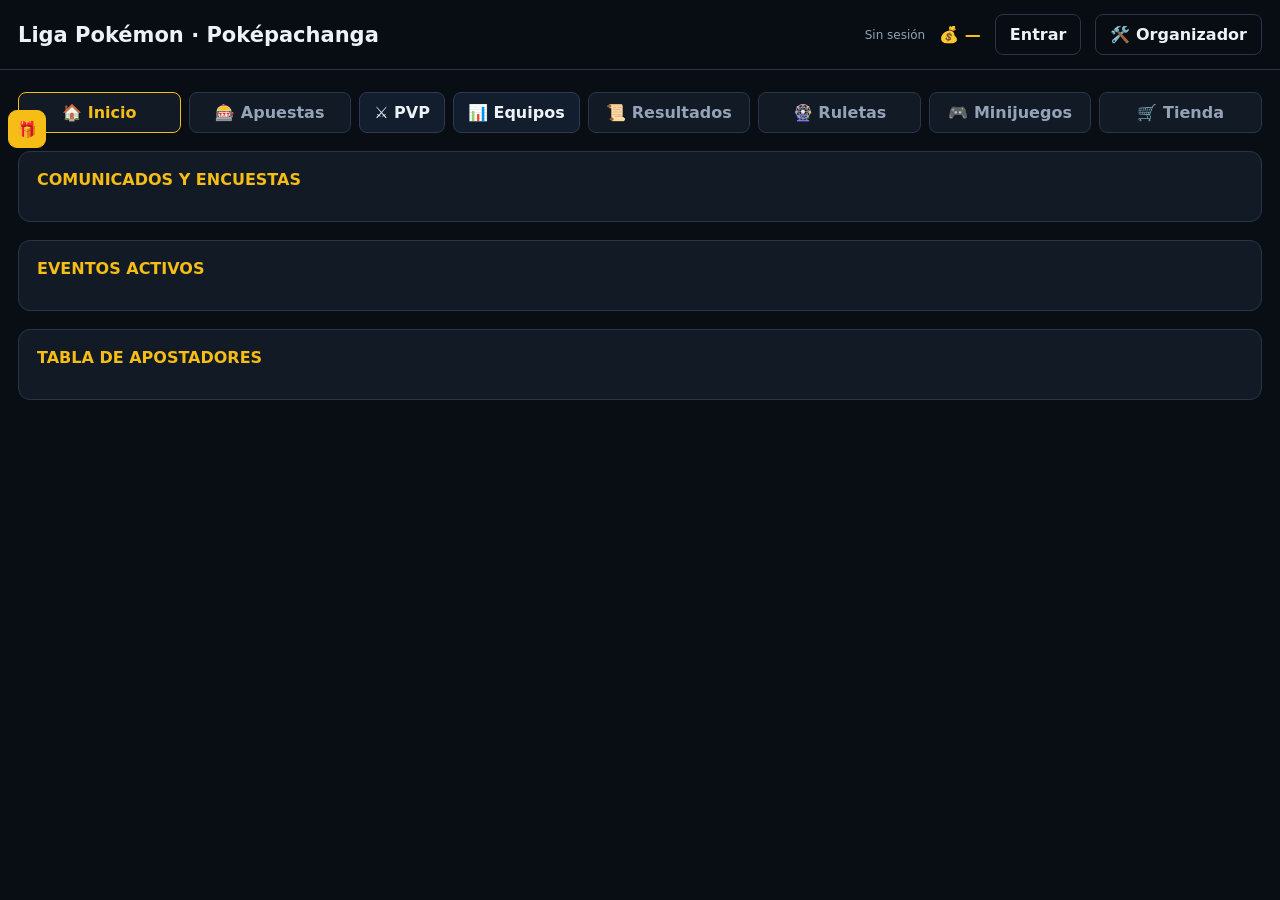
<file: index.html>
<!doctype html>
<html lang="es">
<head>
  <meta charset="utf-8">
  <meta name="viewport" content="width=device-width,initial-scale=1">
  <meta name="theme-color" content="#090d14">
  <title>Liga Pokémon · Poképachanga</title>
  <link rel="stylesheet" href="./styles.css?v=67">
</head>
<body>
<header>
  <div class="header-inner">
    <div class="brand">Liga Pokémon · Poképachanga</div>
    <div id="sessionLabel" class="muted">Sin sesión</div>
    <div id="walletLabel" class="wallet">💰 —</div>
    <button id="loginButton" class="secondary">Entrar</button>
    <button id="logoutButton" class="secondary" hidden>Salir</button>
    <button id="adminButton" class="secondary">🛠️ Organizador</button>
  </div>
</header>

<button class="drawer-button left" id="rewardDrawerButton" title="Mis recompensas">🎁</button>
<aside class="drawer left" id="rewardDrawer">
  <h2>Mis recompensas</h2>
  <div class="reward-tabs" role="tablist" aria-label="Mis recompensas">
    <button type="button" class="reward-tab active" data-reward-tab="available">Recompensas</button>
    <button type="button" class="reward-tab" data-reward-tab="requested">Pendientes</button>
  </div>
  <div id="rewardBulkActions" class="reward-bulk-actions">
    <label class="reward-select-all"><input type="checkbox" id="selectAllRewards"> Seleccionar todas</label>
    <div class="reward-bulk-buttons">
      <button type="button" id="claimSelectedRewards">Reclamar seleccionadas</button>
      <button type="button" id="discardSelectedRewards" class="danger">Descartar seleccionadas</button>
    </div>
    <div id="selectedRewardsCount" class="muted">0 seleccionadas</div>
  </div>
  <div id="myRewards"></div>
</aside>

<button class="drawer-button right admin-only" id="deliveryDrawerButton" title="Entregas">📦</button>
<aside class="drawer right" id="deliveryDrawer">
  <h2>Entrega de recompensas</h2>
  <label class="delivery-filter-label" for="deliveryAccountFilter">Filtrar por cuenta</label>
  <select id="deliveryAccountFilter">
    <option value="all">Todas las cuentas</option>
  </select>
  <div id="deliveryCommandActions" class="delivery-command-actions" hidden>
    <label class="delivery-level-label" for="deliveryRewardLevel">Nivel general
      <input type="number" id="deliveryRewardLevel" min="1" max="100" step="1" value="20">
    </label>
    <div class="delivery-batch-actions">
      <button type="button" id="selectFifteenRewards">Seleccionar 15</button>
      <button type="button" id="copySelectedPlayerRewards" title="Copiar comando /reward">C · Copiar seleccionados</button>
      <button type="button" id="deliverSelectedRewards" disabled>✓ Marcar seleccionados como entregados</button>
    </div>
    <div id="deliveryCommandSummary" class="muted"></div>
  </div>
  <div id="deliveryList"></div>
</aside>

<main>
  <nav class="nav" id="nav">
    <button data-view="home" class="active home-nav-button">🏠 Inicio <span id="homeNotificationBadge" class="nav-notification-badge" hidden>0</span></button>
    <button data-view="betting">🎰 Apuestas</button>
    <a class="nav-link" href="./pvp/">⚔️ PVP</a>
    <a class="nav-link" href="./equipos/">📊 Equipos</a>
    <button data-view="results">📜 Resultados</button>
    <button data-view="wheel">🎡 Ruletas</button>
    <button data-view="minigames">🎮 Minijuegos</button>
    <button data-view="store">🛒 Tienda</button>
    <button data-view="accounts" class="admin-only">👥 Cuentas</button>
    <button data-view="credits" class="cashier-access" hidden>💳 Caja</button>
    <button data-view="tournaments" class="admin-only">🏆 Torneos</button>
    <button data-view="objects" class="admin-only">📦 Objetos</button>
  </nav>

  <section id="view-home" class="view active">
    <div class="panel admin-only" id="communityAdminActions" hidden>
      <h2>Comunicados y encuestas</h2>
      <div class="home-admin-actions">
        <button id="openAnnouncementCreator">Crear nvo comunicado</button>
        <button id="openPollCreator">Crear nueva encuesta</button>
      </div>
    </div>
    <div class="panel">
      <h2>Comunicados y encuestas</h2>
      <div id="communityFeed"></div>
    </div>
    <div class="panel">
      <h2>Eventos activos</h2>
      <div id="activeEvents" class="grid"></div>
    </div>
    <div class="panel">
      <h2>Tabla de apostadores</h2>
      <div id="leaderboard"></div>
    </div>
  </section>

  <section id="view-betting" class="view">
    <div class="panel">
      <div class="reward-tabs" role="tablist" aria-label="Secciones de apuestas">
        <button type="button" class="reward-tab active" data-betting-tab="bet">Apostar</button>
        <button type="button" class="reward-tab" data-betting-tab="history">Historial de apuestas</button>
      </div>
    </div>

    <div id="bettingTabBet">
      <div class="panel">
        <h2>Seleccionar evento</h2>
        <select id="betTournamentSelect"></select>
        <div id="betTournamentStandings" class="group-standings"></div>
      </div>
      <div class="panel">
        <h2>Tabla de posiciones</h2>
        <div id="betStandings"></div>
      </div>
      <div class="panel">
        <h2>Enfrentamientos abiertos</h2>
        <div id="betMatches" class="grid"></div>
        <div id="parlayBuilder" class="parlay-builder" hidden></div>
      </div>
      <div class="panel" id="championBetPanel">
        <h2>🏆 ¿Quién ganará el torneo?</h2>
        <div id="championBetMarket"></div>
      </div>
      <div class="panel" id="loserBetPanel">
        <h2>💀 ¿Quién quedará último?</h2>
        <div id="loserBetMarket"></div>
      </div>
      <div class="panel">
        <h2>Apuestas vigentes</h2>
        <div id="activeBets"></div>
      </div>
    </div>

    <div id="bettingTabHistory" hidden>
      <div class="panel">
        <h2>Historial de apuestas</h2>
        <div id="betHistory"></div>
      </div>
    </div>
  </section>


  <section id="view-store" class="view">
    <div class="panel">
      <h2>Tienda</h2>
      <div class="reward-tabs">
        <button type="button" class="reward-tab active" data-store-tab="shop">Tienda</button>
        <button type="button" class="reward-tab" data-store-tab="purchases">Objetos comprados</button>
      </div>
      <div id="storeShop"></div>
      <div id="storePurchases" hidden></div>
    </div>
  </section>

  <section id="view-objects" class="view admin-only">
    <div class="panel">
      <h2>Objetos de la tienda</h2>
      <p class="muted">Agrega los objetos desde la página. No se incluye ningún objeto predefinido.</p>
      <div class="grid">
        <div><label>Nombre del objeto</label><input id="storeItemName" placeholder="Ej: Caramelo raro"></div>
        <div><label>ID del objeto</label><input id="storeItemId" placeholder="Ej: cobblemon:rare_candy"></div>
        <div><label>Precio en créditos</label><input id="storeItemPrice" type="number" min="1" value="100"></div>
        <div><label>Cantidad base</label><input id="storeItemQuantity" type="number" min="1" value="1"></div>
        <div><label>Límite semanal por jugador</label><input id="storeItemWeeklyLimit" type="number" min="0" value="0"><small>0 = sin límite</small></div>
      </div>
      <button id="createStoreItem" style="margin-top:12px">Agregar objeto</button>
      <div id="storeItemAdminList" style="margin-top:14px"></div>
    </div>
  </section>

  <section id="view-results" class="view">
    <div class="panel">
      <h2>Estadísticas generales</h2>
      <div id="generalStats"></div>
    </div>
    <div class="panel">
      <h2>Resultados por torneo</h2>
      <select id="resultTournamentSelect"></select>
      <div id="standings" style="margin-top:14px"></div>
      <div id="finishedMatches" style="margin-top:14px"></div>
    </div>
  </section>

  <section id="view-wheel" class="view">
    <div class="panel">
      <h2>Ruleta diaria</h2>
      <p class="muted">Un giro gratuito por día. Tiene 7 premios y se renueva cada domingo; siempre incluye un Pokémon casi imposible.</p>
      <div class="daily-wheel-layout">
        <div>
          <div id="dailyPrizeReel" class="pokemon-reel daily-prize-reel" aria-live="polite">
            <div class="reel-line reel-line-faded" id="dailyReelPrevious">Premio diario</div>
            <div class="reel-selector">
              <strong id="dailyReelPrizeName">Pulsa girar</strong>
            </div>
            <div class="reel-line reel-line-faded" id="dailyReelNext">Un giro gratuito por día</div>
          </div>
          <button id="spinDailyButton" style="width:100%;margin-top:16px">Girar una vez al día</button>
        </div>
        <aside class="weekly-daily-prizes" aria-label="Recompensas disponibles esta semana">
          <h3>Recompensas de esta semana</h3>
          <div id="weeklyDailyPrizeList" class="daily-prize-list"></div>
        </aside>
      </div>
      <div id="dailyResult" class="card" style="margin-top:12px">Sin girar.</div>
    </div>
    <div class="panel">
      <h2>Ruleta Pokémon</h2>
      <p class="muted">Los nombres pasan rápidamente y se frenan hasta revelar el Pokémon obtenido. La ruleta completa conserva sus probabilidades originales; también puedes limitar los resultados a una generación.</p>
      <label style="display:block;margin-bottom:12px">Pokémon disponibles
        <select id="paidGenerationSelect" style="width:100%;margin-top:6px">
          <option value="all">Todos los Pokémon · 100 créditos / 900 por 10</option>
          <option value="1">1ra generación · 0001-0151 · 500 / 4500</option><option value="2">2da generación · 0152-0251 · 500 / 4500</option>
          <option value="3">3ra generación · 0252-0386 · 500 / 4500</option><option value="4">4ta generación · 0387-0493 · 500 / 4500</option>
          <option value="5">5ta generación · 0494-0649 · 500 / 4500</option><option value="6">6ta generación · 0650-0721 · 500 / 4500</option>
          <option value="7">7ma generación · 0722-0809 · 500 / 4500</option><option value="8">8va generación · 0810-0905 · 500 / 4500</option>
          <option value="9">9na generación · 0906-1025 · 500 / 4500</option>
        </select>
      </label>
      <div id="paidPokemonReel" class="pokemon-reel" aria-live="polite">
        <div class="reel-line reel-line-faded" id="reelPrevious">Pulsa girar</div>
        <div class="reel-selector">
          <strong id="reelPokemonName">¿Qué Pokémon saldrá?</strong>
          <div class="reel-badges"><span id="reelPokemonCategory" class="pokemon-category category-common">COMÚN</span><span id="reelPokemonForm" class="pokemon-form" hidden></span></div>
        </div>
        <div class="reel-line reel-line-faded" id="reelNext">100 créditos por tiro</div>
      </div>
      <div class="category-legend" aria-label="Colores de categorías">
        <span class="category-legend-item category-legendary">Legendario</span>
        <span class="category-legend-item category-mythical">Mítico</span>
        <span class="category-legend-item category-sublegendary">Sublegendario</span>
        <span class="category-legend-item category-ultrabeast">Ultraente</span>
        <span class="category-legend-item category-paradox">Paradoja</span>
        <span class="category-legend-item category-special">Fase específica</span>
        <span class="category-legend-item category-pseudo">Pseudolegendario</span>
        <span class="category-legend-item category-starter">Inicial</span>
        <span class="category-legend-item category-fossil">Fósil</span>
        <span class="category-legend-item category-common">Común</span>
      </div>
      <div class="row" style="margin-top:16px"><button id="spinPaidButton">1 tiro · 100 créditos</button><button id="spinPaidTenButton" class="secondary">10 tiros · 900 créditos</button></div>
      <div id="paidResult" class="card" style="margin-top:12px">Sin girar.</div>
      <button id="acceptPaidReward" hidden style="width:100%;margin-top:10px">Aceptar recompensa</button>

      <div class="pokemon-search-box">
        <h3>Buscar Pokémon por nombre o código</h3>
        <p class="muted">Escribe un nombre o número de Pokédex para saber a qué generación pertenece.</p>
        <input id="pokemonGenerationSearch" type="search" placeholder="Ej.: Pikachu, 0025 o 25" autocomplete="off">
        <div id="pokemonGenerationSearchResults" class="pokemon-search-results">Escribe al menos un carácter para buscar.</div>
      </div>
    </div>
  </section>


  <section id="view-minigames" class="view">
    <div id="numberGameSubtabs" class="minigame-subtabs admin-only">
      <button type="button" class="active" data-minigame-tab="games">Juegos</button>
      <button type="button" class="secondary" data-minigame-tab="settings">Configuración</button>
    </div>

    <div id="numberGameGamesTab">
      <div class="panel">
        <div class="row" style="justify-content:space-between;align-items:center">
          <div><h2 style="margin:0">🎯 Adivina el número</h2><p class="muted" style="margin:5px 0 0">Arriesga créditos, cobra tu premio o continúa hasta un máximo de tres rondas.</p></div>
          <div id="numberGameBalance" class="wallet">💰 —</div>
        </div>
        <div id="numberGameDisabled" class="card danger-text" hidden>El minijuego está desactivado temporalmente.</div>
        <div id="numberGameActiveNotice" class="card" hidden></div>
        <div class="number-game-layout">
          <div class="card">
            <div class="grid">
              <div><label>Rango</label><select id="numberGameRange"><option value="100">1 al 100</option><option value="1000">1 al 1000</option></select></div>
              <div><label>Número elegido</label><input id="numberGameChoice" type="number" min="1" max="100" value="50"></div>
              <div><label>Margen</label><div id="numberGameMargins" class="margin-options"></div></div>
              <div><label id="numberGameStakeLabel">Créditos a apostar</label><input id="numberGameStake" type="number" min="50" max="1000" value="50"></div>
            </div>
            <div id="numberGamePreview" class="number-game-preview"></div>
            <button id="numberGamePlay" style="width:100%;margin-top:12px">Jugar</button>
            <div id="numberGameDecision" class="decision-box" hidden>
              <button id="numberGameCash" class="secondary">Cobrar premio</button>
              <button id="numberGamePrepareContinue">Continuar</button>
            </div>
          </div>
          <div class="card number-machine">
            <div class="muted">Resultado</div>
            <div id="numberGameMachine">—</div>
            <div id="numberGameResult" class="number-game-result muted">Configura tu apuesta y pulsa Jugar.</div>
          </div>
        </div>
      </div>

      <div class="panel" id="mineGamePanel">
        <div class="row" style="justify-content:space-between;align-items:center">
          <div><h2 style="margin:0">💣 Campo Minado</h2><p class="muted" style="margin:5px 0 0">Supera 7 niveles, descubre 3 casillas seguras por nivel y cobra antes de encontrar una mina.</p></div>
          <div id="mineGameBalance" class="wallet">💰 —</div>
        </div>
        <div id="mineGameDisabled" class="card danger-text" hidden>El minijuego está desactivado temporalmente.</div>
        <div id="mineGameStatus" class="card" style="margin-top:12px"></div>
        <div class="mine-game-layout">
          <div class="card">
            <div id="mineGameStartBox">
              <label>Créditos a apostar</label>
              <input id="mineGameStake" type="number" min="50" max="1000" value="50">
              <button id="mineGameStart" style="width:100%;margin-top:12px">Comenzar partida</button>
            </div>
            <div id="mineGameInfo" class="number-game-preview"></div>
            <div id="mineGameDecision" class="decision-box" hidden>
              <button id="mineGameCash" class="secondary">Cobrar premio</button>
              <button id="mineGameContinue">Continuar al siguiente nivel</button>
            </div>
          </div>
          <div class="card">
            <div id="mineGameBoard" class="mine-board" aria-label="Tablero de Campo Minado"></div>
            <div id="mineGameMessage" class="mine-message muted">Inicia una partida para generar el tablero.</div>
          </div>
        </div>
      </div>
    </div>

    <div id="numberGameSettingsTab" hidden>
      <div class="panel admin-only">
        <h2>Administración de Adivina el número</h2>
        <div id="numberGameAdmin"></div>
      </div>
      <div class="panel admin-only">
        <h2>Administración de Campo Minado</h2>
        <div id="mineGameAdmin"></div>
      </div>
    </div>
  </section>

  <section id="view-accounts" class="view admin-only">
    <div class="panel">
      <h2>Crear cuenta</h2>
      <div class="row">
        <div><label>Nombre</label><input id="newUsername"></div>
        <div><label>Contraseña</label><input id="newPassword"></div>
        <button id="generatePassword" class="secondary">🎲 Generar</button>
        <button id="createAccount">Crear cuenta</button>
      </div>
    </div>
    <div class="panel">
      <div class="row" style="justify-content:space-between;align-items:center"><h2 style="margin:0">Cuentas registradas</h2><button id="resetAllRankings" class="danger">Borrar ELO y estadísticas de todos</button></div>
      <div id="accountAdminList" style="margin-top:12px"></div>
    </div>
  </section>

  <section id="view-credits" class="view cashier-access" hidden>
    <div id="cashierSubtabs" class="cashier-subtabs">
      <button type="button" class="active" data-cashier-tab="cash">Recargas y retiros</button>
      <button type="button" class="secondary" data-cashier-tab="additions">Adición de créditos</button>
    </div>

    <div id="cashierCashTab">
      <div class="panel">
        <h2>Panel de caja</h2>
        <p class="muted">1 diamante = 30 créditos. El cajero conserva el 30% y aporta el 70% al fondo común.</p>
        <div id="cashierSummary" class="grid"></div>
        <div id="creditAdminList" style="margin-top:14px"></div>
      </div>
      <div class="panel">
        <h2>Historial de movimientos</h2>
        <div id="cashierHistory"></div>
      </div>
    </div>

    <div id="cashierAdditionsTab" hidden>
      <div class="panel">
        <h2>Adición de créditos</h2>
        <p class="muted">Los créditos añadidos desde esta pestaña no cuentan como recargas, no generan comisión y no modifican el fondo común. Este apartado es única y exclusivamente para actividades o dinámicas realizadas por los cajeros designados.</p>
        <div id="creditAdditionList" style="margin-top:14px"></div>
      </div>
    </div>
  </section>

  <section id="view-tournaments" class="view admin-only">

    <div class="panel">
      <h2>Peleas individuales 1v1 / 2v2</h2>
      <p class="muted">Crea enfrentamientos sueltos para apostar. Se administran con los mismos controles de cuotas, horario y resultado, sin entrar en el sistema normal de torneos.</p>
      <div class="grid">
        <div><label>Nombre del evento</label><input id="individualEventName" placeholder="Ej: Reto amistoso"></div>
        <div><label>Modalidad</label><select id="individualEventFormat"><option value="1v1">1 vs 1</option><option value="2v2">2 vs 2</option></select></div>
        <div><label id="individualSideALabel">Jugador A</label><input id="individualA1" placeholder="Nombre o cuenta"></div>
        <div data-individual-team-only hidden><label>Equipo A · jugador 2</label><input id="individualA2" placeholder="Nombre o cuenta"></div>
        <div><label id="individualSideBLabel">Jugador B</label><input id="individualB1" placeholder="Nombre o cuenta"></div>
        <div data-individual-team-only hidden><label>Equipo B · jugador 2</label><input id="individualB2" placeholder="Nombre o cuenta"></div>
      </div>
      <div data-individual-team-only hidden style="margin-top:10px">
        <button id="balanceIndividual2v2" class="secondary" type="button">Ordenar equipos por ELO</button>
        <span id="individual2v2BalanceInfo" class="muted" style="margin-left:8px">Completa los cuatro participantes para equilibrar los equipos.</span>
      </div>
      <button id="createIndividualEvent" style="margin-top:12px">Crear pelea individual</button>
      <div id="individualEventAdminList" class="grid" style="margin-top:14px"></div>
    </div>
    <div class="panel">
      <h2>1. Crear torneo</h2>
      <div class="grid">
        <div><label>Nombre del torneo</label><input id="tournamentName" placeholder="Ej: Copa Poképachanga"></div>
        <div><label>Modalidad</label><select id="tournamentFormat"><option value="1v1">1 vs 1</option><option value="2v2">2 vs 2</option><option value="1v1-double">1 vs 1 doble</option><option value="round-robin">Todos contra todos (1 vs 1)</option></select></div>
        <div><label>Cantidad de participantes/equipos</label><input id="tournamentParticipantCount" type="number" min="2" max="32" value="8"></div>
        <div><label>Cantidad de grupos</label><input id="tournamentGroups" type="number" min="1" max="26" value="2"></div>
        <div><label>Clasifican por grupo</label><input id="qualifyPerGroup" type="number" min="1" value="2"></div>
        <div id="roundRobinHomeAwayWrap" hidden><label class="inline-check"><input id="roundRobinHomeAway" type="checkbox"> Ida y vuelta (cada pareja juega 2 partidos)</label><div class="muted" style="margin-top:6px">En Todos contra Todos siempre se usa un solo grupo.</div></div>
      </div>
      <button id="createTournament" style="margin-top:12px">Crear torneo y generar tarjetas</button>
    </div>

    <div class="panel">
      <h2>Torneos</h2>
      <div id="tournamentAdminList" class="grid"></div>
    </div>

    <div class="panel" id="participantPanel" hidden>
      <h2>2. Asignar jugadores y grupos</h2>
      <div class="row">
        <div><label>Torneo seleccionado</label><select id="adminTournamentSelect"></select></div>
        <button id="fairPairingButton" class="secondary">⚖️ Emparejamiento justo por ELO</button>
        <button id="reviewInvalidBetsButton" class="secondary">Revisar y reembolsar apuestas inválidas</button>
        <button id="saveParticipantsButton">Guardar participantes</button>
      </div>
      <div id="tournamentEntrantSetup" hidden>
        <p id="tournamentEntrantHelp" class="muted"></p>
        <div id="tournamentEntrantCards" class="grid" style="margin-top:14px"></div>
        <button id="confirmTournamentEntrants" style="margin-top:12px">Confirmar participantes y equilibrar</button>
      </div>
      <div id="tournamentTeamSetup" hidden>
        <p class="muted">Los equipos y grupos se ordenan automáticamente por ELO. Después puedes editar cualquier tarjeta manualmente.</p>
        <div id="participantCards" class="grid" style="margin-top:14px"></div>
        <button id="generateFixture" style="margin-top:12px">Generar peleas de grupos</button>
      </div>
    </div>

    <div class="panel" id="matchAdminPanel" hidden>
      <h2>3. Peleas del torneo</h2>
      <div class="row" style="margin-bottom:12px">
        <button id="importTournamentSchedule" class="secondary" type="button">📄 Importar horarios (.txt)</button>
        <input id="tournamentScheduleFile" type="file" accept=".txt,text/plain" hidden>
        <span class="muted">Formato: 25-07-2026 22:00 OLISE-Zapi</span>
      </div>
      <div id="matchAdminList"></div>
    </div>

    <div class="panel" id="knockoutPanel" hidden>
      <h2>4. Eliminatorias</h2>
      <div class="row">
        <label class="card"><input id="enableRepechage" type="checkbox"> Activar repechaje</label>
        <label class="card"><input id="enableThirdPlace" type="checkbox" checked> Batalla por el 3.er puesto</label>
      </div>
      <div id="tournamentMatchCount" class="card muted" style="margin-top:10px"></div>
      <div id="bracketStatus" class="muted" style="margin-top:10px"></div>
      <div id="knockoutBracket" class="grid" style="margin-top:14px"></div>
    </div>
  </section>
</main>

<div class="modal" id="loginModal">
  <div class="modal-box">
    <h2>Entrar</h2>
    <div class="grid">
      <div><label>Usuario</label><input id="loginUsername"></div>
      <div><label>Contraseña</label><input id="loginPassword" type="password"></div>
    </div>
    <div class="row" style="margin-top:14px"><button id="confirmLogin">Entrar</button><button class="secondary" data-close-modal>Cerrar</button></div>
  </div>
</div>

<div class="modal" id="betModal">
  <div class="modal-box">
    <h2 id="betModalTitle">Apostar</h2>
    <input type="hidden" id="betMatchId">
    <div><label>Tipo</label><select id="betType"><option value="winner">Quién gana</option><option value="handicap">Hándicap</option><option value="score">Marcador exacto</option></select></div>
    <div id="betDynamicFields" style="margin-top:12px"></div>
    <div style="margin-top:12px"><label>Monto</label><input id="betStake" type="number" min="1" value="50"></div>
    <div id="betOddsPreview" class="card" style="margin-top:12px"></div>
    <div class="row" style="margin-top:14px"><button id="confirmBet">Confirmar apuesta</button><button id="addToParlay" class="secondary">Agregar a combinada</button><button class="secondary" data-close-modal>Cerrar</button></div>
  </div>
</div>

<div class="modal" id="announcementModal">
  <div class="modal-box">
    <h2>Crear nuevo comunicado</h2>
    <label>Título</label><input id="announcementTitle" maxlength="120" placeholder="Título del comunicado">
    <label style="margin-top:12px">Texto</label><textarea id="announcementBody" rows="7" maxlength="5000" placeholder="Escribe el comunicado"></textarea>
    <label class="inline-check" style="margin-top:12px"><input type="checkbox" id="announcementReplies"> Permitir respuestas</label>
    <div class="row" style="margin-top:14px"><button id="createAnnouncement">Publicar comunicado</button><button class="secondary" data-close-modal>Cerrar</button></div>
  </div>
</div>

<div class="modal" id="pollModal">
  <div class="modal-box">
    <h2>Crear nueva encuesta</h2>
    <label>Pregunta</label><input id="pollQuestion" maxlength="220" placeholder="Pregunta de la encuesta">
    <div id="pollOptionEditor" style="margin-top:12px"></div>
    <div class="row" style="margin-top:12px"><button id="addPollOption" class="secondary" type="button">Agregar opción</button></div>
    <div class="row" style="margin-top:14px"><button id="createPoll" type="button">Publicar encuesta</button><button class="secondary" data-close-modal>Cerrar</button></div>
  </div>
</div>

<script type="module" src="./app.js?v=65"></script>
</body>
</html>
</file>
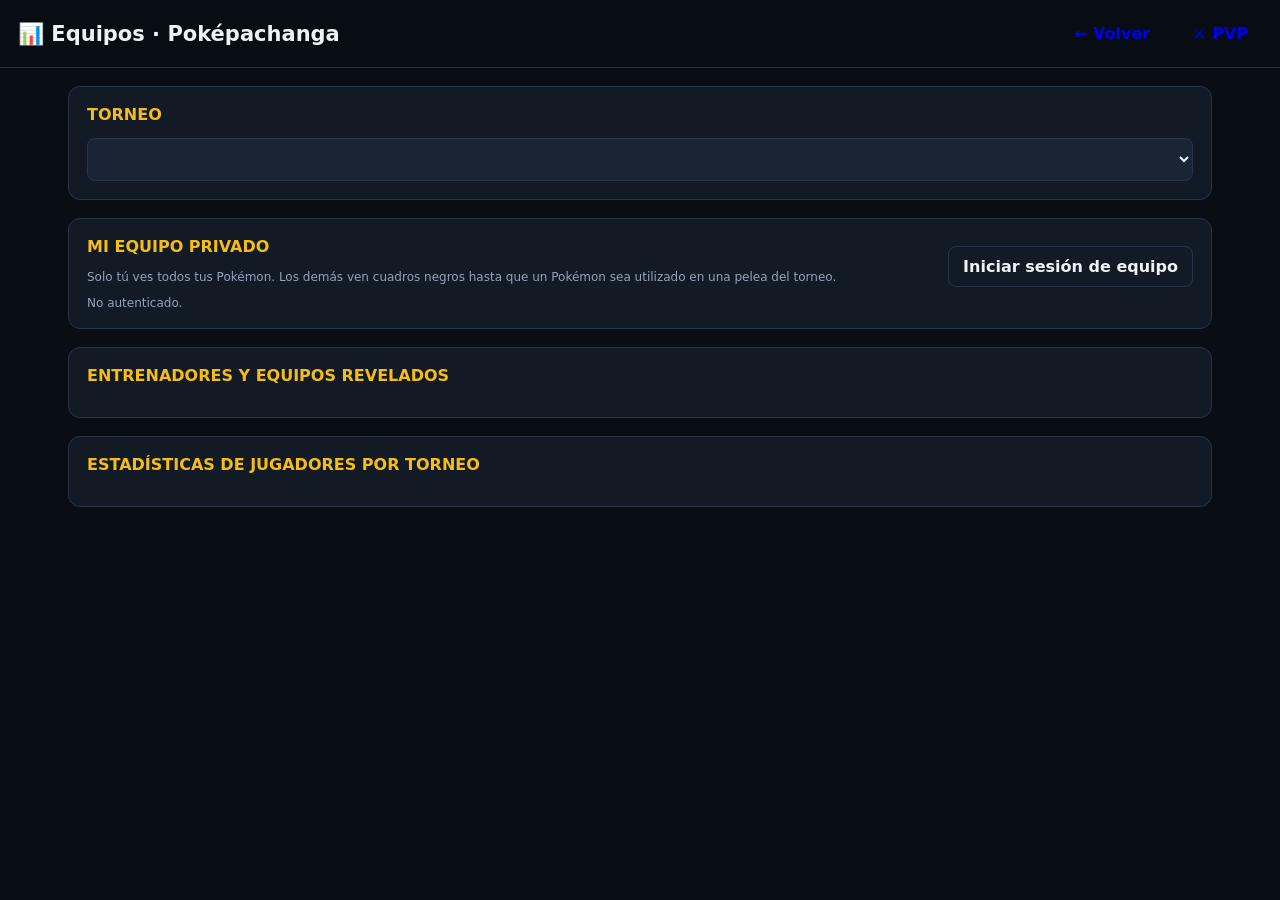
<file: equipos/index.html>
<!doctype html><html lang="es"><head><meta charset="utf-8"><meta name="viewport" content="width=device-width,initial-scale=1"><meta name="theme-color" content="#090d14"><title>Equipos · Poképachanga</title><link rel="stylesheet" href="../styles.css?v=67"><link rel="stylesheet" href="../live.css?v=67"></head><body>
<header><div class="header-inner"><div class="brand">📊 Equipos · Poképachanga</div><a class="button-link secondary" href="../">← Volver</a><a class="button-link secondary" href="../pvp/">⚔️ PVP</a></div></header>
<main class="live-main">
<section class="panel"><h2>Torneo</h2><select id="tournamentSelect"></select></section>
<section class="panel"><div class="live-heading"><div><h2>Mi equipo privado</h2><p class="muted">Solo tú ves todos tus Pokémon. Los demás ven cuadros negros hasta que un Pokémon sea utilizado en una pelea del torneo.</p></div><button id="teamLogin" class="secondary">Iniciar sesión de equipo</button></div><div id="myTeamAuth" class="muted">No autenticado.</div><div id="teamEditor" hidden><div class="grid"><div><label>Nombre del entrenador</label><input id="trainerName" placeholder="Ej.: Zapi"></div><div class="wide"><label>Pokémon registrados</label><textarea id="teamPokemon" rows="7" placeholder="Uno por línea o separados por coma"></textarea></div></div><button id="saveTeam" style="margin-top:12px">Guardar equipo</button></div></section>
<section class="panel"><h2>Entrenadores y equipos revelados</h2><div id="rosterGrid" class="trainer-roster-grid"></div></section>
<section class="panel"><h2>Estadísticas de jugadores por torneo</h2><div id="playerStats"></div></section>
</main>
<div class="modal" id="pokemonModal"><div class="dialog"><button class="close" data-close>×</button><h2 id="pokemonModalTitle">Pokémon</h2><div id="pokemonModalBody"></div></div></div>
<script type="module" src="./equipos.js?v=67"></script></body></html>
</file>
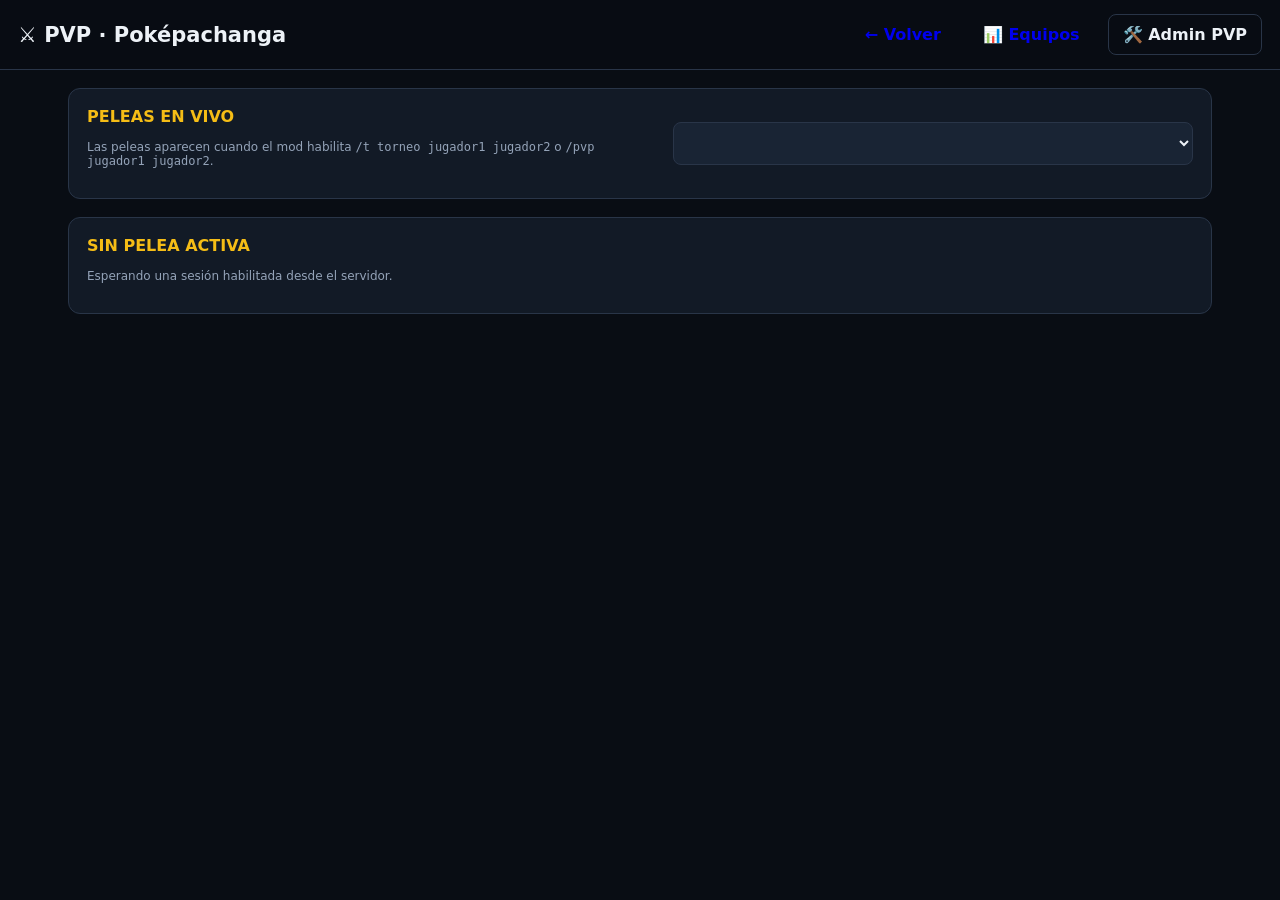
<file: pvp/index.html>
<!doctype html><html lang="es"><head><meta charset="utf-8"><meta name="viewport" content="width=device-width,initial-scale=1"><meta name="theme-color" content="#090d14"><title>PVP en vivo · Poképachanga</title><link rel="stylesheet" href="../styles.css?v=67"><link rel="stylesheet" href="../live.css?v=67"></head><body>
<header><div class="header-inner"><div class="brand">⚔️ PVP · Poképachanga</div><a class="button-link secondary" href="../">← Volver</a><a class="button-link secondary" href="../equipos/">📊 Equipos</a><button id="adminToggle" class="secondary">🛠️ Admin PVP</button></div></header>
<main class="live-main">
  <section class="panel"><div class="live-heading"><div><h2>Peleas en vivo</h2><p class="muted">Las peleas aparecen cuando el mod habilita <code>/t torneo jugador1 jugador2</code> o <code>/pvp jugador1 jugador2</code>.</p></div><select id="sessionSelect"></select></div></section>
  <section id="emptyState" class="panel"><h2>Sin pelea activa</h2><p class="muted">Esperando una sesión habilitada desde el servidor.</p></section>
  <section id="livePanel" hidden>
    <div class="panel battle-scoreboard"><div class="live-pill" id="liveStatus">● EN VIVO</div><div class="battle-title" id="battleTitle"></div><div class="battle-columns"><div class="trainer-side"><h2 id="playerA"></h2><div class="big-score" id="scoreA">0</div><div id="teamA" class="pokemon-live-grid"></div></div><div class="versus">VS</div><div class="trainer-side"><h2 id="playerB"></h2><div class="big-score" id="scoreB">0</div><div id="teamB" class="pokemon-live-grid"></div></div></div></div>
    <div class="panel"><h2>Registro de batalla</h2><div id="timeline" class="battle-timeline"></div></div>
    <div class="panel admin-box" id="adminBox" hidden><h2>Administración PVP</h2><p class="muted">El mod actualiza la pelea automáticamente. Estos controles son para confirmar el final, cancelar o preparar un rematch.</p><div class="row"><button id="finishBattle">Confirmar final</button><button id="rematchBattle" class="secondary">Rematch</button><button id="cancelBattle" class="danger">Cancelar sesión</button></div><div id="adminResult" class="muted"></div></div>
  </section>
</main><script type="module" src="./pvp.js?v=67"></script></body></html>
</file>
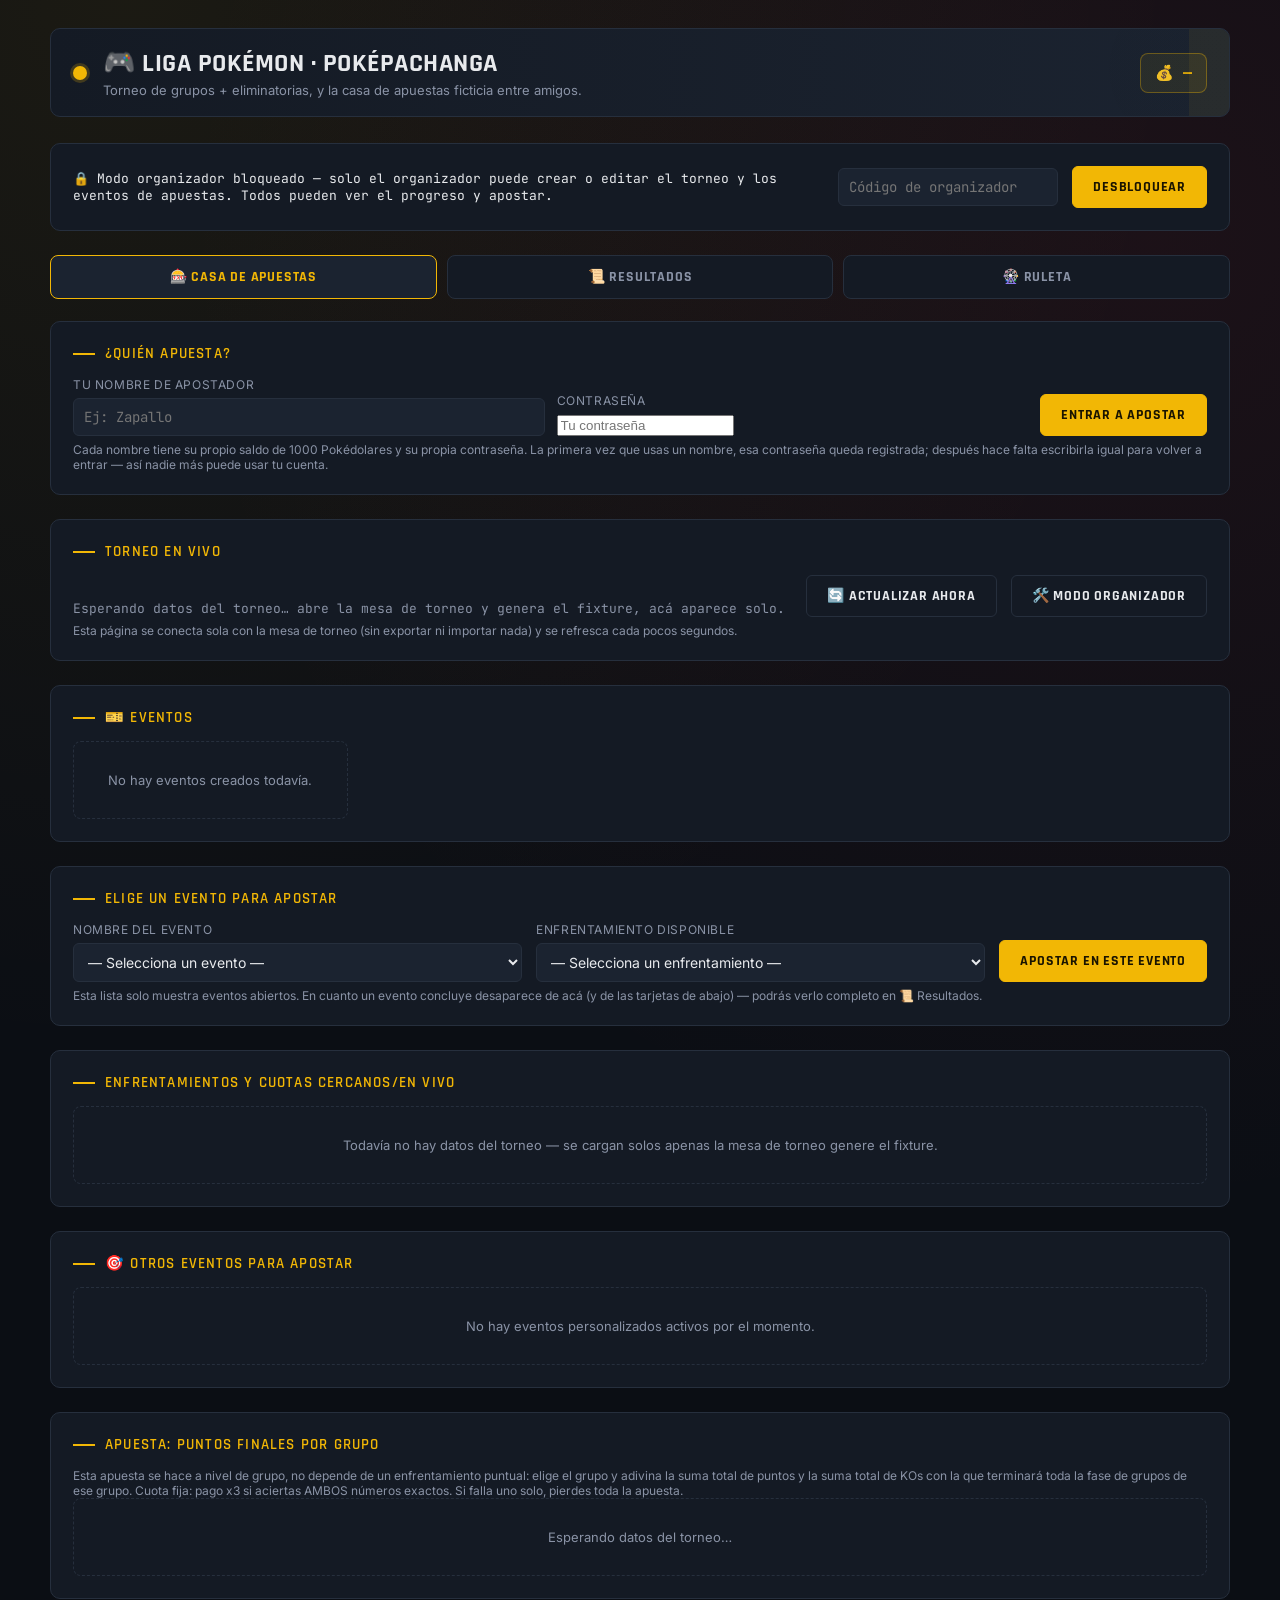
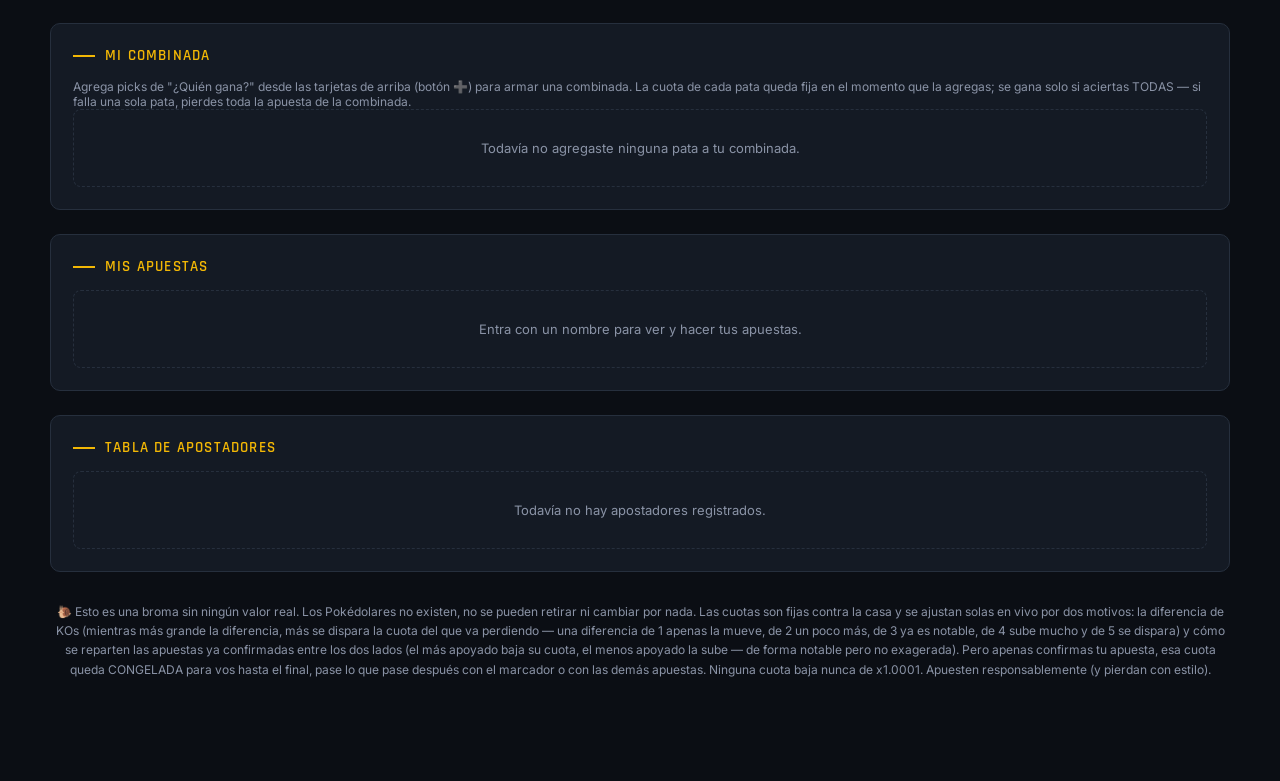
<file: index.html.html>
<!DOCTYPE html>
<html lang="es">
<head>
<meta charset="UTF-8">
<meta name="viewport" content="width=device-width, initial-scale=1.0">
<title>Liga Pokémon · Poképachanga</title>
<link rel="preconnect" href="https://fonts.googleapis.com">
<link rel="preconnect" href="https://fonts.gstatic.com" crossorigin>
<link href="https://fonts.googleapis.com/css2?family=Rajdhani:wght@500;600;700&family=Inter:wght@400;500;600&family=JetBrains+Mono:wght@400;500;700&display=swap" rel="stylesheet">
<style>
  :root{
    --bg: #0B0E14;
    --panel: #141A24;
    --panel-2: #1B2330;
    --line: #262F3D;
    --text: #E8EAED;
    --muted: #8A93A6;
    --red: #E63946;
    --red-dim: #7A2229;
    --gold: #F2B705;
    --green: #2ED573;
    --blue: #4C8DFF;
    --purple: #A26BFA;
  }
  *{box-sizing:border-box;}
  html,body{margin:0;padding:0;background:var(--bg);color:var(--text);}
  body{
    font-family:'Inter',sans-serif;
    min-height:100vh;
    background:
      radial-gradient(circle at 10% 0%, rgba(242,183,5,0.07), transparent 40%),
      radial-gradient(circle at 90% 10%, rgba(230,57,70,0.08), transparent 40%),
      var(--bg);
    padding:28px 20px 90px;
  }
  .wrap{max-width:1180px;margin:0 auto;}

  .banner-local{
    background:rgba(230,57,70,0.1); border:1px solid var(--red-dim);
    color:#ffb3b8; font-size:12.5px; padding:10px 14px; border-radius:8px;
    margin-bottom:18px; line-height:1.5;
  }

  .stadium-bar{
    display:flex;align-items:center;gap:16px; flex-wrap:wrap;
    padding:18px 22px;
    background:linear-gradient(90deg, var(--panel), var(--panel-2));
    border:1px solid var(--line);
    border-radius:10px;
    margin-bottom:26px;
    position:relative;
    overflow:hidden;
  }
  .stadium-bar::after{
    content:"";
    position:absolute; right:-40px; top:-40px;
    width:160px;height:160px;border-radius:50%;
    background: conic-gradient(var(--gold) 0 50%, var(--panel) 50% 100%);
    opacity:0.06;
  }
  .ball-dot{
    width:14px;height:14px;border-radius:50%;
    background:var(--gold);
    box-shadow:0 0 0 3px rgba(242,183,5,0.2);
    flex-shrink:0;
  }
  .stadium-bar h1{
    font-family:'Rajdhani',sans-serif;
    font-weight:700;
    font-size:26px;
    letter-spacing:0.5px;
    margin:0;
    text-transform:uppercase;
  }
  .stadium-bar p{
    margin:2px 0 0;
    color:var(--muted);
    font-size:13px;
  }
  .wallet-chip{
    font-family:'JetBrains Mono',monospace;
    font-weight:700;
    font-size:15px;
    color:var(--gold);
    background:rgba(242,183,5,0.08);
    border:1px solid rgba(242,183,5,0.35);
    padding:9px 14px;
    border-radius:8px;
    white-space:nowrap;
  }
  .who-chip{
    font-family:'JetBrains Mono',monospace;
    font-size:12px; color:var(--muted);
    display:flex; align-items:center; gap:8px;
  }
  .who-chip button{padding:5px 10px; font-size:10px;}

  h2.section-title{
    font-family:'Rajdhani',sans-serif;
    font-weight:600;
    text-transform:uppercase;
    letter-spacing:1.2px;
    font-size:15px;
    color:var(--gold);
    margin:0 0 14px;
    display:flex; align-items:center; gap:10px;
  }
  h2.section-title::before{
    content:"";
    width:22px;height:2px;background:var(--gold);
    display:inline-block;
  }
  h3.group-title{
    font-family:'Rajdhani',sans-serif;
    font-weight:700;
    text-transform:uppercase;
    letter-spacing:0.8px;
    font-size:14px;
    color:var(--blue);
    margin:22px 0 10px;
    padding-top:14px;
    border-top:1px dashed var(--line);
  }
  h3.group-title:first-of-type{border-top:none; padding-top:0; margin-top:0;}

  .panel{
    background:var(--panel);
    border:1px solid var(--line);
    border-radius:10px;
    padding:22px;
    margin-bottom:24px;
  }

  .hint{font-size:12px; color:var(--muted); margin:6px 0 0;}
  .disclaimer{
    font-size:12px; color:var(--muted); text-align:center;
    margin-top:30px; line-height:1.6;
  }

  button{
    font-family:'Rajdhani',sans-serif;
    font-weight:700;
    text-transform:uppercase;
    letter-spacing:0.8px;
    font-size:14px;
    padding:11px 20px;
    border-radius:6px;
    border:1px solid var(--gold);
    background:var(--gold);
    color:#1a1400;
    cursor:pointer;
    transition:transform .08s ease, background .15s ease;
  }
  button:hover{background:#ffcb2e;}
  button:active{transform:scale(0.97);}
  button.secondary{
    background:transparent;
    border:1px solid var(--line);
    color:var(--text);
  }
  button.secondary:hover{border-color:var(--gold); color:var(--gold); background:transparent;}
  button.danger{border-color:var(--red); background:transparent; color:var(--red);}
  button.danger:hover{background:rgba(230,57,70,0.1);}
  button:disabled{opacity:0.35; cursor:not-allowed;}

  input[type=number], input[type=file], input[type=text], input[type=datetime-local]{
    width:100%;
    background:var(--panel-2);
    border:1px solid var(--line);
    color:var(--text);
    padding:9px 10px;
    border-radius:6px;
    font-family:'JetBrains Mono', monospace;
    font-size:14px;
  }
  input:focus{outline:none; border-color:var(--gold);}
  select{
    width:100%;
    background:var(--panel-2);
    border:1px solid var(--line);
    color:var(--text);
    padding:9px 10px;
    border-radius:6px;
    font-family:'Inter',sans-serif;
    font-size:14px;
  }
  label{
    font-size:12px;
    color:var(--muted);
    text-transform:uppercase;
    letter-spacing:0.6px;
    display:block;
    margin-bottom:6px;
  }

  .import-row{display:flex; gap:14px; align-items:flex-end; flex-wrap:wrap;}
  .import-row > div:first-child{flex:1; min-width:220px;}
  .import-status{
    margin-top:12px; font-size:13px; color:var(--muted);
    font-family:'JetBrains Mono',monospace;
  }
  .import-status.ok{color:var(--green);}

  .empty-state{
    color:var(--muted); font-size:13px; text-align:center;
    padding:30px 10px; border:1px dashed var(--line); border-radius:8px;
  }

  .name-gate{
    display:flex; gap:12px; align-items:flex-end; flex-wrap:wrap;
  }
  .name-gate > div{flex:1; min-width:180px;}

  .cards-grid{
    display:grid;
    grid-template-columns:repeat(auto-fill, minmax(250px,1fr));
    gap:12px;
  }
  .match-card{
    background:var(--panel-2);
    border:1px solid var(--line);
    border-radius:8px;
    padding:14px;
    cursor:pointer;
    transition:border-color .12s ease, transform .08s ease;
    position:relative;
  }
  .match-card:hover{border-color:var(--gold); transform:translateY(-2px);}
  .match-card.done{cursor:default; opacity:0.55;}
  .match-card.done:hover{border-color:var(--line); transform:none;}
  .match-card.is-live{border-color:var(--red);}
  .match-card.is-live:hover{border-color:var(--red);}
  @keyframes liveDotPulse{0%{opacity:1;}50%{opacity:0.3;}100%{opacity:1;}}
  .live-badge{
    display:inline-flex; align-items:center; gap:5px;
    color:var(--red); font-weight:700;
  }
  .live-badge::before{
    content:""; width:7px;height:7px;border-radius:50%;
    background:var(--red); animation:liveDotPulse 1.1s ease-in-out infinite;
  }
  .live-score-line{
    font-family:'JetBrains Mono',monospace; font-size:12.5px;
    color:var(--text); margin-top:6px; font-weight:600;
  }
  .match-status-buttons{display:flex; gap:6px; margin-top:6px;}
  .match-status-buttons button{padding:5px 9px; font-size:10.5px;}
  .match-card .tag{
    font-family:'JetBrains Mono',monospace;
    font-size:10px; color:var(--muted); text-transform:uppercase;
    letter-spacing:0.6px; margin-bottom:8px;
    display:flex; justify-content:space-between; gap:6px;
  }
  .match-card .vs-line{
    display:flex; align-items:center; justify-content:space-between;
    font-weight:600; font-size:14px; gap:8px;
  }
  .match-card .vs-line span.pn{overflow:hidden; text-overflow:ellipsis; white-space:nowrap; max-width:42%;}
  .match-card .vs-sep{color:var(--muted); font-size:11px; font-family:'Rajdhani',sans-serif; font-weight:700;}
  .odds-row{
    display:flex; justify-content:space-between; margin-top:10px;
    font-family:'JetBrains Mono',monospace; font-size:12px;
  }
  .odds-chip{
    background:rgba(242,183,5,0.1); border:1px solid rgba(242,183,5,0.3);
    color:var(--gold); padding:3px 8px; border-radius:5px;
  }
  .pool-line{font-size:10.5px; color:var(--muted); margin-top:6px; font-family:'JetBrains Mono',monospace;}
  .result-line{
    margin-top:10px; font-size:12px; color:var(--green); font-weight:600;
  }

  table.bets, table.board{
    width:100%; border-collapse:collapse; font-size:13px;
  }
  table.bets th, table.board th{
    text-align:left; color:var(--muted); font-family:'Inter',sans-serif;
    text-transform:uppercase; font-size:10px; letter-spacing:0.6px;
    padding:8px 10px; border-bottom:1px solid var(--line);
  }
  table.bets td, table.board td{padding:9px 10px; border-bottom:1px solid var(--line); font-size:13px;}
  .status-pill{
    font-size:11px; font-weight:700; padding:3px 9px; border-radius:20px;
    display:inline-block; text-transform:uppercase; letter-spacing:0.4px;
  }
  .status-pending{background:rgba(76,141,255,0.12); color:var(--blue);}
  .status-won{background:rgba(46,213,115,0.12); color:var(--green);}
  .status-lost{background:rgba(230,57,70,0.12); color:var(--red);}
  .status-refunded{background:rgba(138,147,166,0.15); color:var(--muted);}

  /* MODAL */
  .modal-overlay{
    position:fixed; inset:0; background:rgba(4,6,10,0.72);
    display:none; align-items:center; justify-content:center;
    z-index:100; padding:20px;
  }
  .modal-overlay.open{display:flex;}
  .modal-box{
    background:var(--panel); border:1px solid var(--line); border-radius:12px;
    max-width:480px; width:100%; max-height:88vh; overflow-y:auto;
    padding:24px; position:relative;
  }
  .modal-close{
    position:absolute; top:14px; right:14px;
    background:transparent; border:none; color:var(--muted);
    font-size:20px; padding:2px 8px; border-radius:6px;
  }
  .modal-close:hover{color:var(--text); background:var(--panel-2);}
  .modal-title{
    font-family:'Rajdhani',sans-serif; font-weight:700; font-size:22px;
    margin:0 0 2px; padding-right:30px;
  }
  .modal-sub{color:var(--muted); font-size:12px; margin:0 0 18px;}

  .bet-tabs{display:flex; gap:8px; margin-bottom:16px; flex-wrap:wrap;}
  .bet-tab{
    flex:1; min-width:100px; text-align:center; font-size:12px;
    padding:9px 8px;
  }
  .bet-tab.active{border-color:var(--gold); color:var(--gold);}
  .bet-tab:disabled{opacity:0.3;}

  .bet-form{display:none;}
  .bet-form.active{display:block;}
  .bet-form .field{margin-bottom:14px;}
  .winner-pick{display:flex; gap:10px; margin-bottom:14px; flex-wrap:wrap;}
  .winner-pick button{flex:1; padding:12px 8px; font-size:12px; min-width:100px;}
  .winner-pick button.picked{background:var(--gold); color:#1a1400; border-color:var(--gold);}
  .winner-pick button:not(.picked){background:transparent; color:var(--text);}
  .payout-preview{
    font-family:'JetBrains Mono',monospace; font-size:12.5px; color:var(--gold);
    background:rgba(242,183,5,0.06); border:1px solid rgba(242,183,5,0.2);
    padding:8px 10px; border-radius:6px; margin-bottom:14px; line-height:1.5;
  }
  .note-box{
    font-size:12px; color:var(--muted); background:var(--panel-2);
    border:1px solid var(--line); border-radius:6px; padding:10px 12px;
    margin-bottom:14px;
  }
  @media (max-width:640px){
    .stadium-bar{flex-wrap:wrap;}
  }

  /* ---------- TAB NAV ---------- */
  .tab-nav{display:flex; gap:10px; margin-bottom:22px; flex-wrap:wrap;}
  .tab-btn{
    flex:1;
    font-family:'Rajdhani',sans-serif; font-weight:700; text-transform:uppercase;
    letter-spacing:0.8px; font-size:14px; padding:12px 16px; border-radius:8px;
    border:1px solid var(--line); background:var(--panel); color:var(--muted);
    cursor:pointer; transition:border-color .12s ease, color .12s ease;
    min-width:130px;
  }
  .tab-btn.active{border-color:var(--gold); color:var(--gold); background:var(--panel-2);}
  .subtab-btn.active{border-color:var(--blue); color:var(--blue); background:var(--panel-2);}
  .view{display:none;}
  .view.active{display:block;}

  /* ---------- ORGANIZER GATE ---------- */
  #panelOrgGate .import-row{align-items:center;}
  #orgStatus{font-size:13px; font-family:'JetBrains Mono',monospace;}
  #orgCodeInput{max-width:220px;}

  /* hidden unless body.is-admin */
  .admin-only-block{display:none;}
  body.is-admin .admin-only-block{display:block;}
  .row-inline.admin-only-block{display:none;}
  body.is-admin .row-inline.admin-only-block{display:flex;}

  /* ---------- TORNEO: config / names / fixture ---------- */
  .grid-config{
    display:grid;
    grid-template-columns:repeat(auto-fit, minmax(180px,1fr));
    gap:16px;
    margin-bottom:18px;
  }
  .checkbox-row{
    display:flex; align-items:center; gap:8px;
    padding:9px 0 0;
  }
  .checkbox-row input[type=checkbox]{width:16px; height:16px; accent-color:var(--gold);}
  .checkbox-row label{margin:0; text-transform:none; font-size:13px; color:var(--text);}

  .wheel-stage{position:relative; display:flex; justify-content:center;}
  .wheel-pointer{
    position:absolute; top:-8px; left:50%; transform:translateX(-50%);
    font-size:26px; color:var(--gold); z-index:2;
    filter:drop-shadow(0 2px 3px rgba(0,0,0,0.6));
  }
  #nameWheelSvg{transition:transform 4.2s cubic-bezier(.13,.66,.14,1);}
  .name-chip{
    background:var(--panel-2); border:1px solid var(--line); border-radius:20px;
    padding:6px 6px 6px 14px; font-size:13px; display:flex; align-items:center; gap:8px;
  }
  .name-chip button{padding:2px 9px; font-size:10px; border-radius:12px;}
  .slot-display{
    font-family:'JetBrains Mono',monospace; font-weight:700; font-size:44px;
    text-align:center; letter-spacing:6px; color:var(--gold);
    background:var(--panel-2); border:1px solid var(--line); border-radius:10px;
    padding:22px 10px;
  }

  .prize-stage{
    background:var(--panel-2); border:1px solid var(--line); border-radius:10px;
    padding:34px 16px; text-align:center;
  }
  .prize-name{
    font-family:'Rajdhani',sans-serif; font-weight:700; font-size:34px;
    letter-spacing:0.5px; color:var(--text); line-height:1.15; word-break:break-word;
  }
  .prize-category{
    font-family:'JetBrains Mono',monospace; font-weight:700; font-size:13px;
    text-transform:uppercase; letter-spacing:0.8px; margin-top:10px;
    display:inline-block; padding:4px 12px; border-radius:20px;
  }
  .prize-stage.is-spinning .prize-name{opacity:0.5;}
  .prize-decision{display:flex;}
  .prize-jackpot .prize-name{
    background:linear-gradient(90deg, var(--gold), #ff8c42, var(--red), var(--purple), var(--blue), var(--gold));
    background-size:300% auto;
    -webkit-background-clip:text; background-clip:text; color:transparent;
    animation:jackpotShine 2.2s linear infinite;
  }
  @keyframes jackpotShine{ to{ background-position:300% center; } }
  .history-table{width:100%; border-collapse:collapse; font-size:12.5px;}
  .history-table th, .history-table td{
    padding:8px 9px; border-bottom:1px solid var(--line); text-align:left;
  }
  .history-table th{
    color:var(--muted); text-transform:uppercase; font-size:10.5px; letter-spacing:0.6px;
  }

  .name-card{
    background:var(--panel-2);
    border:1px solid var(--line);
    border-radius:8px;
    padding:10px;
    display:flex;
    flex-direction:column;
    gap:6px;
  }
  .names-grid{
    display:grid;
    grid-template-columns:repeat(auto-fill, minmax(190px,1fr));
    gap:10px;
    margin-bottom:18px;
  }
  .name-card input{font-family:'Inter',sans-serif;}
  .name-card select{font-size:12px; padding:6px 8px;}

  .match-row{
    display:grid;
    grid-template-columns: 30px 1fr 90px 24px 90px 1fr 140px;
    align-items:center;
    gap:10px;
    padding:10px 8px;
    border-bottom:1px solid var(--line);
    font-size:14px;
  }
  .match-row:last-child{border-bottom:none;}
  .match-row .rnd{
    font-family:'JetBrains Mono',monospace;
    color:var(--muted);
    font-size:11px;
  }
  .match-row .pname{
    font-weight:600;
    text-align:right;
    overflow:hidden;text-overflow:ellipsis; white-space:nowrap;
  }
  .match-row .pname.left-name{text-align:left;}
  .vs{
    text-align:center;color:var(--muted);font-family:'Rajdhani',sans-serif;font-weight:700;
  }
  .match-row input[type=number]{padding:6px 4px; text-align:center;}
  .match-status{
    font-size:11px;
    text-align:right;
    color:var(--muted);
  }
  .match-status.done{color:var(--green); font-weight:600;}

  /* ---------- TORNEO: standings ---------- */
  table.standings{
    width:100%;
    border-collapse:collapse;
    font-family:'JetBrains Mono', monospace;
    font-size:13px;
    margin-bottom:6px;
  }
  table.standings th{
    text-align:left;
    color:var(--muted);
    font-family:'Inter',sans-serif;
    text-transform:uppercase;
    font-size:11px;
    letter-spacing:0.6px;
    padding:8px 10px;
    border-bottom:1px solid var(--line);
  }
  table.standings td{
    padding:9px 10px;
    border-bottom:1px solid var(--line);
  }
  tr.rank-1 td:first-child{color:var(--gold);}
  tr.qualified{background:rgba(46,213,115,0.06);}
  .rank-badge{
    display:inline-flex; align-items:center; justify-content:center;
    width:22px;height:22px;border-radius:50%;
    background:var(--panel-2);
    font-size:12px; font-weight:700;
    border:1px solid var(--line);
  }
  tr.rank-1 .rank-badge{border-color:var(--gold); color:var(--gold);}
  tr.rank-2 .rank-badge{border-color:#c7cad1; color:#c7cad1;}
  td.name-cell{font-family:'Inter',sans-serif; font-weight:600;}
  .diff-pos{color:var(--green);}
  .diff-neg{color:var(--red);}

  /* ---------- TORNEO: bracket ---------- */
  .bracket-scroll{overflow-x:auto; padding-bottom:10px;}
  .bracket{
    display:flex;
    gap:46px;
    min-width:max-content;
    padding:10px 4px 20px;
  }
  .round-col{
    display:flex;
    flex-direction:column;
    justify-content:center;
    gap:22px;
    position:relative;
  }
  .round-label{
    text-align:center;
    color:var(--muted);
    font-family:'Rajdhani',sans-serif;
    text-transform:uppercase;
    letter-spacing:1px;
    font-size:12px;
    margin-bottom:8px;
  }
  .bracket-match{
    background:var(--panel-2);
    border:1px solid var(--line);
    border-radius:8px;
    width:190px;
    position:relative;
  }
  .bracket-slot{
    display:flex;
    align-items:center;
    justify-content:space-between;
    padding:9px 10px;
    font-size:13px;
    font-weight:600;
    cursor:pointer;
    border-bottom:1px solid var(--line);
  }
  .bracket-slot:last-child{border-bottom:none;}
  .bracket-slot:hover{background:rgba(242,183,5,0.08);}
  .bracket-slot.winner{color:var(--green);}
  .bracket-slot.loser{color:var(--muted); text-decoration:line-through; text-decoration-color:var(--red-dim);}
  .bracket-slot.empty{color:var(--muted); cursor:default; font-style:italic; font-weight:400;}
  .champion-box{
    display:flex; align-items:center; justify-content:center;
    flex-direction:column; gap:6px;
  }
  .champion-box .crown{font-size:26px;}
  .champion-name{
    font-family:'Rajdhani',sans-serif;
    font-weight:700;
    font-size:20px;
    color:var(--gold);
    text-align:center;
  }
  .third-place-box{border-color:var(--purple) !important;}

  .combat-counter{
    display:inline-block;
    font-family:'JetBrains Mono',monospace;
    font-size:12px;
    color:var(--gold);
    background:rgba(242,183,5,0.08);
    border:1px solid rgba(242,183,5,0.3);
    padding:4px 10px;
    border-radius:6px;
    margin-top:10px;
  }
  .row-inline{display:flex; gap:14px; align-items:flex-end; flex-wrap:wrap;}
  .row-inline > div{flex:1; min-width:160px;}

  @media (max-width:640px){
    .match-row{grid-template-columns: 24px 1fr 70px 18px 70px 1fr; grid-template-areas: none;}
    .match-status{grid-column:1/-1; text-align:left; margin-top:4px;}
  }
</style>
</head>
<body>
<div class="wrap">


  <div class="stadium-bar">
    <div class="ball-dot"></div>
    <div style="flex:1;">
      <h1>🎮 Liga Pokémon · Poképachanga</h1>
      <p>Torneo de grupos + eliminatorias, y la casa de apuestas ficticia entre amigos.</p>
    </div>
    <div class="who-chip" id="whoChip"></div>
    <div class="wallet-chip" id="walletChip">💰 —</div>
  </div>

  <!-- ORGANIZER GATE (compartido: solo el organizador puede crear/editar el torneo y los eventos de apuestas) -->
  <div class="panel" id="panelOrgGate">
    <div class="import-row">
      <div style="flex:1;">
        <div id="orgStatus">🔒 Modo organizador bloqueado — solo el organizador puede crear o editar el torneo y los eventos de apuestas. Todos pueden ver el progreso y apostar.</div>
      </div>
      <input type="text" id="orgCodeInput" placeholder="Código de organizador">
      <button id="btnOrgUnlock">Desbloquear</button>
    </div>
  </div>

  <!-- TAB NAV -->
  <div class="tab-nav">
    <button type="button" class="tab-btn admin-only-block" data-view="torneo">🎪 Evento</button>
    <button type="button" class="tab-btn active" data-view="casino">🎰 Casa de Apuestas</button>
    <button type="button" class="tab-btn" data-view="resultados">📜 Resultados</button>
    <button type="button" class="tab-btn admin-only-block" data-view="bloqueos">🚫 Bloqueos</button>
    <button type="button" class="tab-btn" data-view="ruleta">🎡 Ruleta</button>
  </div>

  <div id="view-torneo" class="view">
  <div id="torneoLockedMsg" class="panel" style="display:none;">
    <h2 class="section-title">🎪 Evento</h2>
    <div class="empty-state">🔒 Todavía no hay ningún evento creado. Solo el organizador puede crearlo — desbloquea el "Modo organizador" arriba para empezar.</div>
  </div>

  <!-- TIPO DE EVENTO (solo organizador) -->
  <div class="panel admin-only-block" id="panel-event-type" style="display:none;">
    <h2 class="section-title">🎪 Tipo de evento</h2>
    <p class="hint" style="margin-bottom:14px;">Elige qué tipo de evento quieres armar. "Torneo" habilita toda la configuración de grupos y eliminatorias de abajo. "1 vs 1" y "Encuesta" son eventos rápidos y livianos que aparecen listados en la Casa de Apuestas.</p>
    <div class="row-inline">
      <div>
        <label>Tipo de evento</label>
        <select id="simpleEventType">
          <option value="torneo">🏆 Torneo</option>
          <option value="1v1">⚔️ 1 vs 1 / 2 vs 2</option>
          <option value="encuesta">🗳️ Encuesta</option>
        </select>
      </div>
      <div style="flex:2;">
        <label id="simpleEventNameLabel">Nombre del evento</label>
        <input type="text" id="simpleEventName" placeholder="Ej: Torneo de verano">
      </div>
    </div>
    <div id="simpleEventFields" style="margin:14px 0; display:flex; flex-direction:column; gap:10px;"></div>
    <button type="button" id="btnCreateSimpleEvent">Crear evento</button>

    <h3 class="group-title" style="color:var(--blue);">Eventos creados</h3>
    <div id="simpleEventsAdminList"><div class="empty-state">Todavía no creaste ningún evento acá.</div></div>
  </div>

  <div id="torneoSyncRow" class="panel">
    <div class="import-row">
      <div style="flex:1;">
        <div id="syncBadge" style="font-size:13px; font-family:'JetBrains Mono',monospace; color:var(--muted);">🔄 Sincronizando con la Casa de Apuestas…</div>
      </div>
      <button id="btnExportBetting" class="secondary" style="white-space:nowrap;" title="Respaldo manual opcional: descarga un .json con el estado actual del torneo.">📤 Descargar respaldo .json</button>
    </div>
  </div>

  <!-- CONFIG (solo organizador) -->
  <div class="panel admin-only-block" id="panel-config" style="display:none;">
    <h2 class="section-title">1 · Configuración del torneo</h2>
    <div class="grid-config">
      <div>
        <label>Cantidad de participantes</label>
        <input type="number" id="numParticipants" min="2" max="32" value="8">
      </div>
      <div>
        <label>Número de grupos</label>
        <input type="number" id="numGroups" min="1" max="8" value="2">
      </div>
      <div>
        <label>Puntos por victoria</label>
        <input type="number" id="pointsWin" min="0" value="3">
      </div>
      <div>
        <label>Puntos por empate (si aplica)</label>
        <input type="number" id="pointsDraw" min="0" value="1">
      </div>
      <div>
        <label>¿Permitir empates?</label>
        <select id="allowDraw">
          <option value="no">No (Pokémon sin empate)</option>
          <option value="si">Sí</option>
        </select>
      </div>
    </div>
    <button id="btnGenNames">Generar campos de nombres</button>

    <div class="names-grid" id="namesGrid" style="margin-top:18px;"></div>
    <button type="button" id="btnSuggestOrder" class="secondary" style="display:none; margin-top:10px;" title="Usa el puntaje oculto (ranking) de cada mote ya escrito para reordenarlos y repartirlos parejo entre los grupos.">🔀 Sugerir orden y grupos según ranking</button>
    <p class="hint" id="suggestOrderHint" style="display:none;">Escribe los motes (autocompletan si ya tienen historial) y luego usa el botón de arriba para repartirlos parejo entre los grupos según su puntaje oculto actual. Podés seguir editando el resultado a mano.</p>
    <button id="btnGenFixture" style="display:none;">Generar fase de grupos</button>
    <p class="hint">Cada jugador queda asignado a un grupo (puedes cambiarlo con el selector de cada tarjeta). Dentro de cada grupo se juega todos-contra-todos.</p>
  </div>

  <!-- FIXTURE / MATCHES -->
  <div class="panel" id="panel-fixture" style="display:none;">
    <h2 class="section-title">2 · Partidas de fase de grupos</h2>
    <div id="matchesList"></div>
    <p class="hint admin-only-block" id="fixtureAdminHint">Como organizador, escribe los KOs de cada jugador para cerrar el partido.</p>
  </div>

  <!-- STANDINGS -->
  <div class="panel" id="panel-standings" style="display:none;">
    <h2 class="section-title">3 · Tablas de clasificación por grupo</h2>
    <p class="hint" style="margin-bottom:14px;">Criterio de desempate en este orden: puntos → resultado entre los empatados (enfrentamiento directo) → diferencia de KOs → KOs a favor → alfabético.</p>
    <div id="standingsContainer"></div>

    <div class="row-inline admin-only-block" id="standingsAdminRow" style="margin-top:22px;">
      <div>
        <label>Clasifican por grupo</label>
        <input type="number" id="perGroupQualify" min="1" value="2">
      </div>
      <div class="checkbox-row" style="margin-top:20px;">
        <input type="checkbox" id="includeThirdPlace" checked>
        <label for="includeThirdPlace">Incluir partido por el 3er puesto</label>
      </div>
      <div class="checkbox-row" style="margin-top:20px;">
        <input type="checkbox" id="includeRepechage">
        <label for="includeRepechage">Repechaje: el último de cada grupo pelea por un cupo extra</label>
      </div>
    </div>
    <div id="qualifyHint" class="hint"></div>
  </div>

  <!-- REPECHAGE -->
  <div class="panel" id="panel-repechage" style="display:none;">
    <h2 class="section-title">3.5 · Repechaje (última oportunidad)</h2>
    <p class="hint" style="margin-bottom:14px;">Cuando el número de participantes es impar o no cierra perfecto, el último lugar de cada grupo se enfrenta acá. El ganador se cuela como clasificado extra a las eliminatorias.</p>
    <div id="repechagePickers" style="margin-bottom:14px;"></div>
    <div id="repechageMatch"></div>
  </div>

  <!-- GENERATE BRACKET (solo organizador) -->
  <div class="panel admin-only-block" id="panel-generate-bracket" style="display:none;">
    <button id="btnGenBracket">Generar cruces / eliminatorias</button>
  </div>

  <!-- BRACKET -->
  <div class="panel" id="panel-bracket" style="display:none;">
    <h2 class="section-title">4 · Eliminatorias</h2>
    <div class="bracket-scroll">
      <div class="bracket" id="bracketContainer"></div>
    </div>
    <div id="thirdPlaceContainer"></div>
  </div>
  </div>

  <div id="view-casino" class="view active">
  <!-- NAME GATE -->
  <div class="panel" id="panelNameGate" style="display:none;">
    <h2 class="section-title">¿Quién apuesta?</h2>
    <div class="name-gate">
      <div>
        <label>Tu nombre de apostador</label>
        <input type="text" id="nameInput" placeholder="Ej: Zapallo">
      </div>
      <div>
        <label>Contraseña</label>
        <input type="password" id="passInput" placeholder="Tu contraseña">
      </div>
      <button id="btnEnter">Entrar a apostar</button>
    </div>
    <p class="hint">Cada nombre tiene su propio saldo de 1000 Pokédolares y su propia contraseña. La primera vez que usas un nombre, esa contraseña queda registrada; después hace falta escribirla igual para volver a entrar — así nadie más puede usar tu cuenta.</p>
  </div>

  <!-- SYNC STATUS -->
  <div class="panel">
    <h2 class="section-title">Torneo en vivo</h2>
    <div class="import-row">
      <div style="flex:2;">
        <div class="import-status" id="importStatus">No hay datos del torneo cargados todavía.</div>
      </div>
      <button id="btnRefresh" class="secondary">🔄 Actualizar ahora</button>
      <button id="btnAdminToggle" class="secondary">🛠️ Modo organizador</button>
    </div>
    <p class="hint">Esta página se conecta sola con la mesa de torneo (sin exportar ni importar nada) y se refresca cada pocos segundos.</p>
  </div>

  <!-- ADMIN PANEL (el desbloqueo es el "Modo organizador" compartido, arriba de todo) -->
  <div class="panel" id="panelAdmin" style="display:none;">
    <h2 class="section-title">Panel del organizador</h2>
    <p class="hint">Ajusta acá las cuotas iniciales de "¿Quién gana?" y la línea/cuotas de hándicap de cada cruce sin jugar. Se calculan solas según los resultados de cada jugador (puntos y diferencia de KOs en su grupo) — dejar el campo vacío usa ese valor automático; escribe un número para forzar tu propia cuota. Desde ahí se ajustan solas en vivo según la diferencia de KOs.</p>
    <div id="adminMatches"></div>

    <h3 class="group-title" style="color:var(--gold);">🏆 Cuotas: ¿quién ganará el torneo?</h3>
    <p class="hint">También salen solas de los resultados de cada jugador — dejar vacío usa el valor automático, escribe un número para ajustarlo manualmente.</p>
    <div id="adminChampionOdds"></div>

    <h3 class="group-title" style="color:var(--purple);">Apuesta opcional: tabla completa del grupo</h3>
    <p class="hint">Si la activas, los apostadores podrán armar una lista con TODOS los entrenadores de un grupo, asignando a cada uno los puntos y la diferencia de KOs con la que creen que terminará. Cuota fija: pago x7 si aciertan la lista completa (todos los puntos y todos los diff, para todos los entrenadores del grupo). Si falla uno solo, se pierde toda la apuesta.</p>
    <div class="checkbox-row" style="margin-bottom:6px;">
      <input type="checkbox" id="toggleGroupTableBet">
      <label for="toggleGroupTableBet">Activar apuesta de tabla completa por grupo (cuota 7x)</label>
    </div>

    <h3 class="group-title" style="color:var(--green);">Recargar créditos</h3>
    <p class="hint">Suma Pokédolares al saldo de un apostador registrado, o a todos a la vez.</p>
    <div class="row-inline" style="align-items:flex-end; gap:12px; margin-bottom:14px;">
      <div class="field" style="max-width:180px;">
        <label>Monto a recargar a TODOS</label>
        <input type="number" id="rechargeAllAmount" min="1" value="500">
      </div>
      <button id="btnRechargeAll" class="secondary">💰 Recargar a todos los registrados</button>
    </div>
    <div id="adminRechargeList"></div>

    <h3 class="group-title" style="color:var(--red);">Retirar créditos</h3>
    <p class="hint">Resta Pokédolares del saldo de un apostador registrado, o a todos a la vez. El saldo nunca baja de 0.</p>
    <div class="row-inline" style="align-items:flex-end; gap:12px; margin-bottom:14px;">
      <div class="field" style="max-width:180px;">
        <label>Monto a retirar a TODOS</label>
        <input type="number" id="withdrawAllAmount" min="1" value="500">
      </div>
      <button id="btnWithdrawAll" class="secondary danger">🏧 Retirar a todos los registrados</button>
    </div>
    <div id="adminWithdrawList"></div>

    <h3 class="group-title" style="color:var(--red);">Quitar cuentas</h3>
    <p class="hint">Elimina por completo una cuenta de apostador registrada (nombre, saldo e historial de apuestas de esa cuenta desaparecen). Esto no se puede deshacer.</p>
    <div id="adminDeleteAccountList"></div>
  </div>

  <!-- CUSTOM EVENTS ADMIN (1v1 / grupal) -->
  <div class="panel admin-only-block" id="panel-custom-admin" style="display:none;">
    <h2 class="section-title">🎯 Crear evento personalizado (1v1 o grupal)</h2>
    <p class="hint" style="margin-bottom:14px;">Crea apuestas fuera del fixture del torneo: un 1v1 directo, o un evento con 2 o más participantes. En modo "un solo ganador" solo uno gana entre todos (como un cruce normal); en modo "marcadores separados" cada participante se resuelve de forma INDEPENDIENTE (por ejemplo, varios retos sueltos al mismo tiempo, cada uno con su propio resultado).</p>
    <div class="row-inline">
      <div><label>Título del evento</label><input type="text" id="customEventTitle" placeholder="Ej: Reto amistoso Ash vs Gary"></div>
      <div>
        <label>Tipo de evento</label>
        <select id="customEventType">
          <option value="1v1">1 vs 1 (un ganador)</option>
          <option value="grupal-unido">Grupal — un solo ganador entre todos</option>
          <option value="grupal-separado">Grupal — marcadores separados (independientes)</option>
        </select>
      </div>
    </div>
    <div id="customContestantsFields" style="margin:14px 0; display:flex; flex-direction:column; gap:10px;"></div>
    <button type="button" id="btnAddCustomContestant" class="secondary">➕ Agregar participante</button>
    <button type="button" id="btnSuggestCustomOdds" class="secondary" title="Solo funciona con exactamente 2 participantes (tipo 1 vs 1): usa el puntaje oculto de cada mote.">🔮 Sugerir cuotas según ranking</button>
    <button type="button" id="btnCreateCustomEvent" style="width:100%; margin-top:14px;">Crear evento</button>

    <h3 class="group-title" style="color:var(--blue);">Eventos personalizados</h3>
    <div id="customEventsAdminList"><div class="empty-state">Todavía no creaste ningún evento personalizado.</div></div>
  </div>

  <!-- EVENTOS (torneo / 1v1 / encuesta, creados desde la pestaña Evento) -->
  <div class="panel" id="panel-simple-events">
    <h2 class="section-title">🎫 Eventos</h2>
    <div id="simpleEventsBoard" class="cards-grid"><div class="empty-state">No hay eventos creados todavía.</div></div>
  </div>

  <!-- EVENT SELECTOR -->
  <div class="panel" id="panel-event-selector">
    <h2 class="section-title">Elige un evento para apostar</h2>
    <div class="row-inline">
      <div style="flex:1;">
        <label>Nombre del evento</label>
        <select id="eventNameSelector"><option value="">— Selecciona un evento —</option></select>
      </div>
      <div style="flex:1;">
        <label>Enfrentamiento disponible</label>
        <select id="eventMatchSelector"><option value="">— Selecciona un enfrentamiento —</option></select>
      </div>
      <button type="button" id="btnOpenSelectedEvent">Apostar en este evento</button>
    </div>
    <p class="hint">Esta lista solo muestra eventos abiertos. En cuanto un evento concluye desaparece de acá (y de las tarjetas de abajo) — podrás verlo completo en 📜 Resultados.</p>
  </div>

  <!-- FIXTURE -->
  <div class="panel">
    <h2 class="section-title">Enfrentamientos y cuotas cercanos/en vivo</h2>
    <div id="fixtureBoard"><div class="empty-state">Conectando con la mesa de torneo…</div></div>
  </div>

  <!-- CHAMPION BET (solo aparece si hay un torneo activo) -->
  <div class="panel" id="panel-champion-bet" style="display:none;">
    <h2 class="section-title">🏆 ¿Quién creen que ganará el torneo?</h2>
    <p class="hint">Cuota fija por jugador, calculada automáticamente según su desempeño en la fase de grupos (el organizador puede ajustarla manualmente). Se paga cuando el torneo corona campeón. La cuota queda fija apenas confirmas tu apuesta.</p>
    <div id="championBetBoard"><div class="empty-state">Esperando datos del torneo…</div></div>
  </div>

  <!-- CUSTOM EVENTS BOARD (para todos) -->
  <div class="panel" id="panel-custom-bets">
    <h2 class="section-title">🎯 Otros eventos para apostar</h2>
    <div id="customEventsBoard"><div class="empty-state">No hay eventos personalizados activos por el momento.</div></div>
  </div>

  <!-- POINTS FINAL BET (por grupo, no por enfrentamiento) -->
  <div class="panel">
    <h2 class="section-title">Apuesta: puntos finales por grupo</h2>
    <p class="hint">Esta apuesta se hace a nivel de grupo, no depende de un enfrentamiento puntual: elige el grupo y adivina la suma total de puntos y la suma total de KOs con la que terminará toda la fase de grupos de ese grupo. Cuota fija: pago x3 si aciertas AMBOS números exactos. Si falla uno solo, pierdes toda la apuesta.</p>
    <div id="pointsBetBoard"><div class="empty-state">Esperando datos del torneo…</div></div>
  </div>

  <!-- GROUP TABLE BET (opcional, el admin la activa o no) -->
  <div class="panel" id="panel-groupTableBet" style="display:none;">
    <h2 class="section-title">Apuesta: tabla completa del grupo</h2>
    <p class="hint">Arma tu propia lista con todos los entrenadores de un grupo: para cada uno, adivina con cuántos puntos y con qué diferencia de KOs terminará la fase de grupos. Cuota fija: pago x7 si aciertas la lista COMPLETA (todos los puntos y todos los diff). Si falla uno solo, pierdes toda la apuesta.</p>
    <div id="groupTableBetBoard"><div class="empty-state">Esperando datos del torneo…</div></div>
  </div>

  <!-- PARLAY SLIP -->
  <div class="panel">
    <h2 class="section-title">Mi combinada</h2>
    <p class="hint">Agrega picks de "¿Quién gana?" desde las tarjetas de arriba (botón ➕) para armar una combinada. La cuota de cada pata queda fija en el momento que la agregas; se gana solo si aciertas TODAS — si falla una sola pata, pierdes toda la apuesta de la combinada.</p>
    <div id="parlayBoard"><div class="empty-state">Todavía no agregaste ninguna pata a tu combinada.</div></div>
  </div>

  <!-- MY BETS -->
  <div class="panel">
    <h2 class="section-title">Mis apuestas</h2>
    <div id="betsBoard"><div class="empty-state">Todavía no hiciste ninguna apuesta.</div></div>
  </div>

  <!-- LEADERBOARD -->
  <div class="panel">
    <h2 class="section-title">Tabla de apostadores</h2>
    <div id="leaderboardBoard"><div class="empty-state">Todavía no hay apostadores registrados.</div></div>
  </div>

  <p class="disclaimer">🐌 Esto es una broma sin ningún valor real. Los Pokédolares no existen, no se pueden retirar ni cambiar por nada. Las cuotas son fijas contra la casa y se ajustan solas en vivo por dos motivos: la diferencia de KOs (mientras más grande la diferencia, más se dispara la cuota del que va perdiendo — una diferencia de 1 apenas la mueve, de 2 un poco más, de 3 ya es notable, de 4 sube mucho y de 5 se dispara) y cómo se reparten las apuestas ya confirmadas entre los dos lados (el más apoyado baja su cuota, el menos apoyado la sube — de forma notable pero no exagerada). Pero apenas confirmas tu apuesta, esa cuota queda CONGELADA para vos hasta el final, pase lo que pase después con el marcador o con las demás apuestas. Ninguna cuota baja nunca de x1.0001. Apuesten responsablemente (y pierdan con estilo).</p>
  </div>

  <div id="view-resultados" class="view">
  <div class="panel">
    <h2 class="section-title">📜 Resultados</h2>
    <div class="row-inline" style="gap:8px; margin-bottom:16px; flex-wrap:wrap;">
      <button type="button" class="secondary subtab-btn active" data-subtab="generales">📊 Generales</button>
      <button type="button" class="secondary subtab-btn" data-subtab="torneos">🏆 Torneos</button>
      <button type="button" class="secondary subtab-btn" data-subtab="individuales">⚔️ Individuales</button>
    </div>

    <div id="subview-generales" class="subview">
      <p class="hint" style="margin-bottom:14px;">Estadísticas combinadas de cada entrenador (torneo + enfrentamientos individuales). Visible para todos.</p>
      <div class="row-inline" style="align-items:flex-end; gap:10px; margin-bottom:16px;">
        <div class="field" style="flex:1; min-width:200px;">
          <label>🔎 Ver estadísticas propias de:</label>
          <select id="ownStatsSelect"><option value="">— Elige un mote —</option></select>
        </div>
      </div>
      <div id="ownStatsBoard"></div>
      <h3 class="group-title" style="margin-top:18px;">Tabla general</h3>
      <div id="generalStatsBoard"><div class="empty-state">Esperando datos…</div></div>
    </div>

    <div id="subview-torneos" class="subview" style="display:none;">
      <p class="hint" style="margin-bottom:14px;">Acá quedan todos los combates ya finalizados (fase de grupos, repechaje, eliminatorias y eventos personalizados resueltos), aunque el torneo ya haya terminado y se hayan retirado de "Enfrentamientos y cuotas cercanos/en vivo".</p>
      <div id="resultsBoard"><div class="empty-state">Esperando datos del torneo…</div></div>
    </div>

    <div id="subview-individuales" class="subview" style="display:none;">
      <p class="hint" style="margin-bottom:14px;">Enfrentamientos 1 vs 1 y 2 vs 2 fuera del torneo oficial (amistosos, revanchas, etc). Sirven para calcular el ranking oculto que ayuda a armar cruces más parejos en los siguientes torneos.</p>
      <div id="individualAdminForm"></div>
      <div id="hiddenRankingBoard"></div>
      <h3 class="group-title">Historial de enfrentamientos individuales</h3>
      <div id="individualMatchesBoard"><div class="empty-state">Todavía no hay enfrentamientos individuales registrados.</div></div>
    </div>
  </div>
  </div>

  <div id="view-bloqueos" class="view">
  <div class="panel">
    <h2 class="section-title">🚫 Bloqueos de apuestas por cruce</h2>
    <p class="hint" style="margin-bottom:14px;">Bloquea a apostadores puntuales para que no puedan apostar en un cruce específico — útil si sospechas que dos jugadores se van a dejar ganar entre ellos para aprovecharse de las cuotas. Solo afecta ese cruce; el apostador sigue pudiendo apostar en los demás. Solo el organizador puede gestionar esto.</p>
    <div id="blocksBoard"><div class="empty-state">🔒 Solo el organizador puede gestionar bloqueos. Desbloquea el "Modo organizador" arriba de todo.</div></div>
  </div>
  </div>

  <div id="view-ruleta" class="view">
  <div class="panel">
    <h2 class="section-title">🎡 Ruleta de personas</h2>
    <p class="hint" style="margin-bottom:14px;">Agrega los nombres de quienes van a participar y gira la ruleta para elegir a alguien al azar (misma probabilidad para todos). Esta lista vive solo en tu navegador — no se comparte con los demás.</p>
    <div class="row-inline" style="align-items:flex-end; gap:10px; margin-bottom:14px;">
      <div class="field" style="flex:1;">
        <label>Nombre a agregar</label>
        <input type="text" id="rouletteNameInput" placeholder="Ej: Ash">
      </div>
      <button id="btnAddRouletteName">➕ Agregar</button>
      <button id="btnClearRouletteNames" class="secondary danger">🗑️ Vaciar</button>
    </div>
    <div id="rouletteNamesList" style="display:flex; flex-wrap:wrap; gap:8px; margin-bottom:20px;"></div>

    <div class="wheel-stage">
      <div class="wheel-pointer">▼</div>
      <svg id="nameWheelSvg" viewBox="0 0 300 300" style="width:100%; max-width:320px; display:block; margin:0 auto;"></svg>
    </div>
    <button id="btnSpinNames" style="width:100%; margin-top:18px;" disabled>🎡 Girar ruleta</button>
    <div class="payout-preview" id="nameWheelResult" style="margin-top:14px; text-align:center;">Agrega al menos 2 personas para girar.</div>
  </div>

  <div class="panel">
    <h2 class="section-title">🎰 Ruleta de Pokémon</h2>
    <p class="hint" style="margin-bottom:14px;">Gira y te toca un premio: puede ser un Pokémon (según qué tan difícil es de conseguir) o una recompensa especial como créditos, un Caramelo Raro o una Piedra Mega. Debes aceptar o rechazar el premio antes de poder volver a girar. Si lo aceptas, queda guardado en el historial que solo puede ver el organizador.</p>

    <div class="empty-state" id="prizeNameGate" style="margin-bottom:14px;">
      🔒 Primero entra con tu nombre de apostador en la pestaña <strong>🎰 Casa de Apuestas</strong> — la ruleta usa esa misma cuenta para no crear entrenadores duplicados.
      <div style="margin-top:12px;"><button id="btnGoToCasino" class="secondary" type="button">Ir a Casa de Apuestas</button></div>
    </div>
    <div id="prizeWhoChip" style="font-size:12.5px; color:var(--muted); margin:6px 0 16px; display:none;"></div>

    <div class="prize-stage" id="prizeStage">
      <div class="prize-name" id="prizeNameDisplay">???</div>
      <div class="prize-category" id="prizeCategoryDisplay" style="background:rgba(138,147,166,0.12); color:var(--muted);">Presiona girar</div>
    </div>

    <div class="import-status" id="prizeWalletInfo" style="margin-bottom:14px;">💳 Costo por giro: 100 créditos</div>

    <button id="btnSpinPrize" style="width:100%; margin-top:0;">🎡 Girar ruleta (100 créditos)</button>

    <div class="prize-decision" id="prizeDecisionRow" style="display:none; gap:10px; margin-top:16px;">
      <button id="btnAcceptPrize" style="flex:1;">✅ Aceptar recompensa</button>
      <button id="btnRejectPrize" class="secondary danger" style="flex:1;">❌ Rechazar</button>
    </div>
    <div class="payout-preview" id="prizeResultMsg" style="margin-top:14px; text-align:center; display:none;"></div>
  </div>

  <div class="panel admin-only-block" id="panel-prize-history" style="display:none;">
    <h2 class="section-title">📖 Historial de recompensas (solo organizador)</h2>
    <p class="hint" style="margin-bottom:14px;">Acá quedan registradas todas las recompensas que los entrenadores aceptaron en la ruleta de Pokémon.</p>
    <div id="prizeHistoryBoard"><div class="empty-state">Todavía no se aceptó ninguna recompensa.</div></div>
  </div>
  </div>

</div>

<!-- MODAL -->
<!-- PARLAY PICK MODAL (elegir jugador para agregar a la combinada, sin prompt()) -->
<div class="modal-overlay" id="parlayPickOverlay">
  <div class="modal-box">
    <button class="modal-close" id="parlayPickClose">✕</button>
    <h3 class="modal-title">¿A quién agregas a la combinada?</h3>
    <p class="modal-sub" id="parlayPickSub">Grupo A · Ronda 1</p>
    <div class="winner-pick" id="parlayPickButtons"></div>
  </div>
</div>

<div class="modal-overlay" id="modalOverlay">
  <div class="modal-box">
    <button class="modal-close" id="modalClose">✕</button>
    <h3 class="modal-title" id="modalTitle">Jugador A vs Jugador B</h3>
    <p class="modal-sub" id="modalSub">Grupo A · Ronda 1</p>

    <div class="bet-tabs">
      <button type="button" class="secondary bet-tab active" data-tab="winner" id="tabBtnWinner">¿Quién gana?</button>
      <button type="button" class="secondary bet-tab" data-tab="margin" id="tabBtnMargin">Hándicap</button>
      <button type="button" class="secondary bet-tab" data-tab="score" id="tabBtnScore">Marcador exacto</button>
    </div>

    <!-- WINNER -->
    <div class="bet-form active" id="formWinner">
      <div class="note-box">La cuota que ves ahora queda FIJA apenas confirmas tu apuesta — aunque después siga cambiando (por el marcador en vivo o porque el organizador la ajuste), tu pago ya quedó calculado con la cuota de este momento.</div>
      <div class="winner-pick" id="winnerPick"></div>
      <div class="field">
        <label>Apuesta (Pokédolares)</label>
        <input type="number" id="stakeWinner" min="1" value="50">
      </div>
      <div class="payout-preview" id="payoutWinner">Elige un ganador para ver el pago estimado.</div>
      <button id="btnConfirmWinner" style="width:100%;">Confirmar apuesta</button>
    </div>

    <!-- HANDICAP -->
    <div class="bet-form" id="formMargin">
      <div id="marginNote"></div>
      <div id="handicapLines"></div>
      <div class="field">
        <label>Apuesta (Pokédolares)</label>
        <input type="number" id="stakeMargin" min="1" value="50">
      </div>
      <div class="payout-preview" id="payoutMargin"></div>
      <button id="btnConfirmMargin" style="width:100%;">Confirmar apuesta</button>
    </div>

    <!-- SCORE (marcador exacto) -->
    <div class="bet-form" id="formScore">
      <div id="scoreNote"></div>
      <div class="row-inline" id="scorePickerField">
        <div>
          <label id="scoreLabel1">KOs jugador 1</label>
          <input type="number" id="guessKo1" min="0" value="2">
        </div>
        <div>
          <label id="scoreLabel2">KOs jugador 2</label>
          <input type="number" id="guessKo2" min="0" value="1">
        </div>
      </div>
      <div class="field">
        <label>Apuesta (Pokédolares)</label>
        <input type="number" id="stakeScore" min="1" value="50">
      </div>
      <div class="note-box">Cuota fija: x4 si aciertas el marcador exacto. Si no sale exactamente ese marcador, pierdes automáticamente toda la apuesta (no hay premio de consuelo por acertar solo el ganador o la diferencia).</div>
      <button id="btnConfirmScore" style="width:100%;">Confirmar apuesta</button>
    </div>
  </div>
</div>

<!-- CUSTOM EVENT BET MODAL -->
<div class="modal-overlay" id="customBetOverlay">
  <div class="modal-box">
    <button class="modal-close" id="customBetClose">✕</button>
    <h3 class="modal-title" id="customBetTitle">Evento personalizado</h3>
    <p class="modal-sub" id="customBetSub"></p>
    <div class="note-box" id="customBetNote"></div>
    <div class="winner-pick" id="customBetPicks"></div>
    <div class="field">
      <label>Apuesta (Pokédolares)</label>
      <input type="number" id="stakeCustom" min="1" value="50">
    </div>
    <div class="payout-preview" id="payoutCustom">Elige un participante para ver el pago estimado.</div>
    <button id="btnConfirmCustom" style="width:100%;">Confirmar apuesta</button>
  </div>
</div>

<div class="modal-overlay" id="pollOverlay">
  <div class="modal-box">
    <button class="modal-close" id="pollClose">✕</button>
    <h3 class="modal-title" id="pollTitle">Encuesta</h3>
    <p class="modal-sub" id="pollSub">Elige una opción. Puedes cambiar tu voto cuando quieras.</p>
    <div class="winner-pick" id="pollOptions"></div>
    <div class="hint" id="pollYourVote" style="margin-top:10px;"></div>
  </div>
</div>


<!-- SUPABASE SHARED STORAGE ADAPTER -->
<script>
(function () {
  "use strict";

  const SUPABASE_URL = "https://vnwrzcsphqahqvgmroxv.supabase.co";
  const SUPABASE_KEY = "sb_publishable_u7bDGwS5Y3CmiA-Y7U1vHQ_1BK8EhHP";
  const TABLE_URL = SUPABASE_URL + "/rest/v1/shared_storage";

  const headers = {
    "apikey": SUPABASE_KEY,
    "Authorization": "Bearer " + SUPABASE_KEY,
    "Content-Type": "application/json"
  };

  function localKey(key) {
    return "local:" + key;
  }

  window.storage = {
    async get(key, shared) {
      if (!shared) {
        const value = localStorage.getItem(localKey(key));
        return value === null ? null : { value };
      }

      const response = await fetch(
        TABLE_URL + "?key=eq." + encodeURIComponent(key) + "&select=value",
        { headers, cache: "no-store" }
      );

      if (!response.ok) {
        throw new Error("Supabase GET failed: " + response.status + " " + await response.text());
      }

      const rows = await response.json();
      return rows.length ? { value: rows[0].value } : null;
    },

    async set(key, value, shared) {
      if (!shared) {
        localStorage.setItem(localKey(key), value);
        return { value };
      }

      const response = await fetch(TABLE_URL + "?on_conflict=key", {
        method: "POST",
        headers: {
          ...headers,
          "Prefer": "resolution=merge-duplicates,return=minimal"
        },
        body: JSON.stringify({
          key,
          value,
          updated_at: new Date().toISOString()
        })
      });

      if (!response.ok) {
        throw new Error("Supabase SET failed: " + response.status + " " + await response.text());
      }

      return { value };
    },

    async delete(key, shared) {
      if (!shared) {
        localStorage.removeItem(localKey(key));
        return;
      }

      const response = await fetch(
        TABLE_URL + "?key=eq." + encodeURIComponent(key),
        {
          method: "DELETE",
          headers: {
            ...headers,
            "Prefer": "return=minimal"
          }
        }
      );

      if (!response.ok) {
        throw new Error("Supabase DELETE failed: " + response.status + " " + await response.text());
      }
    }
  };

  window.addEventListener("online", function () {
    console.log("Conexión recuperada: Supabase disponible.");
  });
})();
</script>

<script>
// ---------- SHARED: organizer unlock module (used by both Torneo and Casino) ----------
window.PokeAdmin = (function () {
  const CODE = 'pktrn1907'; // mismo código para todo: crear/editar torneo + eventos de apuestas
  let unlocked = false;
  const subs = [];
  function notify() { subs.forEach(fn => { try { fn(unlocked); } catch (e) { console.error(e); } }); }
  function subscribe(fn) { subs.push(fn); }
  function tryUnlock(code) {
    if (code === CODE) { unlocked = true; notify(); return true; }
    return false;
  }
  return {
    subscribe,
    tryUnlock,
    get unlocked() { return unlocked; }
  };
})();

(function () {
  const codeInput = document.getElementById('orgCodeInput');
  const btn = document.getElementById('btnOrgUnlock');
  const status = document.getElementById('orgStatus');
  function refreshStatus() {
    if (window.PokeAdmin.unlocked) {
      status.textContent = '✅ Modo organizador activo — ya puedes crear/editar el torneo y los eventos de apuestas.';
      codeInput.style.display = 'none';
      btn.style.display = 'none';
    } else {
      status.textContent = '🔒 Modo organizador bloqueado — solo el organizador puede crear o editar el torneo y los eventos de apuestas. Todos pueden ver el progreso y apostar.';
    }
  }
  btn.addEventListener('click', () => {
    if (window.PokeAdmin.tryUnlock(codeInput.value.trim())) {
      refreshStatus();
    } else {
      alert('Código incorrecto.');
    }
  });
  codeInput.addEventListener('keydown', (e) => { if (e.key === 'Enter') btn.click(); });
  window.PokeAdmin.subscribe(refreshStatus);
  refreshStatus();

  // ---------- TAB SWITCHING ----------
  const tabBtns = Array.from(document.querySelectorAll('.tab-btn'));
  const views = {
    torneo: document.getElementById('view-torneo'),
    casino: document.getElementById('view-casino'),
    resultados: document.getElementById('view-resultados'),
    bloqueos: document.getElementById('view-bloqueos'),
    ruleta: document.getElementById('view-ruleta')
  };
  tabBtns.forEach(b => {
    b.addEventListener('click', () => {
      tabBtns.forEach(x => x.classList.remove('active'));
      b.classList.add('active');
      Object.keys(views).forEach(k => views[k].classList.toggle('active', k === b.dataset.view));
    });
  });

  // ---------- SUBTAB SWITCHING (dentro de 📜 Resultados) ----------
  const subtabBtns = Array.from(document.querySelectorAll('.subtab-btn'));
  const subviews = {
    generales: document.getElementById('subview-generales'),
    torneos: document.getElementById('subview-torneos'),
    individuales: document.getElementById('subview-individuales')
  };
  subtabBtns.forEach(b => {
    b.addEventListener('click', () => {
      subtabBtns.forEach(x => x.classList.remove('active'));
      b.classList.add('active');
      Object.keys(subviews).forEach(k => { subviews[k].style.display = (k === b.dataset.subtab) ? '' : 'none'; });
    });
  });
})();
</script>

<script>
(function(){
"use strict";
// ---------- STATE ----------
let state = {
  players: [],        // {id, name, group}
  config: { pointsWin: 3, pointsDraw: 1, allowDraw: false, numGroups: 2 },
  matches: [],         // {id, group, r, p1, p2, played, started, winnerId, ko1, ko2, draw, scheduledAt, walkover}
  repechage: null,     // { p1, p2, ko1, ko2, winnerId, played, started, scheduledAt, walkover }
  bracket: null,       // { rounds: [[{p1,p2,winnerId}], ...], thirdPlace: {p1,p2,winnerId} | null }
  tournamentName: ''   // nombre del torneo, se sincroniza con el evento "Torneo" en la Casa de Apuestas
};
// Si se define fecha/hora de inicio para un enfrentamiento y pasan 20 min sin que se
// juegue, el organizador puede asignar walkover: el rival gana con 3 puntos fijos (no
// se suman KOs, no depende de la config de puntos por victoria del torneo).
const WALKOVER_MINUTES = 20;
const WALKOVER_POINTS = 3;
// No usamos window.confirm() para el walkover: dentro de un Artifact (iframe) los diálogos
// nativos (confirm/alert/prompt) suelen venir bloqueados y la llamada simplemente no hace
// nada (ni error, ni diálogo) — por eso el botón "no hacía nada". En su lugar mostramos una
// confirmación en la propia página (dos pasos: elegir el lado, después confirmar).
let walkoverConfirmPending = null; // { matchId, loserSide } | null
let repWalkoverConfirmPending = null; // '1' | '2' | null

// ---------- RANKING OCULTO (solo lo ve el organizador) ----------
// Cada mote tiene un puntaje oculto tipo ELO que sube o baja según a quién le gana/pierde
// y qué tan grande era la diferencia de puntaje previa entre los dos (favorito gana poco/
// pierde mucho, el que va abajo gana mucho/pierde poco; diferencia chica = cambio normal
// para ambos). Las victorias de TORNEO valen más: además del ajuste normal, suman/restan
// un bono fijo. Se guarda en una clave de storage separada ('hidden-ranking') para que
// sobreviva aunque se genere un fixture nuevo (sirve para armar cruces parejos en los
// siguientes torneos). Ajustá estas constantes si querés otros valores.
const ELO_START = 1000;
const ELO_K = 32;
const ELO_TOURNEY_BONUS_WIN = 30;
const ELO_TOURNEY_BONUS_LOSE = 10; // se resta, además del ajuste normal

function eloExpected(rA, rB) { return 1 / (1 + Math.pow(10, (rB - rA) / 400)); }
function eloWinnerDelta(rWinner, rLoser) { return Math.round(ELO_K * (1 - eloExpected(rWinner, rLoser))); }
// Los KOs también influyen: una victoria más contundente (más diferencia de KOs a favor)
// mueve un poco más el puntaje oculto que una victoria muy ajustada, sin cambiar la lógica
// de favorito/no favorito (que ya la da eloExpected según el puntaje previo). Tope +50% para
// que un margen enorme no distorsione demasiado el ajuste.
function koMarginMultiplier(koWinner, koLoser) {
  const margin = Math.max(0, (koWinner || 0) - (koLoser || 0));
  return 1 + Math.min(0.5, margin * 0.08);
}

let rankingQueue = Promise.resolve();
function queueRanking(fn) { rankingQueue = rankingQueue.then(fn).catch(e => console.error('ranking error', e)); return rankingQueue; }

async function loadRanking() {
  const r = await storageGetObj('hidden-ranking', true);
  return r || { scores: {}, matches: [] };
}
async function saveRanking(r) { await storageSetObj('hidden-ranking', r, true); }
function rkScore(r, name) { return (name && r.scores[name] !== undefined) ? r.scores[name] : ELO_START; }
function rkAdd(r, name, amount) {
  if (!name || !amount) return;
  r.scores[name] = Math.round(rkScore(r, name) + amount);
}

// Aplica (y revierte lo anterior si corresponde) el ajuste de ranking oculto para un combate
// de TORNEO (grupos, repechaje o eliminatorias). matchObj guarda internamente lo que ya se
// aplicó (eloDeltaP1/eloDeltaP2) para poder revertirlo sin duplicar puntos si se reabre el
// combate, si cambia el ganador (eliminatorias) o si el resultado queda invalidado.
// outcome: {type:'win', winner:'p1'|'p2'} | {type:'draw'} | null (solo revertir)
function syncTournamentElo(matchObj, p1Name, p2Name, outcome) {
  if (!p1Name || !p2Name || p1Name === '???' || p2Name === '???') return;
  queueRanking(async () => {
    const r = await loadRanking();
    if (matchObj.eloDeltaP1 || matchObj.eloDeltaP2) {
      rkAdd(r, p1Name, -(matchObj.eloDeltaP1 || 0));
      rkAdd(r, p2Name, -(matchObj.eloDeltaP2 || 0));
    }
    matchObj.eloDeltaP1 = 0;
    matchObj.eloDeltaP2 = 0;

    if (outcome && outcome.type === 'win') {
      const winnerName = outcome.winner === 'p1' ? p1Name : p2Name;
      const loserName = outcome.winner === 'p1' ? p2Name : p1Name;
      const koWinner = outcome.winner === 'p1' ? (matchObj.ko1 || 0) : (matchObj.ko2 || 0);
      const koLoser = outcome.winner === 'p1' ? (matchObj.ko2 || 0) : (matchObj.ko1 || 0);
      const kMult = koMarginMultiplier(koWinner, koLoser);
      const base = Math.round(eloWinnerDelta(rkScore(r, winnerName), rkScore(r, loserName)) * kMult);
      const winnerAmt = base + ELO_TOURNEY_BONUS_WIN;
      const loserAmt = -base - ELO_TOURNEY_BONUS_LOSE;
      rkAdd(r, winnerName, winnerAmt);
      rkAdd(r, loserName, loserAmt);
      if (outcome.winner === 'p1') { matchObj.eloDeltaP1 = winnerAmt; matchObj.eloDeltaP2 = loserAmt; }
      else { matchObj.eloDeltaP1 = loserAmt; matchObj.eloDeltaP2 = winnerAmt; }
    } else if (outcome && outcome.type === 'draw') {
      const base1 = Math.round(ELO_K * (0.5 - eloExpected(rkScore(r, p1Name), rkScore(r, p2Name))));
      rkAdd(r, p1Name, base1);
      rkAdd(r, p2Name, -base1);
      matchObj.eloDeltaP1 = base1;
      matchObj.eloDeltaP2 = -base1;
    }
    await saveRanking(r);
    scheduleSync();
  });
}

const $ = (sel) => document.querySelector(sel);
const $$ = (sel) => Array.from(document.querySelectorAll(sel));

// ---------- SHARED STORAGE (syncs live with la Casa de Apuestas, sin exportar/importar nada) ----------
const hasSharedStorage = (typeof window.storage !== 'undefined');
const storageAdapter = hasSharedStorage ? window.storage : {
  async get(key, shared) {
    const raw = localStorage.getItem((shared ? 'shared:' : 'local:') + key);
    if (raw === null) throw new Error('not found');
    return { key, value: raw, shared: !!shared };
  },
  async set(key, value, shared) {
    localStorage.setItem((shared ? 'shared:' : 'local:') + key, value);
    return { key, value, shared: !!shared };
  }
};
async function storageGetObj(key, shared) {
  try { const res = await storageAdapter.get(key, shared); return res ? JSON.parse(res.value) : null; }
  catch (e) { return null; }
}
async function storageSetObj(key, value, shared) {
  try { await storageAdapter.set(key, JSON.stringify(value), shared); return true; }
  catch (e) { console.error('storage set failed', e); return false; }
}

let syncTimer = null;
function scheduleSync() {
  updateSyncBadge('pending');
  clearTimeout(syncTimer);
  syncTimer = setTimeout(doSync, 500);
}
async function doSync() {
  if (!state.players.length && !state.tournamentName) return;
  const payload = {
    exportedAt: new Date().toISOString(),
    source: 'Liga Pokémon · Mesa de Torneo',
    name: state.tournamentName,
    players: state.players,
    config: state.config,
    matches: state.matches,
    repechage: state.repechage,
    bracket: state.bracket
  };
  const ok = await storageSetObj('tournament-data', payload, true);
  updateSyncBadge(ok ? 'ok' : 'error');
}
function updateSyncBadge(status) {
  const el = $('#syncBadge');
  if (!el) return;
  if (!hasSharedStorage) {
    el.textContent = '⚠️ Viendo este archivo localmente: la Casa de Apuestas no verá estos datos a menos que abras esto como Artifact compartido de Claude.';
    el.style.color = 'var(--muted)';
    return;
  }
  if (status === 'pending') { el.textContent = '🔄 Sincronizando con la Casa de Apuestas…'; el.style.color = 'var(--muted)'; }
  else if (status === 'ok') { el.textContent = '✅ Sincronizado con la Casa de Apuestas — se actualiza sola, no hace falta exportar nada.'; el.style.color = 'var(--green)'; }
  else { el.textContent = '⚠️ No se pudo sincronizar, se reintentará.'; el.style.color = 'var(--red)'; }
}

function groupLabel(g) {
  return 'Grupo ' + String.fromCharCode(65 + g); // 0 -> A, 1 -> B ...
}

// ---------- ADMIN / ROLE VISIBILITY ----------
// Solo el organizador (Modo organizador desbloqueado arriba) puede crear o editar
// el torneo. Todos los demás solo pueden ver el progreso (fixture, tablas, bracket).
function isAdmin() { return !!(window.PokeAdmin && window.PokeAdmin.unlocked); }

function updateVisibilityForRole() {
  const admin = isAdmin();
  document.body.classList.toggle('is-admin', admin);

  const hasPlayers = state.players && state.players.length > 0;
  const hasMatches = state.matches && state.matches.length > 0;
  const hasBracket = !!state.bracket;

  $('#torneoLockedMsg').style.display = (!admin && !hasPlayers) ? 'block' : 'none';
  $('#panel-event-type').style.display = admin ? 'block' : 'none';
  const isTorneoType = ($('#simpleEventType') ? $('#simpleEventType').value : 'torneo') === 'torneo';
  $('#torneoSyncRow').style.display = isTorneoType ? 'block' : 'none';
  $('#panel-config').style.display = (admin && isTorneoType) ? 'block' : 'none';
  $('#panel-fixture').style.display = (hasMatches && isTorneoType) ? 'block' : 'none';
  $('#panel-standings').style.display = (hasMatches && isTorneoType) ? 'block' : 'none';
  $('#standingsAdminRow').style.display = (admin && isTorneoType) ? 'flex' : 'none';
  $('#panel-repechage').style.display = (state.repechage && isTorneoType) ? 'block' : 'none';
  $('#panel-generate-bracket').style.display = (admin && hasMatches && isTorneoType) ? 'block' : 'none';
  $('#panel-bracket').style.display = (hasBracket && isTorneoType) ? 'block' : 'none';
  const hint = $('#fixtureAdminHint');
  if (hint) hint.style.display = admin ? 'block' : 'none';
}

updateVisibilityForRole();

if (window.PokeAdmin) {
  window.PokeAdmin.subscribe(function () {
    updateVisibilityForRole();
    if (state.matches && state.matches.length) renderMatches();
    if (state.players && state.players.length) renderStandings();
    if (state.repechage) renderRepechageMatch();
    if (state.bracket) renderBracket();
  });
}

// ---------- STEP 1: names (solo organizador) ----------
$('#btnGenNames').addEventListener('click', () => {
  if (!isAdmin()) return;
  const n = parseInt($('#numParticipants').value, 10);
  const g = parseInt($('#numGroups').value, 10);
  if (!n || n < 2) { alert('Ingresa un número de participantes válido (mínimo 2).'); return; }
  if (n > 32) { alert('Máximo 32 participantes.'); return; }
  if (!g || g < 1) { alert('Ingresa un número de grupos válido (mínimo 1).'); return; }
  if (g > n) { alert('No puede haber más grupos que participantes.'); return; }

  const grid = $('#namesGrid');
  grid.innerHTML = '';

  // default contiguous assignment: block sizes as even as possible
  const base = Math.floor(n / g);
  const extra = n % g;
  const groupOfIndex = [];
  let idx = 0;
  for (let gi = 0; gi < g; gi++) {
    const size = base + (gi < extra ? 1 : 0);
    for (let k = 0; k < size; k++) groupOfIndex[idx++] = gi;
  }

  for (let i = 0; i < n; i++) {
    const card = document.createElement('div');
    card.className = 'name-card';

    const inp = document.createElement('input');
    inp.type = 'text';
    inp.placeholder = 'Entrenador ' + (i + 1);
    inp.dataset.idx = i;
    inp.value = '';
    inp.setAttribute('list', 'rankedMoteOptions');

    const sel = document.createElement('select');
    sel.dataset.idx = i;
    for (let gi = 0; gi < g; gi++) {
      const opt = document.createElement('option');
      opt.value = gi;
      opt.textContent = groupLabel(gi);
      if (gi === groupOfIndex[i]) opt.selected = true;
      sel.appendChild(opt);
    }

    card.appendChild(inp);
    card.appendChild(sel);
    grid.appendChild(card);
  }
  $('#btnGenFixture').style.display = 'inline-block';
  $('#btnSuggestOrder').style.display = 'inline-block';
  $('#suggestOrderHint').style.display = 'block';
  refreshRankedMoteDatalist();
});

// Datalist con los motes que ya tienen puntaje oculto/historial, para autocompletar al escribir
// los nombres de los participantes.
async function refreshRankedMoteDatalist() {
  let dl = document.getElementById('rankedMoteOptions');
  if (!dl) {
    dl = document.createElement('datalist');
    dl.id = 'rankedMoteOptions';
    document.body.appendChild(dl);
  }
  const r = await loadRanking();
  const names = Object.keys(r.scores || {}).sort((a, b) => a.localeCompare(b));
  dl.innerHTML = names.map(n => '<option value="' + n.replace(/"/g, '&quot;') + '">').join('');
}

// ---------- SUGERIR ORDEN Y GRUPOS SEGÚN EL RANKING OCULTO ----------
// Reordena las tarjetas ya escritas (mejor puntaje primero) y reparte los grupos en
// zigzag ("draft" tipo serpiente: A,B,C...C,B,A,A,B,C...) para que cada grupo quede
// parejo en nivel en vez de agrupar por casualidad a todos los favoritos juntos.
$('#btnSuggestOrder').addEventListener('click', async () => {
  if (!isAdmin()) return;
  const grid = $('#namesGrid');
  const inputs = $$('#namesGrid input');
  if (!inputs.length) { alert('Primero genera los campos de nombres.'); return; }
  const numGroups = parseInt($('#numGroups').value, 10) || 1;
  const r = await loadRanking();

  const cards = inputs.map(inp => {
    const card = inp.closest('.name-card');
    const sel = card.querySelector('select');
    const name = inp.value.trim();
    const score = name ? (r.scores[name] !== undefined ? r.scores[name] : ELO_START) : ELO_START;
    return { card, sel, name, score };
  });
  const named = cards.filter(c => c.name).sort((a, b) => b.score - a.score);
  const unnamed = cards.filter(c => !c.name);

  // draft en zigzag: grupo 0,1,2...g-1,g-1,...2,1,0,0,1,2...
  let gi = 0, dir = 1;
  named.forEach(c => {
    c.sel.value = gi;
    if (numGroups > 1) {
      gi += dir;
      if (gi >= numGroups) { gi = numGroups - 1; dir = -1; }
      else if (gi < 0) { gi = 0; dir = 1; }
    }
  });

  named.concat(unnamed).forEach(c => grid.appendChild(c.card));

  if (!named.length) {
    alert('Todavía no escribiste ningún mote — escribe los nombres y volvé a intentar. Los que ya tengan historial se autocompletan al escribir.');
    return;
  }
  alert('Listo — se reordenaron según el puntaje oculto actual y se repartieron parejo entre los ' + numGroups + ' grupo(s). Los motes nuevos (sin historial) quedaron al final con puntaje base. Podés seguir ajustando a mano antes de generar el fixture.');
});

// ---------- STEP 2: build fixture per group (solo organizador) ----------
$('#btnGenFixture').addEventListener('click', () => {
  if (!isAdmin()) return;
  const nameInputs = $$('#namesGrid input');
  const groupSelects = $$('#namesGrid select');
  if (nameInputs.length === 0) { alert('Primero genera los campos de nombres.'); return; }

  const players = nameInputs.map((inp, i) => ({
    id: i,
    name: (inp.value.trim() || ('Entrenador ' + (i + 1))),
    group: parseInt(groupSelects[i].value, 10)
  }));

  const numGroups = parseInt($('#numGroups').value, 10);
  // validate each group has at least 2 players
  for (let gi = 0; gi < numGroups; gi++) {
    const count = players.filter(p => p.group === gi).length;
    if (count < 2) { alert(groupLabel(gi) + ' necesita al menos 2 jugadores.'); return; }
  }

  state.players = players;
  state.config.pointsWin = parseInt($('#pointsWin').value, 10) || 0;
  state.config.pointsDraw = parseInt($('#pointsDraw').value, 10) || 0;
  state.config.allowDraw = $('#allowDraw').value === 'si';
  state.config.numGroups = numGroups;

  state.matches = [];
  let matchId = 0;
  for (let gi = 0; gi < numGroups; gi++) {
    const groupPlayers = players.filter(p => p.group === gi);
    const groupMatches = buildRoundRobin(groupPlayers, gi, matchId);
    matchId += groupMatches.length;
    state.matches = state.matches.concat(groupMatches);
  }
  state.bracket = null;
  state.repechage = null;
  $('#includeRepechage').checked = false;

  renderMatches();
  renderStandings();
  updateQualifyHint();
  scheduleSync();

  updateVisibilityForRole();
  $('#panel-fixture').scrollIntoView({behavior:'smooth', block:'start'});
});

function buildRoundRobin(players, groupIdx, startId) {
  let ids = players.map(p => p.id);
  if (ids.length % 2 !== 0) ids.push(-1); // bye
  const n = ids.length;
  const rounds = n - 1;
  const half = n / 2;
  const matches = [];
  let arr = ids.slice();
  let matchId = startId;

  for (let r = 0; r < rounds; r++) {
    for (let i = 0; i < half; i++) {
      const a = arr[i], b = arr[n - 1 - i];
      if (a !== -1 && b !== -1) {
        matches.push({
          id: matchId++, group: groupIdx, r: r + 1, p1: a, p2: b,
          played: false, started: false, winnerId: null, ko1: 0, ko2: 0, draw: false,
          scheduledAt: null, walkover: false
        });
      }
    }
    const fixed = arr[0];
    const rest = arr.slice(1);
    rest.unshift(rest.pop());
    arr = [fixed, ...rest];
  }
  return matches;
}

function playerName(id) {
  const p = state.players.find(pl => pl.id === id);
  return p ? p.name : '???';
}

// ---------- PROGRAMACIÓN DE HORARIO Y WALKOVER (aplica a fase de grupos y repechaje) ----------
// <input type="datetime-local"> trabaja en hora LOCAL sin offset — estas dos funciones
// convierten entre eso y el ISO string (UTC) que guardamos en el estado.
function isoToDatetimeLocalValue(iso) {
  if (!iso) return '';
  const d = new Date(iso);
  if (isNaN(d.getTime())) return '';
  const pad = n => String(n).padStart(2, '0');
  return d.getFullYear() + '-' + pad(d.getMonth() + 1) + '-' + pad(d.getDate()) + 'T' + pad(d.getHours()) + ':' + pad(d.getMinutes());
}
function datetimeLocalValueToIso(val) {
  if (!val) return null;
  const d = new Date(val);
  return isNaN(d.getTime()) ? null : d.toISOString();
}
function minutesSinceScheduled(scheduledAt) {
  if (!scheduledAt) return null;
  return (Date.now() - new Date(scheduledAt).getTime()) / 60000;
}
function isWalkoverEligible(m) {
  if (!m || m.played) return false;
  const mins = minutesSinceScheduled(m.scheduledAt);
  return mins !== null && mins >= WALKOVER_MINUTES;
}
function scheduleFieldHtml(idAttr, scheduledAt) {
  return '<input type="datetime-local" data-schedule="' + idAttr + '" value="' + isoToDatetimeLocalValue(scheduledAt) + '" title="Fecha y hora programada de inicio" style="width:auto; max-width:220px;">';
}

function renderMatches() {
  const list = $('#matchesList');
  list.innerHTML = '';

  for (let gi = 0; gi < state.config.numGroups; gi++) {
    const groupTitle = document.createElement('h3');
    groupTitle.className = 'group-title';
    groupTitle.textContent = groupLabel(gi);
    list.appendChild(groupTitle);

    const groupMatches = state.matches.filter(m => m.group === gi);
    let currentRound = null;
    groupMatches.forEach(m => {
      if (m.r !== currentRound) {
        currentRound = m.r;
        const rTag = document.createElement('div');
        rTag.className = 'rnd';
        rTag.style.margin = '10px 2px 2px';
        rTag.textContent = 'RONDA ' + m.r;
        list.appendChild(rTag);
      }

      const row = document.createElement('div');
      row.className = 'match-row';
      const status = m.played
        ? (m.walkover ? 'Ganó ' + playerName(m.winnerId) + ' (W.O.)' : (m.draw ? 'Empate' : 'Ganó ' + playerName(m.winnerId)))
        : (m.started ? '<span class="live-badge">EN VIVO</span>' : 'Pendiente');

      const admin = isAdmin();
      const ko1Field = admin
        ? '<input type="number" min="0" value="' + m.ko1 + '" data-match="' + m.id + '" data-side="1" title="KOs de ' + playerName(m.p1) + '">'
        : '<div class="match-status" style="text-align:center;">' + m.ko1 + '</div>';
      const ko2Field = admin
        ? '<input type="number" min="0" value="' + m.ko2 + '" data-match="' + m.id + '" data-side="2" title="KOs de ' + playerName(m.p2) + '">'
        : '<div class="match-status" style="text-align:center;">' + m.ko2 + '</div>';

      row.innerHTML =
        '<div class="rnd">#' + (m.id + 1) + '</div>' +
        '<div class="pname left-name">' + playerName(m.p1) + '</div>' +
        ko1Field +
        '<div class="vs">vs</div>' +
        ko2Field +
        '<div class="pname">' + playerName(m.p2) + '</div>' +
        '<div class="match-status ' + (m.played ? 'done' : '') + '">' + status + '</div>';
      list.appendChild(row);

      if (admin) {
        if (!m.played) {
          const schedRow = document.createElement('div');
          schedRow.className = 'match-status-buttons';
          schedRow.style.cssText = 'padding:0 0 4px 38px; display:flex; align-items:center; gap:8px; flex-wrap:wrap;';
          schedRow.innerHTML = '<label class="hint" style="margin:0;">🕒 Fecha/hora de inicio:</label>' + scheduleFieldHtml(m.id, m.scheduledAt);
          list.appendChild(schedRow);
        }

        const controls = document.createElement('div');
        controls.className = 'match-status-buttons';
        controls.style.padding = '0 0 10px 38px';
        if (!m.played && !m.started) {
          controls.innerHTML = '<button type="button" class="secondary" data-start-match="' + m.id + '">▶ Iniciar combate</button>';
        } else if (!m.played && m.started) {
          controls.innerHTML = '<button type="button" class="danger" data-finish-match="' + m.id + '">🏁 Finalizar combate</button>';
        } else {
          controls.innerHTML = '<button type="button" class="secondary" data-reopen-match="' + m.id + '">↺ Reabrir combate</button>';
        }
        list.appendChild(controls);

        if (!m.played) {
          const woRow = document.createElement('div');
          woRow.className = 'match-status-buttons';
          woRow.style.cssText = 'padding:0 0 14px 38px;';
          if (walkoverConfirmPending && walkoverConfirmPending.matchId === m.id) {
            const loserSide = walkoverConfirmPending.loserSide;
            const loserName = loserSide === '1' ? playerName(m.p1) : playerName(m.p2);
            const winnerName = loserSide === '1' ? playerName(m.p2) : playerName(m.p1);
            woRow.innerHTML =
              '<div class="hint" style="color:var(--red); margin-bottom:6px;">⚠️ ¿Confirmás? ' + loserName + ' pierde por no presentarse y ' + winnerName + ' gana ' + WALKOVER_POINTS + ' puntos (sin marcador).</div>' +
              '<button type="button" class="danger" data-walkover-confirm="' + m.id + '">✅ Sí, asignar walkover</button> ' +
              '<button type="button" class="secondary" data-walkover-cancel="1">✖ Cancelar</button>';
          } else {
            const woHint = isWalkoverEligible(m)
              ? '<div class="hint" style="color:var(--red); margin-bottom:4px;">⏱️ Pasaron ' + WALKOVER_MINUTES + ' min desde el horario programado y el combate no se jugó. Puedes asignar walkover:</div>'
              : '<div class="hint" style="margin-bottom:4px;">🚫 Asignar walkover manualmente (el rival que no se presentó pierde):</div>';
            woRow.innerHTML = woHint +
              '<button type="button" class="danger secondary" data-walkover-match="' + m.id + '" data-loser="1">🚫 ' + playerName(m.p1) + ' no se presentó → gana ' + playerName(m.p2) + ' (+' + WALKOVER_POINTS + ' pts)</button> ' +
              '<button type="button" class="danger secondary" data-walkover-match="' + m.id + '" data-loser="2">🚫 ' + playerName(m.p2) + ' no se presentó → gana ' + playerName(m.p1) + ' (+' + WALKOVER_POINTS + ' pts)</button>';
          }
          list.appendChild(woRow);
        }
      }
    });
  }

  $$('#matchesList input[type=number]').forEach(inp => {
    inp.addEventListener('input', onMatchInputChange);
  });
  $$('#matchesList [data-schedule]').forEach(inp => {
    inp.addEventListener('change', onMatchScheduleChange);
  });
  $$('#matchesList [data-start-match]').forEach(btn => {
    btn.addEventListener('click', () => startGroupMatch(parseInt(btn.dataset.startMatch, 10)));
  });
  $$('#matchesList [data-finish-match]').forEach(btn => {
    btn.addEventListener('click', () => finalizeGroupMatch(parseInt(btn.dataset.finishMatch, 10)));
  });
  $$('#matchesList [data-reopen-match]').forEach(btn => {
    btn.addEventListener('click', () => reopenGroupMatch(parseInt(btn.dataset.reopenMatch, 10)));
  });
  $$('#matchesList [data-walkover-match]').forEach(btn => {
    btn.addEventListener('click', () => {
      walkoverConfirmPending = { matchId: parseInt(btn.dataset.walkoverMatch, 10), loserSide: btn.dataset.loser };
      renderMatches();
    });
  });
  $$('#matchesList [data-walkover-confirm]').forEach(btn => {
    btn.addEventListener('click', () => {
      const matchId = parseInt(btn.dataset.walkoverConfirm, 10);
      const loserSide = walkoverConfirmPending ? walkoverConfirmPending.loserSide : null;
      walkoverConfirmPending = null;
      if (loserSide) assignGroupMatchWalkover(matchId, loserSide);
    });
  });
  $$('#matchesList [data-walkover-cancel]').forEach(btn => {
    btn.addEventListener('click', () => { walkoverConfirmPending = null; renderMatches(); });
  });
}

function onMatchScheduleChange(e) {
  if (!isAdmin()) return;
  const matchId = parseInt(e.target.dataset.schedule, 10);
  const m = state.matches.find(mm => mm.id === matchId);
  if (!m) return;
  m.scheduledAt = datetimeLocalValueToIso(e.target.value);
  renderMatches();
  scheduleSync();
}
function assignGroupMatchWalkover(matchId, loserSide) {
  if (!isAdmin()) return;
  const m = state.matches.find(mm => mm.id === matchId);
  if (!m || m.played) return;
  // La confirmación ya se mostró en la propia página (ver walkoverConfirmPending en renderMatches);
  // no usamos window.confirm() acá porque dentro de un Artifact viene bloqueado.
  m.walkover = true;
  m.played = true;
  m.started = true;
  m.draw = false;
  m.ko1 = 0; m.ko2 = 0;
  m.winnerId = loserSide === '1' ? m.p2 : m.p1;
  syncTournamentElo(m, playerName(m.p1), playerName(m.p2), { type: 'win', winner: m.winnerId === m.p1 ? 'p1' : 'p2' });
  renderMatches();
  renderStandings();
  updateQualifyHint();
  scheduleSync();
}


function startGroupMatch(matchId) {
  if (!isAdmin()) return;
  const m = state.matches.find(mm => mm.id === matchId);
  if (!m || m.played) return;
  m.started = true;
  renderMatches();
  scheduleSync();
}
function finalizeGroupMatch(matchId) {
  if (!isAdmin()) return;
  const m = state.matches.find(mm => mm.id === matchId);
  if (!m) return;
  if (!m.started) { alert('Primero inicia el combate.'); return; }
  if (m.ko1 === 0 && m.ko2 === 0) { alert('Todavía no hay marcador para finalizar.'); return; }
  if (m.ko1 === m.ko2) {
    if (state.config.allowDraw) { m.played = true; m.draw = true; m.winnerId = null; }
    else { alert('Empate no permitido en este torneo — corrige el marcador antes de finalizar.'); return; }
  } else {
    m.played = true; m.draw = false;
    m.winnerId = m.ko1 > m.ko2 ? m.p1 : m.p2;
  }
  syncTournamentElo(m, playerName(m.p1), playerName(m.p2), m.draw ? { type: 'draw' } : { type: 'win', winner: m.winnerId === m.p1 ? 'p1' : 'p2' });
  renderMatches();
  renderStandings();
  updateQualifyHint();
  scheduleSync();
}
function reopenGroupMatch(matchId) {
  if (!isAdmin()) return;
  const m = state.matches.find(mm => mm.id === matchId);
  if (!m) return;
  m.played = false; m.winnerId = null; m.draw = false;
  if (m.walkover) { m.walkover = false; m.started = false; }
  syncTournamentElo(m, playerName(m.p1), playerName(m.p2), null);
  renderMatches();
  renderStandings();
  updateQualifyHint();
  scheduleSync();
}

function onMatchInputChange(e) {
  if (!isAdmin()) return;
  const matchId = parseInt(e.target.dataset.match, 10);
  const side = e.target.dataset.side;
  const val = Math.max(0, parseInt(e.target.value, 10) || 0);
  const m = state.matches.find(mm => mm.id === matchId);
  if (!m) return;

  if (side === '1') m.ko1 = val; else m.ko2 = val;

  renderMatches();
  scheduleSync();
}

// ---------- STEP 3: standings per group ----------
function computeStandingsForGroup(groupIdx) {
  const table = {};
  state.players.filter(p => p.group === groupIdx).forEach(p => {
    table[p.id] = { id: p.id, name: p.name, pj: 0, pg: 0, pts: 0, koFor: 0, koAgainst: 0 };
  });

  const groupMatches = state.matches.filter(m => m.group === groupIdx);
  groupMatches.forEach(m => {
    if (!m.played) return;
    const t1 = table[m.p1], t2 = table[m.p2];
    if (!t1 || !t2) return;
    t1.pj++; t2.pj++;
    // Walkover: no se juega de verdad, así que no suma KOs — solo se le dan 3 puntos fijos
    // al rival del que no se presentó (independiente de la config de puntos por victoria).
    if (m.walkover) {
      if (m.winnerId === m.p1) { t1.pg++; t1.pts += WALKOVER_POINTS; }
      else if (m.winnerId === m.p2) { t2.pg++; t2.pts += WALKOVER_POINTS; }
      return;
    }
    t1.koFor += m.ko1; t1.koAgainst += m.ko2;
    t2.koFor += m.ko2; t2.koAgainst += m.ko1;

    if (m.draw) {
      t1.pts += state.config.pointsDraw;
      t2.pts += state.config.pointsDraw;
    } else if (m.winnerId === m.p1) {
      t1.pg++; t1.pts += state.config.pointsWin;
    } else if (m.winnerId === m.p2) {
      t2.pg++; t2.pts += state.config.pointsWin;
    }
  });

  const arr = Object.values(table).map(t => ({...t, diff: t.koFor - t.koAgainst}));
  return sortStandingsWithHeadToHead(arr, groupMatches, state.config);
}
// Head-to-head tiebreak: within each cluster of players tied on points, re-rank
// using ONLY the matches they played against each other (mini points, mini diff,
// mini KOs a favor) before falling back to overall diff / KOs / name.
function headToHeadStats(playerId, clusterIds, groupMatches, config) {
  let pts = 0, diff = 0, koFor = 0;
  groupMatches.forEach(m => {
    if (!m.played) return;
    if (!clusterIds.includes(m.p1) || !clusterIds.includes(m.p2)) return;
    if (m.p1 !== playerId && m.p2 !== playerId) return;
    const isP1 = m.p1 === playerId;
    const forKo = isP1 ? m.ko1 : m.ko2;
    const againstKo = isP1 ? m.ko2 : m.ko1;
    koFor += forKo;
    diff += forKo - againstKo;
    if (m.draw) pts += config.pointsDraw;
    else if (m.winnerId === playerId) pts += config.pointsWin;
  });
  return { h2hPts: pts, h2hDiff: diff, h2hKoFor: koFor };
}
function sortStandingsWithHeadToHead(arr, groupMatches, config) {
  arr = [...arr].sort((a, b) => b.pts - a.pts);
  const result = [];
  let i = 0;
  while (i < arr.length) {
    let j = i + 1;
    while (j < arr.length && arr[j].pts === arr[i].pts) j++;
    const cluster = arr.slice(i, j);
    if (cluster.length > 1) {
      const clusterIds = cluster.map(c => c.id);
      const withH2H = cluster.map(t => ({ ...t, ...headToHeadStats(t.id, clusterIds, groupMatches, config) }));
      withH2H.sort((a, b) =>
        b.h2hPts - a.h2hPts ||
        b.h2hDiff - a.h2hDiff ||
        b.h2hKoFor - a.h2hKoFor ||
        b.diff - a.diff ||
        b.koFor - a.koFor ||
        a.name.localeCompare(b.name)
      );
      result.push(...withH2H);
    } else {
      result.push(cluster[0]);
    }
    i = j;
  }
  return result;
}

function renderStandings() {
  const container = $('#standingsContainer');
  container.innerHTML = '';
  const perGroupQualify = Math.max(1, parseInt($('#perGroupQualify').value, 10) || 1);

  for (let gi = 0; gi < state.config.numGroups; gi++) {
    const title = document.createElement('h3');
    title.className = 'group-title';
    title.textContent = groupLabel(gi);
    container.appendChild(title);

    const wrap = document.createElement('div');
    wrap.style.overflowX = 'auto';
    const table = document.createElement('table');
    table.className = 'standings';
    table.innerHTML =
      '<thead><tr><th>#</th><th>Entrenador</th><th>PJ</th><th>PG</th><th>Pts</th>' +
      '<th>KOs a favor</th><th>KOs en contra</th><th>Dif.</th></tr></thead><tbody></tbody>';
    const body = table.querySelector('tbody');

    const standings = computeStandingsForGroup(gi);
    standings.forEach((s, i) => {
      const tr = document.createElement('tr');
      tr.className = 'rank-' + (i + 1) + (i < perGroupQualify ? ' qualified' : '');
      const diffClass = s.diff > 0 ? 'diff-pos' : (s.diff < 0 ? 'diff-neg' : '');
      tr.innerHTML =
        '<td><span class="rank-badge">' + (i + 1) + '</span></td>' +
        '<td class="name-cell">' + s.name + '</td>' +
        '<td>' + s.pj + '</td>' +
        '<td>' + s.pg + '</td>' +
        '<td><strong>' + s.pts + '</strong></td>' +
        '<td>' + s.koFor + '</td>' +
        '<td>' + s.koAgainst + '</td>' +
        '<td class="' + diffClass + '">' + (s.diff > 0 ? '+' : '') + s.diff + '</td>';
      body.appendChild(tr);
    });

    wrap.appendChild(table);
    container.appendChild(wrap);
  }
}

$('#perGroupQualify').addEventListener('input', () => {
  if (!isAdmin()) return;
  renderStandings();
  updateQualifyHint();
});

function isPowerOfTwo(n) {
  return n >= 2 && (n & (n - 1)) === 0;
}

// Last-place finisher of each group (candidates for the repechage / play-in match)
function computeLastPlaceCandidates() {
  const candidates = [];
  for (let gi = 0; gi < state.config.numGroups; gi++) {
    const standings = computeStandingsForGroup(gi);
    if (standings.length === 0) continue;
    const last = standings[standings.length - 1];
    candidates.push({ id: last.id, name: last.name, group: gi });
  }
  return candidates;
}

function updateQualifyHint() {
  const perGroupQualify = Math.max(1, parseInt($('#perGroupQualify').value, 10) || 1);
  const numGroups = state.config.numGroups || parseInt($('#numGroups').value, 10) || 1;
  const includeRepechage = $('#includeRepechage').checked;
  const baseTotal = perGroupQualify * numGroups;
  const total = baseTotal + (includeRepechage ? 1 : 0);
  const groupMatchesCount = state.matches.length;
  const isPow2 = isPowerOfTwo(total);

  let bracketMatches = 0;
  if (isPow2) {
    let m = total / 2;
    while (m >= 1) { bracketMatches += m; m = Math.floor(m / 2); if (m === 0) break; }
  }
  const includeThird = $('#includeThirdPlace').checked;
  const thirdOk = total >= 4;
  const repechageCombat = includeRepechage ? 1 : 0;
  const totalCombats = groupMatchesCount + repechageCombat + bracketMatches + (includeThird && thirdOk ? 1 : 0);

  const hint = $('#qualifyHint');
  if (!isPow2) {
    hint.innerHTML = '<span style="color:var(--red)">' + total + ' clasificados (' + baseTotal + (includeRepechage ? ' + 1 de repechaje' : '') + ') no es una potencia de 2 (2, 4, 8, 16...). Ajusta "clasifican por grupo", el número de grupos, o activa/desactiva el repechaje para poder armar el cruce.</span>';
  } else {
    hint.innerHTML = 'Clasifican ' + total + ' jugadores en total' + (includeRepechage ? ' (incluye el ganador del repechaje)' : '') + ' → ' + bracketMatches + ' combates de eliminatorias' + (includeThird && thirdOk ? ' + 1 por el 3er puesto' : '') + '.<br>' +
      '<span class="combat-counter">Total del torneo: ' + groupMatchesCount + ' (grupos)' + (includeRepechage ? ' + 1 (repechaje)' : '') + ' + ' + bracketMatches + ' (eliminatorias)' + (includeThird && thirdOk ? ' + 1 (3er puesto)' : '') + ' = ' + totalCombats + ' combates</span>';
  }
}

$('#includeThirdPlace').addEventListener('change', () => {
  if (!isAdmin()) return;
  updateQualifyHint();
});
$('#numGroups').addEventListener('input', () => {});

$('#includeRepechage').addEventListener('change', () => {
  if (!isAdmin()) return;
  const on = $('#includeRepechage').checked;
  if (on) {
    const candidates = computeLastPlaceCandidates();
    if (candidates.length < 2) {
      alert('Se necesitan al menos 2 grupos con último lugar definido para el repechaje.');
      $('#includeRepechage').checked = false;
      updateQualifyHint();
      updateVisibilityForRole();
      return;
    }
    state.repechage = {
      candidateIds: candidates.map(c => c.id),
      p1: candidates[0].id,
      p2: candidates[1].id,
      ko1: 0, ko2: 0, winnerId: null, played: false, started: false,
      scheduledAt: null, walkover: false
    };
    renderRepechagePanel();
  } else {
    state.repechage = null;
  }
  updateQualifyHint();
  updateVisibilityForRole();
  scheduleSync();
});

function renderRepechagePanel() {
  const candidates = computeLastPlaceCandidates();
  const pickersDiv = $('#repechagePickers');
  const matchDiv = $('#repechageMatch');

  if (!state.repechage) { pickersDiv.innerHTML = ''; matchDiv.innerHTML = ''; return; }

  // If more than 2 groups, let the organizer pick which 2 last-place finishers face off
  if (candidates.length > 2 && !isAdmin()) {
    pickersDiv.innerHTML = '<p class="hint">El organizador todavía está eligiendo quiénes juegan el repechaje.</p>';
  } else if (candidates.length > 2) {
    pickersDiv.innerHTML =
      '<div class="row-inline">' +
      '<div><label>Competidor 1 (último de su grupo)</label><select id="repSel1"></select></div>' +
      '<div><label>Competidor 2 (último de su grupo)</label><select id="repSel2"></select></div>' +
      '</div>';
    const sel1 = $('#repSel1'), sel2 = $('#repSel2');
    candidates.forEach(c => {
      const o1 = document.createElement('option');
      o1.value = c.id; o1.textContent = c.name + ' (' + groupLabel(c.group) + ')';
      if (c.id === state.repechage.p1) o1.selected = true;
      sel1.appendChild(o1);

      const o2 = document.createElement('option');
      o2.value = c.id; o2.textContent = c.name + ' (' + groupLabel(c.group) + ')';
      if (c.id === state.repechage.p2) o2.selected = true;
      sel2.appendChild(o2);
    });
    sel1.addEventListener('change', () => {
      state.repechage.p1 = parseInt(sel1.value, 10);
      state.repechage.ko1 = 0; state.repechage.ko2 = 0; state.repechage.played = false; state.repechage.started = false; state.repechage.winnerId = null; state.repechage.walkover = false;
      renderRepechageMatch();
      updateQualifyHint();
      scheduleSync();
    });
    sel2.addEventListener('change', () => {
      state.repechage.p2 = parseInt(sel2.value, 10);
      state.repechage.ko1 = 0; state.repechage.ko2 = 0; state.repechage.played = false; state.repechage.started = false; state.repechage.winnerId = null; state.repechage.walkover = false;
      renderRepechageMatch();
      updateQualifyHint();
      scheduleSync();
    });
  } else {
    pickersDiv.innerHTML = '<p class="hint">Con 2 grupos, el repechaje enfrenta directamente al último de ' + groupLabel(candidates[0].group) + ' contra el último de ' + groupLabel(candidates[1].group) + '.</p>';
  }

  renderRepechageMatch();
}

function renderRepechageMatch() {
  const matchDiv = $('#repechageMatch');
  const rep = state.repechage;
  if (!rep || rep.p1 === rep.p2) {
    matchDiv.innerHTML = '<p class="hint" style="color:var(--red)">Elige dos competidores distintos.</p>';
    return;
  }
  const status = rep.played ? ('Ganó ' + playerName(rep.winnerId) + (rep.walkover ? ' (W.O.)' : '')) : (rep.started ? '<span class="live-badge">EN VIVO</span>' : 'Pendiente');
  const admin = isAdmin();
  const ko1Field = admin
    ? '<input type="number" min="0" value="' + rep.ko1 + '" id="repKo1" title="KOs de ' + playerName(rep.p1) + '">'
    : '<div class="match-status" style="text-align:center;">' + rep.ko1 + '</div>';
  const ko2Field = admin
    ? '<input type="number" min="0" value="' + rep.ko2 + '" id="repKo2" title="KOs de ' + playerName(rep.p2) + '">'
    : '<div class="match-status" style="text-align:center;">' + rep.ko2 + '</div>';
  let controlsHtml = '';
  if (admin) {
    if (!rep.played) {
      controlsHtml += '<div class="match-status-buttons" style="padding:0 0 4px 38px; display:flex; align-items:center; gap:8px; flex-wrap:wrap;">' +
        '<label class="hint" style="margin:0;">🕒 Fecha/hora de inicio:</label>' + scheduleFieldHtml('rep', rep.scheduledAt) + '</div>';
    }
    if (!rep.played && !rep.started) {
      controlsHtml += '<div class="match-status-buttons" style="padding:0 0 6px 38px;"><button type="button" class="secondary" id="btnStartRep">▶ Iniciar combate</button></div>';
    } else if (!rep.played && rep.started) {
      controlsHtml += '<div class="match-status-buttons" style="padding:0 0 6px 38px;"><button type="button" class="danger" id="btnFinishRep">🏁 Finalizar combate</button></div>';
    } else {
      controlsHtml += '<div class="match-status-buttons" style="padding:0 0 6px 38px;"><button type="button" class="secondary" id="btnReopenRep">↺ Reabrir combate</button></div>';
    }
    if (!rep.played) {
      if (repWalkoverConfirmPending) {
        const loserSide = repWalkoverConfirmPending;
        const loserName = loserSide === '1' ? playerName(rep.p1) : playerName(rep.p2);
        const winnerName = loserSide === '1' ? playerName(rep.p2) : playerName(rep.p1);
        controlsHtml += '<div class="match-status-buttons" style="padding:0 0 6px 38px;">' +
          '<div class="hint" style="color:var(--red); margin-bottom:6px;">⚠️ ¿Confirmás? ' + loserName + ' pierde por no presentarse y ' + winnerName + ' avanza directo.</div>' +
          '<button type="button" class="danger" id="btnWalkoverRepConfirm">✅ Sí, asignar walkover</button> ' +
          '<button type="button" class="secondary" id="btnWalkoverRepCancel">✖ Cancelar</button>' +
          '</div>';
      } else {
        const woHint = isWalkoverEligible(rep)
          ? '<div class="hint" style="color:var(--red); margin-bottom:4px;">⏱️ Pasaron ' + WALKOVER_MINUTES + ' min desde el horario programado y el combate no se jugó. Puedes asignar walkover:</div>'
          : '<div class="hint" style="margin-bottom:4px;">🚫 Asignar walkover manualmente (el rival que no se presentó pierde):</div>';
        controlsHtml += '<div class="match-status-buttons" style="padding:0 0 6px 38px;">' +
          woHint +
          '<button type="button" class="danger secondary" id="btnWalkoverRep1">🚫 ' + playerName(rep.p1) + ' no se presentó → gana ' + playerName(rep.p2) + '</button> ' +
          '<button type="button" class="danger secondary" id="btnWalkoverRep2">🚫 ' + playerName(rep.p2) + ' no se presentó → gana ' + playerName(rep.p1) + '</button>' +
          '</div>';
      }
    }
  }
  matchDiv.innerHTML =
    '<div class="match-row">' +
    '<div class="rnd">REP</div>' +
    '<div class="pname left-name">' + playerName(rep.p1) + '</div>' +
    ko1Field +
    '<div class="vs">vs</div>' +
    ko2Field +
    '<div class="pname">' + playerName(rep.p2) + '</div>' +
    '<div class="match-status ' + (rep.played ? 'done' : '') + '">' + status + '</div>' +
    '</div>' + controlsHtml;

  if (admin) {
    $('#repKo1').addEventListener('input', onRepechageInputChange);
    $('#repKo2').addEventListener('input', onRepechageInputChange);
    if ($('[data-schedule="rep"]')) $('[data-schedule="rep"]').addEventListener('change', onRepechageScheduleChange);
    if ($('#btnStartRep')) $('#btnStartRep').addEventListener('click', startRepechage);
    if ($('#btnFinishRep')) $('#btnFinishRep').addEventListener('click', finalizeRepechage);
    if ($('#btnReopenRep')) $('#btnReopenRep').addEventListener('click', reopenRepechage);
    if ($('#btnWalkoverRep1')) $('#btnWalkoverRep1').addEventListener('click', () => { repWalkoverConfirmPending = '1'; renderRepechageMatch(); });
    if ($('#btnWalkoverRep2')) $('#btnWalkoverRep2').addEventListener('click', () => { repWalkoverConfirmPending = '2'; renderRepechageMatch(); });
    if ($('#btnWalkoverRepConfirm')) $('#btnWalkoverRepConfirm').addEventListener('click', () => {
      const loserSide = repWalkoverConfirmPending;
      repWalkoverConfirmPending = null;
      if (loserSide) assignRepechageWalkover(loserSide);
    });
    if ($('#btnWalkoverRepCancel')) $('#btnWalkoverRepCancel').addEventListener('click', () => { repWalkoverConfirmPending = null; renderRepechageMatch(); });
  }
}

function onRepechageScheduleChange(e) {
  if (!isAdmin()) return;
  const rep = state.repechage;
  if (!rep) return;
  rep.scheduledAt = datetimeLocalValueToIso(e.target.value);
  renderRepechageMatch();
  scheduleSync();
}
function assignRepechageWalkover(loserSide) {
  if (!isAdmin()) return;
  const rep = state.repechage;
  if (!rep || rep.played) return;
  // La confirmación ya se mostró en la propia página (ver repWalkoverConfirmPending arriba);
  // no usamos window.confirm() acá porque dentro de un Artifact viene bloqueado.
  rep.walkover = true;
  rep.played = true;
  rep.started = true;
  rep.ko1 = 0; rep.ko2 = 0;
  rep.winnerId = loserSide === '1' ? rep.p2 : rep.p1;
  syncTournamentElo(rep, playerName(rep.p1), playerName(rep.p2), { type: 'win', winner: rep.winnerId === rep.p1 ? 'p1' : 'p2' });
  renderRepechageMatch();
  updateQualifyHint();
  scheduleSync();
}

function startRepechage() {
  if (!isAdmin()) return;
  const rep = state.repechage;
  if (!rep || rep.played) return;
  rep.started = true;
  renderRepechageMatch();
  scheduleSync();
}
function finalizeRepechage() {
  if (!isAdmin()) return;
  const rep = state.repechage;
  if (!rep) return;
  if (!rep.started) { alert('Primero inicia el combate.'); return; }
  if (rep.ko1 === 0 && rep.ko2 === 0) { alert('Todavía no hay marcador para finalizar.'); return; }
  if (rep.ko1 === rep.ko2) { alert('El repechaje necesita un ganador, no puede terminar empatado — corrige el marcador.'); return; }
  rep.played = true;
  rep.winnerId = rep.ko1 > rep.ko2 ? rep.p1 : rep.p2;
  syncTournamentElo(rep, playerName(rep.p1), playerName(rep.p2), { type: 'win', winner: rep.winnerId === rep.p1 ? 'p1' : 'p2' });
  renderRepechageMatch();
  updateQualifyHint();
  scheduleSync();
}
function reopenRepechage() {
  if (!isAdmin()) return;
  const rep = state.repechage;
  if (!rep) return;
  rep.played = false; rep.winnerId = null;
  if (rep.walkover) { rep.walkover = false; rep.started = false; }
  syncTournamentElo(rep, playerName(rep.p1), playerName(rep.p2), null);
  renderRepechageMatch();
  updateQualifyHint();
  scheduleSync();
}

function onRepechageInputChange(e) {
  if (!isAdmin()) return;
  const rep = state.repechage;
  if (!rep) return;
  const val = Math.max(0, parseInt(e.target.value, 10) || 0);
  if (e.target.id === 'repKo1') rep.ko1 = val; else rep.ko2 = val;

  renderRepechageMatch();
  scheduleSync();
}

// ---------- STEP 4: bracket ----------
$('#btnGenBracket').addEventListener('click', () => {
  if (!isAdmin()) return;
  const perGroupQualify = Math.max(1, parseInt($('#perGroupQualify').value, 10) || 1);
  const numGroups = state.config.numGroups;
  const includeRepechage = $('#includeRepechage').checked;
  const baseTotal = perGroupQualify * numGroups;
  const total = baseTotal + (includeRepechage ? 1 : 0);
  const isPow2 = isPowerOfTwo(total);

  if (includeRepechage && (!state.repechage || !state.repechage.played)) {
    alert('Primero define el ganador del repechaje (arriba) antes de generar las eliminatorias.');
    return;
  }

  if (!isPow2) {
    alert('El total de clasificados (' + total + ') debe ser una potencia de 2 (2, 4, 8, 16...) para poder armar el cruce de eliminatorias.');
    return;
  }

  const groupStandings = [];
  for (let gi = 0; gi < numGroups; gi++) {
    const st = computeStandingsForGroup(gi);
    if (st.length < perGroupQualify) {
      alert(groupLabel(gi) + ' no tiene suficientes jugadores con partidas registradas.');
      return;
    }
    groupStandings.push(st);
  }

  // Cross-group qualifier order: rank1(all groups), rank2(all groups), ...
  const qualifiersList = [];
  for (let rank = 0; rank < perGroupQualify; rank++) {
    for (let gi = 0; gi < numGroups; gi++) {
      qualifiersList.push(groupStandings[gi][rank]);
    }
  }

  // Repechage winner joins as the extra, lowest-seeded qualifier
  if (includeRepechage) {
    const winnerId = state.repechage.winnerId;
    const p = state.players.find(pl => pl.id === winnerId);
    qualifiersList.push({ id: p.id, name: p.name });
  }

  const seedOrder = generateSeedOrder(total);
  const seededPlayers = seedOrder.map(seedIdx => qualifiersList[seedIdx - 1]);

  const rounds = [];
  let current = [];
  for (let i = 0; i < seededPlayers.length; i += 2) {
    current.push({
      p1: seededPlayers[i].id,
      p2: seededPlayers[i + 1].id,
      winnerId: null
    });
  }
  rounds.push(current);

  let matchesInRound = current.length;
  while (matchesInRound > 1) {
    const nextRound = [];
    for (let i = 0; i < matchesInRound / 2; i++) {
      nextRound.push({ p1: null, p2: null, winnerId: null });
    }
    rounds.push(nextRound);
    matchesInRound = nextRound.length;
  }

  const includeThird = $('#includeThirdPlace').checked && total >= 4;
  state.bracket = {
    rounds,
    thirdPlace: includeThird ? { p1: null, p2: null, winnerId: null } : null
  };

  renderBracket();
  scheduleSync();
  updateVisibilityForRole();
  $('#panel-bracket').scrollIntoView({behavior:'smooth', block:'start'});
});

function generateSeedOrder(n) {
  let seeds = [1, 2];
  while (seeds.length < n) {
    const total = seeds.length * 2 + 1;
    const next = [];
    seeds.forEach(s => {
      next.push(s);
      next.push(total - s);
    });
    seeds = next;
  }
  return seeds;
}

function renderBracket() {
  const container = $('#bracketContainer');
  container.innerHTML = '';
  const rounds = state.bracket.rounds;

  rounds.forEach((round, rIdx) => {
    const col = document.createElement('div');
    col.className = 'round-col';

    const label = document.createElement('div');
    label.className = 'round-label';
    label.textContent = roundLabel(rIdx, rounds.length);
    col.appendChild(label);

    const inner = document.createElement('div');
    inner.style.display = 'flex';
    inner.style.flexDirection = 'column';
    inner.style.gap = '22px';
    inner.style.height = '100%';
    inner.style.justifyContent = 'space-around';

    round.forEach((m, mIdx) => {
      const box = document.createElement('div');
      box.className = 'bracket-match';
      box.appendChild(bracketSlot(m, 'p1', rIdx, mIdx));
      box.appendChild(bracketSlot(m, 'p2', rIdx, mIdx));
      inner.appendChild(box);
    });

    col.appendChild(inner);
    container.appendChild(col);
  });

  const lastRound = rounds[rounds.length - 1];
  if (lastRound.length === 1 && lastRound[0].winnerId !== null) {
    const champCol = document.createElement('div');
    champCol.className = 'round-col';
    const label = document.createElement('div');
    label.className = 'round-label';
    label.textContent = 'Campeón';
    champCol.appendChild(label);

    const box = document.createElement('div');
    box.className = 'bracket-match champion-box';
    box.style.padding = '18px 10px';
    box.innerHTML = '<div class="crown">🏆</div><div class="champion-name">' + playerName(lastRound[0].winnerId) + '</div>';
    champCol.appendChild(box);
    container.appendChild(champCol);
  }

  renderThirdPlace();
}

function renderThirdPlace() {
  const holder = $('#thirdPlaceContainer');
  holder.innerHTML = '';
  const tp = state.bracket.thirdPlace;
  if (!tp) return;

  const title = document.createElement('h3');
  title.className = 'group-title';
  title.style.color = 'var(--purple)';
  title.textContent = 'Partido por el 3er puesto';
  holder.appendChild(title);

  const box = document.createElement('div');
  box.className = 'bracket-match third-place-box';
  box.style.width = '220px';

  const mkSlot = (side) => {
    const pid = tp[side];
    const slot = document.createElement('div');
    const isEmpty = pid === null;
    slot.className = 'bracket-slot' + (isEmpty ? ' empty' : '');
    if (tp.winnerId !== null) slot.classList.add(pid === tp.winnerId ? 'winner' : 'loser');
    slot.innerHTML = '<span>' + (isEmpty ? 'Por definir' : playerName(pid)) + '</span>';
    if (!isEmpty && isAdmin()) {
      slot.addEventListener('click', () => {
        if (tp.p1 === null || tp.p2 === null) return;
        tp.winnerId = pid;
        syncTournamentElo(tp, playerName(tp.p1), playerName(tp.p2), { type: 'win', winner: pid === tp.p1 ? 'p1' : 'p2' });
        renderThirdPlace();
        scheduleSync();
      });
    } else if (!isEmpty) {
      slot.style.cursor = 'default';
    }
    return slot;
  };

  box.appendChild(mkSlot('p1'));
  box.appendChild(mkSlot('p2'));
  holder.appendChild(box);

  if (tp.winnerId !== null) {
    const medal = document.createElement('p');
    medal.className = 'hint';
    medal.innerHTML = '🥉 ' + playerName(tp.winnerId) + ' obtiene el tercer puesto.';
    holder.appendChild(medal);
  }
}

function roundLabel(rIdx, totalRounds) {
  const remaining = totalRounds - rIdx;
  if (remaining === 1) return 'Final';
  if (remaining === 2) return 'Semifinal';
  if (remaining === 3) return 'Cuartos de final';
  if (remaining === 4) return 'Octavos de final';
  return 'Ronda ' + (rIdx + 1);
}

function bracketSlot(match, side, rIdx, mIdx) {
  const slot = document.createElement('div');
  const pid = match[side];
  const isWinnerSet = match.winnerId !== null;
  const isEmpty = pid === null;

  slot.className = 'bracket-slot' + (isEmpty ? ' empty' : '');
  if (isWinnerSet) {
    slot.classList.add(pid === match.winnerId ? 'winner' : 'loser');
  }
  slot.innerHTML = '<span>' + (isEmpty ? 'Por definir' : playerName(pid)) + '</span>';

  if (!isEmpty && isAdmin()) {
    slot.addEventListener('click', () => setBracketWinner(rIdx, mIdx, pid));
  } else if (!isEmpty) {
    slot.style.cursor = 'default';
  }
  return slot;
}

function setBracketWinner(rIdx, mIdx, winnerId) {
  if (!isAdmin()) return;
  const rounds = state.bracket.rounds;
  const match = rounds[rIdx][mIdx];
  if (match.p1 === null || match.p2 === null) return;
  match.winnerId = winnerId;
  syncTournamentElo(match, playerName(match.p1), playerName(match.p2), { type: 'win', winner: winnerId === match.p1 ? 'p1' : 'p2' });

  if (rIdx + 1 < rounds.length) {
    const nextMatchIdx = Math.floor(mIdx / 2);
    const nextMatch = rounds[rIdx + 1][nextMatchIdx];
    const slotKey = (mIdx % 2 === 0) ? 'p1' : 'p2';
    if (nextMatch[slotKey] !== winnerId) {
      nextMatch[slotKey] = winnerId;
      clearDownstream(rIdx + 1, nextMatchIdx);
    }
  }

  // third place: semifinal round is always rounds.length - 2
  const semiIdx = rounds.length - 2;
  if (state.bracket.thirdPlace && rIdx === semiIdx) {
    const tp = state.bracket.thirdPlace;
    const loserId = (winnerId === match.p1) ? match.p2 : match.p1;
    const slotKey = (mIdx === 0) ? 'p1' : 'p2';
    // si el 3er puesto ya tenía resultado y este cambio lo va a invalidar, revertir su ranking oculto
    if (tp.p1 !== null && tp.p2 !== null) syncTournamentElo(tp, playerName(tp.p1), playerName(tp.p2), null);
    tp[slotKey] = loserId;
    if (tp.winnerId !== null && tp.winnerId !== tp.p1 && tp.winnerId !== tp.p2) {
      tp.winnerId = null;
    }
  }

  renderBracket();
  scheduleSync();
}

// ---------- EXPORT FOR CASA DE APUESTAS ----------
$('#btnExportBetting').addEventListener('click', () => {
  if (!state.players.length) {
    alert('Primero genera el fixture (nombres + fase de grupos) antes de exportar.');
    return;
  }
  const payload = {
    exportedAt: new Date().toISOString(),
    source: 'Liga Pokémon · Mesa de Torneo',
    players: state.players,
    config: state.config,
    matches: state.matches,
    repechage: state.repechage,
    bracket: state.bracket
  };
  const blob = new Blob([JSON.stringify(payload, null, 2)], { type: 'application/json' });
  const url = URL.createObjectURL(blob);
  const a = document.createElement('a');
  a.href = url;
  a.download = 'torneo_datos.json';
  document.body.appendChild(a);
  a.click();
  document.body.removeChild(a);
  URL.revokeObjectURL(url);
});

// ---------- INIT: restore progress from shared storage (survives reloads, syncs with la Casa) ----------
(async function initFromStorage() {
  updateSyncBadge('pending');
  if (!hasSharedStorage) { updateSyncBadge('none'); updateVisibilityForRole(); return; }
  try {
    const saved = await storageGetObj('tournament-data', true);
    if (saved && saved.players && saved.players.length) {
      state = saved;
      // Normaliza torneos guardados antes de que existiera programación de horario/walkover.
      (state.matches || []).forEach(m => {
        if (typeof m.scheduledAt === 'undefined') m.scheduledAt = null;
        if (typeof m.walkover === 'undefined') m.walkover = false;
      });
      if (state.repechage) {
        if (typeof state.repechage.scheduledAt === 'undefined') state.repechage.scheduledAt = null;
        if (typeof state.repechage.walkover === 'undefined') state.repechage.walkover = false;
      }
      $('#numParticipants').value = state.players.length;
      $('#numGroups').value = state.config.numGroups;
      $('#pointsWin').value = state.config.pointsWin;
      $('#pointsDraw').value = state.config.pointsDraw;
      $('#allowDraw').value = state.config.allowDraw ? 'si' : 'no';

      renderMatches();
      renderStandings();
      updateQualifyHint();

      if (state.repechage) {
        $('#includeRepechage').checked = true;
        renderRepechagePanel();
      }
      if (state.bracket) {
        renderBracket();
      }
      updateVisibilityForRole();
      updateSyncBadge('ok');
    } else {
      if (saved && saved.name) state.tournamentName = saved.name;
      updateVisibilityForRole();
      updateSyncBadge('ok');
    }
    if (typeof renderSimpleEventFields === 'function') renderSimpleEventFields();
    if (typeof renderSimpleEventsAdminList === 'function' && isAdmin()) renderSimpleEventsAdminList();
  } catch (e) {
    console.error(e);
  }
})();

function clearDownstream(rIdx, mIdx) {
  const rounds = state.bracket.rounds;
  if (rIdx >= rounds.length) return;
  const match = rounds[rIdx][mIdx];
  if (match.winnerId !== null && match.p1 !== null && match.p2 !== null) {
    syncTournamentElo(match, playerName(match.p1), playerName(match.p2), null);
  }
  match.winnerId = null;

  const semiIdx = rounds.length - 2;
  if (state.bracket.thirdPlace && rIdx === semiIdx) {
    const slotKey = (mIdx === 0) ? 'p1' : 'p2';
    state.bracket.thirdPlace[slotKey] = null;
    state.bracket.thirdPlace.winnerId = null;
  }

  if (rIdx + 1 < rounds.length) {
    const nextMatchIdx = Math.floor(mIdx / 2);
    const slotKey = (mIdx % 2 === 0) ? 'p1' : 'p2';
    rounds[rIdx + 1][nextMatchIdx][slotKey] = null;
    clearDownstream(rIdx + 1, nextMatchIdx);
  }
}

// ---------- TIPO DE EVENTO (torneo / 1v1 / encuesta) — se guarda dentro del mismo estado de la casa de apuestas ----------
function escapeXml(s) {
  return String(s == null ? '' : s).replace(/[&<>"']/g, c => ({ '&': '&amp;', '<': '&lt;', '>': '&gt;', '"': '&quot;', "'": '&#39;' }[c]));
}
async function loadCasinoForSimpleEvents() {
  const c = (await storageGetObj('casino-state', true)) || {};
  if (!Array.isArray(c.simpleEvents)) c.simpleEvents = [];
  return c;
}
async function saveCasinoForSimpleEvents(c) {
  await storageSetObj('casino-state', c, true);
}

let simpleEventOptionSeq = 0;
function addSimpleEventOptionRow(prefill) {
  const wrap = $('#simpleEventFields');
  if (!wrap) return;
  const row = document.createElement('div');
  row.className = 'row-inline';
  row.innerHTML =
    '<div style="flex:1;"><label>Opción</label><input type="text" class="se-option" value="' + (prefill ? escapeXml(prefill) : '') + '" placeholder="Ej: Opción ' + (++simpleEventOptionSeq) + '"></div>' +
    '<div style="flex:0 0 auto;"><label>&nbsp;</label><button type="button" class="secondary danger" data-removeopt>✕</button></div>';
  wrap.appendChild(row);
  row.querySelector('[data-removeopt]').addEventListener('click', () => row.remove());
}

function renderSimpleEventFields() {
  const type = $('#simpleEventType').value;
  const wrap = $('#simpleEventFields');
  const nameLabel = $('#simpleEventNameLabel');
  const nameInput = $('#simpleEventName');
  const createBtn = $('#btnCreateSimpleEvent');
  wrap.innerHTML = '';
  if (type === 'torneo') {
    nameLabel.textContent = 'Nombre del torneo';
    if (nameInput) nameInput.value = state.tournamentName || '';
    if (createBtn) createBtn.textContent = 'Guardar nombre del torneo';
  } else if (type === '1v1') {
    nameLabel.textContent = 'Nombre del enfrentamiento';
    if (nameInput) nameInput.value = '';
    if (createBtn) createBtn.textContent = 'Crear enfrentamiento';
    wrap.innerHTML =
      '<div class="row-inline">' +
      '<div><label>Formato</label><select id="simple1v1Format"><option value="1v1">1 vs 1</option><option value="2v2">2 vs 2</option></select></div>' +
      '</div>' +
      '<div class="row-inline">' +
      '<div><label>Participante/Equipo A</label><input type="text" id="simple1v1A" placeholder="Ej: Ash (o Ash y Misty)"></div>' +
      '<div><label>Cuota A</label><input type="number" id="simple1v1OddsA" min="1.0001" step="0.05" value="1.9"></div>' +
      '</div>' +
      '<div class="row-inline">' +
      '<div><label>Participante/Equipo B</label><input type="text" id="simple1v1B" placeholder="Ej: Gary (o Gary y Dawn)"></div>' +
      '<div><label>Cuota B</label><input type="number" id="simple1v1OddsB" min="1.0001" step="0.05" value="1.9"></div>' +
      '</div>' +
      '<button type="button" id="btnSuggestSimple1v1Odds" class="secondary" title="Usa el puntaje oculto de cada mote (en 2v2, el promedio del equipo).">🔮 Sugerir cuotas según ranking</button>';
    const btnSuggestSimple1v1 = $('#btnSuggestSimple1v1Odds');
    if (btnSuggestSimple1v1) btnSuggestSimple1v1.addEventListener('click', async () => {
      const parseTeam = txt => txt.split(/\s+y\s+|,/i).map(s => s.trim()).filter(Boolean);
      const a = parseTeam($('#simple1v1A').value);
      const b = parseTeam($('#simple1v1B').value);
      if (!a.length || !b.length) { alert('Escribe los motes de ambos lados primero.'); return; }
      const r = await loadRanking();
      const avg = names => names.reduce((s, n) => s + rkScore(r, n), 0) / names.length;
      const diff = avg(a) - avg(b);
      const pA = 1 / (1 + Math.pow(10, -diff / 400));
      const pB = 1 - pA;
      $('#simple1v1OddsA').value = Math.max(1.0001, Math.min(50, 1 / pA / 0.9)).toFixed(2);
      $('#simple1v1OddsB').value = Math.max(1.0001, Math.min(50, 1 / pB / 0.9)).toFixed(2);
    });
  } else if (type === 'encuesta') {
    nameLabel.textContent = 'Pregunta de la encuesta';
    if (nameInput) nameInput.value = '';
    if (createBtn) createBtn.textContent = 'Crear evento';
    simpleEventOptionSeq = 0;
    addSimpleEventOptionRow();
    addSimpleEventOptionRow();
    const addBtn = document.createElement('button');
    addBtn.type = 'button';
    addBtn.className = 'secondary';
    addBtn.textContent = '➕ Agregar opción';
    addBtn.addEventListener('click', () => addSimpleEventOptionRow());
    wrap.appendChild(addBtn);
  }
}
const simpleEventTypeSel = $('#simpleEventType');
if (simpleEventTypeSel) simpleEventTypeSel.addEventListener('change', () => { renderSimpleEventFields(); updateVisibilityForRole(); });

function simpleEventTypeLabel(type) {
  return type === 'torneo' ? '🏆 Torneo' : type === '1v1' ? '⚔️ 1 vs 1' : '🗳️ Encuesta';
}

async function renderSimpleEventsAdminList() {
  const box = $('#simpleEventsAdminList');
  if (!box || !isAdmin()) return;
  const c = await loadCasinoForSimpleEvents();
  const events = (c.simpleEvents || []).filter(e => e.type !== 'torneo');
  const matchups = (c.customEvents || []).filter(e => e.type === '1v1');
  const items = [];
  if (state.tournamentName) items.push('<div class="panel" style="padding:14px; margin-bottom:10px;"><div style="font-weight:600; margin-bottom:4px;">' + escapeXml(state.tournamentName) + ' <span style="color:var(--muted); font-weight:400;">(🏆 Torneo)</span></div><div class="hint" style="margin:0;">Este nombre se sincroniza solo con el torneo — no se puede eliminar acá, solo cambiar arriba.</div></div>');
  if (!items.length && !events.length && !matchups.length) { box.innerHTML = '<div class="empty-state">Todavía no creaste ningún evento acá.</div>'; return; }
  let html = items.join('');
  matchups.slice().reverse().forEach(evt => {
    const a = evt.contestants[0], b = evt.contestants[1];
    html += '<div class="panel" style="padding:14px; margin-bottom:10px;">' +
      '<div style="font-weight:600; margin-bottom:4px;">' + escapeXml(evt.title) + ' <span style="color:var(--muted); font-weight:400;">(⚔️ ' + (evt.format === '2v2' ? '2 vs 2' : '1 vs 1') + (evt.resolved ? ' · Resuelto' : '') + ')</span></div>' +
      '<div class="hint" style="margin:0;">' + escapeXml(a.name) + ' (' + a.odds.toFixed(2) + 'x) vs ' + escapeXml(b.name) + ' (' + b.odds.toFixed(2) + 'x) — se gestiona/resuelve desde "🎯 Crear evento personalizado" en la Casa de Apuestas.</div>' +
      '</div>';
  });
  events.slice().reverse().forEach(evt => {
    let detail = '';
    if (evt.type === '1v1') detail = escapeXml(evt.participantA) + ' vs ' + escapeXml(evt.participantB);
    else if (evt.type === 'encuesta') {
      const tally = {};
      (evt.options || []).forEach(o => tally[o] = 0);
      Object.values(evt.votes || {}).forEach(v => { if (tally[v] !== undefined) tally[v]++; });
      detail = (evt.options || []).map(o => escapeXml(o) + ' (' + tally[o] + ')').join(' · ');
    }
    const pollToggleBtn = evt.type === 'encuesta'
      ? ('<button type="button" class="secondary' + (evt.closed ? '' : ' danger') + '" data-toggle-poll="' + evt.id + '" style="margin-right:8px;">' +
         (evt.closed ? '↺ Reabrir encuesta' : '🏁 Finalizar encuesta') + '</button>')
      : '';
    html += '<div class="panel" style="padding:14px; margin-bottom:10px;">' +
      '<div style="font-weight:600; margin-bottom:4px;">' + escapeXml(evt.name) + ' <span style="color:var(--muted); font-weight:400;">(' + simpleEventTypeLabel(evt.type) + ')</span>' +
      (evt.type === 'encuesta' && evt.closed ? ' <span class="status-pill status-won">Finalizada</span>' : '') + '</div>' +
      (detail ? '<div class="hint" style="margin:0 0 8px;">' + detail + '</div>' : '') +
      pollToggleBtn +
      '<button type="button" class="secondary danger" data-delete-simple-event="' + evt.id + '">🗑️ Eliminar</button>' +
      '</div>';
  });
  box.innerHTML = html;
  $$('[data-toggle-poll]').forEach(btn => btn.addEventListener('click', async () => {
    const c2 = await loadCasinoForSimpleEvents();
    const evt = (c2.simpleEvents || []).find(e => e.id === btn.dataset.togglePoll);
    if (!evt) return;
    if (!evt.closed && !confirm('¿Finalizar esta encuesta? Nadie más podrá votar, pero los resultados quedan visibles.')) return;
    evt.closed = !evt.closed;
    await saveCasinoForSimpleEvents(c2);
    renderSimpleEventsAdminList();
  }));
  $$('[data-delete-simple-event]').forEach(btn => btn.addEventListener('click', async () => {
    if (!confirm('¿Eliminar este evento?')) return;
    const c2 = await loadCasinoForSimpleEvents();
    c2.simpleEvents = (c2.simpleEvents || []).filter(e => e.id !== btn.dataset.deleteSimpleEvent);
    await saveCasinoForSimpleEvents(c2);
    renderSimpleEventsAdminList();
  }));
}

const btnCreateSimpleEvent = $('#btnCreateSimpleEvent');
if (btnCreateSimpleEvent) btnCreateSimpleEvent.addEventListener('click', async () => {
  if (!isAdmin()) return;
  const type = $('#simpleEventType').value;
  const name = $('#simpleEventName').value.trim();
  if (!name) { alert('Escribe un nombre para el evento.'); return; }
  if (type === 'torneo') {
    state.tournamentName = name;
    scheduleSync();
    alert('Nombre del torneo guardado — ya aparece sincronizado en "🎫 Eventos" dentro de la Casa de Apuestas.');
    renderSimpleEventsAdminList();
    return;
  }
  if (type === '1v1') {
    const format = $('#simple1v1Format') ? $('#simple1v1Format').value : '1v1';
    const a = $('#simple1v1A').value.trim();
    const b = $('#simple1v1B').value.trim();
    if (!a || !b) { alert('Completa los dos participantes/equipos.'); return; }
    const oddsA = Math.max(1.0001, parseFloat($('#simple1v1OddsA').value) || 1.9);
    const oddsB = Math.max(1.0001, parseFloat($('#simple1v1OddsB').value) || 1.9);
    const c = await loadCasinoForSimpleEvents();
    if (!Array.isArray(c.customEvents)) c.customEvents = [];
    c.customEvents.push({
      id: 'evt_' + Date.now() + '_' + Math.random().toString(36).slice(2, 6),
      title: name, type: '1v1', format,
      contestants: [
        { id: 'c_' + Date.now() + '_a', name: a, odds: oddsA },
        { id: 'c_' + Date.now() + '_b', name: b, odds: oddsB }
      ],
      resolved: false, winnerContestantId: null, results: {}, createdAt: Date.now()
    });
    await saveCasinoForSimpleEvents(c);
    $('#simpleEventName').value = '';
    renderSimpleEventFields();
    renderSimpleEventsAdminList();
    alert('Enfrentamiento creado — ya aparece en "🎫 Eventos" y en "Enfrentamientos y cuotas cercanos/en vivo". Se resuelve desde "🎯 Crear evento personalizado" en la Casa de Apuestas.');
    return;
  }
  const evt = { id: 'sevt_' + Date.now() + '_' + Math.random().toString(36).slice(2, 6), type, name, createdAt: Date.now() };
  if (type === 'encuesta') {
    const opts = $$('.se-option').map(i => i.value.trim()).filter(Boolean);
    if (opts.length < 2) { alert('Agrega al menos 2 opciones.'); return; }
    evt.options = opts;
  }
  const c = await loadCasinoForSimpleEvents();
  c.simpleEvents.push(evt);
  await saveCasinoForSimpleEvents(c);
  $('#simpleEventName').value = '';
  renderSimpleEventFields();
  renderSimpleEventsAdminList();
  alert('Evento creado — ya aparece en "🎫 Eventos" dentro de la Casa de Apuestas.');
});

renderSimpleEventFields();
if (window.PokeAdmin) window.PokeAdmin.subscribe(() => { if (isAdmin()) renderSimpleEventsAdminList(); });
if (isAdmin()) renderSimpleEventsAdminList();

// Re-renderiza cada cierto tiempo para que el botón de walkover aparezca solo apenas se
// cumplen los 20 min desde el horario programado, sin que el organizador tenga que tocar nada.
setInterval(() => {
  if (!isAdmin()) return;
  if (state.matches && state.matches.length) renderMatches();
  if (state.repechage) renderRepechageMatch();
}, 30000);

})();
</script>

<script>
(function(){
"use strict";
const $ = (sel, root) => (root || document).querySelector(sel);
const $$ = (sel, root) => Array.from((root || document).querySelectorAll(sel));

const STARTING_WALLET = 1000;
// Escalada de cuotas según diferencia de KOs en vivo: diff 1 apenas mueve la cuota,
// diff 2 un poco más, diff 3 ya es notable, diff 4 sube mucho, diff 5 se dispara.
const DIFF_CURVE = [1, 1.18, 1.45, 2.0, 3.2, 5.5];
function diffCurveMultiplier(diff) {
  const d = Math.abs(diff);
  if (d === 0) return 1;
  if (d < DIFF_CURVE.length) return DIFF_CURVE[d];
  return DIFF_CURVE[DIFF_CURVE.length - 1] * Math.pow(2, d - (DIFF_CURVE.length - 1));
}
const POLL_MS = 6000;
// Debe coincidir con la constante del mismo nombre en la Mesa de Torneo: un walkover
// le da 3 puntos fijos al rival, sin importar la config de puntos por victoria del torneo.
const WALKOVER_POINTS = 3;
function isAdmin() { return !!(window.PokeAdmin && window.PokeAdmin.unlocked); }
let parlaySlip = []; // legs the current user is building, not persisted until confirmed

function escHtml(s) {
  return String(s).replace(/&/g, '&amp;').replace(/</g, '&lt;').replace(/>/g, '&gt;').replace(/"/g, '&quot;');
}

// ---------- STORAGE ADAPTER (falls back to localStorage if this isn't running as a shared Artifact) ----------
const hasSharedStorage = (typeof window.storage !== 'undefined');
const storageAdapter = hasSharedStorage ? window.storage : {
  async get(key, shared) {
    const raw = localStorage.getItem((shared ? 'shared:' : 'local:') + key);
    if (raw === null) throw new Error('not found');
    return { key, value: raw, shared: !!shared };
  },
  async set(key, value, shared) {
    localStorage.setItem((shared ? 'shared:' : 'local:') + key, value);
    return { key, value, shared: !!shared };
  },
  async delete(key, shared) {
    localStorage.removeItem((shared ? 'shared:' : 'local:') + key);
    return { key, deleted: true, shared: !!shared };
  }
};
async function storageGetObj(key, shared) {
  try {
    const res = await storageAdapter.get(key, shared);
    return res ? JSON.parse(res.value) : null;
  } catch (e) { return null; }
}
async function storageSetObj(key, value, shared) {
  try {
    await storageAdapter.set(key, JSON.stringify(value), shared);
    return true;
  } catch (e) { console.error('storage set failed', e); return false; }
}

// ---------- STATE ----------
let myName = null;
let tData = null;                       // { players, config, matches, repechage, bracket, exportedAt }
let casino = { wallets: {}, passwords: {}, bets: [], adminOdds: {}, adminHandicap: {}, blocks: {}, settings: { groupTableBetEnabled: false }, customEvents: [] }; // shared across everyone
let ranking = { scores: {}, matches: [] };  // { scores: {mote: puntajeOculto}, matches: [enfrentamientos individuales 1v1/2v2] }
function normalizeCasino(c) {
  c = c || {};
  if (!c.wallets) c.wallets = {};
  if (!c.passwords) c.passwords = {}; // { bettorName: sha256Hex(password) } — protege que otros usen tu cuenta
  if (!c.bets) c.bets = [];
  if (!c.adminOdds) c.adminOdds = {};
  if (!c.adminHandicap) c.adminHandicap = {};
  if (!c.blocks) c.blocks = {}; // { matchKey: [bettorName, ...] } — apostadores bloqueados para ese cruce puntual
  if (!c.settings) c.settings = {};
  if (typeof c.settings.groupTableBetEnabled !== 'boolean') c.settings.groupTableBetEnabled = false;
  if (!Array.isArray(c.customEvents)) c.customEvents = [];
  c.customEvents.forEach(evt => { if (!evt.results) evt.results = {}; });
  if (!Array.isArray(c.simpleEvents)) c.simpleEvents = [];
  c.simpleEvents.forEach(evt => { if (evt.type === 'encuesta') { if (!evt.votes) evt.votes = {}; if (typeof evt.closed !== 'boolean') evt.closed = false; } });
  // Migrate legacy handicap formats to the new independent-lines format:
  // {lines: [{lineA, oddsA, lineB, oddsB}, ...]} — lineA/oddsA belong to p1, lineB/oddsB to p2,
  // and they no longer have to be mirror opposites of each other.
  Object.keys(c.adminHandicap).forEach(key => {
    const h = c.adminHandicap[key];
    if (!h) { c.adminHandicap[key] = { lines: [] }; return; }
    if (Array.isArray(h.lines)) {
      h.lines = h.lines.map(l => {
        if (l && typeof l.lineA === 'number') return l; // already new format
        const line = (l && typeof l.line === 'number') ? l.line : 0;
        return { lineA: line, oddsA: (l && l.oddsA) || 1.9, lineB: -line, oddsB: (l && l.oddsB) || 1.9 };
      });
    } else if (typeof h.line === 'number') {
      c.adminHandicap[key] = { lines: [{ lineA: h.line, oddsA: h.oddsA || 1.9, lineB: -h.line, oddsB: h.oddsB || 1.9 }] };
    } else {
      c.adminHandicap[key] = { lines: [] };
    }
  });
  return c;
}
let currentEntry = null;
let pointsBoardSignature = null;
let groupTableBoardSignature = null;
let currentTab = 'winner';
let currentCustomEvent = null;
let customPickedId = null;
let customContestantRowSeq = 0;

// ---------- ODDS (base fijas del organizador, ajustadas en vivo según el marcador) ----------
function computeStandingsForGroup(groupIdx) {
  const table = {};
  tData.players.filter(p => p.group === groupIdx).forEach(p => {
    table[p.id] = { id: p.id, name: p.name, pj: 0, pg: 0, pts: 0, koFor: 0, koAgainst: 0 };
  });
  const groupMatches = tData.matches.filter(m => m.group === groupIdx);
  groupMatches.forEach(m => {
    if (!m.played) return;
    const t1 = table[m.p1], t2 = table[m.p2];
    if (!t1 || !t2) return;
    t1.pj++; t2.pj++;
    if (m.walkover) {
      if (m.winnerId === m.p1) { t1.pg++; t1.pts += WALKOVER_POINTS; }
      else if (m.winnerId === m.p2) { t2.pg++; t2.pts += WALKOVER_POINTS; }
      return;
    }
    t1.koFor += m.ko1; t1.koAgainst += m.ko2;
    t2.koFor += m.ko2; t2.koAgainst += m.ko1;
    if (m.draw) {
      t1.pts += tData.config.pointsDraw; t2.pts += tData.config.pointsDraw;
    } else if (m.winnerId === m.p1) {
      t1.pg++; t1.pts += tData.config.pointsWin;
    } else if (m.winnerId === m.p2) {
      t2.pg++; t2.pts += tData.config.pointsWin;
    }
  });
  const arr = Object.values(table).map(t => ({ ...t, diff: t.koFor - t.koAgainst }));
  return sortStandingsWithHeadToHead(arr, groupMatches, tData.config);
}
// Head-to-head tiebreak: within each cluster of players tied on points, re-rank
// using ONLY the matches they played against each other (mini points, mini diff,
// mini KOs a favor) before falling back to overall diff / KOs / name.
function headToHeadStats(playerId, clusterIds, groupMatches, config) {
  let pts = 0, diff = 0, koFor = 0;
  groupMatches.forEach(m => {
    if (!m.played) return;
    if (!clusterIds.includes(m.p1) || !clusterIds.includes(m.p2)) return;
    if (m.p1 !== playerId && m.p2 !== playerId) return;
    const isP1 = m.p1 === playerId;
    const forKo = isP1 ? m.ko1 : m.ko2;
    const againstKo = isP1 ? m.ko2 : m.ko1;
    koFor += forKo;
    diff += forKo - againstKo;
    if (m.draw) pts += config.pointsDraw;
    else if (m.winnerId === playerId) pts += config.pointsWin;
  });
  return { h2hPts: pts, h2hDiff: diff, h2hKoFor: koFor };
}
function sortStandingsWithHeadToHead(arr, groupMatches, config) {
  arr = [...arr].sort((a, b) => b.pts - a.pts);
  const result = [];
  let i = 0;
  while (i < arr.length) {
    let j = i + 1;
    while (j < arr.length && arr[j].pts === arr[i].pts) j++;
    const cluster = arr.slice(i, j);
    if (cluster.length > 1) {
      const clusterIds = cluster.map(c => c.id);
      const withH2H = cluster.map(t => ({ ...t, ...headToHeadStats(t.id, clusterIds, groupMatches, config) }));
      withH2H.sort((a, b) =>
        b.h2hPts - a.h2hPts ||
        b.h2hDiff - a.h2hDiff ||
        b.h2hKoFor - a.h2hKoFor ||
        b.diff - a.diff ||
        b.koFor - a.koFor ||
        a.name.localeCompare(b.name)
      );
      result.push(...withH2H);
    } else {
      result.push(cluster[0]);
    }
    i = j;
  }
  return result;
}
function isGroupComplete(groupIdx) {
  const ms = tData.matches.filter(m => m.group === groupIdx);
  return ms.length > 0 && ms.every(m => m.played);
}
function playerById(id) { return tData.players.find(p => p.id === id) || null; }
function groupLabel(g) { return 'Grupo ' + String.fromCharCode(65 + g); }
// Cuotas nunca bajan de x1.0001 — se guardan con 4 decimales para respetar ese piso.
function clampOdds(x) { return Math.max(1.0001, Math.min(50, Math.round(x * 10000) / 10000)); }
// Cuánta plata real (apuestas pendientes de tipo "winner") hay puesta en cada jugador de un cruce.
function poolsForWinner(matchKey) {
  const pools = {};
  casino.bets.filter(b => b.type === 'winner' && b.matchKey === matchKey && b.status === 'pending')
    .forEach(b => { pools[b.pickedPlayerId] = (pools[b.pickedPlayerId] || 0) + b.stake; });
  return pools;
}
// Ajuste de cuota según qué tan repartida está la plata apostada entre los dos lados: el lado
// más apoyado baja su cuota, el menos apoyado la sube. CROWD_MAX_MULT topea el efecto (con todo
// el dinero de un solo lado, ese lado nunca baja/sube más de este factor) para que sea notable
// pero no exagerado.
const CROWD_MAX_MULT = 1.35;
function crowdFactor(share) {
  // share = proporción (0 a 1) de la plata real de este cruce que está puesta en este lado.
  // share 0.5 (parejo) => factor 1 (sin cambio).
  return Math.pow(CROWD_MAX_MULT, 1 - 2 * share);
}

// ---------- BLOQUEOS (organizador bloquea apostadores puntuales por cruce) ----------
function isBlocked(matchKey, name) {
  return !!(name && casino.blocks && Array.isArray(casino.blocks[matchKey]) && casino.blocks[matchKey].includes(name));
}

// ---------- TORNEO TERMINADO (se corona un campeón en la última ronda del bracket) ----------
function isTournamentFinished() {
  if (!tData || !tData.bracket || !Array.isArray(tData.bracket.rounds) || !tData.bracket.rounds.length) return false;
  const lastRound = tData.bracket.rounds[tData.bracket.rounds.length - 1];
  return !!(lastRound.length === 1 && lastRound[0].winnerId !== null && lastRound[0].winnerId !== undefined);
}

// Cuota sugerida = principalmente el puntaje oculto (persistente, incluye todo: torneos en
// curso/terminados + enfrentamientos 1v1/2v2). Se le suma un empujoncito menor según la
// posición actual EN ESTE torneo, sobre todo útil para motes nuevos sin historial (arrancan
// en la base ELO_START y todavía no tienen puntaje oculto que los distinga).
function estimateStrength(playerId) {
  const p = playerById(playerId);
  if (!p) return ELO_START;
  let score = rkScore(p.name);
  const standings = computeStandingsForGroup(p.group);
  const entry = standings.find(s => s.id === playerId);
  if (entry) score += (entry.pts * 10 + entry.diff) * 0.5;
  return score;
}
function fallbackWinnerOdds(p1Id, p2Id, matchKey) {
  const admin = matchKey && casino.adminOdds ? casino.adminOdds[matchKey] : null;
  if (admin && admin.oddsA && admin.oddsB) {
    return { oddsA: clampOdds(admin.oddsA), oddsB: clampOdds(admin.oddsB) };
  }
  const sA = estimateStrength(p1Id), sB = estimateStrength(p2Id);
  const diff = sA - sB;
  const pA = 1 / (1 + Math.pow(10, -diff / 400));
  const pB = 1 - pA;
  return { oddsA: clampOdds(1 / pA / 0.9), oddsB: clampOdds(1 / pB / 0.9) };
}
// Live winner odds: parte de la cuota base (del organizador o estimada por la tabla), la ajusta
// según la diferencia de KOs EN VIVO usando la curva escalonada, y además según cómo está
// repartida la plata ya apostada entre los dos lados (el más apoyado baja, el menos apoyado
// sube). Siguen siendo cuotas fijas contra la casa: quedan congeladas apenas alguien apuesta.
function liveWinnerOdds(entry) {
  const fb = fallbackWinnerOdds(entry.p1, entry.p2, entry.key);
  let oddsA = fb.oddsA, oddsB = fb.oddsB;
  if (entry.started && entry.hasScore) {
    const diff = (entry.ko1 || 0) - (entry.ko2 || 0);
    if (diff !== 0) {
      const mult = diffCurveMultiplier(diff);
      if (diff > 0) { oddsA = oddsA / mult; oddsB = oddsB * mult; }
      else { oddsB = oddsB / mult; oddsA = oddsA * mult; }
    }
  }
  const pools = poolsForWinner(entry.key);
  const realA = pools[entry.p1] || 0, realB = pools[entry.p2] || 0;
  const realTotal = realA + realB;
  if (realTotal > 0) {
    const shareA = realA / realTotal;
    oddsA = oddsA * crowdFactor(shareA);
    oddsB = oddsB * crowdFactor(1 - shareA);
  }
  return { oddsA: clampOdds(oddsA), oddsB: clampOdds(oddsB) };
}
// Returns the list of selectable handicap lines for a match. Each option has an INDEPENDENT
// line + odds per side — p1's line/odds have no required relationship to p2's (no mirrored +/-).
// If the admin hasn't configured any, falls back to a single "línea pareja" (0/0) option.
function handicapLinesFor(matchKey) {
  const admin = matchKey && casino.adminHandicap ? casino.adminHandicap[matchKey] : null;
  if (admin && Array.isArray(admin.lines) && admin.lines.length) {
    return admin.lines.map(l => ({
      lineA: typeof l.lineA === 'number' ? l.lineA : 0,
      oddsA: clampOdds(l.oddsA || 1.9),
      lineB: typeof l.lineB === 'number' ? l.lineB : 0,
      oddsB: clampOdds(l.oddsB || 1.9)
    }));
  }
  return [{ lineA: 0, oddsA: 1.9, lineB: 0, oddsB: 1.9 }];
}

// ---------- BETTABLE ENTRIES ----------
function buildEntries() {
  const entries = [];
  if (!tData) return entries;

  tData.matches.forEach(m => {
    entries.push({
      key: 'g-' + m.id, section: 'group', groupIdx: m.group,
      label: groupLabel(m.group) + ' · Ronda ' + m.r,
      p1: m.p1, p2: m.p2, played: m.played, started: !!m.started, draw: !!m.draw, winnerId: m.winnerId,
      ko1: m.ko1, ko2: m.ko2, hasScore: true, walkover: !!m.walkover
    });
  });

  if (tData.repechage && tData.repechage.p1 !== undefined && tData.repechage.p1 !== tData.repechage.p2) {
    const rep = tData.repechage;
    entries.push({
      key: 'rep', section: 'repechage', groupIdx: null, label: 'Repechaje',
      p1: rep.p1, p2: rep.p2, played: rep.played, started: !!rep.started, draw: false, winnerId: rep.winnerId,
      ko1: rep.ko1, ko2: rep.ko2, hasScore: true, walkover: !!rep.walkover
    });
  }

  if (tData.bracket && tData.bracket.rounds) {
    const rounds = tData.bracket.rounds;
    rounds.forEach((round, rIdx) => {
      const remaining = rounds.length - rIdx;
      const label = remaining === 1 ? 'Final' : remaining === 2 ? 'Semifinal' : remaining === 3 ? 'Cuartos de final' : remaining === 4 ? 'Octavos de final' : ('Ronda ' + (rIdx + 1));
      round.forEach((m, mIdx) => {
        if (m.p1 === null || m.p2 === null) return;
        entries.push({
          key: 'b-' + rIdx + '-' + mIdx, section: 'bracket', groupIdx: null, label,
          p1: m.p1, p2: m.p2, played: m.winnerId !== null, draw: false, winnerId: m.winnerId,
          ko1: null, ko2: null, hasScore: false
        });
      });
    });
    if (tData.bracket.thirdPlace && tData.bracket.thirdPlace.p1 !== null && tData.bracket.thirdPlace.p2 !== null) {
      const tp = tData.bracket.thirdPlace;
      entries.push({
        key: 'third', section: 'bracket', groupIdx: null, label: 'Tercer puesto',
        p1: tp.p1, p2: tp.p2, played: tp.winnerId !== null, draw: false, winnerId: tp.winnerId,
        ko1: null, ko2: null, hasScore: false
      });
    }
  }
  return entries;
}

// ---------- SETTLEMENT (cuotas fijas por apuesta, se pagan según lo bloqueado al confirmar) ----------
function settleAll() {
  if (!tData) return false;
  let changed = false;
  const entries = buildEntries();
  const byKey = {};
  entries.forEach(e => byKey[e.key] = e);

  // "¿Quién gana?": cuota fija bloqueada al momento de apostar. Se paga stake*odds si acierta,
  // se pierde todo si no, se reembolsa si hay empate.
  casino.bets.forEach(bet => {
    if (bet.status !== 'pending' || bet.type !== 'winner') return;
    const entry = byKey[bet.matchKey];
    if (!entry || !entry.played) return;
    changed = true;
    if (entry.draw) {
      bet.status = 'refunded'; bet.payout = bet.stake;
      casino.wallets[bet.bettor] = (casino.wallets[bet.bettor] || 0) + bet.stake;
      return;
    }
    if (bet.pickedPlayerId === entry.winnerId) {
      bet.payout = Math.round(bet.stake * bet.odds);
      bet.status = 'won';
      casino.wallets[bet.bettor] = (casino.wallets[bet.bettor] || 0) + bet.payout;
    } else {
      bet.payout = 0; bet.status = 'lost';
    }
  });

  // margin ("hándicap") bets: independent fixed-odds props, one per side/line. Since side A's line
  // and side B's line no longer have to be mirror opposites, both sides (or neither) can cover at
  // once — so each bet settles on its own against its own locked odds, no shared pool with the other side.
  // No hay empate/reembolso: si no cubres tu línea (diffAdj <= 0), pierdes toda la apuesta.
  casino.bets.forEach(bet => {
    if (bet.status !== 'pending' || bet.type !== 'margin') return;
    const entry = byKey[bet.matchKey];
    if (!entry || !entry.played || !entry.hasScore) return;
    changed = true;
    const line = bet.handicapSide === 'A'
      ? (typeof bet.handicapLineA === 'number' ? bet.handicapLineA : 0)
      : (typeof bet.handicapLineB === 'number' ? bet.handicapLineB : 0);
    const diffAdj = bet.handicapSide === 'A'
      ? ((entry.ko1 || 0) + line) - (entry.ko2 || 0)
      : ((entry.ko2 || 0) + line) - (entry.ko1 || 0);
    if (diffAdj > 0) {
      bet.payout = Math.round(bet.stake * bet.odds);
      bet.status = 'won';
      casino.wallets[bet.bettor] = (casino.wallets[bet.bettor] || 0) + bet.payout;
    } else {
      bet.payout = 0; bet.status = 'lost';
    }
  });

  // score bets ("marcador exacto"): fixed-odds prop bet on the exact KO score of a match
  casino.bets.forEach(bet => {
    if (bet.status !== 'pending' || bet.type !== 'score') return;
    const entry = byKey[bet.matchKey];
    if (!entry || !entry.played || !entry.hasScore) return;
    changed = true;
    const actual1 = entry.ko1 || 0, actual2 = entry.ko2 || 0;
    const guess1 = bet.guessKo1, guess2 = bet.guessKo2;
    if (guess1 === actual1 && guess2 === actual2) {
      bet.odds = 4; bet.payout = Math.round(bet.stake * 4); bet.status = 'won';
    } else {
      bet.payout = 0; bet.status = 'lost';
    }
    if (bet.status === 'won') casino.wallets[bet.bettor] = (casino.wallets[bet.bettor] || 0) + bet.payout;
  });

  // points bets: fixed-odds prop bet a nivel de grupo (no depende de un enfrentamiento puntual),
  // se liquida individualmente cuando el grupo correspondiente termina. Adivina la suma total de
  // puntos y la suma total de KOs de todo el grupo. Solo paga si ACIERTA AMBOS exactos;
  // cualquier otra cosa pierde toda la apuesta (sin premio de consuelo).
  casino.bets.forEach(bet => {
    if (bet.status !== 'pending' || bet.type !== 'points') return;
    if (bet.groupIdx === null || bet.groupIdx === undefined) return;
    if (!isGroupComplete(bet.groupIdx)) return;
    const standings = computeStandingsForGroup(bet.groupIdx);
    if (!standings.length) return;
    changed = true;
    const totalPoints = standings.reduce((sum, s) => sum + s.pts, 0);
    const totalKos = standings.reduce((sum, s) => sum + s.koFor, 0);
    if (totalPoints === bet.guessedTotalPoints && totalKos === bet.guessedTotalKos) {
      bet.odds = 3; bet.payout = Math.round(bet.stake * 3); bet.status = 'won';
    } else { bet.payout = 0; bet.status = 'lost'; }
    if (bet.status === 'won') casino.wallets[bet.bettor] = (casino.wallets[bet.bettor] || 0) + bet.payout;
  });

  // group table bets (opcional, el admin la activa o no): el apostador arma una lista con TODOS
  // los entrenadores de un grupo, adivinando puntos y diff de KOs de cada uno. Cuota fija x7 si
  // acierta la lista COMPLETA (todos los puntos y todos los diff); si falla uno solo, pierde todo.
  casino.bets.forEach(bet => {
    if (bet.status !== 'pending' || bet.type !== 'groupTable') return;
    if (bet.groupIdx === null || bet.groupIdx === undefined) return;
    if (!isGroupComplete(bet.groupIdx)) return;
    if (!Array.isArray(bet.guesses) || !bet.guesses.length) return;
    const standings = computeStandingsForGroup(bet.groupIdx);
    changed = true;
    const allCorrect = bet.guesses.every(g => {
      const entryS = standings.find(s => s.id === g.playerId);
      return entryS && entryS.pts === g.points && entryS.diff === g.diff;
    });
    if (allCorrect) { bet.odds = 7; bet.payout = Math.round(bet.stake * 7); bet.status = 'won'; }
    else { bet.payout = 0; bet.status = 'lost'; }
    if (bet.status === 'won') casino.wallets[bet.bettor] = (casino.wallets[bet.bettor] || 0) + bet.payout;
  });

  // parlays ("combinadas"): fixed odds locked at placement, all legs must win — si falla una sola
  // pata, se pierde toda la combinada.
  casino.bets.forEach(bet => {
    if (bet.status !== 'pending' || bet.type !== 'parlay') return;
    const legStatuses = bet.legs.map(leg => {
      const entry = byKey[leg.matchKey];
      if (!entry || !entry.played) return 'pending';
      if (entry.draw) return 'lost';
      return entry.winnerId === leg.pickedPlayerId ? 'won' : 'lost';
    });
    if (legStatuses.includes('lost')) {
      changed = true;
      bet.status = 'lost'; bet.payout = 0;
    } else if (legStatuses.every(s => s === 'won')) {
      changed = true;
      bet.payout = Math.round(bet.stake * bet.odds);
      bet.status = 'won';
      casino.wallets[bet.bettor] = (casino.wallets[bet.bettor] || 0) + bet.payout;
    }
    // else: still pending, some legs undecided
  });

  // custom events (1v1 / grupal): cuota fija asignada por el organizador, bloqueada al apostar.
  casino.bets.forEach(bet => {
    if (bet.status !== 'pending' || bet.type !== 'custom') return;
    const evt = (casino.customEvents || []).find(e => e.id === bet.customEventId);
    if (!evt) return;
    if (evt.type === 'grupal-separado') {
      const r = evt.results ? evt.results[bet.contestantId] : undefined;
      if (r === 'won') {
        changed = true;
        bet.payout = Math.round(bet.stake * bet.odds);
        bet.status = 'won';
        casino.wallets[bet.bettor] = (casino.wallets[bet.bettor] || 0) + bet.payout;
      } else if (r === 'lost') {
        changed = true;
        bet.payout = 0; bet.status = 'lost';
      }
      // si no está definido para ese participante, sigue pendiente
    } else {
      if (!evt.resolved) return;
      changed = true;
      if (bet.contestantId === evt.winnerContestantId) {
        bet.payout = Math.round(bet.stake * bet.odds);
        bet.status = 'won';
        casino.wallets[bet.bettor] = (casino.wallets[bet.bettor] || 0) + bet.payout;
      } else {
        bet.payout = 0; bet.status = 'lost';
      }
    }
  });

  return changed;
}

// ---------- LOAD / SAVE ----------
async function hashPassword(pw) {
  const enc = new TextEncoder().encode(pw);
  const buf = await crypto.subtle.digest('SHA-256', enc);
  return Array.from(new Uint8Array(buf)).map(b => b.toString(16).padStart(2, '0')).join('');
}
async function loadEverything() {
  myName = await storageGetObj('bettor-name', false);
  const localPassHash = await storageGetObj('bettor-passhash', false);
  tData = await storageGetObj('tournament-data', true);
  casino = normalizeCasino(await storageGetObj('casino-state', true));
  ranking = (await storageGetObj('hidden-ranking', true)) || { scores: {}, matches: [] };
  if (myName) {
    const storedHash = casino.passwords[myName];
    if (storedHash && storedHash !== localPassHash) {
      // Esta cuenta tiene una contraseña registrada que no coincide con la de este navegador: cerrar sesión.
      myName = null;
      await storageAdapter.delete('bettor-name', false).catch(() => {});
      await storageAdapter.delete('bettor-passhash', false).catch(() => {});
    }
  }
  if (myName && casino.wallets[myName] === undefined) {
    casino.wallets[myName] = STARTING_WALLET;
    await storageSetObj('casino-state', casino, true);
  }
}
async function saveCasino() { await storageSetObj('casino-state', casino, true); }
async function saveTData() { await storageSetObj('tournament-data', tData, true); }

async function refreshFromServer() {
  const freshTData = await storageGetObj('tournament-data', true);
  const freshCasino = normalizeCasino(await storageGetObj('casino-state', true));
  const freshRanking = await storageGetObj('hidden-ranking', true);
  tData = freshTData;
  casino = freshCasino;
  ranking = freshRanking || { scores: {}, matches: [] };
  const changed = settleAll();
  if (changed) await saveCasino();
  renderAll();
}

// ---------- NAME GATE ----------
function renderNameGate() {
  $('#panelNameGate').style.display = myName ? 'none' : 'block';
  $('#whoChip').innerHTML = myName
    ? '👤 ' + myName + ' <button type="button" class="secondary" id="btnSwitch">Cambiar</button>'
    : '';
  const sw = $('#btnSwitch');
  if (sw) sw.addEventListener('click', async () => {
    await storageAdapter.delete('bettor-name', false).catch(() => {});
    await storageAdapter.delete('bettor-passhash', false).catch(() => {});
    myName = null;
    renderAll();
  });
}
$('#btnEnter').addEventListener('click', async () => {
  const val = $('#nameInput').value.trim();
  const pass = $('#passInput').value;
  if (!val) { alert('Escribe un nombre para poder apostar.'); return; }
  if (!pass) { alert('Escribe una contraseña para poder apostar.'); return; }
  const fresh = normalizeCasino(await storageGetObj('casino-state', true));
  casino = fresh;
  const hash = await hashPassword(pass);
  const exists = casino.wallets[val] !== undefined;
  if (exists) {
    const storedHash = casino.passwords[val];
    if (storedHash && storedHash !== hash) {
      alert('Contraseña incorrecta para la cuenta "' + val + '".');
      return;
    }
    // Cuenta existente sin contraseña registrada (de antes de este cambio): queda registrada con la que se escriba ahora.
    casino.passwords[val] = hash;
  } else {
    casino.wallets[val] = STARTING_WALLET;
    casino.passwords[val] = hash;
  }
  myName = val;
  await storageSetObj('bettor-name', myName, false);
  await storageSetObj('bettor-passhash', hash, false);
  await saveCasino();
  $('#passInput').value = '';
  renderAll();
});

$('#btnRefresh').addEventListener('click', refreshFromServer);

// ---------- ADMIN (el desbloqueo es compartido: "Modo organizador" arriba de todo) ----------
$('#btnAdminToggle').addEventListener('click', () => {
  const panel = $('#panelAdmin');
  panel.style.display = panel.style.display === 'none' ? 'block' : 'none';
  if (panel.style.display === 'block') { renderAdminBoard(); renderAdminRecharge(); renderAdminWithdraw(); renderAdminDeleteAccounts(); }
});
if (window.PokeAdmin) {
  window.PokeAdmin.subscribe(() => {
    const panel = $('#panelAdmin');
    if (panel.style.display === 'block') { renderAdminBoard(); renderAdminRecharge(); renderAdminWithdraw(); renderAdminDeleteAccounts(); }
    renderCustomEventsAdminList();
    if (customContestantRowSeq === 0 && isAdmin()) { addCustomContestantRow(); addCustomContestantRow(); }
  });
}

// ---------- ADMIN: activar/desactivar la apuesta opcional de tabla completa por grupo ----------
$('#toggleGroupTableBet').addEventListener('change', async (e) => {
  if (!isAdmin()) { e.target.checked = casino.settings.groupTableBetEnabled; return; }
  const fresh = normalizeCasino((await storageGetObj('casino-state', true)) || casino);
  casino = fresh;
  casino.settings.groupTableBetEnabled = e.target.checked;
  await saveCasino();
  renderAll();
});

// ---------- ADMIN: recargar créditos a los registrados ----------
$('#btnRechargeAll').addEventListener('click', async () => {
  if (!isAdmin()) return;
  const amount = Math.round(parseFloat($('#rechargeAllAmount').value));
  if (!amount || amount <= 0) { alert('Escribe un monto válido mayor a 0.'); return; }
  const fresh = normalizeCasino((await storageGetObj('casino-state', true)) || casino);
  casino = fresh;
  const names = Object.keys(casino.wallets || {});
  if (!names.length) { alert('Todavía no hay apostadores registrados.'); return; }
  names.forEach(n => { casino.wallets[n] = (casino.wallets[n] || 0) + amount; });
  await saveCasino();
  renderAll();
  renderAdminRecharge();
  alert('Se recargaron ' + amount.toLocaleString('es-BO') + ' Pokédolares a ' + names.length + ' apostador(es).');
});

// ---------- ADMIN: retirar créditos a los registrados ----------
$('#btnWithdrawAll').addEventListener('click', async () => {
  if (!isAdmin()) return;
  const amount = Math.round(parseFloat($('#withdrawAllAmount').value));
  if (!amount || amount <= 0) { alert('Escribe un monto válido mayor a 0.'); return; }
  const fresh = normalizeCasino((await storageGetObj('casino-state', true)) || casino);
  casino = fresh;
  const names = Object.keys(casino.wallets || {});
  if (!names.length) { alert('Todavía no hay apostadores registrados.'); return; }
  names.forEach(n => { casino.wallets[n] = Math.max(0, (casino.wallets[n] || 0) - amount); });
  await saveCasino();
  renderAll();
  renderAdminWithdraw();
  alert('Se retiraron hasta ' + amount.toLocaleString('es-BO') + ' Pokédolares a ' + names.length + ' apostador(es).');
});

function renderAdminWithdraw() {
  const box = $('#adminWithdrawList');
  if (!box) return;
  if (!isAdmin()) { box.innerHTML = ''; return; }
  const names = Object.keys(casino.wallets || {}).sort((a, b) => a.localeCompare(b));
  if (!names.length) { box.innerHTML = '<div class="empty-state">Todavía no hay apostadores registrados.</div>'; return; }
  let html = '<table class="admin-recharge-table" style="width:100%; border-collapse:collapse;">';
  names.forEach(n => {
    html += '<tr style="border-top:1px solid var(--line);">' +
      '<td style="padding:8px 6px;">' + n + '</td>' +
      '<td style="padding:8px 6px; color:var(--gold); font-family:JetBrains Mono,monospace;">' + (casino.wallets[n] || 0).toLocaleString('es-BO') + '</td>' +
      '<td style="padding:8px 6px; width:140px;"><input type="number" class="withdraw-amount" data-name="' + n + '" placeholder="monto" min="1" style="width:100%;"></td>' +
      '<td style="padding:8px 6px; width:120px;"><button type="button" class="secondary danger withdraw-one" data-name="' + n + '" style="width:100%;">Retirar</button></td>' +
      '</tr>';
  });
  html += '</table>';
  box.innerHTML = html;
  $$('.withdraw-one', box).forEach(btn => {
    btn.addEventListener('click', async () => {
      const name = btn.dataset.name;
      const input = box.querySelector('.withdraw-amount[data-name="' + CSS.escape(name) + '"]');
      const amount = Math.round(parseFloat(input.value));
      if (!amount || amount <= 0) { alert('Escribe un monto válido mayor a 0.'); return; }
      const fresh = normalizeCasino((await storageGetObj('casino-state', true)) || casino);
      casino = fresh;
      casino.wallets[name] = Math.max(0, (casino.wallets[name] || 0) - amount);
      await saveCasino();
      renderAll();
      renderAdminWithdraw();
    });
  });
}

function renderAdminDeleteAccounts() {
  const box = $('#adminDeleteAccountList');
  if (!box) return;
  if (!isAdmin()) { box.innerHTML = ''; return; }
  const names = Object.keys(casino.wallets || {}).sort((a, b) => a.localeCompare(b));
  if (!names.length) { box.innerHTML = '<div class="empty-state">Todavía no hay apostadores registrados.</div>'; return; }
  let html = '<table class="admin-recharge-table" style="width:100%; border-collapse:collapse;">';
  names.forEach(n => {
    html += '<tr style="border-top:1px solid var(--line);">' +
      '<td style="padding:8px 6px;">' + n + '</td>' +
      '<td style="padding:8px 6px; color:var(--gold); font-family:JetBrains Mono,monospace;">' + (casino.wallets[n] || 0).toLocaleString('es-BO') + '</td>' +
      '<td style="padding:8px 6px; width:150px;"><button type="button" class="secondary danger delete-account" data-name="' + n + '" style="width:100%;">🗑️ Quitar cuenta</button></td>' +
      '</tr>';
  });
  html += '</table>';
  box.innerHTML = html;
  $$('.delete-account', box).forEach(btn => {
    btn.addEventListener('click', async () => {
      const name = btn.dataset.name;
      if (!confirm('¿Seguro que quieres quitar la cuenta de "' + name + '"? Se borra su saldo y sus apuestas registradas. Esto no se puede deshacer.')) return;
      const fresh = normalizeCasino((await storageGetObj('casino-state', true)) || casino);
      casino = fresh;
      delete casino.wallets[name];
      delete casino.passwords[name];
      casino.bets = (casino.bets || []).filter(b => b.bettor !== name);
      Object.keys(casino.blocks || {}).forEach(key => {
        if (Array.isArray(casino.blocks[key])) casino.blocks[key] = casino.blocks[key].filter(b => b !== name);
      });
      await saveCasino();
      renderAll();
      renderAdminRecharge();
      renderAdminWithdraw();
      renderAdminDeleteAccounts();
    });
  });
}
function renderAdminRecharge() {
  const box = $('#adminRechargeList');
  if (!box) return;
  if (!isAdmin()) { box.innerHTML = ''; return; }
  const names = Object.keys(casino.wallets || {}).sort((a, b) => a.localeCompare(b));
  if (!names.length) { box.innerHTML = '<div class="empty-state">Todavía no hay apostadores registrados.</div>'; return; }
  let html = '<table class="admin-recharge-table" style="width:100%; border-collapse:collapse;">';
  names.forEach(n => {
    html += '<tr style="border-top:1px solid var(--line);">' +
      '<td style="padding:8px 6px;">' + n + '</td>' +
      '<td style="padding:8px 6px; color:var(--gold); font-family:JetBrains Mono,monospace;">' + (casino.wallets[n] || 0).toLocaleString('es-BO') + '</td>' +
      '<td style="padding:8px 6px; width:140px;"><input type="number" class="recharge-amount" data-name="' + n + '" placeholder="monto" min="1" style="width:100%;"></td>' +
      '<td style="padding:8px 6px; width:120px;"><button type="button" class="secondary recharge-one" data-name="' + n + '" style="width:100%;">Recargar</button></td>' +
      '</tr>';
  });
  html += '</table>';
  box.innerHTML = html;
  $$('.recharge-one', box).forEach(btn => {
    btn.addEventListener('click', async () => {
      const name = btn.dataset.name;
      const input = box.querySelector('.recharge-amount[data-name="' + CSS.escape(name) + '"]');
      const amount = Math.round(parseFloat(input.value));
      if (!amount || amount <= 0) { alert('Escribe un monto válido mayor a 0.'); return; }
      const fresh = normalizeCasino((await storageGetObj('casino-state', true)) || casino);
      casino = fresh;
      casino.wallets[name] = (casino.wallets[name] || 0) + amount;
      await saveCasino();
      renderAll();
      renderAdminRecharge();
    });
  });
}
function renderAdminBoard() {
  const toggle = $('#toggleGroupTableBet');
  if (toggle) toggle.checked = !!(casino.settings && casino.settings.groupTableBetEnabled);
  const box = $('#adminMatches');
  if (!isAdmin()) { box.innerHTML = '<div class="empty-state">🔒 Solo el organizador puede crear o ajustar los eventos de apuestas. Desbloquea el "Modo organizador" arriba de todo.</div>'; return; }
  if (!tData) { box.innerHTML = '<div class="empty-state">Todavía no hay datos del torneo.</div>'; return; }
  const entries = buildEntries().filter(e => !e.played);
  if (!entries.length) { box.innerHTML = '<div class="empty-state">No hay cruces pendientes para ajustar.</div>'; return; }
  let html = '';
  entries.forEach(entry => {
    const p1 = playerById(entry.p1), p2 = playerById(entry.p2);
    const wo = casino.adminOdds[entry.key] || {};
    const ho = (casino.adminHandicap[entry.key] && casino.adminHandicap[entry.key].lines && casino.adminHandicap[entry.key].lines[0]) || {};
    html += '<div class="panel" style="padding:14px; margin-bottom:12px;">' +
      '<div style="font-weight:600; margin-bottom:8px;">' + (p1 ? p1.name : '???') + ' vs ' + (p2 ? p2.name : '???') + ' <span style="color:var(--muted); font-weight:400;">(' + entry.label + ')</span></div>' +
      '<div style="display:grid; grid-template-columns:repeat(auto-fit,minmax(120px,1fr)); gap:10px;">' +
      '<div><label>Cuota inicial ' + (p1 ? p1.name : 'P1') + '</label><input type="number" step="0.05" min="1.0001" data-admin="oddsA" data-key="' + entry.key + '" value="' + (wo.oddsA || '') + '"></div>' +
      '<div><label>Cuota inicial ' + (p2 ? p2.name : 'P2') + '</label><input type="number" step="0.05" min="1.0001" data-admin="oddsB" data-key="' + entry.key + '" value="' + (wo.oddsB || '') + '"></div>' +
      (entry.hasScore ?
        '<div><label>Línea hándicap ' + (p1 ? p1.name : 'P1') + '</label><input type="number" step="0.5" data-admin="hlineA" data-key="' + entry.key + '" value="' + (ho.lineA !== undefined ? ho.lineA : '') + '"></div>' +
        '<div><label>Cuota hándicap ' + (p1 ? p1.name : 'P1') + '</label><input type="number" step="0.05" min="1.0001" data-admin="hoddsA" data-key="' + entry.key + '" value="' + (ho.oddsA || '') + '"></div>' +
        '<div><label>Línea hándicap ' + (p2 ? p2.name : 'P2') + '</label><input type="number" step="0.5" data-admin="hlineB" data-key="' + entry.key + '" value="' + (ho.lineB !== undefined ? ho.lineB : '') + '"></div>' +
        '<div><label>Cuota hándicap ' + (p2 ? p2.name : 'P2') + '</label><input type="number" step="0.05" min="1.0001" data-admin="hoddsB" data-key="' + entry.key + '" value="' + (ho.oddsB || '') + '"></div>'
        : '') +
      '</div>' +
      (entry.hasScore ? '<p class="hint" style="margin-top:8px;">Las líneas de ' + (p1 ? p1.name : 'P1') + ' y ' + (p2 ? p2.name : 'P2') + ' son independientes: no hace falta que sean opuestas. Si no cubres tu línea, pierdes toda la apuesta.</p>' : '') +
      '</div>';
  });
  html += '<button id="btnSaveAdminOdds" style="width:100%;">Guardar cuotas iniciales</button>';
  box.innerHTML = html;
  $('#btnSaveAdminOdds').addEventListener('click', async () => {
    const fresh = normalizeCasino((await storageGetObj('casino-state', true)) || casino);
    casino = fresh;
    $$('input[data-admin]', box).forEach(inp => {
      const key = inp.dataset.key;
      const val = parseFloat(inp.value);
      if (inp.dataset.admin === 'oddsA' || inp.dataset.admin === 'oddsB') {
        if (!casino.adminOdds[key]) casino.adminOdds[key] = {};
        if (!isNaN(val) && val >= 1.0001) casino.adminOdds[key][inp.dataset.admin] = val;
      } else {
        if (!casino.adminHandicap[key] || !Array.isArray(casino.adminHandicap[key].lines) || !casino.adminHandicap[key].lines.length) {
          casino.adminHandicap[key] = { lines: [{ lineA: 0, oddsA: 1.9, lineB: 0, oddsB: 1.9 }] };
        }
        const line0 = casino.adminHandicap[key].lines[0];
        const field = inp.dataset.admin === 'hlineA' ? 'lineA' : inp.dataset.admin === 'hlineB' ? 'lineB' : inp.dataset.admin === 'hoddsA' ? 'oddsA' : 'oddsB';
        if (!isNaN(val)) line0[field] = val;
      }
    });
    await saveCasino();
    renderAll();
    alert('Cuotas iniciales guardadas.');
  });
}

// ---------- CUSTOM EVENTS (1v1 / grupal, creados por el organizador) ----------
function addCustomContestantRow(prefillName, prefillOdds) {
  const wrap = $('#customContestantsFields');
  if (!wrap) return;
  const rowId = 'ccrow_' + (customContestantRowSeq++);
  const row = document.createElement('div');
  row.className = 'row-inline';
  row.id = rowId;
  row.innerHTML =
    '<div><label>Nombre participante</label><input type="text" class="cc-name" value="' + escHtml(prefillName || '') + '" placeholder="Nombre"></div>' +
    '<div><label>Cuota</label><input type="number" class="cc-odds" min="1.0001" step="0.05" value="' + (prefillOdds || 1.9) + '"></div>' +
    '<div style="flex:0 0 auto;"><label>&nbsp;</label><button type="button" class="secondary danger" data-removerow>✕ Quitar</button></div>';
  wrap.appendChild(row);
  row.querySelector('[data-removerow]').addEventListener('click', () => row.remove());
}
const btnAddCC = $('#btnAddCustomContestant');
if (btnAddCC) btnAddCC.addEventListener('click', () => addCustomContestantRow());

// Sugiere cuotas de mercado (con margen de casa) a partir del puntaje oculto de cada mote.
// Solo tiene sentido para exactamente 2 participantes — para eventos grupales de 3+ el
// organizador sigue definiendo las cuotas a mano.
function suggestedOddsFromNames(nameA, nameB) {
  const diff = rkScore(nameA) - rkScore(nameB);
  const pA = 1 / (1 + Math.pow(10, -diff / 400));
  const pB = 1 - pA;
  return { oddsA: clampOdds(1 / pA / 0.9), oddsB: clampOdds(1 / pB / 0.9) };
}
const btnSuggestCustomOdds = $('#btnSuggestCustomOdds');
if (btnSuggestCustomOdds) btnSuggestCustomOdds.addEventListener('click', () => {
  const nameInputs = $$('.cc-name');
  const oddsInputs = $$('.cc-odds');
  if (nameInputs.length !== 2 || !nameInputs[0].value.trim() || !nameInputs[1].value.trim()) {
    alert('La sugerencia automática solo funciona con exactamente 2 participantes con nombre (tipo "1 vs 1"). Para eventos grupales, define las cuotas a mano.');
    return;
  }
  const { oddsA, oddsB } = suggestedOddsFromNames(nameInputs[0].value.trim(), nameInputs[1].value.trim());
  oddsInputs[0].value = oddsA.toFixed(2);
  oddsInputs[1].value = oddsB.toFixed(2);
});

const btnCreateCustom = $('#btnCreateCustomEvent');
if (btnCreateCustom) btnCreateCustom.addEventListener('click', async () => {
  if (!isAdmin()) return;
  const title = $('#customEventTitle').value.trim();
  const type = $('#customEventType').value;
  const nameInputs = $$('.cc-name');
  const oddsInputs = $$('.cc-odds');
  if (!title) { alert('Escribe un título para el evento.'); return; }
  const contestants = [];
  nameInputs.forEach((inp, i) => {
    const name = inp.value.trim();
    if (!name) return;
    const oddsRaw = parseFloat(oddsInputs[i].value);
    const odds = clampOdds(!isNaN(oddsRaw) ? oddsRaw : 1.9);
    contestants.push({ id: 'c_' + Date.now() + '_' + i + '_' + Math.random().toString(36).slice(2, 6), name, odds });
  });
  if (contestants.length < 2) { alert('Agrega al menos 2 participantes con nombre.'); return; }
  if (type === '1v1' && contestants.length !== 2) { alert('El tipo "1 vs 1" necesita exactamente 2 participantes.'); return; }
  const fresh = normalizeCasino((await storageGetObj('casino-state', true)) || casino);
  casino = fresh;
  casino.customEvents.push({
    id: 'evt_' + Date.now() + '_' + Math.random().toString(36).slice(2, 6),
    title, type, contestants, resolved: false, winnerContestantId: null, results: {}, createdAt: Date.now()
  });
  await saveCasino();
  $('#customEventTitle').value = '';
  $('#customContestantsFields').innerHTML = '';
  customContestantRowSeq = 0;
  addCustomContestantRow(); addCustomContestantRow();
  renderAll();
  alert('Evento personalizado creado — ya aparece en "Otros eventos para apostar".');
});

function customTypeLabel(type) {
  return type === '1v1' ? '1 vs 1' : type === 'grupal-unido' ? 'Grupal — un ganador' : 'Grupal — marcadores separados';
}

function renderCustomEventsAdminList() {
  const box = $('#customEventsAdminList');
  if (!box) return;
  if (!isAdmin()) { box.innerHTML = ''; return; }
  const events = casino.customEvents || [];
  if (!events.length) { box.innerHTML = '<div class="empty-state">Todavía no creaste ningún evento personalizado.</div>'; return; }
  let html = '';
  events.slice().reverse().forEach(evt => {
    html += '<div class="panel" style="padding:14px; margin-bottom:12px;">' +
      '<div style="font-weight:600; margin-bottom:8px;">' + escHtml(evt.title) + ' <span style="color:var(--muted); font-weight:400;">(' + customTypeLabel(evt.type) + ')</span> ' +
      (evt.resolved ? '<span class="status-pill status-won">Resuelto</span>' : '<span class="status-pill status-pending">Activo</span>') + '</div>';
    if (!evt.resolved) {
      if (evt.type === 'grupal-separado') {
        html += '<div style="display:flex; flex-wrap:wrap; gap:10px; margin-bottom:10px;">' +
          evt.contestants.map(c => {
            const r = (evt.results || {})[c.id];
            return '<div class="name-card" style="min-width:170px;">' +
              '<div>' + escHtml(c.name) + ' (' + c.odds.toFixed(2) + 'x)</div>' +
              '<select data-resolve-separado="' + evt.id + '" data-contestant="' + c.id + '">' +
              '<option value=""' + (!r ? ' selected' : '') + '>Sin definir</option>' +
              '<option value="won"' + (r === 'won' ? ' selected' : '') + '>Ganó</option>' +
              '<option value="lost"' + (r === 'lost' ? ' selected' : '') + '>Perdió</option>' +
              '</select></div>';
          }).join('') + '</div>' +
          '<button type="button" class="secondary" data-finish-separado="' + evt.id + '">✅ Marcar evento como resuelto</button>';
      } else {
        if (evt.type === '1v1') {
          const scoreA = (evt.score && evt.score[evt.contestants[0].id]) || 0;
          const scoreB = (evt.score && evt.score[evt.contestants[1].id]) || 0;
          html += '<div class="hint" style="margin-bottom:6px;">Puntaje (opcional, se guarda junto con el ganador):</div>' +
            '<div class="row-inline" style="margin-bottom:10px;">' +
            '<div><label>' + escHtml(evt.contestants[0].name) + '</label><input type="number" min="0" value="' + scoreA + '" data-score-contestant="' + evt.contestants[0].id + '" data-score-event="' + evt.id + '"></div>' +
            '<div><label>' + escHtml(evt.contestants[1].name) + '</label><input type="number" min="0" value="' + scoreB + '" data-score-contestant="' + evt.contestants[1].id + '" data-score-event="' + evt.id + '"></div>' +
            '</div>';
        }
        html += '<div class="winner-pick">' +
          evt.contestants.map(c => '<button type="button" class="secondary" data-resolve-winner="' + evt.id + '" data-contestant="' + c.id + '">' + escHtml(c.name) + '<br><span style="color:var(--gold)">' + c.odds.toFixed(2) + 'x</span></button>').join('') +
          '</div>';
      }
      html += '<button type="button" class="danger secondary" data-delete-event="' + evt.id + '" style="margin-top:8px;">🗑️ Eliminar evento (reembolsa apuestas)</button>';
    } else {
      let resultText;
      if (evt.type === 'grupal-separado') {
        resultText = evt.contestants.map(c => escHtml(c.name) + ': ' + ((evt.results || {})[c.id] === 'won' ? 'Ganó' : (evt.results || {})[c.id] === 'lost' ? 'Perdió' : '—')).join(' · ');
      } else {
        const w = evt.contestants.find(c => c.id === evt.winnerContestantId);
        resultText = 'Ganó: ' + (w ? escHtml(w.name) : '???');
        if (evt.type === '1v1' && evt.score) {
          const a = evt.contestants[0], b = evt.contestants[1];
          const sa = evt.score[a.id], sb = evt.score[b.id];
          if (sa !== undefined && sb !== undefined) resultText += ' (' + escHtml(a.name) + ' ' + sa + ' - ' + sb + ' ' + escHtml(b.name) + ')';
        }
      }
      html += '<div class="hint">' + resultText + '</div>';
    }
    html += '</div>';
  });
  box.innerHTML = html;

  $$('[data-resolve-winner]', box).forEach(btn => btn.addEventListener('click', async () => {
    const evtId = btn.dataset.resolveWinner, cId = btn.dataset.contestant;
    if (!confirm('¿Confirmar este ganador? Esto liquida todas las apuestas de este evento.')) return;
    // Se lee el puntaje (si lo hay) de los inputs tal como están en pantalla ANTES de traer
    // el estado fresco de storage, para no perder lo que el organizador acaba de escribir.
    const scoreInputs = $$('[data-score-event="' + evtId + '"]', box);
    const scoreNow = {};
    scoreInputs.forEach(inp => { scoreNow[inp.dataset.scoreContestant] = Math.max(0, parseInt(inp.value, 10) || 0); });
    const fresh = normalizeCasino((await storageGetObj('casino-state', true)) || casino);
    casino = fresh;
    const evt = (casino.customEvents || []).find(e => e.id === evtId);
    if (!evt) return;
    evt.winnerContestantId = cId;
    if (evt.type === '1v1' && Object.keys(scoreNow).length) evt.score = scoreNow;
    evt.resolved = true;
    settleAll();
    await saveCasino();
    renderAll();
  }));
  $$('[data-resolve-separado]', box).forEach(sel => sel.addEventListener('change', async () => {
    const evtId = sel.dataset.resolveSeparado, cId = sel.dataset.contestant;
    const fresh = normalizeCasino((await storageGetObj('casino-state', true)) || casino);
    casino = fresh;
    const evt = (casino.customEvents || []).find(e => e.id === evtId);
    if (!evt) return;
    if (!evt.results) evt.results = {};
    if (sel.value) evt.results[cId] = sel.value; else delete evt.results[cId];
    settleAll();
    await saveCasino();
    renderAll();
  }));
  $$('[data-finish-separado]', box).forEach(btn => btn.addEventListener('click', async () => {
    const evtId = btn.dataset.finishSeparado;
    if (!confirm('¿Marcar este evento como resuelto? Ya nadie podrá apostar en él (los participantes sin definir se consideran no ganados).')) return;
    const fresh = normalizeCasino((await storageGetObj('casino-state', true)) || casino);
    casino = fresh;
    const evt = (casino.customEvents || []).find(e => e.id === evtId);
    if (!evt) return;
    if (!evt.results) evt.results = {};
    evt.contestants.forEach(c => { if (!evt.results[c.id]) evt.results[c.id] = 'lost'; });
    evt.resolved = true;
    settleAll();
    await saveCasino();
    renderAll();
  }));
  $$('[data-delete-event]', box).forEach(btn => btn.addEventListener('click', async () => {
    const evtId = btn.dataset.deleteEvent;
    if (!confirm('¿Eliminar este evento? Las apuestas pendientes relacionadas se reembolsan.')) return;
    const fresh = normalizeCasino((await storageGetObj('casino-state', true)) || casino);
    casino = fresh;
    (casino.bets || []).forEach(b => {
      if (b.type === 'custom' && b.customEventId === evtId && b.status === 'pending') {
        casino.wallets[b.bettor] = (casino.wallets[b.bettor] || 0) + b.stake;
        b.status = 'refunded'; b.payout = b.stake;
      }
    });
    casino.customEvents = (casino.customEvents || []).filter(e => e.id !== evtId);
    await saveCasino();
    renderAll();
  }));
}

function renderCustomEventsBoard() {
  const box = $('#customEventsBoard');
  if (!box) return;
  const events = (casino.customEvents || []).filter(e => !e.resolved);
  if (!events.length) { box.innerHTML = '<div class="empty-state">No hay eventos personalizados activos por el momento.</div>'; return; }
  const grid = document.createElement('div');
  grid.className = 'cards-grid';
  events.forEach(evt => {
    const card = document.createElement('div');
    card.className = 'match-card';
    card.innerHTML = '<div class="tag"><span>' + customTypeLabel(evt.type) + '</span></div>' +
      '<div style="font-weight:600; margin-bottom:8px;">' + escHtml(evt.title) + '</div>' +
      '<div style="display:flex; flex-direction:column; gap:4px;">' +
      evt.contestants.map(c => '<div class="odds-row"><span>' + escHtml(c.name) + '</span><span class="odds-chip">' + c.odds.toFixed(2) + 'x</span></div>').join('') +
      '</div>';
    card.addEventListener('click', () => openCustomBetModal(evt));
    grid.appendChild(card);
  });
  box.innerHTML = '';
  box.appendChild(grid);
}

function openCustomBetModal(evt) {
  if (!myName) { alert('Primero entra con un nombre de apostador (arriba de todo).'); return; }
  currentCustomEvent = evt; customPickedId = null;
  $('#customBetTitle').textContent = evt.title;
  $('#customBetSub').textContent = customTypeLabel(evt.type);
  $('#customBetNote').textContent = evt.type === 'grupal-separado'
    ? 'Cada participante se resuelve de forma independiente: apuestas a que ESE participante en concreto gane su reto/resultado, según lo marque el organizador. La cuota queda fija apenas confirmas.'
    : 'Elige quién crees que gana. La cuota queda fija apenas confirmas tu apuesta.';
  const picks = $('#customBetPicks');
  picks.innerHTML = evt.contestants.map(c => '<button type="button" class="secondary" data-pick="' + c.id + '">' + escHtml(c.name) + '<br><span style="color:var(--gold)">' + c.odds.toFixed(2) + 'x</span></button>').join('');
  $$('button[data-pick]', picks).forEach(b => b.addEventListener('click', () => {
    customPickedId = b.dataset.pick;
    $$('button', picks).forEach(x => x.classList.remove('picked'));
    b.classList.add('picked');
    updateCustomPreview();
  }));
  $('#stakeCustom').oninput = updateCustomPreview;
  updateCustomPreview();
  $('#customBetOverlay').classList.add('open');
}
function updateCustomPreview() {
  const prev = $('#payoutCustom');
  if (!customPickedId || !currentCustomEvent) { prev.textContent = 'Elige un participante para ver el pago estimado.'; return; }
  const c = currentCustomEvent.contestants.find(x => x.id === customPickedId);
  if (!c) return;
  const stake = Math.max(1, parseInt($('#stakeCustom').value, 10) || 0);
  prev.textContent = 'Cuota: ' + c.odds.toFixed(2) + 'x → si ganás, tu pago queda fijo en ' + Math.round(stake * c.odds) + ' Pokédolares.';
}
$('#customBetClose').addEventListener('click', () => $('#customBetOverlay').classList.remove('open'));
$('#customBetOverlay').addEventListener('click', (e) => { if (e.target.id === 'customBetOverlay') $('#customBetOverlay').classList.remove('open'); });
$('#btnConfirmCustom').addEventListener('click', async () => {
  if (!currentCustomEvent || !myName) return;
  if (!customPickedId) { alert('Elige un participante primero.'); return; }
  const stake = Math.max(1, parseInt($('#stakeCustom').value, 10) || 0);
  const fresh = normalizeCasino((await storageGetObj('casino-state', true)) || casino);
  casino = fresh;
  const evt = (casino.customEvents || []).find(e => e.id === currentCustomEvent.id);
  if (!evt || evt.resolved) { alert('Este evento ya no está disponible.'); $('#customBetOverlay').classList.remove('open'); renderAll(); return; }
  const c = evt.contestants.find(x => x.id === customPickedId);
  if (!c) return;
  if (casino.wallets[myName] === undefined) casino.wallets[myName] = STARTING_WALLET;
  if (stake > casino.wallets[myName]) { alert('No tienes suficientes Pokédolares para esa apuesta.'); return; }
  casino.wallets[myName] -= stake;
  casino.bets.push({
    id: 'bet_' + Date.now() + '_' + Math.random().toString(36).slice(2, 7),
    bettor: myName, type: 'custom', matchKey: null,
    matchLabel: evt.title, predictionText: 'Gana ' + c.name,
    customEventId: evt.id, contestantId: c.id, groupIdx: null,
    stake, odds: c.odds, status: 'pending', payout: null, placedAt: Date.now()
  });
  await saveCasino();
  $('#customBetOverlay').classList.remove('open');
  renderAll();
});

// ---------- EVENT SELECTOR (elegir evento y luego el enfrentamiento antes de apostar) ----------
function renderEventNameSelector() {
  const sel = $('#eventNameSelector');
  if (!sel) return;
  const prevVal = sel.value;
  sel.innerHTML = '<option value="">— Selecciona un evento —</option>';
  if (tData && !isTournamentFinished()) {
    const opt = document.createElement('option');
    opt.value = 'torneo';
    opt.textContent = '🏆 ' + (tData.name || 'Torneo');
    sel.appendChild(opt);
  }
  (casino.customEvents || []).filter(e => !e.resolved).forEach(evt => {
    const opt = document.createElement('option');
    opt.value = 'custom:' + evt.id;
    opt.textContent = '🎯 ' + evt.title;
    sel.appendChild(opt);
  });
  if ($$('option', sel).some(o => o.value === prevVal)) sel.value = prevVal;
  renderEventMatchSelector();
}
function renderEventMatchSelector() {
  const nameSel = $('#eventNameSelector');
  const matchSel = $('#eventMatchSelector');
  if (!nameSel || !matchSel) return;
  const prevVal = matchSel.value;
  matchSel.innerHTML = '<option value="">— Selecciona un enfrentamiento —</option>';
  const val = nameSel.value;
  if (val === 'torneo') {
    buildEntries().filter(e => !e.played).forEach(e => {
      const p1 = playerById(e.p1), p2 = playerById(e.p2);
      const opt = document.createElement('option');
      opt.value = 'match:' + e.key;
      opt.textContent = (p1 ? p1.name : '???') + ' vs ' + (p2 ? p2.name : '???') + ' — ' + e.label;
      matchSel.appendChild(opt);
    });
  } else if (val.indexOf('custom:') === 0) {
    const evt = (casino.customEvents || []).find(e => 'custom:' + e.id === val && !e.resolved);
    if (evt) {
      const opt = document.createElement('option');
      opt.value = val;
      opt.textContent = '🎯 ' + evt.title;
      matchSel.appendChild(opt);
    }
  }
  if ($$('option', matchSel).some(o => o.value === prevVal)) matchSel.value = prevVal;
  else if (matchSel.options.length === 2) matchSel.value = matchSel.options[1].value;
}
const eventNameSelectorEl = $('#eventNameSelector');
if (eventNameSelectorEl) eventNameSelectorEl.addEventListener('change', renderEventMatchSelector);

const btnOpenSelectedEvent = $('#btnOpenSelectedEvent');
if (btnOpenSelectedEvent) btnOpenSelectedEvent.addEventListener('click', () => {
  const val = $('#eventMatchSelector').value;
  if (!val) { alert('Selecciona un evento y un enfrentamiento primero.'); return; }
  if (val.indexOf('match:') === 0) {
    const key = val.slice(6);
    const entry = buildEntries().find(e => e.key === key && !e.played);
    if (entry) openModal(entry); else { alert('Ese evento ya no está disponible.'); renderAll(); }
  } else if (val.indexOf('custom:') === 0) {
    const id = val.slice(7);
    const evt = (casino.customEvents || []).find(e => e.id === id && !e.resolved);
    if (evt) openCustomBetModal(evt); else { alert('Ese evento ya no está disponible.'); renderAll(); }
  }
});

// ---------- EVENTOS (torneo / 1v1 / encuesta, creados desde la pestaña Evento) ----------
function simpleEventTypeLabelCasino(type) {
  return type === 'torneo' ? '🏆 Torneo' : type === '1v1' ? '⚔️ 1 vs 1' : '🗳️ Encuesta';
}
function renderSimpleEventsBoard() {
  const box = $('#simpleEventsBoard');
  if (!box) return;
  const events = (casino.simpleEvents || []).filter(e => e.type !== 'torneo' && e.type !== '1v1'); // encuestas (el torneo y los enfrentamientos 1v1/2v2 se muestran aparte)
  const matchups = (casino.customEvents || []).filter(e => e.type === '1v1' && !e.resolved);
  const hasTorneoCard = !!(tData && !isTournamentFinished());
  if (!hasTorneoCard && !events.length && !matchups.length) { box.innerHTML = '<div class="empty-state">No hay eventos creados todavía.</div>'; return; }
  let html = '';
  if (hasTorneoCard) {
    html += '<div class="match-card" data-simple-id="torneo" data-simple-type="torneo" style="cursor:pointer;">' +
      '<div style="font-weight:700; margin-bottom:4px;">' + escHtml(tData.name || 'Torneo') + '</div>' +
      '<div class="hint" style="margin-bottom:8px;">🏆 Torneo</div>' +
      '<div class="hint">Toca para ir a apostar en el torneo</div>' +
      '</div>';
  }
  matchups.slice().reverse().forEach(evt => {
    const a = evt.contestants[0], b = evt.contestants[1];
    html += '<div class="match-card" data-simple-id="' + evt.id + '" data-simple-type="matchup" style="cursor:pointer;">' +
      '<div style="font-weight:700; margin-bottom:4px;">' + escHtml(evt.title) + '</div>' +
      '<div class="hint" style="margin-bottom:8px;">⚔️ ' + (evt.format === '2v2' ? '2 vs 2' : '1 vs 1') + '</div>' +
      '<div style="font-size:14px;">' + escHtml(a.name) + ' <span style="color:var(--muted);">vs</span> ' + escHtml(b.name) + '</div>' +
      '<div class="hint">Toca para ir a apostar en este enfrentamiento</div>' +
      '</div>';
  });
  events.slice().reverse().forEach(evt => {
    html += '<div class="match-card" data-simple-id="' + evt.id + '" data-simple-type="' + evt.type + '" style="cursor:pointer;">' +
      '<div style="font-weight:700; margin-bottom:4px;">' + escHtml(evt.name) + '</div>' +
      '<div class="hint" style="margin-bottom:8px;">' + simpleEventTypeLabelCasino(evt.type) + (evt.closed ? ' · Finalizada' : '') + '</div>';
    const totalVotes = Object.keys(evt.votes || {}).length;
    html += '<div style="display:flex; flex-wrap:wrap; gap:6px; margin-bottom:6px;">' +
      (evt.options || []).map(o => '<span class="status-pill status-pending">' + escHtml(o) + '</span>').join('') +
      '</div><div class="hint">' + totalVotes + ' voto(s) · ' + (evt.closed ? 'toca para ver el resultado' : 'toca para votar') + '</div>';
    html += '</div>';
  });
  box.innerHTML = html;
  $$('.match-card[data-simple-id]', box).forEach(card => {
    card.addEventListener('click', () => {
      const id = card.dataset.simpleId, type = card.dataset.simpleType;
      if (type === 'torneo') {
        const nameSel = $('#eventNameSelector');
        if (nameSel) { nameSel.value = 'torneo'; renderEventMatchSelector(); }
        const target = document.querySelector('#fixtureBoard');
        if (target) target.scrollIntoView({ behavior: 'smooth', block: 'start' });
      } else if (type === 'matchup') {
        const target = document.querySelector('#fixtureBoard');
        if (target) target.scrollIntoView({ behavior: 'smooth', block: 'start' });
      } else if (type === 'encuesta') {
        const evt = (casino.simpleEvents || []).find(e => e.id === id);
        if (evt) openPollModal(evt);
      }
    });
  });
}

// ---------- ENCUESTAS: votación (sin créditos) ----------
let currentPollId = null;
function renderPollModal(evt) {
  $('#pollTitle').textContent = evt.name;
  const myVote = myName ? (evt.votes || {})[myName] : null;
  const tally = {};
  (evt.options || []).forEach(o => tally[o] = 0);
  Object.values(evt.votes || {}).forEach(v => { if (tally[v] !== undefined) tally[v]++; });
  const picks = $('#pollOptions');
  picks.innerHTML = (evt.options || []).map(o =>
    '<button type="button" class="secondary' + (o === myVote ? ' picked' : '') + '"' + (evt.closed ? ' disabled' : '') + ' data-poll-opt="' + escHtml(o) + '">' +
    escHtml(o) + '<br><span style="color:var(--gold)">' + tally[o] + ' voto(s)</span></button>'
  ).join('');
  if (!evt.closed) {
    $$('[data-poll-opt]', picks).forEach(btn => btn.addEventListener('click', async () => {
      if (!myName) { alert('Primero entra con un nombre de apostador (arriba de todo).'); return; }
      const fresh = normalizeCasino((await storageGetObj('casino-state', true)) || casino);
      casino = fresh;
      const freshEvt = (casino.simpleEvents || []).find(e => e.id === evt.id);
      if (!freshEvt) return;
      if (freshEvt.closed) { alert('El organizador ya finalizó esta encuesta.'); renderPollModal(freshEvt); return; }
      if (!freshEvt.votes) freshEvt.votes = {};
      freshEvt.votes[myName] = btn.dataset.pollOpt;
      await saveCasino();
      renderPollModal(freshEvt);
      renderSimpleEventsBoard();
    }));
  }
  $('#pollYourVote').textContent = evt.closed
    ? ('🏁 Esta encuesta ya fue finalizada por el organizador.' + (myVote ? (' Tu voto fue: ' + myVote) : ''))
    : (myName ? (myVote ? ('Tu voto actual: ' + myVote) : 'Todavía no votaste.') : 'Entra con un nombre de apostador para poder votar.');
}
function openPollModal(evt) {
  currentPollId = evt.id;
  renderPollModal(evt);
  $('#pollOverlay').classList.add('open');
}
function closePollModal() { $('#pollOverlay').classList.remove('open'); currentPollId = null; }
const pollCloseBtn = $('#pollClose');
if (pollCloseBtn) pollCloseBtn.addEventListener('click', closePollModal);
const pollOverlayEl = $('#pollOverlay');
if (pollOverlayEl) pollOverlayEl.addEventListener('click', (e) => { if (e.target === pollOverlayEl) closePollModal(); });

// ---------- RENDER ----------
function renderAll() {
  renderNameGate();
  renderImportStatus();
  renderWallet();
  renderSimpleEventsBoard();
  renderEventNameSelector();
  renderFixtureBoard();
  renderCustomEventsAdminList();
  renderCustomEventsBoard();
  renderPointsBetBoard();
  renderGroupTableBetBoard();
  renderParlayBoard();
  renderBetsBoard();
  renderLeaderboard();
  renderResultsBoard();
  renderBlocksBoard();
  renderGeneralesBoard();
  renderIndividualesBoard();
}

// ---------- RESULTADOS (historial de combates finalizados; incluye el campeón y eventos personalizados resueltos) ----------
function renderResultsBoard() {
  const board = $('#resultsBoard');
  if (!board) return;
  board.innerHTML = '';
  if (!tData) { board.innerHTML = '<div class="empty-state">Esperando datos del torneo…</div>'; return; }

  if (isTournamentFinished()) {
    const lastRound = tData.bracket.rounds[tData.bracket.rounds.length - 1];
    const champ = playerById(lastRound[0].winnerId);
    const champBox = document.createElement('div');
    champBox.className = 'panel';
    champBox.style.cssText = 'border-color:var(--gold); margin-bottom:20px;';
    champBox.innerHTML = '<div class="champion-box" style="padding:8px 0;"><div class="crown">🏆</div><div class="champion-name">Campeón del torneo: ' + (champ ? champ.name : '???') + '</div></div>';
    board.appendChild(champBox);
  }

  const entries = buildEntries();
  const played = entries.filter(e => e.played);
  const resolvedCustom = (casino.customEvents || []).filter(e => e.resolved);

  if (!played.length && !resolvedCustom.length) {
    const empty = document.createElement('div');
    empty.className = 'empty-state';
    empty.textContent = 'Todavía no hay combates finalizados.';
    board.appendChild(empty);
    return;
  }

  const groupPlayed = played.filter(e => e.section === 'group');
  const repPlayed = played.filter(e => e.section === 'repechage');
  const bracketPlayed = played.filter(e => e.section === 'bracket');

  const numGroups = tData.config.numGroups || 0;
  for (let gi = 0; gi < numGroups; gi++) {
    const gEntries = groupPlayed.filter(e => e.groupIdx === gi);
    if (!gEntries.length) continue;
    const title = document.createElement('h3');
    title.className = 'group-title';
    title.textContent = groupLabel(gi);
    board.appendChild(title);
    board.appendChild(cardsGridFor(gEntries));
  }
  if (repPlayed.length) {
    const title = document.createElement('h3');
    title.className = 'group-title'; title.style.color = 'var(--purple)'; title.textContent = 'Repechaje';
    board.appendChild(title);
    board.appendChild(cardsGridFor(repPlayed));
  }
  if (bracketPlayed.length) {
    const title = document.createElement('h3');
    title.className = 'group-title'; title.style.color = 'var(--gold)'; title.textContent = 'Eliminatorias';
    board.appendChild(title);
    board.appendChild(cardsGridFor(bracketPlayed));
  }
  if (resolvedCustom.length) {
    const title = document.createElement('h3');
    title.className = 'group-title'; title.style.color = 'var(--blue)'; title.textContent = '🎯 Eventos personalizados';
    board.appendChild(title);
    const grid = document.createElement('div');
    grid.className = 'cards-grid';
    resolvedCustom.forEach(evt => {
      const card = document.createElement('div');
      card.className = 'match-card done';
      let resultText;
      if (evt.type === 'grupal-separado') {
        resultText = evt.contestants.map(c => escHtml(c.name) + ': ' + ((evt.results || {})[c.id] === 'won' ? 'Ganó' : 'Perdió')).join('<br>');
      } else {
        const w = evt.contestants.find(c => c.id === evt.winnerContestantId);
        resultText = 'Ganó: ' + (w ? escHtml(w.name) : '???');
        if (evt.type === '1v1' && evt.score) {
          const a = evt.contestants[0], b = evt.contestants[1];
          const sa = evt.score[a.id], sb = evt.score[b.id];
          if (sa !== undefined && sb !== undefined) resultText += ' (' + escHtml(a.name) + ' ' + sa + ' - ' + sb + ' ' + escHtml(b.name) + ')';
        }
      }
      card.innerHTML = '<div class="tag"><span>' + customTypeLabel(evt.type) + '</span></div>' +
        '<div style="font-weight:600; margin-bottom:6px;">' + escHtml(evt.title) + '</div>' +
        '<div class="result-line">✔ ' + resultText + '</div>';
      grid.appendChild(card);
    });
    board.appendChild(grid);
  }
}

// ---------- RANKING OCULTO Y ENFRENTAMIENTOS INDIVIDUALES (1v1 / 2v2 fuera del torneo) ----------
// Copia local de las constantes/funciones ELO (la Mesa de Torneo tiene las suyas para las
// victorias de torneo). Acá solo se usa el ajuste normal por diferencia de puntaje — los
// enfrentamientos individuales NO llevan el bono fijo de torneo. El 2v2 usa un factor K más
// bajo que el 1v1 (ELO_K_2V2 < ELO_K) para que, a igualdad de diferencia de puntaje, un 2v2
// mueva menos el puntaje oculto que un 1v1 — tal como pesa menos que una victoria de torneo.
const ELO_START = 1000;
const ELO_K = 32;
const ELO_K_2V2 = 20; // 2v2 reparte menos puntos que 1v1 (mismo cálculo, factor más chico)
function eloExpected(rA, rB) { return 1 / (1 + Math.pow(10, (rB - rA) / 400)); }
function eloWinnerDelta(rWinner, rLoser, k) { return Math.round((k || ELO_K) * (1 - eloExpected(rWinner, rLoser))); }
// Los KOs también influyen acá (igual que en la Mesa de Torneo): una victoria más contundente
// mueve un poco más el puntaje oculto. Tope +50%.
function koMarginMultiplier(koWinner, koLoser) {
  const margin = Math.max(0, (koWinner || 0) - (koLoser || 0));
  return 1 + Math.min(0.5, margin * 0.08);
}
function rkScore(name) { return (name && ranking.scores[name] !== undefined) ? ranking.scores[name] : ELO_START; }
function avgScore(names) { const arr = names.filter(Boolean); if (!arr.length) return ELO_START; return arr.reduce((s, n) => s + rkScore(n), 0) / arr.length; }

// Junta todos los motes conocidos: jugadores del torneo actual + quienes ya tienen puntaje o
// aparecen en el historial de enfrentamientos individuales.
function knownMoteNames() {
  const set = new Set();
  if (tData && tData.players) tData.players.forEach(p => set.add(p.name));
  Object.keys(ranking.scores || {}).forEach(n => set.add(n));
  (ranking.matches || []).forEach(m => { (m.team1 || []).forEach(n => set.add(n)); (m.team2 || []).forEach(n => set.add(n)); });
  return Array.from(set).filter(Boolean).sort((a, b) => a.localeCompare(b));
}

// ---- Estadísticas combinadas (torneo + individuales) por mote ----
function buildCombinedStats() {
  const stats = {}; // name -> {tW,tL,tD,iW,iL}
  const bump = (name, field) => { if (!name) return; if (!stats[name]) stats[name] = { tW: 0, tL: 0, tD: 0, iW: 0, iL: 0 }; stats[name][field]++; };

  buildEntries().filter(e => e.played).forEach(e => {
    const n1 = playerById(e.p1) ? playerById(e.p1).name : null;
    const n2 = playerById(e.p2) ? playerById(e.p2).name : null;
    if (e.draw) { bump(n1, 'tD'); bump(n2, 'tD'); }
    else if (e.winnerId === e.p1) { bump(n1, 'tW'); bump(n2, 'tL'); }
    else if (e.winnerId === e.p2) { bump(n2, 'tW'); bump(n1, 'tL'); }
  });

  (ranking.matches || []).forEach(m => {
    const winners = m.winnerSide === 1 ? m.team1 : m.team2;
    const losers = m.winnerSide === 1 ? m.team2 : m.team1;
    (winners || []).forEach(n => bump(n, 'iW'));
    (losers || []).forEach(n => bump(n, 'iL'));
  });

  return stats;
}

function renderGeneralesBoard() {
  const sel = $('#ownStatsSelect');
  const board = $('#generalStatsBoard');
  const ownBoard = $('#ownStatsBoard');
  if (!board || !sel || !ownBoard) return;

  const names = knownMoteNames();
  const prevVal = sel.value;
  sel.innerHTML = '<option value="">— Elige un mote —</option>' + names.map(n => '<option value="' + escHtml(n) + '">' + escHtml(n) + '</option>').join('');
  if (names.includes(prevVal)) sel.value = prevVal;
  if (!sel.dataset.bound) {
    sel.dataset.bound = '1';
    sel.addEventListener('change', renderGeneralesBoard);
  }

  const stats = buildCombinedStats();

  // tabla general
  if (!names.length) {
    board.innerHTML = '<div class="empty-state">Todavía no hay entrenadores registrados.</div>';
  } else {
    const rows = names.map(n => {
      const s = stats[n] || { tW: 0, tL: 0, tD: 0, iW: 0, iL: 0 };
      return { n, s, total: s.tW + s.iW };
    }).sort((a, b) => b.total - a.total || a.n.localeCompare(b.n));
    let html = '<table style="width:100%; border-collapse:collapse;"><thead><tr>' +
      '<th style="text-align:left; padding:6px;">Entrenador</th>' +
      '<th style="padding:6px;">🏆 Victorias torneo</th><th style="padding:6px;">Derrotas torneo</th>' +
      '<th style="padding:6px;">⚔️ Victorias individuales</th><th style="padding:6px;">Derrotas individuales</th>' +
      '</tr></thead><tbody>';
    rows.forEach(r => {
      html += '<tr style="border-top:1px solid var(--line);">' +
        '<td style="padding:6px; font-weight:600;">' + escHtml(r.n) + '</td>' +
        '<td style="padding:6px; text-align:center;">' + r.s.tW + '</td>' +
        '<td style="padding:6px; text-align:center;">' + r.s.tL + '</td>' +
        '<td style="padding:6px; text-align:center;">' + r.s.iW + '</td>' +
        '<td style="padding:6px; text-align:center;">' + r.s.iL + '</td>' +
        '</tr>';
    });
    html += '</tbody></table>';
    board.innerHTML = html;
  }

  // estadísticas propias (mote elegido)
  const chosen = sel.value;
  if (!chosen) { ownBoard.innerHTML = ''; return; }
  const s = stats[chosen] || { tW: 0, tL: 0, tD: 0, iW: 0, iL: 0 };
  ownBoard.innerHTML = '<div class="panel" style="padding:14px; margin-bottom:4px;">' +
    '<div style="font-weight:700; margin-bottom:8px;">📋 ' + escHtml(chosen) + '</div>' +
    '<div class="hint">Torneo: ' + s.tW + ' victorias, ' + s.tL + ' derrotas' + (s.tD ? ', ' + s.tD + ' empates' : '') + '.<br>' +
    'Individuales: ' + s.iW + ' victorias, ' + s.iL + ' derrotas.</div></div>';
}

// ---- Formulario admin para registrar enfrentamientos individuales + ranking oculto ----
function renderIndividualesBoard() {
  const formBox = $('#individualAdminForm');
  const rankBox = $('#hiddenRankingBoard');
  const histBox = $('#individualMatchesBoard');
  if (!formBox || !rankBox || !histBox) return;

  const admin = isAdmin();
  const names = knownMoteNames();
  const datalistHtml = '<datalist id="moteOptions">' + names.map(n => '<option value="' + escHtml(n) + '">').join('') + '</datalist>';

  if (!admin) {
    formBox.innerHTML = '';
    rankBox.innerHTML = '';
  } else {
    formBox.innerHTML = datalistHtml +
      '<div class="panel" style="padding:14px; margin-bottom:16px;">' +
      '<div style="font-weight:700; margin-bottom:10px;">➕ Registrar enfrentamiento individual</div>' +
      '<div class="row-inline" style="gap:10px; margin-bottom:10px; flex-wrap:wrap;">' +
      '<div class="field"><label>Tipo</label><select id="indType"><option value="1v1">1 vs 1</option><option value="2v2">2 vs 2</option></select></div>' +
      '<div class="field"><label>Modo de cuota</label><select id="indMode"><option value="auto">Automático (según ranking)</option><option value="manual">Manual</option></select></div>' +
      '</div>' +
      '<div id="indTeamsBox"></div>' +
      '<div class="row-inline" style="gap:10px; margin:10px 0; flex-wrap:wrap;">' +
      '<div class="field"><label>¿Quién ganó?</label><select id="indWinner"><option value="1">Lado / Equipo 1</option><option value="2">Lado / Equipo 2</option></select></div>' +
      '<div class="field"><label>KOs lado/equipo 1</label><input type="number" id="indKo1" value="0" min="0"></div>' +
      '<div class="field"><label>KOs lado/equipo 2</label><input type="number" id="indKo2" value="0" min="0"></div>' +
      '</div>' +
      '<div id="indManualBox" style="display:none;" class="row-inline" style="gap:10px; margin-bottom:10px; flex-wrap:wrap;">' +
      '<div class="field"><label>Puntos que gana el ganador</label><input type="number" id="indManualWin" value="16" min="0"></div>' +
      '<div class="field"><label>Puntos que pierde el perdedor</label><input type="number" id="indManualLose" value="16" min="0"></div>' +
      '</div>' +
      '<div id="indPreview" class="hint" style="margin-bottom:10px;"></div>' +
      '<button type="button" id="btnRegisterIndividual">✅ Registrar resultado</button>' +
      '</div>';

    const typeSel = $('#indType'), teamsBox = $('#indTeamsBox'), modeSel = $('#indMode'), manualBox = $('#indManualBox'), winnerSel = $('#indWinner'), ko1Input = $('#indKo1'), ko2Input = $('#indKo2');

    function renderTeamFields() {
      const is2v2 = typeSel.value === '2v2';
      teamsBox.innerHTML = is2v2
        ? '<div class="row-inline" style="gap:10px; flex-wrap:wrap;">' +
          '<div class="field"><label>Equipo 1 — jugador A</label><input list="moteOptions" id="indT1A" placeholder="Mote"></div>' +
          '<div class="field"><label>Equipo 1 — jugador B</label><input list="moteOptions" id="indT1B" placeholder="Mote"></div>' +
          '<div class="field"><label>Equipo 2 — jugador A</label><input list="moteOptions" id="indT2A" placeholder="Mote"></div>' +
          '<div class="field"><label>Equipo 2 — jugador B</label><input list="moteOptions" id="indT2B" placeholder="Mote"></div>' +
          '</div>'
        : '<div class="row-inline" style="gap:10px; flex-wrap:wrap;">' +
          '<div class="field"><label>Jugador 1</label><input list="moteOptions" id="indT1A" placeholder="Mote"></div>' +
          '<div class="field"><label>Jugador 2</label><input list="moteOptions" id="indT2A" placeholder="Mote"></div>' +
          '</div>';
      $$('#indTeamsBox input').forEach(inp => inp.addEventListener('input', updatePreview));
    }

    function currentTeams() {
      const is2v2 = typeSel.value === '2v2';
      const team1 = is2v2 ? [$('#indT1A').value.trim(), $('#indT1B').value.trim()] : [$('#indT1A').value.trim()];
      const team2 = is2v2 ? [$('#indT2A').value.trim(), $('#indT2B').value.trim()] : [$('#indT2A').value.trim()];
      return { team1: team1.filter(Boolean), team2: team2.filter(Boolean), is2v2 };
    }

    function currentKos() {
      return { ko1: Math.max(0, parseInt(ko1Input.value, 10) || 0), ko2: Math.max(0, parseInt(ko2Input.value, 10) || 0) };
    }

    function updatePreview() {
      manualBox.style.display = modeSel.value === 'manual' ? 'flex' : 'none';
      const preview = $('#indPreview');
      if (modeSel.value !== 'auto') { preview.textContent = ''; return; }
      const { team1, team2, is2v2 } = currentTeams();
      const needed = is2v2 ? 2 : 1;
      if (team1.length < needed || team2.length < needed) { preview.textContent = 'Completa los motes para ver la vista previa.'; return; }
      const r1 = avgScore(team1), r2 = avgScore(team2);
      const winnerSide = winnerSel.value;
      const k = is2v2 ? ELO_K_2V2 : ELO_K;
      const { ko1, ko2 } = currentKos();
      const kMult1 = winnerSide === '1' ? koMarginMultiplier(ko1, ko2) : 1;
      const kMult2 = winnerSide === '2' ? koMarginMultiplier(ko2, ko1) : 1;
      const d1 = winnerSide === '1' ? Math.round(eloWinnerDelta(r1, r2, k) * kMult1) : -Math.round(eloWinnerDelta(r2, r1, k) * kMult2);
      const d2 = winnerSide === '2' ? Math.round(eloWinnerDelta(r2, r1, k) * kMult2) : -Math.round(eloWinnerDelta(r1, r2, k) * kMult1);
      const koNote = (ko1 || ko2) ? ' (KOs ' + ko1 + '-' + ko2 + ' influyen en el margen)' : '';
      preview.innerHTML = '🔒 Vista previa (solo la ves tú): equipo 1 ' + (d1 >= 0 ? '+' : '') + d1 + ' pts, equipo 2 ' + (d2 >= 0 ? '+' : '') + d2 + ' pts' + (is2v2 ? ' (2v2: factor reducido)' : '') + koNote + '.';
    }

    typeSel.addEventListener('change', () => { renderTeamFields(); updatePreview(); });
    modeSel.addEventListener('change', updatePreview);
    winnerSel.addEventListener('change', updatePreview);
    ko1Input.addEventListener('input', updatePreview);
    ko2Input.addEventListener('input', updatePreview);
    renderTeamFields();
    updatePreview();

    $('#btnRegisterIndividual').addEventListener('click', async () => {
      const { team1, team2, is2v2 } = currentTeams();
      const needed = is2v2 ? 2 : 1;
      if (team1.length < needed || team2.length < needed) { alert('Completa los motes de los ' + (is2v2 ? '4 jugadores' : '2 jugadores') + '.'); return; }
      const winnerSide = parseInt(winnerSel.value, 10);
      const { ko1, ko2 } = currentKos();
      let deltaWinner, deltaLoser;
      if (modeSel.value === 'manual') {
        const wPts = parseInt($('#indManualWin').value, 10) || 0;
        const lPts = parseInt($('#indManualLose').value, 10) || 0;
        deltaWinner = wPts; deltaLoser = -lPts;
      } else {
        const rW = avgScore(winnerSide === 1 ? team1 : team2);
        const rL = avgScore(winnerSide === 1 ? team2 : team1);
        const k = is2v2 ? ELO_K_2V2 : ELO_K;
        const koWinner = winnerSide === 1 ? ko1 : ko2;
        const koLoser = winnerSide === 1 ? ko2 : ko1;
        const base = Math.round(eloWinnerDelta(rW, rL, k) * koMarginMultiplier(koWinner, koLoser));
        deltaWinner = base; deltaLoser = -base;
      }

      // recargar fresco justo antes de guardar, para no pisar cambios de otra pestaña
      const fresh = (await storageGetObj('hidden-ranking', true)) || { scores: {}, matches: [] };
      const winners = winnerSide === 1 ? team1 : team2;
      const losers = winnerSide === 1 ? team2 : team1;
      winners.forEach(n => { fresh.scores[n] = Math.round((fresh.scores[n] !== undefined ? fresh.scores[n] : ELO_START) + deltaWinner); });
      losers.forEach(n => { fresh.scores[n] = Math.round((fresh.scores[n] !== undefined ? fresh.scores[n] : ELO_START) + deltaLoser); });
      fresh.matches = fresh.matches || [];
      fresh.matches.push({
        id: (fresh.matches.length ? Math.max(...fresh.matches.map(m => m.id)) + 1 : 1),
        ts: new Date().toISOString(),
        matchType: is2v2 ? '2v2' : '1v1',
        team1, team2, winnerSide, ko1, ko2,
        mode: modeSel.value,
        deltaWinner, deltaLoser
      });
      await storageSetObj('hidden-ranking', fresh, true);
      ranking = fresh;
      renderAll();
    });
  }

  // ranking oculto (solo admin)
  if (admin) {
    const names2 = knownMoteNames();
    if (!names2.length) {
      rankBox.innerHTML = '';
    } else {
      const sorted = names2.map(n => ({ n, s: rkScore(n) })).sort((a, b) => b.s - a.s);
      let html = '<h3 class="group-title">🔒 Ranking oculto (solo tú lo ves)</h3>' +
        '<table style="width:100%; border-collapse:collapse; margin-bottom:18px;"><thead><tr>' +
        '<th style="text-align:left; padding:6px;">Entrenador</th><th style="padding:6px;">Puntaje oculto</th></tr></thead><tbody>';
      sorted.forEach(r => {
        html += '<tr style="border-top:1px solid var(--line);"><td style="padding:6px; font-weight:600;">' + escHtml(r.n) + '</td><td style="padding:6px; text-align:center;">' + r.s + '</td></tr>';
      });
      html += '</tbody></table>';
      rankBox.innerHTML = html;
    }
  }

  // historial de enfrentamientos individuales (público; sin puntos si no eres admin)
  const matches = (ranking.matches || []).slice().sort((a, b) => new Date(b.ts) - new Date(a.ts));
  if (!matches.length) {
    histBox.innerHTML = '<div class="empty-state">Todavía no hay enfrentamientos individuales registrados.</div>';
    return;
  }
  const grid = document.createElement('div');
  grid.className = 'cards-grid';
  matches.forEach(m => {
    const winners = m.winnerSide === 1 ? m.team1 : m.team2;
    const losers = m.winnerSide === 1 ? m.team2 : m.team1;
    const card = document.createElement('div');
    card.className = 'match-card done';
    const when = new Date(m.ts).toLocaleDateString();
    let pointsLine = '';
    if (admin) pointsLine = '<div class="hint" style="margin-top:4px;">🔒 ' + winners.join(' + ') + ' ' + (m.deltaWinner >= 0 ? '+' : '') + m.deltaWinner + ' pts · ' + losers.join(' + ') + ' ' + m.deltaLoser + ' pts (' + (m.mode === 'manual' ? 'manual' : 'automático') + ')</div>';
    const koLine = (m.ko1 || m.ko2) ? (' <span style="color:var(--muted);">(KOs ' + m.ko1 + '-' + m.ko2 + ')</span>') : '';
    card.innerHTML = '<div class="tag"><span>' + (m.matchType === '2v2' ? '🛡️ 2 vs 2' : '⚔️ 1 vs 1') + '</span></div>' +
      '<div style="font-weight:600; margin-bottom:6px;">' + escHtml(m.team1.join(' + ')) + ' vs ' + escHtml(m.team2.join(' + ')) + '</div>' +
      '<div class="result-line">✔ Ganó: ' + escHtml(winners.join(' + ')) + koLine + '</div>' +
      '<div class="hint">' + when + '</div>' + pointsLine;
    grid.appendChild(card);
  });
  histBox.innerHTML = '';
  histBox.appendChild(grid);
}

// ---------- BLOQUEOS (solo organizador: bloquea apostadores puntuales por cruce) ----------
function renderBlocksBoard() {
  const board = $('#blocksBoard');
  if (!board) return;
  if (!isAdmin()) { board.innerHTML = '<div class="empty-state">🔒 Solo el organizador puede gestionar bloqueos. Desbloquea el "Modo organizador" arriba de todo.</div>'; return; }
  if (!tData) { board.innerHTML = '<div class="empty-state">Todavía no hay datos del torneo.</div>'; return; }
  const entries = buildEntries().filter(e => !e.played);
  const names = Object.keys(casino.wallets || {});
  if (!entries.length) { board.innerHTML = '<div class="empty-state">No hay cruces pendientes para bloquear (el torneo terminó o todavía no hay fixture).</div>'; return; }
  if (!names.length) { board.innerHTML = '<div class="empty-state">Todavía no hay apostadores registrados para bloquear.</div>'; return; }
  let html = '';
  entries.forEach(entry => {
    const p1 = playerById(entry.p1), p2 = playerById(entry.p2);
    const blockedList = (casino.blocks && casino.blocks[entry.key]) || [];
    html += '<div class="panel" style="padding:14px; margin-bottom:12px;">' +
      '<div style="font-weight:600; margin-bottom:10px;">' + (p1 ? p1.name : '???') + ' vs ' + (p2 ? p2.name : '???') + ' <span style="color:var(--muted); font-weight:400;">(' + entry.label + ')</span></div>' +
      '<div style="display:flex; flex-wrap:wrap; gap:14px;">' +
      names.map(n => {
        const checked = blockedList.includes(n) ? 'checked' : '';
        return '<label class="checkbox-row" style="margin:0;"><input type="checkbox" data-block-key="' + entry.key + '" data-block-name="' + n.replace(/"/g, '&quot;') + '" ' + checked + '> ' + n + '</label>';
      }).join('') +
      '</div></div>';
  });
  board.innerHTML = html;
  $$('input[data-block-key]', board).forEach(cb => {
    cb.addEventListener('change', async () => {
      const key = cb.dataset.blockKey, name = cb.dataset.blockName;
      const fresh = normalizeCasino((await storageGetObj('casino-state', true)) || casino);
      casino = fresh;
      if (!casino.blocks[key]) casino.blocks[key] = [];
      const idx = casino.blocks[key].indexOf(name);
      if (cb.checked) { if (idx === -1) casino.blocks[key].push(name); }
      else { if (idx !== -1) casino.blocks[key].splice(idx, 1); }
      await saveCasino();
      renderAll();
    });
  });
}
if (window.PokeAdmin) { window.PokeAdmin.subscribe(() => { renderBlocksBoard(); }); }

function renderImportStatus() {
  const box = $('#importStatus');
  if (!tData) { box.textContent = 'Esperando datos del torneo… abre la mesa de torneo y genera el fixture, acá aparece solo.'; box.classList.remove('ok'); return; }
  const numGroups = tData.config.numGroups || 0;
  const when = tData.exportedAt ? new Date(tData.exportedAt).toLocaleString() : 'fecha desconocida';
  box.innerHTML = '✅ Torneo conectado: ' + tData.players.length + ' entrenadores en ' + numGroups + ' grupo(s). Última actualización: ' + when + '.';
  box.classList.add('ok');
}
function renderWallet() {
  $('#walletChip').textContent = myName ? ('💰 ' + (casino.wallets[myName] || 0).toLocaleString('es-BO') + ' Pokédolares') : '💰 —';
}

function renderFixtureBoard() {
  const board = $('#fixtureBoard');
  board.innerHTML = '';
  if (!tData) { board.innerHTML = '<div class="empty-state">Todavía no hay datos del torneo — se cargan solos apenas la mesa de torneo genere el fixture.</div>'; return; }
  if (isTournamentFinished()) {
    board.innerHTML = '<div class="empty-state">🏆 Este torneo ya terminó — ya no se puede apostar en ningún cruce. Mira el resumen completo en la pestaña 📜 Resultados.</div>';
    return;
  }
  const entries = buildEntries();
  if (!entries.length) { board.innerHTML = '<div class="empty-state">El torneo todavía no tiene enfrentamientos generados.</div>'; return; }

  // Los cruces ya finalizados desaparecen de acá — quedan solo en 📜 Resultados.
  const groupEntries = entries.filter(e => e.section === 'group' && !e.played);
  const repEntries = entries.filter(e => e.section === 'repechage' && !e.played);
  const bracketEntries = entries.filter(e => e.section === 'bracket' && !e.played);

  if (!groupEntries.length && !repEntries.length && !bracketEntries.length) {
    board.innerHTML = '<div class="empty-state">No hay enfrentamientos abiertos para apostar en este momento.</div>';
    return;
  }

  const numGroups = tData.config.numGroups || 0;
  for (let gi = 0; gi < numGroups; gi++) {
    const gEntries = groupEntries.filter(e => e.groupIdx === gi);
    if (!gEntries.length) continue;
    const title = document.createElement('h3');
    title.className = 'group-title';
    title.textContent = groupLabel(gi);
    board.appendChild(title);
    board.appendChild(cardsGridFor(gEntries));
  }
  if (repEntries.length) {
    const title = document.createElement('h3');
    title.className = 'group-title'; title.style.color = 'var(--purple)'; title.textContent = 'Repechaje';
    board.appendChild(title);
    board.appendChild(cardsGridFor(repEntries));
  }
  if (bracketEntries.length) {
    const title = document.createElement('h3');
    title.className = 'group-title'; title.style.color = 'var(--gold)'; title.textContent = 'Eliminatorias';
    board.appendChild(title);
    board.appendChild(cardsGridFor(bracketEntries));
  }
}
function cardsGridFor(entries) {
  const grid = document.createElement('div');
  grid.className = 'cards-grid';
  entries.forEach(entry => grid.appendChild(matchCard(entry)));
  return grid;
}
function matchCard(entry) {
  const p1 = playerById(entry.p1), p2 = playerById(entry.p2);
  const card = document.createElement('div');
  const isLive = !entry.played && entry.started && entry.hasScore;
  card.className = 'match-card' + (entry.played ? ' done' : '') + (isLive ? ' is-live' : '');

  let inner = '<div class="tag"><span>' + entry.label + '</span>' + (isLive ? '<span class="live-badge">EN VIVO</span>' : '') + '</div>' +
    '<div class="vs-line"><span class="pn">' + (p1 ? p1.name : '???') + '</span><span class="vs-sep">VS</span><span class="pn">' + (p2 ? p2.name : '???') + '</span></div>';

  if (isLive) {
    inner += '<div class="live-score-line">🔴 ' + (entry.ko1 || 0) + ' - ' + (entry.ko2 || 0) + ' (marcador provisional)</div>';
  }

  if (entry.played) {
    let resultText;
    if (entry.draw) resultText = 'Empate';
    else {
      const w = playerById(entry.winnerId);
      resultText = 'Ganó ' + (w ? w.name : '???') + (entry.walkover ? ' (W.O.)' : (entry.hasScore ? (' (' + entry.ko1 + '-' + entry.ko2 + ')') : ''));
    }
    inner += '<div class="result-line">✔ ' + resultText + '</div>';
  } else {
    const odds = liveWinnerOdds(entry);
    inner += '<div class="odds-row"><span class="odds-chip">' + odds.oddsA.toFixed(2) + 'x</span><span class="odds-chip">' + odds.oddsB.toFixed(2) + 'x</span></div>' +
      '<div class="pool-line">' + (isLive ? 'Cuota ajustada en vivo según la diferencia de KOs — se congela apenas apuestas' : 'Cuota fija del organizador — se congela apenas apuestas') + '</div>';
  }

  card.innerHTML = inner;
  if (!entry.played) {
    const blocked = myName && isBlocked(entry.key, myName);
    if (blocked) {
      const warn = document.createElement('div');
      warn.className = 'hint';
      warn.style.cssText = 'color:var(--red); margin-top:8px;';
      warn.textContent = '🚫 El organizador te bloqueó de apostar en este cruce.';
      card.appendChild(warn);
      card.style.opacity = '0.6';
    } else {
      card.addEventListener('click', (e) => { if (e.target.closest('.add-parlay-btn')) return; openModal(entry); });
      if (p1 && p2) {
        const addBtn = document.createElement('button');
        addBtn.type = 'button';
        addBtn.className = 'secondary add-parlay-btn';
        addBtn.style.cssText = 'margin-top:8px; width:100%; font-size:11px; padding:6px 8px;';
        addBtn.textContent = '➕ Agregar a combinada';
        addBtn.addEventListener('click', (e) => { e.stopPropagation(); openParlayPicker(entry, p1, p2); });
        card.appendChild(addBtn);
      }
    }
  }
  return card;
}

function openParlayPicker(entry, p1, p2) {
  if (!myName) { alert('Primero entra con un nombre de apostador (arriba de todo).'); return; }
  if (isBlocked(entry.key, myName)) { alert('El organizador te bloqueó de apostar en este cruce.'); return; }
  if (parlaySlip.some(l => l.matchKey === entry.key)) { alert('Ese cruce ya está en tu combinada.'); return; }
  const odds = liveWinnerOdds(entry);
  $('#parlayPickSub').textContent = entry.label;
  const box = $('#parlayPickButtons');
  box.innerHTML =
    '<button type="button" class="secondary" data-pick="1">' + p1.name + '<br><span style="color:var(--gold)">' + odds.oddsA.toFixed(2) + 'x</span></button>' +
    '<button type="button" class="secondary" data-pick="2">' + p2.name + '<br><span style="color:var(--gold)">' + odds.oddsB.toFixed(2) + 'x</span></button>';
  $$('button[data-pick]', box).forEach(b => {
    b.addEventListener('click', () => {
      const choice = b.dataset.pick;
      const pickedId = choice === '1' ? p1.id : p2.id;
      const odd = choice === '1' ? odds.oddsA : odds.oddsB;
      parlaySlip.push({
        matchKey: entry.key,
        matchLabel: p1.name + ' vs ' + p2.name + ' (' + entry.label + ')',
        pickedPlayerId: pickedId,
        pickedPlayerName: choice === '1' ? p1.name : p2.name,
        odds: odd
      });
      renderParlayBoard();
      closeParlayPicker();
    });
  });
  $('#parlayPickOverlay').classList.add('open');
}
function closeParlayPicker() { $('#parlayPickOverlay').classList.remove('open'); }
$('#parlayPickClose').addEventListener('click', closeParlayPicker);
$('#parlayPickOverlay').addEventListener('click', (e) => { if (e.target.id === 'parlayPickOverlay') closeParlayPicker(); });

// ---------- POINTS BET (por grupo, no por enfrentamiento) ----------
function renderPointsBetBoard() {
  const board = $('#pointsBetBoard');
  if (!board) return;
  if (!tData) { board.innerHTML = '<div class="empty-state">Esperando datos del torneo…</div>'; return; }
  const numGroups = tData.config.numGroups || 0;
  if (!numGroups) { board.innerHTML = '<div class="empty-state">El torneo todavía no tiene grupos generados.</div>'; return; }
  const groupOptions = [];
  for (let gi = 0; gi < numGroups; gi++) {
    if (!tData.players.some(p => p.group === gi)) continue;
    groupOptions.push(gi);
  }
  if (!groupOptions.length) { board.innerHTML = '<div class="empty-state">No hay grupos disponibles todavía.</div>'; return; }

  const signature = JSON.stringify(groupOptions) + '|' + tData.players.map(p => p.id + ':' + p.group).join(',');
  if (signature === pointsBoardSignature && board.dataset.built === '1') return;
  pointsBoardSignature = signature;
  board.dataset.built = '1';

  const optionsHtml = groupOptions.map(gi =>
    '<option value="' + gi + '">' + groupLabel(gi) + (isGroupComplete(gi) ? ' (ya terminado)' : '') + '</option>'
  ).join('');

  board.innerHTML =
    '<div class="row-inline">' +
    '<div><label>Grupo</label><select id="pointsGroupSelect">' + optionsHtml + '</select></div>' +
    '<div><label>Puntos totales del grupo</label><input type="number" id="pointsTotalGuess" min="0" value="30"></div>' +
    '<div><label>KOs totales del grupo</label><input type="number" id="pointsTotalKoGuess" min="0" value="30"></div>' +
    '<div><label>Apuesta (Pokédolares)</label><input type="number" id="pointsGroupStake" min="1" value="50"></div>' +
    '</div>' +
    '<button type="button" id="btnConfirmPointsGroup" style="width:100%; margin-top:8px;">Confirmar apuesta de puntos y KOs totales</button>';

  $('#btnConfirmPointsGroup').addEventListener('click', async () => {
    if (!myName) { alert('Primero entra con un nombre de apostador (arriba de todo).'); return; }
    const gi = parseInt($('#pointsGroupSelect').value, 10);
    const guessPoints = Math.max(0, parseInt($('#pointsTotalGuess').value, 10) || 0);
    const guessKos = Math.max(0, parseInt($('#pointsTotalKoGuess').value, 10) || 0);
    const stake = Math.max(1, parseInt($('#pointsGroupStake').value, 10) || 0);
    const fresh = normalizeCasino((await storageGetObj('casino-state', true)) || casino);
    casino = fresh;
    if (casino.wallets[myName] === undefined) casino.wallets[myName] = STARTING_WALLET;
    if (stake > casino.wallets[myName]) { alert('No tienes suficientes Pokédolares para esa apuesta.'); return; }
    casino.wallets[myName] -= stake;
    casino.bets.push({
      id: 'bet_' + Date.now() + '_' + Math.random().toString(36).slice(2, 7),
      bettor: myName, type: 'points', matchKey: null,
      matchLabel: groupLabel(gi) + ' · Puntos y KOs totales',
      predictionText: groupLabel(gi) + ' termina con ' + guessPoints + ' pts totales y ' + guessKos + ' KOs totales',
      guessedTotalPoints: guessPoints, guessedTotalKos: guessKos, groupIdx: gi,
      stake, odds: null, status: 'pending', payout: null, placedAt: Date.now()
    });
    await saveCasino();
    board.dataset.built = '0';
    renderAll();
  });
}

// ---------- GROUP TABLE BET (opcional, el admin la activa o no) ----------
function renderGroupTableBetBoard() {
  const panel = $('#panel-groupTableBet');
  const board = $('#groupTableBetBoard');
  if (!panel || !board) return;
  if (!casino.settings || !casino.settings.groupTableBetEnabled) { panel.style.display = 'none'; board.dataset.built = '0'; return; }
  panel.style.display = 'block';
  if (!tData) { board.innerHTML = '<div class="empty-state">Esperando datos del torneo…</div>'; return; }
  const numGroups = tData.config.numGroups || 0;
  if (!numGroups) { board.innerHTML = '<div class="empty-state">El torneo todavía no tiene grupos generados.</div>'; return; }

  const signature = tData.players.map(p => p.id + ':' + p.group).join(',');
  if (signature === groupTableBoardSignature && board.dataset.built === '1') return;
  groupTableBoardSignature = signature;
  board.dataset.built = '1';

  let html = '';
  for (let gi = 0; gi < numGroups; gi++) {
    const groupPlayers = tData.players.filter(p => p.group === gi);
    if (!groupPlayers.length) continue;
    const complete = isGroupComplete(gi);
    html += '<div style="margin-bottom:22px;">' +
      '<h3 class="group-title">' + groupLabel(gi) + (complete ? ' <span style="color:var(--muted); font-weight:400; font-size:12px;">(fase de grupos ya terminada — igual puedes "apostar" en broma, pero sin suspenso 😄)</span>' : '') + '</h3>' +
      '<div style="overflow-x:auto;"><table class="bets"><thead><tr><th>Entrenador</th><th>Puntos con los que termina</th><th>Diff de KOs con la que termina</th></tr></thead><tbody>' +
      groupPlayers.map(p =>
        '<tr><td>' + p.name + '</td>' +
        '<td><input type="number" class="grouptable-points" data-group="' + gi + '" data-player="' + p.id + '" min="0" value="6" style="width:90px;"></td>' +
        '<td><input type="number" class="grouptable-diff" data-group="' + gi + '" data-player="' + p.id + '" value="0" style="width:90px;"></td></tr>'
      ).join('') +
      '</tbody></table></div>' +
      '<div class="field" style="max-width:220px; margin-top:10px;"><label>Apuesta (Pokédolares)</label><input type="number" class="grouptable-stake" data-group="' + gi + '" min="1" value="50"></div>' +
      '<div class="payout-preview" id="grouptablePreview-' + gi + '"></div>' +
      '<button type="button" class="secondary grouptable-confirm" data-group="' + gi + '" style="width:100%; margin-top:8px;">Confirmar apuesta de tabla completa — ' + groupLabel(gi) + '</button>' +
      '</div>';
  }
  board.innerHTML = html || '<div class="empty-state">No hay grupos disponibles todavía.</div>';

  for (let gi = 0; gi < numGroups; gi++) {
    const stakeInp = board.querySelector('.grouptable-stake[data-group="' + gi + '"]');
    const preview = board.querySelector('#grouptablePreview-' + gi);
    if (!stakeInp || !preview) continue;
    const updatePreview = () => {
      const stake = Math.max(1, parseInt(stakeInp.value, 10) || 0);
      preview.textContent = 'Pago si aciertas la lista completa: ' + Math.round(stake * 7) + ' Pokédolares. Si falla uno solo, pierdes los ' + stake + '.';
    };
    stakeInp.addEventListener('input', updatePreview);
    updatePreview();
  }

  $$('.grouptable-confirm', board).forEach(btn => {
    btn.addEventListener('click', async () => {
      if (!myName) { alert('Primero entra con un nombre de apostador (arriba de todo).'); return; }
      const gi = parseInt(btn.dataset.group, 10);
      const pointsInputs = $$('.grouptable-points[data-group="' + gi + '"]', board);
      const diffInputs = $$('.grouptable-diff[data-group="' + gi + '"]', board);
      const stakeInp = board.querySelector('.grouptable-stake[data-group="' + gi + '"]');
      const guesses = pointsInputs.map(pi => {
        const playerId = parseInt(pi.dataset.player, 10);
        const diffInp = diffInputs.find(di => parseInt(di.dataset.player, 10) === playerId);
        return {
          playerId,
          points: Math.max(0, parseInt(pi.value, 10) || 0),
          diff: parseInt(diffInp ? diffInp.value : 0, 10) || 0
        };
      });
      if (!guesses.length) { alert('Este grupo no tiene entrenadores.'); return; }
      const stake = Math.max(1, parseInt(stakeInp.value, 10) || 0);
      const fresh = normalizeCasino((await storageGetObj('casino-state', true)) || casino);
      casino = fresh;
      if (!casino.settings || !casino.settings.groupTableBetEnabled) { alert('El organizador desactivó esta apuesta.'); renderAll(); return; }
      if (casino.wallets[myName] === undefined) casino.wallets[myName] = STARTING_WALLET;
      if (stake > casino.wallets[myName]) { alert('No tienes suficientes Pokédolares para esa apuesta.'); return; }
      casino.wallets[myName] -= stake;
      const summary = guesses.map(g => {
        const p = playerById(g.playerId);
        return (p ? p.name : '???') + ' ' + g.points + 'pts/' + (g.diff > 0 ? '+' : '') + g.diff;
      }).join(', ');
      casino.bets.push({
        id: 'bet_' + Date.now() + '_' + Math.random().toString(36).slice(2, 7),
        bettor: myName, type: 'groupTable', matchKey: null,
        matchLabel: groupLabel(gi) + ' · Tabla completa',
        predictionText: summary,
        guesses, groupIdx: gi,
        stake, odds: null, status: 'pending', payout: null, placedAt: Date.now()
      });
      await saveCasino();
      board.dataset.built = '0';
      renderAll();
    });
  });
}

function renderParlayBoard() {
  const board = $('#parlayBoard');
  if (!parlaySlip.length) { board.innerHTML = '<div class="empty-state">Todavía no agregaste ninguna pata a tu combinada.</div>'; return; }
  const combinedOdds = parlaySlip.reduce((acc, l) => acc * l.odds, 1);
  let html = '<div style="overflow-x:auto;"><table class="bets"><thead><tr><th>Cruce</th><th>Pick</th><th>Cuota</th><th></th></tr></thead><tbody>';
  parlaySlip.forEach((leg, i) => {
    html += '<tr><td>' + leg.matchLabel + '</td><td>' + leg.pickedPlayerName + '</td><td>' + leg.odds.toFixed(2) + 'x</td>' +
      '<td><button type="button" class="danger" data-removeleg="' + i + '" style="padding:4px 10px; font-size:11px;">Quitar</button></td></tr>';
  });
  html += '</tbody></table></div>' +
    '<div class="payout-preview" style="margin-top:14px;">Cuota combinada: <strong>' + combinedOdds.toFixed(2) + 'x</strong>. Si falla una sola pata, se pierde toda la apuesta.</div>' +
    '<div class="field" style="max-width:220px; margin-top:10px;"><label>Apuesta (Pokédolares)</label><input type="number" id="stakeParlay" min="1" value="50"></div>' +
    '<div class="payout-preview" id="payoutParlay"></div>' +
    '<button id="btnConfirmParlay" style="width:100%;">Confirmar combinada</button>';
  board.innerHTML = html;
  $$('button[data-removeleg]', board).forEach(b => b.addEventListener('click', () => {
    parlaySlip.splice(parseInt(b.dataset.removeleg, 10), 1);
    renderParlayBoard();
  }));
  const stakeInp = $('#stakeParlay');
  const updatePreview = () => {
    const stake = Math.max(1, parseInt(stakeInp.value, 10) || 0);
    $('#payoutParlay').textContent = 'Pago si aciertas todas: ' + Math.round(stake * combinedOdds) + ' Pokédolares.';
  };
  stakeInp.addEventListener('input', updatePreview);
  updatePreview();
  $('#btnConfirmParlay').addEventListener('click', async () => {
    if (!myName) { alert('Primero entra con un nombre de apostador.'); return; }
    if (parlaySlip.length < 2) { alert('Una combinada necesita al menos 2 patas. Para una sola apuesta usa "¿Quién gana?".'); return; }
    const fresh0 = normalizeCasino((await storageGetObj('casino-state', true)) || casino);
    casino = fresh0;
    const blockedLeg = parlaySlip.find(l => isBlocked(l.matchKey, myName));
    if (blockedLeg) { alert('El organizador te bloqueó de apostar en "' + blockedLeg.matchLabel + '". Quítala de la combinada para poder confirmar.'); return; }
    const stake = Math.max(1, parseInt(stakeInp.value, 10) || 0);
    if (casino.wallets[myName] === undefined) casino.wallets[myName] = STARTING_WALLET;
    if (stake > casino.wallets[myName]) { alert('No tienes suficientes Pokédolares para esa apuesta.'); return; }
    casino.wallets[myName] -= stake;
    casino.bets.push({
      id: 'bet_' + Date.now() + '_' + Math.random().toString(36).slice(2, 7),
      bettor: myName, type: 'parlay', matchKey: null,
      matchLabel: parlaySlip.length + ' patas combinadas',
      predictionText: parlaySlip.map(l => l.pickedPlayerName).join(' + '),
      legs: parlaySlip.map(l => ({ matchKey: l.matchKey, pickedPlayerId: l.pickedPlayerId, label: l.matchLabel + ': ' + l.pickedPlayerName })),
      groupIdx: null,
      stake, odds: +combinedOdds.toFixed(2), status: 'pending', payout: null, placedAt: Date.now()
    });
    await saveCasino();
    parlaySlip = [];
    renderAll();
  });
}

function renderBetsBoard() {
  const board = $('#betsBoard');
  if (!myName) { board.innerHTML = '<div class="empty-state">Entra con un nombre para ver y hacer tus apuestas.</div>'; return; }
  const mine = casino.bets.filter(b => b.bettor === myName);
  if (!mine.length) { board.innerHTML = '<div class="empty-state">Todavía no hiciste ninguna apuesta.</div>'; return; }
  const sorted = [...mine].sort((a, b) => b.placedAt - a.placedAt);
  let html = '<div style="overflow-x:auto;"><table class="bets"><thead><tr>' +
    '<th>Enfrentamiento</th><th>Tipo</th><th>Predicción</th><th>Apuesta</th><th>Cuota</th><th>Estado</th><th>Pago</th>' +
    '</tr></thead><tbody>';
  sorted.forEach(bet => {
    const statusClass = 'status-' + bet.status;
    const statusLabel = { pending: 'Pendiente', won: 'Ganada', lost: 'Perdida', refunded: 'Reembolsada' }[bet.status];
    const typeLabel = { winner: '¿Quién gana?', margin: 'Hándicap', score: 'Marcador exacto', points: 'Puntos finales', groupTable: 'Tabla completa', parlay: 'Combinada', custom: 'Evento personalizado' }[bet.type];
    const predictionCell = bet.type === 'parlay'
      ? bet.legs.map(l => l.label).join('<br>')
      : bet.predictionText;
    html += '<tr>' +
      '<td>' + bet.matchLabel + '</td>' +
      '<td>' + typeLabel + '</td>' +
      '<td>' + predictionCell + '</td>' +
      '<td>' + bet.stake + '</td>' +
      '<td>' + (bet.odds ? bet.odds.toFixed(2) + 'x' : 'Se define al cierre') + '</td>' +
      '<td><span class="status-pill ' + statusClass + '">' + statusLabel + '</span></td>' +
      '<td>' + (bet.payout !== null && bet.payout !== undefined ? bet.payout : '—') + '</td>' +
      '</tr>';
  });
  html += '</tbody></table></div>';
  board.innerHTML = html;
}

function renderLeaderboard() {
  const board = $('#leaderboardBoard');
  const names = Object.keys(casino.wallets || {});
  if (!names.length) { board.innerHTML = '<div class="empty-state">Todavía no hay apostadores registrados.</div>'; return; }
  const rows = names.map(n => ({ name: n, wallet: casino.wallets[n] })).sort((a, b) => b.wallet - a.wallet);
  let html = '<div style="overflow-x:auto;"><table class="board"><thead><tr><th>#</th><th>Apostador</th><th>Pokédolares</th></tr></thead><tbody>';
  rows.forEach((r, i) => {
    html += '<tr><td>' + (i + 1) + '</td><td>' + r.name + (r.name === myName ? ' (tú)' : '') + '</td><td>' + r.wallet.toLocaleString('es-BO') + '</td></tr>';
  });
  html += '</tbody></table></div>';
  board.innerHTML = html;
}

// ---------- MODAL ----------
let winnerPickedId = null;
function openModal(entry) {
  if (!myName) { alert('Primero entra con un nombre de apostador (arriba de todo).'); return; }
  if (isBlocked(entry.key, myName)) { alert('El organizador te bloqueó de apostar en este cruce.'); return; }
  currentEntry = entry;
  const p1 = playerById(entry.p1), p2 = playerById(entry.p2);
  $('#modalTitle').textContent = (p1 ? p1.name : '???') + ' vs ' + (p2 ? p2.name : '???');
  $('#modalSub').textContent = entry.label;
  setTab('winner');
  $('#tabBtnMargin').disabled = !entry.hasScore;
  $('#tabBtnScore').disabled = !entry.hasScore;
  buildWinnerForm(entry, p1, p2);
  buildMarginForm(entry);
  buildScoreForm(entry, p1, p2);
  $('#modalOverlay').classList.add('open');
}
function closeModal() { $('#modalOverlay').classList.remove('open'); currentEntry = null; }
$('#modalClose').addEventListener('click', closeModal);
$('#modalOverlay').addEventListener('click', (e) => { if (e.target.id === 'modalOverlay') closeModal(); });

function setTab(tab) {
  currentTab = tab;
  $$('.bet-tab').forEach(b => b.classList.toggle('active', b.dataset.tab === tab));
  $$('.bet-form').forEach(f => f.classList.remove('active'));
  $('#form' + tab.charAt(0).toUpperCase() + tab.slice(1)).classList.add('active');
}
$$('.bet-tab').forEach(btn => btn.addEventListener('click', () => { if (!btn.disabled) setTab(btn.dataset.tab); }));

function buildWinnerForm(entry, p1, p2) {
  winnerPickedId = null;
  const odds = liveWinnerOdds(entry);
  const pickDiv = $('#winnerPick');
  pickDiv.innerHTML =
    '<button type="button" class="secondary" data-pick="' + entry.p1 + '">' + (p1 ? p1.name : '???') + '<br><span style="color:var(--gold)">' + odds.oddsA.toFixed(2) + 'x</span></button>' +
    '<button type="button" class="secondary" data-pick="' + entry.p2 + '">' + (p2 ? p2.name : '???') + '<br><span style="color:var(--gold)">' + odds.oddsB.toFixed(2) + 'x</span></button>';
  $$('button', pickDiv).forEach(b => b.addEventListener('click', () => {
    winnerPickedId = parseInt(b.dataset.pick, 10);
    $$('button', pickDiv).forEach(x => x.classList.remove('picked'));
    b.classList.add('picked');
    updateWinnerPreview(entry);
  }));
  $('#stakeWinner').oninput = () => updateWinnerPreview(entry);
  updateWinnerPreview(entry);
}
function updateWinnerPreview(entry) {
  const preview = $('#payoutWinner');
  if (winnerPickedId === null) { preview.textContent = 'Elige un ganador para ver el pago estimado.'; return; }
  const odds = liveWinnerOdds(entry);
  const odd = winnerPickedId === entry.p1 ? odds.oddsA : odds.oddsB;
  const stake = Math.max(1, parseInt($('#stakeWinner').value, 10) || 0);
  preview.textContent = 'Cuota ahora: ' + odd.toFixed(2) + 'x → si confirmas, tu pago queda fijo en ' + Math.round(stake * odd) + ' Pokédolares (ya no cambia después, aunque el marcador siga).';
}
$('#btnConfirmWinner').addEventListener('click', async () => {
  if (!currentEntry || !myName) return;
  if (isBlocked(currentEntry.key, myName)) { alert('El organizador te bloqueó de apostar en este cruce.'); closeModal(); return; }
  if (winnerPickedId === null) { alert('Elige a un jugador primero.'); return; }
  const stake = Math.max(1, parseInt($('#stakeWinner').value, 10) || 0);
  const fresh = normalizeCasino((await storageGetObj('casino-state', true)) || casino);
  casino = fresh;
  if (casino.wallets[myName] === undefined) casino.wallets[myName] = STARTING_WALLET;
  if (stake > casino.wallets[myName]) { alert('No tienes suficientes Pokédolares para esa apuesta.'); return; }
  const picked = playerById(winnerPickedId);
  const p1 = playerById(currentEntry.p1), p2 = playerById(currentEntry.p2);
  // La cuota se recalcula justo al confirmar (para reflejar el último marcador) y queda CONGELADA para esta apuesta.
  const oddsNow = liveWinnerOdds(currentEntry);
  const lockedOdds = winnerPickedId === currentEntry.p1 ? oddsNow.oddsA : oddsNow.oddsB;
  casino.wallets[myName] -= stake;
  casino.bets.push({
    id: 'bet_' + Date.now() + '_' + Math.random().toString(36).slice(2, 7),
    bettor: myName, type: 'winner', matchKey: currentEntry.key,
    matchLabel: (p1 ? p1.name : '???') + ' vs ' + (p2 ? p2.name : '???') + ' (' + currentEntry.label + ')',
    predictionText: 'Gana ' + (picked ? picked.name : '???'),
    pickedPlayerId: winnerPickedId, groupIdx: currentEntry.groupIdx,
    stake, odds: lockedOdds, status: 'pending', payout: null, placedAt: Date.now()
  });
  await saveCasino();
  closeModal();
  renderAll();
});

// handicapPicked = { lineIdx, side } once the bettor picks one of the (possibly several) handicap options
let handicapPicked = null;
function buildMarginForm(entry) {
  handicapPicked = null;
  const note = $('#marginNote');
  const p1 = playerById(entry.p1), p2 = playerById(entry.p2);
  const linesDiv = $('#handicapLines');
  if (!entry.hasScore) {
    note.innerHTML = '<div class="note-box">Este cruce no registra marcador de KOs, solo el ganador. No se puede apostar a hándicap.</div>';
    linesDiv.innerHTML = '';
    return;
  }
  const lines = liveHandicapLines(entry.key, entry);
  note.innerHTML = '<div class="note-box">Cada lado tiene su propia línea y cuota, de forma independiente — no hace falta que sean opuestas. Se evalúan por separado sobre el marcador final de KOs: si no cubres tu línea, pierdes toda la apuesta (no hay reembolso por empate justo en la línea). La cuota queda fija apenas confirmas.</div>';
  linesDiv.innerHTML = '';
  lines.forEach((h, idx) => {
    const lineTxtA = h.lineA === 0 ? 'línea pareja' : (h.lineA > 0 ? ('+' + h.lineA) : String(h.lineA));
    const lineTxtB = h.lineB === 0 ? 'línea pareja' : (h.lineB > 0 ? ('+' + h.lineB) : String(h.lineB));
    const row = document.createElement('div');
    row.className = 'field';
    row.innerHTML =
      '<label>Opción ' + (idx + 1) + '</label>' +
      '<div class="winner-pick">' +
      '<button type="button" class="secondary" data-lineidx="' + idx + '" data-side="A">' + p1.name + ' (' + lineTxtA + ')<br><span style="color:var(--gold)">' + h.oddsA.toFixed(2) + 'x</span></button>' +
      '<button type="button" class="secondary" data-lineidx="' + idx + '" data-side="B">' + p2.name + ' (' + lineTxtB + ')<br><span style="color:var(--gold)">' + h.oddsB.toFixed(2) + 'x</span></button>' +
      '</div>';
    linesDiv.appendChild(row);
  });
  $$('button[data-lineidx]', linesDiv).forEach(b => b.addEventListener('click', () => {
    $$('button[data-lineidx]', linesDiv).forEach(x => x.classList.remove('picked'));
    b.classList.add('picked');
    handicapPicked = { lineIdx: parseInt(b.dataset.lineidx, 10), side: b.dataset.side };
    updateMarginPreview(entry);
  }));
  $('#stakeMargin').oninput = () => updateMarginPreview(entry);
  updateMarginPreview(entry);
}
function updateMarginPreview(entry) {
  const preview = $('#payoutMargin');
  if (!entry.hasScore) { preview.textContent = ''; return; }
  if (!handicapPicked) { preview.textContent = 'Elige una línea y un lado del hándicap para ver el pago estimado.'; return; }
  const lines = liveHandicapLines(entry.key, entry);
  const h = lines[handicapPicked.lineIdx];
  const odd = handicapPicked.side === 'A' ? h.oddsA : h.oddsB;
  const stake = Math.max(1, parseInt($('#stakeMargin').value, 10) || 0);
  preview.textContent = 'Cuota' + (h.live ? ' ajustada al marcador en vivo' : '') + ': ' + odd.toFixed(2) + 'x → pago si ganás ' + Math.round(stake * odd) + ' Pokédolares (esta cuota queda fija al confirmar tu apuesta). Si no cubres la línea, pierdes toda la apuesta.';
}
$('#btnConfirmMargin').addEventListener('click', async () => {
  if (!currentEntry || !myName) return;
  if (isBlocked(currentEntry.key, myName)) { alert('El organizador te bloqueó de apostar en este cruce.'); closeModal(); return; }
  if (!currentEntry.hasScore) { alert('Este cruce no tiene marcador, elige otro tipo de apuesta.'); return; }
  if (!handicapPicked) { alert('Elige una línea y un lado del hándicap primero.'); return; }
  const stake = Math.max(1, parseInt($('#stakeMargin').value, 10) || 0);
  const fresh = normalizeCasino((await storageGetObj('casino-state', true)) || casino);
  casino = fresh;
  if (casino.wallets[myName] === undefined) casino.wallets[myName] = STARTING_WALLET;
  if (stake > casino.wallets[myName]) { alert('No tienes suficientes Pokédolares para esa apuesta.'); return; }
  const p1 = playerById(currentEntry.p1), p2 = playerById(currentEntry.p2);
  const lines = liveHandicapLines(currentEntry.key, currentEntry);
  const h = lines[handicapPicked.lineIdx];
  const lockedOdds = handicapPicked.side === 'A' ? h.oddsA : h.oddsB;
  const lineTxt = handicapPicked.side === 'A'
    ? (h.lineA > 0 ? ('+' + h.lineA) : h.lineA)
    : (h.lineB > 0 ? ('+' + h.lineB) : h.lineB);
  casino.wallets[myName] -= stake;
  casino.bets.push({
    id: 'bet_' + Date.now() + '_' + Math.random().toString(36).slice(2, 7),
    bettor: myName, type: 'margin', matchKey: currentEntry.key,
    matchLabel: (p1 ? p1.name : '???') + ' vs ' + (p2 ? p2.name : '???') + ' (' + currentEntry.label + ')',
    predictionText: 'Hándicap: ' + (handicapPicked.side === 'A' ? p1.name : p2.name) + ' (línea ' + lineTxt + ')',
    handicapSide: handicapPicked.side, handicapLineA: h.lineA, handicapLineB: h.lineB, groupIdx: currentEntry.groupIdx,
    stake, odds: lockedOdds, status: 'pending', payout: null, placedAt: Date.now()
  });
  await saveCasino();
  closeModal();
  renderAll();
});
// Live odds for every configured handicap line of a match — usa la curva escalonada según diferencia de KOs.
function liveHandicapOddsForLine(base, entry) {
  let oddsA = base.oddsA, oddsB = base.oddsB;
  const live = !!(entry && entry.started && entry.hasScore);
  if (live) {
    const diffA = ((entry.ko1 || 0) + base.lineA) - (entry.ko2 || 0);
    const diffB = ((entry.ko2 || 0) + base.lineB) - (entry.ko1 || 0);
    oddsA = diffA === 0 ? base.oddsA : (diffA > 0 ? clampOdds(base.oddsA / diffCurveMultiplier(diffA)) : clampOdds(base.oddsA * diffCurveMultiplier(diffA)));
    oddsB = diffB === 0 ? base.oddsB : (diffB > 0 ? clampOdds(base.oddsB / diffCurveMultiplier(diffB)) : clampOdds(base.oddsB * diffCurveMultiplier(diffB)));
  }
  return { lineA: base.lineA, oddsA, lineB: base.lineB, oddsB, live };
}
function liveHandicapLines(matchKey, entry) {
  return handicapLinesFor(matchKey).map(base => liveHandicapOddsForLine(base, entry));
}

// ---------- SCORE (marcador exacto) ----------
function buildScoreForm(entry, p1, p2) {
  const note = $('#scoreNote');
  const field = $('#scorePickerField');
  if (!entry.hasScore) {
    note.innerHTML = '<div class="note-box">Este cruce no registra marcador de KOs, solo el ganador. No se puede apostar al marcador exacto.</div>';
    field.style.display = 'none';
    return;
  }
  field.style.display = 'flex';
  note.innerHTML = '';
  $('#scoreLabel1').textContent = 'KOs de ' + (p1 ? p1.name : '???');
  $('#scoreLabel2').textContent = 'KOs de ' + (p2 ? p2.name : '???');
}
$('#btnConfirmScore').addEventListener('click', async () => {
  if (!currentEntry || !myName) return;
  if (isBlocked(currentEntry.key, myName)) { alert('El organizador te bloqueó de apostar en este cruce.'); closeModal(); return; }
  if (!currentEntry.hasScore) { alert('Este cruce no tiene marcador, elige otro tipo de apuesta.'); return; }
  const guessKo1 = Math.max(0, parseInt($('#guessKo1').value, 10) || 0);
  const guessKo2 = Math.max(0, parseInt($('#guessKo2').value, 10) || 0);
  const stake = Math.max(1, parseInt($('#stakeScore').value, 10) || 0);
  const fresh = normalizeCasino((await storageGetObj('casino-state', true)) || casino);
  casino = fresh;
  if (casino.wallets[myName] === undefined) casino.wallets[myName] = STARTING_WALLET;
  if (stake > casino.wallets[myName]) { alert('No tienes suficientes Pokédolares para esa apuesta.'); return; }
  const p1 = playerById(currentEntry.p1), p2 = playerById(currentEntry.p2);
  casino.wallets[myName] -= stake;
  casino.bets.push({
    id: 'bet_' + Date.now() + '_' + Math.random().toString(36).slice(2, 7),
    bettor: myName, type: 'score', matchKey: currentEntry.key,
    matchLabel: (p1 ? p1.name : '???') + ' vs ' + (p2 ? p2.name : '???') + ' (' + currentEntry.label + ')',
    predictionText: 'Marcador ' + (p1 ? p1.name : '???') + ' ' + guessKo1 + ' - ' + guessKo2 + ' ' + (p2 ? p2.name : '???'),
    guessKo1, guessKo2, groupIdx: currentEntry.groupIdx,
    stake, odds: null, status: 'pending', payout: null, placedAt: Date.now()
  });
  await saveCasino();
  closeModal();
  renderAll();
});

// ---------- INIT ----------
(async function init() {
  if (!hasSharedStorage) {
    $('#localBanner').innerHTML = '<div class="banner-local">⚠️ Estás viendo este archivo de forma local (no como un Artifact compartido de Claude), así que los datos NO se comparten con nadie más — cada quien tendría su propia copia. Para que todos entren al mismo link y vean las mismas apuestas y cuotas, abre esta página como Artifact en Claude y usa el botón de compartir/publicar para generar el link.</div>';
  }
  await loadEverything();
  const changed = tData ? settleAll() : false;
  if (changed) await saveCasino();
  if (isAdmin() && customContestantRowSeq === 0) { addCustomContestantRow(); addCustomContestantRow(); }
  renderAll();
  setInterval(refreshFromServer, POLL_MS);
})();

})();
</script>

<script>
(function(){
"use strict";
const $ = (sel, root) => (root || document).querySelector(sel);
const $$ = (sel, root) => Array.from((root || document).querySelectorAll(sel));

function escapeXml(s) {
  return String(s).replace(/&/g, '&amp;').replace(/</g, '&lt;').replace(/>/g, '&gt;').replace(/"/g, '&quot;');
}

// ---------- STORAGE ADAPTER (mismo patrón usado en el resto de la app) ----------
const hasSharedStorage = (typeof window.storage !== 'undefined');
const storageAdapter = hasSharedStorage ? window.storage : {
  async get(key, shared) {
    const raw = localStorage.getItem((shared ? 'shared:' : 'local:') + key);
    if (raw === null) throw new Error('not found');
    return { key, value: raw, shared: !!shared };
  },
  async set(key, value, shared) {
    localStorage.setItem((shared ? 'shared:' : 'local:') + key, value);
    return { key, value, shared: !!shared };
  },
  async delete(key, shared) {
    localStorage.removeItem((shared ? 'shared:' : 'local:') + key);
    return { key, deleted: true, shared: !!shared };
  }
};
async function storageGetObj(key, shared) {
  try { const res = await storageAdapter.get(key, shared); return res ? JSON.parse(res.value) : null; }
  catch (e) { return null; }
}
async function storageSetObj(key, value, shared) {
  try { await storageAdapter.set(key, JSON.stringify(value), shared); return true; }
  catch (e) { console.error('storage set failed', e); return false; }
}
function isAdmin() { return !!(window.PokeAdmin && window.PokeAdmin.unlocked); }

// ============================================================
// RULETA DE PERSONAS (lista local, solo en este navegador)
// ============================================================
let rouletteNames = [];
const wheelPalette = ['#E63946', '#4C8DFF', '#2ED573', '#F2B705', '#A26BFA', '#1B2330'];

function renderRouletteNamesList() {
  const box = $('#rouletteNamesList');
  if (!box) return;
  box.innerHTML = '';
  if (!rouletteNames.length) {
    const hint = document.createElement('div');
    hint.className = 'hint';
    hint.textContent = 'Todavía no agregaste a nadie.';
    box.appendChild(hint);
    renderNameWheel();
    return;
  }
  rouletteNames.forEach((n, i) => {
    const chip = document.createElement('span');
    chip.className = 'name-chip';
    chip.appendChild(document.createTextNode(n));
    const btn = document.createElement('button');
    btn.type = 'button';
    btn.className = 'secondary';
    btn.textContent = '✕';
    btn.addEventListener('click', () => { rouletteNames.splice(i, 1); renderRouletteNamesList(); });
    chip.appendChild(btn);
    box.appendChild(chip);
  });
  renderNameWheel();
}

// angulo medido desde arriba (12 en punto), aumentando en sentido horario
function polarPoint(cx, cy, r, angleDeg) {
  const rad = angleDeg * Math.PI / 180;
  return { x: cx + r * Math.sin(rad), y: cy - r * Math.cos(rad) };
}

let currentWheelRotation = 0; // acumulado entre giros, para que cada uno sume vueltas nuevas
function renderNameWheel() {
  const svg = $('#nameWheelSvg');
  const spinBtn = $('#btnSpinNames');
  if (!svg) return;
  const n = rouletteNames.length;
  if (n < 2) {
    svg.innerHTML =
      '<circle cx="150" cy="150" r="140" style="fill:var(--panel-2); stroke:var(--line);" stroke-width="2"></circle>' +
      '<text x="150" y="155" text-anchor="middle" style="fill:var(--muted);" font-size="14" font-family="Inter,sans-serif">Agrega 2+ personas</text>';
    if (spinBtn) spinBtn.disabled = true;
    return;
  }
  if (spinBtn) spinBtn.disabled = false;
  const cx = 150, cy = 150, r = 140;
  const sectorAngle = 360 / n;
  let html = '';
  rouletteNames.forEach((name, i) => {
    const startA = i * sectorAngle, endA = (i + 1) * sectorAngle;
    const p1 = polarPoint(cx, cy, r, startA), p2 = polarPoint(cx, cy, r, endA);
    const largeArc = sectorAngle > 180 ? 1 : 0;
    const color = wheelPalette[i % wheelPalette.length];
    html += '<path d="M ' + cx + ' ' + cy + ' L ' + p1.x.toFixed(2) + ' ' + p1.y.toFixed(2) +
      ' A ' + r + ' ' + r + ' 0 ' + largeArc + ' 1 ' + p2.x.toFixed(2) + ' ' + p2.y.toFixed(2) + ' Z" ' +
      'fill="' + color + '" style="stroke:var(--bg);" stroke-width="2"></path>';
    const midA = startA + sectorAngle / 2;
    const labelP = polarPoint(cx, cy, r * 0.62, midA);
    const shortName = name.length > 12 ? name.slice(0, 11) + '…' : name;
    html += '<text x="' + labelP.x.toFixed(2) + '" y="' + labelP.y.toFixed(2) + '" text-anchor="middle" dominant-baseline="middle" ' +
      'transform="rotate(' + midA.toFixed(2) + ' ' + labelP.x.toFixed(2) + ' ' + labelP.y.toFixed(2) + ')" ' +
      'font-family="Rajdhani,sans-serif" font-weight="700" font-size="13" fill="#fff" stroke="#0B0E14" stroke-width="2" paint-order="stroke">' +
      escapeXml(shortName) + '</text>';
  });
  html += '<circle cx="150" cy="150" r="14" style="fill:var(--bg); stroke:var(--gold);" stroke-width="3"></circle>';
  svg.innerHTML = html;
}

const addNameBtn = $('#btnAddRouletteName');
if (addNameBtn) addNameBtn.addEventListener('click', () => {
  const input = $('#rouletteNameInput');
  const val = input.value.trim();
  if (!val) return;
  rouletteNames.push(val);
  input.value = '';
  renderRouletteNamesList();
});
const nameInputEl = $('#rouletteNameInput');
if (nameInputEl) nameInputEl.addEventListener('keydown', (e) => { if (e.key === 'Enter') { e.preventDefault(); $('#btnAddRouletteName').click(); } });
const clearNamesBtn = $('#btnClearRouletteNames');
if (clearNamesBtn) clearNamesBtn.addEventListener('click', () => {
  if (!rouletteNames.length) return;
  if (!confirm('¿Vaciar toda la lista de personas?')) return;
  rouletteNames = [];
  renderRouletteNamesList();
});

let spinningNames = false;
const spinNamesBtn = $('#btnSpinNames');
if (spinNamesBtn) spinNamesBtn.addEventListener('click', () => {
  const n = rouletteNames.length;
  if (n < 2 || spinningNames) return;
  spinningNames = true;
  spinNamesBtn.disabled = true;
  const winnerIdx = Math.floor(Math.random() * n);
  const sectorAngle = 360 / n;
  const winnerCenter = winnerIdx * sectorAngle + sectorAngle / 2;
  const extraSpins = 5 + Math.floor(Math.random() * 3); // 5-7 vueltas completas, solo por espectáculo
  // Tras rotar, el centro del sector ganador debe quedar en 0° (arriba, bajo el puntero fijo):
  // (winnerCenter + rotaciónTotal) mod 360 == 0
  const targetMod = (360 - (winnerCenter % 360)) % 360;
  const deltaFromCurrent = (targetMod - (currentWheelRotation % 360) + 360) % 360;
  currentWheelRotation += 360 * extraSpins + deltaFromCurrent;
  const svg = $('#nameWheelSvg');
  svg.style.transform = 'rotate(' + currentWheelRotation + 'deg)';
  $('#nameWheelResult').textContent = 'Girando…';
  setTimeout(() => {
    $('#nameWheelResult').innerHTML = '🎉 Le tocó a <strong style="color:var(--gold);">' + escapeXml(rouletteNames[winnerIdx]) + '</strong>';
    spinningNames = false;
    spinNamesBtn.disabled = false;
  }, 4300);
});

renderRouletteNamesList();

// ============================================================
// RULETA DE POKÉMON (premios: pokémon por categoría de rareza + recompensas especiales)
// ============================================================
const PRIZE_CATS = {
  comun: { label: "Común", color: "#8A93A6" },
  inicial: { label: "Inicial", color: "#8BE58B" },
  pseudolegendario: { label: "Pseudolegendario", color: "#FF9FD1" },
  legendario: { label: "Legendario", color: "#F2B705" },
  sublegendario: { label: "Sublegendario", color: "#FF8C42" },
  mitico: { label: "Mítico", color: "#E63946" },
  ultraente: { label: "Ultraente", color: "#A26BFA" },
  paradoja: { label: "Paradoja", color: "#4DD9E8" },
};

// Pool de premios: cada entrada = { name, catKey, weight, isPokemon, isJackpot }
const PRIZE_POOL = [];
["Pidgey", "Rattata", "Spearow", "Ekans", "Sandshrew", "Nidoran♀", "Nidoran♂", "Vulpix", "Zubat", "Oddish", "Paras", "Venonat", "Diglett", "Meowth", "Psyduck", "Mankey", "Growlithe", "Poliwag", "Abra", "Machop", "Bellsprout", "Tentacool", "Geodude", "Ponyta", "Slowpoke", "Magnemite", "Farfetch'd", "Doduo", "Seel", "Grimer", "Shellder", "Gastly", "Onix", "Drowzee", "Krabby", "Voltorb", "Exeggcute", "Cubone", "Lickitung", "Koffing", "Rhyhorn", "Tangela", "Horsea", "Goldeen", "Staryu", "Scyther", "Jynx", "Electabuzz", "Magmar", "Pinsir", "Tauros", "Magikarp", "Lapras", "Eevee", "Porygon", "Omanyte", "Kabuto", "Sentret", "Ledyba", "Spinarak", "Chinchou", "Pichu", "Cleffa", "Igglybuff", "Togepi", "Natu", "Mareep", "Sudowoodo", "Hoppip", "Aipom", "Sunkern", "Yanma", "Wooper", "Murkrow", "Misdreavus", "Wobbuffet", "Girafarig", "Pineco", "Dunsparce", "Gligar", "Snubbull", "Qwilfish", "Shuckle", "Heracross", "Teddiursa", "Slugma", "Swinub", "Corsola", "Remoraid", "Delibird", "Skarmory", "Houndour", "Phanpy", "Stantler", "Smeargle", "Smoochum", "Elekid", "Magby", "Miltank", "Poochyena", "Zigzagoon", "Wurmple", "Lotad", "Seedot", "Taillow", "Wingull", "Ralts", "Surskit", "Shroomish", "Slakoth", "Nincada", "Whismur", "Makuhita", "Nosepass", "Skitty", "Sableye", "Mawile", "Aron", "Meditite", "Electrike", "Plusle", "Minun", "Volbeat", "Illumise", "Roselia", "Gulpin", "Carvanha", "Wailmer", "Numel", "Spoink", "Cacnea", "Swablu", "Corphish", "Baltoy", "Lileep", "Anorith", "Feebas", "Castform", "Kecleon", "Shuppet", "Duskull", "Tropius", "Chimecho", "Absol", "Wynaut", "Snorunt", "Spheal", "Clamperl", "Relicanth", "Luvdisc", "Bidoof", "Kricketot", "Shinx", "Cranidos", "Shieldon", "Burmy", "Combee", "Pachirisu", "Buizel", "Cherubi", "Shellos", "Drifloon", "Buneary", "Glameow", "Stunky", "Bronzor", "Chatot", "Spiritomb", "Gible", "Riolu", "Hippopotas", "Skorupi", "Croagunk", "Carnivine", "Finneon", "Mantyke", "Snover", "Rotom", "Patrat", "Lillipup", "Purrloin", "Pansage", "Pansear", "Panpour", "Munna", "Pidove", "Blitzle", "Roggenrola", "Woobat", "Drilbur", "Audino", "Timburr", "Tympole", "Throh", "Sawk", "Sewaddle", "Venipede", "Cottonee", "Petilil", "Basculin", "Sandile", "Darumaka", "Maractus", "Dwebble", "Scraggy", "Sigilyph", "Yamask", "Tirtouga", "Archen", "Trubbish", "Minccino", "Gothita", "Solosis", "Ducklett", "Vanillite", "Deerling", "Emolga", "Karrablast", "Foongus", "Frillish", "Alomomola", "Joltik", "Ferroseed", "Klink", "Tynamo", "Elgyem", "Litwick", "Axew", "Cubchoo", "Cryogonal", "Shelmet", "Stunfisk", "Mienfoo", "Druddigon", "Golett", "Pawniard", "Bouffalant", "Rufflet", "Vullaby", "Heatmor", "Durant", "Bunnelby", "Fletchling", "Scatterbug", "Litleo", "Flabébé", "Skiddo", "Pancham", "Furfrou", "Espurr", "Honedge", "Spritzee", "Swirlix", "Inkay", "Binacle", "Skrelp", "Clauncher", "Helioptile", "Amaura", "Hawlucha", "Carbink", "Phantump", "Pumpkaboo", "Bergmite", "Noibat", "Grubbin", "Crabrawler", "Oricorio", "Cutiefly", "Rockruff", "Wishiwashi", "Mareanie", "Mudbray", "Dewpider", "Fomantis", "Morelull", "Salandit", "Stufful", "Bounsweet", "Comfey", "Oranguru", "Passimian", "Wimpod", "Sandygast", "Pyukumuku", "Togedemaru", "Bruxish", "Drampa", "Dhelmise", "Skwovet", "Rookidee", "Blipbug", "Nickit", "Gossifleur", "Wooloo", "Chewtle", "Yamper", "Rolycoly", "Applin", "Silicobra", "Cramorant", "Arrokuda", "Toxel", "Sizzlipede", "Clobbopus", "Sinistea", "Hatenna", "Impidimp", "Milcery", "Falinks", "Pincurchin", "Snom", "Stonjourner", "Eiscue", "Indeedee", "Morpeko", "Cufant", "Dracozolt", "Arctozolt", "Dracovish", "Arctovish", "Lechonk", "Tarountula", "Nymble", "Pawmi", "Tandemaus", "Fidough", "Smoliv", "Squawkabilly", "Nacli", "Charcadet", "Tadbulb", "Wattrel", "Maschiff", "Shroodle", "Bramblin", "Toedscool", "Klawf", "Capsakid", "Rellor", "Flittle", "Tinkatink", "Wiglett", "Bombirdier", "Finizen", "Varoom", "Cyclizar", "Orthworm", "Glimmet", "Greavard", "Flamigo", "Cetoddle", "Veluza", "Dondozo", "Tatsugiri"].forEach(n => PRIZE_POOL.push({ name: n, catKey: "comun", weight: 1000, isPokemon: true, isJackpot: false }));
["Articuno", "Zapdos", "Moltres", "Mewtwo", "Raikou", "Entei", "Suicune", "Lugia", "Ho-Oh", "Regirock", "Regice", "Registeel", "Latias", "Latios", "Kyogre", "Groudon", "Rayquaza", "Uxie", "Mesprit", "Azelf", "Dialga", "Palkia", "Giratina", "Cobalion", "Terrakion", "Virizion", "Tornadus", "Thundurus", "Landorus", "Reshiram", "Zekrom", "Kyurem", "Xerneas", "Yveltal", "Zygarde", "Tapu Koko", "Tapu Lele", "Tapu Bulu", "Tapu Fini", "Solgaleo", "Lunala", "Necrozma", "Zacian", "Zamazenta", "Eternatus", "Calyrex", "Glastrier", "Spectrier", "Enamorus", "Ogerpon", "Koraidon", "Miraidon", "Cosmog", "Tipo Cero"].forEach(n => PRIZE_POOL.push({ name: n, catKey: "legendario", weight: 0.5, isPokemon: true, isJackpot: false }));
["Kubfu", "Wo-Chien", "Chien-Pao", "Ting-Lu", "Chi-Yu", "Okidogi", "Munkidori", "Fezandipiti"].forEach(n => PRIZE_POOL.push({ name: n, catKey: "sublegendario", weight: 0.5, isPokemon: true, isJackpot: false }));
["Mew", "Celebi", "Jirachi", "Deoxys", "Phione", "Manaphy", "Darkrai", "Shaymin", "Arceus", "Victini", "Keldeo", "Meloetta", "Genesect", "Diancie", "Hoopa", "Volcanion", "Magearna", "Marshadow", "Zeraora", "Meltan", "Zarude", "Pecharunt"].forEach(n => PRIZE_POOL.push({ name: n, catKey: "mitico", weight: 0.5, isPokemon: true, isJackpot: false }));
["Nihilego", "Buzzwole", "Pheromosa", "Xurkitree", "Celesteela", "Kartana", "Guzzlord", "Poipole", "Stakataka", "Blacephalon"].forEach(n => PRIZE_POOL.push({ name: n, catKey: "ultraente", weight: 0.5, isPokemon: true, isJackpot: false }));
["Gran Colmillo", "Ferrodada", "Colagrito", "Ferropolilla", "Furioseta", "Ferrocuello", "Melenaleteo", "Ferropaladín", "Colmilargo", "Ferropúas", "Pelarena", "Ferromano", "Melenatrueno", "Ferrocanto", "Electrofuria", "Ferroverdor", "Trepamuros", "Ferromole"].forEach(n => PRIZE_POOL.push({ name: n, catKey: "paradoja", weight: 0.5, isPokemon: true, isJackpot: false }));
["Dratini", "Larvitar", "Bagon", "Beldum", "Gible", "Deino", "Goomy", "Jangmo-o", "Dreepy", "Frigibax"].forEach(n => PRIZE_POOL.push({ name: n, catKey: "pseudolegendario", weight: 15, isPokemon: true, isJackpot: false }));
["Bulbasaur", "Ivysaur", "Venusaur", "Charmander", "Charmeleon", "Charizard", "Squirtle", "Wartortle", "Blastoise", "Chikorita", "Bayleef", "Meganium", "Cyndaquil", "Quilava", "Typhlosion", "Totodile", "Croconaw", "Feraligatr", "Treecko", "Grovyle", "Sceptile", "Torchic", "Combusken", "Blaziken", "Mudkip", "Marshtomp", "Swampert", "Turtwig", "Grotle", "Torterra", "Chimchar", "Monferno", "Infernape", "Piplup", "Prinplup", "Empoleon", "Snivy", "Servine", "Serperior", "Tepig", "Pignite", "Emboar", "Oshawott", "Dewott", "Samurott", "Chespin", "Quilladin", "Chesnaught", "Fennekin", "Braixen", "Delphox", "Froakie", "Frogadier", "Greninja", "Rowlet", "Dartrix", "Decidueye", "Litten", "Torracat", "Incineroar", "Popplio", "Brionne", "Primarina", "Grookey", "Thwackey", "Rillaboom", "Scorbunny", "Raboot", "Cinderace", "Sobble", "Drizzile", "Inteleon", "Sprigatito", "Floragato", "Meowscarada", "Fuecoco", "Crocalor", "Skeledirge", "Quaxly", "Quaxwell", "Quaquaval"].forEach(n => PRIZE_POOL.push({ name: n, catKey: "inicial", weight: 80, isPokemon: true, isJackpot: false }));

// Recompensas especiales (no son Pokémon)
PRIZE_POOL.push({ name: "x5 Caramelo Raro", catKey: null, catLabelOverride: "Poco común", catColorOverride: "#4C8DFF", weight: 150, isPokemon: false, isJackpot: false });
PRIZE_POOL.push({ name: "x50 Créditos", catKey: null, catLabelOverride: "Muy común", catColorOverride: "#2ED573", weight: 1500, isPokemon: false, isJackpot: false });
PRIZE_POOL.push({ name: "x100 Créditos", catKey: null, catLabelOverride: "Común", catColorOverride: "#8A93A6", weight: 1000, isPokemon: false, isJackpot: false });
PRIZE_POOL.push({ name: "x10000 Créditos", catKey: null, catLabelOverride: "Extremadamente poco común", catColorOverride: "#F2B705", weight: 0.05, isPokemon: false, isJackpot: true });
PRIZE_POOL.push({ name: "x1 Piedra Mega", catKey: null, catLabelOverride: "Muy poco común (elección libre)", catColorOverride: "#C9A6FF", weight: 3, isPokemon: false, isJackpot: false });
let prizeTotalWeight = 0;
PRIZE_POOL.forEach(p => { prizeTotalWeight += p.weight; });

function pickWeightedPrize() {
  let r = Math.random() * prizeTotalWeight;
  for (let i = 0; i < PRIZE_POOL.length; i++) {
    r -= PRIZE_POOL[i].weight;
    if (r <= 0) return PRIZE_POOL[i];
  }
  return PRIZE_POOL[PRIZE_POOL.length - 1];
}

function catInfoFor(prize) {
  if (prize.catKey) return PRIZE_CATS[prize.catKey];
  return { label: prize.catLabelOverride, color: prize.catColorOverride };
}

// ---------- nombre del entrenador (reutiliza la misma clave que la Casa de Apuestas) ----------
const SPIN_COST = 100;
const PRIZE_STARTING_WALLET = 1000;
let prizeMyName = null;

async function getCasinoStateForWallet() {
  const casino = (await storageGetObj('casino-state', true)) || {};
  if (!casino.wallets) casino.wallets = {};
  return casino;
}
async function getPrizeBalance(name) {
  const casino = await getCasinoStateForWallet();
  if (casino.wallets[name] === undefined) return PRIZE_STARTING_WALLET;
  return casino.wallets[name];
}
// Devuelve true si logró cobrar el costo del giro (saldo suficiente), false si no.
async function chargeSpinCost(name) {
  const casino = await getCasinoStateForWallet();
  if (casino.wallets[name] === undefined) casino.wallets[name] = PRIZE_STARTING_WALLET;
  if (casino.wallets[name] < SPIN_COST) return false;
  casino.wallets[name] -= SPIN_COST;
  await storageSetObj('casino-state', casino, true);
  return true;
}

function renderPrizeNameGate() {
  const gate = $('#prizeNameGate');
  const chip = $('#prizeWhoChip');
  if (!gate || !chip) return;
  gate.style.display = prizeMyName ? 'none' : 'block';
  chip.style.display = prizeMyName ? 'block' : 'none';
  chip.textContent = prizeMyName ? ('👤 Girando como: ' + prizeMyName) : '';
}
async function renderPrizeWallet() {
  const info = $('#prizeWalletInfo');
  if (!info) return;
  if (!prizeMyName) { info.textContent = '💳 Costo por giro: ' + SPIN_COST + ' créditos.'; return; }
  const balance = await getPrizeBalance(prizeMyName);
  info.textContent = '💳 Costo por giro: ' + SPIN_COST + ' créditos · Tu saldo: ' + balance.toLocaleString('es-BO') + ' créditos';
}
async function loadVerifiedPrizeName() {
  const name = await storageGetObj('bettor-name', false);
  if (!name) return null;
  const localPassHash = await storageGetObj('bettor-passhash', false);
  const casino = await getCasinoStateForWallet();
  const storedHash = (casino.passwords || {})[name];
  if (storedHash && storedHash !== localPassHash) {
    // La contraseña de esta cuenta no coincide con la de este navegador: no confiamos en el nombre guardado.
    return null;
  }
  return name;
}
(async function loadPrizeName() {
  prizeMyName = await loadVerifiedPrizeName();
  renderPrizeNameGate();
  renderPrizeWallet();
})();
// La cuenta se registra únicamente desde la pestaña Casa de Apuestas (misma clave 'bettor-name'),
// así no se pueden crear entrenadores duplicados. Acá solo la leemos y la refrescamos al cambiar de pestaña.
const btnGoToCasino = $('#btnGoToCasino');
if (btnGoToCasino) btnGoToCasino.addEventListener('click', () => {
  const casinoTabBtn = document.querySelector('.tab-btn[data-view="casino"]');
  if (casinoTabBtn) casinoTabBtn.click();
});
const ruletaTabBtn = document.querySelector('.tab-btn[data-view="ruleta"]');
if (ruletaTabBtn) ruletaTabBtn.addEventListener('click', async () => {
  prizeMyName = await loadVerifiedPrizeName();
  renderPrizeNameGate();
  renderPrizeWallet();
});

// ---------- historial de recompensas aceptadas (compartido, solo visible para el organizador) ----------
async function loadPrizeHistory() { return (await storageGetObj('prize-history', true)) || []; }
async function savePrizeHistory(list) { await storageSetObj('prize-history', list, true); }

async function renderPrizeHistory() {
  const panel = $('#panel-prize-history');
  const box = $('#prizeHistoryBoard');
  if (!panel || !box) return;
  if (!isAdmin()) return;
  const history = await loadPrizeHistory();
  if (!history.length) { box.innerHTML = '<div class="empty-state">Todavía no se aceptó ninguna recompensa.</div>'; return; }
  let html = '<table class="history-table"><thead><tr><th>Entrenador</th><th>Premio</th><th>Categoría</th><th>Fecha</th></tr></thead><tbody>';
  history.slice().reverse().forEach(h => {
    const when = new Date(h.at);
    const whenStr = isNaN(when.getTime()) ? h.at : when.toLocaleString('es-BO');
    html += '<tr><td>' + escapeXml(h.name) + '</td><td>' + escapeXml(h.prize) +
      '</td><td><span style="color:' + h.color + ';">' + escapeXml(h.category) + '</span></td><td>' + escapeXml(whenStr) + '</td></tr>';
  });
  html += '</tbody></table>';
  box.innerHTML = html;
}
if (window.PokeAdmin) {
  window.PokeAdmin.subscribe(function () {
    const panel = $('#panel-prize-history');
    if (panel) panel.style.display = isAdmin() ? 'block' : 'none';
    if (isAdmin()) renderPrizeHistory();
  });
}

// ---------- girar / aceptar / rechazar ----------
let spinningPrize = false;
let pendingPrize = null; // premio actual esperando decisión de aceptar/rechazar
const spinPrizeBtn = $('#btnSpinPrize');
const prizeStage = $('#prizeStage');
const prizeNameDisplay = $('#prizeNameDisplay');
const prizeCategoryDisplay = $('#prizeCategoryDisplay');
const prizeDecisionRow = $('#prizeDecisionRow');
const prizeResultMsg = $('#prizeResultMsg');

function setPrizeDisplay(name, cat) {
  prizeNameDisplay.textContent = name;
  prizeCategoryDisplay.textContent = cat.label;
  prizeCategoryDisplay.style.background = cat.color + '22';
  prizeCategoryDisplay.style.color = cat.color;
}

if (spinPrizeBtn) spinPrizeBtn.addEventListener('click', async () => {
  if (spinningPrize || pendingPrize) return;
  if (!prizeMyName) { alert('Primero entra con tu nombre en la pestaña Casa de Apuestas.'); return; }
  spinPrizeBtn.disabled = true;
  const charged = await chargeSpinCost(prizeMyName);
  await renderPrizeWallet();
  if (!charged) {
    alert('No tienes suficientes créditos para girar (necesitas ' + SPIN_COST + ').');
    spinPrizeBtn.disabled = false;
    return;
  }
  spinningPrize = true;
  prizeStage.classList.add('is-spinning');
  prizeStage.classList.remove('prize-jackpot');
  prizeResultMsg.style.display = 'none';
  prizeDecisionRow.style.display = 'none';
  const finalPrize = pickWeightedPrize();
  let elapsed = 0;
  const totalDuration = 2600;
  let delay = 45;
  function tick() {
    const randomPrize = PRIZE_POOL[Math.floor(Math.random() * PRIZE_POOL.length)];
    setPrizeDisplay(randomPrize.name, catInfoFor(randomPrize));
    elapsed += delay;
    delay = Math.min(delay * 1.16, 240);
    if (elapsed < totalDuration) {
      setTimeout(tick, delay);
    } else {
      prizeStage.classList.remove('is-spinning');
      const cat = catInfoFor(finalPrize);
      setPrizeDisplay(finalPrize.name, cat);
      if (finalPrize.isJackpot) prizeStage.classList.add('prize-jackpot');
      pendingPrize = finalPrize;
      prizeDecisionRow.style.display = 'flex';
      spinningPrize = false;
      spinPrizeBtn.disabled = true; // se reactiva solo tras aceptar o rechazar
    }
  }
  tick();
});

const btnAcceptPrize = $('#btnAcceptPrize');
if (btnAcceptPrize) btnAcceptPrize.addEventListener('click', async () => {
  if (!pendingPrize || !prizeMyName) return;
  btnAcceptPrize.disabled = true;
  const cat = catInfoFor(pendingPrize);
  const history = await loadPrizeHistory();
  history.push({
    name: prizeMyName,
    prize: pendingPrize.name,
    category: cat.label,
    color: cat.color,
    at: new Date().toISOString()
  });
  await savePrizeHistory(history);
  prizeResultMsg.style.display = 'block';
  prizeResultMsg.innerHTML = '✅ Recompensa aceptada y guardada en el historial: <strong style="color:' + cat.color + ';">' + escapeXml(pendingPrize.name) + '</strong>';
  prizeDecisionRow.style.display = 'none';
  pendingPrize = null;
  btnAcceptPrize.disabled = false;
  spinPrizeBtn.disabled = false;
  if (isAdmin()) renderPrizeHistory();
  renderPrizeWallet();
});

const btnRejectPrize = $('#btnRejectPrize');
if (btnRejectPrize) btnRejectPrize.addEventListener('click', () => {
  if (!pendingPrize) return;
  prizeResultMsg.style.display = 'block';
  prizeResultMsg.innerHTML = '❌ Rechazaste ese premio. Puedes girar de nuevo.';
  prizeDecisionRow.style.display = 'none';
  prizeStage.classList.remove('prize-jackpot');
  pendingPrize = null;
  spinPrizeBtn.disabled = false;
  renderPrizeWallet();
});

if (isAdmin()) renderPrizeHistory();
const prizeHistoryPanel = $('#panel-prize-history');
if (prizeHistoryPanel) prizeHistoryPanel.style.display = isAdmin() ? 'block' : 'none';

})();
</script>
</body>
</html>
</file>
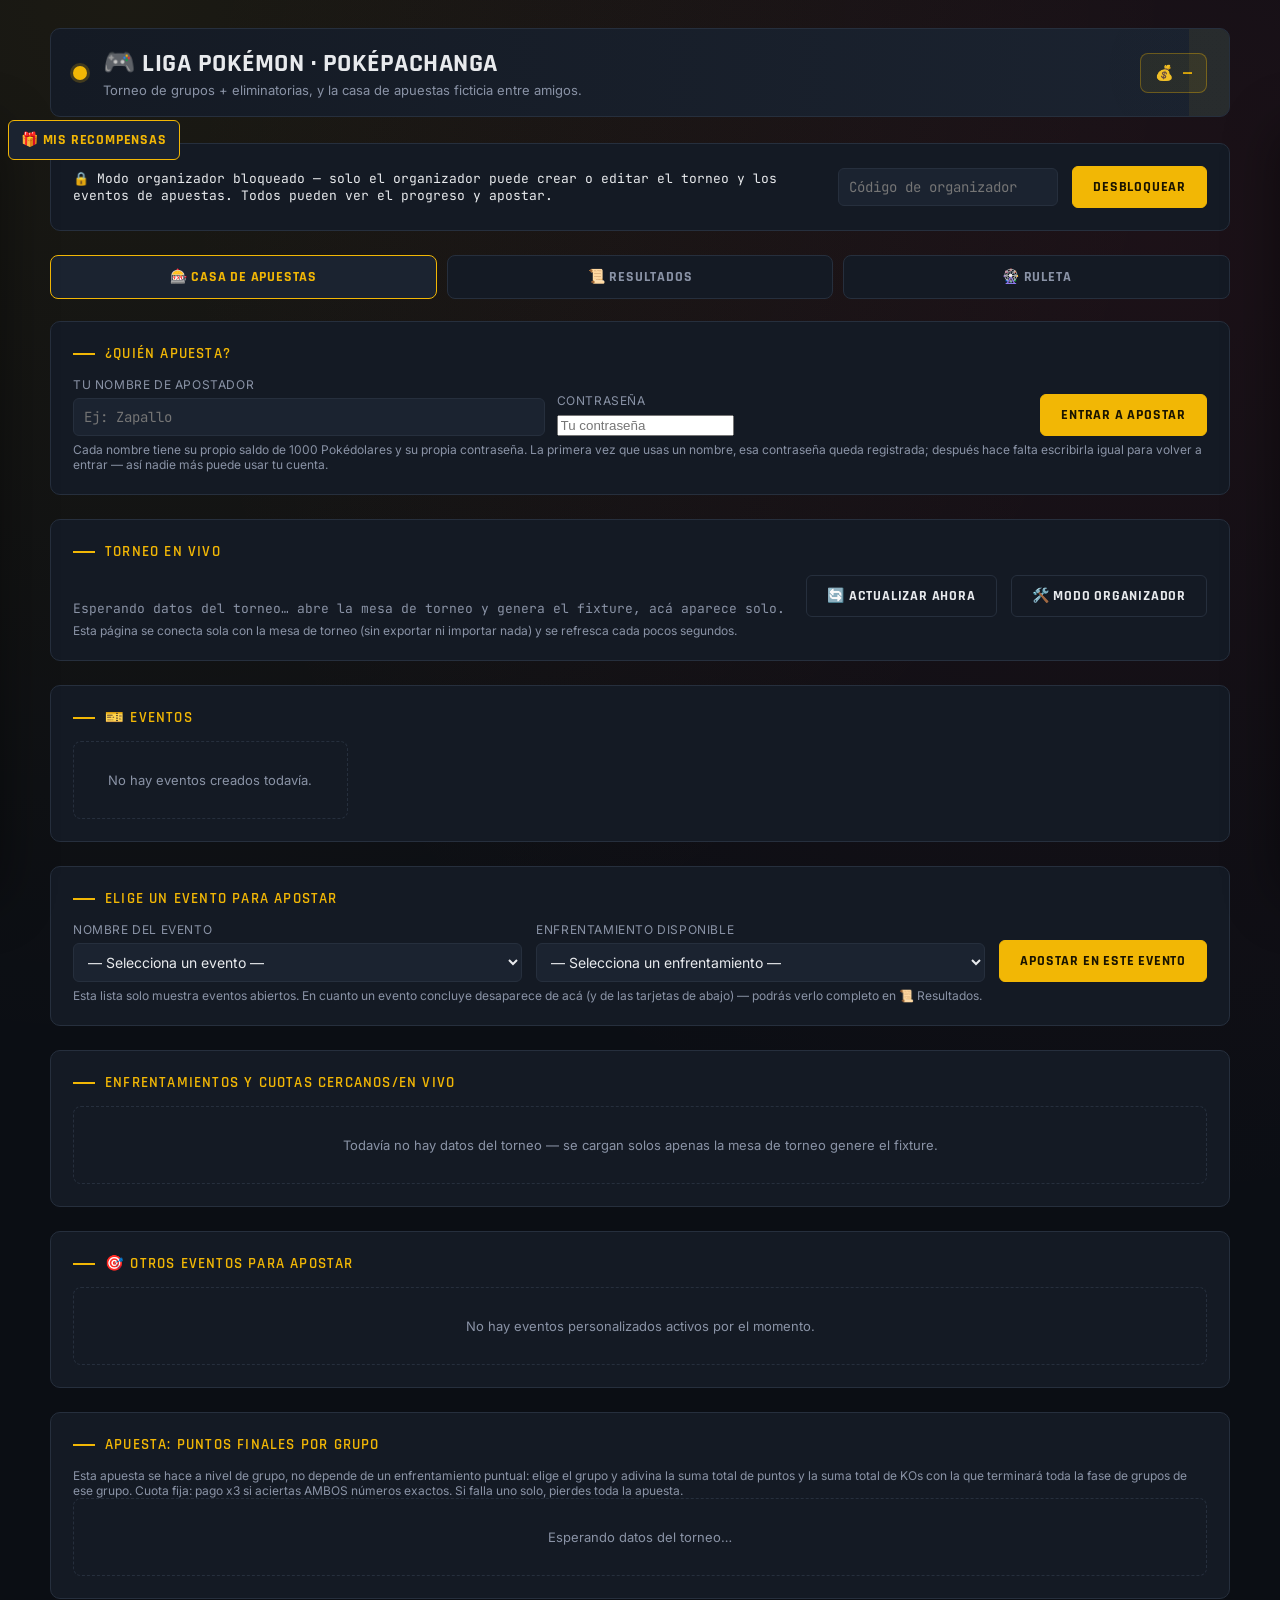
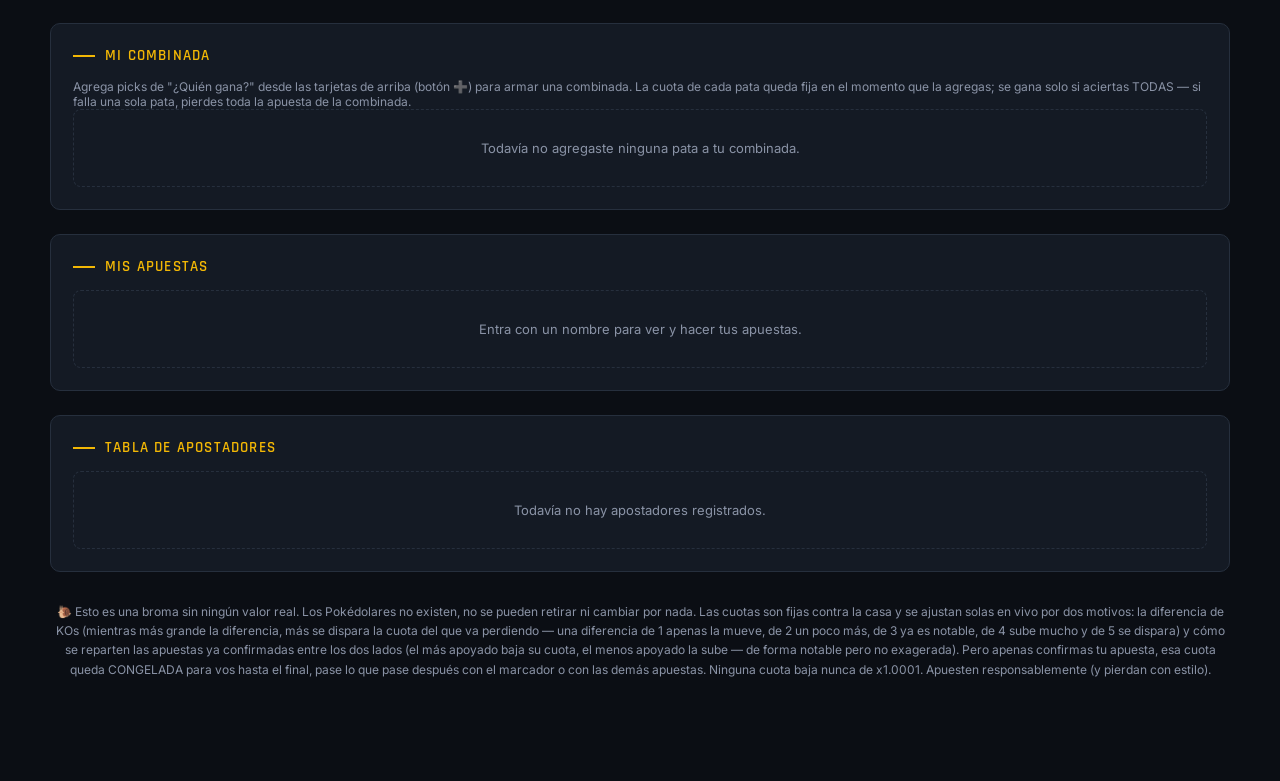
<file: index_v3_online.html>
<!DOCTYPE html>
<html lang="es">
<head>
<meta charset="UTF-8">
<meta name="viewport" content="width=device-width, initial-scale=1.0">
<title>Liga Pokémon · Poképachanga</title>
<link rel="preconnect" href="https://fonts.googleapis.com">
<link rel="preconnect" href="https://fonts.gstatic.com" crossorigin>
<link href="https://fonts.googleapis.com/css2?family=Rajdhani:wght@500;600;700&family=Inter:wght@400;500;600&family=JetBrains+Mono:wght@400;500;700&display=swap" rel="stylesheet">
<style>
  :root{
    --bg: #0B0E14;
    --panel: #141A24;
    --panel-2: #1B2330;
    --line: #262F3D;
    --text: #E8EAED;
    --muted: #8A93A6;
    --red: #E63946;
    --red-dim: #7A2229;
    --gold: #F2B705;
    --green: #2ED573;
    --blue: #4C8DFF;
    --purple: #A26BFA;
  }
  *{box-sizing:border-box;}
  html,body{margin:0;padding:0;background:var(--bg);color:var(--text);}
  body{
    font-family:'Inter',sans-serif;
    min-height:100vh;
    background:
      radial-gradient(circle at 10% 0%, rgba(242,183,5,0.07), transparent 40%),
      radial-gradient(circle at 90% 10%, rgba(230,57,70,0.08), transparent 40%),
      var(--bg);
    padding:28px 20px 90px;
  }
  .wrap{max-width:1180px;margin:0 auto;}

  .banner-local{
    background:rgba(230,57,70,0.1); border:1px solid var(--red-dim);
    color:#ffb3b8; font-size:12.5px; padding:10px 14px; border-radius:8px;
    margin-bottom:18px; line-height:1.5;
  }

  .stadium-bar{
    display:flex;align-items:center;gap:16px; flex-wrap:wrap;
    padding:18px 22px;
    background:linear-gradient(90deg, var(--panel), var(--panel-2));
    border:1px solid var(--line);
    border-radius:10px;
    margin-bottom:26px;
    position:relative;
    overflow:hidden;
  }
  .stadium-bar::after{
    content:"";
    position:absolute; right:-40px; top:-40px;
    width:160px;height:160px;border-radius:50%;
    background: conic-gradient(var(--gold) 0 50%, var(--panel) 50% 100%);
    opacity:0.06;
  }
  .ball-dot{
    width:14px;height:14px;border-radius:50%;
    background:var(--gold);
    box-shadow:0 0 0 3px rgba(242,183,5,0.2);
    flex-shrink:0;
  }
  .stadium-bar h1{
    font-family:'Rajdhani',sans-serif;
    font-weight:700;
    font-size:26px;
    letter-spacing:0.5px;
    margin:0;
    text-transform:uppercase;
  }
  .stadium-bar p{
    margin:2px 0 0;
    color:var(--muted);
    font-size:13px;
  }
  .wallet-chip{
    font-family:'JetBrains Mono',monospace;
    font-weight:700;
    font-size:15px;
    color:var(--gold);
    background:rgba(242,183,5,0.08);
    border:1px solid rgba(242,183,5,0.35);
    padding:9px 14px;
    border-radius:8px;
    white-space:nowrap;
  }
  .who-chip{
    font-family:'JetBrains Mono',monospace;
    font-size:12px; color:var(--muted);
    display:flex; align-items:center; gap:8px;
  }
  .who-chip button{padding:5px 10px; font-size:10px;}

  h2.section-title{
    font-family:'Rajdhani',sans-serif;
    font-weight:600;
    text-transform:uppercase;
    letter-spacing:1.2px;
    font-size:15px;
    color:var(--gold);
    margin:0 0 14px;
    display:flex; align-items:center; gap:10px;
  }
  h2.section-title::before{
    content:"";
    width:22px;height:2px;background:var(--gold);
    display:inline-block;
  }
  h3.group-title{
    font-family:'Rajdhani',sans-serif;
    font-weight:700;
    text-transform:uppercase;
    letter-spacing:0.8px;
    font-size:14px;
    color:var(--blue);
    margin:22px 0 10px;
    padding-top:14px;
    border-top:1px dashed var(--line);
  }
  h3.group-title:first-of-type{border-top:none; padding-top:0; margin-top:0;}

  .panel{
    background:var(--panel);
    border:1px solid var(--line);
    border-radius:10px;
    padding:22px;
    margin-bottom:24px;
  }

  .hint{font-size:12px; color:var(--muted); margin:6px 0 0;}
  .disclaimer{
    font-size:12px; color:var(--muted); text-align:center;
    margin-top:30px; line-height:1.6;
  }

  button{
    font-family:'Rajdhani',sans-serif;
    font-weight:700;
    text-transform:uppercase;
    letter-spacing:0.8px;
    font-size:14px;
    padding:11px 20px;
    border-radius:6px;
    border:1px solid var(--gold);
    background:var(--gold);
    color:#1a1400;
    cursor:pointer;
    transition:transform .08s ease, background .15s ease;
  }
  button:hover{background:#ffcb2e;}
  button:active{transform:scale(0.97);}
  button.secondary{
    background:transparent;
    border:1px solid var(--line);
    color:var(--text);
  }
  button.secondary:hover{border-color:var(--gold); color:var(--gold); background:transparent;}
  button.danger{border-color:var(--red); background:transparent; color:var(--red);}
  button.danger:hover{background:rgba(230,57,70,0.1);}
  button:disabled{opacity:0.35; cursor:not-allowed;}

  input[type=number], input[type=file], input[type=text], input[type=datetime-local]{
    width:100%;
    background:var(--panel-2);
    border:1px solid var(--line);
    color:var(--text);
    padding:9px 10px;
    border-radius:6px;
    font-family:'JetBrains Mono', monospace;
    font-size:14px;
  }
  input:focus{outline:none; border-color:var(--gold);}
  select{
    width:100%;
    background:var(--panel-2);
    border:1px solid var(--line);
    color:var(--text);
    padding:9px 10px;
    border-radius:6px;
    font-family:'Inter',sans-serif;
    font-size:14px;
  }
  label{
    font-size:12px;
    color:var(--muted);
    text-transform:uppercase;
    letter-spacing:0.6px;
    display:block;
    margin-bottom:6px;
  }

  .import-row{display:flex; gap:14px; align-items:flex-end; flex-wrap:wrap;}
  .import-row > div:first-child{flex:1; min-width:220px;}
  .import-status{
    margin-top:12px; font-size:13px; color:var(--muted);
    font-family:'JetBrains Mono',monospace;
  }
  .import-status.ok{color:var(--green);}

  .empty-state{
    color:var(--muted); font-size:13px; text-align:center;
    padding:30px 10px; border:1px dashed var(--line); border-radius:8px;
  }

  .name-gate{
    display:flex; gap:12px; align-items:flex-end; flex-wrap:wrap;
  }
  .name-gate > div{flex:1; min-width:180px;}

  .cards-grid{
    display:grid;
    grid-template-columns:repeat(auto-fill, minmax(250px,1fr));
    gap:12px;
  }
  .match-card{
    background:var(--panel-2);
    border:1px solid var(--line);
    border-radius:8px;
    padding:14px;
    cursor:pointer;
    transition:border-color .12s ease, transform .08s ease;
    position:relative;
  }
  .match-card:hover{border-color:var(--gold); transform:translateY(-2px);}
  .match-card.done{cursor:default; opacity:0.55;}
  .match-card.done:hover{border-color:var(--line); transform:none;}
  .match-card.is-live{border-color:var(--red);}
  .match-card.is-live:hover{border-color:var(--red);}
  @keyframes liveDotPulse{0%{opacity:1;}50%{opacity:0.3;}100%{opacity:1;}}
  .live-badge{
    display:inline-flex; align-items:center; gap:5px;
    color:var(--red); font-weight:700;
  }
  .live-badge::before{
    content:""; width:7px;height:7px;border-radius:50%;
    background:var(--red); animation:liveDotPulse 1.1s ease-in-out infinite;
  }
  .live-score-line{
    font-family:'JetBrains Mono',monospace; font-size:12.5px;
    color:var(--text); margin-top:6px; font-weight:600;
  }
  .match-status-buttons{display:flex; gap:6px; margin-top:6px;}
  .match-status-buttons button{padding:5px 9px; font-size:10.5px;}
  .match-card .tag{
    font-family:'JetBrains Mono',monospace;
    font-size:10px; color:var(--muted); text-transform:uppercase;
    letter-spacing:0.6px; margin-bottom:8px;
    display:flex; justify-content:space-between; gap:6px;
  }
  .match-card .vs-line{
    display:flex; align-items:center; justify-content:space-between;
    font-weight:600; font-size:14px; gap:8px;
  }
  .match-card .vs-line span.pn{overflow:hidden; text-overflow:ellipsis; white-space:nowrap; max-width:42%;}
  .match-card .vs-sep{color:var(--muted); font-size:11px; font-family:'Rajdhani',sans-serif; font-weight:700;}
  .odds-row{
    display:flex; justify-content:space-between; margin-top:10px;
    font-family:'JetBrains Mono',monospace; font-size:12px;
  }
  .odds-chip{
    background:rgba(242,183,5,0.1); border:1px solid rgba(242,183,5,0.3);
    color:var(--gold); padding:3px 8px; border-radius:5px;
  }
  .pool-line{font-size:10.5px; color:var(--muted); margin-top:6px; font-family:'JetBrains Mono',monospace;}
  .result-line{
    margin-top:10px; font-size:12px; color:var(--green); font-weight:600;
  }

  table.bets, table.board{
    width:100%; border-collapse:collapse; font-size:13px;
  }
  table.bets th, table.board th{
    text-align:left; color:var(--muted); font-family:'Inter',sans-serif;
    text-transform:uppercase; font-size:10px; letter-spacing:0.6px;
    padding:8px 10px; border-bottom:1px solid var(--line);
  }
  table.bets td, table.board td{padding:9px 10px; border-bottom:1px solid var(--line); font-size:13px;}
  .status-pill{
    font-size:11px; font-weight:700; padding:3px 9px; border-radius:20px;
    display:inline-block; text-transform:uppercase; letter-spacing:0.4px;
  }
  .status-pending{background:rgba(76,141,255,0.12); color:var(--blue);}
  .status-won{background:rgba(46,213,115,0.12); color:var(--green);}
  .status-lost{background:rgba(230,57,70,0.12); color:var(--red);}
  .status-refunded{background:rgba(138,147,166,0.15); color:var(--muted);}

  /* MODAL */
  .modal-overlay{
    position:fixed; inset:0; background:rgba(4,6,10,0.72);
    display:none; align-items:center; justify-content:center;
    z-index:100; padding:20px;
  }
  .modal-overlay.open{display:flex;}
  .modal-box{
    background:var(--panel); border:1px solid var(--line); border-radius:12px;
    max-width:480px; width:100%; max-height:88vh; overflow-y:auto;
    padding:24px; position:relative;
  }
  .modal-close{
    position:absolute; top:14px; right:14px;
    background:transparent; border:none; color:var(--muted);
    font-size:20px; padding:2px 8px; border-radius:6px;
  }
  .modal-close:hover{color:var(--text); background:var(--panel-2);}
  .modal-title{
    font-family:'Rajdhani',sans-serif; font-weight:700; font-size:22px;
    margin:0 0 2px; padding-right:30px;
  }
  .modal-sub{color:var(--muted); font-size:12px; margin:0 0 18px;}

  .bet-tabs{display:flex; gap:8px; margin-bottom:16px; flex-wrap:wrap;}
  .bet-tab{
    flex:1; min-width:100px; text-align:center; font-size:12px;
    padding:9px 8px;
  }
  .bet-tab.active{border-color:var(--gold); color:var(--gold);}
  .bet-tab:disabled{opacity:0.3;}

  .bet-form{display:none;}
  .bet-form.active{display:block;}
  .bet-form .field{margin-bottom:14px;}
  .winner-pick{display:flex; gap:10px; margin-bottom:14px; flex-wrap:wrap;}
  .winner-pick button{flex:1; padding:12px 8px; font-size:12px; min-width:100px;}
  .winner-pick button.picked{background:var(--gold); color:#1a1400; border-color:var(--gold);}
  .winner-pick button:not(.picked){background:transparent; color:var(--text);}
  .payout-preview{
    font-family:'JetBrains Mono',monospace; font-size:12.5px; color:var(--gold);
    background:rgba(242,183,5,0.06); border:1px solid rgba(242,183,5,0.2);
    padding:8px 10px; border-radius:6px; margin-bottom:14px; line-height:1.5;
  }
  .note-box{
    font-size:12px; color:var(--muted); background:var(--panel-2);
    border:1px solid var(--line); border-radius:6px; padding:10px 12px;
    margin-bottom:14px;
  }
  @media (max-width:640px){
    .stadium-bar{flex-wrap:wrap;}
  }

  /* ---------- TAB NAV ---------- */
  .tab-nav{display:flex; gap:10px; margin-bottom:22px; flex-wrap:wrap;}
  .tab-btn{
    flex:1;
    font-family:'Rajdhani',sans-serif; font-weight:700; text-transform:uppercase;
    letter-spacing:0.8px; font-size:14px; padding:12px 16px; border-radius:8px;
    border:1px solid var(--line); background:var(--panel); color:var(--muted);
    cursor:pointer; transition:border-color .12s ease, color .12s ease;
    min-width:130px;
  }
  .tab-btn.active{border-color:var(--gold); color:var(--gold); background:var(--panel-2);}
  .subtab-btn.active{border-color:var(--blue); color:var(--blue); background:var(--panel-2);}
  .view{display:none;}
  .view.active{display:block;}

  /* ---------- ORGANIZER GATE ---------- */
  #panelOrgGate .import-row{align-items:center;}
  #orgStatus{font-size:13px; font-family:'JetBrains Mono',monospace;}
  #orgCodeInput{max-width:220px;}

  /* hidden unless body.is-admin */
  .admin-only-block{display:none;}
  body.is-admin .admin-only-block{display:block;}
  .row-inline.admin-only-block{display:none;}
  body.is-admin .row-inline.admin-only-block{display:flex;}

  /* ---------- TORNEO: config / names / fixture ---------- */
  .grid-config{
    display:grid;
    grid-template-columns:repeat(auto-fit, minmax(180px,1fr));
    gap:16px;
    margin-bottom:18px;
  }
  .checkbox-row{
    display:flex; align-items:center; gap:8px;
    padding:9px 0 0;
  }
  .checkbox-row input[type=checkbox]{width:16px; height:16px; accent-color:var(--gold);}
  .checkbox-row label{margin:0; text-transform:none; font-size:13px; color:var(--text);}

  .wheel-stage{position:relative; display:flex; justify-content:center;}
  .wheel-pointer{
    position:absolute; top:-8px; left:50%; transform:translateX(-50%);
    font-size:26px; color:var(--gold); z-index:2;
    filter:drop-shadow(0 2px 3px rgba(0,0,0,0.6));
  }
  #nameWheelSvg{transition:transform 4.2s cubic-bezier(.13,.66,.14,1);}
  .name-chip{
    background:var(--panel-2); border:1px solid var(--line); border-radius:20px;
    padding:6px 6px 6px 14px; font-size:13px; display:flex; align-items:center; gap:8px;
  }
  .name-chip button{padding:2px 9px; font-size:10px; border-radius:12px;}
  .slot-display{
    font-family:'JetBrains Mono',monospace; font-weight:700; font-size:44px;
    text-align:center; letter-spacing:6px; color:var(--gold);
    background:var(--panel-2); border:1px solid var(--line); border-radius:10px;
    padding:22px 10px;
  }

  .prize-stage{
    background:var(--panel-2); border:1px solid var(--line); border-radius:10px;
    padding:34px 16px; text-align:center;
  }
  .prize-name{
    font-family:'Rajdhani',sans-serif; font-weight:700; font-size:34px;
    letter-spacing:0.5px; color:var(--text); line-height:1.15; word-break:break-word;
  }
  .prize-category{
    font-family:'JetBrains Mono',monospace; font-weight:700; font-size:13px;
    text-transform:uppercase; letter-spacing:0.8px; margin-top:10px;
    display:inline-block; padding:4px 12px; border-radius:20px;
  }
  .prize-stage.is-spinning .prize-name{opacity:0.5;}
  .prize-decision{display:flex;}
  .prize-jackpot .prize-name{
    background:linear-gradient(90deg, var(--gold), #ff8c42, var(--red), var(--purple), var(--blue), var(--gold));
    background-size:300% auto;
    -webkit-background-clip:text; background-clip:text; color:transparent;
    animation:jackpotShine 2.2s linear infinite;
  }
  @keyframes jackpotShine{ to{ background-position:300% center; } }
  .history-table{width:100%; border-collapse:collapse; font-size:12.5px;}
  .history-table th, .history-table td{
    padding:8px 9px; border-bottom:1px solid var(--line); text-align:left;
  }
  .history-table th{
    color:var(--muted); text-transform:uppercase; font-size:10.5px; letter-spacing:0.6px;
  }

  .name-card{
    background:var(--panel-2);
    border:1px solid var(--line);
    border-radius:8px;
    padding:10px;
    display:flex;
    flex-direction:column;
    gap:6px;
  }
  .names-grid{
    display:grid;
    grid-template-columns:repeat(auto-fill, minmax(190px,1fr));
    gap:10px;
    margin-bottom:18px;
  }
  .name-card input{font-family:'Inter',sans-serif;}
  .name-card select{font-size:12px; padding:6px 8px;}

  .match-row{
    display:grid;
    grid-template-columns: 30px 1fr 90px 24px 90px 1fr 140px;
    align-items:center;
    gap:10px;
    padding:10px 8px;
    border-bottom:1px solid var(--line);
    font-size:14px;
  }
  .match-row:last-child{border-bottom:none;}
  .match-row .rnd{
    font-family:'JetBrains Mono',monospace;
    color:var(--muted);
    font-size:11px;
  }
  .match-row .pname{
    font-weight:600;
    text-align:right;
    overflow:hidden;text-overflow:ellipsis; white-space:nowrap;
  }
  .match-row .pname.left-name{text-align:left;}
  .vs{
    text-align:center;color:var(--muted);font-family:'Rajdhani',sans-serif;font-weight:700;
  }
  .match-row input[type=number]{padding:6px 4px; text-align:center;}
  .match-status{
    font-size:11px;
    text-align:right;
    color:var(--muted);
  }
  .match-status.done{color:var(--green); font-weight:600;}

  /* ---------- TORNEO: standings ---------- */
  table.standings{
    width:100%;
    border-collapse:collapse;
    font-family:'JetBrains Mono', monospace;
    font-size:13px;
    margin-bottom:6px;
  }
  table.standings th{
    text-align:left;
    color:var(--muted);
    font-family:'Inter',sans-serif;
    text-transform:uppercase;
    font-size:11px;
    letter-spacing:0.6px;
    padding:8px 10px;
    border-bottom:1px solid var(--line);
  }
  table.standings td{
    padding:9px 10px;
    border-bottom:1px solid var(--line);
  }
  tr.rank-1 td:first-child{color:var(--gold);}
  tr.qualified{background:rgba(46,213,115,0.06);}
  .rank-badge{
    display:inline-flex; align-items:center; justify-content:center;
    width:22px;height:22px;border-radius:50%;
    background:var(--panel-2);
    font-size:12px; font-weight:700;
    border:1px solid var(--line);
  }
  tr.rank-1 .rank-badge{border-color:var(--gold); color:var(--gold);}
  tr.rank-2 .rank-badge{border-color:#c7cad1; color:#c7cad1;}
  td.name-cell{font-family:'Inter',sans-serif; font-weight:600;}
  .diff-pos{color:var(--green);}
  .diff-neg{color:var(--red);}

  /* ---------- TORNEO: bracket ---------- */
  .bracket-scroll{overflow-x:auto; padding-bottom:10px;}
  .bracket{
    display:flex;
    gap:46px;
    min-width:max-content;
    padding:10px 4px 20px;
  }
  .round-col{
    display:flex;
    flex-direction:column;
    justify-content:center;
    gap:22px;
    position:relative;
  }
  .round-label{
    text-align:center;
    color:var(--muted);
    font-family:'Rajdhani',sans-serif;
    text-transform:uppercase;
    letter-spacing:1px;
    font-size:12px;
    margin-bottom:8px;
  }
  .bracket-match{
    background:var(--panel-2);
    border:1px solid var(--line);
    border-radius:8px;
    width:190px;
    position:relative;
  }
  .bracket-slot{
    display:flex;
    align-items:center;
    justify-content:space-between;
    padding:9px 10px;
    font-size:13px;
    font-weight:600;
    cursor:pointer;
    border-bottom:1px solid var(--line);
  }
  .bracket-slot:last-child{border-bottom:none;}
  .bracket-slot:hover{background:rgba(242,183,5,0.08);}
  .bracket-slot.winner{color:var(--green);}
  .bracket-slot.loser{color:var(--muted); text-decoration:line-through; text-decoration-color:var(--red-dim);}
  .bracket-slot.empty{color:var(--muted); cursor:default; font-style:italic; font-weight:400;}
  .champion-box{
    display:flex; align-items:center; justify-content:center;
    flex-direction:column; gap:6px;
  }
  .champion-box .crown{font-size:26px;}
  .champion-name{
    font-family:'Rajdhani',sans-serif;
    font-weight:700;
    font-size:20px;
    color:var(--gold);
    text-align:center;
  }
  .third-place-box{border-color:var(--purple) !important;}

  .combat-counter{
    display:inline-block;
    font-family:'JetBrains Mono',monospace;
    font-size:12px;
    color:var(--gold);
    background:rgba(242,183,5,0.08);
    border:1px solid rgba(242,183,5,0.3);
    padding:4px 10px;
    border-radius:6px;
    margin-top:10px;
  }
  .row-inline{display:flex; gap:14px; align-items:flex-end; flex-wrap:wrap;}
  .row-inline > div{flex:1; min-width:160px;}

  @media (max-width:640px){
    .match-row{grid-template-columns: 24px 1fr 70px 18px 70px 1fr; grid-template-areas: none;}
    .match-status{grid-column:1/-1; text-align:left; margin-top:4px;}
  }

  .daily-wheel-wrap{position:relative;max-width:390px;margin:0 auto;}
  .daily-wheel{width:330px;height:330px;max-width:86vw;max-height:86vw;border-radius:50%;margin:0 auto;position:relative;border:8px solid var(--panel-2);box-shadow:0 0 0 2px var(--gold),0 18px 50px rgba(0,0,0,.35);transition:transform 4.5s cubic-bezier(.12,.68,.1,1);overflow:hidden;}
  .daily-wheel-center{position:absolute;left:50%;top:50%;transform:translate(-50%,-50%);width:82px;height:82px;border-radius:50%;display:flex;align-items:center;justify-content:center;background:var(--panel);border:4px solid var(--gold);font-family:'Rajdhani';font-weight:700;color:var(--gold);z-index:4;}
  .daily-slice-label{position:absolute;left:50%;top:50%;width:47%;transform-origin:0 0;font:700 10px 'Rajdhani';text-align:right;padding-right:12px;color:white;text-shadow:0 1px 3px #000;z-index:3;white-space:nowrap;overflow:hidden;text-overflow:ellipsis;}


  .reward-drawer{
    position:fixed; top:110px; bottom:20px; width:330px; max-width:88vw;
    background:var(--panel); border:1px solid var(--line); z-index:180;
    box-shadow:0 18px 55px rgba(0,0,0,.45); transition:transform .25s ease;
    overflow:auto; padding:18px;
  }
  .reward-drawer.left{left:0; transform:translateX(-100%); border-radius:0 12px 12px 0;}
  .reward-drawer.right{right:0; transform:translateX(100%); border-radius:12px 0 0 12px;}
  .reward-drawer.open{transform:translateX(0);}
  .drawer-toggle{
    position:fixed; top:120px; z-index:181; padding:10px 12px;
    background:var(--panel-2); border:1px solid var(--gold); color:var(--gold);
  }
  .drawer-toggle.left{left:8px;}
  .drawer-toggle.right{right:8px;}
  .reward-item{
    background:var(--panel-2); border:1px solid var(--line); border-radius:8px;
    padding:12px; margin-bottom:10px;
  }
  .reward-item.claimed{opacity:.6;}

</style>
</head>
<body>

<button type="button" class="drawer-toggle left" id="btnUserRewardsDrawer">🎁 Mis recompensas</button>
<div class="reward-drawer left" id="userRewardsDrawer">
  <button type="button" class="modal-close" id="closeUserRewardsDrawer">✕</button>
  <h2 class="section-title">🎁 Mis recompensas</h2>
  <p class="hint">Puedes solicitar una recompensa pendiente. El organizador confirmará cuál fue entregada.</p>
  <div id="userRewardsList"><div class="empty-state">Inicia sesión para ver tus recompensas.</div></div>
</div>

<button type="button" class="drawer-toggle right admin-only-block" id="btnAdminRewardsDrawer">📦 Entregas</button>
<div class="reward-drawer right" id="adminRewardsDrawer">
  <button type="button" class="modal-close" id="closeAdminRewardsDrawer">✕</button>
  <h2 class="section-title">📦 Entrega de recompensas</h2>
  <p class="hint">Selecciona una cuenta y confirma qué recompensa fue reclamada.</p>
  <div id="adminRewardClaimsList"><div class="empty-state">No hay solicitudes pendientes.</div></div>
</div>

<div class="wrap">


  <div class="stadium-bar">
    <div class="ball-dot"></div>
    <div style="flex:1;">
      <h1>🎮 Liga Pokémon · Poképachanga</h1>
      <p>Torneo de grupos + eliminatorias, y la casa de apuestas ficticia entre amigos.</p>
    </div>
    <div class="who-chip" id="whoChip"></div>
    <div class="wallet-chip" id="walletChip">💰 —</div>
  </div>

  <!-- ORGANIZER GATE (compartido: solo el organizador puede crear/editar el torneo y los eventos de apuestas) -->
  <div class="panel" id="panelOrgGate">
    <div class="import-row">
      <div style="flex:1;">
        <div id="orgStatus">🔒 Modo organizador bloqueado — solo el organizador puede crear o editar el torneo y los eventos de apuestas. Todos pueden ver el progreso y apostar.</div>
      </div>
      <input type="text" id="orgCodeInput" placeholder="Código de organizador">
      <button id="btnOrgUnlock">Desbloquear</button>
    </div>
  </div>

  <!-- TAB NAV -->
  <div class="tab-nav">
    <button type="button" class="tab-btn admin-only-block" data-view="torneo">🎪 Evento</button>
    <button type="button" class="tab-btn active" data-view="casino">🎰 Casa de Apuestas</button>
    <button type="button" class="tab-btn" data-view="resultados">📜 Resultados</button>
    <button type="button" class="tab-btn admin-only-block" data-view="bloqueos">🚫 Bloqueos</button>
    <button type="button" class="tab-btn admin-only-block" data-view="cuentas">👥 Cuentas</button>
    <button type="button" class="tab-btn admin-only-block" data-view="creditos">💳 Créditos</button>
    <button type="button" class="tab-btn" data-view="ruleta">🎡 Ruleta</button>
  </div>

  <div id="view-torneo" class="view">
  <div id="torneoLockedMsg" class="panel" style="display:none;">
    <h2 class="section-title">🎪 Evento</h2>
    <div class="empty-state">🔒 Todavía no hay ningún evento creado. Solo el organizador puede crearlo — desbloquea el "Modo organizador" arriba para empezar.</div>
  </div>

  <!-- TIPO DE EVENTO (solo organizador) -->
  <div class="panel admin-only-block" id="panel-event-type" style="display:none;">
    <h2 class="section-title">🎪 Tipo de evento</h2>
    <p class="hint" style="margin-bottom:14px;">Elige qué tipo de evento quieres armar. "Torneo" habilita toda la configuración de grupos y eliminatorias de abajo. "1 vs 1" y "Encuesta" son eventos rápidos y livianos que aparecen listados en la Casa de Apuestas.</p>
    <div class="row-inline">
      <div>
        <label>Tipo de evento</label>
        <select id="simpleEventType">
          <option value="torneo">🏆 Torneo</option>
          <option value="1v1">⚔️ 1 vs 1 / 2 vs 2</option>
          <option value="encuesta">🗳️ Encuesta</option>
        </select>
      </div>
      <div style="flex:2;">
        <label id="simpleEventNameLabel">Nombre del evento</label>
        <input type="text" id="simpleEventName" placeholder="Ej: Torneo de verano">
      </div>
    </div>
    <div id="simpleEventFields" style="margin:14px 0; display:flex; flex-direction:column; gap:10px;"></div>
    <button type="button" id="btnCreateSimpleEvent">Crear evento</button>

    <h3 class="group-title" style="color:var(--blue);">Eventos creados</h3>
    <div id="simpleEventsAdminList"><div class="empty-state">Todavía no creaste ningún evento acá.</div></div>
  </div>

  <div id="torneoSyncRow" class="panel">
    <div class="import-row">
      <div style="flex:1;">
        <div id="syncBadge" style="font-size:13px; font-family:'JetBrains Mono',monospace; color:var(--muted);">🔄 Sincronizando con la Casa de Apuestas…</div>
      </div>
      <button id="btnExportBetting" class="secondary" style="white-space:nowrap;" title="Respaldo manual opcional: descarga un .json con el estado actual del torneo.">📤 Descargar respaldo .json</button>
    </div>
  </div>

  <!-- CONFIG (solo organizador) -->
  <div class="panel admin-only-block" id="panel-config" style="display:none;">
    <h2 class="section-title">1 · Configuración del torneo</h2>
    <div class="grid-config">
      <div>
        <label>Cantidad de participantes</label>
        <input type="number" id="numParticipants" min="2" max="32" value="8">
      </div>
      <div>
        <label>Número de grupos</label>
        <input type="number" id="numGroups" min="1" max="8" value="2">
      </div>
      <div>
        <label>Puntos por victoria</label>
        <input type="number" id="pointsWin" min="0" value="3">
      </div>
      <div>
        <label>Puntos por empate (si aplica)</label>
        <input type="number" id="pointsDraw" min="0" value="1">
      </div>
      <div>
        <label>¿Permitir empates?</label>
        <select id="allowDraw">
          <option value="no">No (Pokémon sin empate)</option>
          <option value="si">Sí</option>
        </select>
      </div>
    </div>
    <button id="btnGenNames">Generar campos de nombres</button>

    <div class="names-grid" id="namesGrid" style="margin-top:18px;"></div>
    <button type="button" id="btnSuggestOrder" class="secondary" style="display:none; margin-top:10px;" title="Usa el puntaje oculto (ranking) de cada mote ya escrito para reordenarlos y repartirlos parejo entre los grupos.">🔀 Sugerir orden y grupos según ranking</button>
    <p class="hint" id="suggestOrderHint" style="display:none;">Escribe los motes (autocompletan si ya tienen historial) y luego usa el botón de arriba para repartirlos parejo entre los grupos según su puntaje oculto actual. Podés seguir editando el resultado a mano.</p>
    <button id="btnGenFixture" style="display:none;">Generar fase de grupos</button>
    <p class="hint">Cada jugador queda asignado a un grupo (puedes cambiarlo con el selector de cada tarjeta). Dentro de cada grupo se juega todos-contra-todos.</p>
  </div>

  <!-- FIXTURE / MATCHES -->
  <div class="panel" id="panel-fixture" style="display:none;">
    <h2 class="section-title">2 · Partidas de fase de grupos</h2>
    <div id="matchesList"></div>
    <p class="hint admin-only-block" id="fixtureAdminHint">Como organizador, escribe los KOs de cada jugador para cerrar el partido.</p>
  </div>

  <!-- STANDINGS -->
  <div class="panel" id="panel-standings" style="display:none;">
    <h2 class="section-title">3 · Tablas de clasificación por grupo</h2>
    <p class="hint" style="margin-bottom:14px;">Criterio de desempate en este orden: puntos → resultado entre los empatados (enfrentamiento directo) → diferencia de KOs → KOs a favor → alfabético.</p>
    <div id="standingsContainer"></div>

    <div class="row-inline admin-only-block" id="standingsAdminRow" style="margin-top:22px;">
      <div>
        <label>Clasifican por grupo</label>
        <input type="number" id="perGroupQualify" min="1" value="2">
      </div>
      <div class="checkbox-row" style="margin-top:20px;">
        <input type="checkbox" id="includeThirdPlace" checked>
        <label for="includeThirdPlace">Incluir partido por el 3er puesto</label>
      </div>
      <div class="checkbox-row" style="margin-top:20px;">
        <input type="checkbox" id="includeRepechage">
        <label for="includeRepechage">Repechaje: el último de cada grupo pelea por un cupo extra</label>
      </div>
    </div>
    <div id="qualifyHint" class="hint"></div>
  </div>

  <!-- REPECHAGE -->
  <div class="panel" id="panel-repechage" style="display:none;">
    <h2 class="section-title">3.5 · Repechaje (última oportunidad)</h2>
    <p class="hint" style="margin-bottom:14px;">Cuando el número de participantes es impar o no cierra perfecto, el último lugar de cada grupo se enfrenta acá. El ganador se cuela como clasificado extra a las eliminatorias.</p>
    <div id="repechagePickers" style="margin-bottom:14px;"></div>
    <div id="repechageMatch"></div>
  </div>

  <!-- GENERATE BRACKET (solo organizador) -->
  <div class="panel admin-only-block" id="panel-generate-bracket" style="display:none;">
    <button id="btnGenBracket">Generar cruces / eliminatorias</button>
  </div>

  <!-- BRACKET -->
  <div class="panel" id="panel-bracket" style="display:none;">
    <h2 class="section-title">4 · Eliminatorias</h2>
    <div class="bracket-scroll">
      <div class="bracket" id="bracketContainer"></div>
    </div>
    <div id="thirdPlaceContainer"></div>
  </div>
  </div>

  <div id="view-casino" class="view active">
  <!-- NAME GATE -->
  <div class="panel" id="panelNameGate" style="display:none;">
    <h2 class="section-title">¿Quién apuesta?</h2>
    <div class="name-gate">
      <div>
        <label>Tu nombre de apostador</label>
        <input type="text" id="nameInput" placeholder="Ej: Zapallo">
      </div>
      <div>
        <label>Contraseña</label>
        <input type="password" id="passInput" placeholder="Tu contraseña">
      </div>
      <button id="btnEnter">Entrar a apostar</button>
    </div>
    <p class="hint">Cada nombre tiene su propio saldo de 1000 Pokédolares y su propia contraseña. La primera vez que usas un nombre, esa contraseña queda registrada; después hace falta escribirla igual para volver a entrar — así nadie más puede usar tu cuenta.</p>
  </div>


  <div class="panel" id="panelChangePassword" style="display:none;">
    <h2 class="section-title">🔐 Cambiar mi contraseña</h2>
    <div class="row-inline">
      <div><label>Contraseña actual</label><input type="password" id="currentPasswordInput"></div>
      <div><label>Nueva contraseña</label><input type="password" id="newPasswordInput"></div>
      <div><label>Repetir nueva contraseña</label><input type="password" id="repeatPasswordInput"></div>
      <button type="button" id="btnChangeOwnPassword">Cambiar contraseña</button>
    </div>
    <p class="hint">La nueva contraseña debe tener al menos 8 caracteres.</p>
  </div>

  <!-- SYNC STATUS -->
  <div class="panel">
    <h2 class="section-title">Torneo en vivo</h2>
    <div class="import-row">
      <div style="flex:2;">
        <div class="import-status" id="importStatus">No hay datos del torneo cargados todavía.</div>
      </div>
      <button id="btnRefresh" class="secondary">🔄 Actualizar ahora</button>
      <button id="btnAdminToggle" class="secondary">🛠️ Modo organizador</button>
    </div>
    <p class="hint">Esta página se conecta sola con la mesa de torneo (sin exportar ni importar nada) y se refresca cada pocos segundos.</p>
  </div>

  <!-- ADMIN PANEL (el desbloqueo es el "Modo organizador" compartido, arriba de todo) -->
  <div class="panel" id="panelAdmin" style="display:none;">
    <h2 class="section-title">Panel del organizador</h2>
    <p class="hint">Ajusta acá las cuotas iniciales de "¿Quién gana?" y la línea/cuotas de hándicap de cada cruce sin jugar. Se calculan solas según los resultados de cada jugador (puntos y diferencia de KOs en su grupo) — dejar el campo vacío usa ese valor automático; escribe un número para forzar tu propia cuota. Desde ahí se ajustan solas en vivo según la diferencia de KOs.</p>
    <div id="adminMatches"></div>

    <h3 class="group-title" style="color:var(--gold);">🏆 Cuotas: ¿quién ganará el torneo?</h3>
    <p class="hint">También salen solas de los resultados de cada jugador — dejar vacío usa el valor automático, escribe un número para ajustarlo manualmente.</p>
    <div id="adminChampionOdds"></div>

    <h3 class="group-title" style="color:var(--purple);">Apuesta opcional: tabla completa del grupo</h3>
    <p class="hint">Si la activas, los apostadores podrán armar una lista con TODOS los entrenadores de un grupo, asignando a cada uno los puntos y la diferencia de KOs con la que creen que terminará. Cuota fija: pago x7 si aciertan la lista completa (todos los puntos y todos los diff, para todos los entrenadores del grupo). Si falla uno solo, se pierde toda la apuesta.</p>
    <div class="checkbox-row" style="margin-bottom:6px;">
      <input type="checkbox" id="toggleGroupTableBet">
      <label for="toggleGroupTableBet">Activar apuesta de tabla completa por grupo (cuota 7x)</label>
    </div>

    <h3 class="group-title" style="color:var(--green);">Recargar créditos</h3>
    <p class="hint">Suma Pokédolares al saldo de un apostador registrado, o a todos a la vez.</p>
    <div class="row-inline" style="align-items:flex-end; gap:12px; margin-bottom:14px;">
      <div class="field" style="max-width:180px;">
        <label>Monto a recargar a TODOS</label>
        <input type="number" id="rechargeAllAmount" min="1" value="500">
      </div>
      <button id="btnRechargeAll" class="secondary">💰 Recargar a todos los registrados</button>
    </div>
    <div id="adminRechargeList"></div>

    <h3 class="group-title" style="color:var(--red);">Retirar créditos</h3>
    <p class="hint">Resta Pokédolares del saldo de un apostador registrado, o a todos a la vez. El saldo nunca baja de 0.</p>
    <div class="row-inline" style="align-items:flex-end; gap:12px; margin-bottom:14px;">
      <div class="field" style="max-width:180px;">
        <label>Monto a retirar a TODOS</label>
        <input type="number" id="withdrawAllAmount" min="1" value="500">
      </div>
      <button id="btnWithdrawAll" class="secondary danger">🏧 Retirar a todos los registrados</button>
    </div>
    <div id="adminWithdrawList"></div>

    <h3 class="group-title" style="color:var(--red);">Quitar cuentas</h3>
    <p class="hint">Elimina por completo una cuenta de apostador registrada (nombre, saldo e historial de apuestas de esa cuenta desaparecen). Esto no se puede deshacer.</p>
    <div id="adminDeleteAccountList"></div>
  </div>

  <!-- CUSTOM EVENTS ADMIN (1v1 / grupal) -->
  <div class="panel admin-only-block" id="panel-custom-admin" style="display:none;">
    <h2 class="section-title">🎯 Crear evento personalizado (1v1 o grupal)</h2>
    <p class="hint" style="margin-bottom:14px;">Crea apuestas fuera del fixture del torneo: un 1v1 directo, o un evento con 2 o más participantes. En modo "un solo ganador" solo uno gana entre todos (como un cruce normal); en modo "marcadores separados" cada participante se resuelve de forma INDEPENDIENTE (por ejemplo, varios retos sueltos al mismo tiempo, cada uno con su propio resultado).</p>
    <div class="row-inline">
      <div><label>Título del evento</label><input type="text" id="customEventTitle" placeholder="Ej: Reto amistoso Ash vs Gary"></div>
      <div>
        <label>Tipo de evento</label>
        <select id="customEventType">
          <option value="1v1">1 vs 1 (un ganador)</option>
          <option value="grupal-unido">Grupal — un solo ganador entre todos</option>
          <option value="grupal-separado">Grupal — marcadores separados (independientes)</option>
        </select>
      </div>
    </div>
    <div id="customContestantsFields" style="margin:14px 0; display:flex; flex-direction:column; gap:10px;"></div>
    <button type="button" id="btnAddCustomContestant" class="secondary">➕ Agregar participante</button>
    <button type="button" id="btnSuggestCustomOdds" class="secondary" title="Solo funciona con exactamente 2 participantes (tipo 1 vs 1): usa el puntaje oculto de cada mote.">🔮 Sugerir cuotas según ranking</button>
    <button type="button" id="btnCreateCustomEvent" style="width:100%; margin-top:14px;">Crear evento</button>

    <h3 class="group-title" style="color:var(--blue);">Eventos personalizados</h3>
    <div id="customEventsAdminList"><div class="empty-state">Todavía no creaste ningún evento personalizado.</div></div>
  </div>

  <!-- EVENTOS (torneo / 1v1 / encuesta, creados desde la pestaña Evento) -->
  <div class="panel" id="panel-simple-events">
    <h2 class="section-title">🎫 Eventos</h2>
    <div id="simpleEventsBoard" class="cards-grid"><div class="empty-state">No hay eventos creados todavía.</div></div>
  </div>

  <!-- EVENT SELECTOR -->
  <div class="panel" id="panel-event-selector">
    <h2 class="section-title">Elige un evento para apostar</h2>
    <div class="row-inline">
      <div style="flex:1;">
        <label>Nombre del evento</label>
        <select id="eventNameSelector"><option value="">— Selecciona un evento —</option></select>
      </div>
      <div style="flex:1;">
        <label>Enfrentamiento disponible</label>
        <select id="eventMatchSelector"><option value="">— Selecciona un enfrentamiento —</option></select>
      </div>
      <button type="button" id="btnOpenSelectedEvent">Apostar en este evento</button>
    </div>
    <p class="hint">Esta lista solo muestra eventos abiertos. En cuanto un evento concluye desaparece de acá (y de las tarjetas de abajo) — podrás verlo completo en 📜 Resultados.</p>
  </div>

  <!-- FIXTURE -->
  <div class="panel">
    <h2 class="section-title">Enfrentamientos y cuotas cercanos/en vivo</h2>
    <div id="fixtureBoard"><div class="empty-state">Conectando con la mesa de torneo…</div></div>
  </div>

  <!-- CHAMPION BET (solo aparece si hay un torneo activo) -->
  <div class="panel" id="panel-champion-bet" style="display:none;">
    <h2 class="section-title">🏆 ¿Quién creen que ganará el torneo?</h2>
    <p class="hint">Cuota fija por jugador, calculada automáticamente según su desempeño en la fase de grupos (el organizador puede ajustarla manualmente). Se paga cuando el torneo corona campeón. La cuota queda fija apenas confirmas tu apuesta.</p>
    <div id="championBetBoard"><div class="empty-state">Esperando datos del torneo…</div></div>
  </div>

  <!-- CUSTOM EVENTS BOARD (para todos) -->
  <div class="panel" id="panel-custom-bets">
    <h2 class="section-title">🎯 Otros eventos para apostar</h2>
    <div id="customEventsBoard"><div class="empty-state">No hay eventos personalizados activos por el momento.</div></div>
  </div>

  <!-- POINTS FINAL BET (por grupo, no por enfrentamiento) -->
  <div class="panel">
    <h2 class="section-title">Apuesta: puntos finales por grupo</h2>
    <p class="hint">Esta apuesta se hace a nivel de grupo, no depende de un enfrentamiento puntual: elige el grupo y adivina la suma total de puntos y la suma total de KOs con la que terminará toda la fase de grupos de ese grupo. Cuota fija: pago x3 si aciertas AMBOS números exactos. Si falla uno solo, pierdes toda la apuesta.</p>
    <div id="pointsBetBoard"><div class="empty-state">Esperando datos del torneo…</div></div>
  </div>

  <!-- GROUP TABLE BET (opcional, el admin la activa o no) -->
  <div class="panel" id="panel-groupTableBet" style="display:none;">
    <h2 class="section-title">Apuesta: tabla completa del grupo</h2>
    <p class="hint">Arma tu propia lista con todos los entrenadores de un grupo: para cada uno, adivina con cuántos puntos y con qué diferencia de KOs terminará la fase de grupos. Cuota fija: pago x7 si aciertas la lista COMPLETA (todos los puntos y todos los diff). Si falla uno solo, pierdes toda la apuesta.</p>
    <div id="groupTableBetBoard"><div class="empty-state">Esperando datos del torneo…</div></div>
  </div>

  <!-- PARLAY SLIP -->
  <div class="panel">
    <h2 class="section-title">Mi combinada</h2>
    <p class="hint">Agrega picks de "¿Quién gana?" desde las tarjetas de arriba (botón ➕) para armar una combinada. La cuota de cada pata queda fija en el momento que la agregas; se gana solo si aciertas TODAS — si falla una sola pata, pierdes toda la apuesta de la combinada.</p>
    <div id="parlayBoard"><div class="empty-state">Todavía no agregaste ninguna pata a tu combinada.</div></div>
  </div>

  <!-- MY BETS -->
  <div class="panel">
    <h2 class="section-title">Mis apuestas</h2>
    <div id="betsBoard"><div class="empty-state">Todavía no hiciste ninguna apuesta.</div></div>
  </div>

  <!-- LEADERBOARD -->
  <div class="panel">
    <h2 class="section-title">Tabla de apostadores</h2>
    <div id="leaderboardBoard"><div class="empty-state">Todavía no hay apostadores registrados.</div></div>
  </div>

  <p class="disclaimer">🐌 Esto es una broma sin ningún valor real. Los Pokédolares no existen, no se pueden retirar ni cambiar por nada. Las cuotas son fijas contra la casa y se ajustan solas en vivo por dos motivos: la diferencia de KOs (mientras más grande la diferencia, más se dispara la cuota del que va perdiendo — una diferencia de 1 apenas la mueve, de 2 un poco más, de 3 ya es notable, de 4 sube mucho y de 5 se dispara) y cómo se reparten las apuestas ya confirmadas entre los dos lados (el más apoyado baja su cuota, el menos apoyado la sube — de forma notable pero no exagerada). Pero apenas confirmas tu apuesta, esa cuota queda CONGELADA para vos hasta el final, pase lo que pase después con el marcador o con las demás apuestas. Ninguna cuota baja nunca de x1.0001. Apuesten responsablemente (y pierdan con estilo).</p>
  </div>

  <div id="view-resultados" class="view">
  <div class="panel">
    <h2 class="section-title">📜 Resultados</h2>
    <div class="row-inline" style="gap:8px; margin-bottom:16px; flex-wrap:wrap;">
      <button type="button" class="secondary subtab-btn active" data-subtab="generales">📊 Generales</button>
      <button type="button" class="secondary subtab-btn" data-subtab="torneos">🏆 Torneos</button>
      <button type="button" class="secondary subtab-btn" data-subtab="individuales">⚔️ Individuales</button>
    </div>

    <div id="subview-generales" class="subview">
      <p class="hint" style="margin-bottom:14px;">Estadísticas combinadas de cada entrenador (torneo + enfrentamientos individuales). Visible para todos.</p>
      <div class="row-inline" style="align-items:flex-end; gap:10px; margin-bottom:16px;">
        <div class="field" style="flex:1; min-width:200px;">
          <label>🔎 Ver estadísticas propias de:</label>
          <select id="ownStatsSelect"><option value="">— Elige un mote —</option></select>
        </div>
      </div>
      <div id="ownStatsBoard"></div>
      <h3 class="group-title" style="margin-top:18px;">Tabla general</h3>
      <div id="generalStatsBoard"><div class="empty-state">Esperando datos…</div></div>
    </div>

    <div id="subview-torneos" class="subview" style="display:none;">
      <p class="hint" style="margin-bottom:14px;">Acá quedan todos los combates ya finalizados (fase de grupos, repechaje, eliminatorias y eventos personalizados resueltos), aunque el torneo ya haya terminado y se hayan retirado de "Enfrentamientos y cuotas cercanos/en vivo".</p>
      <div id="resultsBoard"><div class="empty-state">Esperando datos del torneo…</div></div>
    </div>

    <div id="subview-individuales" class="subview" style="display:none;">
      <p class="hint" style="margin-bottom:14px;">Enfrentamientos 1 vs 1 y 2 vs 2 fuera del torneo oficial (amistosos, revanchas, etc). Sirven para calcular el ranking oculto que ayuda a armar cruces más parejos en los siguientes torneos.</p>
      <div id="individualAdminForm"></div>
      <div id="hiddenRankingBoard"></div>
      <h3 class="group-title">Historial de enfrentamientos individuales</h3>
      <div id="individualMatchesBoard"><div class="empty-state">Todavía no hay enfrentamientos individuales registrados.</div></div>
    </div>
  </div>
  </div>

  <div id="view-bloqueos" class="view">
  <div class="panel">
    <h2 class="section-title">🚫 Bloqueos de apuestas por cruce</h2>
    <p class="hint" style="margin-bottom:14px;">Bloquea a apostadores puntuales para que no puedan apostar en un cruce específico — útil si sospechas que dos jugadores se van a dejar ganar entre ellos para aprovecharse de las cuotas. Solo afecta ese cruce; el apostador sigue pudiendo apostar en los demás. Solo el organizador puede gestionar esto.</p>
    <div id="blocksBoard"><div class="empty-state">🔒 Solo el organizador puede gestionar bloqueos. Desbloquea el "Modo organizador" arriba de todo.</div></div>
  </div>
  </div>


  <div id="view-cuentas" class="view">
    <div class="panel">
      <h2 class="section-title">👥 Administración de cuentas</h2>
      <p class="hint" style="margin-bottom:14px;">Crea las cuentas que podrán iniciar sesión. Puedes generar una contraseña aleatoria y decidir cuáles aparecen públicamente en la tabla de apostadores.</p>
      <div class="row-inline">
        <div><label>Nombre del apostador</label><input type="text" id="adminNewAccountName" placeholder="Ej: Ñapi"></div>
        <div><label>Contraseña</label><input type="text" id="adminNewAccountPassword" placeholder="Generar o escribir"></div>
        <button type="button" class="secondary" id="btnGenerateAccountPassword">🎲 Generar</button>
        <button type="button" id="btnCreateAccount">Crear cuenta</button>
      </div>
      <div class="payout-preview" id="createdAccountInfo" style="display:none; margin-top:14px;"></div>
      <div id="adminAccountsBoard" style="margin-top:18px;"></div>
    </div>
  </div>

  <div id="view-creditos" class="view">
    <div class="panel">
      <h2 class="section-title">💳 Cargar o retirar créditos</h2>
      <div class="row-inline" style="align-items:flex-end; gap:12px; margin-bottom:14px;">
        <div><label>Monto para todos</label><input type="number" id="creditsAllAmount" min="1" value="500"></div>
        <button type="button" class="secondary" id="btnCreditsAddAll">💰 Sumar a todos</button>
        <button type="button" class="secondary danger" id="btnCreditsRemoveAll">🏧 Retirar a todos</button>
      </div>
      <div id="creditsAccountsBoard"></div>
    </div>
  </div>

  <div id="view-ruleta" class="view">

  <div class="panel">
    <h2 class="section-title">🌞 Ruleta diaria</h2>
    <p class="hint" style="margin-bottom:14px;">Un giro gratuito por cuenta cada día. Los seis Pokémon cambian diariamente. El premio especial del día puede ser un legendario/mítico/evento o un pseudolegendario, nunca ambos.</p>
    <div class="daily-wheel-wrap">
      <div id="dailyWheel" class="daily-wheel"><div class="daily-wheel-center">GIRAR</div></div>
      <div class="wheel-pointer">▼</div>
    </div>
    <div id="dailyWheelLegend" class="cards-grid" style="margin-top:18px;"></div>
    <button type="button" id="btnDailySpin" style="width:100%; margin-top:16px;">🌞 Giro diario gratis</button>
    <div id="dailyWheelResult" class="payout-preview" style="margin-top:14px; text-align:center;">Disponible una vez al día.</div>
  </div>

  <div class="panel">
    <h2 class="section-title">🎡 Ruleta de personas</h2>
    <p class="hint" style="margin-bottom:14px;">Agrega los nombres de quienes van a participar y gira la ruleta para elegir a alguien al azar (misma probabilidad para todos). Esta lista vive solo en tu navegador — no se comparte con los demás.</p>
    <div class="row-inline" style="align-items:flex-end; gap:10px; margin-bottom:14px;">
      <div class="field" style="flex:1;">
        <label>Nombre a agregar</label>
        <input type="text" id="rouletteNameInput" placeholder="Ej: Ash">
      </div>
      <button id="btnAddRouletteName">➕ Agregar</button>
      <button id="btnClearRouletteNames" class="secondary danger">🗑️ Vaciar</button>
    </div>
    <div id="rouletteNamesList" style="display:flex; flex-wrap:wrap; gap:8px; margin-bottom:20px;"></div>

    <div class="wheel-stage">
      <div class="wheel-pointer">▼</div>
      <svg id="nameWheelSvg" viewBox="0 0 300 300" style="width:100%; max-width:320px; display:block; margin:0 auto;"></svg>
    </div>
    <button id="btnSpinNames" style="width:100%; margin-top:18px;" disabled>🎡 Girar ruleta</button>
    <div class="payout-preview" id="nameWheelResult" style="margin-top:14px; text-align:center;">Agrega al menos 2 personas para girar.</div>
  </div>

  <div class="panel">
    <h2 class="section-title">🎰 Ruleta de Pokémon</h2>
    <p class="hint" style="margin-bottom:14px;">Gira y te toca un premio: puede ser un Pokémon (según qué tan difícil es de conseguir) o una recompensa especial como créditos, un Caramelo Raro o una Piedra Mega. Debes aceptar o rechazar el premio antes de poder volver a girar. Si lo aceptas, queda guardado en el historial que solo puede ver el organizador.</p>

    <div class="empty-state" id="prizeNameGate" style="margin-bottom:14px;">
      🔒 Primero entra con tu nombre de apostador en la pestaña <strong>🎰 Casa de Apuestas</strong> — la ruleta usa esa misma cuenta para no crear entrenadores duplicados.
      <div style="margin-top:12px;"><button id="btnGoToCasino" class="secondary" type="button">Ir a Casa de Apuestas</button></div>
    </div>
    <div id="prizeWhoChip" style="font-size:12.5px; color:var(--muted); margin:6px 0 16px; display:none;"></div>

    <div class="prize-stage" id="prizeStage">
      <div class="prize-name" id="prizeNameDisplay">???</div>
      <div class="prize-category" id="prizeCategoryDisplay" style="background:rgba(138,147,166,0.12); color:var(--muted);">Presiona girar</div>
    </div>

    <div class="import-status" id="prizeWalletInfo" style="margin-bottom:14px;">💳 Costo por giro: 100 créditos</div>

    <button id="btnSpinPrize" style="width:100%; margin-top:0;">🎡 Girar ruleta (100 créditos)</button>

    <div class="prize-decision" id="prizeDecisionRow" style="display:none; gap:10px; margin-top:16px;">
      <button id="btnAcceptPrize" style="flex:1;">✅ Aceptar recompensa</button>
      <button id="btnRejectPrize" class="secondary danger" style="flex:1;">❌ Rechazar</button>
    </div>
    <div class="payout-preview" id="prizeResultMsg" style="margin-top:14px; text-align:center; display:none;"></div>
  </div>

  <div class="panel admin-only-block" id="panel-prize-history" style="display:none;">
    <h2 class="section-title">📖 Historial de recompensas (solo organizador)</h2>
    <p class="hint" style="margin-bottom:14px;">Acá quedan registradas todas las recompensas que los entrenadores aceptaron en la ruleta de Pokémon.</p>
    <div id="prizeHistoryBoard"><div class="empty-state">Todavía no se aceptó ninguna recompensa.</div></div>
  </div>
  </div>

</div>

<!-- MODAL -->
<!-- PARLAY PICK MODAL (elegir jugador para agregar a la combinada, sin prompt()) -->
<div class="modal-overlay" id="parlayPickOverlay">
  <div class="modal-box">
    <button class="modal-close" id="parlayPickClose">✕</button>
    <h3 class="modal-title">¿A quién agregas a la combinada?</h3>
    <p class="modal-sub" id="parlayPickSub">Grupo A · Ronda 1</p>
    <div class="winner-pick" id="parlayPickButtons"></div>
  </div>
</div>

<div class="modal-overlay" id="modalOverlay">
  <div class="modal-box">
    <button class="modal-close" id="modalClose">✕</button>
    <h3 class="modal-title" id="modalTitle">Jugador A vs Jugador B</h3>
    <p class="modal-sub" id="modalSub">Grupo A · Ronda 1</p>

    <div class="bet-tabs">
      <button type="button" class="secondary bet-tab active" data-tab="winner" id="tabBtnWinner">¿Quién gana?</button>
      <button type="button" class="secondary bet-tab" data-tab="margin" id="tabBtnMargin">Hándicap</button>
      <button type="button" class="secondary bet-tab" data-tab="score" id="tabBtnScore">Marcador exacto</button>
    </div>

    <!-- WINNER -->
    <div class="bet-form active" id="formWinner">
      <div class="note-box">La cuota que ves ahora queda FIJA apenas confirmas tu apuesta — aunque después siga cambiando (por el marcador en vivo o porque el organizador la ajuste), tu pago ya quedó calculado con la cuota de este momento.</div>
      <div class="winner-pick" id="winnerPick"></div>
      <div class="field">
        <label>Apuesta (Pokédolares)</label>
        <input type="number" id="stakeWinner" min="1" value="50">
      </div>
      <div class="payout-preview" id="payoutWinner">Elige un ganador para ver el pago estimado.</div>
      <button id="btnConfirmWinner" style="width:100%;">Confirmar apuesta</button><button type="button" class="secondary" id="btnParlayWinner" style="width:100%;margin-top:8px;">➕ Agregar a combinada</button>
    </div>

    <!-- HANDICAP -->
    <div class="bet-form" id="formMargin">
      <div id="marginNote"></div>
      <div id="handicapLines"></div>
      <div class="field">
        <label>Apuesta (Pokédolares)</label>
        <input type="number" id="stakeMargin" min="1" value="50">
      </div>
      <div class="payout-preview" id="payoutMargin"></div>
      <button id="btnConfirmMargin" style="width:100%;">Confirmar apuesta</button><button type="button" class="secondary" id="btnParlayMargin" style="width:100%;margin-top:8px;">➕ Agregar a combinada</button>
    </div>

    <!-- SCORE (marcador exacto) -->
    <div class="bet-form" id="formScore">
      <div id="scoreNote"></div>
      <div class="row-inline" id="scorePickerField">
        <div>
          <label id="scoreLabel1">KOs jugador 1</label>
          <input type="number" id="guessKo1" min="0" value="2">
        </div>
        <div>
          <label id="scoreLabel2">KOs jugador 2</label>
          <input type="number" id="guessKo2" min="0" value="1">
        </div>
      </div>
      <div class="field">
        <label>Apuesta (Pokédolares)</label>
        <input type="number" id="stakeScore" min="1" value="50">
      </div>
      <div class="note-box">La cuota se calcula según las estadísticas y la probabilidad estimada del marcador. Si no sale exactamente ese marcador, pierdes automáticamente toda la apuesta (no hay premio de consuelo por acertar solo el ganador o la diferencia).</div>
      <button id="btnConfirmScore" style="width:100%;">Confirmar apuesta</button><button type="button" class="secondary" id="btnParlayScore" style="width:100%;margin-top:8px;">➕ Agregar a combinada</button>
    </div>
  </div>
</div>

<!-- CUSTOM EVENT BET MODAL -->
<div class="modal-overlay" id="customBetOverlay">
  <div class="modal-box">
    <button class="modal-close" id="customBetClose">✕</button>
    <h3 class="modal-title" id="customBetTitle">Evento personalizado</h3>
    <p class="modal-sub" id="customBetSub"></p>
    <div class="note-box" id="customBetNote"></div>
    <div class="winner-pick" id="customBetPicks"></div>
    <div class="field">
      <label>Apuesta (Pokédolares)</label>
      <input type="number" id="stakeCustom" min="1" value="50">
    </div>
    <div class="payout-preview" id="payoutCustom">Elige un participante para ver el pago estimado.</div>
    <button id="btnConfirmCustom" style="width:100%;">Confirmar apuesta</button>
  </div>
</div>

<div class="modal-overlay" id="pollOverlay">
  <div class="modal-box">
    <button class="modal-close" id="pollClose">✕</button>
    <h3 class="modal-title" id="pollTitle">Encuesta</h3>
    <p class="modal-sub" id="pollSub">Elige una opción. Puedes cambiar tu voto cuando quieras.</p>
    <div class="winner-pick" id="pollOptions"></div>
    <div class="hint" id="pollYourVote" style="margin-top:10px;"></div>
  </div>
</div>


<!-- SUPABASE SHARED STORAGE ADAPTER -->
<script>
(function () {
  "use strict";

  const SUPABASE_URL = "https://vnwrzcsphqahqvgmroxv.supabase.co";
  const SUPABASE_KEY = "sb_publishable_u7bDGwS5Y3CmiA-Y7U1vHQ_1BK8EhHP";
  const TABLE_URL = SUPABASE_URL + "/rest/v1/shared_storage";

  const headers = {
    "apikey": SUPABASE_KEY,
    "Authorization": "Bearer " + SUPABASE_KEY,
    "Content-Type": "application/json"
  };

  function localKey(key) {
    return "local:" + key;
  }

  window.storage = {
    async get(key, shared) {
      if (!shared) {
        const value = localStorage.getItem(localKey(key));
        return value === null ? null : { value };
      }

      const response = await fetch(
        TABLE_URL + "?key=eq." + encodeURIComponent(key) + "&select=value",
        { headers, cache: "no-store" }
      );

      if (!response.ok) {
        throw new Error("Supabase GET failed: " + response.status + " " + await response.text());
      }

      const rows = await response.json();
      return rows.length ? { value: rows[0].value } : null;
    },

    async set(key, value, shared) {
      if (!shared) {
        localStorage.setItem(localKey(key), value);
        return { value };
      }

      const response = await fetch(TABLE_URL + "?on_conflict=key", {
        method: "POST",
        headers: {
          ...headers,
          "Prefer": "resolution=merge-duplicates,return=minimal"
        },
        body: JSON.stringify({
          key,
          value,
          updated_at: new Date().toISOString()
        })
      });

      if (!response.ok) {
        throw new Error("Supabase SET failed: " + response.status + " " + await response.text());
      }

      return { value };
    },

    async delete(key, shared) {
      if (!shared) {
        localStorage.removeItem(localKey(key));
        return;
      }

      const response = await fetch(
        TABLE_URL + "?key=eq." + encodeURIComponent(key),
        {
          method: "DELETE",
          headers: {
            ...headers,
            "Prefer": "return=minimal"
          }
        }
      );

      if (!response.ok) {
        throw new Error("Supabase DELETE failed: " + response.status + " " + await response.text());
      }
    }
  };

  window.addEventListener("online", function () {
    console.log("Conexión recuperada: Supabase disponible.");
  });
})();
</script>

<script>
// ---------- SHARED: organizer unlock module (used by both Torneo and Casino) ----------
window.PokeAdmin = (function () {
  const CODE = 'pktrn1907'; // mismo código para todo: crear/editar torneo + eventos de apuestas
  let unlocked = false;
  const subs = [];
  function notify() { subs.forEach(fn => { try { fn(unlocked); } catch (e) { console.error(e); } }); }
  function subscribe(fn) { subs.push(fn); }
  function tryUnlock(code) {
    if (code === CODE) { unlocked = true; notify(); return true; }
    return false;
  }
  return {
    subscribe,
    tryUnlock,
    get unlocked() { return unlocked; }
  };
})();

(function () {
  const codeInput = document.getElementById('orgCodeInput');
  const btn = document.getElementById('btnOrgUnlock');
  const status = document.getElementById('orgStatus');
  function refreshStatus() {
    if (window.PokeAdmin.unlocked) {
      status.textContent = '✅ Modo organizador activo — ya puedes crear/editar el torneo y los eventos de apuestas.';
      codeInput.style.display = 'none';
      btn.style.display = 'none';
    } else {
      status.textContent = '🔒 Modo organizador bloqueado — solo el organizador puede crear o editar el torneo y los eventos de apuestas. Todos pueden ver el progreso y apostar.';
    }
  }
  btn.addEventListener('click', () => {
    if (window.PokeAdmin.tryUnlock(codeInput.value.trim())) {
      refreshStatus();
    } else {
      alert('Código incorrecto.');
    }
  });
  codeInput.addEventListener('keydown', (e) => { if (e.key === 'Enter') btn.click(); });
  window.PokeAdmin.subscribe(refreshStatus);
  refreshStatus();

  // ---------- TAB SWITCHING ----------
  const tabBtns = Array.from(document.querySelectorAll('.tab-btn'));
  const views = {
    torneo: document.getElementById('view-torneo'),
    casino: document.getElementById('view-casino'),
    resultados: document.getElementById('view-resultados'),
    bloqueos: document.getElementById('view-bloqueos'),
    cuentas: document.getElementById('view-cuentas'),
    creditos: document.getElementById('view-creditos'),
    ruleta: document.getElementById('view-ruleta')
  };
  tabBtns.forEach(b => {
    b.addEventListener('click', () => {
      tabBtns.forEach(x => x.classList.remove('active'));
      b.classList.add('active');
      Object.keys(views).forEach(k => views[k].classList.toggle('active', k === b.dataset.view));
    });
  });

  // ---------- SUBTAB SWITCHING (dentro de 📜 Resultados) ----------
  const subtabBtns = Array.from(document.querySelectorAll('.subtab-btn'));
  const subviews = {
    generales: document.getElementById('subview-generales'),
    torneos: document.getElementById('subview-torneos'),
    individuales: document.getElementById('subview-individuales')
  };
  subtabBtns.forEach(b => {
    b.addEventListener('click', () => {
      subtabBtns.forEach(x => x.classList.remove('active'));
      b.classList.add('active');
      Object.keys(subviews).forEach(k => { subviews[k].style.display = (k === b.dataset.subtab) ? '' : 'none'; });
    });
  });
})();
</script>

<script>
(function(){
"use strict";
// ---------- STATE ----------
let state = {
  players: [],        // {id, name, group}
  config: { pointsWin: 3, pointsDraw: 1, allowDraw: false, numGroups: 2 },
  matches: [],         // {id, group, r, p1, p2, played, started, winnerId, ko1, ko2, draw, scheduledAt, walkover}
  repechage: null,     // { p1, p2, ko1, ko2, winnerId, played, started, scheduledAt, walkover }
  bracket: null,       // { rounds: [[{p1,p2,winnerId}], ...], thirdPlace: {p1,p2,winnerId} | null }
  tournamentName: ''   // nombre del torneo, se sincroniza con el evento "Torneo" en la Casa de Apuestas
};
// Si se define fecha/hora de inicio para un enfrentamiento y pasan 20 min sin que se
// juegue, el organizador puede asignar walkover: el rival gana con 3 puntos fijos (no
// se suman KOs, no depende de la config de puntos por victoria del torneo).
const WALKOVER_MINUTES = 20;
const WALKOVER_POINTS = 3;
// No usamos window.confirm() para el walkover: dentro de un Artifact (iframe) los diálogos
// nativos (confirm/alert/prompt) suelen venir bloqueados y la llamada simplemente no hace
// nada (ni error, ni diálogo) — por eso el botón "no hacía nada". En su lugar mostramos una
// confirmación en la propia página (dos pasos: elegir el lado, después confirmar).
let walkoverConfirmPending = null; // { matchId, loserSide } | null
let repWalkoverConfirmPending = null; // '1' | '2' | null

// ---------- RANKING OCULTO (solo lo ve el organizador) ----------
// Cada mote tiene un puntaje oculto tipo ELO que sube o baja según a quién le gana/pierde
// y qué tan grande era la diferencia de puntaje previa entre los dos (favorito gana poco/
// pierde mucho, el que va abajo gana mucho/pierde poco; diferencia chica = cambio normal
// para ambos). Las victorias de TORNEO valen más: además del ajuste normal, suman/restan
// un bono fijo. Se guarda en una clave de storage separada ('hidden-ranking') para que
// sobreviva aunque se genere un fixture nuevo (sirve para armar cruces parejos en los
// siguientes torneos). Ajustá estas constantes si querés otros valores.
const ELO_START = 1000;
const ELO_K = 32;
const ELO_TOURNEY_BONUS_WIN = 30;
const ELO_TOURNEY_BONUS_LOSE = 10; // se resta, además del ajuste normal

function eloExpected(rA, rB) { return 1 / (1 + Math.pow(10, (rB - rA) / 400)); }
function eloWinnerDelta(rWinner, rLoser) { return Math.round(ELO_K * (1 - eloExpected(rWinner, rLoser))); }
// Los KOs también influyen: una victoria más contundente (más diferencia de KOs a favor)
// mueve un poco más el puntaje oculto que una victoria muy ajustada, sin cambiar la lógica
// de favorito/no favorito (que ya la da eloExpected según el puntaje previo). Tope +50% para
// que un margen enorme no distorsione demasiado el ajuste.
function koMarginMultiplier(koWinner, koLoser) {
  const margin = Math.max(0, (koWinner || 0) - (koLoser || 0));
  return 1 + Math.min(0.5, margin * 0.08);
}

let rankingQueue = Promise.resolve();
function queueRanking(fn) { rankingQueue = rankingQueue.then(fn).catch(e => console.error('ranking error', e)); return rankingQueue; }

async function loadRanking() {
  const r = await storageGetObj('hidden-ranking', true);
  return r || { scores: {}, matches: [] };
}
async function saveRanking(r) { await storageSetObj('hidden-ranking', r, true); }
function rkScore(r, name) { return (name && r.scores[name] !== undefined) ? r.scores[name] : ELO_START; }
function rkAdd(r, name, amount) {
  if (!name || !amount) return;
  r.scores[name] = Math.round(rkScore(r, name) + amount);
}

// Aplica (y revierte lo anterior si corresponde) el ajuste de ranking oculto para un combate
// de TORNEO (grupos, repechaje o eliminatorias). matchObj guarda internamente lo que ya se
// aplicó (eloDeltaP1/eloDeltaP2) para poder revertirlo sin duplicar puntos si se reabre el
// combate, si cambia el ganador (eliminatorias) o si el resultado queda invalidado.
// outcome: {type:'win', winner:'p1'|'p2'} | {type:'draw'} | null (solo revertir)
function syncTournamentElo(matchObj, p1Name, p2Name, outcome) {
  if (!p1Name || !p2Name || p1Name === '???' || p2Name === '???') return;
  queueRanking(async () => {
    const r = await loadRanking();
    if (matchObj.eloDeltaP1 || matchObj.eloDeltaP2) {
      rkAdd(r, p1Name, -(matchObj.eloDeltaP1 || 0));
      rkAdd(r, p2Name, -(matchObj.eloDeltaP2 || 0));
    }
    matchObj.eloDeltaP1 = 0;
    matchObj.eloDeltaP2 = 0;

    if (outcome && outcome.type === 'win') {
      const winnerName = outcome.winner === 'p1' ? p1Name : p2Name;
      const loserName = outcome.winner === 'p1' ? p2Name : p1Name;
      const koWinner = outcome.winner === 'p1' ? (matchObj.ko1 || 0) : (matchObj.ko2 || 0);
      const koLoser = outcome.winner === 'p1' ? (matchObj.ko2 || 0) : (matchObj.ko1 || 0);
      const kMult = koMarginMultiplier(koWinner, koLoser);
      const base = Math.round(eloWinnerDelta(rkScore(r, winnerName), rkScore(r, loserName)) * kMult);
      const winnerAmt = base + ELO_TOURNEY_BONUS_WIN;
      const loserAmt = -base - ELO_TOURNEY_BONUS_LOSE;
      rkAdd(r, winnerName, winnerAmt);
      rkAdd(r, loserName, loserAmt);
      if (outcome.winner === 'p1') { matchObj.eloDeltaP1 = winnerAmt; matchObj.eloDeltaP2 = loserAmt; }
      else { matchObj.eloDeltaP1 = loserAmt; matchObj.eloDeltaP2 = winnerAmt; }
    } else if (outcome && outcome.type === 'draw') {
      const base1 = Math.round(ELO_K * (0.5 - eloExpected(rkScore(r, p1Name), rkScore(r, p2Name))));
      rkAdd(r, p1Name, base1);
      rkAdd(r, p2Name, -base1);
      matchObj.eloDeltaP1 = base1;
      matchObj.eloDeltaP2 = -base1;
    }
    await saveRanking(r);
    scheduleSync();
  });
}

const $ = (sel) => document.querySelector(sel);
const $$ = (sel) => Array.from(document.querySelectorAll(sel));

// ---------- SHARED STORAGE (syncs live with la Casa de Apuestas, sin exportar/importar nada) ----------
const hasSharedStorage = (typeof window.storage !== 'undefined');
const storageAdapter = hasSharedStorage ? window.storage : {
  async get(key, shared) {
    const raw = localStorage.getItem((shared ? 'shared:' : 'local:') + key);
    if (raw === null) throw new Error('not found');
    return { key, value: raw, shared: !!shared };
  },
  async set(key, value, shared) {
    localStorage.setItem((shared ? 'shared:' : 'local:') + key, value);
    return { key, value, shared: !!shared };
  }
};
async function storageGetObj(key, shared) {
  try { const res = await storageAdapter.get(key, shared); return res ? JSON.parse(res.value) : null; }
  catch (e) { return null; }
}
async function storageSetObj(key, value, shared) {
  try { await storageAdapter.set(key, JSON.stringify(value), shared); return true; }
  catch (e) { console.error('storage set failed', e); return false; }
}

let syncTimer = null;
function scheduleSync() {
  updateSyncBadge('pending');
  clearTimeout(syncTimer);
  syncTimer = setTimeout(doSync, 500);
}
async function doSync() {
  if (!state.players.length && !state.tournamentName) return;
  const payload = {
    exportedAt: new Date().toISOString(),
    source: 'Liga Pokémon · Mesa de Torneo',
    name: state.tournamentName,
    players: state.players,
    config: state.config,
    matches: state.matches,
    repechage: state.repechage,
    bracket: state.bracket
  };
  const ok = await storageSetObj('tournament-data', payload, true);
  updateSyncBadge(ok ? 'ok' : 'error');
}
function updateSyncBadge(status) {
  const el = $('#syncBadge');
  if (!el) return;
  if (!hasSharedStorage) {
    el.textContent = '⚠️ Viendo este archivo localmente: la Casa de Apuestas no verá estos datos a menos que abras esto como Artifact compartido de Claude.';
    el.style.color = 'var(--muted)';
    return;
  }
  if (status === 'pending') { el.textContent = '🔄 Sincronizando con la Casa de Apuestas…'; el.style.color = 'var(--muted)'; }
  else if (status === 'ok') { el.textContent = '✅ Sincronizado con la Casa de Apuestas — se actualiza sola, no hace falta exportar nada.'; el.style.color = 'var(--green)'; }
  else { el.textContent = '⚠️ No se pudo sincronizar, se reintentará.'; el.style.color = 'var(--red)'; }
}

function groupLabel(g) {
  return 'Grupo ' + String.fromCharCode(65 + g); // 0 -> A, 1 -> B ...
}

// ---------- ADMIN / ROLE VISIBILITY ----------
// Solo el organizador (Modo organizador desbloqueado arriba) puede crear o editar
// el torneo. Todos los demás solo pueden ver el progreso (fixture, tablas, bracket).
function isAdmin() { return !!(window.PokeAdmin && window.PokeAdmin.unlocked); }

function updateVisibilityForRole() {
  const admin = isAdmin();
  document.body.classList.toggle('is-admin', admin);

  const hasPlayers = state.players && state.players.length > 0;
  const hasMatches = state.matches && state.matches.length > 0;
  const hasBracket = !!state.bracket;

  $('#torneoLockedMsg').style.display = (!admin && !hasPlayers) ? 'block' : 'none';
  $('#panel-event-type').style.display = admin ? 'block' : 'none';
  const isTorneoType = ($('#simpleEventType') ? $('#simpleEventType').value : 'torneo') === 'torneo';
  $('#torneoSyncRow').style.display = isTorneoType ? 'block' : 'none';
  $('#panel-config').style.display = (admin && isTorneoType) ? 'block' : 'none';
  $('#panel-fixture').style.display = (hasMatches && isTorneoType) ? 'block' : 'none';
  $('#panel-standings').style.display = (hasMatches && isTorneoType) ? 'block' : 'none';
  $('#standingsAdminRow').style.display = (admin && isTorneoType) ? 'flex' : 'none';
  $('#panel-repechage').style.display = (state.repechage && isTorneoType) ? 'block' : 'none';
  $('#panel-generate-bracket').style.display = (admin && hasMatches && isTorneoType) ? 'block' : 'none';
  $('#panel-bracket').style.display = (hasBracket && isTorneoType) ? 'block' : 'none';
  const hint = $('#fixtureAdminHint');
  if (hint) hint.style.display = admin ? 'block' : 'none';
}

updateVisibilityForRole();

if (window.PokeAdmin) {
  window.PokeAdmin.subscribe(function () {
    updateVisibilityForRole();
    if (state.matches && state.matches.length) renderMatches();
    if (state.players && state.players.length) renderStandings();
    if (state.repechage) renderRepechageMatch();
    if (state.bracket) renderBracket();
  });
}

// ---------- STEP 1: names (solo organizador) ----------
$('#btnGenNames').addEventListener('click', () => {
  if (!isAdmin()) return;
  const n = parseInt($('#numParticipants').value, 10);
  const g = parseInt($('#numGroups').value, 10);
  if (!n || n < 2) { alert('Ingresa un número de participantes válido (mínimo 2).'); return; }
  if (n > 32) { alert('Máximo 32 participantes.'); return; }
  if (!g || g < 1) { alert('Ingresa un número de grupos válido (mínimo 1).'); return; }
  if (g > n) { alert('No puede haber más grupos que participantes.'); return; }

  const grid = $('#namesGrid');
  grid.innerHTML = '';

  // default contiguous assignment: block sizes as even as possible
  const base = Math.floor(n / g);
  const extra = n % g;
  const groupOfIndex = [];
  let idx = 0;
  for (let gi = 0; gi < g; gi++) {
    const size = base + (gi < extra ? 1 : 0);
    for (let k = 0; k < size; k++) groupOfIndex[idx++] = gi;
  }

  for (let i = 0; i < n; i++) {
    const card = document.createElement('div');
    card.className = 'name-card';

    const inp = document.createElement('input');
    inp.type = 'text';
    inp.placeholder = 'Entrenador ' + (i + 1);
    inp.dataset.idx = i;
    inp.value = '';
    inp.setAttribute('list', 'rankedMoteOptions');

    const sel = document.createElement('select');
    sel.dataset.idx = i;
    for (let gi = 0; gi < g; gi++) {
      const opt = document.createElement('option');
      opt.value = gi;
      opt.textContent = groupLabel(gi);
      if (gi === groupOfIndex[i]) opt.selected = true;
      sel.appendChild(opt);
    }

    card.appendChild(inp);
    card.appendChild(sel);
    grid.appendChild(card);
  }
  $('#btnGenFixture').style.display = 'inline-block';
  $('#btnSuggestOrder').style.display = 'inline-block';
  $('#suggestOrderHint').style.display = 'block';
  refreshRankedMoteDatalist();
});

// Datalist con los motes que ya tienen puntaje oculto/historial, para autocompletar al escribir
// los nombres de los participantes.
async function refreshRankedMoteDatalist() {
  let dl = document.getElementById('rankedMoteOptions');
  if (!dl) {
    dl = document.createElement('datalist');
    dl.id = 'rankedMoteOptions';
    document.body.appendChild(dl);
  }
  const r = await loadRanking();
  const names = Object.keys(r.scores || {}).sort((a, b) => a.localeCompare(b));
  dl.innerHTML = names.map(n => '<option value="' + n.replace(/"/g, '&quot;') + '">').join('');
}

// ---------- SUGERIR ORDEN Y GRUPOS SEGÚN EL RANKING OCULTO ----------
// Reordena las tarjetas ya escritas (mejor puntaje primero) y reparte los grupos en
// zigzag ("draft" tipo serpiente: A,B,C...C,B,A,A,B,C...) para que cada grupo quede
// parejo en nivel en vez de agrupar por casualidad a todos los favoritos juntos.
$('#btnSuggestOrder').addEventListener('click', async () => {
  if (!isAdmin()) return;
  const grid = $('#namesGrid');
  const inputs = $$('#namesGrid input');
  if (!inputs.length) { alert('Primero genera los campos de nombres.'); return; }
  const numGroups = parseInt($('#numGroups').value, 10) || 1;
  const r = await loadRanking();

  const cards = inputs.map(inp => {
    const card = inp.closest('.name-card');
    const sel = card.querySelector('select');
    const name = inp.value.trim();
    const score = name ? (r.scores[name] !== undefined ? r.scores[name] : ELO_START) : ELO_START;
    return { card, sel, name, score };
  });
  const named = cards.filter(c => c.name).sort((a, b) => b.score - a.score);
  const unnamed = cards.filter(c => !c.name);

  // draft en zigzag: grupo 0,1,2...g-1,g-1,...2,1,0,0,1,2...
  let gi = 0, dir = 1;
  named.forEach(c => {
    c.sel.value = gi;
    if (numGroups > 1) {
      gi += dir;
      if (gi >= numGroups) { gi = numGroups - 1; dir = -1; }
      else if (gi < 0) { gi = 0; dir = 1; }
    }
  });

  named.concat(unnamed).forEach(c => grid.appendChild(c.card));

  if (!named.length) {
    alert('Todavía no escribiste ningún mote — escribe los nombres y volvé a intentar. Los que ya tengan historial se autocompletan al escribir.');
    return;
  }
  alert('Listo — se reordenaron según el puntaje oculto actual y se repartieron parejo entre los ' + numGroups + ' grupo(s). Los motes nuevos (sin historial) quedaron al final con puntaje base. Podés seguir ajustando a mano antes de generar el fixture.');
});

// ---------- STEP 2: build fixture per group (solo organizador) ----------
$('#btnGenFixture').addEventListener('click', () => {
  if (!isAdmin()) return;
  const nameInputs = $$('#namesGrid input');
  const groupSelects = $$('#namesGrid select');
  if (nameInputs.length === 0) { alert('Primero genera los campos de nombres.'); return; }

  const players = nameInputs.map((inp, i) => ({
    id: i,
    name: (inp.value.trim() || ('Entrenador ' + (i + 1))),
    group: parseInt(groupSelects[i].value, 10)
  }));

  const numGroups = parseInt($('#numGroups').value, 10);
  // validate each group has at least 2 players
  for (let gi = 0; gi < numGroups; gi++) {
    const count = players.filter(p => p.group === gi).length;
    if (count < 2) { alert(groupLabel(gi) + ' necesita al menos 2 jugadores.'); return; }
  }

  state.players = players;
  state.config.pointsWin = parseInt($('#pointsWin').value, 10) || 0;
  state.config.pointsDraw = parseInt($('#pointsDraw').value, 10) || 0;
  state.config.allowDraw = $('#allowDraw').value === 'si';
  state.config.numGroups = numGroups;

  state.matches = [];
  let matchId = 0;
  for (let gi = 0; gi < numGroups; gi++) {
    const groupPlayers = players.filter(p => p.group === gi);
    const groupMatches = buildRoundRobin(groupPlayers, gi, matchId);
    matchId += groupMatches.length;
    state.matches = state.matches.concat(groupMatches);
  }
  state.bracket = null;
  state.repechage = null;
  $('#includeRepechage').checked = false;

  renderMatches();
  renderStandings();
  updateQualifyHint();
  autoRefreshEliminations();
  scheduleSync();

  updateVisibilityForRole();
  $('#panel-fixture').scrollIntoView({behavior:'smooth', block:'start'});
});

function buildRoundRobin(players, groupIdx, startId) {
  let ids = players.map(p => p.id);
  if (ids.length % 2 !== 0) ids.push(-1); // bye
  const n = ids.length;
  const rounds = n - 1;
  const half = n / 2;
  const matches = [];
  let arr = ids.slice();
  let matchId = startId;

  for (let r = 0; r < rounds; r++) {
    for (let i = 0; i < half; i++) {
      const a = arr[i], b = arr[n - 1 - i];
      if (a !== -1 && b !== -1) {
        matches.push({
          id: matchId++, group: groupIdx, r: r + 1, p1: a, p2: b,
          played: false, started: false, winnerId: null, ko1: 0, ko2: 0, draw: false,
          scheduledAt: null, walkover: false
        });
      }
    }
    const fixed = arr[0];
    const rest = arr.slice(1);
    rest.unshift(rest.pop());
    arr = [fixed, ...rest];
  }
  return matches;
}

function playerName(id) {
  const p = state.players.find(pl => pl.id === id);
  return p ? p.name : '???';
}

// ---------- PROGRAMACIÓN DE HORARIO Y WALKOVER (aplica a fase de grupos y repechaje) ----------
// <input type="datetime-local"> trabaja en hora LOCAL sin offset — estas dos funciones
// convierten entre eso y el ISO string (UTC) que guardamos en el estado.
function isoToDatetimeLocalValue(iso) {
  if (!iso) return '';
  const d = new Date(iso);
  if (isNaN(d.getTime())) return '';
  const pad = n => String(n).padStart(2, '0');
  return d.getFullYear() + '-' + pad(d.getMonth() + 1) + '-' + pad(d.getDate()) + 'T' + pad(d.getHours()) + ':' + pad(d.getMinutes());
}
function datetimeLocalValueToIso(val) {
  if (!val) return null;
  const d = new Date(val);
  return isNaN(d.getTime()) ? null : d.toISOString();
}
function minutesSinceScheduled(scheduledAt) {
  if (!scheduledAt) return null;
  return (Date.now() - new Date(scheduledAt).getTime()) / 60000;
}
function isWalkoverEligible(m) {
  if (!m || m.played) return false;
  const mins = minutesSinceScheduled(m.scheduledAt);
  return mins !== null && mins >= WALKOVER_MINUTES;
}
function scheduleFieldHtml(idAttr, scheduledAt) {
  return '<input type="datetime-local" data-schedule="' + idAttr + '" value="' + isoToDatetimeLocalValue(scheduledAt) + '" title="Fecha y hora programada de inicio" style="width:auto; max-width:220px;">';
}

function renderMatches() {
  const list = $('#matchesList');
  list.innerHTML = '';

  for (let gi = 0; gi < state.config.numGroups; gi++) {
    const groupTitle = document.createElement('h3');
    groupTitle.className = 'group-title';
    groupTitle.textContent = groupLabel(gi);
    list.appendChild(groupTitle);

    const groupMatches = state.matches.filter(m => m.group === gi);
    let currentRound = null;
    groupMatches.forEach(m => {
      if (m.r !== currentRound) {
        currentRound = m.r;
        const rTag = document.createElement('div');
        rTag.className = 'rnd';
        rTag.style.margin = '10px 2px 2px';
        rTag.textContent = 'RONDA ' + m.r;
        list.appendChild(rTag);
      }

      const row = document.createElement('div');
      row.className = 'match-row';
      const status = m.played
        ? (m.walkover ? 'Ganó ' + playerName(m.winnerId) + ' (W.O.)' : (m.draw ? 'Empate' : 'Ganó ' + playerName(m.winnerId)))
        : (m.started ? '<span class="live-badge">EN VIVO</span>' : 'Pendiente');

      const admin = isAdmin();
      const ko1Field = admin
        ? '<input type="number" min="0" value="' + m.ko1 + '" data-match="' + m.id + '" data-side="1" title="KOs de ' + playerName(m.p1) + '">'
        : '<div class="match-status" style="text-align:center;">' + m.ko1 + '</div>';
      const ko2Field = admin
        ? '<input type="number" min="0" value="' + m.ko2 + '" data-match="' + m.id + '" data-side="2" title="KOs de ' + playerName(m.p2) + '">'
        : '<div class="match-status" style="text-align:center;">' + m.ko2 + '</div>';

      row.innerHTML =
        '<div class="rnd">#' + (m.id + 1) + '</div>' +
        '<div class="pname left-name">' + playerName(m.p1) + '</div>' +
        ko1Field +
        '<div class="vs">vs</div>' +
        ko2Field +
        '<div class="pname">' + playerName(m.p2) + '</div>' +
        '<div class="match-status ' + (m.played ? 'done' : '') + '">' + status + '</div>';
      list.appendChild(row);

      if (admin) {
        if (!m.played) {
          const schedRow = document.createElement('div');
          schedRow.className = 'match-status-buttons';
          schedRow.style.cssText = 'padding:0 0 4px 38px; display:flex; align-items:center; gap:8px; flex-wrap:wrap;';
          schedRow.innerHTML = '<label class="hint" style="margin:0;">🕒 Fecha/hora de inicio:</label>' + scheduleFieldHtml(m.id, m.scheduledAt);
          list.appendChild(schedRow);
        }

        const controls = document.createElement('div');
        controls.className = 'match-status-buttons';
        controls.style.padding = '0 0 10px 38px';
        if (!m.played && !m.started) {
          controls.innerHTML = '<button type="button" class="secondary" data-start-match="' + m.id + '">▶ Iniciar combate</button>';
        } else if (!m.played && m.started) {
          controls.innerHTML = '<button type="button" class="danger" data-finish-match="' + m.id + '">🏁 Finalizar combate</button>';
        } else {
          controls.innerHTML = '<button type="button" class="secondary" data-reopen-match="' + m.id + '">↺ Reabrir combate</button>';
        }
        list.appendChild(controls);

        if (!m.played) {
          const woRow = document.createElement('div');
          woRow.className = 'match-status-buttons';
          woRow.style.cssText = 'padding:0 0 14px 38px;';
          if (walkoverConfirmPending && walkoverConfirmPending.matchId === m.id) {
            const loserSide = walkoverConfirmPending.loserSide;
            const loserName = loserSide === '1' ? playerName(m.p1) : playerName(m.p2);
            const winnerName = loserSide === '1' ? playerName(m.p2) : playerName(m.p1);
            woRow.innerHTML =
              '<div class="hint" style="color:var(--red); margin-bottom:6px;">⚠️ ¿Confirmás? ' + loserName + ' pierde por no presentarse y ' + winnerName + ' gana ' + WALKOVER_POINTS + ' puntos (sin marcador).</div>' +
              '<button type="button" class="danger" data-walkover-confirm="' + m.id + '">✅ Sí, asignar walkover</button> ' +
              '<button type="button" class="secondary" data-walkover-cancel="1">✖ Cancelar</button>';
          } else {
            const woHint = isWalkoverEligible(m)
              ? '<div class="hint" style="color:var(--red); margin-bottom:4px;">⏱️ Pasaron ' + WALKOVER_MINUTES + ' min desde el horario programado y el combate no se jugó. Puedes asignar walkover:</div>'
              : '<div class="hint" style="margin-bottom:4px;">🚫 Asignar walkover manualmente (el rival que no se presentó pierde):</div>';
            woRow.innerHTML = woHint +
              '<button type="button" class="danger secondary" data-walkover-match="' + m.id + '" data-loser="1">🚫 ' + playerName(m.p1) + ' no se presentó → gana ' + playerName(m.p2) + ' (+' + WALKOVER_POINTS + ' pts)</button> ' +
              '<button type="button" class="danger secondary" data-walkover-match="' + m.id + '" data-loser="2">🚫 ' + playerName(m.p2) + ' no se presentó → gana ' + playerName(m.p1) + ' (+' + WALKOVER_POINTS + ' pts)</button>';
          }
          list.appendChild(woRow);
        }
      }
    });
  }

  $$('#matchesList input[type=number]').forEach(inp => {
    inp.addEventListener('input', onMatchInputChange);
  });
  $$('#matchesList [data-schedule]').forEach(inp => {
    inp.addEventListener('change', onMatchScheduleChange);
  });
  $$('#matchesList [data-start-match]').forEach(btn => {
    btn.addEventListener('click', () => startGroupMatch(parseInt(btn.dataset.startMatch, 10)));
  });
  $$('#matchesList [data-finish-match]').forEach(btn => {
    btn.addEventListener('click', () => finalizeGroupMatch(parseInt(btn.dataset.finishMatch, 10)));
  });
  $$('#matchesList [data-reopen-match]').forEach(btn => {
    btn.addEventListener('click', () => reopenGroupMatch(parseInt(btn.dataset.reopenMatch, 10)));
  });
  $$('#matchesList [data-walkover-match]').forEach(btn => {
    btn.addEventListener('click', () => {
      walkoverConfirmPending = { matchId: parseInt(btn.dataset.walkoverMatch, 10), loserSide: btn.dataset.loser };
      renderMatches();
    });
  });
  $$('#matchesList [data-walkover-confirm]').forEach(btn => {
    btn.addEventListener('click', () => {
      const matchId = parseInt(btn.dataset.walkoverConfirm, 10);
      const loserSide = walkoverConfirmPending ? walkoverConfirmPending.loserSide : null;
      walkoverConfirmPending = null;
      if (loserSide) assignGroupMatchWalkover(matchId, loserSide);
    });
  });
  $$('#matchesList [data-walkover-cancel]').forEach(btn => {
    btn.addEventListener('click', () => { walkoverConfirmPending = null; renderMatches(); });
  });
}

function onMatchScheduleChange(e) {
  if (!isAdmin()) return;
  const matchId = parseInt(e.target.dataset.schedule, 10);
  const m = state.matches.find(mm => mm.id === matchId);
  if (!m) return;
  m.scheduledAt = datetimeLocalValueToIso(e.target.value);
  renderMatches();
  scheduleSync();
}
function assignGroupMatchWalkover(matchId, loserSide) {
  if (!isAdmin()) return;
  const m = state.matches.find(mm => mm.id === matchId);
  if (!m || m.played) return;
  // La confirmación ya se mostró en la propia página (ver walkoverConfirmPending en renderMatches);
  // no usamos window.confirm() acá porque dentro de un Artifact viene bloqueado.
  m.walkover = true;
  m.played = true;
  m.started = true;
  m.draw = false;
  m.ko1 = 0; m.ko2 = 0;
  m.winnerId = loserSide === '1' ? m.p2 : m.p1;
  syncTournamentElo(m, playerName(m.p1), playerName(m.p2), { type: 'win', winner: m.winnerId === m.p1 ? 'p1' : 'p2' });
  renderMatches();
  renderStandings();
  updateQualifyHint();
  scheduleSync();
}


function startGroupMatch(matchId) {
  if (!isAdmin()) return;
  const m = state.matches.find(mm => mm.id === matchId);
  if (!m || m.played) return;
  m.started = true;
  renderMatches();
  scheduleSync();
}
function finalizeGroupMatch(matchId) {
  if (!isAdmin()) return;
  const m = state.matches.find(mm => mm.id === matchId);
  if (!m) return;
  if (!m.started) { alert('Primero inicia el combate.'); return; }
  if (m.ko1 === 0 && m.ko2 === 0) { alert('Todavía no hay marcador para finalizar.'); return; }
  if (m.ko1 === m.ko2) {
    if (state.config.allowDraw) { m.played = true; m.draw = true; m.winnerId = null; }
    else { alert('Empate no permitido en este torneo — corrige el marcador antes de finalizar.'); return; }
  } else {
    m.played = true; m.draw = false;
    m.winnerId = m.ko1 > m.ko2 ? m.p1 : m.p2;
  }
  syncTournamentElo(m, playerName(m.p1), playerName(m.p2), m.draw ? { type: 'draw' } : { type: 'win', winner: m.winnerId === m.p1 ? 'p1' : 'p2' });
  renderMatches();
  renderStandings();
  updateQualifyHint();
  scheduleSync();
}
function reopenGroupMatch(matchId) {
  if (!isAdmin()) return;
  const m = state.matches.find(mm => mm.id === matchId);
  if (!m) return;
  m.played = false; m.winnerId = null; m.draw = false;
  if (m.walkover) { m.walkover = false; m.started = false; }
  syncTournamentElo(m, playerName(m.p1), playerName(m.p2), null);
  renderMatches();
  renderStandings();
  updateQualifyHint();
  scheduleSync();
}

function onMatchInputChange(e) {
  if (!isAdmin()) return;
  const matchId = parseInt(e.target.dataset.match, 10);
  const side = e.target.dataset.side;
  const val = Math.max(0, parseInt(e.target.value, 10) || 0);
  const m = state.matches.find(mm => mm.id === matchId);
  if (!m) return;

  if (side === '1') m.ko1 = val; else m.ko2 = val;

  renderMatches();
  scheduleSync();
}

// ---------- STEP 3: standings per group ----------
function computeStandingsForGroup(groupIdx) {
  const table = {};
  state.players.filter(p => p.group === groupIdx).forEach(p => {
    table[p.id] = { id: p.id, name: p.name, pj: 0, pg: 0, pts: 0, koFor: 0, koAgainst: 0 };
  });

  const groupMatches = state.matches.filter(m => m.group === groupIdx);
  groupMatches.forEach(m => {
    if (!m.played) return;
    const t1 = table[m.p1], t2 = table[m.p2];
    if (!t1 || !t2) return;
    t1.pj++; t2.pj++;
    // Walkover: no se juega de verdad, así que no suma KOs — solo se le dan 3 puntos fijos
    // al rival del que no se presentó (independiente de la config de puntos por victoria).
    if (m.walkover) {
      if (m.winnerId === m.p1) { t1.pg++; t1.pts += WALKOVER_POINTS; }
      else if (m.winnerId === m.p2) { t2.pg++; t2.pts += WALKOVER_POINTS; }
      return;
    }
    t1.koFor += m.ko1; t1.koAgainst += m.ko2;
    t2.koFor += m.ko2; t2.koAgainst += m.ko1;

    if (m.draw) {
      t1.pts += state.config.pointsDraw;
      t2.pts += state.config.pointsDraw;
    } else if (m.winnerId === m.p1) {
      t1.pg++; t1.pts += state.config.pointsWin;
    } else if (m.winnerId === m.p2) {
      t2.pg++; t2.pts += state.config.pointsWin;
    }
  });

  const arr = Object.values(table).map(t => ({...t, diff: t.koFor - t.koAgainst}));
  return sortStandingsWithHeadToHead(arr, groupMatches, state.config);
}
// Head-to-head tiebreak: within each cluster of players tied on points, re-rank
// using ONLY the matches they played against each other (mini points, mini diff,
// mini KOs a favor) before falling back to overall diff / KOs / name.
function headToHeadStats(playerId, clusterIds, groupMatches, config) {
  let pts = 0, diff = 0, koFor = 0;
  groupMatches.forEach(m => {
    if (!m.played) return;
    if (!clusterIds.includes(m.p1) || !clusterIds.includes(m.p2)) return;
    if (m.p1 !== playerId && m.p2 !== playerId) return;
    const isP1 = m.p1 === playerId;
    const forKo = isP1 ? m.ko1 : m.ko2;
    const againstKo = isP1 ? m.ko2 : m.ko1;
    koFor += forKo;
    diff += forKo - againstKo;
    if (m.draw) pts += config.pointsDraw;
    else if (m.winnerId === playerId) pts += config.pointsWin;
  });
  return { h2hPts: pts, h2hDiff: diff, h2hKoFor: koFor };
}
function sortStandingsWithHeadToHead(arr, groupMatches, config) {
  arr = [...arr].sort((a, b) => b.pts - a.pts);
  const result = [];
  let i = 0;
  while (i < arr.length) {
    let j = i + 1;
    while (j < arr.length && arr[j].pts === arr[i].pts) j++;
    const cluster = arr.slice(i, j);
    if (cluster.length > 1) {
      const clusterIds = cluster.map(c => c.id);
      const withH2H = cluster.map(t => ({ ...t, ...headToHeadStats(t.id, clusterIds, groupMatches, config) }));
      withH2H.sort((a, b) =>
        b.h2hPts - a.h2hPts ||
        b.h2hDiff - a.h2hDiff ||
        b.h2hKoFor - a.h2hKoFor ||
        b.diff - a.diff ||
        b.koFor - a.koFor ||
        a.name.localeCompare(b.name)
      );
      result.push(...withH2H);
    } else {
      result.push(cluster[0]);
    }
    i = j;
  }
  return result;
}

function renderStandings() {
  const container = $('#standingsContainer');
  container.innerHTML = '';
  const perGroupQualify = Math.max(1, parseInt($('#perGroupQualify').value, 10) || 1);

  for (let gi = 0; gi < state.config.numGroups; gi++) {
    const title = document.createElement('h3');
    title.className = 'group-title';
    title.textContent = groupLabel(gi);
    container.appendChild(title);

    const wrap = document.createElement('div');
    wrap.style.overflowX = 'auto';
    const table = document.createElement('table');
    table.className = 'standings';
    table.innerHTML =
      '<thead><tr><th>#</th><th>Entrenador</th><th>PJ</th><th>PG</th><th>Pts</th>' +
      '<th>KOs a favor</th><th>KOs en contra</th><th>Dif.</th></tr></thead><tbody></tbody>';
    const body = table.querySelector('tbody');

    const standings = computeStandingsForGroup(gi);
    standings.forEach((s, i) => {
      const tr = document.createElement('tr');
      tr.className = 'rank-' + (i + 1) + (i < perGroupQualify ? ' qualified' : '');
      const diffClass = s.diff > 0 ? 'diff-pos' : (s.diff < 0 ? 'diff-neg' : '');
      tr.innerHTML =
        '<td><span class="rank-badge">' + (i + 1) + '</span></td>' +
        '<td class="name-cell">' + s.name + '</td>' +
        '<td>' + s.pj + '</td>' +
        '<td>' + s.pg + '</td>' +
        '<td><strong>' + s.pts + '</strong></td>' +
        '<td>' + s.koFor + '</td>' +
        '<td>' + s.koAgainst + '</td>' +
        '<td class="' + diffClass + '">' + (s.diff > 0 ? '+' : '') + s.diff + '</td>';
      body.appendChild(tr);
    });

    wrap.appendChild(table);
    container.appendChild(wrap);
  }
}

$('#perGroupQualify').addEventListener('input', () => {
  if (!isAdmin()) return;
  renderStandings();
  updateQualifyHint();
  if (state.repechage) {
    const candidates = computeLastPlaceCandidates();
    if (candidates.length >= 2) {
      state.repechage.candidateIds = candidates.map(c => c.id);
      state.repechage.p1 = candidates[0].id;
      state.repechage.p2 = candidates[1].id;
      state.repechage.ko1 = 0; state.repechage.ko2 = 0;
      state.repechage.played = false; state.repechage.started = false;
      state.repechage.winnerId = null; state.repechage.walkover = false;
      renderRepechagePanel();
      scheduleSync();
    }
  }
});

function isPowerOfTwo(n) {
  return n >= 2 && (n & (n - 1)) === 0;
}

// Repechaje: participa el jugador inmediatamente debajo del último puesto clasificatorio.
function computeLastPlaceCandidates() {
  const candidates = [];
  const qualifyCount = Math.max(1, parseInt($('#perGroupQualify').value, 10) || 1);
  for (let gi = 0; gi < state.config.numGroups; gi++) {
    const standings = computeStandingsForGroup(gi);
    if (standings.length <= qualifyCount) continue;
    const candidate = standings[qualifyCount];
    candidates.push({ id: candidate.id, name: candidate.name, group: gi });
  }
  return candidates;
}

function updateQualifyHint() {
  const perGroupQualify = Math.max(1, parseInt($('#perGroupQualify').value, 10) || 1);
  const numGroups = state.config.numGroups || parseInt($('#numGroups').value, 10) || 1;
  const includeRepechage = $('#includeRepechage').checked;
  const baseTotal = perGroupQualify * numGroups;
  const total = baseTotal + (includeRepechage ? 1 : 0);
  const groupMatchesCount = state.matches.length;
  const isPow2 = isPowerOfTwo(total);

  let bracketMatches = 0;
  if (isPow2) {
    let m = total / 2;
    while (m >= 1) { bracketMatches += m; m = Math.floor(m / 2); if (m === 0) break; }
  }
  const includeThird = $('#includeThirdPlace').checked;
  const thirdOk = total >= 4;
  const repechageCombat = includeRepechage ? 1 : 0;
  const totalCombats = groupMatchesCount + repechageCombat + bracketMatches + (includeThird && thirdOk ? 1 : 0);

  const hint = $('#qualifyHint');
  if (!isPow2) {
    hint.innerHTML = '<span style="color:var(--red)">' + total + ' clasificados (' + baseTotal + (includeRepechage ? ' + 1 de repechaje' : '') + ') no es una potencia de 2 (2, 4, 8, 16...). Ajusta "clasifican por grupo", el número de grupos, o activa/desactiva el repechaje para poder armar el cruce.</span>';
  } else {
    hint.innerHTML = 'Clasifican ' + total + ' jugadores en total' + (includeRepechage ? ' (incluye el ganador del repechaje)' : '') + ' → ' + bracketMatches + ' combates de eliminatorias' + (includeThird && thirdOk ? ' + 1 por el 3er puesto' : '') + '.<br>' +
      '<span class="combat-counter">Total del torneo: ' + groupMatchesCount + ' (grupos)' + (includeRepechage ? ' + 1 (repechaje)' : '') + ' + ' + bracketMatches + ' (eliminatorias)' + (includeThird && thirdOk ? ' + 1 (3er puesto)' : '') + ' = ' + totalCombats + ' combates</span>';
  }
}

$('#includeThirdPlace').addEventListener('change', () => {
  if (!isAdmin()) return;
  updateQualifyHint();
});
$('#numGroups').addEventListener('input', () => {});

$('#includeRepechage').addEventListener('change', () => {
  if (!isAdmin()) return;
  const on = $('#includeRepechage').checked;
  if (on) {
    const candidates = computeLastPlaceCandidates();
    if (candidates.length < 2) {
      alert('Se necesitan al menos 2 grupos con primer puesto fuera de clasificación definido para el repechaje.');
      $('#includeRepechage').checked = false;
      updateQualifyHint();
      updateVisibilityForRole();
      return;
    }
    state.repechage = {
      candidateIds: candidates.map(c => c.id),
      p1: candidates[0].id,
      p2: candidates[1].id,
      ko1: 0, ko2: 0, winnerId: null, played: false, started: false,
      scheduledAt: null, walkover: false
    };
    renderRepechagePanel();
  } else {
    state.repechage = null;
  }
  updateQualifyHint();
  updateVisibilityForRole();
  scheduleSync();
});

function renderRepechagePanel() {
  const candidates = computeLastPlaceCandidates();
  const pickersDiv = $('#repechagePickers');
  const matchDiv = $('#repechageMatch');

  if (!state.repechage) { pickersDiv.innerHTML = ''; matchDiv.innerHTML = ''; return; }

  // If more than 2 groups, let the organizer pick which 2 last-place finishers face off
  if (candidates.length > 2 && !isAdmin()) {
    pickersDiv.innerHTML = '<p class="hint">El organizador todavía está eligiendo quiénes juegan el repechaje.</p>';
  } else if (candidates.length > 2) {
    pickersDiv.innerHTML =
      '<div class="row-inline">' +
      '<div><label>Competidor 1 (primero fuera de clasificación)</label><select id="repSel1"></select></div>' +
      '<div><label>Competidor 2 (primero fuera de clasificación)</label><select id="repSel2"></select></div>' +
      '</div>';
    const sel1 = $('#repSel1'), sel2 = $('#repSel2');
    candidates.forEach(c => {
      const o1 = document.createElement('option');
      o1.value = c.id; o1.textContent = c.name + ' (' + groupLabel(c.group) + ')';
      if (c.id === state.repechage.p1) o1.selected = true;
      sel1.appendChild(o1);

      const o2 = document.createElement('option');
      o2.value = c.id; o2.textContent = c.name + ' (' + groupLabel(c.group) + ')';
      if (c.id === state.repechage.p2) o2.selected = true;
      sel2.appendChild(o2);
    });
    sel1.addEventListener('change', () => {
      state.repechage.p1 = parseInt(sel1.value, 10);
      state.repechage.ko1 = 0; state.repechage.ko2 = 0; state.repechage.played = false; state.repechage.started = false; state.repechage.winnerId = null; state.repechage.walkover = false;
      renderRepechageMatch();
      updateQualifyHint();
      scheduleSync();
    });
    sel2.addEventListener('change', () => {
      state.repechage.p2 = parseInt(sel2.value, 10);
      state.repechage.ko1 = 0; state.repechage.ko2 = 0; state.repechage.played = false; state.repechage.started = false; state.repechage.winnerId = null; state.repechage.walkover = false;
      renderRepechageMatch();
      updateQualifyHint();
      scheduleSync();
    });
  } else {
    pickersDiv.innerHTML = '<p class="hint">Con 2 grupos, el repechaje enfrenta directamente al último de ' + groupLabel(candidates[0].group) + ' contra el último de ' + groupLabel(candidates[1].group) + '.</p>';
  }

  renderRepechageMatch();
}

function renderRepechageMatch() {
  const matchDiv = $('#repechageMatch');
  const rep = state.repechage;
  if (!rep || rep.p1 === rep.p2) {
    matchDiv.innerHTML = '<p class="hint" style="color:var(--red)">Elige dos competidores distintos.</p>';
    return;
  }
  const status = rep.played ? ('Ganó ' + playerName(rep.winnerId) + (rep.walkover ? ' (W.O.)' : '')) : (rep.started ? '<span class="live-badge">EN VIVO</span>' : 'Pendiente');
  const admin = isAdmin();
  const ko1Field = admin
    ? '<input type="number" min="0" value="' + rep.ko1 + '" id="repKo1" title="KOs de ' + playerName(rep.p1) + '">'
    : '<div class="match-status" style="text-align:center;">' + rep.ko1 + '</div>';
  const ko2Field = admin
    ? '<input type="number" min="0" value="' + rep.ko2 + '" id="repKo2" title="KOs de ' + playerName(rep.p2) + '">'
    : '<div class="match-status" style="text-align:center;">' + rep.ko2 + '</div>';
  let controlsHtml = '';
  if (admin) {
    if (!rep.played) {
      controlsHtml += '<div class="match-status-buttons" style="padding:0 0 4px 38px; display:flex; align-items:center; gap:8px; flex-wrap:wrap;">' +
        '<label class="hint" style="margin:0;">🕒 Fecha/hora de inicio:</label>' + scheduleFieldHtml('rep', rep.scheduledAt) + '</div>';
    }
    if (!rep.played && !rep.started) {
      controlsHtml += '<div class="match-status-buttons" style="padding:0 0 6px 38px;"><button type="button" class="secondary" id="btnStartRep">▶ Iniciar combate</button></div>';
    } else if (!rep.played && rep.started) {
      controlsHtml += '<div class="match-status-buttons" style="padding:0 0 6px 38px;"><button type="button" class="danger" id="btnFinishRep">🏁 Finalizar combate</button></div>';
    } else {
      controlsHtml += '<div class="match-status-buttons" style="padding:0 0 6px 38px;"><button type="button" class="secondary" id="btnReopenRep">↺ Reabrir combate</button></div>';
    }
    if (!rep.played) {
      if (repWalkoverConfirmPending) {
        const loserSide = repWalkoverConfirmPending;
        const loserName = loserSide === '1' ? playerName(rep.p1) : playerName(rep.p2);
        const winnerName = loserSide === '1' ? playerName(rep.p2) : playerName(rep.p1);
        controlsHtml += '<div class="match-status-buttons" style="padding:0 0 6px 38px;">' +
          '<div class="hint" style="color:var(--red); margin-bottom:6px;">⚠️ ¿Confirmás? ' + loserName + ' pierde por no presentarse y ' + winnerName + ' avanza directo.</div>' +
          '<button type="button" class="danger" id="btnWalkoverRepConfirm">✅ Sí, asignar walkover</button> ' +
          '<button type="button" class="secondary" id="btnWalkoverRepCancel">✖ Cancelar</button>' +
          '</div>';
      } else {
        const woHint = isWalkoverEligible(rep)
          ? '<div class="hint" style="color:var(--red); margin-bottom:4px;">⏱️ Pasaron ' + WALKOVER_MINUTES + ' min desde el horario programado y el combate no se jugó. Puedes asignar walkover:</div>'
          : '<div class="hint" style="margin-bottom:4px;">🚫 Asignar walkover manualmente (el rival que no se presentó pierde):</div>';
        controlsHtml += '<div class="match-status-buttons" style="padding:0 0 6px 38px;">' +
          woHint +
          '<button type="button" class="danger secondary" id="btnWalkoverRep1">🚫 ' + playerName(rep.p1) + ' no se presentó → gana ' + playerName(rep.p2) + '</button> ' +
          '<button type="button" class="danger secondary" id="btnWalkoverRep2">🚫 ' + playerName(rep.p2) + ' no se presentó → gana ' + playerName(rep.p1) + '</button>' +
          '</div>';
      }
    }
  }
  matchDiv.innerHTML =
    '<div class="match-row">' +
    '<div class="rnd">REP</div>' +
    '<div class="pname left-name">' + playerName(rep.p1) + '</div>' +
    ko1Field +
    '<div class="vs">vs</div>' +
    ko2Field +
    '<div class="pname">' + playerName(rep.p2) + '</div>' +
    '<div class="match-status ' + (rep.played ? 'done' : '') + '">' + status + '</div>' +
    '</div>' + controlsHtml;

  if (admin) {
    $('#repKo1').addEventListener('input', onRepechageInputChange);
    $('#repKo2').addEventListener('input', onRepechageInputChange);
    if ($('[data-schedule="rep"]')) $('[data-schedule="rep"]').addEventListener('change', onRepechageScheduleChange);
    if ($('#btnStartRep')) $('#btnStartRep').addEventListener('click', startRepechage);
    if ($('#btnFinishRep')) $('#btnFinishRep').addEventListener('click', finalizeRepechage);
    if ($('#btnReopenRep')) $('#btnReopenRep').addEventListener('click', reopenRepechage);
    if ($('#btnWalkoverRep1')) $('#btnWalkoverRep1').addEventListener('click', () => { repWalkoverConfirmPending = '1'; renderRepechageMatch(); });
    if ($('#btnWalkoverRep2')) $('#btnWalkoverRep2').addEventListener('click', () => { repWalkoverConfirmPending = '2'; renderRepechageMatch(); });
    if ($('#btnWalkoverRepConfirm')) $('#btnWalkoverRepConfirm').addEventListener('click', () => {
      const loserSide = repWalkoverConfirmPending;
      repWalkoverConfirmPending = null;
      if (loserSide) assignRepechageWalkover(loserSide);
    });
    if ($('#btnWalkoverRepCancel')) $('#btnWalkoverRepCancel').addEventListener('click', () => { repWalkoverConfirmPending = null; renderRepechageMatch(); });
  }
}

function onRepechageScheduleChange(e) {
  if (!isAdmin()) return;
  const rep = state.repechage;
  if (!rep) return;
  rep.scheduledAt = datetimeLocalValueToIso(e.target.value);
  renderRepechageMatch();
  scheduleSync();
}
function assignRepechageWalkover(loserSide) {
  if (!isAdmin()) return;
  const rep = state.repechage;
  if (!rep || rep.played) return;
  // La confirmación ya se mostró en la propia página (ver repWalkoverConfirmPending arriba);
  // no usamos window.confirm() acá porque dentro de un Artifact viene bloqueado.
  rep.walkover = true;
  rep.played = true;
  rep.started = true;
  rep.ko1 = 0; rep.ko2 = 0;
  rep.winnerId = loserSide === '1' ? rep.p2 : rep.p1;
  syncTournamentElo(rep, playerName(rep.p1), playerName(rep.p2), { type: 'win', winner: rep.winnerId === rep.p1 ? 'p1' : 'p2' });
  renderRepechageMatch();
  updateQualifyHint();
  scheduleSync();
}

function startRepechage() {
  if (!isAdmin()) return;
  const rep = state.repechage;
  if (!rep || rep.played) return;
  rep.started = true;
  renderRepechageMatch();
  scheduleSync();
}
function finalizeRepechage() {
  if (!isAdmin()) return;
  const rep = state.repechage;
  if (!rep) return;
  if (!rep.started) { alert('Primero inicia el combate.'); return; }
  if (rep.ko1 === 0 && rep.ko2 === 0) { alert('Todavía no hay marcador para finalizar.'); return; }
  if (rep.ko1 === rep.ko2) { alert('El repechaje necesita un ganador, no puede terminar empatado — corrige el marcador.'); return; }
  rep.played = true;
  rep.winnerId = rep.ko1 > rep.ko2 ? rep.p1 : rep.p2;
  syncTournamentElo(rep, playerName(rep.p1), playerName(rep.p2), { type: 'win', winner: rep.winnerId === rep.p1 ? 'p1' : 'p2' });
  renderRepechageMatch();
  updateQualifyHint();
  scheduleSync();
}
function reopenRepechage() {
  if (!isAdmin()) return;
  const rep = state.repechage;
  if (!rep) return;
  rep.played = false; rep.winnerId = null;
  if (rep.walkover) { rep.walkover = false; rep.started = false; }
  syncTournamentElo(rep, playerName(rep.p1), playerName(rep.p2), null);
  renderRepechageMatch();
  updateQualifyHint();
  scheduleSync();
}

function onRepechageInputChange(e) {
  if (!isAdmin()) return;
  const rep = state.repechage;
  if (!rep) return;
  const val = Math.max(0, parseInt(e.target.value, 10) || 0);
  if (e.target.id === 'repKo1') rep.ko1 = val; else rep.ko2 = val;

  renderRepechageMatch();
  scheduleSync();
}

// ---------- STEP 4: bracket ----------

function allGroupMatchesFinished() {
  return Array.isArray(state.matches) && state.matches.length > 0 && state.matches.every(m => m.played);
}
function buildEliminationBracket(showMessages = true) {
  if (!isAdmin()) return false;

  const perGroupQualify = Math.max(1, parseInt($('#perGroupQualify').value, 10) || 1);
  const numGroups = state.config.numGroups;
  const includeRepechage = $('#includeRepechage').checked;
  const baseTotal = perGroupQualify * numGroups;
  const total = baseTotal + (includeRepechage ? 1 : 0);

  if (!allGroupMatchesFinished()) {
    if (showMessages) alert('Primero deben finalizar todas las partidas de la fase de grupos.');
    return false;
  }
  if (includeRepechage && (!state.repechage || !state.repechage.played)) {
    if (showMessages) alert('Primero define al ganador del repechaje.');
    return false;
  }
  if (!isPowerOfTwo(total)) {
    if (showMessages) alert('El total de clasificados (' + total + ') debe ser 2, 4, 8, 16...');
    return false;
  }

  const groupStandings = [];
  for (let gi = 0; gi < numGroups; gi++) {
    const st = computeStandingsForGroup(gi);
    if (st.length < perGroupQualify) {
      if (showMessages) alert(groupLabel(gi) + ' no tiene suficientes participantes.');
      return false;
    }
    groupStandings.push(st);
  }

  const qualifiersList = [];
  for (let rank = 0; rank < perGroupQualify; rank++) {
    for (let gi = 0; gi < numGroups; gi++) qualifiersList.push(groupStandings[gi][rank]);
  }

  if (includeRepechage) {
    const p = state.players.find(pl => pl.id === state.repechage.winnerId);
    if (!p) {
      if (showMessages) alert('No se encontró al ganador del repechaje.');
      return false;
    }
    qualifiersList.push({ id: p.id, name: p.name });
  }

  const seedOrder = generateSeedOrder(total);
  const seededPlayers = seedOrder.map(seedIdx => qualifiersList[seedIdx - 1]).filter(Boolean);
  if (seededPlayers.length !== total) {
    if (showMessages) alert('No se pudieron calcular correctamente todos los clasificados.');
    return false;
  }

  const rounds = [];
  let current = [];
  for (let i = 0; i < seededPlayers.length; i += 2) {
    current.push({
      p1: seededPlayers[i].id,
      p2: seededPlayers[i + 1].id,
      winnerId: null,
      scheduledAt: null,
      walkover: false
    });
  }
  rounds.push(current);

  let matchesInRound = current.length;
  while (matchesInRound > 1) {
    const nextRound = [];
    for (let i = 0; i < matchesInRound / 2; i++) {
      nextRound.push({ p1: null, p2: null, winnerId: null, scheduledAt: null, walkover: false });
    }
    rounds.push(nextRound);
    matchesInRound = nextRound.length;
  }

  state.bracket = {
    rounds,
    thirdPlace: $('#includeThirdPlace').checked
      ? { p1: null, p2: null, winnerId: null, scheduledAt: null, walkover: false }
      : null
  };

  renderBracket();
  scheduleSync();
  updateVisibilityForRole();
  $('#panel-bracket').style.display = 'block';
  if (showMessages) $('#panel-bracket').scrollIntoView({behavior:'smooth', block:'start'});
  return true;
}
$('#btnGenBracket').addEventListener('click', () => buildEliminationBracket(true));


function generateSeedOrder(n) {
  let seeds = [1, 2];
  while (seeds.length < n) {
    const total = seeds.length * 2 + 1;
    const next = [];
    seeds.forEach(s => {
      next.push(s);
      next.push(total - s);
    });
    seeds = next;
  }
  return seeds;
}


function autoRefreshEliminations() {
  if (!isAdmin()) return;
  const buttonPanel = $('#panel-generate-bracket');
  const finished = allGroupMatchesFinished();
  if (buttonPanel) buttonPanel.style.display = finished ? 'block' : 'none';

  if (finished && !state.bracket) {
    buildEliminationBracket(false);
  }
}

function renderBracket() {
  const container = $('#bracketContainer');
  container.innerHTML = '';
  const rounds = state.bracket.rounds;

  rounds.forEach((round, rIdx) => {
    const col = document.createElement('div');
    col.className = 'round-col';

    const label = document.createElement('div');
    label.className = 'round-label';
    label.textContent = roundLabel(rIdx, rounds.length);
    col.appendChild(label);

    const inner = document.createElement('div');
    inner.style.display = 'flex';
    inner.style.flexDirection = 'column';
    inner.style.gap = '22px';
    inner.style.height = '100%';
    inner.style.justifyContent = 'space-around';

    round.forEach((m, mIdx) => {
      const box = document.createElement('div');
      box.className = 'bracket-match';
      box.appendChild(bracketSlot(m, 'p1', rIdx, mIdx));
      box.appendChild(bracketSlot(m, 'p2', rIdx, mIdx));
      box.appendChild(bracketScheduleControls(m, rIdx, mIdx));
      inner.appendChild(box);
    });

    col.appendChild(inner);
    container.appendChild(col);
  });

  const lastRound = rounds[rounds.length - 1];
  if (lastRound.length === 1 && lastRound[0].winnerId !== null) {
    const champCol = document.createElement('div');
    champCol.className = 'round-col';
    const label = document.createElement('div');
    label.className = 'round-label';
    label.textContent = 'Campeón';
    champCol.appendChild(label);

    const box = document.createElement('div');
    box.className = 'bracket-match champion-box';
    box.style.padding = '18px 10px';
    box.innerHTML = '<div class="crown">🏆</div><div class="champion-name">' + playerName(lastRound[0].winnerId) + '</div>';
    champCol.appendChild(box);
    container.appendChild(champCol);
  }

  renderThirdPlace();
}

function renderThirdPlace() {
  const holder = $('#thirdPlaceContainer');
  holder.innerHTML = '';
  const tp = state.bracket.thirdPlace;
  if (!tp) return;

  const title = document.createElement('h3');
  title.className = 'group-title';
  title.style.color = 'var(--purple)';
  title.textContent = 'Partido por el 3er puesto';
  holder.appendChild(title);

  const box = document.createElement('div');
  box.className = 'bracket-match third-place-box';
  box.style.width = '220px';

  const mkSlot = (side) => {
    const pid = tp[side];
    const slot = document.createElement('div');
    const isEmpty = pid === null;
    slot.className = 'bracket-slot' + (isEmpty ? ' empty' : '');
    if (tp.winnerId !== null) slot.classList.add(pid === tp.winnerId ? 'winner' : 'loser');
    slot.innerHTML = '<span>' + (isEmpty ? 'Por definir' : playerName(pid)) + '</span>';
    if (!isEmpty && isAdmin()) {
      slot.addEventListener('click', () => {
        if (tp.p1 === null || tp.p2 === null) return;
        tp.winnerId = pid;
        syncTournamentElo(tp, playerName(tp.p1), playerName(tp.p2), { type: 'win', winner: pid === tp.p1 ? 'p1' : 'p2' });
        renderThirdPlace();
        scheduleSync();
      });
    } else if (!isEmpty) {
      slot.style.cursor = 'default';
    }
    return slot;
  };

  box.appendChild(mkSlot('p1'));
  box.appendChild(mkSlot('p2'));
  holder.appendChild(box);

  if (tp.winnerId !== null) {
    const medal = document.createElement('p');
    medal.className = 'hint';
    medal.innerHTML = '🥉 ' + playerName(tp.winnerId) + ' obtiene el tercer puesto.';
    holder.appendChild(medal);
  }
}

function roundLabel(rIdx, totalRounds) {
  const remaining = totalRounds - rIdx;
  if (remaining === 1) return 'Final';
  if (remaining === 2) return 'Semifinal';
  if (remaining === 3) return 'Cuartos de final';
  if (remaining === 4) return 'Octavos de final';
  return 'Ronda ' + (rIdx + 1);
}


function bracketScheduleControls(match, rIdx, mIdx) {
  const wrap = document.createElement('div');
  wrap.style.padding = '8px';
  wrap.style.borderTop = '1px solid var(--line)';
  wrap.style.fontSize = '11px';

  if (!isAdmin()) {
    wrap.innerHTML = match.scheduledAt
      ? ('🕒 ' + new Date(match.scheduledAt).toLocaleString('es-BO'))
      : '<span style="color:var(--muted)">Sin horario asignado</span>';
    return wrap;
  }

  const input = document.createElement('input');
  const dateLabel = document.createElement('div');
  dateLabel.textContent = '📅 Fecha y hora';
  dateLabel.style.color = 'var(--muted)';
  dateLabel.style.marginBottom = '5px';
  wrap.appendChild(dateLabel);
  input.type = 'datetime-local';
  input.value = isoToDatetimeLocalValue(match.scheduledAt);
  input.style.padding = '5px';
  input.style.fontSize = '11px';
  input.addEventListener('change', () => {
    match.scheduledAt = datetimeLocalValueToIso(input.value);
    scheduleSync();
    renderBracket();
  });
  wrap.appendChild(input);

  if (match.p1 !== null && match.p2 !== null && match.winnerId === null && canWalkover(match)) {
    const buttons = document.createElement('div');
    buttons.style.display = 'flex';
    buttons.style.gap = '5px';
    buttons.style.marginTop = '6px';
    [
      { id: match.p1, label: 'WO ' + playerName(match.p1) },
      { id: match.p2, label: 'WO ' + playerName(match.p2) }
    ].forEach(item => {
      const b = document.createElement('button');
      b.type = 'button';
      b.className = 'secondary danger';
      b.style.padding = '4px 6px';
      b.style.fontSize = '9px';
      b.textContent = item.label;
      b.addEventListener('click', () => {
        if (!confirm('¿Asignar victoria por walkover a ' + playerName(item.id) + '?')) return;
        match.walkover = true;
        if (rIdx === 'third') {
          match.winnerId = item.id;
          renderThirdPlace();
          scheduleSync();
        } else {
          setBracketWinner(rIdx, mIdx, item.id);
        }
      });
      buttons.appendChild(b);
    });
    wrap.appendChild(buttons);
  } else if (match.scheduledAt && match.winnerId === null) {
    const mins = minutesSinceScheduled(match.scheduledAt);
    const left = Math.max(0, Math.ceil(WALKOVER_MINUTES - (mins || 0)));
    const hint = document.createElement('div');
    hint.style.color = 'var(--muted)';
    hint.style.marginTop = '5px';
    hint.textContent = left > 0 ? ('Walkover disponible en ' + left + ' min') : '';
    wrap.appendChild(hint);
  }
  return wrap;
}

function bracketSlot(match, side, rIdx, mIdx) {
  const slot = document.createElement('div');
  const pid = match[side];
  const isWinnerSet = match.winnerId !== null;
  const isEmpty = pid === null;

  slot.className = 'bracket-slot' + (isEmpty ? ' empty' : '');
  if (isWinnerSet) {
    slot.classList.add(pid === match.winnerId ? 'winner' : 'loser');
  }
  slot.innerHTML = '<span>' + (isEmpty ? 'Por definir' : playerName(pid)) + '</span>';

  if (!isEmpty && isAdmin()) {
    slot.addEventListener('click', () => setBracketWinner(rIdx, mIdx, pid));
  } else if (!isEmpty) {
    slot.style.cursor = 'default';
  }
  return slot;
}

function setBracketWinner(rIdx, mIdx, winnerId) {
  if (!isAdmin()) return;
  const rounds = state.bracket.rounds;
  const match = rounds[rIdx][mIdx];
  if (match.p1 === null || match.p2 === null) return;
  match.winnerId = winnerId;
  syncTournamentElo(match, playerName(match.p1), playerName(match.p2), { type: 'win', winner: winnerId === match.p1 ? 'p1' : 'p2' });

  if (rIdx + 1 < rounds.length) {
    const nextMatchIdx = Math.floor(mIdx / 2);
    const nextMatch = rounds[rIdx + 1][nextMatchIdx];
    const slotKey = (mIdx % 2 === 0) ? 'p1' : 'p2';
    if (nextMatch[slotKey] !== winnerId) {
      nextMatch[slotKey] = winnerId;
      clearDownstream(rIdx + 1, nextMatchIdx);
    }
  }

  // third place: semifinal round is always rounds.length - 2
  const semiIdx = rounds.length - 2;
  if (state.bracket.thirdPlace && rIdx === semiIdx) {
    const tp = state.bracket.thirdPlace;
    const loserId = (winnerId === match.p1) ? match.p2 : match.p1;
    const slotKey = (mIdx === 0) ? 'p1' : 'p2';
    // si el 3er puesto ya tenía resultado y este cambio lo va a invalidar, revertir su ranking oculto
    if (tp.p1 !== null && tp.p2 !== null) syncTournamentElo(tp, playerName(tp.p1), playerName(tp.p2), null);
    tp[slotKey] = loserId;
    if (tp.winnerId !== null && tp.winnerId !== tp.p1 && tp.winnerId !== tp.p2) {
      tp.winnerId = null;
    }
  }

  renderBracket();
  scheduleSync();
}

// ---------- EXPORT FOR CASA DE APUESTAS ----------
$('#btnExportBetting').addEventListener('click', () => {
  if (!state.players.length) {
    alert('Primero genera el fixture (nombres + fase de grupos) antes de exportar.');
    return;
  }
  const payload = {
    exportedAt: new Date().toISOString(),
    source: 'Liga Pokémon · Mesa de Torneo',
    players: state.players,
    config: state.config,
    matches: state.matches,
    repechage: state.repechage,
    bracket: state.bracket
  };
  const blob = new Blob([JSON.stringify(payload, null, 2)], { type: 'application/json' });
  const url = URL.createObjectURL(blob);
  const a = document.createElement('a');
  a.href = url;
  a.download = 'torneo_datos.json';
  document.body.appendChild(a);
  a.click();
  document.body.removeChild(a);
  URL.revokeObjectURL(url);
});

// ---------- INIT: restore progress from shared storage (survives reloads, syncs with la Casa) ----------
(async function initFromStorage() {
  updateSyncBadge('pending');
  if (!hasSharedStorage) { updateSyncBadge('none'); updateVisibilityForRole(); return; }
  try {
    const saved = await storageGetObj('tournament-data', true);
    if (saved && saved.players && saved.players.length) {
      state = saved;
      // Normaliza torneos guardados antes de que existiera programación de horario/walkover.
      (state.matches || []).forEach(m => {
        if (typeof m.scheduledAt === 'undefined') m.scheduledAt = null;
        if (typeof m.walkover === 'undefined') m.walkover = false;
      });
      if (state.repechage) {
        if (typeof state.repechage.scheduledAt === 'undefined') state.repechage.scheduledAt = null;
        if (typeof state.repechage.walkover === 'undefined') state.repechage.walkover = false;
      }
      if (state.bracket && Array.isArray(state.bracket.rounds)) {
        state.bracket.rounds.forEach(round => round.forEach(m => {
          if (typeof m.scheduledAt === 'undefined') m.scheduledAt = null;
          if (typeof m.walkover === 'undefined') m.walkover = false;
        }));
        if (state.bracket.thirdPlace) {
          if (typeof state.bracket.thirdPlace.scheduledAt === 'undefined') state.bracket.thirdPlace.scheduledAt = null;
          if (typeof state.bracket.thirdPlace.walkover === 'undefined') state.bracket.thirdPlace.walkover = false;
        }
      }
      $('#numParticipants').value = state.players.length;
      $('#numGroups').value = state.config.numGroups;
      $('#pointsWin').value = state.config.pointsWin;
      $('#pointsDraw').value = state.config.pointsDraw;
      $('#allowDraw').value = state.config.allowDraw ? 'si' : 'no';

      renderMatches();
      renderStandings();
      updateQualifyHint();

      if (state.repechage) {
        $('#includeRepechage').checked = true;
        renderRepechagePanel();
      }
      if (state.bracket) {
        renderBracket();
      }
      updateVisibilityForRole();
      updateSyncBadge('ok');
    } else {
      if (saved && saved.name) state.tournamentName = saved.name;
      updateVisibilityForRole();
      updateSyncBadge('ok');
    }
    if (typeof renderSimpleEventFields === 'function') renderSimpleEventFields();
    if (typeof renderSimpleEventsAdminList === 'function' && isAdmin()) renderSimpleEventsAdminList();
  } catch (e) {
    console.error(e);
  }
})();

function clearDownstream(rIdx, mIdx) {
  const rounds = state.bracket.rounds;
  if (rIdx >= rounds.length) return;
  const match = rounds[rIdx][mIdx];
  if (match.winnerId !== null && match.p1 !== null && match.p2 !== null) {
    syncTournamentElo(match, playerName(match.p1), playerName(match.p2), null);
  }
  match.winnerId = null;

  const semiIdx = rounds.length - 2;
  if (state.bracket.thirdPlace && rIdx === semiIdx) {
    const slotKey = (mIdx === 0) ? 'p1' : 'p2';
    state.bracket.thirdPlace[slotKey] = null;
    state.bracket.thirdPlace.winnerId = null;
  }

  if (rIdx + 1 < rounds.length) {
    const nextMatchIdx = Math.floor(mIdx / 2);
    const slotKey = (mIdx % 2 === 0) ? 'p1' : 'p2';
    rounds[rIdx + 1][nextMatchIdx][slotKey] = null;
    clearDownstream(rIdx + 1, nextMatchIdx);
  }
}

// ---------- TIPO DE EVENTO (torneo / 1v1 / encuesta) — se guarda dentro del mismo estado de la casa de apuestas ----------
function escapeXml(s) {
  return String(s == null ? '' : s).replace(/[&<>"']/g, c => ({ '&': '&amp;', '<': '&lt;', '>': '&gt;', '"': '&quot;', "'": '&#39;' }[c]));
}
async function loadCasinoForSimpleEvents() {
  const c = (await storageGetObj('casino-state', true)) || {};
  if (!Array.isArray(c.simpleEvents)) c.simpleEvents = [];
  return c;
}
async function saveCasinoForSimpleEvents(c) {
  await storageSetObj('casino-state', c, true);
}

let simpleEventOptionSeq = 0;
function addSimpleEventOptionRow(prefill) {
  const wrap = $('#simpleEventFields');
  if (!wrap) return;
  const row = document.createElement('div');
  row.className = 'row-inline';
  row.innerHTML =
    '<div style="flex:1;"><label>Opción</label><input type="text" class="se-option" value="' + (prefill ? escapeXml(prefill) : '') + '" placeholder="Ej: Opción ' + (++simpleEventOptionSeq) + '"></div>' +
    '<div style="flex:0 0 auto;"><label>&nbsp;</label><button type="button" class="secondary danger" data-removeopt>✕</button></div>';
  wrap.appendChild(row);
  row.querySelector('[data-removeopt]').addEventListener('click', () => row.remove());
}

function renderSimpleEventFields() {
  const type = $('#simpleEventType').value;
  const wrap = $('#simpleEventFields');
  const nameLabel = $('#simpleEventNameLabel');
  const nameInput = $('#simpleEventName');
  const createBtn = $('#btnCreateSimpleEvent');
  wrap.innerHTML = '';
  if (type === 'torneo') {
    nameLabel.textContent = 'Nombre del torneo';
    if (nameInput) nameInput.value = state.tournamentName || '';
    if (createBtn) createBtn.textContent = 'Guardar nombre del torneo';
  } else if (type === '1v1') {
    nameLabel.textContent = 'Nombre del enfrentamiento';
    if (nameInput) nameInput.value = '';
    if (createBtn) createBtn.textContent = 'Crear enfrentamiento';
    wrap.innerHTML =
      '<div class="row-inline">' +
      '<div><label>Formato</label><select id="simple1v1Format"><option value="1v1">1 vs 1</option><option value="2v2">2 vs 2</option></select></div>' +
      '</div>' +
      '<div class="row-inline">' +
      '<div><label>Participante/Equipo A</label><input type="text" id="simple1v1A" placeholder="Ej: Ash (o Ash y Misty)"></div>' +
      '<div><label>Cuota A</label><input type="number" id="simple1v1OddsA" min="1.0001" step="0.05" value="1.9"></div>' +
      '</div>' +
      '<div class="row-inline">' +
      '<div><label>Participante/Equipo B</label><input type="text" id="simple1v1B" placeholder="Ej: Gary (o Gary y Dawn)"></div>' +
      '<div><label>Cuota B</label><input type="number" id="simple1v1OddsB" min="1.0001" step="0.05" value="1.9"></div>' +
      '</div>' +
      '<button type="button" id="btnSuggestSimple1v1Odds" class="secondary" title="Usa el puntaje oculto de cada mote (en 2v2, el promedio del equipo).">🔮 Sugerir cuotas según ranking</button>';
    const btnSuggestSimple1v1 = $('#btnSuggestSimple1v1Odds');
    if (btnSuggestSimple1v1) btnSuggestSimple1v1.addEventListener('click', async () => {
      const parseTeam = txt => txt.split(/\s+y\s+|,/i).map(s => s.trim()).filter(Boolean);
      const a = parseTeam($('#simple1v1A').value);
      const b = parseTeam($('#simple1v1B').value);
      if (!a.length || !b.length) { alert('Escribe los motes de ambos lados primero.'); return; }
      const r = await loadRanking();
      const avg = names => names.reduce((s, n) => s + rkScore(r, n), 0) / names.length;
      const diff = avg(a) - avg(b);
      const pA = 1 / (1 + Math.pow(10, -diff / 400));
      const pB = 1 - pA;
      $('#simple1v1OddsA').value = Math.max(1.0001, Math.min(50, 1 / pA / 0.9)).toFixed(2);
      $('#simple1v1OddsB').value = Math.max(1.0001, Math.min(50, 1 / pB / 0.9)).toFixed(2);
    });
  } else if (type === 'encuesta') {
    nameLabel.textContent = 'Pregunta de la encuesta';
    if (nameInput) nameInput.value = '';
    if (createBtn) createBtn.textContent = 'Crear evento';
    simpleEventOptionSeq = 0;
    addSimpleEventOptionRow();
    addSimpleEventOptionRow();
    const addBtn = document.createElement('button');
    addBtn.type = 'button';
    addBtn.className = 'secondary';
    addBtn.textContent = '➕ Agregar opción';
    addBtn.addEventListener('click', () => addSimpleEventOptionRow());
    wrap.appendChild(addBtn);
  }
}
const simpleEventTypeSel = $('#simpleEventType');
if (simpleEventTypeSel) simpleEventTypeSel.addEventListener('change', () => { renderSimpleEventFields(); updateVisibilityForRole(); });

function simpleEventTypeLabel(type) {
  return type === 'torneo' ? '🏆 Torneo' : type === '1v1' ? '⚔️ 1 vs 1' : '🗳️ Encuesta';
}

async function renderSimpleEventsAdminList() {
  const box = $('#simpleEventsAdminList');
  if (!box || !isAdmin()) return;
  const c = await loadCasinoForSimpleEvents();
  const events = (c.simpleEvents || []).filter(e => e.type !== 'torneo');
  const matchups = (c.customEvents || []).filter(e => e.type === '1v1');
  const items = [];
  if (state.tournamentName) items.push('<div class="panel" style="padding:14px; margin-bottom:10px;"><div style="font-weight:600; margin-bottom:4px;">' + escapeXml(state.tournamentName) + ' <span style="color:var(--muted); font-weight:400;">(🏆 Torneo)</span></div><div class="hint" style="margin:0;">Este nombre se sincroniza solo con el torneo — no se puede eliminar acá, solo cambiar arriba.</div></div>');
  if (!items.length && !events.length && !matchups.length) { box.innerHTML = '<div class="empty-state">Todavía no creaste ningún evento acá.</div>'; return; }
  let html = items.join('');
  matchups.slice().reverse().forEach(evt => {
    const a = evt.contestants[0], b = evt.contestants[1];
    html += '<div class="panel" style="padding:14px; margin-bottom:10px;">' +
      '<div style="font-weight:600; margin-bottom:4px;">' + escapeXml(evt.title) + ' <span style="color:var(--muted); font-weight:400;">(⚔️ ' + (evt.format === '2v2' ? '2 vs 2' : '1 vs 1') + (evt.resolved ? ' · Resuelto' : '') + ')</span></div>' +
      '<div class="hint" style="margin:0;">' + escapeXml(a.name) + ' (' + a.odds.toFixed(2) + 'x) vs ' + escapeXml(b.name) + ' (' + b.odds.toFixed(2) + 'x) — se gestiona/resuelve desde "🎯 Crear evento personalizado" en la Casa de Apuestas.</div>' +
      '</div>';
  });
  events.slice().reverse().forEach(evt => {
    let detail = '';
    if (evt.type === '1v1') detail = escapeXml(evt.participantA) + ' vs ' + escapeXml(evt.participantB);
    else if (evt.type === 'encuesta') {
      const tally = {};
      (evt.options || []).forEach(o => tally[o] = 0);
      Object.values(evt.votes || {}).forEach(v => { if (tally[v] !== undefined) tally[v]++; });
      detail = (evt.options || []).map(o => escapeXml(o) + ' (' + tally[o] + ')').join(' · ');
    }
    const pollToggleBtn = evt.type === 'encuesta'
      ? ('<button type="button" class="secondary' + (evt.closed ? '' : ' danger') + '" data-toggle-poll="' + evt.id + '" style="margin-right:8px;">' +
         (evt.closed ? '↺ Reabrir encuesta' : '🏁 Finalizar encuesta') + '</button>')
      : '';
    html += '<div class="panel" style="padding:14px; margin-bottom:10px;">' +
      '<div style="font-weight:600; margin-bottom:4px;">' + escapeXml(evt.name) + ' <span style="color:var(--muted); font-weight:400;">(' + simpleEventTypeLabel(evt.type) + ')</span>' +
      (evt.type === 'encuesta' && evt.closed ? ' <span class="status-pill status-won">Finalizada</span>' : '') + '</div>' +
      (detail ? '<div class="hint" style="margin:0 0 8px;">' + detail + '</div>' : '') +
      pollToggleBtn +
      '<button type="button" class="secondary danger" data-delete-simple-event="' + evt.id + '">🗑️ Eliminar</button>' +
      '</div>';
  });
  box.innerHTML = html;
  $$('[data-toggle-poll]').forEach(btn => btn.addEventListener('click', async () => {
    const c2 = await loadCasinoForSimpleEvents();
    const evt = (c2.simpleEvents || []).find(e => e.id === btn.dataset.togglePoll);
    if (!evt) return;
    if (!evt.closed && !confirm('¿Finalizar esta encuesta? Nadie más podrá votar, pero los resultados quedan visibles.')) return;
    evt.closed = !evt.closed;
    await saveCasinoForSimpleEvents(c2);
    renderSimpleEventsAdminList();
  }));
  $$('[data-delete-simple-event]').forEach(btn => btn.addEventListener('click', async () => {
    if (!confirm('¿Eliminar este evento?')) return;
    const c2 = await loadCasinoForSimpleEvents();
    c2.simpleEvents = (c2.simpleEvents || []).filter(e => e.id !== btn.dataset.deleteSimpleEvent);
    await saveCasinoForSimpleEvents(c2);
    renderSimpleEventsAdminList();
  }));
}

const btnCreateSimpleEvent = $('#btnCreateSimpleEvent');
if (btnCreateSimpleEvent) btnCreateSimpleEvent.addEventListener('click', async () => {
  if (!isAdmin()) return;
  const type = $('#simpleEventType').value;
  const name = $('#simpleEventName').value.trim();
  if (!name) { alert('Escribe un nombre para el evento.'); return; }
  if (type === 'torneo') {
    state.tournamentName = name;
    scheduleSync();
    alert('Nombre del torneo guardado — ya aparece sincronizado en "🎫 Eventos" dentro de la Casa de Apuestas.');
    renderSimpleEventsAdminList();
    return;
  }
  if (type === '1v1') {
    const format = $('#simple1v1Format') ? $('#simple1v1Format').value : '1v1';
    const a = $('#simple1v1A').value.trim();
    const b = $('#simple1v1B').value.trim();
    if (!a || !b) { alert('Completa los dos participantes/equipos.'); return; }
    const oddsA = Math.max(1.0001, parseFloat($('#simple1v1OddsA').value) || 1.9);
    const oddsB = Math.max(1.0001, parseFloat($('#simple1v1OddsB').value) || 1.9);
    const c = await loadCasinoForSimpleEvents();
    if (!Array.isArray(c.customEvents)) c.customEvents = [];
    c.customEvents.push({
      id: 'evt_' + Date.now() + '_' + Math.random().toString(36).slice(2, 6),
      title: name, type: '1v1', format,
      contestants: [
        { id: 'c_' + Date.now() + '_a', name: a, odds: oddsA },
        { id: 'c_' + Date.now() + '_b', name: b, odds: oddsB }
      ],
      resolved: false, winnerContestantId: null, results: {}, createdAt: Date.now()
    });
    await saveCasinoForSimpleEvents(c);
    $('#simpleEventName').value = '';
    renderSimpleEventFields();
    renderSimpleEventsAdminList();
    alert('Enfrentamiento creado — ya aparece en "🎫 Eventos" y en "Enfrentamientos y cuotas cercanos/en vivo". Se resuelve desde "🎯 Crear evento personalizado" en la Casa de Apuestas.');
    return;
  }
  const evt = { id: 'sevt_' + Date.now() + '_' + Math.random().toString(36).slice(2, 6), type, name, createdAt: Date.now() };
  if (type === 'encuesta') {
    const opts = $$('.se-option').map(i => i.value.trim()).filter(Boolean);
    if (opts.length < 2) { alert('Agrega al menos 2 opciones.'); return; }
    evt.options = opts;
  }
  const c = await loadCasinoForSimpleEvents();
  c.simpleEvents.push(evt);
  await saveCasinoForSimpleEvents(c);
  $('#simpleEventName').value = '';
  renderSimpleEventFields();
  renderSimpleEventsAdminList();
  alert('Evento creado — ya aparece en "🎫 Eventos" dentro de la Casa de Apuestas.');
});

renderSimpleEventFields();
if (window.PokeAdmin) window.PokeAdmin.subscribe(() => { if (isAdmin()) renderSimpleEventsAdminList(); });
if (isAdmin()) renderSimpleEventsAdminList();

// Re-renderiza cada cierto tiempo para que el botón de walkover aparezca solo apenas se
// cumplen los 20 min desde el horario programado, sin que el organizador tenga que tocar nada.
setInterval(() => {
  if (!isAdmin()) return;
  if (state.matches && state.matches.length) renderMatches();
  if (state.repechage) renderRepechageMatch();
}, 30000);

})();
</script>

<script>
(function(){
"use strict";
const $ = (sel, root) => (root || document).querySelector(sel);
const $$ = (sel, root) => Array.from((root || document).querySelectorAll(sel));

const STARTING_WALLET = 1000;
// Escalada de cuotas según diferencia de KOs en vivo: diff 1 apenas mueve la cuota,
// diff 2 un poco más, diff 3 ya es notable, diff 4 sube mucho, diff 5 se dispara.
const DIFF_CURVE = [1, 1.18, 1.45, 2.0, 3.2, 5.5];
function diffCurveMultiplier(diff) {
  const d = Math.abs(diff);
  if (d === 0) return 1;
  if (d < DIFF_CURVE.length) return DIFF_CURVE[d];
  return DIFF_CURVE[DIFF_CURVE.length - 1] * Math.pow(2, d - (DIFF_CURVE.length - 1));
}
const POLL_MS = 6000;
// Debe coincidir con la constante del mismo nombre en la Mesa de Torneo: un walkover
// le da 3 puntos fijos al rival, sin importar la config de puntos por victoria del torneo.
const WALKOVER_POINTS = 3;
function isAdmin() { return !!(window.PokeAdmin && window.PokeAdmin.unlocked); }
let parlaySlip = []; // legs the current user is building, not persisted until confirmed

function escHtml(s) {
  return String(s).replace(/&/g, '&amp;').replace(/</g, '&lt;').replace(/>/g, '&gt;').replace(/"/g, '&quot;');
}

// ---------- STORAGE ADAPTER (falls back to localStorage if this isn't running as a shared Artifact) ----------
const hasSharedStorage = (typeof window.storage !== 'undefined');
const storageAdapter = hasSharedStorage ? window.storage : {
  async get(key, shared) {
    const raw = localStorage.getItem((shared ? 'shared:' : 'local:') + key);
    if (raw === null) throw new Error('not found');
    return { key, value: raw, shared: !!shared };
  },
  async set(key, value, shared) {
    localStorage.setItem((shared ? 'shared:' : 'local:') + key, value);
    return { key, value, shared: !!shared };
  },
  async delete(key, shared) {
    localStorage.removeItem((shared ? 'shared:' : 'local:') + key);
    return { key, deleted: true, shared: !!shared };
  }
};
async function storageGetObj(key, shared) {
  try {
    const res = await storageAdapter.get(key, shared);
    return res ? JSON.parse(res.value) : null;
  } catch (e) { return null; }
}
async function storageSetObj(key, value, shared) {
  try {
    await storageAdapter.set(key, JSON.stringify(value), shared);
    return true;
  } catch (e) { console.error('storage set failed', e); return false; }
}

// ---------- STATE ----------
let myName = null;
let tData = null;                       // { players, config, matches, repechage, bracket, exportedAt }
let casino = { wallets: {}, passwords: {}, bets: [], adminOdds: {}, adminHandicap: {}, blocks: {}, settings: { groupTableBetEnabled: false }, customEvents: [] }; // shared across everyone
let ranking = { scores: {}, matches: [] };  // { scores: {mote: puntajeOculto}, matches: [enfrentamientos individuales 1v1/2v2] }
function normalizeCasino(c) {
  c = c || {};
  if (!c.wallets) c.wallets = {};
  if (!c.passwords) c.passwords = {};
  if (!c.accountMeta) c.accountMeta = {}; // { name: { visible, passwordHint } }
  if (!c.bets) c.bets = [];
  if (!c.adminOdds) c.adminOdds = {};
  if (!c.adminHandicap) c.adminHandicap = {};
  if (!c.blocks) c.blocks = {}; // { matchKey: [bettorName, ...] } — apostadores bloqueados para ese cruce puntual
  if (!c.settings) c.settings = {};
  if (typeof c.settings.groupTableBetEnabled !== 'boolean') c.settings.groupTableBetEnabled = false;
  if (!Array.isArray(c.customEvents)) c.customEvents = [];
  c.customEvents.forEach(evt => { if (!evt.results) evt.results = {}; });
  if (!Array.isArray(c.simpleEvents)) c.simpleEvents = [];
  c.simpleEvents.forEach(evt => { if (evt.type === 'encuesta') { if (!evt.votes) evt.votes = {}; if (typeof evt.closed !== 'boolean') evt.closed = false; } });
  // Migrate legacy handicap formats to the new independent-lines format:
  // {lines: [{lineA, oddsA, lineB, oddsB}, ...]} — lineA/oddsA belong to p1, lineB/oddsB to p2,
  // and they no longer have to be mirror opposites of each other.
  Object.keys(c.adminHandicap).forEach(key => {
    const h = c.adminHandicap[key];
    if (!h) { c.adminHandicap[key] = { lines: [] }; return; }
    if (Array.isArray(h.lines)) {
      h.lines = h.lines.map(l => {
        if (l && typeof l.lineA === 'number') return l; // already new format
        const line = (l && typeof l.line === 'number') ? l.line : 0;
        return { lineA: line, oddsA: (l && l.oddsA) || 1.9, lineB: -line, oddsB: (l && l.oddsB) || 1.9 };
      });
    } else if (typeof h.line === 'number') {
      c.adminHandicap[key] = { lines: [{ lineA: h.line, oddsA: h.oddsA || 1.9, lineB: -h.line, oddsB: h.oddsB || 1.9 }] };
    } else {
      c.adminHandicap[key] = { lines: [] };
    }
  });
  return c;
}
let currentEntry = null;
let pointsBoardSignature = null;
let groupTableBoardSignature = null;
let currentTab = 'winner';
let currentCustomEvent = null;
let customPickedId = null;
let customContestantRowSeq = 0;

// ---------- ODDS (base fijas del organizador, ajustadas en vivo según el marcador) ----------
function computeStandingsForGroup(groupIdx) {
  const table = {};
  tData.players.filter(p => p.group === groupIdx).forEach(p => {
    table[p.id] = { id: p.id, name: p.name, pj: 0, pg: 0, pts: 0, koFor: 0, koAgainst: 0 };
  });
  const groupMatches = tData.matches.filter(m => m.group === groupIdx);
  groupMatches.forEach(m => {
    if (!m.played) return;
    const t1 = table[m.p1], t2 = table[m.p2];
    if (!t1 || !t2) return;
    t1.pj++; t2.pj++;
    if (m.walkover) {
      if (m.winnerId === m.p1) { t1.pg++; t1.pts += WALKOVER_POINTS; }
      else if (m.winnerId === m.p2) { t2.pg++; t2.pts += WALKOVER_POINTS; }
      return;
    }
    t1.koFor += m.ko1; t1.koAgainst += m.ko2;
    t2.koFor += m.ko2; t2.koAgainst += m.ko1;
    if (m.draw) {
      t1.pts += tData.config.pointsDraw; t2.pts += tData.config.pointsDraw;
    } else if (m.winnerId === m.p1) {
      t1.pg++; t1.pts += tData.config.pointsWin;
    } else if (m.winnerId === m.p2) {
      t2.pg++; t2.pts += tData.config.pointsWin;
    }
  });
  const arr = Object.values(table).map(t => ({ ...t, diff: t.koFor - t.koAgainst }));
  return sortStandingsWithHeadToHead(arr, groupMatches, tData.config);
}
// Head-to-head tiebreak: within each cluster of players tied on points, re-rank
// using ONLY the matches they played against each other (mini points, mini diff,
// mini KOs a favor) before falling back to overall diff / KOs / name.
function headToHeadStats(playerId, clusterIds, groupMatches, config) {
  let pts = 0, diff = 0, koFor = 0;
  groupMatches.forEach(m => {
    if (!m.played) return;
    if (!clusterIds.includes(m.p1) || !clusterIds.includes(m.p2)) return;
    if (m.p1 !== playerId && m.p2 !== playerId) return;
    const isP1 = m.p1 === playerId;
    const forKo = isP1 ? m.ko1 : m.ko2;
    const againstKo = isP1 ? m.ko2 : m.ko1;
    koFor += forKo;
    diff += forKo - againstKo;
    if (m.draw) pts += config.pointsDraw;
    else if (m.winnerId === playerId) pts += config.pointsWin;
  });
  return { h2hPts: pts, h2hDiff: diff, h2hKoFor: koFor };
}
function sortStandingsWithHeadToHead(arr, groupMatches, config) {
  arr = [...arr].sort((a, b) => b.pts - a.pts);
  const result = [];
  let i = 0;
  while (i < arr.length) {
    let j = i + 1;
    while (j < arr.length && arr[j].pts === arr[i].pts) j++;
    const cluster = arr.slice(i, j);
    if (cluster.length > 1) {
      const clusterIds = cluster.map(c => c.id);
      const withH2H = cluster.map(t => ({ ...t, ...headToHeadStats(t.id, clusterIds, groupMatches, config) }));
      withH2H.sort((a, b) =>
        b.h2hPts - a.h2hPts ||
        b.h2hDiff - a.h2hDiff ||
        b.h2hKoFor - a.h2hKoFor ||
        b.diff - a.diff ||
        b.koFor - a.koFor ||
        a.name.localeCompare(b.name)
      );
      result.push(...withH2H);
    } else {
      result.push(cluster[0]);
    }
    i = j;
  }
  return result;
}
function isGroupComplete(groupIdx) {
  const ms = tData.matches.filter(m => m.group === groupIdx);
  return ms.length > 0 && ms.every(m => m.played);
}
function playerById(id) { return tData.players.find(p => p.id === id) || null; }
function groupLabel(g) { return 'Grupo ' + String.fromCharCode(65 + g); }
// Cuotas nunca bajan de x1.0001 — se guardan con 4 decimales para respetar ese piso.
function clampOdds(x) { return Math.max(1.0001, Math.min(50, Math.round(x * 10000) / 10000)); }
// Cuánta plata real (apuestas pendientes de tipo "winner") hay puesta en cada jugador de un cruce.
function poolsForWinner(matchKey) {
  const pools = {};
  casino.bets.filter(b => b.type === 'winner' && b.matchKey === matchKey && b.status === 'pending')
    .forEach(b => { pools[b.pickedPlayerId] = (pools[b.pickedPlayerId] || 0) + b.stake; });
  return pools;
}
// Ajuste de cuota según qué tan repartida está la plata apostada entre los dos lados: el lado
// más apoyado baja su cuota, el menos apoyado la sube. CROWD_MAX_MULT topea el efecto (con todo
// el dinero de un solo lado, ese lado nunca baja/sube más de este factor) para que sea notable
// pero no exagerado.
const CROWD_MAX_MULT = 1.35;
function crowdFactor(share) {
  // share = proporción (0 a 1) de la plata real de este cruce que está puesta en este lado.
  // share 0.5 (parejo) => factor 1 (sin cambio).
  return Math.pow(CROWD_MAX_MULT, 1 - 2 * share);
}

// ---------- BLOQUEOS (organizador bloquea apostadores puntuales por cruce) ----------
function isBlocked(matchKey, name) {
  return !!(name && casino.blocks && Array.isArray(casino.blocks[matchKey]) && casino.blocks[matchKey].includes(name));
}

// ---------- TORNEO TERMINADO (se corona un campeón en la última ronda del bracket) ----------
function isTournamentFinished() {
  if (!tData || !tData.bracket || !Array.isArray(tData.bracket.rounds) || !tData.bracket.rounds.length) return false;
  const lastRound = tData.bracket.rounds[tData.bracket.rounds.length - 1];
  return !!(lastRound.length === 1 && lastRound[0].winnerId !== null && lastRound[0].winnerId !== undefined);
}

// Cuota sugerida = principalmente el puntaje oculto (persistente, incluye todo: torneos en
// curso/terminados + enfrentamientos 1v1/2v2). Se le suma un empujoncito menor según la
// posición actual EN ESTE torneo, sobre todo útil para motes nuevos sin historial (arrancan
// en la base ELO_START y todavía no tienen puntaje oculto que los distinga).
function estimateStrength(playerId) {
  const p = playerById(playerId);
  if (!p) return ELO_START;
  let score = rkScore(p.name);
  const standings = computeStandingsForGroup(p.group);
  const entry = standings.find(s => s.id === playerId);
  if (entry) score += (entry.pts * 10 + entry.diff) * 0.5;
  return score;
}
function fallbackWinnerOdds(p1Id, p2Id, matchKey) {
  const admin = matchKey && casino.adminOdds ? casino.adminOdds[matchKey] : null;
  if (admin && admin.oddsA && admin.oddsB) {
    return { oddsA: clampOdds(admin.oddsA), oddsB: clampOdds(admin.oddsB) };
  }
  const sA = estimateStrength(p1Id), sB = estimateStrength(p2Id);
  const diff = sA - sB;
  const pA = 1 / (1 + Math.pow(10, -diff / 400));
  const pB = 1 - pA;
  return { oddsA: clampOdds(1 / pA / 0.9), oddsB: clampOdds(1 / pB / 0.9) };
}
// Live winner odds: parte de la cuota base (del organizador o estimada por la tabla), la ajusta
// según la diferencia de KOs EN VIVO usando la curva escalonada, y además según cómo está
// repartida la plata ya apostada entre los dos lados (el más apoyado baja, el menos apoyado
// sube). Siguen siendo cuotas fijas contra la casa: quedan congeladas apenas alguien apuesta.
function liveWinnerOdds(entry) {
  const fb = fallbackWinnerOdds(entry.p1, entry.p2, entry.key);
  let oddsA = fb.oddsA, oddsB = fb.oddsB;
  if (entry.started && entry.hasScore) {
    const diff = (entry.ko1 || 0) - (entry.ko2 || 0);
    if (diff !== 0) {
      const mult = diffCurveMultiplier(diff);
      if (diff > 0) { oddsA = oddsA / mult; oddsB = oddsB * mult; }
      else { oddsB = oddsB / mult; oddsA = oddsA * mult; }
    }
  }
  const pools = poolsForWinner(entry.key);
  const realA = pools[entry.p1] || 0, realB = pools[entry.p2] || 0;
  const realTotal = realA + realB;
  if (realTotal > 0) {
    const shareA = realA / realTotal;
    oddsA = oddsA * crowdFactor(shareA);
    oddsB = oddsB * crowdFactor(1 - shareA);
  }
  return { oddsA: clampOdds(oddsA), oddsB: clampOdds(oddsB) };
}
// Returns the list of selectable handicap lines for a match. Each option has an INDEPENDENT
// line + odds per side — p1's line/odds have no required relationship to p2's (no mirrored +/-).
// If the admin hasn't configured any, falls back to a single "línea pareja" (0/0) option.
function handicapLinesFor(matchKey) {
  const admin = matchKey && casino.adminHandicap ? casino.adminHandicap[matchKey] : null;
  if (admin && Array.isArray(admin.lines) && admin.lines.length) {
    return admin.lines.map(l => ({
      lineA: typeof l.lineA === 'number' ? l.lineA : 0,
      oddsA: clampOdds(l.oddsA || 1.9),
      lineB: typeof l.lineB === 'number' ? l.lineB : 0,
      oddsB: clampOdds(l.oddsB || 1.9)
    }));
  }
  return [{ lineA: 0, oddsA: 1.9, lineB: 0, oddsB: 1.9 }];
}

// ---------- BETTABLE ENTRIES ----------
function buildEntries() {
  const entries = [];
  if (!tData) return entries;

  tData.matches.forEach(m => {
    entries.push({
      key: 'g-' + m.id, section: 'group', groupIdx: m.group,
      label: groupLabel(m.group) + ' · Ronda ' + m.r,
      p1: m.p1, p2: m.p2, played: m.played, started: !!m.started, draw: !!m.draw, winnerId: m.winnerId,
      ko1: m.ko1, ko2: m.ko2, hasScore: true, walkover: !!m.walkover
    });
  });

  if (tData.repechage && tData.repechage.p1 !== undefined && tData.repechage.p1 !== tData.repechage.p2) {
    const rep = tData.repechage;
    entries.push({
      key: 'rep', section: 'repechage', groupIdx: null, label: 'Repechaje',
      p1: rep.p1, p2: rep.p2, played: rep.played, started: !!rep.started, draw: false, winnerId: rep.winnerId,
      ko1: rep.ko1, ko2: rep.ko2, hasScore: true, walkover: !!rep.walkover
    });
  }

  if (tData.bracket && tData.bracket.rounds) {
    const rounds = tData.bracket.rounds;
    rounds.forEach((round, rIdx) => {
      const remaining = rounds.length - rIdx;
      const label = remaining === 1 ? 'Final' : remaining === 2 ? 'Semifinal' : remaining === 3 ? 'Cuartos de final' : remaining === 4 ? 'Octavos de final' : ('Ronda ' + (rIdx + 1));
      round.forEach((m, mIdx) => {
        if (m.p1 === null || m.p2 === null) return;
        entries.push({
          key: 'b-' + rIdx + '-' + mIdx, section: 'bracket', groupIdx: null, label,
          p1: m.p1, p2: m.p2, played: m.winnerId !== null, draw: false, winnerId: m.winnerId,
          ko1: null, ko2: null, hasScore: false
        });
      });
    });
    if (tData.bracket.thirdPlace && tData.bracket.thirdPlace.p1 !== null && tData.bracket.thirdPlace.p2 !== null) {
      const tp = tData.bracket.thirdPlace;
      entries.push({
        key: 'third', section: 'bracket', groupIdx: null, label: 'Tercer puesto',
        p1: tp.p1, p2: tp.p2, played: tp.winnerId !== null, draw: false, winnerId: tp.winnerId,
        ko1: null, ko2: null, hasScore: false
      });
    }
  }
  return entries;
}

// ---------- SETTLEMENT (cuotas fijas por apuesta, se pagan según lo bloqueado al confirmar) ----------
function settleAll() {
  if (!tData) return false;
  let changed = false;
  const entries = buildEntries();
  const byKey = {};
  entries.forEach(e => byKey[e.key] = e);

  // "¿Quién gana?": cuota fija bloqueada al momento de apostar. Se paga stake*odds si acierta,
  // se pierde todo si no, se reembolsa si hay empate.
  casino.bets.forEach(bet => {
    if (bet.status !== 'pending' || bet.type !== 'winner') return;
    const entry = byKey[bet.matchKey];
    if (!entry || !entry.played) return;
    changed = true;
    if (entry.draw) {
      bet.status = 'refunded'; bet.payout = bet.stake;
      casino.wallets[bet.bettor] = (casino.wallets[bet.bettor] || 0) + bet.stake;
      return;
    }
    if (bet.pickedPlayerId === entry.winnerId) {
      bet.payout = Math.round(bet.stake * bet.odds);
      bet.status = 'won';
      casino.wallets[bet.bettor] = (casino.wallets[bet.bettor] || 0) + bet.payout;
    } else {
      bet.payout = 0; bet.status = 'lost';
    }
  });

  // margin ("hándicap") bets: independent fixed-odds props, one per side/line. Since side A's line
  // and side B's line no longer have to be mirror opposites, both sides (or neither) can cover at
  // once — so each bet settles on its own against its own locked odds, no shared pool with the other side.
  // No hay empate/reembolso: si no cubres tu línea (diffAdj <= 0), pierdes toda la apuesta.
  casino.bets.forEach(bet => {
    if (bet.status !== 'pending' || bet.type !== 'margin') return;
    const entry = byKey[bet.matchKey];
    if (!entry || !entry.played || !entry.hasScore) return;
    changed = true;
    const line = bet.handicapSide === 'A'
      ? (typeof bet.handicapLineA === 'number' ? bet.handicapLineA : 0)
      : (typeof bet.handicapLineB === 'number' ? bet.handicapLineB : 0);
    const diffAdj = bet.handicapSide === 'A'
      ? ((entry.ko1 || 0) + line) - (entry.ko2 || 0)
      : ((entry.ko2 || 0) + line) - (entry.ko1 || 0);
    if (diffAdj > 0) {
      bet.payout = Math.round(bet.stake * bet.odds);
      bet.status = 'won';
      casino.wallets[bet.bettor] = (casino.wallets[bet.bettor] || 0) + bet.payout;
    } else {
      bet.payout = 0; bet.status = 'lost';
    }
  });

  // score bets ("marcador exacto"): fixed-odds prop bet on the exact KO score of a match
  casino.bets.forEach(bet => {
    if (bet.status !== 'pending' || bet.type !== 'score') return;
    const entry = byKey[bet.matchKey];
    if (!entry || !entry.played || !entry.hasScore) return;
    changed = true;
    const actual1 = entry.ko1 || 0, actual2 = entry.ko2 || 0;
    const guess1 = bet.guessKo1, guess2 = bet.guessKo2;
    if (guess1 === actual1 && guess2 === actual2) {
      bet.odds = bet.odds || 4; bet.payout = Math.round(bet.stake * bet.odds); bet.status = 'won';
    } else {
      bet.payout = 0; bet.status = 'lost';
    }
    if (bet.status === 'won') casino.wallets[bet.bettor] = (casino.wallets[bet.bettor] || 0) + bet.payout;
  });

  // points bets: fixed-odds prop bet a nivel de grupo (no depende de un enfrentamiento puntual),
  // se liquida individualmente cuando el grupo correspondiente termina. Adivina la suma total de
  // puntos y la suma total de KOs de todo el grupo. Solo paga si ACIERTA AMBOS exactos;
  // cualquier otra cosa pierde toda la apuesta (sin premio de consuelo).
  casino.bets.forEach(bet => {
    if (bet.status !== 'pending' || bet.type !== 'points') return;
    if (bet.groupIdx === null || bet.groupIdx === undefined) return;
    if (!isGroupComplete(bet.groupIdx)) return;
    const standings = computeStandingsForGroup(bet.groupIdx);
    if (!standings.length) return;
    changed = true;
    const totalPoints = standings.reduce((sum, s) => sum + s.pts, 0);
    const totalKos = standings.reduce((sum, s) => sum + s.koFor, 0);
    if (totalPoints === bet.guessedTotalPoints && totalKos === bet.guessedTotalKos) {
      bet.odds = 3; bet.payout = Math.round(bet.stake * 3); bet.status = 'won';
    } else { bet.payout = 0; bet.status = 'lost'; }
    if (bet.status === 'won') casino.wallets[bet.bettor] = (casino.wallets[bet.bettor] || 0) + bet.payout;
  });

  // group table bets (opcional, el admin la activa o no): el apostador arma una lista con TODOS
  // los entrenadores de un grupo, adivinando puntos y diff de KOs de cada uno. Cuota fija x7 si
  // acierta la lista COMPLETA (todos los puntos y todos los diff); si falla uno solo, pierde todo.
  casino.bets.forEach(bet => {
    if (bet.status !== 'pending' || bet.type !== 'groupTable') return;
    if (bet.groupIdx === null || bet.groupIdx === undefined) return;
    if (!isGroupComplete(bet.groupIdx)) return;
    if (!Array.isArray(bet.guesses) || !bet.guesses.length) return;
    const standings = computeStandingsForGroup(bet.groupIdx);
    changed = true;
    const allCorrect = bet.guesses.every(g => {
      const entryS = standings.find(s => s.id === g.playerId);
      return entryS && entryS.pts === g.points && entryS.diff === g.diff;
    });
    if (allCorrect) { bet.odds = 7; bet.payout = Math.round(bet.stake * 7); bet.status = 'won'; }
    else { bet.payout = 0; bet.status = 'lost'; }
    if (bet.status === 'won') casino.wallets[bet.bettor] = (casino.wallets[bet.bettor] || 0) + bet.payout;
  });

  // parlays ("combinadas"): fixed odds locked at placement, all legs must win — si falla una sola
  // pata, se pierde toda la combinada.
  casino.bets.forEach(bet => {
    if (bet.status !== 'pending' || bet.type !== 'parlay') return;
    const legStatuses = bet.legs.map(leg => {
      const entry = byKey[leg.matchKey];
      if (!entry || !entry.played) return 'pending';
      if (leg.type === 'margin') {
        if (!entry.hasScore) return 'lost';
        const line = leg.handicapSide === 'A' ? (leg.handicapLineA || 0) : (leg.handicapLineB || 0);
        const diffAdj = leg.handicapSide === 'A'
          ? ((entry.ko1 || 0) + line) - (entry.ko2 || 0)
          : ((entry.ko2 || 0) + line) - (entry.ko1 || 0);
        return diffAdj > 0 ? 'won' : 'lost';
      }
      if (leg.type === 'score') {
        if (!entry.hasScore) return 'lost';
        return ((entry.ko1 || 0) === leg.guessKo1 && (entry.ko2 || 0) === leg.guessKo2) ? 'won' : 'lost';
      }
      if (entry.draw) return 'lost';
      return entry.winnerId === leg.pickedPlayerId ? 'won' : 'lost';
    });
    if (legStatuses.includes('lost')) {
      changed = true;
      bet.status = 'lost'; bet.payout = 0;
    } else if (legStatuses.every(s => s === 'won')) {
      changed = true;
      bet.payout = Math.round(bet.stake * bet.odds);
      bet.status = 'won';
      casino.wallets[bet.bettor] = (casino.wallets[bet.bettor] || 0) + bet.payout;
    }
    // else: still pending, some legs undecided
  });

  // custom events (1v1 / grupal): cuota fija asignada por el organizador, bloqueada al apostar.
  casino.bets.forEach(bet => {
    if (bet.status !== 'pending' || bet.type !== 'custom') return;
    const evt = (casino.customEvents || []).find(e => e.id === bet.customEventId);
    if (!evt) return;
    if (evt.type === 'grupal-separado') {
      const r = evt.results ? evt.results[bet.contestantId] : undefined;
      if (r === 'won') {
        changed = true;
        bet.payout = Math.round(bet.stake * bet.odds);
        bet.status = 'won';
        casino.wallets[bet.bettor] = (casino.wallets[bet.bettor] || 0) + bet.payout;
      } else if (r === 'lost') {
        changed = true;
        bet.payout = 0; bet.status = 'lost';
      }
      // si no está definido para ese participante, sigue pendiente
    } else {
      if (!evt.resolved) return;
      changed = true;
      if (bet.contestantId === evt.winnerContestantId) {
        bet.payout = Math.round(bet.stake * bet.odds);
        bet.status = 'won';
        casino.wallets[bet.bettor] = (casino.wallets[bet.bettor] || 0) + bet.payout;
      } else {
        bet.payout = 0; bet.status = 'lost';
      }
    }
  });

  return changed;
}

// ---------- LOAD / SAVE ----------
async function hashPassword(pw) {
  const enc = new TextEncoder().encode(pw);
  const buf = await crypto.subtle.digest('SHA-256', enc);
  return Array.from(new Uint8Array(buf)).map(b => b.toString(16).padStart(2, '0')).join('');
}
async function loadEverything() {
  myName = await storageGetObj('bettor-name', false);
  const localPassHash = await storageGetObj('bettor-passhash', false);
  tData = await storageGetObj('tournament-data', true);
  casino = normalizeCasino(await storageGetObj('casino-state', true));
  ranking = (await storageGetObj('hidden-ranking', true)) || { scores: {}, matches: [] };
  if (myName) {
    const storedHash = casino.passwords[myName];
    if (storedHash && storedHash !== localPassHash) {
      // Esta cuenta tiene una contraseña registrada que no coincide con la de este navegador: cerrar sesión.
      myName = null;
      await storageAdapter.delete('bettor-name', false).catch(() => {});
      await storageAdapter.delete('bettor-passhash', false).catch(() => {});
    }
  }
  if (myName && casino.wallets[myName] === undefined) {
    casino.wallets[myName] = STARTING_WALLET;
    await storageSetObj('casino-state', casino, true);
  }
}
async function saveCasino() { await storageSetObj('casino-state', casino, true); }
async function saveTData() { await storageSetObj('tournament-data', tData, true); }

async function refreshFromServer() {
  const freshTData = await storageGetObj('tournament-data', true);
  const freshCasino = normalizeCasino(await storageGetObj('casino-state', true));
  const freshRanking = await storageGetObj('hidden-ranking', true);
  tData = freshTData;
  casino = freshCasino;
  ranking = freshRanking || { scores: {}, matches: [] };
  const changed = settleAll();
  if (changed) await saveCasino();
  renderAll();
}

// ---------- NAME GATE ----------
function renderNameGate() {
  $('#panelNameGate').style.display = myName ? 'none' : 'block';
  const changePassPanel = $('#panelChangePassword');
  if (changePassPanel) changePassPanel.style.display = myName ? 'block' : 'none';
  $('#whoChip').innerHTML = myName
    ? '👤 ' + myName + ' <button type="button" class="secondary" id="btnSwitch">Cambiar</button>'
    : '';
  const sw = $('#btnSwitch');
  if (sw) sw.addEventListener('click', async () => {
    await storageAdapter.delete('bettor-name', false).catch(() => {});
    await storageAdapter.delete('bettor-passhash', false).catch(() => {});
    myName = null;
    renderAll();
  });
}
$('#btnEnter').addEventListener('click', async () => {
  const val = $('#nameInput').value.trim();
  const pass = $('#passInput').value;
  if (!val || !pass) { alert('Escribe tu nombre y contraseña.'); return; }
  casino = normalizeCasino((await storageGetObj('casino-state', true)) || casino);
  if (casino.wallets[val] === undefined || !casino.passwords[val]) {
    alert('Esa cuenta no existe. Pídele al organizador que la cree.');
    return;
  }
  const hash = await hashPassword(pass);
  if (casino.passwords[val] !== hash) {
    alert('Contraseña incorrecta para la cuenta "' + val + '".');
    return;
  }
  myName = val;
  await storageSetObj('bettor-name', myName, false);
  await storageSetObj('bettor-passhash', hash, false);
  $('#passInput').value = '';
  renderAll();
});

$('#btnRefresh').addEventListener('click', refreshFromServer);

// ---------- ADMIN (el desbloqueo es compartido: "Modo organizador" arriba de todo) ----------
$('#btnAdminToggle').addEventListener('click', () => {
  const panel = $('#panelAdmin');
  panel.style.display = panel.style.display === 'none' ? 'block' : 'none';
  if (panel.style.display === 'block') { renderAdminBoard(); renderAdminRecharge(); renderAdminWithdraw(); renderAdminDeleteAccounts(); }
});
if (window.PokeAdmin) {
  window.PokeAdmin.subscribe(() => {
    const panel = $('#panelAdmin');
    if (panel.style.display === 'block') { renderAdminBoard(); renderAdminRecharge(); renderAdminWithdraw(); renderAdminDeleteAccounts(); }
    renderCustomEventsAdminList();
    if (customContestantRowSeq === 0 && isAdmin()) { addCustomContestantRow(); addCustomContestantRow(); }
  });
}

// ---------- ADMIN: activar/desactivar la apuesta opcional de tabla completa por grupo ----------
$('#toggleGroupTableBet').addEventListener('change', async (e) => {
  if (!isAdmin()) { e.target.checked = casino.settings.groupTableBetEnabled; return; }
  const fresh = normalizeCasino((await storageGetObj('casino-state', true)) || casino);
  casino = fresh;
  casino.settings.groupTableBetEnabled = e.target.checked;
  await saveCasino();
  renderAll();
});

// ---------- ADMIN: recargar créditos a los registrados ----------
$('#btnRechargeAll').addEventListener('click', async () => {
  if (!isAdmin()) return;
  const amount = Math.round(parseFloat($('#rechargeAllAmount').value));
  if (!amount || amount <= 0) { alert('Escribe un monto válido mayor a 0.'); return; }
  const fresh = normalizeCasino((await storageGetObj('casino-state', true)) || casino);
  casino = fresh;
  const names = visibleAccountNames();
  if (!names.length) { alert('Todavía no hay apostadores registrados.'); return; }
  names.forEach(n => { casino.wallets[n] = (casino.wallets[n] || 0) + amount; });
  await saveCasino();
  renderAll();
  renderAdminRecharge();
  alert('Se recargaron ' + amount.toLocaleString('es-BO') + ' Pokédolares a ' + names.length + ' apostador(es).');
});

// ---------- ADMIN: retirar créditos a los registrados ----------
$('#btnWithdrawAll').addEventListener('click', async () => {
  if (!isAdmin()) return;
  const amount = Math.round(parseFloat($('#withdrawAllAmount').value));
  if (!amount || amount <= 0) { alert('Escribe un monto válido mayor a 0.'); return; }
  const fresh = normalizeCasino((await storageGetObj('casino-state', true)) || casino);
  casino = fresh;
  const names = Object.keys(casino.wallets || {});
  if (!names.length) { alert('Todavía no hay apostadores registrados.'); return; }
  names.forEach(n => { casino.wallets[n] = Math.max(0, (casino.wallets[n] || 0) - amount); });
  await saveCasino();
  renderAll();
  renderAdminWithdraw();
  alert('Se retiraron hasta ' + amount.toLocaleString('es-BO') + ' Pokédolares a ' + names.length + ' apostador(es).');
});

function renderAdminWithdraw() {
  const box = $('#adminWithdrawList');
  if (!box) return;
  if (!isAdmin()) { box.innerHTML = ''; return; }
  const names = Object.keys(casino.wallets || {}).sort((a, b) => a.localeCompare(b));
  if (!names.length) { box.innerHTML = '<div class="empty-state">Todavía no hay apostadores registrados.</div>'; return; }
  let html = '<table class="admin-recharge-table" style="width:100%; border-collapse:collapse;">';
  names.forEach(n => {
    html += '<tr style="border-top:1px solid var(--line);">' +
      '<td style="padding:8px 6px;">' + n + '</td>' +
      '<td style="padding:8px 6px; color:var(--gold); font-family:JetBrains Mono,monospace;">' + (casino.wallets[n] || 0).toLocaleString('es-BO') + '</td>' +
      '<td style="padding:8px 6px; width:140px;"><input type="number" class="withdraw-amount" data-name="' + n + '" placeholder="monto" min="1" style="width:100%;"></td>' +
      '<td style="padding:8px 6px; width:120px;"><button type="button" class="secondary danger withdraw-one" data-name="' + n + '" style="width:100%;">Retirar</button></td>' +
      '</tr>';
  });
  html += '</table>';
  box.innerHTML = html;
  $$('.withdraw-one', box).forEach(btn => {
    btn.addEventListener('click', async () => {
      const name = btn.dataset.name;
      const input = box.querySelector('.withdraw-amount[data-name="' + CSS.escape(name) + '"]');
      const amount = Math.round(parseFloat(input.value));
      if (!amount || amount <= 0) { alert('Escribe un monto válido mayor a 0.'); return; }
      const fresh = normalizeCasino((await storageGetObj('casino-state', true)) || casino);
      casino = fresh;
      casino.wallets[name] = Math.max(0, (casino.wallets[name] || 0) - amount);
      await saveCasino();
      renderAll();
      renderAdminWithdraw();
    });
  });
}

function renderAdminDeleteAccounts() {
  const box = $('#adminDeleteAccountList');
  if (!box) return;
  if (!isAdmin()) { box.innerHTML = ''; return; }
  const names = Object.keys(casino.wallets || {}).sort((a, b) => a.localeCompare(b));
  if (!names.length) { box.innerHTML = '<div class="empty-state">Todavía no hay apostadores registrados.</div>'; return; }
  let html = '<table class="admin-recharge-table" style="width:100%; border-collapse:collapse;">';
  names.forEach(n => {
    html += '<tr style="border-top:1px solid var(--line);">' +
      '<td style="padding:8px 6px;">' + n + '</td>' +
      '<td style="padding:8px 6px; color:var(--gold); font-family:JetBrains Mono,monospace;">' + (casino.wallets[n] || 0).toLocaleString('es-BO') + '</td>' +
      '<td style="padding:8px 6px; width:150px;"><button type="button" class="secondary danger delete-account" data-name="' + n + '" style="width:100%;">🗑️ Quitar cuenta</button></td>' +
      '</tr>';
  });
  html += '</table>';
  box.innerHTML = html;
  $$('.delete-account', box).forEach(btn => {
    btn.addEventListener('click', async () => {
      const name = btn.dataset.name;
      if (!confirm('¿Seguro que quieres quitar la cuenta de "' + name + '"? Se borra su saldo y sus apuestas registradas. Esto no se puede deshacer.')) return;
      const fresh = normalizeCasino((await storageGetObj('casino-state', true)) || casino);
      casino = fresh;
      delete casino.wallets[name];
      delete casino.passwords[name];
      casino.bets = (casino.bets || []).filter(b => b.bettor !== name);
      Object.keys(casino.blocks || {}).forEach(key => {
        if (Array.isArray(casino.blocks[key])) casino.blocks[key] = casino.blocks[key].filter(b => b !== name);
      });
      await saveCasino();
      renderAll();
      renderAdminRecharge();
      renderAdminWithdraw();
      renderAdminDeleteAccounts();
    });
  });
}
function renderAdminRecharge() {
  const box = $('#adminRechargeList');
  if (!box) return;
  if (!isAdmin()) { box.innerHTML = ''; return; }
  const names = Object.keys(casino.wallets || {}).sort((a, b) => a.localeCompare(b));
  if (!names.length) { box.innerHTML = '<div class="empty-state">Todavía no hay apostadores registrados.</div>'; return; }
  let html = '<table class="admin-recharge-table" style="width:100%; border-collapse:collapse;">';
  names.forEach(n => {
    html += '<tr style="border-top:1px solid var(--line);">' +
      '<td style="padding:8px 6px;">' + n + '</td>' +
      '<td style="padding:8px 6px; color:var(--gold); font-family:JetBrains Mono,monospace;">' + (casino.wallets[n] || 0).toLocaleString('es-BO') + '</td>' +
      '<td style="padding:8px 6px; width:140px;"><input type="number" class="recharge-amount" data-name="' + n + '" placeholder="monto" min="1" style="width:100%;"></td>' +
      '<td style="padding:8px 6px; width:120px;"><button type="button" class="secondary recharge-one" data-name="' + n + '" style="width:100%;">Recargar</button></td>' +
      '</tr>';
  });
  html += '</table>';
  box.innerHTML = html;
  $$('.recharge-one', box).forEach(btn => {
    btn.addEventListener('click', async () => {
      const name = btn.dataset.name;
      const input = box.querySelector('.recharge-amount[data-name="' + CSS.escape(name) + '"]');
      const amount = Math.round(parseFloat(input.value));
      if (!amount || amount <= 0) { alert('Escribe un monto válido mayor a 0.'); return; }
      const fresh = normalizeCasino((await storageGetObj('casino-state', true)) || casino);
      casino = fresh;
      casino.wallets[name] = (casino.wallets[name] || 0) + amount;
      await saveCasino();
      renderAll();
      renderAdminRecharge();
    });
  });
}
function renderAdminBoard() {
  const toggle = $('#toggleGroupTableBet');
  if (toggle) toggle.checked = !!(casino.settings && casino.settings.groupTableBetEnabled);
  const box = $('#adminMatches');
  if (!isAdmin()) { box.innerHTML = '<div class="empty-state">🔒 Solo el organizador puede crear o ajustar los eventos de apuestas. Desbloquea el "Modo organizador" arriba de todo.</div>'; return; }
  if (!tData) { box.innerHTML = '<div class="empty-state">Todavía no hay datos del torneo.</div>'; return; }
  const entries = buildEntries().filter(e => !e.played);
  if (!entries.length) { box.innerHTML = '<div class="empty-state">No hay cruces pendientes para ajustar.</div>'; return; }
  let html = '';
  entries.forEach(entry => {
    const p1 = playerById(entry.p1), p2 = playerById(entry.p2);
    const wo = casino.adminOdds[entry.key] || {};
    const ho = (casino.adminHandicap[entry.key] && casino.adminHandicap[entry.key].lines && casino.adminHandicap[entry.key].lines[0]) || {};
    html += '<div class="panel" style="padding:14px; margin-bottom:12px;">' +
      '<div style="font-weight:600; margin-bottom:8px;">' + (p1 ? p1.name : '???') + ' vs ' + (p2 ? p2.name : '???') + ' <span style="color:var(--muted); font-weight:400;">(' + entry.label + ')</span></div>' +
      '<div style="display:grid; grid-template-columns:repeat(auto-fit,minmax(120px,1fr)); gap:10px;">' +
      '<div><label>Cuota inicial ' + (p1 ? p1.name : 'P1') + '</label><input type="number" step="0.05" min="1.0001" data-admin="oddsA" data-key="' + entry.key + '" value="' + (wo.oddsA || '') + '"></div>' +
      '<div><label>Cuota inicial ' + (p2 ? p2.name : 'P2') + '</label><input type="number" step="0.05" min="1.0001" data-admin="oddsB" data-key="' + entry.key + '" value="' + (wo.oddsB || '') + '"></div>' +
      (entry.hasScore ?
        '<div><label>Línea hándicap ' + (p1 ? p1.name : 'P1') + '</label><input type="number" step="0.5" data-admin="hlineA" data-key="' + entry.key + '" value="' + (ho.lineA !== undefined ? ho.lineA : '') + '"></div>' +
        '<div><label>Cuota hándicap ' + (p1 ? p1.name : 'P1') + '</label><input type="number" step="0.05" min="1.0001" data-admin="hoddsA" data-key="' + entry.key + '" value="' + (ho.oddsA || '') + '"></div>' +
        '<div><label>Línea hándicap ' + (p2 ? p2.name : 'P2') + '</label><input type="number" step="0.5" data-admin="hlineB" data-key="' + entry.key + '" value="' + (ho.lineB !== undefined ? ho.lineB : '') + '"></div>' +
        '<div><label>Cuota hándicap ' + (p2 ? p2.name : 'P2') + '</label><input type="number" step="0.05" min="1.0001" data-admin="hoddsB" data-key="' + entry.key + '" value="' + (ho.oddsB || '') + '"></div>'
        : '') +
      '</div>' +
      (entry.hasScore ? '<p class="hint" style="margin-top:8px;">Las líneas de ' + (p1 ? p1.name : 'P1') + ' y ' + (p2 ? p2.name : 'P2') + ' son independientes: no hace falta que sean opuestas. Si no cubres tu línea, pierdes toda la apuesta.</p>' : '') +
      '</div>';
  });
  html += '<button id="btnSaveAdminOdds" style="width:100%;">Guardar cuotas iniciales</button>';
  box.innerHTML = html;
  $('#btnSaveAdminOdds').addEventListener('click', async () => {
    const fresh = normalizeCasino((await storageGetObj('casino-state', true)) || casino);
    casino = fresh;
    $$('input[data-admin]', box).forEach(inp => {
      const key = inp.dataset.key;
      const val = parseFloat(inp.value);
      if (inp.dataset.admin === 'oddsA' || inp.dataset.admin === 'oddsB') {
        if (!casino.adminOdds[key]) casino.adminOdds[key] = {};
        if (!isNaN(val) && val >= 1.0001) casino.adminOdds[key][inp.dataset.admin] = val;
      } else {
        if (!casino.adminHandicap[key] || !Array.isArray(casino.adminHandicap[key].lines) || !casino.adminHandicap[key].lines.length) {
          casino.adminHandicap[key] = { lines: [{ lineA: 0, oddsA: 1.9, lineB: 0, oddsB: 1.9 }] };
        }
        const line0 = casino.adminHandicap[key].lines[0];
        const field = inp.dataset.admin === 'hlineA' ? 'lineA' : inp.dataset.admin === 'hlineB' ? 'lineB' : inp.dataset.admin === 'hoddsA' ? 'oddsA' : 'oddsB';
        if (!isNaN(val)) line0[field] = val;
      }
    });
    await saveCasino();
    renderAll();
    alert('Cuotas iniciales guardadas.');
  });
}

// ---------- CUSTOM EVENTS (1v1 / grupal, creados por el organizador) ----------
function addCustomContestantRow(prefillName, prefillOdds) {
  const wrap = $('#customContestantsFields');
  if (!wrap) return;
  const rowId = 'ccrow_' + (customContestantRowSeq++);
  const row = document.createElement('div');
  row.className = 'row-inline';
  row.id = rowId;
  row.innerHTML =
    '<div><label>Nombre participante</label><input type="text" class="cc-name" value="' + escHtml(prefillName || '') + '" placeholder="Nombre"></div>' +
    '<div><label>Cuota</label><input type="number" class="cc-odds" min="1.0001" step="0.05" value="' + (prefillOdds || 1.9) + '"></div>' +
    '<div style="flex:0 0 auto;"><label>&nbsp;</label><button type="button" class="secondary danger" data-removerow>✕ Quitar</button></div>';
  wrap.appendChild(row);
  row.querySelector('[data-removerow]').addEventListener('click', () => row.remove());
}
const btnAddCC = $('#btnAddCustomContestant');
if (btnAddCC) btnAddCC.addEventListener('click', () => addCustomContestantRow());

// Sugiere cuotas de mercado (con margen de casa) a partir del puntaje oculto de cada mote.
// Solo tiene sentido para exactamente 2 participantes — para eventos grupales de 3+ el
// organizador sigue definiendo las cuotas a mano.
function suggestedOddsFromNames(nameA, nameB) {
  const diff = rkScore(nameA) - rkScore(nameB);
  const pA = 1 / (1 + Math.pow(10, -diff / 400));
  const pB = 1 - pA;
  return { oddsA: clampOdds(1 / pA / 0.9), oddsB: clampOdds(1 / pB / 0.9) };
}
const btnSuggestCustomOdds = $('#btnSuggestCustomOdds');
if (btnSuggestCustomOdds) btnSuggestCustomOdds.addEventListener('click', () => {
  const nameInputs = $$('.cc-name');
  const oddsInputs = $$('.cc-odds');
  if (nameInputs.length !== 2 || !nameInputs[0].value.trim() || !nameInputs[1].value.trim()) {
    alert('La sugerencia automática solo funciona con exactamente 2 participantes con nombre (tipo "1 vs 1"). Para eventos grupales, define las cuotas a mano.');
    return;
  }
  const { oddsA, oddsB } = suggestedOddsFromNames(nameInputs[0].value.trim(), nameInputs[1].value.trim());
  oddsInputs[0].value = oddsA.toFixed(2);
  oddsInputs[1].value = oddsB.toFixed(2);
});

const btnCreateCustom = $('#btnCreateCustomEvent');
if (btnCreateCustom) btnCreateCustom.addEventListener('click', async () => {
  if (!isAdmin()) return;
  const title = $('#customEventTitle').value.trim();
  const type = $('#customEventType').value;
  const nameInputs = $$('.cc-name');
  const oddsInputs = $$('.cc-odds');
  if (!title) { alert('Escribe un título para el evento.'); return; }
  const contestants = [];
  nameInputs.forEach((inp, i) => {
    const name = inp.value.trim();
    if (!name) return;
    const oddsRaw = parseFloat(oddsInputs[i].value);
    const odds = clampOdds(!isNaN(oddsRaw) ? oddsRaw : 1.9);
    contestants.push({ id: 'c_' + Date.now() + '_' + i + '_' + Math.random().toString(36).slice(2, 6), name, odds });
  });
  if (contestants.length < 2) { alert('Agrega al menos 2 participantes con nombre.'); return; }
  if (type === '1v1' && contestants.length !== 2) { alert('El tipo "1 vs 1" necesita exactamente 2 participantes.'); return; }
  const fresh = normalizeCasino((await storageGetObj('casino-state', true)) || casino);
  casino = fresh;
  casino.customEvents.push({
    id: 'evt_' + Date.now() + '_' + Math.random().toString(36).slice(2, 6),
    title, type, contestants, resolved: false, winnerContestantId: null, results: {}, createdAt: Date.now()
  });
  await saveCasino();
  $('#customEventTitle').value = '';
  $('#customContestantsFields').innerHTML = '';
  customContestantRowSeq = 0;
  addCustomContestantRow(); addCustomContestantRow();
  renderAll();
  alert('Evento personalizado creado — ya aparece en "Otros eventos para apostar".');
});

function customTypeLabel(type) {
  return type === '1v1' ? '1 vs 1' : type === 'grupal-unido' ? 'Grupal — un ganador' : 'Grupal — marcadores separados';
}

function renderCustomEventsAdminList() {
  const box = $('#customEventsAdminList');
  if (!box) return;
  if (!isAdmin()) { box.innerHTML = ''; return; }
  const events = casino.customEvents || [];
  if (!events.length) { box.innerHTML = '<div class="empty-state">Todavía no creaste ningún evento personalizado.</div>'; return; }
  let html = '';
  events.slice().reverse().forEach(evt => {
    html += '<div class="panel" style="padding:14px; margin-bottom:12px;">' +
      '<div style="font-weight:600; margin-bottom:8px;">' + escHtml(evt.title) + ' <span style="color:var(--muted); font-weight:400;">(' + customTypeLabel(evt.type) + ')</span> ' +
      (evt.resolved ? '<span class="status-pill status-won">Resuelto</span>' : '<span class="status-pill status-pending">Activo</span>') + '</div>';
    if (!evt.resolved) {
      if (evt.type === 'grupal-separado') {
        html += '<div style="display:flex; flex-wrap:wrap; gap:10px; margin-bottom:10px;">' +
          evt.contestants.map(c => {
            const r = (evt.results || {})[c.id];
            return '<div class="name-card" style="min-width:170px;">' +
              '<div>' + escHtml(c.name) + ' (' + c.odds.toFixed(2) + 'x)</div>' +
              '<select data-resolve-separado="' + evt.id + '" data-contestant="' + c.id + '">' +
              '<option value=""' + (!r ? ' selected' : '') + '>Sin definir</option>' +
              '<option value="won"' + (r === 'won' ? ' selected' : '') + '>Ganó</option>' +
              '<option value="lost"' + (r === 'lost' ? ' selected' : '') + '>Perdió</option>' +
              '</select></div>';
          }).join('') + '</div>' +
          '<button type="button" class="secondary" data-finish-separado="' + evt.id + '">✅ Marcar evento como resuelto</button>';
      } else {
        if (evt.type === '1v1') {
          const scoreA = (evt.score && evt.score[evt.contestants[0].id]) || 0;
          const scoreB = (evt.score && evt.score[evt.contestants[1].id]) || 0;
          html += '<div class="hint" style="margin-bottom:6px;">Puntaje (opcional, se guarda junto con el ganador):</div>' +
            '<div class="row-inline" style="margin-bottom:10px;">' +
            '<div><label>' + escHtml(evt.contestants[0].name) + '</label><input type="number" min="0" value="' + scoreA + '" data-score-contestant="' + evt.contestants[0].id + '" data-score-event="' + evt.id + '"></div>' +
            '<div><label>' + escHtml(evt.contestants[1].name) + '</label><input type="number" min="0" value="' + scoreB + '" data-score-contestant="' + evt.contestants[1].id + '" data-score-event="' + evt.id + '"></div>' +
            '</div>';
        }
        html += '<div class="winner-pick">' +
          evt.contestants.map(c => '<button type="button" class="secondary" data-resolve-winner="' + evt.id + '" data-contestant="' + c.id + '">' + escHtml(c.name) + '<br><span style="color:var(--gold)">' + c.odds.toFixed(2) + 'x</span></button>').join('') +
          '</div>';
      }
      html += '<button type="button" class="danger secondary" data-delete-event="' + evt.id + '" style="margin-top:8px;">🗑️ Eliminar evento (reembolsa apuestas)</button>';
    } else {
      let resultText;
      if (evt.type === 'grupal-separado') {
        resultText = evt.contestants.map(c => escHtml(c.name) + ': ' + ((evt.results || {})[c.id] === 'won' ? 'Ganó' : (evt.results || {})[c.id] === 'lost' ? 'Perdió' : '—')).join(' · ');
      } else {
        const w = evt.contestants.find(c => c.id === evt.winnerContestantId);
        resultText = 'Ganó: ' + (w ? escHtml(w.name) : '???');
        if (evt.type === '1v1' && evt.score) {
          const a = evt.contestants[0], b = evt.contestants[1];
          const sa = evt.score[a.id], sb = evt.score[b.id];
          if (sa !== undefined && sb !== undefined) resultText += ' (' + escHtml(a.name) + ' ' + sa + ' - ' + sb + ' ' + escHtml(b.name) + ')';
        }
      }
      html += '<div class="hint">' + resultText + '</div>';
    }
    html += '</div>';
  });
  box.innerHTML = html;

  $$('[data-resolve-winner]', box).forEach(btn => btn.addEventListener('click', async () => {
    const evtId = btn.dataset.resolveWinner, cId = btn.dataset.contestant;
    if (!confirm('¿Confirmar este ganador? Esto liquida todas las apuestas de este evento.')) return;
    // Se lee el puntaje (si lo hay) de los inputs tal como están en pantalla ANTES de traer
    // el estado fresco de storage, para no perder lo que el organizador acaba de escribir.
    const scoreInputs = $$('[data-score-event="' + evtId + '"]', box);
    const scoreNow = {};
    scoreInputs.forEach(inp => { scoreNow[inp.dataset.scoreContestant] = Math.max(0, parseInt(inp.value, 10) || 0); });
    const fresh = normalizeCasino((await storageGetObj('casino-state', true)) || casino);
    casino = fresh;
    const evt = (casino.customEvents || []).find(e => e.id === evtId);
    if (!evt) return;
    evt.winnerContestantId = cId;
    if (evt.type === '1v1' && Object.keys(scoreNow).length) evt.score = scoreNow;
    evt.resolved = true;
    settleAll();
    await saveCasino();
    renderAll();
  }));
  $$('[data-resolve-separado]', box).forEach(sel => sel.addEventListener('change', async () => {
    const evtId = sel.dataset.resolveSeparado, cId = sel.dataset.contestant;
    const fresh = normalizeCasino((await storageGetObj('casino-state', true)) || casino);
    casino = fresh;
    const evt = (casino.customEvents || []).find(e => e.id === evtId);
    if (!evt) return;
    if (!evt.results) evt.results = {};
    if (sel.value) evt.results[cId] = sel.value; else delete evt.results[cId];
    settleAll();
    await saveCasino();
    renderAll();
  }));
  $$('[data-finish-separado]', box).forEach(btn => btn.addEventListener('click', async () => {
    const evtId = btn.dataset.finishSeparado;
    if (!confirm('¿Marcar este evento como resuelto? Ya nadie podrá apostar en él (los participantes sin definir se consideran no ganados).')) return;
    const fresh = normalizeCasino((await storageGetObj('casino-state', true)) || casino);
    casino = fresh;
    const evt = (casino.customEvents || []).find(e => e.id === evtId);
    if (!evt) return;
    if (!evt.results) evt.results = {};
    evt.contestants.forEach(c => { if (!evt.results[c.id]) evt.results[c.id] = 'lost'; });
    evt.resolved = true;
    settleAll();
    await saveCasino();
    renderAll();
  }));
  $$('[data-delete-event]', box).forEach(btn => btn.addEventListener('click', async () => {
    const evtId = btn.dataset.deleteEvent;
    if (!confirm('¿Eliminar este evento? Las apuestas pendientes relacionadas se reembolsan.')) return;
    const fresh = normalizeCasino((await storageGetObj('casino-state', true)) || casino);
    casino = fresh;
    (casino.bets || []).forEach(b => {
      if (b.type === 'custom' && b.customEventId === evtId && b.status === 'pending') {
        casino.wallets[b.bettor] = (casino.wallets[b.bettor] || 0) + b.stake;
        b.status = 'refunded'; b.payout = b.stake;
      }
    });
    casino.customEvents = (casino.customEvents || []).filter(e => e.id !== evtId);
    await saveCasino();
    renderAll();
  }));
}

function renderCustomEventsBoard() {
  const box = $('#customEventsBoard');
  if (!box) return;
  const events = (casino.customEvents || []).filter(e => !e.resolved);
  if (!events.length) { box.innerHTML = '<div class="empty-state">No hay eventos personalizados activos por el momento.</div>'; return; }
  const grid = document.createElement('div');
  grid.className = 'cards-grid';
  events.forEach(evt => {
    const card = document.createElement('div');
    card.className = 'match-card';
    card.innerHTML = '<div class="tag"><span>' + customTypeLabel(evt.type) + '</span></div>' +
      '<div style="font-weight:600; margin-bottom:8px;">' + escHtml(evt.title) + '</div>' +
      '<div style="display:flex; flex-direction:column; gap:4px;">' +
      evt.contestants.map(c => '<div class="odds-row"><span>' + escHtml(c.name) + '</span><span class="odds-chip">' + c.odds.toFixed(2) + 'x</span></div>').join('') +
      '</div>';
    card.addEventListener('click', () => openCustomBetModal(evt));
    grid.appendChild(card);
  });
  box.innerHTML = '';
  box.appendChild(grid);
}

function openCustomBetModal(evt) {
  if (!myName) { alert('Primero entra con un nombre de apostador (arriba de todo).'); return; }
  currentCustomEvent = evt; customPickedId = null;
  $('#customBetTitle').textContent = evt.title;
  $('#customBetSub').textContent = customTypeLabel(evt.type);
  $('#customBetNote').textContent = evt.type === 'grupal-separado'
    ? 'Cada participante se resuelve de forma independiente: apuestas a que ESE participante en concreto gane su reto/resultado, según lo marque el organizador. La cuota queda fija apenas confirmas.'
    : 'Elige quién crees que gana. La cuota queda fija apenas confirmas tu apuesta.';
  const picks = $('#customBetPicks');
  picks.innerHTML = evt.contestants.map(c => '<button type="button" class="secondary" data-pick="' + c.id + '">' + escHtml(c.name) + '<br><span style="color:var(--gold)">' + c.odds.toFixed(2) + 'x</span></button>').join('');
  $$('button[data-pick]', picks).forEach(b => b.addEventListener('click', () => {
    customPickedId = b.dataset.pick;
    $$('button', picks).forEach(x => x.classList.remove('picked'));
    b.classList.add('picked');
    updateCustomPreview();
  }));
  $('#stakeCustom').oninput = updateCustomPreview;
  updateCustomPreview();
  $('#customBetOverlay').classList.add('open');
}
function updateCustomPreview() {
  const prev = $('#payoutCustom');
  if (!customPickedId || !currentCustomEvent) { prev.textContent = 'Elige un participante para ver el pago estimado.'; return; }
  const c = currentCustomEvent.contestants.find(x => x.id === customPickedId);
  if (!c) return;
  const stake = Math.max(1, parseInt($('#stakeCustom').value, 10) || 0);
  prev.textContent = 'Cuota: ' + c.odds.toFixed(2) + 'x → si ganás, tu pago queda fijo en ' + Math.round(stake * c.odds) + ' Pokédolares.';
}
$('#customBetClose').addEventListener('click', () => $('#customBetOverlay').classList.remove('open'));
$('#customBetOverlay').addEventListener('click', (e) => { if (e.target.id === 'customBetOverlay') $('#customBetOverlay').classList.remove('open'); });
$('#btnConfirmCustom').addEventListener('click', async () => {
  if (!currentCustomEvent || !myName) return;
  if (!customPickedId) { alert('Elige un participante primero.'); return; }
  const stake = Math.max(1, parseInt($('#stakeCustom').value, 10) || 0);
  const fresh = normalizeCasino((await storageGetObj('casino-state', true)) || casino);
  casino = fresh;
  const evt = (casino.customEvents || []).find(e => e.id === currentCustomEvent.id);
  if (!evt || evt.resolved) { alert('Este evento ya no está disponible.'); $('#customBetOverlay').classList.remove('open'); renderAll(); return; }
  const c = evt.contestants.find(x => x.id === customPickedId);
  if (!c) return;
  if (casino.wallets[myName] === undefined) casino.wallets[myName] = STARTING_WALLET;
  if (stake > casino.wallets[myName]) { alert('No tienes suficientes Pokédolares para esa apuesta.'); return; }
  casino.wallets[myName] -= stake;
  casino.bets.push({
    id: 'bet_' + Date.now() + '_' + Math.random().toString(36).slice(2, 7),
    bettor: myName, type: 'custom', matchKey: null,
    matchLabel: evt.title, predictionText: 'Gana ' + c.name,
    customEventId: evt.id, contestantId: c.id, groupIdx: null,
    stake, odds: c.odds, status: 'pending', payout: null, placedAt: Date.now()
  });
  await saveCasino();
  $('#customBetOverlay').classList.remove('open');
  renderAll();
});

// ---------- EVENT SELECTOR (elegir evento y luego el enfrentamiento antes de apostar) ----------
function renderEventNameSelector() {
  const sel = $('#eventNameSelector');
  if (!sel) return;
  const prevVal = sel.value;
  sel.innerHTML = '<option value="">— Selecciona un evento —</option>';
  if (tData && !isTournamentFinished()) {
    const opt = document.createElement('option');
    opt.value = 'torneo';
    opt.textContent = '🏆 ' + (tData.name || 'Torneo');
    sel.appendChild(opt);
  }
  (casino.customEvents || []).filter(e => !e.resolved).forEach(evt => {
    const opt = document.createElement('option');
    opt.value = 'custom:' + evt.id;
    opt.textContent = '🎯 ' + evt.title;
    sel.appendChild(opt);
  });
  if ($$('option', sel).some(o => o.value === prevVal)) sel.value = prevVal;
  renderEventMatchSelector();
}
function renderEventMatchSelector() {
  const nameSel = $('#eventNameSelector');
  const matchSel = $('#eventMatchSelector');
  if (!nameSel || !matchSel) return;
  const prevVal = matchSel.value;
  matchSel.innerHTML = '<option value="">— Selecciona un enfrentamiento —</option>';
  const val = nameSel.value;
  if (val === 'torneo') {
    buildEntries().filter(e => !e.played).forEach(e => {
      const p1 = playerById(e.p1), p2 = playerById(e.p2);
      const opt = document.createElement('option');
      opt.value = 'match:' + e.key;
      opt.textContent = (p1 ? p1.name : '???') + ' vs ' + (p2 ? p2.name : '???') + ' — ' + e.label;
      matchSel.appendChild(opt);
    });
  } else if (val.indexOf('custom:') === 0) {
    const evt = (casino.customEvents || []).find(e => 'custom:' + e.id === val && !e.resolved);
    if (evt) {
      const opt = document.createElement('option');
      opt.value = val;
      opt.textContent = '🎯 ' + evt.title;
      matchSel.appendChild(opt);
    }
  }
  if ($$('option', matchSel).some(o => o.value === prevVal)) matchSel.value = prevVal;
  else if (matchSel.options.length === 2) matchSel.value = matchSel.options[1].value;
}
const eventNameSelectorEl = $('#eventNameSelector');
if (eventNameSelectorEl) eventNameSelectorEl.addEventListener('change', renderEventMatchSelector);

const btnOpenSelectedEvent = $('#btnOpenSelectedEvent');
if (btnOpenSelectedEvent) btnOpenSelectedEvent.addEventListener('click', () => {
  const val = $('#eventMatchSelector').value;
  if (!val) { alert('Selecciona un evento y un enfrentamiento primero.'); return; }
  if (val.indexOf('match:') === 0) {
    const key = val.slice(6);
    const entry = buildEntries().find(e => e.key === key && !e.played);
    if (entry) openModal(entry); else { alert('Ese evento ya no está disponible.'); renderAll(); }
  } else if (val.indexOf('custom:') === 0) {
    const id = val.slice(7);
    const evt = (casino.customEvents || []).find(e => e.id === id && !e.resolved);
    if (evt) openCustomBetModal(evt); else { alert('Ese evento ya no está disponible.'); renderAll(); }
  }
});

// ---------- EVENTOS (torneo / 1v1 / encuesta, creados desde la pestaña Evento) ----------
function simpleEventTypeLabelCasino(type) {
  return type === 'torneo' ? '🏆 Torneo' : type === '1v1' ? '⚔️ 1 vs 1' : '🗳️ Encuesta';
}
function renderSimpleEventsBoard() {
  const box = $('#simpleEventsBoard');
  if (!box) return;
  const events = (casino.simpleEvents || []).filter(e => e.type !== 'torneo' && e.type !== '1v1'); // encuestas (el torneo y los enfrentamientos 1v1/2v2 se muestran aparte)
  const matchups = (casino.customEvents || []).filter(e => e.type === '1v1' && !e.resolved);
  const hasTorneoCard = !!(tData && !isTournamentFinished());
  if (!hasTorneoCard && !events.length && !matchups.length) { box.innerHTML = '<div class="empty-state">No hay eventos creados todavía.</div>'; return; }
  let html = '';
  if (hasTorneoCard) {
    html += '<div class="match-card" data-simple-id="torneo" data-simple-type="torneo" style="cursor:pointer;">' +
      '<div style="font-weight:700; margin-bottom:4px;">' + escHtml(tData.name || 'Torneo') + '</div>' +
      '<div class="hint" style="margin-bottom:8px;">🏆 Torneo</div>' +
      '<div class="hint">Toca para ir a apostar en el torneo</div>' +
      '</div>';
  }
  matchups.slice().reverse().forEach(evt => {
    const a = evt.contestants[0], b = evt.contestants[1];
    html += '<div class="match-card" data-simple-id="' + evt.id + '" data-simple-type="matchup" style="cursor:pointer;">' +
      '<div style="font-weight:700; margin-bottom:4px;">' + escHtml(evt.title) + '</div>' +
      '<div class="hint" style="margin-bottom:8px;">⚔️ ' + (evt.format === '2v2' ? '2 vs 2' : '1 vs 1') + '</div>' +
      '<div style="font-size:14px;">' + escHtml(a.name) + ' <span style="color:var(--muted);">vs</span> ' + escHtml(b.name) + '</div>' +
      '<div class="hint">Toca para ir a apostar en este enfrentamiento</div>' +
      '</div>';
  });
  events.slice().reverse().forEach(evt => {
    html += '<div class="match-card" data-simple-id="' + evt.id + '" data-simple-type="' + evt.type + '" style="cursor:pointer;">' +
      '<div style="font-weight:700; margin-bottom:4px;">' + escHtml(evt.name) + '</div>' +
      '<div class="hint" style="margin-bottom:8px;">' + simpleEventTypeLabelCasino(evt.type) + (evt.closed ? ' · Finalizada' : '') + '</div>';
    const totalVotes = Object.keys(evt.votes || {}).length;
    html += '<div style="display:flex; flex-wrap:wrap; gap:6px; margin-bottom:6px;">' +
      (evt.options || []).map(o => '<span class="status-pill status-pending">' + escHtml(o) + '</span>').join('') +
      '</div><div class="hint">' + totalVotes + ' voto(s) · ' + (evt.closed ? 'toca para ver el resultado' : 'toca para votar') + '</div>';
    html += '</div>';
  });
  box.innerHTML = html;
  $$('.match-card[data-simple-id]', box).forEach(card => {
    card.addEventListener('click', () => {
      const id = card.dataset.simpleId, type = card.dataset.simpleType;
      if (type === 'torneo') {
        const nameSel = $('#eventNameSelector');
        if (nameSel) { nameSel.value = 'torneo'; renderEventMatchSelector(); }
        const target = document.querySelector('#fixtureBoard');
        if (target) target.scrollIntoView({ behavior: 'smooth', block: 'start' });
      } else if (type === 'matchup') {
        const target = document.querySelector('#fixtureBoard');
        if (target) target.scrollIntoView({ behavior: 'smooth', block: 'start' });
      } else if (type === 'encuesta') {
        const evt = (casino.simpleEvents || []).find(e => e.id === id);
        if (evt) openPollModal(evt);
      }
    });
  });
}

// ---------- ENCUESTAS: votación (sin créditos) ----------
let currentPollId = null;
function renderPollModal(evt) {
  $('#pollTitle').textContent = evt.name;
  const myVote = myName ? (evt.votes || {})[myName] : null;
  const tally = {};
  (evt.options || []).forEach(o => tally[o] = 0);
  Object.values(evt.votes || {}).forEach(v => { if (tally[v] !== undefined) tally[v]++; });
  const picks = $('#pollOptions');
  picks.innerHTML = (evt.options || []).map(o =>
    '<button type="button" class="secondary' + (o === myVote ? ' picked' : '') + '"' + (evt.closed ? ' disabled' : '') + ' data-poll-opt="' + escHtml(o) + '">' +
    escHtml(o) + '<br><span style="color:var(--gold)">' + tally[o] + ' voto(s)</span></button>'
  ).join('');
  if (!evt.closed) {
    $$('[data-poll-opt]', picks).forEach(btn => btn.addEventListener('click', async () => {
      if (!myName) { alert('Primero entra con un nombre de apostador (arriba de todo).'); return; }
      const fresh = normalizeCasino((await storageGetObj('casino-state', true)) || casino);
      casino = fresh;
      const freshEvt = (casino.simpleEvents || []).find(e => e.id === evt.id);
      if (!freshEvt) return;
      if (freshEvt.closed) { alert('El organizador ya finalizó esta encuesta.'); renderPollModal(freshEvt); return; }
      if (!freshEvt.votes) freshEvt.votes = {};
      freshEvt.votes[myName] = btn.dataset.pollOpt;
      await saveCasino();
      renderPollModal(freshEvt);
      renderSimpleEventsBoard();
    }));
  }
  $('#pollYourVote').textContent = evt.closed
    ? ('🏁 Esta encuesta ya fue finalizada por el organizador.' + (myVote ? (' Tu voto fue: ' + myVote) : ''))
    : (myName ? (myVote ? ('Tu voto actual: ' + myVote) : 'Todavía no votaste.') : 'Entra con un nombre de apostador para poder votar.');
}
function openPollModal(evt) {
  currentPollId = evt.id;
  renderPollModal(evt);
  $('#pollOverlay').classList.add('open');
}
function closePollModal() { $('#pollOverlay').classList.remove('open'); currentPollId = null; }
const pollCloseBtn = $('#pollClose');
if (pollCloseBtn) pollCloseBtn.addEventListener('click', closePollModal);
const pollOverlayEl = $('#pollOverlay');
if (pollOverlayEl) pollOverlayEl.addEventListener('click', (e) => { if (e.target === pollOverlayEl) closePollModal(); });


function randomAccountPassword(len = 10) {
  const chars = 'ABCDEFGHJKLMNPQRSTUVWXYZabcdefghijkmnopqrstuvwxyz23456789';
  const bytes = crypto.getRandomValues(new Uint32Array(len));
  return Array.from(bytes, n => chars[n % chars.length]).join('');
}
function visibleAccountNames() {
  return Object.keys(casino.wallets || {}).filter(n => !casino.accountMeta[n] || casino.accountMeta[n].visible !== false);
}
async function createAdminAccount() {
  if (!isAdmin()) return;
  const name = $('#adminNewAccountName').value.trim();
  const password = $('#adminNewAccountPassword').value.trim() || randomAccountPassword();
  if (!name) { alert('Escribe un nombre.'); return; }
  casino = normalizeCasino((await storageGetObj('casino-state', true)) || casino);
  if (casino.wallets[name] !== undefined) { alert('Esa cuenta ya existe.'); return; }
  casino.wallets[name] = STARTING_WALLET;
  casino.passwords[name] = await hashPassword(password);
  casino.accountMeta[name] = { visible: true, passwordHint: password };
  await saveCasino();
  $('#createdAccountInfo').style.display = 'block';
  $('#createdAccountInfo').innerHTML = '✅ Cuenta creada: <strong>' + escapeXml(name) + '</strong> · Contraseña: <strong>' + escapeXml(password) + '</strong>';
  $('#adminNewAccountName').value = '';
  $('#adminNewAccountPassword').value = '';
  renderAdminAccountsBoard();
  renderCreditsAccountsBoard();
  renderLeaderboard();
}
function renderAdminAccountsBoard() {
  const box = $('#adminAccountsBoard');
  if (!box || !isAdmin()) return;
  const names = Object.keys(casino.wallets || {}).sort();
  if (!names.length) { box.innerHTML = '<div class="empty-state">Todavía no hay cuentas.</div>'; return; }
  let h = '<div style="overflow:auto"><table class="board"><thead><tr><th>Cuenta</th><th>Contraseña asignada</th><th>Saldo</th><th>Visible</th><th>Acciones</th></tr></thead><tbody>';
  names.forEach(n => {
    const meta = casino.accountMeta[n] || { visible: true, passwordHint: '—' };
    h += '<tr><td><strong>' + escapeXml(n) + '</strong></td><td><code>' + escapeXml(meta.passwordHint || 'No disponible') + '</code></td><td>' + (casino.wallets[n] || 0) + '</td>' +
      '<td><input type="checkbox" data-account-visible="' + escapeXml(n) + '"' + (meta.visible !== false ? ' checked' : '') + '></td>' +
      '<td><button type="button" class="secondary" data-reset-pass="' + escapeXml(n) + '">Nueva contraseña</button></td></tr>';
  });
  h += '</tbody></table></div>';
  box.innerHTML = h;
  $$('[data-account-visible]', box).forEach(cb => cb.addEventListener('change', async () => {
    const n = cb.dataset.accountVisible;
    casino.accountMeta[n] = casino.accountMeta[n] || {};
    casino.accountMeta[n].visible = cb.checked;
    await saveCasino(); renderLeaderboard();
  }));
  $$('[data-reset-pass]', box).forEach(btn => btn.addEventListener('click', async () => {
    const n = btn.dataset.resetPass;
    const pw = randomAccountPassword();
    casino.passwords[n] = await hashPassword(pw);
    casino.accountMeta[n] = casino.accountMeta[n] || { visible: true };
    casino.accountMeta[n].passwordHint = pw;
    await saveCasino();
    alert('Nueva contraseña de ' + n + ': ' + pw);
    renderAdminAccountsBoard();
  }));
}
function renderCreditsAccountsBoard() {
  const box = $('#creditsAccountsBoard');
  if (!box || !isAdmin()) return;
  const names = Object.keys(casino.wallets || {}).sort();
  if (!names.length) { box.innerHTML = '<div class="empty-state">Todavía no hay cuentas.</div>'; return; }
  let h = '<div style="overflow:auto"><table class="board"><thead><tr><th>Cuenta</th><th>Saldo</th><th>Monto</th><th>Acciones</th></tr></thead><tbody>';
  names.forEach(n => {
    h += '<tr><td>' + escapeXml(n) + '</td><td>' + (casino.wallets[n] || 0) + '</td><td><input type="number" min="1" value="100" data-credit-amount="' + escapeXml(n) + '"></td>' +
      '<td><button type="button" class="secondary" data-credit-add="' + escapeXml(n) + '">Sumar</button> <button type="button" class="secondary danger" data-credit-remove="' + escapeXml(n) + '">Retirar</button></td></tr>';
  });
  h += '</tbody></table></div>'; box.innerHTML = h;
  $$('[data-credit-add]', box).forEach(b => b.addEventListener('click', async () => {
    const n=b.dataset.creditAdd, input=box.querySelector('[data-credit-amount="'+CSS.escape(n)+'"]'), amount=Math.max(1,parseInt(input.value)||0);
    casino.wallets[n]=(casino.wallets[n]||0)+amount; await saveCasino(); renderAll(); renderCreditsAccountsBoard();
  }));
  $$('[data-credit-remove]', box).forEach(b => b.addEventListener('click', async () => {
    const n=b.dataset.creditRemove, input=box.querySelector('[data-credit-amount="'+CSS.escape(n)+'"]'), amount=Math.max(1,parseInt(input.value)||0);
    casino.wallets[n]=Math.max(0,(casino.wallets[n]||0)-amount); await saveCasino(); renderAll(); renderCreditsAccountsBoard();
  }));
}
const genPwBtn = $('#btnGenerateAccountPassword');
if (genPwBtn) genPwBtn.addEventListener('click', () => { $('#adminNewAccountPassword').value = randomAccountPassword(); });
const createAccBtn = $('#btnCreateAccount');
if (createAccBtn) createAccBtn.addEventListener('click', createAdminAccount);
const addAllBtn = $('#btnCreditsAddAll');
if (addAllBtn) addAllBtn.addEventListener('click', async () => {
  const amount=Math.max(1,parseInt($('#creditsAllAmount').value)||0);
  Object.keys(casino.wallets||{}).forEach(n=>casino.wallets[n]=(casino.wallets[n]||0)+amount);
  await saveCasino(); renderAll(); renderCreditsAccountsBoard();
});
const remAllBtn = $('#btnCreditsRemoveAll');
if (remAllBtn) remAllBtn.addEventListener('click', async () => {
  const amount=Math.max(1,parseInt($('#creditsAllAmount').value)||0);
  Object.keys(casino.wallets||{}).forEach(n=>casino.wallets[n]=Math.max(0,(casino.wallets[n]||0)-amount));
  await saveCasino(); renderAll(); renderCreditsAccountsBoard();
});


async function changeOwnPassword() {
  if (!myName) { alert('Primero inicia sesión.'); return; }
  const current = $('#currentPasswordInput').value;
  const next = $('#newPasswordInput').value;
  const repeat = $('#repeatPasswordInput').value;
  if (!current || !next || !repeat) { alert('Completa los tres campos.'); return; }
  if (next.length < 8) { alert('La nueva contraseña debe tener al menos 8 caracteres.'); return; }
  if (next !== repeat) { alert('Las nuevas contraseñas no coinciden.'); return; }

  casino = normalizeCasino((await storageGetObj('casino-state', true)) || casino);
  const currentHash = await hashPassword(current);
  if (casino.passwords[myName] !== currentHash) {
    alert('La contraseña actual es incorrecta.');
    return;
  }

  const nextHash = await hashPassword(next);
  casino.passwords[myName] = nextHash;
  casino.accountMeta[myName] = casino.accountMeta[myName] || { visible: true };
  casino.accountMeta[myName].passwordHint = 'Cambiada por el usuario';
  await saveCasino();
  await storageSetObj('bettor-passhash', nextHash, false);

  $('#currentPasswordInput').value = '';
  $('#newPasswordInput').value = '';
  $('#repeatPasswordInput').value = '';
  alert('Contraseña actualizada correctamente.');
}
const btnChangeOwnPassword = $('#btnChangeOwnPassword');
if (btnChangeOwnPassword) btnChangeOwnPassword.addEventListener('click', changeOwnPassword);

// ---------- RENDER ----------
function renderAll() {
  renderNameGate();
  renderImportStatus();
  renderWallet();
  renderSimpleEventsBoard();
  renderEventNameSelector();
  renderFixtureBoard();
  renderCustomEventsAdminList();
  renderCustomEventsBoard();
  renderPointsBetBoard();
  renderGroupTableBetBoard();
  renderParlayBoard();
  renderBetsBoard();
  renderLeaderboard();
  renderResultsBoard();
  renderBlocksBoard();
  renderGeneralesBoard();
  renderIndividualesBoard();
  renderAdminAccountsBoard();
  renderCreditsAccountsBoard();
  updateDailySpinButton();
  renderRewardDrawers();
}

// ---------- RESULTADOS (historial de combates finalizados; incluye el campeón y eventos personalizados resueltos) ----------
function renderResultsBoard() {
  const board = $('#resultsBoard');
  if (!board) return;
  board.innerHTML = '';
  if (!tData) { board.innerHTML = '<div class="empty-state">Esperando datos del torneo…</div>'; return; }

  if (isTournamentFinished()) {
    const lastRound = tData.bracket.rounds[tData.bracket.rounds.length - 1];
    const champ = playerById(lastRound[0].winnerId);
    const champBox = document.createElement('div');
    champBox.className = 'panel';
    champBox.style.cssText = 'border-color:var(--gold); margin-bottom:20px;';
    champBox.innerHTML = '<div class="champion-box" style="padding:8px 0;"><div class="crown">🏆</div><div class="champion-name">Campeón del torneo: ' + (champ ? champ.name : '???') + '</div></div>';
    board.appendChild(champBox);
  }

  const entries = buildEntries();
  const played = entries.filter(e => e.played);
  const resolvedCustom = (casino.customEvents || []).filter(e => e.resolved);

  if (!played.length && !resolvedCustom.length) {
    const empty = document.createElement('div');
    empty.className = 'empty-state';
    empty.textContent = 'Todavía no hay combates finalizados.';
    board.appendChild(empty);
    return;
  }

  const groupPlayed = played.filter(e => e.section === 'group');
  const repPlayed = played.filter(e => e.section === 'repechage');
  const bracketPlayed = played.filter(e => e.section === 'bracket');

  const numGroups = tData.config.numGroups || 0;
  for (let gi = 0; gi < numGroups; gi++) {
    const gEntries = groupPlayed.filter(e => e.groupIdx === gi);
    if (!gEntries.length) continue;
    const title = document.createElement('h3');
    title.className = 'group-title';
    title.textContent = groupLabel(gi);
    board.appendChild(title);
    board.appendChild(cardsGridFor(gEntries));
  }
  if (repPlayed.length) {
    const title = document.createElement('h3');
    title.className = 'group-title'; title.style.color = 'var(--purple)'; title.textContent = 'Repechaje';
    board.appendChild(title);
    board.appendChild(cardsGridFor(repPlayed));
  }
  if (bracketPlayed.length) {
    const title = document.createElement('h3');
    title.className = 'group-title'; title.style.color = 'var(--gold)'; title.textContent = 'Eliminatorias';
    board.appendChild(title);
    board.appendChild(cardsGridFor(bracketPlayed));
  }
  if (resolvedCustom.length) {
    const title = document.createElement('h3');
    title.className = 'group-title'; title.style.color = 'var(--blue)'; title.textContent = '🎯 Eventos personalizados';
    board.appendChild(title);
    const grid = document.createElement('div');
    grid.className = 'cards-grid';
    resolvedCustom.forEach(evt => {
      const card = document.createElement('div');
      card.className = 'match-card done';
      let resultText;
      if (evt.type === 'grupal-separado') {
        resultText = evt.contestants.map(c => escHtml(c.name) + ': ' + ((evt.results || {})[c.id] === 'won' ? 'Ganó' : 'Perdió')).join('<br>');
      } else {
        const w = evt.contestants.find(c => c.id === evt.winnerContestantId);
        resultText = 'Ganó: ' + (w ? escHtml(w.name) : '???');
        if (evt.type === '1v1' && evt.score) {
          const a = evt.contestants[0], b = evt.contestants[1];
          const sa = evt.score[a.id], sb = evt.score[b.id];
          if (sa !== undefined && sb !== undefined) resultText += ' (' + escHtml(a.name) + ' ' + sa + ' - ' + sb + ' ' + escHtml(b.name) + ')';
        }
      }
      card.innerHTML = '<div class="tag"><span>' + customTypeLabel(evt.type) + '</span></div>' +
        '<div style="font-weight:600; margin-bottom:6px;">' + escHtml(evt.title) + '</div>' +
        '<div class="result-line">✔ ' + resultText + '</div>';
      grid.appendChild(card);
    });
    board.appendChild(grid);
  }
}

// ---------- RANKING OCULTO Y ENFRENTAMIENTOS INDIVIDUALES (1v1 / 2v2 fuera del torneo) ----------
// Copia local de las constantes/funciones ELO (la Mesa de Torneo tiene las suyas para las
// victorias de torneo). Acá solo se usa el ajuste normal por diferencia de puntaje — los
// enfrentamientos individuales NO llevan el bono fijo de torneo. El 2v2 usa un factor K más
// bajo que el 1v1 (ELO_K_2V2 < ELO_K) para que, a igualdad de diferencia de puntaje, un 2v2
// mueva menos el puntaje oculto que un 1v1 — tal como pesa menos que una victoria de torneo.
const ELO_START = 1000;
const ELO_K = 32;
const ELO_K_2V2 = 20; // 2v2 reparte menos puntos que 1v1 (mismo cálculo, factor más chico)
function eloExpected(rA, rB) { return 1 / (1 + Math.pow(10, (rB - rA) / 400)); }
function eloWinnerDelta(rWinner, rLoser, k) { return Math.round((k || ELO_K) * (1 - eloExpected(rWinner, rLoser))); }
// Los KOs también influyen acá (igual que en la Mesa de Torneo): una victoria más contundente
// mueve un poco más el puntaje oculto. Tope +50%.
function koMarginMultiplier(koWinner, koLoser) {
  const margin = Math.max(0, (koWinner || 0) - (koLoser || 0));
  return 1 + Math.min(0.5, margin * 0.08);
}
function rkScore(name) { return (name && ranking.scores[name] !== undefined) ? ranking.scores[name] : ELO_START; }
function avgScore(names) { const arr = names.filter(Boolean); if (!arr.length) return ELO_START; return arr.reduce((s, n) => s + rkScore(n), 0) / arr.length; }

// Junta todos los motes conocidos: jugadores del torneo actual + quienes ya tienen puntaje o
// aparecen en el historial de enfrentamientos individuales.
function knownMoteNames() {
  const set = new Set();
  if (tData && tData.players) tData.players.forEach(p => set.add(p.name));
  Object.keys(ranking.scores || {}).forEach(n => set.add(n));
  (ranking.matches || []).forEach(m => { (m.team1 || []).forEach(n => set.add(n)); (m.team2 || []).forEach(n => set.add(n)); });
  return Array.from(set).filter(Boolean).sort((a, b) => a.localeCompare(b));
}

// ---- Estadísticas combinadas (torneo + individuales) por mote ----
function buildCombinedStats() {
  const stats = {}; // name -> {tW,tL,tD,iW,iL}
  const bump = (name, field) => { if (!name) return; if (!stats[name]) stats[name] = { tW: 0, tL: 0, tD: 0, iW: 0, iL: 0 }; stats[name][field]++; };

  buildEntries().filter(e => e.played).forEach(e => {
    const n1 = playerById(e.p1) ? playerById(e.p1).name : null;
    const n2 = playerById(e.p2) ? playerById(e.p2).name : null;
    if (e.draw) { bump(n1, 'tD'); bump(n2, 'tD'); }
    else if (e.winnerId === e.p1) { bump(n1, 'tW'); bump(n2, 'tL'); }
    else if (e.winnerId === e.p2) { bump(n2, 'tW'); bump(n1, 'tL'); }
  });

  (ranking.matches || []).forEach(m => {
    const winners = m.winnerSide === 1 ? m.team1 : m.team2;
    const losers = m.winnerSide === 1 ? m.team2 : m.team1;
    (winners || []).forEach(n => bump(n, 'iW'));
    (losers || []).forEach(n => bump(n, 'iL'));
  });

  return stats;
}

function renderGeneralesBoard() {
  const sel = $('#ownStatsSelect');
  const board = $('#generalStatsBoard');
  const ownBoard = $('#ownStatsBoard');
  if (!board || !sel || !ownBoard) return;

  const names = Object.keys(casino.wallets || {}).sort((a,b) => a.localeCompare(b));
  const prevVal = sel.value;
  sel.innerHTML = '<option value="">— Elige un mote —</option>' + names.map(n => '<option value="' + escHtml(n) + '">' + escHtml(n) + '</option>').join('');
  if (names.includes(prevVal)) sel.value = prevVal;
  if (!sel.dataset.bound) {
    sel.dataset.bound = '1';
    sel.addEventListener('change', renderGeneralesBoard);
  }

  const stats = buildCombinedStats();

  // tabla general
  if (!names.length) {
    board.innerHTML = '<div class="empty-state">Todavía no hay entrenadores registrados.</div>';
  } else {
    const rows = names.map(n => {
      const s = stats[n] || { tW: 0, tL: 0, tD: 0, iW: 0, iL: 0 };
      return { n, s, total: s.tW + s.iW };
    }).sort((a, b) => b.total - a.total || a.n.localeCompare(b.n));
    let html = '<table style="width:100%; border-collapse:collapse;"><thead><tr>' +
      '<th style="text-align:left; padding:6px;">Entrenador</th>' +
      '<th style="padding:6px;">🏆 Victorias torneo</th><th style="padding:6px;">Derrotas torneo</th>' +
      '<th style="padding:6px;">⚔️ Victorias individuales</th><th style="padding:6px;">Derrotas individuales</th>' +
      '</tr></thead><tbody>';
    rows.forEach(r => {
      html += '<tr style="border-top:1px solid var(--line);">' +
        '<td style="padding:6px; font-weight:600;">' + escHtml(r.n) + '</td>' +
        '<td style="padding:6px; text-align:center;">' + r.s.tW + '</td>' +
        '<td style="padding:6px; text-align:center;">' + r.s.tL + '</td>' +
        '<td style="padding:6px; text-align:center;">' + r.s.iW + '</td>' +
        '<td style="padding:6px; text-align:center;">' + r.s.iL + '</td>' +
        '</tr>';
    });
    html += '</tbody></table>';
    board.innerHTML = html;
  }

  // estadísticas propias (mote elegido)
  const chosen = sel.value;
  if (!chosen) { ownBoard.innerHTML = ''; return; }
  const s = stats[chosen] || { tW: 0, tL: 0, tD: 0, iW: 0, iL: 0 };
  ownBoard.innerHTML = '<div class="panel" style="padding:14px; margin-bottom:4px;">' +
    '<div style="font-weight:700; margin-bottom:8px;">📋 ' + escHtml(chosen) + '</div>' +
    '<div class="hint">Torneo: ' + s.tW + ' victorias, ' + s.tL + ' derrotas' + (s.tD ? ', ' + s.tD + ' empates' : '') + '.<br>' +
    'Individuales: ' + s.iW + ' victorias, ' + s.iL + ' derrotas.</div></div>';
}

// ---- Formulario admin para registrar enfrentamientos individuales + ranking oculto ----
function renderIndividualesBoard() {
  const formBox = $('#individualAdminForm');
  const rankBox = $('#hiddenRankingBoard');
  const histBox = $('#individualMatchesBoard');
  if (!formBox || !rankBox || !histBox) return;

  const admin = isAdmin();
  const names = knownMoteNames();
  const datalistHtml = '<datalist id="moteOptions">' + names.map(n => '<option value="' + escHtml(n) + '">').join('') + '</datalist>';

  if (!admin) {
    formBox.innerHTML = '';
    rankBox.innerHTML = '';
  } else {
    formBox.innerHTML = datalistHtml +
      '<div class="panel" style="padding:14px; margin-bottom:16px;">' +
      '<div style="font-weight:700; margin-bottom:10px;">➕ Registrar enfrentamiento individual</div>' +
      '<div class="row-inline" style="gap:10px; margin-bottom:10px; flex-wrap:wrap;">' +
      '<div class="field"><label>Tipo</label><select id="indType"><option value="1v1">1 vs 1</option><option value="2v2">2 vs 2</option></select></div>' +
      '<div class="field"><label>Modo de cuota</label><select id="indMode"><option value="auto">Automático (según ranking)</option><option value="manual">Manual</option></select></div>' +
      '</div>' +
      '<div id="indTeamsBox"></div>' +
      '<div class="row-inline" style="gap:10px; margin:10px 0; flex-wrap:wrap;">' +
      '<div class="field"><label>¿Quién ganó?</label><select id="indWinner"><option value="1">Lado / Equipo 1</option><option value="2">Lado / Equipo 2</option></select></div>' +
      '<div class="field"><label>KOs lado/equipo 1</label><input type="number" id="indKo1" value="0" min="0"></div>' +
      '<div class="field"><label>KOs lado/equipo 2</label><input type="number" id="indKo2" value="0" min="0"></div>' +
      '</div>' +
      '<div id="indManualBox" style="display:none;" class="row-inline" style="gap:10px; margin-bottom:10px; flex-wrap:wrap;">' +
      '<div class="field"><label>Puntos que gana el ganador</label><input type="number" id="indManualWin" value="16" min="0"></div>' +
      '<div class="field"><label>Puntos que pierde el perdedor</label><input type="number" id="indManualLose" value="16" min="0"></div>' +
      '</div>' +
      '<div id="indPreview" class="hint" style="margin-bottom:10px;"></div>' +
      '<button type="button" id="btnRegisterIndividual">✅ Registrar resultado</button>' +
      '</div>';

    const typeSel = $('#indType'), teamsBox = $('#indTeamsBox'), modeSel = $('#indMode'), manualBox = $('#indManualBox'), winnerSel = $('#indWinner'), ko1Input = $('#indKo1'), ko2Input = $('#indKo2');

    function renderTeamFields() {
      const is2v2 = typeSel.value === '2v2';
      teamsBox.innerHTML = is2v2
        ? '<div class="row-inline" style="gap:10px; flex-wrap:wrap;">' +
          '<div class="field"><label>Equipo 1 — jugador A</label><input list="moteOptions" id="indT1A" placeholder="Mote"></div>' +
          '<div class="field"><label>Equipo 1 — jugador B</label><input list="moteOptions" id="indT1B" placeholder="Mote"></div>' +
          '<div class="field"><label>Equipo 2 — jugador A</label><input list="moteOptions" id="indT2A" placeholder="Mote"></div>' +
          '<div class="field"><label>Equipo 2 — jugador B</label><input list="moteOptions" id="indT2B" placeholder="Mote"></div>' +
          '</div>'
        : '<div class="row-inline" style="gap:10px; flex-wrap:wrap;">' +
          '<div class="field"><label>Jugador 1</label><input list="moteOptions" id="indT1A" placeholder="Mote"></div>' +
          '<div class="field"><label>Jugador 2</label><input list="moteOptions" id="indT2A" placeholder="Mote"></div>' +
          '</div>';
      $$('#indTeamsBox input').forEach(inp => inp.addEventListener('input', updatePreview));
    }

    function currentTeams() {
      const is2v2 = typeSel.value === '2v2';
      const team1 = is2v2 ? [$('#indT1A').value.trim(), $('#indT1B').value.trim()] : [$('#indT1A').value.trim()];
      const team2 = is2v2 ? [$('#indT2A').value.trim(), $('#indT2B').value.trim()] : [$('#indT2A').value.trim()];
      return { team1: team1.filter(Boolean), team2: team2.filter(Boolean), is2v2 };
    }

    function currentKos() {
      return { ko1: Math.max(0, parseInt(ko1Input.value, 10) || 0), ko2: Math.max(0, parseInt(ko2Input.value, 10) || 0) };
    }

    function updatePreview() {
      manualBox.style.display = modeSel.value === 'manual' ? 'flex' : 'none';
      const preview = $('#indPreview');
      if (modeSel.value !== 'auto') { preview.textContent = ''; return; }
      const { team1, team2, is2v2 } = currentTeams();
      const needed = is2v2 ? 2 : 1;
      if (team1.length < needed || team2.length < needed) { preview.textContent = 'Completa los motes para ver la vista previa.'; return; }
      const r1 = avgScore(team1), r2 = avgScore(team2);
      const winnerSide = winnerSel.value;
      const k = is2v2 ? ELO_K_2V2 : ELO_K;
      const { ko1, ko2 } = currentKos();
      const kMult1 = winnerSide === '1' ? koMarginMultiplier(ko1, ko2) : 1;
      const kMult2 = winnerSide === '2' ? koMarginMultiplier(ko2, ko1) : 1;
      const d1 = winnerSide === '1' ? Math.round(eloWinnerDelta(r1, r2, k) * kMult1) : -Math.round(eloWinnerDelta(r2, r1, k) * kMult2);
      const d2 = winnerSide === '2' ? Math.round(eloWinnerDelta(r2, r1, k) * kMult2) : -Math.round(eloWinnerDelta(r1, r2, k) * kMult1);
      const koNote = (ko1 || ko2) ? ' (KOs ' + ko1 + '-' + ko2 + ' influyen en el margen)' : '';
      preview.innerHTML = '🔒 Vista previa (solo la ves tú): equipo 1 ' + (d1 >= 0 ? '+' : '') + d1 + ' pts, equipo 2 ' + (d2 >= 0 ? '+' : '') + d2 + ' pts' + (is2v2 ? ' (2v2: factor reducido)' : '') + koNote + '.';
    }

    typeSel.addEventListener('change', () => { renderTeamFields(); updatePreview(); });
    modeSel.addEventListener('change', updatePreview);
    winnerSel.addEventListener('change', updatePreview);
    ko1Input.addEventListener('input', updatePreview);
    ko2Input.addEventListener('input', updatePreview);
    renderTeamFields();
    updatePreview();

    $('#btnRegisterIndividual').addEventListener('click', async () => {
      const { team1, team2, is2v2 } = currentTeams();
      const needed = is2v2 ? 2 : 1;
      if (team1.length < needed || team2.length < needed) { alert('Completa los motes de los ' + (is2v2 ? '4 jugadores' : '2 jugadores') + '.'); return; }
      const winnerSide = parseInt(winnerSel.value, 10);
      const { ko1, ko2 } = currentKos();
      let deltaWinner, deltaLoser;
      if (modeSel.value === 'manual') {
        const wPts = parseInt($('#indManualWin').value, 10) || 0;
        const lPts = parseInt($('#indManualLose').value, 10) || 0;
        deltaWinner = wPts; deltaLoser = -lPts;
      } else {
        const rW = avgScore(winnerSide === 1 ? team1 : team2);
        const rL = avgScore(winnerSide === 1 ? team2 : team1);
        const k = is2v2 ? ELO_K_2V2 : ELO_K;
        const koWinner = winnerSide === 1 ? ko1 : ko2;
        const koLoser = winnerSide === 1 ? ko2 : ko1;
        const base = Math.round(eloWinnerDelta(rW, rL, k) * koMarginMultiplier(koWinner, koLoser));
        deltaWinner = base; deltaLoser = -base;
      }

      // recargar fresco justo antes de guardar, para no pisar cambios de otra pestaña
      const fresh = (await storageGetObj('hidden-ranking', true)) || { scores: {}, matches: [] };
      const winners = winnerSide === 1 ? team1 : team2;
      const losers = winnerSide === 1 ? team2 : team1;
      winners.forEach(n => { fresh.scores[n] = Math.round((fresh.scores[n] !== undefined ? fresh.scores[n] : ELO_START) + deltaWinner); });
      losers.forEach(n => { fresh.scores[n] = Math.round((fresh.scores[n] !== undefined ? fresh.scores[n] : ELO_START) + deltaLoser); });
      fresh.matches = fresh.matches || [];
      fresh.matches.push({
        id: (fresh.matches.length ? Math.max(...fresh.matches.map(m => m.id)) + 1 : 1),
        ts: new Date().toISOString(),
        matchType: is2v2 ? '2v2' : '1v1',
        team1, team2, winnerSide, ko1, ko2,
        mode: modeSel.value,
        deltaWinner, deltaLoser
      });
      await storageSetObj('hidden-ranking', fresh, true);
      ranking = fresh;
      renderAll();
    });
  }

  // ranking oculto (solo admin)
  if (admin) {
    const names2 = knownMoteNames();
    if (!names2.length) {
      rankBox.innerHTML = '';
    } else {
      const sorted = names2.map(n => ({ n, s: rkScore(n) })).sort((a, b) => b.s - a.s);
      let html = '<h3 class="group-title">🔒 Ranking oculto (solo tú lo ves)</h3>' +
        '<table style="width:100%; border-collapse:collapse; margin-bottom:18px;"><thead><tr>' +
        '<th style="text-align:left; padding:6px;">Entrenador</th><th style="padding:6px;">Puntaje oculto</th></tr></thead><tbody>';
      sorted.forEach(r => {
        html += '<tr style="border-top:1px solid var(--line);"><td style="padding:6px; font-weight:600;">' + escHtml(r.n) + '</td><td style="padding:6px; text-align:center;">' + r.s + '</td></tr>';
      });
      html += '</tbody></table>';
      rankBox.innerHTML = html;
    }
  }

  // historial de enfrentamientos individuales (público; sin puntos si no eres admin)
  const matches = (ranking.matches || []).slice().sort((a, b) => new Date(b.ts) - new Date(a.ts));
  if (!matches.length) {
    histBox.innerHTML = '<div class="empty-state">Todavía no hay enfrentamientos individuales registrados.</div>';
    return;
  }
  const grid = document.createElement('div');
  grid.className = 'cards-grid';
  matches.forEach(m => {
    const winners = m.winnerSide === 1 ? m.team1 : m.team2;
    const losers = m.winnerSide === 1 ? m.team2 : m.team1;
    const card = document.createElement('div');
    card.className = 'match-card done';
    const when = new Date(m.ts).toLocaleDateString();
    let pointsLine = '';
    if (admin) pointsLine = '<div class="hint" style="margin-top:4px;">🔒 ' + winners.join(' + ') + ' ' + (m.deltaWinner >= 0 ? '+' : '') + m.deltaWinner + ' pts · ' + losers.join(' + ') + ' ' + m.deltaLoser + ' pts (' + (m.mode === 'manual' ? 'manual' : 'automático') + ')</div>';
    const koLine = (m.ko1 || m.ko2) ? (' <span style="color:var(--muted);">(KOs ' + m.ko1 + '-' + m.ko2 + ')</span>') : '';
    card.innerHTML = '<div class="tag"><span>' + (m.matchType === '2v2' ? '🛡️ 2 vs 2' : '⚔️ 1 vs 1') + '</span></div>' +
      '<div style="font-weight:600; margin-bottom:6px;">' + escHtml(m.team1.join(' + ')) + ' vs ' + escHtml(m.team2.join(' + ')) + '</div>' +
      '<div class="result-line">✔ Ganó: ' + escHtml(winners.join(' + ')) + koLine + '</div>' +
      '<div class="hint">' + when + '</div>' + pointsLine;
    grid.appendChild(card);
  });
  histBox.innerHTML = '';
  histBox.appendChild(grid);
}

// ---------- BLOQUEOS (solo organizador: bloquea apostadores puntuales por cruce) ----------
function renderBlocksBoard() {
  const board = $('#blocksBoard');
  if (!board) return;
  if (!isAdmin()) { board.innerHTML = '<div class="empty-state">🔒 Solo el organizador puede gestionar bloqueos. Desbloquea el "Modo organizador" arriba de todo.</div>'; return; }
  if (!tData) { board.innerHTML = '<div class="empty-state">Todavía no hay datos del torneo.</div>'; return; }
  const entries = buildEntries().filter(e => !e.played);
  const names = Object.keys(casino.wallets || {});
  if (!entries.length) { board.innerHTML = '<div class="empty-state">No hay cruces pendientes para bloquear (el torneo terminó o todavía no hay fixture).</div>'; return; }
  if (!names.length) { board.innerHTML = '<div class="empty-state">Todavía no hay apostadores registrados para bloquear.</div>'; return; }
  let html = '';
  entries.forEach(entry => {
    const p1 = playerById(entry.p1), p2 = playerById(entry.p2);
    const blockedList = (casino.blocks && casino.blocks[entry.key]) || [];
    html += '<div class="panel" style="padding:14px; margin-bottom:12px;">' +
      '<div style="font-weight:600; margin-bottom:10px;">' + (p1 ? p1.name : '???') + ' vs ' + (p2 ? p2.name : '???') + ' <span style="color:var(--muted); font-weight:400;">(' + entry.label + ')</span></div>' +
      '<div style="display:flex; flex-wrap:wrap; gap:14px;">' +
      names.map(n => {
        const checked = blockedList.includes(n) ? 'checked' : '';
        return '<label class="checkbox-row" style="margin:0;"><input type="checkbox" data-block-key="' + entry.key + '" data-block-name="' + n.replace(/"/g, '&quot;') + '" ' + checked + '> ' + n + '</label>';
      }).join('') +
      '</div></div>';
  });
  board.innerHTML = html;
  $$('input[data-block-key]', board).forEach(cb => {
    cb.addEventListener('change', async () => {
      const key = cb.dataset.blockKey, name = cb.dataset.blockName;
      const fresh = normalizeCasino((await storageGetObj('casino-state', true)) || casino);
      casino = fresh;
      if (!casino.blocks[key]) casino.blocks[key] = [];
      const idx = casino.blocks[key].indexOf(name);
      if (cb.checked) { if (idx === -1) casino.blocks[key].push(name); }
      else { if (idx !== -1) casino.blocks[key].splice(idx, 1); }
      await saveCasino();
      renderAll();
    });
  });
}
if (window.PokeAdmin) { window.PokeAdmin.subscribe(() => { renderBlocksBoard(); }); }

function renderImportStatus() {
  const box = $('#importStatus');
  if (!tData) { box.textContent = 'Esperando datos del torneo… abre la mesa de torneo y genera el fixture, acá aparece solo.'; box.classList.remove('ok'); return; }
  const numGroups = tData.config.numGroups || 0;
  const when = tData.exportedAt ? new Date(tData.exportedAt).toLocaleString() : 'fecha desconocida';
  box.innerHTML = '✅ Torneo conectado: ' + tData.players.length + ' entrenadores en ' + numGroups + ' grupo(s). Última actualización: ' + when + '.';
  box.classList.add('ok');
}
function renderWallet() {
  $('#walletChip').textContent = myName ? ('💰 ' + (casino.wallets[myName] || 0).toLocaleString('es-BO') + ' Pokédolares') : '💰 —';
}

function renderFixtureBoard() {
  const board = $('#fixtureBoard');
  board.innerHTML = '';
  if (!tData) { board.innerHTML = '<div class="empty-state">Todavía no hay datos del torneo — se cargan solos apenas la mesa de torneo genere el fixture.</div>'; return; }
  if (isTournamentFinished()) {
    board.innerHTML = '<div class="empty-state">🏆 Este torneo ya terminó — ya no se puede apostar en ningún cruce. Mira el resumen completo en la pestaña 📜 Resultados.</div>';
    return;
  }
  const entries = buildEntries();
  if (!entries.length) { board.innerHTML = '<div class="empty-state">El torneo todavía no tiene enfrentamientos generados.</div>'; return; }

  // Los cruces ya finalizados desaparecen de acá — quedan solo en 📜 Resultados.
  const groupEntries = entries.filter(e => e.section === 'group' && !e.played);
  const repEntries = entries.filter(e => e.section === 'repechage' && !e.played);
  const bracketEntries = entries.filter(e => e.section === 'bracket' && !e.played);

  if (!groupEntries.length && !repEntries.length && !bracketEntries.length) {
    board.innerHTML = '<div class="empty-state">No hay enfrentamientos abiertos para apostar en este momento.</div>';
    return;
  }

  const numGroups = tData.config.numGroups || 0;
  for (let gi = 0; gi < numGroups; gi++) {
    const gEntries = groupEntries.filter(e => e.groupIdx === gi);
    if (!gEntries.length) continue;
    const title = document.createElement('h3');
    title.className = 'group-title';
    title.textContent = groupLabel(gi);
    board.appendChild(title);
    board.appendChild(cardsGridFor(gEntries));
  }
  if (repEntries.length) {
    const title = document.createElement('h3');
    title.className = 'group-title'; title.style.color = 'var(--purple)'; title.textContent = 'Repechaje';
    board.appendChild(title);
    board.appendChild(cardsGridFor(repEntries));
  }
  if (bracketEntries.length) {
    const title = document.createElement('h3');
    title.className = 'group-title'; title.style.color = 'var(--gold)'; title.textContent = 'Eliminatorias';
    board.appendChild(title);
    board.appendChild(cardsGridFor(bracketEntries));
  }
}
function cardsGridFor(entries) {
  const grid = document.createElement('div');
  grid.className = 'cards-grid';
  entries.forEach(entry => grid.appendChild(matchCard(entry)));
  return grid;
}
function matchCard(entry) {
  const p1 = playerById(entry.p1), p2 = playerById(entry.p2);
  const card = document.createElement('div');
  const isLive = !entry.played && entry.started && entry.hasScore;
  card.className = 'match-card' + (entry.played ? ' done' : '') + (isLive ? ' is-live' : '');

  let inner = '<div class="tag"><span>' + entry.label + '</span>' + (isLive ? '<span class="live-badge">EN VIVO</span>' : '') + '</div>' +
    '<div class="vs-line"><span class="pn">' + (p1 ? p1.name : '???') + '</span><span class="vs-sep">VS</span><span class="pn">' + (p2 ? p2.name : '???') + '</span></div>';

  if (isLive) {
    inner += '<div class="live-score-line">🔴 ' + (entry.ko1 || 0) + ' - ' + (entry.ko2 || 0) + ' (marcador provisional)</div>';
  }

  if (entry.played) {
    let resultText;
    if (entry.draw) resultText = 'Empate';
    else {
      const w = playerById(entry.winnerId);
      resultText = 'Ganó ' + (w ? w.name : '???') + (entry.walkover ? ' (W.O.)' : (entry.hasScore ? (' (' + entry.ko1 + '-' + entry.ko2 + ')') : ''));
    }
    inner += '<div class="result-line">✔ ' + resultText + '</div>';
  } else {
    const odds = liveWinnerOdds(entry);
    inner += '<div class="odds-row"><span class="odds-chip">' + odds.oddsA.toFixed(2) + 'x</span><span class="odds-chip">' + odds.oddsB.toFixed(2) + 'x</span></div>' +
      '<div class="pool-line">' + (isLive ? 'Cuota ajustada en vivo según la diferencia de KOs — se congela apenas apuestas' : 'Cuota fija del organizador — se congela apenas apuestas') + '</div>';
  }

  card.innerHTML = inner;
  if (!entry.played) {
    const blocked = myName && isBlocked(entry.key, myName);
    if (blocked) {
      const warn = document.createElement('div');
      warn.className = 'hint';
      warn.style.cssText = 'color:var(--red); margin-top:8px;';
      warn.textContent = '🚫 El organizador te bloqueó de apostar en este cruce.';
      card.appendChild(warn);
      card.style.opacity = '0.6';
    } else {
      card.addEventListener('click', (e) => { if (e.target.closest('.add-parlay-btn')) return; openModal(entry); });
      if (p1 && p2) {
        const addBtn = document.createElement('button');
        addBtn.type = 'button';
        addBtn.className = 'secondary add-parlay-btn';
        addBtn.style.cssText = 'margin-top:8px; width:100%; font-size:11px; padding:6px 8px;';
        addBtn.textContent = '➕ Agregar a combinada';
        addBtn.addEventListener('click', (e) => { e.stopPropagation(); openParlayPicker(entry, p1, p2); });
        card.appendChild(addBtn);
      }
    }
  }
  return card;
}

function openParlayPicker(entry, p1, p2) {
  if (!myName) { alert('Primero entra con un nombre de apostador (arriba de todo).'); return; }
  if (isBlocked(entry.key, myName)) { alert('El organizador te bloqueó de apostar en este cruce.'); return; }
  if (parlaySlip.some(l => l.matchKey === entry.key)) { alert('Ese cruce ya está en tu combinada.'); return; }
  const odds = liveWinnerOdds(entry);
  $('#parlayPickSub').textContent = entry.label;
  const box = $('#parlayPickButtons');
  box.innerHTML =
    '<button type="button" class="secondary" data-pick="1">' + p1.name + '<br><span style="color:var(--gold)">' + odds.oddsA.toFixed(2) + 'x</span></button>' +
    '<button type="button" class="secondary" data-pick="2">' + p2.name + '<br><span style="color:var(--gold)">' + odds.oddsB.toFixed(2) + 'x</span></button>';
  $$('button[data-pick]', box).forEach(b => {
    b.addEventListener('click', () => {
      const choice = b.dataset.pick;
      const pickedId = choice === '1' ? p1.id : p2.id;
      const odd = choice === '1' ? odds.oddsA : odds.oddsB;
      parlaySlip.push({
        matchKey: entry.key,
        matchLabel: p1.name + ' vs ' + p2.name + ' (' + entry.label + ')',
        pickedPlayerId: pickedId,
        pickedPlayerName: choice === '1' ? p1.name : p2.name,
        odds: odd
      });
      renderParlayBoard();
      closeParlayPicker();
    });
  });
  $('#parlayPickOverlay').classList.add('open');
}
function closeParlayPicker() { $('#parlayPickOverlay').classList.remove('open'); }
$('#parlayPickClose').addEventListener('click', closeParlayPicker);
$('#parlayPickOverlay').addEventListener('click', (e) => { if (e.target.id === 'parlayPickOverlay') closeParlayPicker(); });

// ---------- POINTS BET (por grupo, no por enfrentamiento) ----------
function renderPointsBetBoard() {
  const board = $('#pointsBetBoard');
  if (!board) return;
  if (!tData) { board.innerHTML = '<div class="empty-state">Esperando datos del torneo…</div>'; return; }
  const numGroups = tData.config.numGroups || 0;
  if (!numGroups) { board.innerHTML = '<div class="empty-state">El torneo todavía no tiene grupos generados.</div>'; return; }
  const groupOptions = [];
  for (let gi = 0; gi < numGroups; gi++) {
    if (!tData.players.some(p => p.group === gi)) continue;
    groupOptions.push(gi);
  }
  if (!groupOptions.length) { board.innerHTML = '<div class="empty-state">No hay grupos disponibles todavía.</div>'; return; }

  const signature = JSON.stringify(groupOptions) + '|' + tData.players.map(p => p.id + ':' + p.group).join(',');
  if (signature === pointsBoardSignature && board.dataset.built === '1') return;
  pointsBoardSignature = signature;
  board.dataset.built = '1';

  const optionsHtml = groupOptions.map(gi =>
    '<option value="' + gi + '">' + groupLabel(gi) + (isGroupComplete(gi) ? ' (ya terminado)' : '') + '</option>'
  ).join('');

  board.innerHTML =
    '<div class="row-inline">' +
    '<div><label>Grupo</label><select id="pointsGroupSelect">' + optionsHtml + '</select></div>' +
    '<div><label>Puntos totales del grupo</label><input type="number" id="pointsTotalGuess" min="0" value="30"></div>' +
    '<div><label>KOs totales del grupo</label><input type="number" id="pointsTotalKoGuess" min="0" value="30"></div>' +
    '<div><label>Apuesta (Pokédolares)</label><input type="number" id="pointsGroupStake" min="1" value="50"></div>' +
    '</div>' +
    '<button type="button" id="btnConfirmPointsGroup" style="width:100%; margin-top:8px;">Confirmar apuesta de puntos y KOs totales</button>';

  $('#btnConfirmPointsGroup').addEventListener('click', async () => {
    if (!myName) { alert('Primero entra con un nombre de apostador (arriba de todo).'); return; }
    const gi = parseInt($('#pointsGroupSelect').value, 10);
    const guessPoints = Math.max(0, parseInt($('#pointsTotalGuess').value, 10) || 0);
    const guessKos = Math.max(0, parseInt($('#pointsTotalKoGuess').value, 10) || 0);
    const stake = Math.max(1, parseInt($('#pointsGroupStake').value, 10) || 0);
    const fresh = normalizeCasino((await storageGetObj('casino-state', true)) || casino);
    casino = fresh;
    if (casino.wallets[myName] === undefined) casino.wallets[myName] = STARTING_WALLET;
    if (stake > casino.wallets[myName]) { alert('No tienes suficientes Pokédolares para esa apuesta.'); return; }
    casino.wallets[myName] -= stake;
    casino.bets.push({
      id: 'bet_' + Date.now() + '_' + Math.random().toString(36).slice(2, 7),
      bettor: myName, type: 'points', matchKey: null,
      matchLabel: groupLabel(gi) + ' · Puntos y KOs totales',
      predictionText: groupLabel(gi) + ' termina con ' + guessPoints + ' pts totales y ' + guessKos + ' KOs totales',
      guessedTotalPoints: guessPoints, guessedTotalKos: guessKos, groupIdx: gi,
      stake, odds: null, status: 'pending', payout: null, placedAt: Date.now()
    });
    await saveCasino();
    board.dataset.built = '0';
    renderAll();
  });
}

// ---------- GROUP TABLE BET (opcional, el admin la activa o no) ----------
function renderGroupTableBetBoard() {
  const panel = $('#panel-groupTableBet');
  const board = $('#groupTableBetBoard');
  if (!panel || !board) return;
  if (!casino.settings || !casino.settings.groupTableBetEnabled) { panel.style.display = 'none'; board.dataset.built = '0'; return; }
  panel.style.display = 'block';
  if (!tData) { board.innerHTML = '<div class="empty-state">Esperando datos del torneo…</div>'; return; }
  const numGroups = tData.config.numGroups || 0;
  if (!numGroups) { board.innerHTML = '<div class="empty-state">El torneo todavía no tiene grupos generados.</div>'; return; }

  const signature = tData.players.map(p => p.id + ':' + p.group).join(',');
  if (signature === groupTableBoardSignature && board.dataset.built === '1') return;
  groupTableBoardSignature = signature;
  board.dataset.built = '1';

  let html = '';
  for (let gi = 0; gi < numGroups; gi++) {
    const groupPlayers = tData.players.filter(p => p.group === gi);
    if (!groupPlayers.length) continue;
    const complete = isGroupComplete(gi);
    html += '<div style="margin-bottom:22px;">' +
      '<h3 class="group-title">' + groupLabel(gi) + (complete ? ' <span style="color:var(--muted); font-weight:400; font-size:12px;">(fase de grupos ya terminada — igual puedes "apostar" en broma, pero sin suspenso 😄)</span>' : '') + '</h3>' +
      '<div style="overflow-x:auto;"><table class="bets"><thead><tr><th>Entrenador</th><th>Puntos con los que termina</th><th>Diff de KOs con la que termina</th></tr></thead><tbody>' +
      groupPlayers.map(p =>
        '<tr><td>' + p.name + '</td>' +
        '<td><input type="number" class="grouptable-points" data-group="' + gi + '" data-player="' + p.id + '" min="0" value="6" style="width:90px;"></td>' +
        '<td><input type="number" class="grouptable-diff" data-group="' + gi + '" data-player="' + p.id + '" value="0" style="width:90px;"></td></tr>'
      ).join('') +
      '</tbody></table></div>' +
      '<div class="field" style="max-width:220px; margin-top:10px;"><label>Apuesta (Pokédolares)</label><input type="number" class="grouptable-stake" data-group="' + gi + '" min="1" value="50"></div>' +
      '<div class="payout-preview" id="grouptablePreview-' + gi + '"></div>' +
      '<button type="button" class="secondary grouptable-confirm" data-group="' + gi + '" style="width:100%; margin-top:8px;">Confirmar apuesta de tabla completa — ' + groupLabel(gi) + '</button>' +
      '</div>';
  }
  board.innerHTML = html || '<div class="empty-state">No hay grupos disponibles todavía.</div>';

  for (let gi = 0; gi < numGroups; gi++) {
    const stakeInp = board.querySelector('.grouptable-stake[data-group="' + gi + '"]');
    const preview = board.querySelector('#grouptablePreview-' + gi);
    if (!stakeInp || !preview) continue;
    const updatePreview = () => {
      const stake = Math.max(1, parseInt(stakeInp.value, 10) || 0);
      preview.textContent = 'Pago si aciertas la lista completa: ' + Math.round(stake * 7) + ' Pokédolares. Si falla uno solo, pierdes los ' + stake + '.';
    };
    stakeInp.addEventListener('input', updatePreview);
    updatePreview();
  }

  $$('.grouptable-confirm', board).forEach(btn => {
    btn.addEventListener('click', async () => {
      if (!myName) { alert('Primero entra con un nombre de apostador (arriba de todo).'); return; }
      const gi = parseInt(btn.dataset.group, 10);
      const pointsInputs = $$('.grouptable-points[data-group="' + gi + '"]', board);
      const diffInputs = $$('.grouptable-diff[data-group="' + gi + '"]', board);
      const stakeInp = board.querySelector('.grouptable-stake[data-group="' + gi + '"]');
      const guesses = pointsInputs.map(pi => {
        const playerId = parseInt(pi.dataset.player, 10);
        const diffInp = diffInputs.find(di => parseInt(di.dataset.player, 10) === playerId);
        return {
          playerId,
          points: Math.max(0, parseInt(pi.value, 10) || 0),
          diff: parseInt(diffInp ? diffInp.value : 0, 10) || 0
        };
      });
      if (!guesses.length) { alert('Este grupo no tiene entrenadores.'); return; }
      const stake = Math.max(1, parseInt(stakeInp.value, 10) || 0);
      const fresh = normalizeCasino((await storageGetObj('casino-state', true)) || casino);
      casino = fresh;
      if (!casino.settings || !casino.settings.groupTableBetEnabled) { alert('El organizador desactivó esta apuesta.'); renderAll(); return; }
      if (casino.wallets[myName] === undefined) casino.wallets[myName] = STARTING_WALLET;
      if (stake > casino.wallets[myName]) { alert('No tienes suficientes Pokédolares para esa apuesta.'); return; }
      casino.wallets[myName] -= stake;
      const summary = guesses.map(g => {
        const p = playerById(g.playerId);
        return (p ? p.name : '???') + ' ' + g.points + 'pts/' + (g.diff > 0 ? '+' : '') + g.diff;
      }).join(', ');
      casino.bets.push({
        id: 'bet_' + Date.now() + '_' + Math.random().toString(36).slice(2, 7),
        bettor: myName, type: 'groupTable', matchKey: null,
        matchLabel: groupLabel(gi) + ' · Tabla completa',
        predictionText: summary,
        guesses, groupIdx: gi,
        stake, odds: null, status: 'pending', payout: null, placedAt: Date.now()
      });
      await saveCasino();
      board.dataset.built = '0';
      renderAll();
    });
  });
}

function renderParlayBoard() {
  const board = $('#parlayBoard');
  if (!parlaySlip.length) { board.innerHTML = '<div class="empty-state">Todavía no agregaste ninguna pata a tu combinada.</div>'; return; }
  const combinedOdds = parlaySlip.reduce((acc, l) => acc * l.odds, 1);
  let html = '<div style="overflow-x:auto;"><table class="bets"><thead><tr><th>Cruce</th><th>Pick</th><th>Cuota</th><th></th></tr></thead><tbody>';
  parlaySlip.forEach((leg, i) => {
    html += '<tr><td>' + leg.matchLabel + '</td><td>' + leg.pickedPlayerName + '</td><td>' + leg.odds.toFixed(2) + 'x</td>' +
      '<td><button type="button" class="danger" data-removeleg="' + i + '" style="padding:4px 10px; font-size:11px;">Quitar</button></td></tr>';
  });
  html += '</tbody></table></div>' +
    '<div class="payout-preview" style="margin-top:14px;">Cuota combinada: <strong>' + combinedOdds.toFixed(2) + 'x</strong>. Si falla una sola pata, se pierde toda la apuesta.</div>' +
    '<div class="field" style="max-width:220px; margin-top:10px;"><label>Apuesta (Pokédolares)</label><input type="number" id="stakeParlay" min="1" value="50"></div>' +
    '<div class="payout-preview" id="payoutParlay"></div>' +
    '<button id="btnConfirmParlay" style="width:100%;">Confirmar combinada</button>';
  board.innerHTML = html;
  $$('button[data-removeleg]', board).forEach(b => b.addEventListener('click', () => {
    parlaySlip.splice(parseInt(b.dataset.removeleg, 10), 1);
    renderParlayBoard();
  }));
  const stakeInp = $('#stakeParlay');
  const updatePreview = () => {
    const stake = Math.max(1, parseInt(stakeInp.value, 10) || 0);
    $('#payoutParlay').textContent = 'Pago si aciertas todas: ' + Math.round(stake * combinedOdds) + ' Pokédolares.';
  };
  stakeInp.addEventListener('input', updatePreview);
  updatePreview();
  $('#btnConfirmParlay').addEventListener('click', async () => {
    if (!myName) { alert('Primero entra con un nombre de apostador.'); return; }
    if (parlaySlip.length < 2) { alert('Una combinada necesita al menos 2 patas. Para una sola apuesta usa "¿Quién gana?".'); return; }
    const fresh0 = normalizeCasino((await storageGetObj('casino-state', true)) || casino);
    casino = fresh0;
    const blockedLeg = parlaySlip.find(l => isBlocked(l.matchKey, myName));
    if (blockedLeg) { alert('El organizador te bloqueó de apostar en "' + blockedLeg.matchLabel + '". Quítala de la combinada para poder confirmar.'); return; }
    const stake = Math.max(1, parseInt(stakeInp.value, 10) || 0);
    if (casino.wallets[myName] === undefined) casino.wallets[myName] = STARTING_WALLET;
    if (stake > casino.wallets[myName]) { alert('No tienes suficientes Pokédolares para esa apuesta.'); return; }
    casino.wallets[myName] -= stake;
    casino.bets.push({
      id: 'bet_' + Date.now() + '_' + Math.random().toString(36).slice(2, 7),
      bettor: myName, type: 'parlay', matchKey: null,
      matchLabel: parlaySlip.length + ' patas combinadas',
      predictionText: parlaySlip.map(l => l.pickedPlayerName).join(' + '),
      legs: parlaySlip.map(l => ({ ...l, label: l.matchLabel + ': ' + l.pickedPlayerName })),
      groupIdx: null,
      stake, odds: +combinedOdds.toFixed(2), status: 'pending', payout: null, placedAt: Date.now()
    });
    await saveCasino();
    parlaySlip = [];
    renderAll();
  });
}

function renderBetsBoard() {
  const board = $('#betsBoard');
  if (!myName) { board.innerHTML = '<div class="empty-state">Entra con un nombre para ver y hacer tus apuestas.</div>'; return; }
  const mine = casino.bets.filter(b => b.bettor === myName);
  if (!mine.length) { board.innerHTML = '<div class="empty-state">Todavía no hiciste ninguna apuesta.</div>'; return; }
  const sorted = [...mine].sort((a, b) => b.placedAt - a.placedAt);
  let html = '<div style="overflow-x:auto;"><table class="bets"><thead><tr>' +
    '<th>Enfrentamiento</th><th>Tipo</th><th>Predicción</th><th>Apuesta</th><th>Cuota</th><th>Estado</th><th>Pago</th>' +
    '</tr></thead><tbody>';
  sorted.forEach(bet => {
    const statusClass = 'status-' + bet.status;
    const statusLabel = { pending: 'Pendiente', won: 'Ganada', lost: 'Perdida', refunded: 'Reembolsada' }[bet.status];
    const typeLabel = { winner: '¿Quién gana?', margin: 'Hándicap', score: 'Marcador exacto', points: 'Puntos finales', groupTable: 'Tabla completa', parlay: 'Combinada', custom: 'Evento personalizado' }[bet.type];
    const predictionCell = bet.type === 'parlay'
      ? bet.legs.map(l => l.label).join('<br>')
      : bet.predictionText;
    html += '<tr>' +
      '<td>' + bet.matchLabel + '</td>' +
      '<td>' + typeLabel + '</td>' +
      '<td>' + predictionCell + '</td>' +
      '<td>' + bet.stake + '</td>' +
      '<td>' + (bet.odds ? bet.odds.toFixed(2) + 'x' : 'Se define al cierre') + '</td>' +
      '<td><span class="status-pill ' + statusClass + '">' + statusLabel + '</span></td>' +
      '<td>' + (bet.payout !== null && bet.payout !== undefined ? bet.payout : '—') + '</td>' +
      '</tr>';
  });
  html += '</tbody></table></div>';
  board.innerHTML = html;
}

function renderLeaderboard() {
  const board = $('#leaderboardBoard');
  const names = visibleAccountNames();
  if (!names.length) { board.innerHTML = '<div class="empty-state">Todavía no hay apostadores registrados.</div>'; return; }
  const rows = names.map(n => ({ name: n, wallet: casino.wallets[n] })).sort((a, b) => b.wallet - a.wallet);
  let html = '<div style="overflow-x:auto;"><table class="board"><thead><tr><th>#</th><th>Apostador</th><th>Pokédolares</th></tr></thead><tbody>';
  rows.forEach((r, i) => {
    html += '<tr><td>' + (i + 1) + '</td><td>' + r.name + (r.name === myName ? ' (tú)' : '') + '</td><td>' + r.wallet.toLocaleString('es-BO') + '</td></tr>';
  });
  html += '</tbody></table></div>';
  board.innerHTML = html;
}

// ---------- MODAL ----------
let winnerPickedId = null;
function openModal(entry) {
  if (!myName) { alert('Primero entra con un nombre de apostador (arriba de todo).'); return; }
  if (isBlocked(entry.key, myName)) { alert('El organizador te bloqueó de apostar en este cruce.'); return; }
  currentEntry = entry;
  const p1 = playerById(entry.p1), p2 = playerById(entry.p2);
  $('#modalTitle').textContent = (p1 ? p1.name : '???') + ' vs ' + (p2 ? p2.name : '???');
  $('#modalSub').textContent = entry.label;
  setTab('winner');
  $('#tabBtnMargin').disabled = !entry.hasScore;
  $('#tabBtnScore').disabled = !entry.hasScore;
  buildWinnerForm(entry, p1, p2);
  buildMarginForm(entry);
  buildScoreForm(entry, p1, p2);
  $('#modalOverlay').classList.add('open');
}
function closeModal() { $('#modalOverlay').classList.remove('open'); currentEntry = null; }
$('#modalClose').addEventListener('click', closeModal);
$('#modalOverlay').addEventListener('click', (e) => { if (e.target.id === 'modalOverlay') closeModal(); });

function setTab(tab) {
  currentTab = tab;
  $$('.bet-tab').forEach(b => b.classList.toggle('active', b.dataset.tab === tab));
  $$('.bet-form').forEach(f => f.classList.remove('active'));
  $('#form' + tab.charAt(0).toUpperCase() + tab.slice(1)).classList.add('active');
}
$$('.bet-tab').forEach(btn => btn.addEventListener('click', () => { if (!btn.disabled) setTab(btn.dataset.tab); }));
$('#btnParlayWinner').addEventListener('click',()=>addCurrentBetToParlay('winner'));
$('#btnParlayMargin').addEventListener('click',()=>addCurrentBetToParlay('margin'));
$('#btnParlayScore').addEventListener('click',()=>addCurrentBetToParlay('score'));

function buildWinnerForm(entry, p1, p2) {
  winnerPickedId = null;
  const odds = liveWinnerOdds(entry);
  const pickDiv = $('#winnerPick');
  pickDiv.innerHTML =
    '<button type="button" class="secondary" data-pick="' + entry.p1 + '">' + (p1 ? p1.name : '???') + '<br><span style="color:var(--gold)">' + odds.oddsA.toFixed(2) + 'x</span></button>' +
    '<button type="button" class="secondary" data-pick="' + entry.p2 + '">' + (p2 ? p2.name : '???') + '<br><span style="color:var(--gold)">' + odds.oddsB.toFixed(2) + 'x</span></button>';
  $$('button', pickDiv).forEach(b => b.addEventListener('click', () => {
    winnerPickedId = parseInt(b.dataset.pick, 10);
    $$('button', pickDiv).forEach(x => x.classList.remove('picked'));
    b.classList.add('picked');
    updateWinnerPreview(entry);
  }));
  $('#stakeWinner').oninput = () => updateWinnerPreview(entry);
  updateWinnerPreview(entry);
}
function updateWinnerPreview(entry) {
  const preview = $('#payoutWinner');
  if (winnerPickedId === null) { preview.textContent = 'Elige un ganador para ver el pago estimado.'; return; }
  const odds = liveWinnerOdds(entry);
  const odd = winnerPickedId === entry.p1 ? odds.oddsA : odds.oddsB;
  const stake = Math.max(1, parseInt($('#stakeWinner').value, 10) || 0);
  preview.textContent = 'Cuota ahora: ' + odd.toFixed(2) + 'x → si confirmas, tu pago queda fijo en ' + Math.round(stake * odd) + ' Pokédolares (ya no cambia después, aunque el marcador siga).';
}
$('#btnConfirmWinner').addEventListener('click', async () => {
  if (!currentEntry || !myName) return;
  if (isBlocked(currentEntry.key, myName)) { alert('El organizador te bloqueó de apostar en este cruce.'); closeModal(); return; }
  if (winnerPickedId === null) { alert('Elige a un jugador primero.'); return; }
  const stake = Math.max(1, parseInt($('#stakeWinner').value, 10) || 0);
  const fresh = normalizeCasino((await storageGetObj('casino-state', true)) || casino);
  casino = fresh;
  if (casino.wallets[myName] === undefined) casino.wallets[myName] = STARTING_WALLET;
  if (stake > casino.wallets[myName]) { alert('No tienes suficientes Pokédolares para esa apuesta.'); return; }
  const picked = playerById(winnerPickedId);
  const p1 = playerById(currentEntry.p1), p2 = playerById(currentEntry.p2);
  // La cuota se recalcula justo al confirmar (para reflejar el último marcador) y queda CONGELADA para esta apuesta.
  const oddsNow = liveWinnerOdds(currentEntry);
  const lockedOdds = winnerPickedId === currentEntry.p1 ? oddsNow.oddsA : oddsNow.oddsB;
  casino.wallets[myName] -= stake;
  casino.bets.push({
    id: 'bet_' + Date.now() + '_' + Math.random().toString(36).slice(2, 7),
    bettor: myName, type: 'winner', matchKey: currentEntry.key,
    matchLabel: (p1 ? p1.name : '???') + ' vs ' + (p2 ? p2.name : '???') + ' (' + currentEntry.label + ')',
    predictionText: 'Gana ' + (picked ? picked.name : '???'),
    pickedPlayerId: winnerPickedId, groupIdx: currentEntry.groupIdx,
    stake, odds: lockedOdds, status: 'pending', payout: null, placedAt: Date.now()
  });
  await saveCasino();
  closeModal();
  renderAll();
});

// handicapPicked = { lineIdx, side } once the bettor picks one of the (possibly several) handicap options
let handicapPicked = null;
function buildMarginForm(entry) {
  handicapPicked = null;
  const note = $('#marginNote');
  const p1 = playerById(entry.p1), p2 = playerById(entry.p2);
  const linesDiv = $('#handicapLines');
  if (!entry.hasScore) {
    note.innerHTML = '<div class="note-box">Este cruce no registra marcador de KOs, solo el ganador. No se puede apostar a hándicap.</div>';
    linesDiv.innerHTML = '';
    return;
  }
  const lines = liveHandicapLines(entry.key, entry);
  note.innerHTML = '<div class="note-box">Cada lado tiene su propia línea y cuota, de forma independiente — no hace falta que sean opuestas. Se evalúan por separado sobre el marcador final de KOs: si no cubres tu línea, pierdes toda la apuesta (no hay reembolso por empate justo en la línea). La cuota queda fija apenas confirmas.</div>';
  linesDiv.innerHTML = '';
  lines.forEach((h, idx) => {
    const lineTxtA = h.lineA === 0 ? 'línea pareja' : (h.lineA > 0 ? ('+' + h.lineA) : String(h.lineA));
    const lineTxtB = h.lineB === 0 ? 'línea pareja' : (h.lineB > 0 ? ('+' + h.lineB) : String(h.lineB));
    const row = document.createElement('div');
    row.className = 'field';
    row.innerHTML =
      '<label>Opción ' + (idx + 1) + '</label>' +
      '<div class="winner-pick">' +
      '<button type="button" class="secondary" data-lineidx="' + idx + '" data-side="A">' + p1.name + ' (' + lineTxtA + ')<br><span style="color:var(--gold)">' + h.oddsA.toFixed(2) + 'x</span></button>' +
      '<button type="button" class="secondary" data-lineidx="' + idx + '" data-side="B">' + p2.name + ' (' + lineTxtB + ')<br><span style="color:var(--gold)">' + h.oddsB.toFixed(2) + 'x</span></button>' +
      '</div>';
    linesDiv.appendChild(row);
  });
  $$('button[data-lineidx]', linesDiv).forEach(b => b.addEventListener('click', () => {
    $$('button[data-lineidx]', linesDiv).forEach(x => x.classList.remove('picked'));
    b.classList.add('picked');
    handicapPicked = { lineIdx: parseInt(b.dataset.lineidx, 10), side: b.dataset.side };
    updateMarginPreview(entry);
  }));
  $('#stakeMargin').oninput = () => updateMarginPreview(entry);
  updateMarginPreview(entry);
}
function updateMarginPreview(entry) {
  const preview = $('#payoutMargin');
  if (!entry.hasScore) { preview.textContent = ''; return; }
  if (!handicapPicked) { preview.textContent = 'Elige una línea y un lado del hándicap para ver el pago estimado.'; return; }
  const lines = liveHandicapLines(entry.key, entry);
  const h = lines[handicapPicked.lineIdx];
  const odd = handicapPicked.side === 'A' ? h.oddsA : h.oddsB;
  const stake = Math.max(1, parseInt($('#stakeMargin').value, 10) || 0);
  preview.textContent = 'Cuota' + (h.live ? ' ajustada al marcador en vivo' : '') + ': ' + odd.toFixed(2) + 'x → pago si ganás ' + Math.round(stake * odd) + ' Pokédolares (esta cuota queda fija al confirmar tu apuesta). Si no cubres la línea, pierdes toda la apuesta.';
}
$('#btnConfirmMargin').addEventListener('click', async () => {
  if (!currentEntry || !myName) return;
  if (isBlocked(currentEntry.key, myName)) { alert('El organizador te bloqueó de apostar en este cruce.'); closeModal(); return; }
  if (!currentEntry.hasScore) { alert('Este cruce no tiene marcador, elige otro tipo de apuesta.'); return; }
  if (!handicapPicked) { alert('Elige una línea y un lado del hándicap primero.'); return; }
  const stake = Math.max(1, parseInt($('#stakeMargin').value, 10) || 0);
  const fresh = normalizeCasino((await storageGetObj('casino-state', true)) || casino);
  casino = fresh;
  if (casino.wallets[myName] === undefined) casino.wallets[myName] = STARTING_WALLET;
  if (stake > casino.wallets[myName]) { alert('No tienes suficientes Pokédolares para esa apuesta.'); return; }
  const p1 = playerById(currentEntry.p1), p2 = playerById(currentEntry.p2);
  const lines = liveHandicapLines(currentEntry.key, currentEntry);
  const h = lines[handicapPicked.lineIdx];
  const lockedOdds = handicapPicked.side === 'A' ? h.oddsA : h.oddsB;
  const lineTxt = handicapPicked.side === 'A'
    ? (h.lineA > 0 ? ('+' + h.lineA) : h.lineA)
    : (h.lineB > 0 ? ('+' + h.lineB) : h.lineB);
  casino.wallets[myName] -= stake;
  casino.bets.push({
    id: 'bet_' + Date.now() + '_' + Math.random().toString(36).slice(2, 7),
    bettor: myName, type: 'margin', matchKey: currentEntry.key,
    matchLabel: (p1 ? p1.name : '???') + ' vs ' + (p2 ? p2.name : '???') + ' (' + currentEntry.label + ')',
    predictionText: 'Hándicap: ' + (handicapPicked.side === 'A' ? p1.name : p2.name) + ' (línea ' + lineTxt + ')',
    handicapSide: handicapPicked.side, handicapLineA: h.lineA, handicapLineB: h.lineB, groupIdx: currentEntry.groupIdx,
    stake, odds: lockedOdds, status: 'pending', payout: null, placedAt: Date.now()
  });
  await saveCasino();
  closeModal();
  renderAll();
});
// Live odds for every configured handicap line of a match — usa la curva escalonada según diferencia de KOs.
function liveHandicapOddsForLine(base, entry) {
  let oddsA = base.oddsA, oddsB = base.oddsB;
  const live = !!(entry && entry.started && entry.hasScore);
  if (live) {
    const diffA = ((entry.ko1 || 0) + base.lineA) - (entry.ko2 || 0);
    const diffB = ((entry.ko2 || 0) + base.lineB) - (entry.ko1 || 0);
    oddsA = diffA === 0 ? base.oddsA : (diffA > 0 ? clampOdds(base.oddsA / diffCurveMultiplier(diffA)) : clampOdds(base.oddsA * diffCurveMultiplier(diffA)));
    oddsB = diffB === 0 ? base.oddsB : (diffB > 0 ? clampOdds(base.oddsB / diffCurveMultiplier(diffB)) : clampOdds(base.oddsB * diffCurveMultiplier(diffB)));
  }
  return { lineA: base.lineA, oddsA, lineB: base.lineB, oddsB, live };
}
function liveHandicapLines(matchKey, entry) {
  return handicapLinesFor(matchKey).map(base => liveHandicapOddsForLine(base, entry));
}


function exactScoreOdds(entry, g1, g2) {
  const s1 = estimateStrength(entry.p1), s2 = estimateStrength(entry.p2);
  const expectedDiff = Math.max(-4, Math.min(4, (s1 - s2) / 110));
  const guessedDiff = g1 - g2;
  const distance = Math.abs(guessedDiff - expectedDiff);
  const totalKos = g1 + g2;
  const extremity = Math.abs(totalKos - 6) * 0.18;
  return clampOdds(2.6 + distance * 0.9 + extremity);
}
function addCurrentBetToParlay(type) {
  if (!currentEntry) return;
  if (parlaySlip.some(l => l.matchKey === currentEntry.key && l.type === type)) {
    alert('Esa selección ya está en tu combinada.'); return;
  }
  const p1=playerById(currentEntry.p1),p2=playerById(currentEntry.p2);
  if(type==='winner'){
    if(winnerPickedId===null){alert('Elige un ganador.');return;}
    const o=liveWinnerOdds(currentEntry), odds=winnerPickedId===currentEntry.p1?o.oddsA:o.oddsB;
    parlaySlip.push({type:'winner',matchKey:currentEntry.key,matchLabel:currentEntry.label,odds,pickedPlayerId:winnerPickedId,pickedPlayerName:'Gana '+playerName(winnerPickedId)});
  } else if(type==='margin'){
    if(!handicapPicked){alert('Elige un hándicap.');return;}
    const h=liveHandicapLines(currentEntry.key,currentEntry)[handicapPicked.lineIdx],side=handicapPicked.side;
    const odds=side==='A'?h.oddsA:h.oddsB,line=side==='A'?h.lineA:h.lineB,pid=side==='A'?currentEntry.p1:currentEntry.p2;
    parlaySlip.push({type:'margin',matchKey:currentEntry.key,matchLabel:currentEntry.label,odds,handicapSide:side,handicapLineA:h.lineA,handicapLineB:h.lineB,pickedPlayerName:'Hándicap '+playerName(pid)+' '+(line>=0?'+':'')+line});
  } else if(type==='score'){
    const g1=Math.max(0,parseInt($('#guessKo1').value)||0),g2=Math.max(0,parseInt($('#guessKo2').value)||0),odds=exactScoreOdds(currentEntry,g1,g2);
    parlaySlip.push({type:'score',matchKey:currentEntry.key,matchLabel:currentEntry.label,odds,guessKo1:g1,guessKo2:g2,pickedPlayerName:'Marcador '+g1+'-'+g2});
  }
  renderParlayBoard(); closeModal();
}

// ---------- SCORE (marcador exacto) ----------
function buildScoreForm(entry, p1, p2) {
  const note = $('#scoreNote');
  const field = $('#scorePickerField');
  if (!entry.hasScore) {
    note.innerHTML = '<div class="note-box">Este cruce no registra marcador de KOs, solo el ganador. No se puede apostar al marcador exacto.</div>';
    field.style.display = 'none';
    return;
  }
  field.style.display = 'flex';
  note.innerHTML = '';
  $('#scoreLabel1').textContent = 'KOs de ' + (p1 ? p1.name : '???');
  $('#scoreLabel2').textContent = 'KOs de ' + (p2 ? p2.name : '???');
  const refreshScoreOdds = () => {
    const g1=Math.max(0,parseInt($('#guessKo1').value)||0), g2=Math.max(0,parseInt($('#guessKo2').value)||0);
    const odd=exactScoreOdds(entry,g1,g2);
    note.innerHTML='<div class="payout-preview">Cuota estimada según estadísticas: <strong>'+odd.toFixed(2)+'x</strong>. Marcadores menos probables pagan más.</div>';
  };
  $('#guessKo1').oninput=refreshScoreOdds; $('#guessKo2').oninput=refreshScoreOdds; refreshScoreOdds();
}
$('#btnConfirmScore').addEventListener('click', async () => {
  if (!currentEntry || !myName) return;
  if (isBlocked(currentEntry.key, myName)) { alert('El organizador te bloqueó de apostar en este cruce.'); closeModal(); return; }
  if (!currentEntry.hasScore) { alert('Este cruce no tiene marcador, elige otro tipo de apuesta.'); return; }
  const guessKo1 = Math.max(0, parseInt($('#guessKo1').value, 10) || 0);
  const guessKo2 = Math.max(0, parseInt($('#guessKo2').value, 10) || 0);
  const stake = Math.max(1, parseInt($('#stakeScore').value, 10) || 0);
  const fresh = normalizeCasino((await storageGetObj('casino-state', true)) || casino);
  casino = fresh;
  if (casino.wallets[myName] === undefined) casino.wallets[myName] = STARTING_WALLET;
  if (stake > casino.wallets[myName]) { alert('No tienes suficientes Pokédolares para esa apuesta.'); return; }
  const p1 = playerById(currentEntry.p1), p2 = playerById(currentEntry.p2);
  casino.wallets[myName] -= stake;
  casino.bets.push({
    id: 'bet_' + Date.now() + '_' + Math.random().toString(36).slice(2, 7),
    bettor: myName, type: 'score', matchKey: currentEntry.key,
    matchLabel: (p1 ? p1.name : '???') + ' vs ' + (p2 ? p2.name : '???') + ' (' + currentEntry.label + ')',
    predictionText: 'Marcador ' + (p1 ? p1.name : '???') + ' ' + guessKo1 + ' - ' + guessKo2 + ' ' + (p2 ? p2.name : '???'),
    guessKo1, guessKo2, groupIdx: currentEntry.groupIdx,
    stake, odds: exactScoreOdds(currentEntry, guessKo1, guessKo2), status: 'pending', payout: null, placedAt: Date.now()
  });
  await saveCasino();
  closeModal();
  renderAll();
});

// ---------- INIT ----------
(async function init() {
  if (!hasSharedStorage) {
    const lb = $('#localBanner'); if (lb) lb.innerHTML = '<div class="banner-local">⚠️ Estás viendo este archivo de forma local (no como un Artifact compartido de Claude), así que los datos NO se comparten con nadie más — cada quien tendría su propia copia. Para que todos entren al mismo link y vean las mismas apuestas y cuotas, abre esta página como Artifact en Claude y usa el botón de compartir/publicar para generar el link.</div>';
  }
  await loadEverything();
  const changed = tData ? settleAll() : false;
  if (changed) await saveCasino();
  if (isAdmin() && customContestantRowSeq === 0) { addCustomContestantRow(); addCustomContestantRow(); }
  renderAll();
  setInterval(refreshFromServer, POLL_MS);
})();

})();
</script>

<script>
(function(){
"use strict";
const $ = (sel, root) => (root || document).querySelector(sel);
const $$ = (sel, root) => Array.from((root || document).querySelectorAll(sel));

function escapeXml(s) {
  return String(s).replace(/&/g, '&amp;').replace(/</g, '&lt;').replace(/>/g, '&gt;').replace(/"/g, '&quot;');
}

// ---------- STORAGE ADAPTER (mismo patrón usado en el resto de la app) ----------
const hasSharedStorage = (typeof window.storage !== 'undefined');
const storageAdapter = hasSharedStorage ? window.storage : {
  async get(key, shared) {
    const raw = localStorage.getItem((shared ? 'shared:' : 'local:') + key);
    if (raw === null) throw new Error('not found');
    return { key, value: raw, shared: !!shared };
  },
  async set(key, value, shared) {
    localStorage.setItem((shared ? 'shared:' : 'local:') + key, value);
    return { key, value, shared: !!shared };
  },
  async delete(key, shared) {
    localStorage.removeItem((shared ? 'shared:' : 'local:') + key);
    return { key, deleted: true, shared: !!shared };
  }
};
async function storageGetObj(key, shared) {
  try { const res = await storageAdapter.get(key, shared); return res ? JSON.parse(res.value) : null; }
  catch (e) { return null; }
}
async function storageSetObj(key, value, shared) {
  try { await storageAdapter.set(key, JSON.stringify(value), shared); return true; }
  catch (e) { console.error('storage set failed', e); return false; }
}
function isAdmin() { return !!(window.PokeAdmin && window.PokeAdmin.unlocked); }

// ============================================================
// RULETA DE PERSONAS (lista local, solo en este navegador)
// ============================================================
let rouletteNames = [];
const wheelPalette = ['#E63946', '#4C8DFF', '#2ED573', '#F2B705', '#A26BFA', '#1B2330'];

function renderRouletteNamesList() {
  const box = $('#rouletteNamesList');
  if (!box) return;
  box.innerHTML = '';
  if (!rouletteNames.length) {
    const hint = document.createElement('div');
    hint.className = 'hint';
    hint.textContent = 'Todavía no agregaste a nadie.';
    box.appendChild(hint);
    renderNameWheel();
    return;
  }
  rouletteNames.forEach((n, i) => {
    const chip = document.createElement('span');
    chip.className = 'name-chip';
    chip.appendChild(document.createTextNode(n));
    const btn = document.createElement('button');
    btn.type = 'button';
    btn.className = 'secondary';
    btn.textContent = '✕';
    btn.addEventListener('click', () => { rouletteNames.splice(i, 1); renderRouletteNamesList(); });
    chip.appendChild(btn);
    box.appendChild(chip);
  });
  renderNameWheel();
}

// angulo medido desde arriba (12 en punto), aumentando en sentido horario
function polarPoint(cx, cy, r, angleDeg) {
  const rad = angleDeg * Math.PI / 180;
  return { x: cx + r * Math.sin(rad), y: cy - r * Math.cos(rad) };
}

let currentWheelRotation = 0; // acumulado entre giros, para que cada uno sume vueltas nuevas
function renderNameWheel() {
  const svg = $('#nameWheelSvg');
  const spinBtn = $('#btnSpinNames');
  if (!svg) return;
  const n = rouletteNames.length;
  if (n < 2) {
    svg.innerHTML =
      '<circle cx="150" cy="150" r="140" style="fill:var(--panel-2); stroke:var(--line);" stroke-width="2"></circle>' +
      '<text x="150" y="155" text-anchor="middle" style="fill:var(--muted);" font-size="14" font-family="Inter,sans-serif">Agrega 2+ personas</text>';
    if (spinBtn) spinBtn.disabled = true;
    return;
  }
  if (spinBtn) spinBtn.disabled = false;
  const cx = 150, cy = 150, r = 140;
  const sectorAngle = 360 / n;
  let html = '';
  rouletteNames.forEach((name, i) => {
    const startA = i * sectorAngle, endA = (i + 1) * sectorAngle;
    const p1 = polarPoint(cx, cy, r, startA), p2 = polarPoint(cx, cy, r, endA);
    const largeArc = sectorAngle > 180 ? 1 : 0;
    const color = wheelPalette[i % wheelPalette.length];
    html += '<path d="M ' + cx + ' ' + cy + ' L ' + p1.x.toFixed(2) + ' ' + p1.y.toFixed(2) +
      ' A ' + r + ' ' + r + ' 0 ' + largeArc + ' 1 ' + p2.x.toFixed(2) + ' ' + p2.y.toFixed(2) + ' Z" ' +
      'fill="' + color + '" style="stroke:var(--bg);" stroke-width="2"></path>';
    const midA = startA + sectorAngle / 2;
    const labelP = polarPoint(cx, cy, r * 0.62, midA);
    const shortName = name.length > 12 ? name.slice(0, 11) + '…' : name;
    html += '<text x="' + labelP.x.toFixed(2) + '" y="' + labelP.y.toFixed(2) + '" text-anchor="middle" dominant-baseline="middle" ' +
      'transform="rotate(' + midA.toFixed(2) + ' ' + labelP.x.toFixed(2) + ' ' + labelP.y.toFixed(2) + ')" ' +
      'font-family="Rajdhani,sans-serif" font-weight="700" font-size="13" fill="#fff" stroke="#0B0E14" stroke-width="2" paint-order="stroke">' +
      escapeXml(shortName) + '</text>';
  });
  html += '<circle cx="150" cy="150" r="14" style="fill:var(--bg); stroke:var(--gold);" stroke-width="3"></circle>';
  svg.innerHTML = html;
}

const addNameBtn = $('#btnAddRouletteName');
if (addNameBtn) addNameBtn.addEventListener('click', () => {
  const input = $('#rouletteNameInput');
  const val = input.value.trim();
  if (!val) return;
  rouletteNames.push(val);
  input.value = '';
  renderRouletteNamesList();
});
const nameInputEl = $('#rouletteNameInput');
if (nameInputEl) nameInputEl.addEventListener('keydown', (e) => { if (e.key === 'Enter') { e.preventDefault(); $('#btnAddRouletteName').click(); } });
const clearNamesBtn = $('#btnClearRouletteNames');
if (clearNamesBtn) clearNamesBtn.addEventListener('click', () => {
  if (!rouletteNames.length) return;
  if (!confirm('¿Vaciar toda la lista de personas?')) return;
  rouletteNames = [];
  renderRouletteNamesList();
});

let spinningNames = false;
const spinNamesBtn = $('#btnSpinNames');
if (spinNamesBtn) spinNamesBtn.addEventListener('click', () => {
  const n = rouletteNames.length;
  if (n < 2 || spinningNames) return;
  spinningNames = true;
  spinNamesBtn.disabled = true;
  const winnerIdx = Math.floor(Math.random() * n);
  const sectorAngle = 360 / n;
  const winnerCenter = winnerIdx * sectorAngle + sectorAngle / 2;
  const extraSpins = 5 + Math.floor(Math.random() * 3); // 5-7 vueltas completas, solo por espectáculo
  // Tras rotar, el centro del sector ganador debe quedar en 0° (arriba, bajo el puntero fijo):
  // (winnerCenter + rotaciónTotal) mod 360 == 0
  const targetMod = (360 - (winnerCenter % 360)) % 360;
  const deltaFromCurrent = (targetMod - (currentWheelRotation % 360) + 360) % 360;
  currentWheelRotation += 360 * extraSpins + deltaFromCurrent;
  const svg = $('#nameWheelSvg');
  svg.style.transform = 'rotate(' + currentWheelRotation + 'deg)';
  $('#nameWheelResult').textContent = 'Girando…';
  setTimeout(() => {
    $('#nameWheelResult').innerHTML = '🎉 Le tocó a <strong style="color:var(--gold);">' + escapeXml(rouletteNames[winnerIdx]) + '</strong>';
    spinningNames = false;
    spinNamesBtn.disabled = false;
  }, 4300);
});

renderRouletteNamesList();

// ============================================================
// RULETA DE POKÉMON (premios: pokémon por categoría de rareza + recompensas especiales)
// ============================================================
const PRIZE_CATS = {
  comun: { label: "Común", color: "#8A93A6" },
  inicial: { label: "Inicial", color: "#8BE58B" },
  pseudolegendario: { label: "Pseudolegendario", color: "#FF9FD1" },
  legendario: { label: "Legendario", color: "#F2B705" },
  sublegendario: { label: "Sublegendario", color: "#FF8C42" },
  mitico: { label: "Mítico", color: "#E63946" },
  ultraente: { label: "Ultraente", color: "#A26BFA" },
  paradoja: { label: "Paradoja", color: "#4DD9E8" },
};

// Pool de premios: cada entrada = { name, catKey, weight, isPokemon, isJackpot }
const PRIZE_POOL = [];
["Pidgey", "Rattata", "Spearow", "Ekans", "Sandshrew", "Nidoran♀", "Nidoran♂", "Vulpix", "Zubat", "Oddish", "Paras", "Venonat", "Diglett", "Meowth", "Psyduck", "Mankey", "Growlithe", "Poliwag", "Abra", "Machop", "Bellsprout", "Tentacool", "Geodude", "Ponyta", "Slowpoke", "Magnemite", "Farfetch'd", "Doduo", "Seel", "Grimer", "Shellder", "Gastly", "Onix", "Drowzee", "Krabby", "Voltorb", "Exeggcute", "Cubone", "Lickitung", "Koffing", "Rhyhorn", "Tangela", "Horsea", "Goldeen", "Staryu", "Scyther", "Jynx", "Electabuzz", "Magmar", "Pinsir", "Tauros", "Magikarp", "Lapras", "Eevee", "Porygon", "Omanyte", "Kabuto", "Sentret", "Ledyba", "Spinarak", "Chinchou", "Pichu", "Cleffa", "Igglybuff", "Togepi", "Natu", "Mareep", "Sudowoodo", "Hoppip", "Aipom", "Sunkern", "Yanma", "Wooper", "Murkrow", "Misdreavus", "Wobbuffet", "Girafarig", "Pineco", "Dunsparce", "Gligar", "Snubbull", "Qwilfish", "Shuckle", "Heracross", "Teddiursa", "Slugma", "Swinub", "Corsola", "Remoraid", "Delibird", "Skarmory", "Houndour", "Phanpy", "Stantler", "Smeargle", "Smoochum", "Elekid", "Magby", "Miltank", "Poochyena", "Zigzagoon", "Wurmple", "Lotad", "Seedot", "Taillow", "Wingull", "Ralts", "Surskit", "Shroomish", "Slakoth", "Nincada", "Whismur", "Makuhita", "Nosepass", "Skitty", "Sableye", "Mawile", "Aron", "Meditite", "Electrike", "Plusle", "Minun", "Volbeat", "Illumise", "Roselia", "Gulpin", "Carvanha", "Wailmer", "Numel", "Spoink", "Cacnea", "Swablu", "Corphish", "Baltoy", "Lileep", "Anorith", "Feebas", "Castform", "Kecleon", "Shuppet", "Duskull", "Tropius", "Chimecho", "Absol", "Wynaut", "Snorunt", "Spheal", "Clamperl", "Relicanth", "Luvdisc", "Bidoof", "Kricketot", "Shinx", "Cranidos", "Shieldon", "Burmy", "Combee", "Pachirisu", "Buizel", "Cherubi", "Shellos", "Drifloon", "Buneary", "Glameow", "Stunky", "Bronzor", "Chatot", "Spiritomb", "Gible", "Riolu", "Hippopotas", "Skorupi", "Croagunk", "Carnivine", "Finneon", "Mantyke", "Snover", "Rotom", "Patrat", "Lillipup", "Purrloin", "Pansage", "Pansear", "Panpour", "Munna", "Pidove", "Blitzle", "Roggenrola", "Woobat", "Drilbur", "Audino", "Timburr", "Tympole", "Throh", "Sawk", "Sewaddle", "Venipede", "Cottonee", "Petilil", "Basculin", "Sandile", "Darumaka", "Maractus", "Dwebble", "Scraggy", "Sigilyph", "Yamask", "Tirtouga", "Archen", "Trubbish", "Minccino", "Gothita", "Solosis", "Ducklett", "Vanillite", "Deerling", "Emolga", "Karrablast", "Foongus", "Frillish", "Alomomola", "Joltik", "Ferroseed", "Klink", "Tynamo", "Elgyem", "Litwick", "Axew", "Cubchoo", "Cryogonal", "Shelmet", "Stunfisk", "Mienfoo", "Druddigon", "Golett", "Pawniard", "Bouffalant", "Rufflet", "Vullaby", "Heatmor", "Durant", "Bunnelby", "Fletchling", "Scatterbug", "Litleo", "Flabébé", "Skiddo", "Pancham", "Furfrou", "Espurr", "Honedge", "Spritzee", "Swirlix", "Inkay", "Binacle", "Skrelp", "Clauncher", "Helioptile", "Amaura", "Hawlucha", "Carbink", "Phantump", "Pumpkaboo", "Bergmite", "Noibat", "Grubbin", "Crabrawler", "Oricorio", "Cutiefly", "Rockruff", "Wishiwashi", "Mareanie", "Mudbray", "Dewpider", "Fomantis", "Morelull", "Salandit", "Stufful", "Bounsweet", "Comfey", "Oranguru", "Passimian", "Wimpod", "Sandygast", "Pyukumuku", "Togedemaru", "Bruxish", "Drampa", "Dhelmise", "Skwovet", "Rookidee", "Blipbug", "Nickit", "Gossifleur", "Wooloo", "Chewtle", "Yamper", "Rolycoly", "Applin", "Silicobra", "Cramorant", "Arrokuda", "Toxel", "Sizzlipede", "Clobbopus", "Sinistea", "Hatenna", "Impidimp", "Milcery", "Falinks", "Pincurchin", "Snom", "Stonjourner", "Eiscue", "Indeedee", "Morpeko", "Cufant", "Dracozolt", "Arctozolt", "Dracovish", "Arctovish", "Lechonk", "Tarountula", "Nymble", "Pawmi", "Tandemaus", "Fidough", "Smoliv", "Squawkabilly", "Nacli", "Charcadet", "Tadbulb", "Wattrel", "Maschiff", "Shroodle", "Bramblin", "Toedscool", "Klawf", "Capsakid", "Rellor", "Flittle", "Tinkatink", "Wiglett", "Bombirdier", "Finizen", "Varoom", "Cyclizar", "Orthworm", "Glimmet", "Greavard", "Flamigo", "Cetoddle", "Veluza", "Dondozo", "Tatsugiri"].forEach(n => PRIZE_POOL.push({ name: n, catKey: "comun", weight: 1000, isPokemon: true, isJackpot: false }));
["Articuno", "Zapdos", "Moltres", "Mewtwo", "Raikou", "Entei", "Suicune", "Lugia", "Ho-Oh", "Regirock", "Regice", "Registeel", "Latias", "Latios", "Kyogre", "Groudon", "Rayquaza", "Uxie", "Mesprit", "Azelf", "Dialga", "Palkia", "Giratina", "Cobalion", "Terrakion", "Virizion", "Tornadus", "Thundurus", "Landorus", "Reshiram", "Zekrom", "Kyurem", "Xerneas", "Yveltal", "Zygarde", "Tapu Koko", "Tapu Lele", "Tapu Bulu", "Tapu Fini", "Solgaleo", "Lunala", "Necrozma", "Zacian", "Zamazenta", "Eternatus", "Calyrex", "Glastrier", "Spectrier", "Enamorus", "Ogerpon", "Koraidon", "Miraidon", "Cosmog", "Tipo Cero"].forEach(n => PRIZE_POOL.push({ name: n, catKey: "legendario", weight: 0.5, isPokemon: true, isJackpot: false }));
["Kubfu", "Wo-Chien", "Chien-Pao", "Ting-Lu", "Chi-Yu", "Okidogi", "Munkidori", "Fezandipiti"].forEach(n => PRIZE_POOL.push({ name: n, catKey: "sublegendario", weight: 0.5, isPokemon: true, isJackpot: false }));
["Mew", "Celebi", "Jirachi", "Deoxys", "Phione", "Manaphy", "Darkrai", "Shaymin", "Arceus", "Victini", "Keldeo", "Meloetta", "Genesect", "Diancie", "Hoopa", "Volcanion", "Magearna", "Marshadow", "Zeraora", "Meltan", "Zarude", "Pecharunt"].forEach(n => PRIZE_POOL.push({ name: n, catKey: "mitico", weight: 0.5, isPokemon: true, isJackpot: false }));
["Nihilego", "Buzzwole", "Pheromosa", "Xurkitree", "Celesteela", "Kartana", "Guzzlord", "Poipole", "Stakataka", "Blacephalon"].forEach(n => PRIZE_POOL.push({ name: n, catKey: "ultraente", weight: 0.5, isPokemon: true, isJackpot: false }));
["Gran Colmillo", "Ferrodada", "Colagrito", "Ferropolilla", "Furioseta", "Ferrocuello", "Melenaleteo", "Ferropaladín", "Colmilargo", "Ferropúas", "Pelarena", "Ferromano", "Melenatrueno", "Ferrocanto", "Electrofuria", "Ferroverdor", "Trepamuros", "Ferromole"].forEach(n => PRIZE_POOL.push({ name: n, catKey: "paradoja", weight: 0.5, isPokemon: true, isJackpot: false }));
["Dratini", "Larvitar", "Bagon", "Beldum", "Gible", "Deino", "Goomy", "Jangmo-o", "Dreepy", "Frigibax"].forEach(n => PRIZE_POOL.push({ name: n, catKey: "pseudolegendario", weight: 15, isPokemon: true, isJackpot: false }));
["Bulbasaur", "Ivysaur", "Venusaur", "Charmander", "Charmeleon", "Charizard", "Squirtle", "Wartortle", "Blastoise", "Chikorita", "Bayleef", "Meganium", "Cyndaquil", "Quilava", "Typhlosion", "Totodile", "Croconaw", "Feraligatr", "Treecko", "Grovyle", "Sceptile", "Torchic", "Combusken", "Blaziken", "Mudkip", "Marshtomp", "Swampert", "Turtwig", "Grotle", "Torterra", "Chimchar", "Monferno", "Infernape", "Piplup", "Prinplup", "Empoleon", "Snivy", "Servine", "Serperior", "Tepig", "Pignite", "Emboar", "Oshawott", "Dewott", "Samurott", "Chespin", "Quilladin", "Chesnaught", "Fennekin", "Braixen", "Delphox", "Froakie", "Frogadier", "Greninja", "Rowlet", "Dartrix", "Decidueye", "Litten", "Torracat", "Incineroar", "Popplio", "Brionne", "Primarina", "Grookey", "Thwackey", "Rillaboom", "Scorbunny", "Raboot", "Cinderace", "Sobble", "Drizzile", "Inteleon", "Sprigatito", "Floragato", "Meowscarada", "Fuecoco", "Crocalor", "Skeledirge", "Quaxly", "Quaxwell", "Quaquaval"].forEach(n => PRIZE_POOL.push({ name: n, catKey: "inicial", weight: 80, isPokemon: true, isJackpot: false }));

// Recompensas especiales (no son Pokémon)
PRIZE_POOL.push({ name: "x5 Caramelo Raro", catKey: null, catLabelOverride: "Poco común", catColorOverride: "#4C8DFF", weight: 150, isPokemon: false, isJackpot: false });
PRIZE_POOL.push({ name: "x50 Créditos", catKey: null, catLabelOverride: "Muy común", catColorOverride: "#2ED573", weight: 1500, isPokemon: false, isJackpot: false });
PRIZE_POOL.push({ name: "x100 Créditos", catKey: null, catLabelOverride: "Común", catColorOverride: "#8A93A6", weight: 1000, isPokemon: false, isJackpot: false });
PRIZE_POOL.push({ name: "x10000 Créditos", catKey: null, catLabelOverride: "Extremadamente poco común", catColorOverride: "#F2B705", weight: 0.05, isPokemon: false, isJackpot: true });
PRIZE_POOL.push({ name: "x1 Piedra Mega", catKey: null, catLabelOverride: "Muy poco común (elección libre)", catColorOverride: "#C9A6FF", weight: 3, isPokemon: false, isJackpot: false });
let prizeTotalWeight = 0;
PRIZE_POOL.forEach(p => { prizeTotalWeight += p.weight; });

function pickWeightedPrize() {
  let r = Math.random() * prizeTotalWeight;
  for (let i = 0; i < PRIZE_POOL.length; i++) {
    r -= PRIZE_POOL[i].weight;
    if (r <= 0) return PRIZE_POOL[i];
  }
  return PRIZE_POOL[PRIZE_POOL.length - 1];
}

function catInfoFor(prize) {
  if (prize.catKey) return PRIZE_CATS[prize.catKey];
  return { label: prize.catLabelOverride, color: prize.catColorOverride };
}

// ---------- nombre del entrenador (reutiliza la misma clave que la Casa de Apuestas) ----------
const SPIN_COST = 100;
const PRIZE_STARTING_WALLET = 1000;
let prizeMyName = null;

async function getCasinoStateForWallet() {
  const casino = (await storageGetObj('casino-state', true)) || {};
  if (!casino.wallets) casino.wallets = {};
  return casino;
}
async function getPrizeBalance(name) {
  const casino = await getCasinoStateForWallet();
  if (casino.wallets[name] === undefined) return PRIZE_STARTING_WALLET;
  return casino.wallets[name];
}
// Devuelve true si logró cobrar el costo del giro (saldo suficiente), false si no.
async function chargeSpinCost(name) {
  const casino = await getCasinoStateForWallet();
  if (casino.wallets[name] === undefined) casino.wallets[name] = PRIZE_STARTING_WALLET;
  if (casino.wallets[name] < SPIN_COST) return false;
  casino.wallets[name] -= SPIN_COST;
  await storageSetObj('casino-state', casino, true);
  return true;
}

function renderPrizeNameGate() {
  const gate = $('#prizeNameGate');
  const chip = $('#prizeWhoChip');
  if (!gate || !chip) return;
  gate.style.display = prizeMyName ? 'none' : 'block';
  chip.style.display = prizeMyName ? 'block' : 'none';
  chip.textContent = prizeMyName ? ('👤 Girando como: ' + prizeMyName) : '';
}
async function renderPrizeWallet() {
  const info = $('#prizeWalletInfo');
  if (!info) return;
  if (!prizeMyName) { info.textContent = '💳 Costo por giro: ' + SPIN_COST + ' créditos.'; return; }
  const balance = await getPrizeBalance(prizeMyName);
  info.textContent = '💳 Costo por giro: ' + SPIN_COST + ' créditos · Tu saldo: ' + balance.toLocaleString('es-BO') + ' créditos';
}
async function loadVerifiedPrizeName() {
  const name = await storageGetObj('bettor-name', false);
  if (!name) return null;
  const localPassHash = await storageGetObj('bettor-passhash', false);
  const casino = await getCasinoStateForWallet();
  const storedHash = (casino.passwords || {})[name];
  if (storedHash && storedHash !== localPassHash) {
    // La contraseña de esta cuenta no coincide con la de este navegador: no confiamos en el nombre guardado.
    return null;
  }
  return name;
}
(async function loadPrizeName() {
  prizeMyName = await loadVerifiedPrizeName();
  renderPrizeNameGate();
  renderPrizeWallet();
})();
// La cuenta se registra únicamente desde la pestaña Casa de Apuestas (misma clave 'bettor-name'),
// así no se pueden crear entrenadores duplicados. Acá solo la leemos y la refrescamos al cambiar de pestaña.
const btnGoToCasino = $('#btnGoToCasino');
if (btnGoToCasino) btnGoToCasino.addEventListener('click', () => {
  const casinoTabBtn = document.querySelector('.tab-btn[data-view="casino"]');
  if (casinoTabBtn) casinoTabBtn.click();
});
const ruletaTabBtn = document.querySelector('.tab-btn[data-view="ruleta"]');
if (ruletaTabBtn) ruletaTabBtn.addEventListener('click', async () => {
  prizeMyName = await loadVerifiedPrizeName();
  renderPrizeNameGate();
  renderPrizeWallet();
});



async function loadRewardInventory() {
  return (await storageGetObj('reward-inventory', true)) || [];
}
async function saveRewardInventory(items) {
  await storageSetObj('reward-inventory', items, true);
}
async function addRewardToInventory(account, prize, source) {
  const items = await loadRewardInventory();
  items.unshift({
    id: 'rw_' + Date.now() + '_' + Math.random().toString(36).slice(2,8),
    account,
    prize,
    source: source || 'Ruleta',
    status: 'available',
    wonAt: Date.now(),
    requestedAt: null,
    claimedAt: null
  });
  await saveRewardInventory(items);
  await renderRewardDrawers();
}
async function renderRewardDrawers() {
  const userBox = $('#userRewardsList');
  const adminBox = $('#adminRewardClaimsList');
  const items = await loadRewardInventory();

  if (userBox) {
    if (!myName) {
      userBox.innerHTML = '<div class="empty-state">Inicia sesión para ver tus recompensas.</div>';
    } else {
      const mine = items.filter(x => x.account === myName);
      if (!mine.length) {
        userBox.innerHTML = '<div class="empty-state">Todavía no tienes recompensas.</div>';
      } else {
        userBox.innerHTML = mine.map(x => {
          const statusText = x.status === 'available' ? 'Disponible'
            : x.status === 'requested' ? 'Solicitud enviada'
            : 'Reclamada';
          const action = x.status === 'available'
            ? '<button type="button" data-request-reward="' + escapeXml(x.id) + '">Solicitar reclamar</button>'
            : '';
          return '<div class="reward-item ' + (x.status === 'claimed' ? 'claimed' : '') + '">' +
            '<strong>' + escapeXml(x.prize) + '</strong>' +
            '<div class="hint">' + escapeXml(x.source) + ' · ' + statusText + '</div>' +
            '<div style="margin-top:8px;">' + action + '</div></div>';
        }).join('');
        $$('[data-request-reward]', userBox).forEach(btn => btn.addEventListener('click', async () => {
          const list = await loadRewardInventory();
          const item = list.find(x => x.id === btn.dataset.requestReward && x.account === myName);
          if (!item || item.status !== 'available') return;
          item.status = 'requested';
          item.requestedAt = Date.now();
          await saveRewardInventory(list);
          await renderRewardDrawers();
        }));
      }
    }
  }

  if (adminBox && isAdmin()) {
    const requests = items.filter(x => x.status === 'requested');
    if (!requests.length) {
      adminBox.innerHTML = '<div class="empty-state">No hay solicitudes pendientes.</div>';
    } else {
      adminBox.innerHTML = requests.map(x =>
        '<div class="reward-item"><strong>' + escapeXml(x.account) + '</strong>' +
        '<div>' + escapeXml(x.prize) + '</div>' +
        '<div class="hint">' + escapeXml(x.source) + '</div>' +
        '<button type="button" data-confirm-reward="' + escapeXml(x.id) + '" style="margin-top:8px;">✅ Confirmar entrega</button></div>'
      ).join('');
      $$('[data-confirm-reward]', adminBox).forEach(btn => btn.addEventListener('click', async () => {
        const list = await loadRewardInventory();
        const item = list.find(x => x.id === btn.dataset.confirmReward);
        if (!item || item.status !== 'requested') return;
        item.status = 'claimed';
        item.claimedAt = Date.now();
        item.confirmedByAdmin = true;
        await saveRewardInventory(list);
        await renderRewardDrawers();
      }));
    }
  }
}
function setupRewardDrawers() {
  const u = $('#userRewardsDrawer'), a = $('#adminRewardsDrawer');
  const bu = $('#btnUserRewardsDrawer'), ba = $('#btnAdminRewardsDrawer');
  const cu = $('#closeUserRewardsDrawer'), ca = $('#closeAdminRewardsDrawer');
  if (bu && u) bu.addEventListener('click', () => u.classList.toggle('open'));
  if (cu && u) cu.addEventListener('click', () => u.classList.remove('open'));
  if (ba && a) ba.addEventListener('click', () => a.classList.toggle('open'));
  if (ca && a) ca.addEventListener('click', () => a.classList.remove('open'));
}
setupRewardDrawers();


let serverTimeOffsetMs = 0;
async function syncServerClock() {
  try {
    const started = Date.now();
    const response = await fetch(SUPABASE_URL + '/rest/v1/shared_storage?select=updated_at&limit=1', {
      headers: {
        apikey: SUPABASE_KEY,
        Authorization: 'Bearer ' + SUPABASE_KEY
      },
      cache: 'no-store'
    });
    const dateHeader = response.headers.get('date');
    if (dateHeader) {
      const serverMs = new Date(dateHeader).getTime();
      const midpoint = started + (Date.now() - started) / 2;
      if (!Number.isNaN(serverMs)) serverTimeOffsetMs = serverMs - midpoint;
    }
  } catch (e) {
    console.warn('No se pudo sincronizar la hora del servidor; se usa la hora local como respaldo.', e);
  }
}
function serverNow() { return new Date(Date.now() + serverTimeOffsetMs); }

// ---------- RULETA DIARIA ----------
const DAILY_POKEMON_COMMON = ['Pikachu','Lucario','Greninja','Garchomp','Gengar','Charizard','Metagross','Dragonite','Tyranitar','Gardevoir','Scizor','Blaziken','Milotic','Zoroark','Mimikyu','Volcarona','Aegislash','Salamence'];
const DAILY_POKEMON_LEGEND = ['Mew','Celebi','Jirachi','Victini','Darkrai','Shaymin','Marshadow','Zeraora','Mewtwo','Lugia','Rayquaza'];
const DAILY_POKEMON_PSEUDO = ['Dragonite','Tyranitar','Salamence','Metagross','Garchomp','Hydreigon','Goodra','Kommo-o','Dragapult','Baxcalibur'];
function dailyDateKey(){ return serverNow().toLocaleDateString('en-CA'); }
function seededRandom(seed){ let x=0; for(let i=0;i<seed.length;i++) x=(x*31+seed.charCodeAt(i))>>>0; return ()=>{x=(1664525*x+1013904223)>>>0;return x/4294967296;};}
function buildDailyPrizes(){
  const rnd=seededRandom(dailyDateKey());
  const pool=[...DAILY_POKEMON_COMMON].sort(()=>rnd()-.5).slice(0,6).map(n=>({name:n,type:'pokemon',weight:8}));
  const useLegend=rnd()<0.5;
  pool.push({name:(useLegend?DAILY_POKEMON_LEGEND:DAILY_POKEMON_PSEUDO)[Math.floor(rnd()*(useLegend?DAILY_POKEMON_LEGEND.length:DAILY_POKEMON_PSEUDO.length))],type:useLegend?'legend':'pseudo',weight:useLegend?0.05:0.25});
  pool.push({name:'500 créditos',type:'credits500',weight:30});
  pool.push({name:'1000 créditos',type:'credits1000',weight:8});
  pool.push({name:'10 Caramelos Raros',type:'candy',weight:16});
  pool.push({name:'Pokémon shiny aleatorio',type:'shiny',weight:1});
  return pool;
}
let dailyPrizes=buildDailyPrizes(), dailyRotation=0;
function renderDailyWheel(){
  const wheel=$('#dailyWheel'), legend=$('#dailyWheelLegend'); if(!wheel||!legend)return;
  const n=dailyPrizes.length, step=360/n;
  const colors=['#E63946','#4C8DFF','#2ED573','#A26BFA','#F2B705','#ff7f50','#008b8b','#d2691e','#6a5acd','#3cb371','#c71585'];
  wheel.style.background='conic-gradient('+dailyPrizes.map((p,i)=>colors[i%colors.length]+' '+(i*step)+'deg '+((i+1)*step)+'deg').join(',')+')';
  $$('.daily-slice-label',wheel).forEach(x=>x.remove());
  dailyPrizes.forEach((p,i)=>{const s=document.createElement('div');s.className='daily-slice-label';s.textContent=p.name;s.style.transform='rotate('+(i*step+step/2)+'deg) translateY(-5px)';wheel.appendChild(s);});
  legend.innerHTML=dailyPrizes.map(p=>'<div class="match-card" style="cursor:default"><strong>'+escapeXml(p.name)+'</strong></div>').join('');
}
async function dailyAlreadySpun(){
  if(!myName)return false;
  const spins=(await storageGetObj('daily-spins',true))||{};
  return spins[myName]===dailyDateKey();
}
async function spinDailyWheel(){
  try {
  await syncServerClock();
  if(!myName){alert('Primero inicia sesión en Casa de Apuestas.');return;}
  if(await dailyAlreadySpun()){alert('Ya usaste tu giro diario. Vuelve mañana.');return;}
  const total=dailyPrizes.reduce((a,p)=>a+p.weight,0);let r=Math.random()*total,pick=dailyPrizes[0],idx=0;
  for(let i=0;i<dailyPrizes.length;i++){r-=dailyPrizes[i].weight;if(r<=0){pick=dailyPrizes[i];idx=i;break;}}
  const step=360/dailyPrizes.length;
  dailyRotation += 1440 + (360 - (idx*step+step/2));
  $('#dailyWheel').style.transform='rotate('+dailyRotation+'deg)';
  $('#btnDailySpin').disabled=true;
  setTimeout(async()=>{
    casino=normalizeCasino((await storageGetObj('casino-state',true))||casino);
    if(pick.type==='credits500') casino.wallets[myName]=(casino.wallets[myName]||0)+500;
    if(pick.type==='credits1000') casino.wallets[myName]=(casino.wallets[myName]||0)+1000;
    if(!['credits500','credits1000'].includes(pick.type)) {
      await addRewardToInventory(myName, pick.name, 'Ruleta diaria');
    }
    const hist=(await storageGetObj('prize-history',true))||[];
    hist.unshift({name:myName,prize:'Ruleta diaria: '+pick.name,acceptedAt:Date.now()});
    await storageSetObj('prize-history',hist,true);
    const spins=(await storageGetObj('daily-spins',true))||{};spins[myName]=dailyDateKey();await storageSetObj('daily-spins',spins,true);
    await saveCasino();
    $('#dailyWheelResult').innerHTML='🎉 Premio diario: <strong>'+escapeXml(pick.name)+'</strong>';
    renderAll(); updateDailySpinButton();
  },4700);
  } catch (error) {
    console.error(error);
    const btn = $('#btnDailySpin');
    if (btn) btn.disabled = false;
    alert('No se pudo completar el giro diario. Revisa la conexión e inténtalo otra vez.');
  }
}
async function updateDailySpinButton(){
  const b=$('#btnDailySpin');if(!b)return;
  const used=await dailyAlreadySpun();b.disabled=!myName||used;b.textContent=used?'✅ Giro diario usado':'🌞 Giro diario gratis';
}
const dailyBtn=$('#btnDailySpin');if(dailyBtn)dailyBtn.addEventListener('click',spinDailyWheel);
syncServerClock().finally(() => { dailyPrizes = buildDailyPrizes(); renderDailyWheel(); updateDailySpinButton(); });

// ---------- historial de recompensas aceptadas (compartido, solo visible para el organizador) ----------
async function loadPrizeHistory() { return (await storageGetObj('prize-history', true)) || []; }
async function savePrizeHistory(list) { await storageSetObj('prize-history', list, true); }

async function renderPrizeHistory() {
  const panel = $('#panel-prize-history');
  const box = $('#prizeHistoryBoard');
  if (!panel || !box) return;
  if (!isAdmin()) return;
  const history = await loadPrizeHistory();
  if (!history.length) { box.innerHTML = '<div class="empty-state">Todavía no se aceptó ninguna recompensa.</div>'; return; }
  let html = '<table class="history-table"><thead><tr><th>Entrenador</th><th>Premio</th><th>Categoría</th><th>Fecha</th></tr></thead><tbody>';
  history.slice().reverse().forEach(h => {
    const when = new Date(h.at);
    const whenStr = isNaN(when.getTime()) ? h.at : when.toLocaleString('es-BO');
    html += '<tr><td>' + escapeXml(h.name) + '</td><td>' + escapeXml(h.prize) +
      '</td><td><span style="color:' + h.color + ';">' + escapeXml(h.category) + '</span></td><td>' + escapeXml(whenStr) + '</td></tr>';
  });
  html += '</tbody></table>';
  box.innerHTML = html;
}
if (window.PokeAdmin) {
  window.PokeAdmin.subscribe(function () {
    const panel = $('#panel-prize-history');
    if (panel) panel.style.display = isAdmin() ? 'block' : 'none';
    const adminDrawerButton = $('#btnAdminRewardsDrawer');
    if (adminDrawerButton) adminDrawerButton.style.display = isAdmin() ? 'block' : 'none';
    if (isAdmin()) {
      renderPrizeHistory();
      renderRewardDrawers();
    }
  });
}

// ---------- girar / aceptar / rechazar ----------
let spinningPrize = false;
let pendingPrize = null; // premio actual esperando decisión de aceptar/rechazar
const spinPrizeBtn = $('#btnSpinPrize');
const prizeStage = $('#prizeStage');
const prizeNameDisplay = $('#prizeNameDisplay');
const prizeCategoryDisplay = $('#prizeCategoryDisplay');
const prizeDecisionRow = $('#prizeDecisionRow');
const prizeResultMsg = $('#prizeResultMsg');

function setPrizeDisplay(name, cat) {
  prizeNameDisplay.textContent = name;
  prizeCategoryDisplay.textContent = cat.label;
  prizeCategoryDisplay.style.background = cat.color + '22';
  prizeCategoryDisplay.style.color = cat.color;
}

if (spinPrizeBtn) spinPrizeBtn.addEventListener('click', async () => {
  if (spinningPrize || pendingPrize) return;
  if (!prizeMyName) { alert('Primero entra con tu nombre en la pestaña Casa de Apuestas.'); return; }
  spinPrizeBtn.disabled = true;
  const charged = await chargeSpinCost(prizeMyName);
  await renderPrizeWallet();
  if (!charged) {
    alert('No tienes suficientes créditos para girar (necesitas ' + SPIN_COST + ').');
    spinPrizeBtn.disabled = false;
    return;
  }
  spinningPrize = true;
  prizeStage.classList.add('is-spinning');
  prizeStage.classList.remove('prize-jackpot');
  prizeResultMsg.style.display = 'none';
  prizeDecisionRow.style.display = 'none';
  const finalPrize = pickWeightedPrize();
  let elapsed = 0;
  const totalDuration = 2600;
  let delay = 45;
  function tick() {
    const randomPrize = PRIZE_POOL[Math.floor(Math.random() * PRIZE_POOL.length)];
    setPrizeDisplay(randomPrize.name, catInfoFor(randomPrize));
    elapsed += delay;
    delay = Math.min(delay * 1.16, 240);
    if (elapsed < totalDuration) {
      setTimeout(tick, delay);
    } else {
      prizeStage.classList.remove('is-spinning');
      const cat = catInfoFor(finalPrize);
      setPrizeDisplay(finalPrize.name, cat);
      if (finalPrize.isJackpot) prizeStage.classList.add('prize-jackpot');
      pendingPrize = finalPrize;
      prizeDecisionRow.style.display = 'flex';
      spinningPrize = false;
      spinPrizeBtn.disabled = true; // se reactiva solo tras aceptar o rechazar
    }
  }
  tick();
});

const btnAcceptPrize = $('#btnAcceptPrize');
if (btnAcceptPrize) btnAcceptPrize.addEventListener('click', async () => {
  if (!pendingPrize || !prizeMyName) return;
  btnAcceptPrize.disabled = true;
  const cat = catInfoFor(pendingPrize);
  const history = await loadPrizeHistory();
  history.push({
    name: prizeMyName,
    prize: pendingPrize.name,
    category: cat.label,
    color: cat.color,
    at: new Date().toISOString()
  });
  await savePrizeHistory(history);
  prizeResultMsg.style.display = 'block';
  prizeResultMsg.innerHTML = '✅ Recompensa aceptada y guardada en el historial: <strong style="color:' + cat.color + ';">' + escapeXml(pendingPrize.name) + '</strong>';
  prizeDecisionRow.style.display = 'none';
  pendingPrize = null;
  btnAcceptPrize.disabled = false;
  spinPrizeBtn.disabled = false;
  if (isAdmin()) renderPrizeHistory();
  renderPrizeWallet();
});

const btnRejectPrize = $('#btnRejectPrize');
if (btnRejectPrize) btnRejectPrize.addEventListener('click', () => {
  if (!pendingPrize) return;
  prizeResultMsg.style.display = 'block';
  prizeResultMsg.innerHTML = '❌ Rechazaste ese premio. Puedes girar de nuevo.';
  prizeDecisionRow.style.display = 'none';
  prizeStage.classList.remove('prize-jackpot');
  pendingPrize = null;
  spinPrizeBtn.disabled = false;
  renderPrizeWallet();
});

if (isAdmin()) renderPrizeHistory();
const prizeHistoryPanel = $('#panel-prize-history');
if (prizeHistoryPanel) prizeHistoryPanel.style.display = isAdmin() ? 'block' : 'none';

})();
</script>
</body>
</html>
</file>
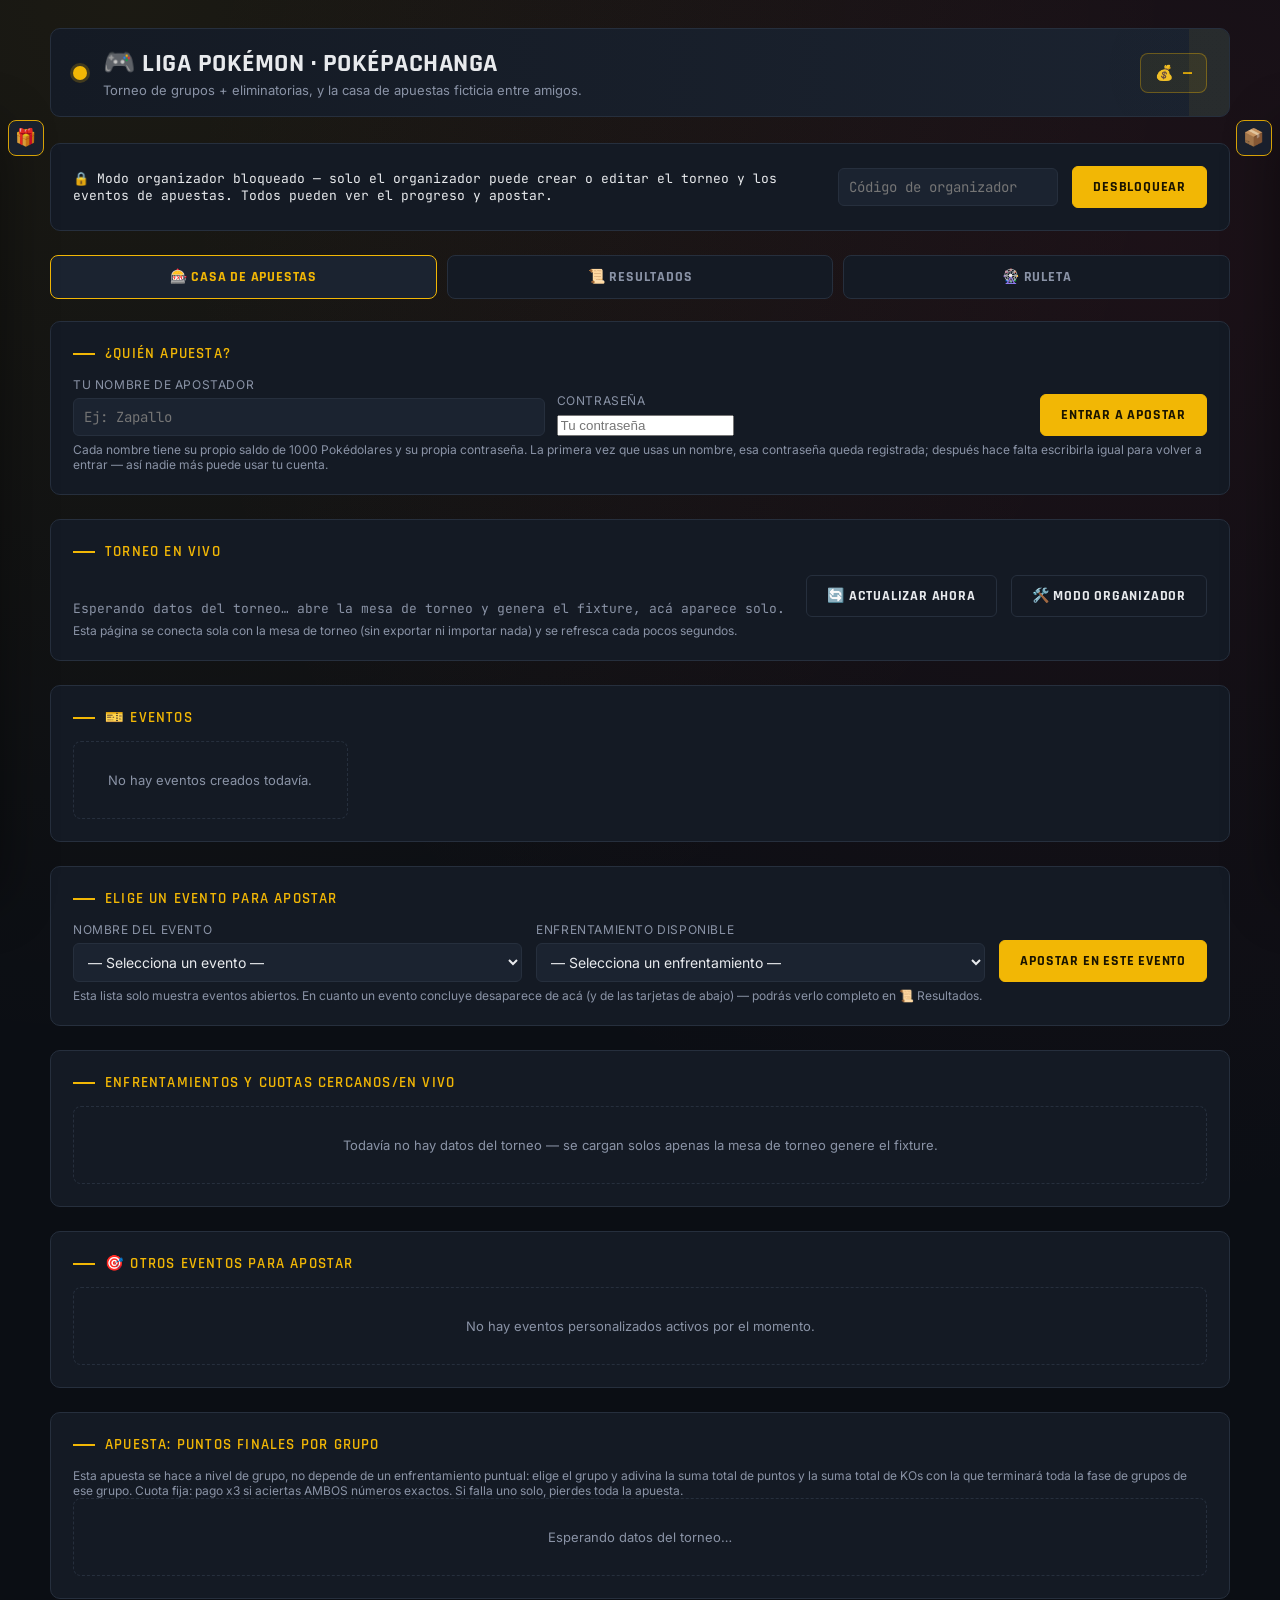
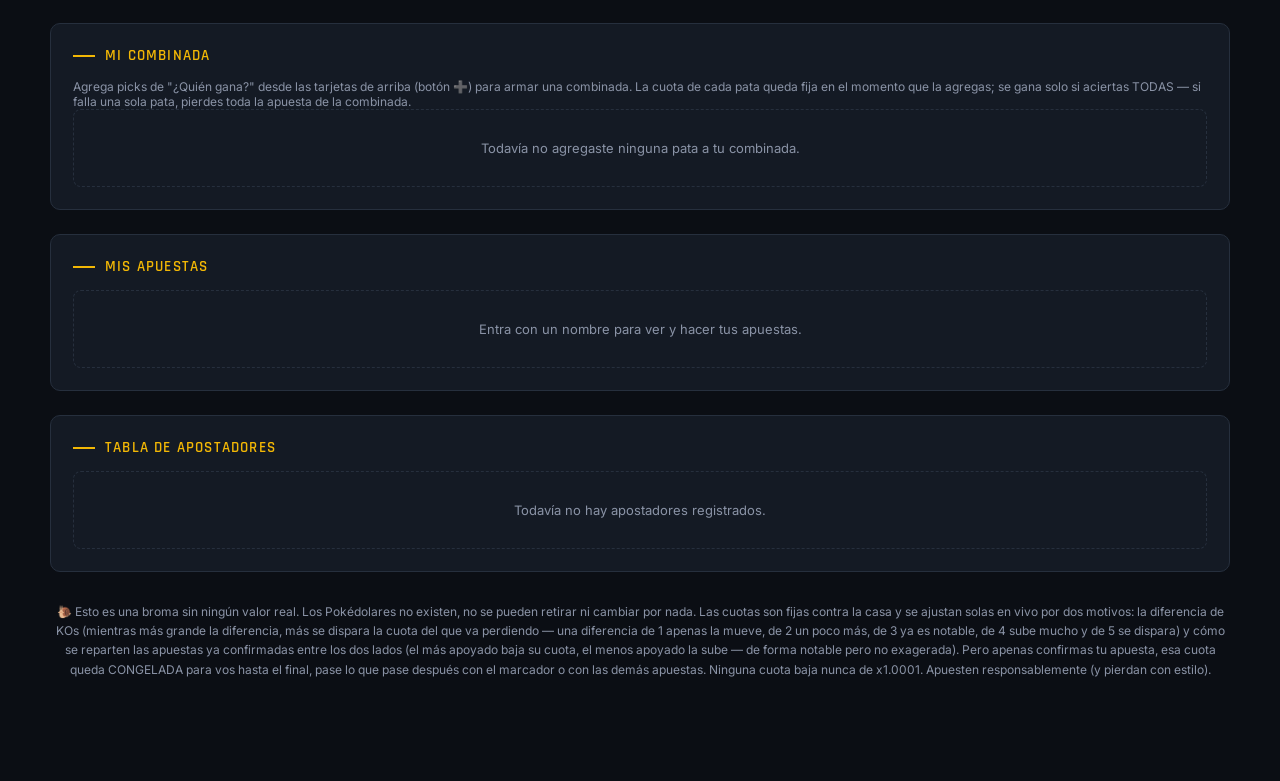
<file: index_v4_online.html>
<!DOCTYPE html>
<html lang="es">
<head>
<meta charset="UTF-8">
<meta name="viewport" content="width=device-width, initial-scale=1.0">
<title>Liga Pokémon · Poképachanga</title>
<link rel="preconnect" href="https://fonts.googleapis.com">
<link rel="preconnect" href="https://fonts.gstatic.com" crossorigin>
<link href="https://fonts.googleapis.com/css2?family=Rajdhani:wght@500;600;700&family=Inter:wght@400;500;600&family=JetBrains+Mono:wght@400;500;700&display=swap" rel="stylesheet">
<style>
  :root{
    --bg: #0B0E14;
    --panel: #141A24;
    --panel-2: #1B2330;
    --line: #262F3D;
    --text: #E8EAED;
    --muted: #8A93A6;
    --red: #E63946;
    --red-dim: #7A2229;
    --gold: #F2B705;
    --green: #2ED573;
    --blue: #4C8DFF;
    --purple: #A26BFA;
  }
  *{box-sizing:border-box;}
  html,body{margin:0;padding:0;background:var(--bg);color:var(--text);}
  body{
    font-family:'Inter',sans-serif;
    min-height:100vh;
    background:
      radial-gradient(circle at 10% 0%, rgba(242,183,5,0.07), transparent 40%),
      radial-gradient(circle at 90% 10%, rgba(230,57,70,0.08), transparent 40%),
      var(--bg);
    padding:28px 20px 90px;
  }
  .wrap{max-width:1180px;margin:0 auto;}

  .banner-local{
    background:rgba(230,57,70,0.1); border:1px solid var(--red-dim);
    color:#ffb3b8; font-size:12.5px; padding:10px 14px; border-radius:8px;
    margin-bottom:18px; line-height:1.5;
  }

  .stadium-bar{
    display:flex;align-items:center;gap:16px; flex-wrap:wrap;
    padding:18px 22px;
    background:linear-gradient(90deg, var(--panel), var(--panel-2));
    border:1px solid var(--line);
    border-radius:10px;
    margin-bottom:26px;
    position:relative;
    overflow:hidden;
  }
  .stadium-bar::after{
    content:"";
    position:absolute; right:-40px; top:-40px;
    width:160px;height:160px;border-radius:50%;
    background: conic-gradient(var(--gold) 0 50%, var(--panel) 50% 100%);
    opacity:0.06;
  }
  .ball-dot{
    width:14px;height:14px;border-radius:50%;
    background:var(--gold);
    box-shadow:0 0 0 3px rgba(242,183,5,0.2);
    flex-shrink:0;
  }
  .stadium-bar h1{
    font-family:'Rajdhani',sans-serif;
    font-weight:700;
    font-size:26px;
    letter-spacing:0.5px;
    margin:0;
    text-transform:uppercase;
  }
  .stadium-bar p{
    margin:2px 0 0;
    color:var(--muted);
    font-size:13px;
  }
  .wallet-chip{
    font-family:'JetBrains Mono',monospace;
    font-weight:700;
    font-size:15px;
    color:var(--gold);
    background:rgba(242,183,5,0.08);
    border:1px solid rgba(242,183,5,0.35);
    padding:9px 14px;
    border-radius:8px;
    white-space:nowrap;
  }
  .who-chip{
    font-family:'JetBrains Mono',monospace;
    font-size:12px; color:var(--muted);
    display:flex; align-items:center; gap:8px;
  }
  .who-chip button{padding:5px 10px; font-size:10px;}

  h2.section-title{
    font-family:'Rajdhani',sans-serif;
    font-weight:600;
    text-transform:uppercase;
    letter-spacing:1.2px;
    font-size:15px;
    color:var(--gold);
    margin:0 0 14px;
    display:flex; align-items:center; gap:10px;
  }
  h2.section-title::before{
    content:"";
    width:22px;height:2px;background:var(--gold);
    display:inline-block;
  }
  h3.group-title{
    font-family:'Rajdhani',sans-serif;
    font-weight:700;
    text-transform:uppercase;
    letter-spacing:0.8px;
    font-size:14px;
    color:var(--blue);
    margin:22px 0 10px;
    padding-top:14px;
    border-top:1px dashed var(--line);
  }
  h3.group-title:first-of-type{border-top:none; padding-top:0; margin-top:0;}

  .panel{
    background:var(--panel);
    border:1px solid var(--line);
    border-radius:10px;
    padding:22px;
    margin-bottom:24px;
  }

  .hint{font-size:12px; color:var(--muted); margin:6px 0 0;}
  .disclaimer{
    font-size:12px; color:var(--muted); text-align:center;
    margin-top:30px; line-height:1.6;
  }

  button{
    font-family:'Rajdhani',sans-serif;
    font-weight:700;
    text-transform:uppercase;
    letter-spacing:0.8px;
    font-size:14px;
    padding:11px 20px;
    border-radius:6px;
    border:1px solid var(--gold);
    background:var(--gold);
    color:#1a1400;
    cursor:pointer;
    transition:transform .08s ease, background .15s ease;
  }
  button:hover{background:#ffcb2e;}
  button:active{transform:scale(0.97);}
  button.secondary{
    background:transparent;
    border:1px solid var(--line);
    color:var(--text);
  }
  button.secondary:hover{border-color:var(--gold); color:var(--gold); background:transparent;}
  button.danger{border-color:var(--red); background:transparent; color:var(--red);}
  button.danger:hover{background:rgba(230,57,70,0.1);}
  button:disabled{opacity:0.35; cursor:not-allowed;}

  input[type=number], input[type=file], input[type=text], input[type=datetime-local]{
    width:100%;
    background:var(--panel-2);
    border:1px solid var(--line);
    color:var(--text);
    padding:9px 10px;
    border-radius:6px;
    font-family:'JetBrains Mono', monospace;
    font-size:14px;
  }
  input:focus{outline:none; border-color:var(--gold);}
  select{
    width:100%;
    background:var(--panel-2);
    border:1px solid var(--line);
    color:var(--text);
    padding:9px 10px;
    border-radius:6px;
    font-family:'Inter',sans-serif;
    font-size:14px;
  }
  label{
    font-size:12px;
    color:var(--muted);
    text-transform:uppercase;
    letter-spacing:0.6px;
    display:block;
    margin-bottom:6px;
  }

  .import-row{display:flex; gap:14px; align-items:flex-end; flex-wrap:wrap;}
  .import-row > div:first-child{flex:1; min-width:220px;}
  .import-status{
    margin-top:12px; font-size:13px; color:var(--muted);
    font-family:'JetBrains Mono',monospace;
  }
  .import-status.ok{color:var(--green);}

  .empty-state{
    color:var(--muted); font-size:13px; text-align:center;
    padding:30px 10px; border:1px dashed var(--line); border-radius:8px;
  }

  .name-gate{
    display:flex; gap:12px; align-items:flex-end; flex-wrap:wrap;
  }
  .name-gate > div{flex:1; min-width:180px;}

  .cards-grid{
    display:grid;
    grid-template-columns:repeat(auto-fill, minmax(250px,1fr));
    gap:12px;
  }
  .match-card{
    background:var(--panel-2);
    border:1px solid var(--line);
    border-radius:8px;
    padding:14px;
    cursor:pointer;
    transition:border-color .12s ease, transform .08s ease;
    position:relative;
  }
  .match-card:hover{border-color:var(--gold); transform:translateY(-2px);}
  .match-card.done{cursor:default; opacity:0.55;}
  .match-card.done:hover{border-color:var(--line); transform:none;}
  .match-card.is-live{border-color:var(--red);}
  .match-card.is-live:hover{border-color:var(--red);}
  @keyframes liveDotPulse{0%{opacity:1;}50%{opacity:0.3;}100%{opacity:1;}}
  .live-badge{
    display:inline-flex; align-items:center; gap:5px;
    color:var(--red); font-weight:700;
  }
  .live-badge::before{
    content:""; width:7px;height:7px;border-radius:50%;
    background:var(--red); animation:liveDotPulse 1.1s ease-in-out infinite;
  }
  .live-score-line{
    font-family:'JetBrains Mono',monospace; font-size:12.5px;
    color:var(--text); margin-top:6px; font-weight:600;
  }
  .match-status-buttons{display:flex; gap:6px; margin-top:6px;}
  .match-status-buttons button{padding:5px 9px; font-size:10.5px;}
  .match-card .tag{
    font-family:'JetBrains Mono',monospace;
    font-size:10px; color:var(--muted); text-transform:uppercase;
    letter-spacing:0.6px; margin-bottom:8px;
    display:flex; justify-content:space-between; gap:6px;
  }
  .match-card .vs-line{
    display:flex; align-items:center; justify-content:space-between;
    font-weight:600; font-size:14px; gap:8px;
  }
  .match-card .vs-line span.pn{overflow:hidden; text-overflow:ellipsis; white-space:nowrap; max-width:42%;}
  .match-card .vs-sep{color:var(--muted); font-size:11px; font-family:'Rajdhani',sans-serif; font-weight:700;}
  .odds-row{
    display:flex; justify-content:space-between; margin-top:10px;
    font-family:'JetBrains Mono',monospace; font-size:12px;
  }
  .odds-chip{
    background:rgba(242,183,5,0.1); border:1px solid rgba(242,183,5,0.3);
    color:var(--gold); padding:3px 8px; border-radius:5px;
  }
  .pool-line{font-size:10.5px; color:var(--muted); margin-top:6px; font-family:'JetBrains Mono',monospace;}
  .result-line{
    margin-top:10px; font-size:12px; color:var(--green); font-weight:600;
  }

  table.bets, table.board{
    width:100%; border-collapse:collapse; font-size:13px;
  }
  table.bets th, table.board th{
    text-align:left; color:var(--muted); font-family:'Inter',sans-serif;
    text-transform:uppercase; font-size:10px; letter-spacing:0.6px;
    padding:8px 10px; border-bottom:1px solid var(--line);
  }
  table.bets td, table.board td{padding:9px 10px; border-bottom:1px solid var(--line); font-size:13px;}
  .status-pill{
    font-size:11px; font-weight:700; padding:3px 9px; border-radius:20px;
    display:inline-block; text-transform:uppercase; letter-spacing:0.4px;
  }
  .status-pending{background:rgba(76,141,255,0.12); color:var(--blue);}
  .status-won{background:rgba(46,213,115,0.12); color:var(--green);}
  .status-lost{background:rgba(230,57,70,0.12); color:var(--red);}
  .status-refunded{background:rgba(138,147,166,0.15); color:var(--muted);}

  /* MODAL */
  .modal-overlay{
    position:fixed; inset:0; background:rgba(4,6,10,0.72);
    display:none; align-items:center; justify-content:center;
    z-index:100; padding:20px;
  }
  .modal-overlay.open{display:flex;}
  .modal-box{
    background:var(--panel); border:1px solid var(--line); border-radius:12px;
    max-width:480px; width:100%; max-height:88vh; overflow-y:auto;
    padding:24px; position:relative;
  }
  .modal-close{
    position:absolute; top:14px; right:14px;
    background:transparent; border:none; color:var(--muted);
    font-size:20px; padding:2px 8px; border-radius:6px;
  }
  .modal-close:hover{color:var(--text); background:var(--panel-2);}
  .modal-title{
    font-family:'Rajdhani',sans-serif; font-weight:700; font-size:22px;
    margin:0 0 2px; padding-right:30px;
  }
  .modal-sub{color:var(--muted); font-size:12px; margin:0 0 18px;}

  .bet-tabs{display:flex; gap:8px; margin-bottom:16px; flex-wrap:wrap;}
  .bet-tab{
    flex:1; min-width:100px; text-align:center; font-size:12px;
    padding:9px 8px;
  }
  .bet-tab.active{border-color:var(--gold); color:var(--gold);}
  .bet-tab:disabled{opacity:0.3;}

  .bet-form{display:none;}
  .bet-form.active{display:block;}
  .bet-form .field{margin-bottom:14px;}
  .winner-pick{display:flex; gap:10px; margin-bottom:14px; flex-wrap:wrap;}
  .winner-pick button{flex:1; padding:12px 8px; font-size:12px; min-width:100px;}
  .winner-pick button.picked{background:var(--gold); color:#1a1400; border-color:var(--gold);}
  .winner-pick button:not(.picked){background:transparent; color:var(--text);}
  .payout-preview{
    font-family:'JetBrains Mono',monospace; font-size:12.5px; color:var(--gold);
    background:rgba(242,183,5,0.06); border:1px solid rgba(242,183,5,0.2);
    padding:8px 10px; border-radius:6px; margin-bottom:14px; line-height:1.5;
  }
  .note-box{
    font-size:12px; color:var(--muted); background:var(--panel-2);
    border:1px solid var(--line); border-radius:6px; padding:10px 12px;
    margin-bottom:14px;
  }
  @media (max-width:640px){
    .stadium-bar{flex-wrap:wrap;}
  }

  /* ---------- TAB NAV ---------- */
  .tab-nav{display:flex; gap:10px; margin-bottom:22px; flex-wrap:wrap;}
  .tab-btn{
    flex:1;
    font-family:'Rajdhani',sans-serif; font-weight:700; text-transform:uppercase;
    letter-spacing:0.8px; font-size:14px; padding:12px 16px; border-radius:8px;
    border:1px solid var(--line); background:var(--panel); color:var(--muted);
    cursor:pointer; transition:border-color .12s ease, color .12s ease;
    min-width:130px;
  }
  .tab-btn.active{border-color:var(--gold); color:var(--gold); background:var(--panel-2);}
  .subtab-btn.active{border-color:var(--blue); color:var(--blue); background:var(--panel-2);}
  .view{display:none;}
  .view.active{display:block;}

  /* ---------- ORGANIZER GATE ---------- */
  #panelOrgGate .import-row{align-items:center;}
  #orgStatus{font-size:13px; font-family:'JetBrains Mono',monospace;}
  #orgCodeInput{max-width:220px;}

  /* hidden unless body.is-admin */
  .admin-only-block{display:none;}
  body.is-admin .admin-only-block{display:block;}
  .row-inline.admin-only-block{display:none;}
  body.is-admin .row-inline.admin-only-block{display:flex;}

  /* ---------- TORNEO: config / names / fixture ---------- */
  .grid-config{
    display:grid;
    grid-template-columns:repeat(auto-fit, minmax(180px,1fr));
    gap:16px;
    margin-bottom:18px;
  }
  .checkbox-row{
    display:flex; align-items:center; gap:8px;
    padding:9px 0 0;
  }
  .checkbox-row input[type=checkbox]{width:16px; height:16px; accent-color:var(--gold);}
  .checkbox-row label{margin:0; text-transform:none; font-size:13px; color:var(--text);}

  .wheel-stage{position:relative; display:flex; justify-content:center;}
  .wheel-pointer{
    position:absolute; top:-8px; left:50%; transform:translateX(-50%);
    font-size:26px; color:var(--gold); z-index:2;
    filter:drop-shadow(0 2px 3px rgba(0,0,0,0.6));
  }
  #nameWheelSvg{transition:transform 4.2s cubic-bezier(.13,.66,.14,1);}
  .name-chip{
    background:var(--panel-2); border:1px solid var(--line); border-radius:20px;
    padding:6px 6px 6px 14px; font-size:13px; display:flex; align-items:center; gap:8px;
  }
  .name-chip button{padding:2px 9px; font-size:10px; border-radius:12px;}
  .slot-display{
    font-family:'JetBrains Mono',monospace; font-weight:700; font-size:44px;
    text-align:center; letter-spacing:6px; color:var(--gold);
    background:var(--panel-2); border:1px solid var(--line); border-radius:10px;
    padding:22px 10px;
  }

  .prize-stage{
    background:var(--panel-2); border:1px solid var(--line); border-radius:10px;
    padding:34px 16px; text-align:center;
  }
  .prize-name{
    font-family:'Rajdhani',sans-serif; font-weight:700; font-size:34px;
    letter-spacing:0.5px; color:var(--text); line-height:1.15; word-break:break-word;
  }
  .prize-category{
    font-family:'JetBrains Mono',monospace; font-weight:700; font-size:13px;
    text-transform:uppercase; letter-spacing:0.8px; margin-top:10px;
    display:inline-block; padding:4px 12px; border-radius:20px;
  }
  .prize-stage.is-spinning .prize-name{opacity:0.5;}
  .prize-decision{display:flex;}
  .prize-jackpot .prize-name{
    background:linear-gradient(90deg, var(--gold), #ff8c42, var(--red), var(--purple), var(--blue), var(--gold));
    background-size:300% auto;
    -webkit-background-clip:text; background-clip:text; color:transparent;
    animation:jackpotShine 2.2s linear infinite;
  }
  @keyframes jackpotShine{ to{ background-position:300% center; } }
  .history-table{width:100%; border-collapse:collapse; font-size:12.5px;}
  .history-table th, .history-table td{
    padding:8px 9px; border-bottom:1px solid var(--line); text-align:left;
  }
  .history-table th{
    color:var(--muted); text-transform:uppercase; font-size:10.5px; letter-spacing:0.6px;
  }

  .name-card{
    background:var(--panel-2);
    border:1px solid var(--line);
    border-radius:8px;
    padding:10px;
    display:flex;
    flex-direction:column;
    gap:6px;
  }
  .names-grid{
    display:grid;
    grid-template-columns:repeat(auto-fill, minmax(190px,1fr));
    gap:10px;
    margin-bottom:18px;
  }
  .name-card input{font-family:'Inter',sans-serif;}
  .name-card select{font-size:12px; padding:6px 8px;}

  .match-row{
    display:grid;
    grid-template-columns: 30px 1fr 90px 24px 90px 1fr 140px;
    align-items:center;
    gap:10px;
    padding:10px 8px;
    border-bottom:1px solid var(--line);
    font-size:14px;
  }
  .match-row:last-child{border-bottom:none;}
  .match-row .rnd{
    font-family:'JetBrains Mono',monospace;
    color:var(--muted);
    font-size:11px;
  }
  .match-row .pname{
    font-weight:600;
    text-align:right;
    overflow:hidden;text-overflow:ellipsis; white-space:nowrap;
  }
  .match-row .pname.left-name{text-align:left;}
  .vs{
    text-align:center;color:var(--muted);font-family:'Rajdhani',sans-serif;font-weight:700;
  }
  .match-row input[type=number]{padding:6px 4px; text-align:center;}
  .match-status{
    font-size:11px;
    text-align:right;
    color:var(--muted);
  }
  .match-status.done{color:var(--green); font-weight:600;}

  /* ---------- TORNEO: standings ---------- */
  table.standings{
    width:100%;
    border-collapse:collapse;
    font-family:'JetBrains Mono', monospace;
    font-size:13px;
    margin-bottom:6px;
  }
  table.standings th{
    text-align:left;
    color:var(--muted);
    font-family:'Inter',sans-serif;
    text-transform:uppercase;
    font-size:11px;
    letter-spacing:0.6px;
    padding:8px 10px;
    border-bottom:1px solid var(--line);
  }
  table.standings td{
    padding:9px 10px;
    border-bottom:1px solid var(--line);
  }
  tr.rank-1 td:first-child{color:var(--gold);}
  tr.qualified{background:rgba(46,213,115,0.06);}
  .rank-badge{
    display:inline-flex; align-items:center; justify-content:center;
    width:22px;height:22px;border-radius:50%;
    background:var(--panel-2);
    font-size:12px; font-weight:700;
    border:1px solid var(--line);
  }
  tr.rank-1 .rank-badge{border-color:var(--gold); color:var(--gold);}
  tr.rank-2 .rank-badge{border-color:#c7cad1; color:#c7cad1;}
  td.name-cell{font-family:'Inter',sans-serif; font-weight:600;}
  .diff-pos{color:var(--green);}
  .diff-neg{color:var(--red);}

  /* ---------- TORNEO: bracket ---------- */
  .bracket-scroll{overflow-x:auto; padding-bottom:10px;}
  .bracket{
    display:flex;
    gap:46px;
    min-width:max-content;
    padding:10px 4px 20px;
  }
  .round-col{
    display:flex;
    flex-direction:column;
    justify-content:center;
    gap:22px;
    position:relative;
  }
  .round-label{
    text-align:center;
    color:var(--muted);
    font-family:'Rajdhani',sans-serif;
    text-transform:uppercase;
    letter-spacing:1px;
    font-size:12px;
    margin-bottom:8px;
  }
  .bracket-match{
    background:var(--panel-2);
    border:1px solid var(--line);
    border-radius:8px;
    width:190px;
    position:relative;
  }
  .bracket-slot{
    display:flex;
    align-items:center;
    justify-content:space-between;
    padding:9px 10px;
    font-size:13px;
    font-weight:600;
    cursor:pointer;
    border-bottom:1px solid var(--line);
  }
  .bracket-slot:last-child{border-bottom:none;}
  .bracket-slot:hover{background:rgba(242,183,5,0.08);}
  .bracket-slot.winner{color:var(--green);}
  .bracket-slot.loser{color:var(--muted); text-decoration:line-through; text-decoration-color:var(--red-dim);}
  .bracket-slot.empty{color:var(--muted); cursor:default; font-style:italic; font-weight:400;}
  .champion-box{
    display:flex; align-items:center; justify-content:center;
    flex-direction:column; gap:6px;
  }
  .champion-box .crown{font-size:26px;}
  .champion-name{
    font-family:'Rajdhani',sans-serif;
    font-weight:700;
    font-size:20px;
    color:var(--gold);
    text-align:center;
  }
  .third-place-box{border-color:var(--purple) !important;}

  .combat-counter{
    display:inline-block;
    font-family:'JetBrains Mono',monospace;
    font-size:12px;
    color:var(--gold);
    background:rgba(242,183,5,0.08);
    border:1px solid rgba(242,183,5,0.3);
    padding:4px 10px;
    border-radius:6px;
    margin-top:10px;
  }
  .row-inline{display:flex; gap:14px; align-items:flex-end; flex-wrap:wrap;}
  .row-inline > div{flex:1; min-width:160px;}

  @media (max-width:640px){
    .match-row{grid-template-columns: 24px 1fr 70px 18px 70px 1fr; grid-template-areas: none;}
    .match-status{grid-column:1/-1; text-align:left; margin-top:4px;}
  }

  .daily-wheel-wrap{position:relative;max-width:390px;margin:0 auto;}
  .daily-wheel{width:330px;height:330px;max-width:86vw;max-height:86vw;border-radius:50%;margin:0 auto;position:relative;border:8px solid var(--panel-2);box-shadow:0 0 0 2px var(--gold),0 18px 50px rgba(0,0,0,.35);transition:transform 4.5s cubic-bezier(.12,.68,.1,1);overflow:hidden;}
  .daily-wheel-center{position:absolute;left:50%;top:50%;transform:translate(-50%,-50%);width:82px;height:82px;border-radius:50%;display:flex;align-items:center;justify-content:center;background:var(--panel);border:4px solid var(--gold);font-family:'Rajdhani';font-weight:700;color:var(--gold);z-index:4;}
  .daily-slice-label{position:absolute;left:50%;top:50%;width:47%;transform-origin:0 0;font:700 10px 'Rajdhani';text-align:right;padding-right:12px;color:white;text-shadow:0 1px 3px #000;z-index:3;white-space:nowrap;overflow:hidden;text-overflow:ellipsis;}


  .reward-drawer{
    position:fixed; top:110px; bottom:20px; width:330px; max-width:88vw;
    background:var(--panel); border:1px solid var(--line); z-index:180;
    box-shadow:0 18px 55px rgba(0,0,0,.45); transition:transform .25s ease;
    overflow:auto; padding:18px;
  }
  .reward-drawer.left{left:0; transform:translateX(-100%); border-radius:0 12px 12px 0;}
  .reward-drawer.right{right:0; transform:translateX(100%); border-radius:12px 0 0 12px;}
  .reward-drawer.open{transform:translateX(0);}
  .drawer-toggle{
    position:fixed; top:120px; z-index:181;
    width:36px; height:36px; padding:0;
    display:flex; align-items:center; justify-content:center;
    font-size:17px; line-height:1;
    background:var(--panel-2); border:1px solid var(--gold); color:var(--gold);
    border-radius:8px; opacity:.88;
  }
  .drawer-toggle:hover{opacity:1; transform:scale(1.04);}
  .drawer-toggle.left{left:8px;}
  .drawer-toggle.right{right:8px;}
  .reward-item{
    background:var(--panel-2); border:1px solid var(--line); border-radius:8px;
    padding:12px; margin-bottom:10px;
  }
  .reward-item.claimed{opacity:.6;}

</style>
</head>
<body>

<button type="button" class="drawer-toggle left" id="btnUserRewardsDrawer" title="Mis recompensas" aria-label="Mis recompensas">🎁</button>
<div class="reward-drawer left" id="userRewardsDrawer">
  <button type="button" class="modal-close" id="closeUserRewardsDrawer">✕</button>
  <h2 class="section-title">🎁 Mis recompensas</h2>
  <p class="hint">Puedes solicitar una recompensa pendiente. El organizador confirmará cuál fue entregada.</p>
  <div id="userRewardsList"><div class="empty-state">Inicia sesión para ver tus recompensas.</div></div>
</div>

<button type="button" class="drawer-toggle right admin-only-block" id="btnAdminRewardsDrawer" title="Entregas" aria-label="Entregas">📦</button>
<div class="reward-drawer right" id="adminRewardsDrawer">
  <button type="button" class="modal-close" id="closeAdminRewardsDrawer">✕</button>
  <h2 class="section-title">📦 Entrega de recompensas</h2>
  <p class="hint">Selecciona una cuenta y confirma qué recompensa fue reclamada.</p>
  <div id="adminRewardClaimsList"><div class="empty-state">No hay solicitudes pendientes.</div></div>
</div>

<div class="wrap">


  <div class="stadium-bar">
    <div class="ball-dot"></div>
    <div style="flex:1;">
      <h1>🎮 Liga Pokémon · Poképachanga</h1>
      <p>Torneo de grupos + eliminatorias, y la casa de apuestas ficticia entre amigos.</p>
    </div>
    <div class="who-chip" id="whoChip"></div>
    <div class="wallet-chip" id="walletChip">💰 —</div>
  </div>

  <!-- ORGANIZER GATE (compartido: solo el organizador puede crear/editar el torneo y los eventos de apuestas) -->
  <div class="panel" id="panelOrgGate">
    <div class="import-row">
      <div style="flex:1;">
        <div id="orgStatus">🔒 Modo organizador bloqueado — solo el organizador puede crear o editar el torneo y los eventos de apuestas. Todos pueden ver el progreso y apostar.</div>
      </div>
      <input type="text" id="orgCodeInput" placeholder="Código de organizador">
      <button id="btnOrgUnlock">Desbloquear</button>
    </div>
  </div>

  <!-- TAB NAV -->
  <div class="tab-nav">
    <button type="button" class="tab-btn admin-only-block" data-view="torneo">🎪 Evento</button>
    <button type="button" class="tab-btn active" data-view="casino">🎰 Casa de Apuestas</button>
    <button type="button" class="tab-btn" data-view="resultados">📜 Resultados</button>
    <button type="button" class="tab-btn admin-only-block" data-view="bloqueos">🚫 Bloqueos</button>
    <button type="button" class="tab-btn admin-only-block" data-view="cuentas">👥 Cuentas</button>
    <button type="button" class="tab-btn admin-only-block" data-view="creditos">💳 Créditos</button>
    <button type="button" class="tab-btn" data-view="ruleta">🎡 Ruleta</button>
  </div>

  <div id="view-torneo" class="view">
  <div id="torneoLockedMsg" class="panel" style="display:none;">
    <h2 class="section-title">🎪 Evento</h2>
    <div class="empty-state">🔒 Todavía no hay ningún evento creado. Solo el organizador puede crearlo — desbloquea el "Modo organizador" arriba para empezar.</div>
  </div>

  <!-- TIPO DE EVENTO (solo organizador) -->
  <div class="panel admin-only-block" id="panel-event-type" style="display:none;">
    <h2 class="section-title">🎪 Tipo de evento</h2>
    <p class="hint" style="margin-bottom:14px;">Elige qué tipo de evento quieres armar. "Torneo" habilita toda la configuración de grupos y eliminatorias de abajo. "1 vs 1" y "Encuesta" son eventos rápidos y livianos que aparecen listados en la Casa de Apuestas.</p>
    <div class="row-inline">
      <div>
        <label>Tipo de evento</label>
        <select id="simpleEventType">
          <option value="torneo">🏆 Torneo</option>
          <option value="1v1">⚔️ 1 vs 1 / 2 vs 2</option>
          <option value="encuesta">🗳️ Encuesta</option>
        </select>
      </div>
      <div style="flex:2;">
        <label id="simpleEventNameLabel">Nombre del evento</label>
        <input type="text" id="simpleEventName" placeholder="Ej: Torneo de verano">
      </div>
    </div>
    <div id="simpleEventFields" style="margin:14px 0; display:flex; flex-direction:column; gap:10px;"></div>
    <button type="button" id="btnCreateSimpleEvent">Crear evento</button>

    <h3 class="group-title" style="color:var(--blue);">Eventos creados</h3>
    <div id="simpleEventsAdminList"><div class="empty-state">Todavía no creaste ningún evento acá.</div></div>
  </div>

  <div id="torneoSyncRow" class="panel">
    <div class="import-row">
      <div style="flex:1;">
        <div id="syncBadge" style="font-size:13px; font-family:'JetBrains Mono',monospace; color:var(--muted);">🔄 Sincronizando con la Casa de Apuestas…</div>
      </div>
      <button id="btnExportBetting" class="secondary" style="white-space:nowrap;" title="Respaldo manual opcional: descarga un .json con el estado actual del torneo.">📤 Descargar respaldo .json</button>
    </div>
  </div>

  <!-- CONFIG (solo organizador) -->
  <div class="panel admin-only-block" id="panel-config" style="display:none;">
    <h2 class="section-title">1 · Configuración del torneo</h2>
    <div class="grid-config">
      <div>
        <label>Cantidad de participantes</label>
        <input type="number" id="numParticipants" min="2" max="32" value="8">
      </div>
      <div>
        <label>Número de grupos</label>
        <input type="number" id="numGroups" min="1" max="8" value="2">
      </div>
      <div>
        <label>Puntos por victoria</label>
        <input type="number" id="pointsWin" min="0" value="3">
      </div>
      <div>
        <label>Puntos por empate (si aplica)</label>
        <input type="number" id="pointsDraw" min="0" value="1">
      </div>
      <div>
        <label>¿Permitir empates?</label>
        <select id="allowDraw">
          <option value="no">No (Pokémon sin empate)</option>
          <option value="si">Sí</option>
        </select>
      </div>
    </div>
    <button id="btnGenNames">Generar campos de nombres</button>

    <div class="names-grid" id="namesGrid" style="margin-top:18px;"></div>
    <button type="button" id="btnSuggestOrder" class="secondary" style="display:none; margin-top:10px;" title="Usa el puntaje oculto (ranking) de cada mote ya escrito para reordenarlos y repartirlos parejo entre los grupos.">🔀 Sugerir orden y grupos según ranking</button>
    <p class="hint" id="suggestOrderHint" style="display:none;">Escribe los motes (autocompletan si ya tienen historial) y luego usa el botón de arriba para repartirlos parejo entre los grupos según su puntaje oculto actual. Podés seguir editando el resultado a mano.</p>
    <button id="btnGenFixture" style="display:none;">Generar fase de grupos</button>
    <p class="hint">Cada jugador queda asignado a un grupo (puedes cambiarlo con el selector de cada tarjeta). Dentro de cada grupo se juega todos-contra-todos.</p>
  </div>

  <!-- FIXTURE / MATCHES -->
  <div class="panel" id="panel-fixture" style="display:none;">
    <h2 class="section-title">2 · Partidas de fase de grupos</h2>
    <div id="matchesList"></div>
    <p class="hint admin-only-block" id="fixtureAdminHint">Como organizador, escribe los KOs de cada jugador para cerrar el partido.</p>
  </div>

  <!-- STANDINGS -->
  <div class="panel" id="panel-standings" style="display:none;">
    <h2 class="section-title">3 · Tablas de clasificación por grupo</h2>
    <p class="hint" style="margin-bottom:14px;">Criterio de desempate en este orden: puntos → resultado entre los empatados (enfrentamiento directo) → diferencia de KOs → KOs a favor → alfabético.</p>
    <div id="standingsContainer"></div>

    <div class="row-inline admin-only-block" id="standingsAdminRow" style="margin-top:22px;">
      <div>
        <label>Clasifican por grupo</label>
        <input type="number" id="perGroupQualify" min="1" value="2">
      </div>
      <div class="checkbox-row" style="margin-top:20px;">
        <input type="checkbox" id="includeThirdPlace" checked>
        <label for="includeThirdPlace">Incluir partido por el 3er puesto</label>
      </div>
      <div class="checkbox-row" style="margin-top:20px;">
        <input type="checkbox" id="includeRepechage">
        <label for="includeRepechage">Repechaje: el primero fuera de clasificación de cada grupo pelea por un cupo extra</label>
      </div>
    </div>
    <div id="qualifyHint" class="hint"></div>
  </div>

  <!-- REPECHAGE -->
  <div class="panel" id="panel-repechage" style="display:none;">
    <h2 class="section-title">3.5 · Repechaje (última oportunidad)</h2>
    <p class="hint" style="margin-bottom:14px;">Cuando el número de participantes es impar o no cierra perfecto, el primero que queda fuera de clasificación en cada grupo se enfrenta acá. El ganador se cuela como clasificado extra a las eliminatorias.</p>
    <div id="repechagePickers" style="margin-bottom:14px;"></div>
    <div id="repechageMatch"></div>
  </div>

  <!-- GENERATE BRACKET (solo organizador) -->
  <div class="panel admin-only-block" id="panel-generate-bracket" style="display:none;">
    <button type="button" id="btnGenBracket">Generar cruces / eliminatorias</button><div id="bracketGenerationStatus" class="import-status" style="margin-top:10px;"></div>
  </div>

  <!-- BRACKET -->
  <div class="panel" id="panel-bracket" style="display:none;">
    <h2 class="section-title">4 · Eliminatorias</h2>
    <div class="bracket-scroll">
      <div class="bracket" id="bracketContainer"></div>
    </div>
    <div id="thirdPlaceContainer"></div>
  </div>
  </div>

  <div id="view-casino" class="view active">
  <!-- NAME GATE -->
  <div class="panel" id="panelNameGate" style="display:none;">
    <h2 class="section-title">¿Quién apuesta?</h2>
    <div class="name-gate">
      <div>
        <label>Tu nombre de apostador</label>
        <input type="text" id="nameInput" placeholder="Ej: Zapallo">
      </div>
      <div>
        <label>Contraseña</label>
        <input type="password" id="passInput" placeholder="Tu contraseña">
      </div>
      <button id="btnEnter">Entrar a apostar</button>
    </div>
    <p class="hint">Cada nombre tiene su propio saldo de 1000 Pokédolares y su propia contraseña. La primera vez que usas un nombre, esa contraseña queda registrada; después hace falta escribirla igual para volver a entrar — así nadie más puede usar tu cuenta.</p>
  </div>


  <div class="panel" id="panelChangePassword" style="display:none;">
    <h2 class="section-title">🔐 Cambiar mi contraseña</h2>
    <div class="row-inline">
      <div><label>Contraseña actual</label><input type="password" id="currentPasswordInput"></div>
      <div><label>Nueva contraseña</label><input type="password" id="newPasswordInput"></div>
      <div><label>Repetir nueva contraseña</label><input type="password" id="repeatPasswordInput"></div>
      <button type="button" id="btnChangeOwnPassword">Cambiar contraseña</button>
    </div>
    <p class="hint">La nueva contraseña debe tener al menos 8 caracteres.</p>
  </div>

  <!-- SYNC STATUS -->
  <div class="panel">
    <h2 class="section-title">Torneo en vivo</h2>
    <div class="import-row">
      <div style="flex:2;">
        <div class="import-status" id="importStatus">No hay datos del torneo cargados todavía.</div>
      </div>
      <button id="btnRefresh" class="secondary">🔄 Actualizar ahora</button>
      <button id="btnAdminToggle" class="secondary">🛠️ Modo organizador</button>
    </div>
    <p class="hint">Esta página se conecta sola con la mesa de torneo (sin exportar ni importar nada) y se refresca cada pocos segundos.</p>
  </div>

  <!-- ADMIN PANEL (el desbloqueo es el "Modo organizador" compartido, arriba de todo) -->
  <div class="panel" id="panelAdmin" style="display:none;">
    <h2 class="section-title">Panel del organizador</h2>
    <p class="hint">Ajusta acá las cuotas iniciales de "¿Quién gana?" y la línea/cuotas de hándicap de cada cruce sin jugar. Se calculan solas según los resultados de cada jugador (puntos y diferencia de KOs en su grupo) — dejar el campo vacío usa ese valor automático; escribe un número para forzar tu propia cuota. Desde ahí se ajustan solas en vivo según la diferencia de KOs.</p>
    <div id="adminMatches"></div>

    <h3 class="group-title" style="color:var(--gold);">🏆 Cuotas: ¿quién ganará el torneo?</h3>
    <p class="hint">También salen solas de los resultados de cada jugador — dejar vacío usa el valor automático, escribe un número para ajustarlo manualmente.</p>
    <div id="adminChampionOdds"></div>

    <h3 class="group-title" style="color:var(--purple);">Apuesta opcional: tabla completa del grupo</h3>
    <p class="hint">Si la activas, los apostadores podrán armar una lista con TODOS los entrenadores de un grupo, asignando a cada uno los puntos y la diferencia de KOs con la que creen que terminará. Cuota fija: pago x7 si aciertan la lista completa (todos los puntos y todos los diff, para todos los entrenadores del grupo). Si falla uno solo, se pierde toda la apuesta.</p>
    <div class="checkbox-row" style="margin-bottom:6px;">
      <input type="checkbox" id="toggleGroupTableBet">
      <label for="toggleGroupTableBet">Activar apuesta de tabla completa por grupo (cuota 7x)</label>
    </div>

    

    
  </div>

  <!-- CUSTOM EVENTS ADMIN (1v1 / grupal) -->
  <div class="panel admin-only-block" id="panel-custom-admin" style="display:none;">
    <h2 class="section-title">🎯 Crear evento personalizado (1v1 o grupal)</h2>
    <p class="hint" style="margin-bottom:14px;">Crea apuestas fuera del fixture del torneo: un 1v1 directo, o un evento con 2 o más participantes. En modo "un solo ganador" solo uno gana entre todos (como un cruce normal); en modo "marcadores separados" cada participante se resuelve de forma INDEPENDIENTE (por ejemplo, varios retos sueltos al mismo tiempo, cada uno con su propio resultado).</p>
    <div class="row-inline">
      <div><label>Título del evento</label><input type="text" id="customEventTitle" placeholder="Ej: Reto amistoso Ash vs Gary"></div>
      <div>
        <label>Tipo de evento</label>
        <select id="customEventType">
          <option value="1v1">1 vs 1 (un ganador)</option>
          <option value="grupal-unido">Grupal — un solo ganador entre todos</option>
          <option value="grupal-separado">Grupal — marcadores separados (independientes)</option>
        </select>
      </div>
    </div>
    <div id="customContestantsFields" style="margin:14px 0; display:flex; flex-direction:column; gap:10px;"></div>
    <button type="button" id="btnAddCustomContestant" class="secondary">➕ Agregar participante</button>
    <button type="button" id="btnSuggestCustomOdds" class="secondary" title="Solo funciona con exactamente 2 participantes (tipo 1 vs 1): usa el puntaje oculto de cada mote.">🔮 Sugerir cuotas según ranking</button>
    <button type="button" id="btnCreateCustomEvent" style="width:100%; margin-top:14px;">Crear evento</button>

    <h3 class="group-title" style="color:var(--blue);">Eventos personalizados</h3>
    <div id="customEventsAdminList"><div class="empty-state">Todavía no creaste ningún evento personalizado.</div></div>
  </div>

  <!-- EVENTOS (torneo / 1v1 / encuesta, creados desde la pestaña Evento) -->
  <div class="panel" id="panel-simple-events">
    <h2 class="section-title">🎫 Eventos</h2>
    <div id="simpleEventsBoard" class="cards-grid"><div class="empty-state">No hay eventos creados todavía.</div></div>
  </div>

  <!-- EVENT SELECTOR -->
  <div class="panel" id="panel-event-selector">
    <h2 class="section-title">Elige un evento para apostar</h2>
    <div class="row-inline">
      <div style="flex:1;">
        <label>Nombre del evento</label>
        <select id="eventNameSelector"><option value="">— Selecciona un evento —</option></select>
      </div>
      <div style="flex:1;">
        <label>Enfrentamiento disponible</label>
        <select id="eventMatchSelector"><option value="">— Selecciona un enfrentamiento —</option></select>
      </div>
      <button type="button" id="btnOpenSelectedEvent">Apostar en este evento</button>
    </div>
    <p class="hint">Esta lista solo muestra eventos abiertos. En cuanto un evento concluye desaparece de acá (y de las tarjetas de abajo) — podrás verlo completo en 📜 Resultados.</p>
  </div>

  <!-- FIXTURE -->
  <div class="panel">
    <h2 class="section-title">Enfrentamientos y cuotas cercanos/en vivo</h2>
    <div id="fixtureBoard"><div class="empty-state">Conectando con la mesa de torneo…</div></div>
  </div>

  <!-- CHAMPION BET (solo aparece si hay un torneo activo) -->
  <div class="panel" id="panel-champion-bet" style="display:none;">
    <h2 class="section-title">🏆 ¿Quién creen que ganará el torneo?</h2>
    <p class="hint">Cuota fija por jugador, calculada automáticamente según su desempeño en la fase de grupos (el organizador puede ajustarla manualmente). Se paga cuando el torneo corona campeón. La cuota queda fija apenas confirmas tu apuesta.</p>
    <div id="championBetBoard"><div class="empty-state">Esperando datos del torneo…</div></div>
  </div>

  <!-- CUSTOM EVENTS BOARD (para todos) -->
  <div class="panel" id="panel-custom-bets">
    <h2 class="section-title">🎯 Otros eventos para apostar</h2>
    <div id="customEventsBoard"><div class="empty-state">No hay eventos personalizados activos por el momento.</div></div>
  </div>

  <!-- POINTS FINAL BET (por grupo, no por enfrentamiento) -->
  <div class="panel">
    <h2 class="section-title">Apuesta: puntos finales por grupo</h2>
    <p class="hint">Esta apuesta se hace a nivel de grupo, no depende de un enfrentamiento puntual: elige el grupo y adivina la suma total de puntos y la suma total de KOs con la que terminará toda la fase de grupos de ese grupo. Cuota fija: pago x3 si aciertas AMBOS números exactos. Si falla uno solo, pierdes toda la apuesta.</p>
    <div id="pointsBetBoard"><div class="empty-state">Esperando datos del torneo…</div></div>
  </div>

  <!-- GROUP TABLE BET (opcional, el admin la activa o no) -->
  <div class="panel" id="panel-groupTableBet" style="display:none;">
    <h2 class="section-title">Apuesta: tabla completa del grupo</h2>
    <p class="hint">Arma tu propia lista con todos los entrenadores de un grupo: para cada uno, adivina con cuántos puntos y con qué diferencia de KOs terminará la fase de grupos. Cuota fija: pago x7 si aciertas la lista COMPLETA (todos los puntos y todos los diff). Si falla uno solo, pierdes toda la apuesta.</p>
    <div id="groupTableBetBoard"><div class="empty-state">Esperando datos del torneo…</div></div>
  </div>

  <!-- PARLAY SLIP -->
  <div class="panel">
    <h2 class="section-title">Mi combinada</h2>
    <p class="hint">Agrega picks de "¿Quién gana?" desde las tarjetas de arriba (botón ➕) para armar una combinada. La cuota de cada pata queda fija en el momento que la agregas; se gana solo si aciertas TODAS — si falla una sola pata, pierdes toda la apuesta de la combinada.</p>
    <div id="parlayBoard"><div class="empty-state">Todavía no agregaste ninguna pata a tu combinada.</div></div>
  </div>

  <!-- MY BETS -->
  <div class="panel">
    <h2 class="section-title">Mis apuestas</h2>
    <div id="betsBoard"><div class="empty-state">Todavía no hiciste ninguna apuesta.</div></div>
  </div>

  <!-- LEADERBOARD -->
  <div class="panel">
    <h2 class="section-title">Tabla de apostadores</h2>
    <div id="leaderboardBoard"><div class="empty-state">Todavía no hay apostadores registrados.</div></div>
  </div>

  <p class="disclaimer">🐌 Esto es una broma sin ningún valor real. Los Pokédolares no existen, no se pueden retirar ni cambiar por nada. Las cuotas son fijas contra la casa y se ajustan solas en vivo por dos motivos: la diferencia de KOs (mientras más grande la diferencia, más se dispara la cuota del que va perdiendo — una diferencia de 1 apenas la mueve, de 2 un poco más, de 3 ya es notable, de 4 sube mucho y de 5 se dispara) y cómo se reparten las apuestas ya confirmadas entre los dos lados (el más apoyado baja su cuota, el menos apoyado la sube — de forma notable pero no exagerada). Pero apenas confirmas tu apuesta, esa cuota queda CONGELADA para vos hasta el final, pase lo que pase después con el marcador o con las demás apuestas. Ninguna cuota baja nunca de x1.0001. Apuesten responsablemente (y pierdan con estilo).</p>
  </div>

  <div id="view-resultados" class="view">
  <div class="panel">
    <h2 class="section-title">📜 Resultados</h2>
    <div class="row-inline" style="gap:8px; margin-bottom:16px; flex-wrap:wrap;">
      <button type="button" class="secondary subtab-btn active" data-subtab="generales">📊 Generales</button>
      <button type="button" class="secondary subtab-btn" data-subtab="torneos">🏆 Torneos</button>
      <button type="button" class="secondary subtab-btn" data-subtab="individuales">⚔️ Individuales</button>
    </div>

    <div id="subview-generales" class="subview">
      <p class="hint" style="margin-bottom:14px;">Estadísticas combinadas de cada entrenador (torneo + enfrentamientos individuales). Visible para todos.</p>
      <div class="row-inline" style="align-items:flex-end; gap:10px; margin-bottom:16px;">
        <div class="field" style="flex:1; min-width:200px;">
          <label>🔎 Ver estadísticas propias de:</label>
          <select id="ownStatsSelect"><option value="">— Elige un mote —</option></select>
        </div>
      </div>
      <div id="ownStatsBoard"></div>
      <h3 class="group-title" style="margin-top:18px;">Tabla general</h3>
      <div id="generalStatsBoard"><div class="empty-state">Esperando datos…</div></div>
    </div>

    <div id="subview-torneos" class="subview" style="display:none;">
      <p class="hint" style="margin-bottom:14px;">Acá quedan todos los combates ya finalizados (fase de grupos, repechaje, eliminatorias y eventos personalizados resueltos), aunque el torneo ya haya terminado y se hayan retirado de "Enfrentamientos y cuotas cercanos/en vivo".</p>
      <div id="resultsBoard"><div class="empty-state">Esperando datos del torneo…</div></div>
    </div>

    <div id="subview-individuales" class="subview" style="display:none;">
      <p class="hint" style="margin-bottom:14px;">Enfrentamientos 1 vs 1 y 2 vs 2 fuera del torneo oficial (amistosos, revanchas, etc). Sirven para calcular el ranking oculto que ayuda a armar cruces más parejos en los siguientes torneos.</p>
      <div id="individualAdminForm"></div>
      <div id="hiddenRankingBoard"></div>
      <h3 class="group-title">Historial de enfrentamientos individuales</h3>
      <div id="individualMatchesBoard"><div class="empty-state">Todavía no hay enfrentamientos individuales registrados.</div></div>
    </div>
  </div>
  </div>

  <div id="view-bloqueos" class="view">
  <div class="panel">
    <h2 class="section-title">🚫 Bloqueos de apuestas por cruce</h2>
    <p class="hint" style="margin-bottom:14px;">Bloquea a apostadores puntuales para que no puedan apostar en un cruce específico — útil si sospechas que dos jugadores se van a dejar ganar entre ellos para aprovecharse de las cuotas. Solo afecta ese cruce; el apostador sigue pudiendo apostar en los demás. Solo el organizador puede gestionar esto.</p>
    <div id="blocksBoard"><div class="empty-state">🔒 Solo el organizador puede gestionar bloqueos. Desbloquea el "Modo organizador" arriba de todo.</div></div>
  </div>
  </div>


  <div id="view-cuentas" class="view">
    <div class="panel">
      <h2 class="section-title">👥 Administración de cuentas</h2>
      <p class="hint" style="margin-bottom:14px;">Crea las cuentas que podrán iniciar sesión. Puedes generar una contraseña aleatoria y decidir cuáles aparecen públicamente en la tabla de apostadores.</p>
      <div class="row-inline">
        <div><label>Nombre del apostador</label><input type="text" id="adminNewAccountName" placeholder="Ej: Ñapi"></div>
        <div><label>Contraseña</label><input type="text" id="adminNewAccountPassword" placeholder="Generar o escribir"></div>
        <button type="button" class="secondary" id="btnGenerateAccountPassword">🎲 Generar</button>
        <button type="button" id="btnCreateAccount">Crear cuenta</button>
      </div>
      <div class="payout-preview" id="createdAccountInfo" style="display:none; margin-top:14px;"></div>
      <div id="adminAccountsBoard" style="margin-top:18px;"></div>
      <div style="margin-top:24px;">
<h3 class="group-title" style="color:var(--red);">Quitar cuentas</h3>
    <p class="hint">Elimina por completo una cuenta de apostador registrada (nombre, saldo e historial de apuestas de esa cuenta desaparecen). Esto no se puede deshacer.</p>
    <div id="adminDeleteAccountList"></div>
      </div>
    </div>
  </div>

  <div id="view-creditos" class="view">
    <div class="panel">
      <h2 class="section-title">💳 Administración de créditos</h2>
      <h3 class="group-title" style="color:var(--green);">Recargar créditos</h3>
    <p class="hint">Suma Pokédolares al saldo de un apostador registrado, o a todos a la vez.</p>
    <div class="row-inline" style="align-items:flex-end; gap:12px; margin-bottom:14px;">
      <div class="field" style="max-width:180px;">
        <label>Monto a recargar a TODOS</label>
        <input type="number" id="rechargeAllAmount" min="1" value="500">
      </div>
      <button id="btnRechargeAll" class="secondary">💰 Recargar a todos los registrados</button>
    </div>
    <div id="adminRechargeList"></div>

    <h3 class="group-title" style="color:var(--red);">Retirar créditos</h3>
    <p class="hint">Resta Pokédolares del saldo de un apostador registrado, o a todos a la vez. El saldo nunca baja de 0.</p>
    <div class="row-inline" style="align-items:flex-end; gap:12px; margin-bottom:14px;">
      <div class="field" style="max-width:180px;">
        <label>Monto a retirar a TODOS</label>
        <input type="number" id="withdrawAllAmount" min="1" value="500">
      </div>
      <button id="btnWithdrawAll" class="secondary danger">🏧 Retirar a todos los registrados</button>
    </div>
    <div id="adminWithdrawList"></div>
    </div>
  </div>

  <div id="view-ruleta" class="view">

  <div class="panel">
    <h2 class="section-title">🌞 Ruleta diaria</h2>
    <p class="hint" style="margin-bottom:14px;">Un giro gratuito por cuenta cada día. Los seis Pokémon cambian diariamente. El premio especial del día puede ser un legendario/mítico/evento o un pseudolegendario, nunca ambos.</p>
    <div class="daily-wheel-wrap">
      <div id="dailyWheel" class="daily-wheel"><div class="daily-wheel-center">GIRAR</div></div>
      <div class="wheel-pointer">▼</div>
    </div>
    <div id="dailyWheelLegend" class="cards-grid" style="margin-top:18px;"></div>
    <button type="button" id="btnDailySpin" style="width:100%; margin-top:16px;">🌞 Giro diario gratis</button>
    <div id="dailyWheelResult" class="payout-preview" style="margin-top:14px; text-align:center;">Disponible una vez al día.</div>
  </div>

  <div class="panel">
    <h2 class="section-title">🎡 Ruleta de personas</h2>
    <p class="hint" style="margin-bottom:14px;">Agrega los nombres de quienes van a participar y gira la ruleta para elegir a alguien al azar (misma probabilidad para todos). Esta lista vive solo en tu navegador — no se comparte con los demás.</p>
    <div class="row-inline" style="align-items:flex-end; gap:10px; margin-bottom:14px;">
      <div class="field" style="flex:1;">
        <label>Nombre a agregar</label>
        <input type="text" id="rouletteNameInput" placeholder="Ej: Ash">
      </div>
      <button id="btnAddRouletteName">➕ Agregar</button>
      <button id="btnClearRouletteNames" class="secondary danger">🗑️ Vaciar</button>
    </div>
    <div id="rouletteNamesList" style="display:flex; flex-wrap:wrap; gap:8px; margin-bottom:20px;"></div>

    <div class="wheel-stage">
      <div class="wheel-pointer">▼</div>
      <svg id="nameWheelSvg" viewBox="0 0 300 300" style="width:100%; max-width:320px; display:block; margin:0 auto;"></svg>
    </div>
    <button id="btnSpinNames" style="width:100%; margin-top:18px;" disabled>🎡 Girar ruleta</button>
    <div class="payout-preview" id="nameWheelResult" style="margin-top:14px; text-align:center;">Agrega al menos 2 personas para girar.</div>
  </div>

  <div class="panel">
    <h2 class="section-title">🎰 Ruleta de Pokémon</h2>
    <p class="hint" style="margin-bottom:14px;">Gira y te toca un premio: puede ser un Pokémon (según qué tan difícil es de conseguir) o una recompensa especial como créditos, un Caramelo Raro o una Piedra Mega. Debes aceptar o rechazar el premio antes de poder volver a girar. Si lo aceptas, queda guardado en el historial que solo puede ver el organizador.</p>

    <div class="empty-state" id="prizeNameGate" style="margin-bottom:14px;">
      🔒 Primero entra con tu nombre de apostador en la pestaña <strong>🎰 Casa de Apuestas</strong> — la ruleta usa esa misma cuenta para no crear entrenadores duplicados.
      <div style="margin-top:12px;"><button id="btnGoToCasino" class="secondary" type="button">Ir a Casa de Apuestas</button></div>
    </div>
    <div id="prizeWhoChip" style="font-size:12.5px; color:var(--muted); margin:6px 0 16px; display:none;"></div>

    <div class="prize-stage" id="prizeStage">
      <div class="prize-name" id="prizeNameDisplay">???</div>
      <div class="prize-category" id="prizeCategoryDisplay" style="background:rgba(138,147,166,0.12); color:var(--muted);">Presiona girar</div>
    </div>

    <div class="import-status" id="prizeWalletInfo" style="margin-bottom:14px;">💳 Costo por giro: 100 créditos</div>

    <button id="btnSpinPrize" style="width:100%; margin-top:0;">🎡 Girar ruleta (100 créditos)</button>

    <div class="prize-decision" id="prizeDecisionRow" style="display:none; gap:10px; margin-top:16px;">
      <button id="btnAcceptPrize" style="flex:1;">✅ Aceptar recompensa</button>
      <button id="btnRejectPrize" class="secondary danger" style="flex:1;">❌ Rechazar</button>
    </div>
    <div class="payout-preview" id="prizeResultMsg" style="margin-top:14px; text-align:center; display:none;"></div>
  </div>

  <div class="panel admin-only-block" id="panel-prize-history" style="display:none;">
    <h2 class="section-title">📖 Historial de recompensas (solo organizador)</h2>
    <p class="hint" style="margin-bottom:14px;">Acá quedan registradas todas las recompensas que los entrenadores aceptaron en la ruleta de Pokémon.</p>
    <div id="prizeHistoryBoard"><div class="empty-state">Todavía no se aceptó ninguna recompensa.</div></div>
  </div>
  </div>

</div>

<!-- MODAL -->
<!-- PARLAY PICK MODAL (elegir jugador para agregar a la combinada, sin prompt()) -->
<div class="modal-overlay" id="parlayPickOverlay">
  <div class="modal-box">
    <button class="modal-close" id="parlayPickClose">✕</button>
    <h3 class="modal-title">¿A quién agregas a la combinada?</h3>
    <p class="modal-sub" id="parlayPickSub">Grupo A · Ronda 1</p>
    <div class="winner-pick" id="parlayPickButtons"></div>
  </div>
</div>

<div class="modal-overlay" id="modalOverlay">
  <div class="modal-box">
    <button class="modal-close" id="modalClose">✕</button>
    <h3 class="modal-title" id="modalTitle">Jugador A vs Jugador B</h3>
    <p class="modal-sub" id="modalSub">Grupo A · Ronda 1</p>

    <div class="bet-tabs">
      <button type="button" class="secondary bet-tab active" data-tab="winner" id="tabBtnWinner">¿Quién gana?</button>
      <button type="button" class="secondary bet-tab" data-tab="margin" id="tabBtnMargin">Hándicap</button>
      <button type="button" class="secondary bet-tab" data-tab="score" id="tabBtnScore">Marcador exacto</button>
    </div>

    <!-- WINNER -->
    <div class="bet-form active" id="formWinner">
      <div class="note-box">La cuota que ves ahora queda FIJA apenas confirmas tu apuesta — aunque después siga cambiando (por el marcador en vivo o porque el organizador la ajuste), tu pago ya quedó calculado con la cuota de este momento.</div>
      <div class="winner-pick" id="winnerPick"></div>
      <div class="field">
        <label>Apuesta (Pokédolares)</label>
        <input type="number" id="stakeWinner" min="1" value="50">
      </div>
      <div class="payout-preview" id="payoutWinner">Elige un ganador para ver el pago estimado.</div>
      <button id="btnConfirmWinner" style="width:100%;">Confirmar apuesta</button><button type="button" class="secondary" id="btnParlayWinner" style="width:100%;margin-top:8px;">➕ Agregar a combinada</button>
    </div>

    <!-- HANDICAP -->
    <div class="bet-form" id="formMargin">
      <div id="marginNote"></div>
      <div id="handicapLines"></div>
      <div class="field">
        <label>Apuesta (Pokédolares)</label>
        <input type="number" id="stakeMargin" min="1" value="50">
      </div>
      <div class="payout-preview" id="payoutMargin"></div>
      <button id="btnConfirmMargin" style="width:100%;">Confirmar apuesta</button><button type="button" class="secondary" id="btnParlayMargin" style="width:100%;margin-top:8px;">➕ Agregar a combinada</button>
    </div>

    <!-- SCORE (marcador exacto) -->
    <div class="bet-form" id="formScore">
      <div id="scoreNote"></div>
      <div class="row-inline" id="scorePickerField">
        <div>
          <label id="scoreLabel1">KOs jugador 1</label>
          <input type="number" id="guessKo1" min="0" value="2">
        </div>
        <div>
          <label id="scoreLabel2">KOs jugador 2</label>
          <input type="number" id="guessKo2" min="0" value="1">
        </div>
      </div>
      <div class="field">
        <label>Apuesta (Pokédolares)</label>
        <input type="number" id="stakeScore" min="1" value="50">
      </div>
      <div class="note-box">La cuota se calcula según las estadísticas y la probabilidad estimada del marcador. Si no sale exactamente ese marcador, pierdes automáticamente toda la apuesta (no hay premio de consuelo por acertar solo el ganador o la diferencia).</div>
      <button id="btnConfirmScore" style="width:100%;">Confirmar apuesta</button><button type="button" class="secondary" id="btnParlayScore" style="width:100%;margin-top:8px;">➕ Agregar a combinada</button>
    </div>
  </div>
</div>

<!-- CUSTOM EVENT BET MODAL -->
<div class="modal-overlay" id="customBetOverlay">
  <div class="modal-box">
    <button class="modal-close" id="customBetClose">✕</button>
    <h3 class="modal-title" id="customBetTitle">Evento personalizado</h3>
    <p class="modal-sub" id="customBetSub"></p>
    <div class="note-box" id="customBetNote"></div>
    <div class="winner-pick" id="customBetPicks"></div>
    <div class="field">
      <label>Apuesta (Pokédolares)</label>
      <input type="number" id="stakeCustom" min="1" value="50">
    </div>
    <div class="payout-preview" id="payoutCustom">Elige un participante para ver el pago estimado.</div>
    <button id="btnConfirmCustom" style="width:100%;">Confirmar apuesta</button>
  </div>
</div>

<div class="modal-overlay" id="pollOverlay">
  <div class="modal-box">
    <button class="modal-close" id="pollClose">✕</button>
    <h3 class="modal-title" id="pollTitle">Encuesta</h3>
    <p class="modal-sub" id="pollSub">Elige una opción. Puedes cambiar tu voto cuando quieras.</p>
    <div class="winner-pick" id="pollOptions"></div>
    <div class="hint" id="pollYourVote" style="margin-top:10px;"></div>
  </div>
</div>


<!-- SUPABASE SHARED STORAGE ADAPTER -->
<script>
(function () {
  "use strict";

  const SUPABASE_URL = "https://vnwrzcsphqahqvgmroxv.supabase.co";
  const SUPABASE_KEY = "sb_publishable_u7bDGwS5Y3CmiA-Y7U1vHQ_1BK8EhHP";
  const TABLE_URL = SUPABASE_URL + "/rest/v1/shared_storage";

  const headers = {
    "apikey": SUPABASE_KEY,
    "Authorization": "Bearer " + SUPABASE_KEY,
    "Content-Type": "application/json"
  };

  function localKey(key) {
    return "local:" + key;
  }

  window.storage = {
    async get(key, shared) {
      if (!shared) {
        const value = localStorage.getItem(localKey(key));
        return value === null ? null : { value };
      }

      const response = await fetch(
        TABLE_URL + "?key=eq." + encodeURIComponent(key) + "&select=value",
        { headers, cache: "no-store" }
      );

      if (!response.ok) {
        throw new Error("Supabase GET failed: " + response.status + " " + await response.text());
      }

      const rows = await response.json();
      return rows.length ? { value: rows[0].value } : null;
    },

    async set(key, value, shared) {
      if (!shared) {
        localStorage.setItem(localKey(key), value);
        return { value };
      }

      const response = await fetch(TABLE_URL + "?on_conflict=key", {
        method: "POST",
        headers: {
          ...headers,
          "Prefer": "resolution=merge-duplicates,return=minimal"
        },
        body: JSON.stringify({
          key,
          value,
          updated_at: new Date().toISOString()
        })
      });

      if (!response.ok) {
        throw new Error("Supabase SET failed: " + response.status + " " + await response.text());
      }

      return { value };
    },

    async delete(key, shared) {
      if (!shared) {
        localStorage.removeItem(localKey(key));
        return;
      }

      const response = await fetch(
        TABLE_URL + "?key=eq." + encodeURIComponent(key),
        {
          method: "DELETE",
          headers: {
            ...headers,
            "Prefer": "return=minimal"
          }
        }
      );

      if (!response.ok) {
        throw new Error("Supabase DELETE failed: " + response.status + " " + await response.text());
      }
    }
  };

  window.addEventListener("online", function () {
    console.log("Conexión recuperada: Supabase disponible.");
  });
})();
</script>

<script>
// ---------- SHARED: organizer unlock module (used by both Torneo and Casino) ----------
window.PokeAdmin = (function () {
  const CODE = 'pktrn1907'; // mismo código para todo: crear/editar torneo + eventos de apuestas
  let unlocked = false;
  const subs = [];
  function notify() { subs.forEach(fn => { try { fn(unlocked); } catch (e) { console.error(e); } }); }
  function subscribe(fn) { subs.push(fn); }
  function tryUnlock(code) {
    if (code === CODE) { unlocked = true; notify(); return true; }
    return false;
  }
  return {
    subscribe,
    tryUnlock,
    get unlocked() { return unlocked; }
  };
})();

(function () {
  const codeInput = document.getElementById('orgCodeInput');
  const btn = document.getElementById('btnOrgUnlock');
  const status = document.getElementById('orgStatus');
  function refreshStatus() {
    if (window.PokeAdmin.unlocked) {
      status.textContent = '✅ Modo organizador activo — ya puedes crear/editar el torneo y los eventos de apuestas.';
      codeInput.style.display = 'none';
      btn.style.display = 'none';
    } else {
      status.textContent = '🔒 Modo organizador bloqueado — solo el organizador puede crear o editar el torneo y los eventos de apuestas. Todos pueden ver el progreso y apostar.';
    }
  }
  btn.addEventListener('click', () => {
    if (window.PokeAdmin.tryUnlock(codeInput.value.trim())) {
      refreshStatus();
    } else {
      alert('Código incorrecto.');
    }
  });
  codeInput.addEventListener('keydown', (e) => { if (e.key === 'Enter') btn.click(); });
  window.PokeAdmin.subscribe(refreshStatus);
  refreshStatus();

  // ---------- TAB SWITCHING ----------
  const tabBtns = Array.from(document.querySelectorAll('.tab-btn'));
  const views = {
    torneo: document.getElementById('view-torneo'),
    casino: document.getElementById('view-casino'),
    resultados: document.getElementById('view-resultados'),
    bloqueos: document.getElementById('view-bloqueos'),
    cuentas: document.getElementById('view-cuentas'),
    creditos: document.getElementById('view-creditos'),
    ruleta: document.getElementById('view-ruleta')
  };
  tabBtns.forEach(b => {
    b.addEventListener('click', () => {
      tabBtns.forEach(x => x.classList.remove('active'));
      b.classList.add('active');
      Object.keys(views).forEach(k => views[k].classList.toggle('active', k === b.dataset.view));
      if (b.dataset.view === 'cuentas' && window.PokeAdmin.unlocked) {
        try { renderAdminAccountsBoard(); renderAdminDeleteAccounts(); } catch (e) { console.error(e); }
      }
      if (b.dataset.view === 'creditos' && window.PokeAdmin.unlocked) {
        try { renderAdminRecharge(); renderAdminWithdraw(); } catch (e) { console.error(e); }
      }
    });
  });

  // ---------- SUBTAB SWITCHING (dentro de 📜 Resultados) ----------
  const subtabBtns = Array.from(document.querySelectorAll('.subtab-btn'));
  const subviews = {
    generales: document.getElementById('subview-generales'),
    torneos: document.getElementById('subview-torneos'),
    individuales: document.getElementById('subview-individuales')
  };
  subtabBtns.forEach(b => {
    b.addEventListener('click', () => {
      subtabBtns.forEach(x => x.classList.remove('active'));
      b.classList.add('active');
      Object.keys(subviews).forEach(k => { subviews[k].style.display = (k === b.dataset.subtab) ? '' : 'none'; });
    });
  });
})();
</script>

<script>
(function(){
"use strict";
// ---------- STATE ----------
let state = {
  players: [],        // {id, name, group}
  config: { pointsWin: 3, pointsDraw: 1, allowDraw: false, numGroups: 2 },
  matches: [],         // {id, group, r, p1, p2, played, started, winnerId, ko1, ko2, draw, scheduledAt, walkover}
  repechage: null,     // { p1, p2, ko1, ko2, winnerId, played, started, scheduledAt, walkover }
  bracket: null,       // { rounds: [[{p1,p2,winnerId}], ...], thirdPlace: {p1,p2,winnerId} | null }
  tournamentName: ''   // nombre del torneo, se sincroniza con el evento "Torneo" en la Casa de Apuestas
};
// Si se define fecha/hora de inicio para un enfrentamiento y pasan 20 min sin que se
// juegue, el organizador puede asignar walkover: el rival gana con 3 puntos fijos (no
// se suman KOs, no depende de la config de puntos por victoria del torneo).
const WALKOVER_MINUTES = 20;
const WALKOVER_POINTS = 3;
// No usamos window.confirm() para el walkover: dentro de un Artifact (iframe) los diálogos
// nativos (confirm/alert/prompt) suelen venir bloqueados y la llamada simplemente no hace
// nada (ni error, ni diálogo) — por eso el botón "no hacía nada". En su lugar mostramos una
// confirmación en la propia página (dos pasos: elegir el lado, después confirmar).
let walkoverConfirmPending = null; // { matchId, loserSide } | null
let repWalkoverConfirmPending = null; // '1' | '2' | null

// ---------- RANKING OCULTO (solo lo ve el organizador) ----------
// Cada mote tiene un puntaje oculto tipo ELO que sube o baja según a quién le gana/pierde
// y qué tan grande era la diferencia de puntaje previa entre los dos (favorito gana poco/
// pierde mucho, el que va abajo gana mucho/pierde poco; diferencia chica = cambio normal
// para ambos). Las victorias de TORNEO valen más: además del ajuste normal, suman/restan
// un bono fijo. Se guarda en una clave de storage separada ('hidden-ranking') para que
// sobreviva aunque se genere un fixture nuevo (sirve para armar cruces parejos en los
// siguientes torneos). Ajustá estas constantes si querés otros valores.
const ELO_START = 1000;
const ELO_K = 32;
const ELO_TOURNEY_BONUS_WIN = 30;
const ELO_TOURNEY_BONUS_LOSE = 10; // se resta, además del ajuste normal

function eloExpected(rA, rB) { return 1 / (1 + Math.pow(10, (rB - rA) / 400)); }
function eloWinnerDelta(rWinner, rLoser) { return Math.round(ELO_K * (1 - eloExpected(rWinner, rLoser))); }
// Los KOs también influyen: una victoria más contundente (más diferencia de KOs a favor)
// mueve un poco más el puntaje oculto que una victoria muy ajustada, sin cambiar la lógica
// de favorito/no favorito (que ya la da eloExpected según el puntaje previo). Tope +50% para
// que un margen enorme no distorsione demasiado el ajuste.
function koMarginMultiplier(koWinner, koLoser) {
  const margin = Math.max(0, (koWinner || 0) - (koLoser || 0));
  return 1 + Math.min(0.5, margin * 0.08);
}

let rankingQueue = Promise.resolve();
function queueRanking(fn) { rankingQueue = rankingQueue.then(fn).catch(e => console.error('ranking error', e)); return rankingQueue; }

async function loadRanking() {
  const r = await storageGetObj('hidden-ranking', true);
  return r || { scores: {}, matches: [] };
}
async function saveRanking(r) { await storageSetObj('hidden-ranking', r, true); }
function rkScore(r, name) { return (name && r.scores[name] !== undefined) ? r.scores[name] : ELO_START; }
function rkAdd(r, name, amount) {
  if (!name || !amount) return;
  r.scores[name] = Math.round(rkScore(r, name) + amount);
}

// Aplica (y revierte lo anterior si corresponde) el ajuste de ranking oculto para un combate
// de TORNEO (grupos, repechaje o eliminatorias). matchObj guarda internamente lo que ya se
// aplicó (eloDeltaP1/eloDeltaP2) para poder revertirlo sin duplicar puntos si se reabre el
// combate, si cambia el ganador (eliminatorias) o si el resultado queda invalidado.
// outcome: {type:'win', winner:'p1'|'p2'} | {type:'draw'} | null (solo revertir)
function syncTournamentElo(matchObj, p1Name, p2Name, outcome) {
  if (!p1Name || !p2Name || p1Name === '???' || p2Name === '???') return;
  queueRanking(async () => {
    const r = await loadRanking();
    if (matchObj.eloDeltaP1 || matchObj.eloDeltaP2) {
      rkAdd(r, p1Name, -(matchObj.eloDeltaP1 || 0));
      rkAdd(r, p2Name, -(matchObj.eloDeltaP2 || 0));
    }
    matchObj.eloDeltaP1 = 0;
    matchObj.eloDeltaP2 = 0;

    if (outcome && outcome.type === 'win') {
      const winnerName = outcome.winner === 'p1' ? p1Name : p2Name;
      const loserName = outcome.winner === 'p1' ? p2Name : p1Name;
      const koWinner = outcome.winner === 'p1' ? (matchObj.ko1 || 0) : (matchObj.ko2 || 0);
      const koLoser = outcome.winner === 'p1' ? (matchObj.ko2 || 0) : (matchObj.ko1 || 0);
      const kMult = koMarginMultiplier(koWinner, koLoser);
      const base = Math.round(eloWinnerDelta(rkScore(r, winnerName), rkScore(r, loserName)) * kMult);
      const winnerAmt = base + ELO_TOURNEY_BONUS_WIN;
      const loserAmt = -base - ELO_TOURNEY_BONUS_LOSE;
      rkAdd(r, winnerName, winnerAmt);
      rkAdd(r, loserName, loserAmt);
      if (outcome.winner === 'p1') { matchObj.eloDeltaP1 = winnerAmt; matchObj.eloDeltaP2 = loserAmt; }
      else { matchObj.eloDeltaP1 = loserAmt; matchObj.eloDeltaP2 = winnerAmt; }
    } else if (outcome && outcome.type === 'draw') {
      const base1 = Math.round(ELO_K * (0.5 - eloExpected(rkScore(r, p1Name), rkScore(r, p2Name))));
      rkAdd(r, p1Name, base1);
      rkAdd(r, p2Name, -base1);
      matchObj.eloDeltaP1 = base1;
      matchObj.eloDeltaP2 = -base1;
    }
    await saveRanking(r);
    scheduleSync();
  });
}

const $ = (sel) => document.querySelector(sel);
const $$ = (sel) => Array.from(document.querySelectorAll(sel));

// ---------- SHARED STORAGE (syncs live with la Casa de Apuestas, sin exportar/importar nada) ----------
const hasSharedStorage = (typeof window.storage !== 'undefined');
const storageAdapter = hasSharedStorage ? window.storage : {
  async get(key, shared) {
    const raw = localStorage.getItem((shared ? 'shared:' : 'local:') + key);
    if (raw === null) throw new Error('not found');
    return { key, value: raw, shared: !!shared };
  },
  async set(key, value, shared) {
    localStorage.setItem((shared ? 'shared:' : 'local:') + key, value);
    return { key, value, shared: !!shared };
  }
};
async function storageGetObj(key, shared) {
  try { const res = await storageAdapter.get(key, shared); return res ? JSON.parse(res.value) : null; }
  catch (e) { return null; }
}
async function storageSetObj(key, value, shared) {
  try { await storageAdapter.set(key, JSON.stringify(value), shared); return true; }
  catch (e) { console.error('storage set failed', e); return false; }
}

let syncTimer = null;
function scheduleSync() {
  updateSyncBadge('pending');
  clearTimeout(syncTimer);
  syncTimer = setTimeout(doSync, 500);
}
async function doSync() {
  if (!state.players.length && !state.tournamentName) return;
  const payload = {
    exportedAt: new Date().toISOString(),
    source: 'Liga Pokémon · Mesa de Torneo',
    name: state.tournamentName,
    players: state.players,
    config: state.config,
    matches: state.matches,
    repechage: state.repechage,
    bracket: state.bracket
  };
  const ok = await storageSetObj('tournament-data', payload, true);
  updateSyncBadge(ok ? 'ok' : 'error');
}
function updateSyncBadge(status) {
  const el = $('#syncBadge');
  if (!el) return;
  if (!hasSharedStorage) {
    el.textContent = '⚠️ Viendo este archivo localmente: la Casa de Apuestas no verá estos datos a menos que abras esto como Artifact compartido de Claude.';
    el.style.color = 'var(--muted)';
    return;
  }
  if (status === 'pending') { el.textContent = '🔄 Sincronizando con la Casa de Apuestas…'; el.style.color = 'var(--muted)'; }
  else if (status === 'ok') { el.textContent = '✅ Sincronizado con la Casa de Apuestas — se actualiza sola, no hace falta exportar nada.'; el.style.color = 'var(--green)'; }
  else { el.textContent = '⚠️ No se pudo sincronizar, se reintentará.'; el.style.color = 'var(--red)'; }
}

function groupLabel(g) {
  return 'Grupo ' + String.fromCharCode(65 + g); // 0 -> A, 1 -> B ...
}

// ---------- ADMIN / ROLE VISIBILITY ----------
// Solo el organizador (Modo organizador desbloqueado arriba) puede crear o editar
// el torneo. Todos los demás solo pueden ver el progreso (fixture, tablas, bracket).
function isAdmin() { return !!(window.PokeAdmin && window.PokeAdmin.unlocked); }

function updateVisibilityForRole() {
  const admin = isAdmin();
  document.body.classList.toggle('is-admin', admin);

  const hasPlayers = state.players && state.players.length > 0;
  const hasMatches = state.matches && state.matches.length > 0;
  const hasBracket = !!state.bracket;

  $('#torneoLockedMsg').style.display = (!admin && !hasPlayers) ? 'block' : 'none';
  $('#panel-event-type').style.display = admin ? 'block' : 'none';
  const isTorneoType = ($('#simpleEventType') ? $('#simpleEventType').value : 'torneo') === 'torneo';
  $('#torneoSyncRow').style.display = isTorneoType ? 'block' : 'none';
  $('#panel-config').style.display = (admin && isTorneoType) ? 'block' : 'none';
  $('#panel-fixture').style.display = (hasMatches && isTorneoType) ? 'block' : 'none';
  $('#panel-standings').style.display = (hasMatches && isTorneoType) ? 'block' : 'none';
  $('#standingsAdminRow').style.display = (admin && isTorneoType) ? 'flex' : 'none';
  $('#panel-repechage').style.display = (state.repechage && isTorneoType) ? 'block' : 'none';
  $('#panel-generate-bracket').style.display = (admin && hasMatches && isTorneoType) ? 'block' : 'none';
  $('#panel-bracket').style.display = (hasBracket && isTorneoType) ? 'block' : 'none';
  const hint = $('#fixtureAdminHint');
  if (hint) hint.style.display = admin ? 'block' : 'none';
}

updateVisibilityForRole();

if (window.PokeAdmin) {
  window.PokeAdmin.subscribe(function () {
    updateVisibilityForRole();
    if (state.matches && state.matches.length) renderMatches();
    if (state.players && state.players.length) renderStandings();
    if (state.repechage) renderRepechageMatch();
    if (state.bracket) renderBracket();
  });
}

// ---------- STEP 1: names (solo organizador) ----------
$('#btnGenNames').addEventListener('click', () => {
  if (!isAdmin()) return;
  const n = parseInt($('#numParticipants').value, 10);
  const g = parseInt($('#numGroups').value, 10);
  if (!n || n < 2) { alert('Ingresa un número de participantes válido (mínimo 2).'); return; }
  if (n > 32) { alert('Máximo 32 participantes.'); return; }
  if (!g || g < 1) { alert('Ingresa un número de grupos válido (mínimo 1).'); return; }
  if (g > n) { alert('No puede haber más grupos que participantes.'); return; }

  const grid = $('#namesGrid');
  grid.innerHTML = '';

  // default contiguous assignment: block sizes as even as possible
  const base = Math.floor(n / g);
  const extra = n % g;
  const groupOfIndex = [];
  let idx = 0;
  for (let gi = 0; gi < g; gi++) {
    const size = base + (gi < extra ? 1 : 0);
    for (let k = 0; k < size; k++) groupOfIndex[idx++] = gi;
  }

  for (let i = 0; i < n; i++) {
    const card = document.createElement('div');
    card.className = 'name-card';

    const inp = document.createElement('input');
    inp.type = 'text';
    inp.placeholder = 'Entrenador ' + (i + 1);
    inp.dataset.idx = i;
    inp.value = '';
    inp.setAttribute('list', 'rankedMoteOptions');

    const sel = document.createElement('select');
    sel.dataset.idx = i;
    for (let gi = 0; gi < g; gi++) {
      const opt = document.createElement('option');
      opt.value = gi;
      opt.textContent = groupLabel(gi);
      if (gi === groupOfIndex[i]) opt.selected = true;
      sel.appendChild(opt);
    }

    card.appendChild(inp);
    card.appendChild(sel);
    grid.appendChild(card);
  }
  $('#btnGenFixture').style.display = 'inline-block';
  $('#btnSuggestOrder').style.display = 'inline-block';
  $('#suggestOrderHint').style.display = 'block';
  refreshRankedMoteDatalist();
});

// Datalist con los motes que ya tienen puntaje oculto/historial, para autocompletar al escribir
// los nombres de los participantes.
async function refreshRankedMoteDatalist() {
  let dl = document.getElementById('rankedMoteOptions');
  if (!dl) {
    dl = document.createElement('datalist');
    dl.id = 'rankedMoteOptions';
    document.body.appendChild(dl);
  }
  const r = await loadRanking();
  const names = Object.keys(r.scores || {}).sort((a, b) => a.localeCompare(b));
  dl.innerHTML = names.map(n => '<option value="' + n.replace(/"/g, '&quot;') + '">').join('');
}

// ---------- SUGERIR ORDEN Y GRUPOS SEGÚN EL RANKING OCULTO ----------
// Reordena las tarjetas ya escritas (mejor puntaje primero) y reparte los grupos en
// zigzag ("draft" tipo serpiente: A,B,C...C,B,A,A,B,C...) para que cada grupo quede
// parejo en nivel en vez de agrupar por casualidad a todos los favoritos juntos.
$('#btnSuggestOrder').addEventListener('click', async () => {
  if (!isAdmin()) return;
  const grid = $('#namesGrid');
  const inputs = $$('#namesGrid input');
  if (!inputs.length) { alert('Primero genera los campos de nombres.'); return; }
  const numGroups = parseInt($('#numGroups').value, 10) || 1;
  const r = await loadRanking();

  const cards = inputs.map(inp => {
    const card = inp.closest('.name-card');
    const sel = card.querySelector('select');
    const name = inp.value.trim();
    const score = name ? (r.scores[name] !== undefined ? r.scores[name] : ELO_START) : ELO_START;
    return { card, sel, name, score };
  });
  const named = cards.filter(c => c.name).sort((a, b) => b.score - a.score);
  const unnamed = cards.filter(c => !c.name);

  // draft en zigzag: grupo 0,1,2...g-1,g-1,...2,1,0,0,1,2...
  let gi = 0, dir = 1;
  named.forEach(c => {
    c.sel.value = gi;
    if (numGroups > 1) {
      gi += dir;
      if (gi >= numGroups) { gi = numGroups - 1; dir = -1; }
      else if (gi < 0) { gi = 0; dir = 1; }
    }
  });

  named.concat(unnamed).forEach(c => grid.appendChild(c.card));

  if (!named.length) {
    alert('Todavía no escribiste ningún mote — escribe los nombres y volvé a intentar. Los que ya tengan historial se autocompletan al escribir.');
    return;
  }
  alert('Listo — se reordenaron según el puntaje oculto actual y se repartieron parejo entre los ' + numGroups + ' grupo(s). Los motes nuevos (sin historial) quedaron al final con puntaje base. Podés seguir ajustando a mano antes de generar el fixture.');
});

// ---------- STEP 2: build fixture per group (solo organizador) ----------
$('#btnGenFixture').addEventListener('click', () => {
  if (!isAdmin()) return;
  const nameInputs = $$('#namesGrid input');
  const groupSelects = $$('#namesGrid select');
  if (nameInputs.length === 0) { alert('Primero genera los campos de nombres.'); return; }

  const players = nameInputs.map((inp, i) => ({
    id: i,
    name: (inp.value.trim() || ('Entrenador ' + (i + 1))),
    group: parseInt(groupSelects[i].value, 10)
  }));

  const numGroups = parseInt($('#numGroups').value, 10);
  // validate each group has at least 2 players
  for (let gi = 0; gi < numGroups; gi++) {
    const count = players.filter(p => p.group === gi).length;
    if (count < 2) { alert(groupLabel(gi) + ' necesita al menos 2 jugadores.'); return; }
  }

  state.players = players;
  state.config.pointsWin = parseInt($('#pointsWin').value, 10) || 0;
  state.config.pointsDraw = parseInt($('#pointsDraw').value, 10) || 0;
  state.config.allowDraw = $('#allowDraw').value === 'si';
  state.config.numGroups = numGroups;

  state.matches = [];
  let matchId = 0;
  for (let gi = 0; gi < numGroups; gi++) {
    const groupPlayers = players.filter(p => p.group === gi);
    const groupMatches = buildRoundRobin(groupPlayers, gi, matchId);
    matchId += groupMatches.length;
    state.matches = state.matches.concat(groupMatches);
  }
  state.bracket = null;
  state.repechage = null;
  $('#includeRepechage').checked = false;

  renderMatches();
  renderStandings();
  updateQualifyHint();
  autoRefreshEliminations();
  scheduleSync();

  updateVisibilityForRole();
  $('#panel-fixture').scrollIntoView({behavior:'smooth', block:'start'});
});

function buildRoundRobin(players, groupIdx, startId) {
  let ids = players.map(p => p.id);
  if (ids.length % 2 !== 0) ids.push(-1); // bye
  const n = ids.length;
  const rounds = n - 1;
  const half = n / 2;
  const matches = [];
  let arr = ids.slice();
  let matchId = startId;

  for (let r = 0; r < rounds; r++) {
    for (let i = 0; i < half; i++) {
      const a = arr[i], b = arr[n - 1 - i];
      if (a !== -1 && b !== -1) {
        matches.push({
          id: matchId++, group: groupIdx, r: r + 1, p1: a, p2: b,
          played: false, started: false, winnerId: null, ko1: 0, ko2: 0, draw: false,
          scheduledAt: null, walkover: false
        });
      }
    }
    const fixed = arr[0];
    const rest = arr.slice(1);
    rest.unshift(rest.pop());
    arr = [fixed, ...rest];
  }
  return matches;
}

function playerName(id) {
  const p = state.players.find(pl => pl.id === id);
  return p ? p.name : '???';
}

// ---------- PROGRAMACIÓN DE HORARIO Y WALKOVER (aplica a fase de grupos y repechaje) ----------
// <input type="datetime-local"> trabaja en hora LOCAL sin offset — estas dos funciones
// convierten entre eso y el ISO string (UTC) que guardamos en el estado.
function isoToDatetimeLocalValue(iso) {
  if (!iso) return '';
  const d = new Date(iso);
  if (isNaN(d.getTime())) return '';
  const pad = n => String(n).padStart(2, '0');
  return d.getFullYear() + '-' + pad(d.getMonth() + 1) + '-' + pad(d.getDate()) + 'T' + pad(d.getHours()) + ':' + pad(d.getMinutes());
}
function datetimeLocalValueToIso(val) {
  if (!val) return null;
  const d = new Date(val);
  return isNaN(d.getTime()) ? null : d.toISOString();
}
function minutesSinceScheduled(scheduledAt) {
  if (!scheduledAt) return null;
  return (Date.now() - new Date(scheduledAt).getTime()) / 60000;
}
function isWalkoverEligible(m) {
  if (!m || m.played) return false;
  const mins = minutesSinceScheduled(m.scheduledAt);
  return mins !== null && mins >= WALKOVER_MINUTES;
}
function scheduleFieldHtml(idAttr, scheduledAt) {
  return '<input type="datetime-local" data-schedule="' + idAttr + '" value="' + isoToDatetimeLocalValue(scheduledAt) + '" title="Fecha y hora programada de inicio" style="width:auto; max-width:220px;">';
}

function renderMatches() {
  const list = $('#matchesList');
  list.innerHTML = '';

  for (let gi = 0; gi < state.config.numGroups; gi++) {
    const groupTitle = document.createElement('h3');
    groupTitle.className = 'group-title';
    groupTitle.textContent = groupLabel(gi);
    list.appendChild(groupTitle);

    const groupMatches = state.matches.filter(m => m.group === gi);
    let currentRound = null;
    groupMatches.forEach(m => {
      if (m.r !== currentRound) {
        currentRound = m.r;
        const rTag = document.createElement('div');
        rTag.className = 'rnd';
        rTag.style.margin = '10px 2px 2px';
        rTag.textContent = 'RONDA ' + m.r;
        list.appendChild(rTag);
      }

      const row = document.createElement('div');
      row.className = 'match-row';
      const status = m.played
        ? (m.walkover ? 'Ganó ' + playerName(m.winnerId) + ' (W.O.)' : (m.draw ? 'Empate' : 'Ganó ' + playerName(m.winnerId)))
        : (m.started ? '<span class="live-badge">EN VIVO</span>' : 'Pendiente');

      const admin = isAdmin();
      const ko1Field = admin
        ? '<input type="number" min="0" value="' + m.ko1 + '" data-match="' + m.id + '" data-side="1" title="KOs de ' + playerName(m.p1) + '">'
        : '<div class="match-status" style="text-align:center;">' + m.ko1 + '</div>';
      const ko2Field = admin
        ? '<input type="number" min="0" value="' + m.ko2 + '" data-match="' + m.id + '" data-side="2" title="KOs de ' + playerName(m.p2) + '">'
        : '<div class="match-status" style="text-align:center;">' + m.ko2 + '</div>';

      row.innerHTML =
        '<div class="rnd">#' + (m.id + 1) + '</div>' +
        '<div class="pname left-name">' + playerName(m.p1) + '</div>' +
        ko1Field +
        '<div class="vs">vs</div>' +
        ko2Field +
        '<div class="pname">' + playerName(m.p2) + '</div>' +
        '<div class="match-status ' + (m.played ? 'done' : '') + '">' + status + '</div>';
      list.appendChild(row);

      if (admin) {
        if (!m.played) {
          const schedRow = document.createElement('div');
          schedRow.className = 'match-status-buttons';
          schedRow.style.cssText = 'padding:0 0 4px 38px; display:flex; align-items:center; gap:8px; flex-wrap:wrap;';
          schedRow.innerHTML = '<label class="hint" style="margin:0;">🕒 Fecha/hora de inicio:</label>' + scheduleFieldHtml(m.id, m.scheduledAt);
          list.appendChild(schedRow);
        }

        const controls = document.createElement('div');
        controls.className = 'match-status-buttons';
        controls.style.padding = '0 0 10px 38px';
        if (!m.played && !m.started) {
          controls.innerHTML = '<button type="button" class="secondary" data-start-match="' + m.id + '">▶ Iniciar combate</button>';
        } else if (!m.played && m.started) {
          controls.innerHTML = '<button type="button" class="danger" data-finish-match="' + m.id + '">🏁 Finalizar combate</button>';
        } else {
          controls.innerHTML = '<button type="button" class="secondary" data-reopen-match="' + m.id + '">↺ Reabrir combate</button>';
        }
        list.appendChild(controls);

        if (!m.played) {
          const woRow = document.createElement('div');
          woRow.className = 'match-status-buttons';
          woRow.style.cssText = 'padding:0 0 14px 38px;';
          if (walkoverConfirmPending && walkoverConfirmPending.matchId === m.id) {
            const loserSide = walkoverConfirmPending.loserSide;
            const loserName = loserSide === '1' ? playerName(m.p1) : playerName(m.p2);
            const winnerName = loserSide === '1' ? playerName(m.p2) : playerName(m.p1);
            woRow.innerHTML =
              '<div class="hint" style="color:var(--red); margin-bottom:6px;">⚠️ ¿Confirmás? ' + loserName + ' pierde por no presentarse y ' + winnerName + ' gana ' + WALKOVER_POINTS + ' puntos (sin marcador).</div>' +
              '<button type="button" class="danger" data-walkover-confirm="' + m.id + '">✅ Sí, asignar walkover</button> ' +
              '<button type="button" class="secondary" data-walkover-cancel="1">✖ Cancelar</button>';
          } else {
            const woHint = isWalkoverEligible(m)
              ? '<div class="hint" style="color:var(--red); margin-bottom:4px;">⏱️ Pasaron ' + WALKOVER_MINUTES + ' min desde el horario programado y el combate no se jugó. Puedes asignar walkover:</div>'
              : '<div class="hint" style="margin-bottom:4px;">🚫 Asignar walkover manualmente (el rival que no se presentó pierde):</div>';
            woRow.innerHTML = woHint +
              '<button type="button" class="danger secondary" data-walkover-match="' + m.id + '" data-loser="1">🚫 ' + playerName(m.p1) + ' no se presentó → gana ' + playerName(m.p2) + ' (+' + WALKOVER_POINTS + ' pts)</button> ' +
              '<button type="button" class="danger secondary" data-walkover-match="' + m.id + '" data-loser="2">🚫 ' + playerName(m.p2) + ' no se presentó → gana ' + playerName(m.p1) + ' (+' + WALKOVER_POINTS + ' pts)</button>';
          }
          list.appendChild(woRow);
        }
      }
    });
  }

  $$('#matchesList input[type=number]').forEach(inp => {
    inp.addEventListener('input', onMatchInputChange);
  });
  $$('#matchesList [data-schedule]').forEach(inp => {
    inp.addEventListener('change', onMatchScheduleChange);
  });
  $$('#matchesList [data-start-match]').forEach(btn => {
    btn.addEventListener('click', () => startGroupMatch(parseInt(btn.dataset.startMatch, 10)));
  });
  $$('#matchesList [data-finish-match]').forEach(btn => {
    btn.addEventListener('click', () => finalizeGroupMatch(parseInt(btn.dataset.finishMatch, 10)));
  });
  $$('#matchesList [data-reopen-match]').forEach(btn => {
    btn.addEventListener('click', () => reopenGroupMatch(parseInt(btn.dataset.reopenMatch, 10)));
  });
  $$('#matchesList [data-walkover-match]').forEach(btn => {
    btn.addEventListener('click', () => {
      walkoverConfirmPending = { matchId: parseInt(btn.dataset.walkoverMatch, 10), loserSide: btn.dataset.loser };
      renderMatches();
    });
  });
  $$('#matchesList [data-walkover-confirm]').forEach(btn => {
    btn.addEventListener('click', () => {
      const matchId = parseInt(btn.dataset.walkoverConfirm, 10);
      const loserSide = walkoverConfirmPending ? walkoverConfirmPending.loserSide : null;
      walkoverConfirmPending = null;
      if (loserSide) assignGroupMatchWalkover(matchId, loserSide);
    });
  });
  $$('#matchesList [data-walkover-cancel]').forEach(btn => {
    btn.addEventListener('click', () => { walkoverConfirmPending = null; renderMatches(); });
  });
}

function onMatchScheduleChange(e) {
  if (!isAdmin()) return;
  const matchId = parseInt(e.target.dataset.schedule, 10);
  const m = state.matches.find(mm => mm.id === matchId);
  if (!m) return;
  m.scheduledAt = datetimeLocalValueToIso(e.target.value);
  renderMatches();
  scheduleSync();
}
function assignGroupMatchWalkover(matchId, loserSide) {
  if (!isAdmin()) return;
  const m = state.matches.find(mm => mm.id === matchId);
  if (!m || m.played) return;
  // La confirmación ya se mostró en la propia página (ver walkoverConfirmPending en renderMatches);
  // no usamos window.confirm() acá porque dentro de un Artifact viene bloqueado.
  m.walkover = true;
  m.played = true;
  m.started = true;
  m.draw = false;
  m.ko1 = 0; m.ko2 = 0;
  m.winnerId = loserSide === '1' ? m.p2 : m.p1;
  syncTournamentElo(m, playerName(m.p1), playerName(m.p2), { type: 'win', winner: m.winnerId === m.p1 ? 'p1' : 'p2' });
  renderMatches();
  renderStandings();
  updateQualifyHint();
  scheduleSync();
}


function startGroupMatch(matchId) {
  if (!isAdmin()) return;
  const m = state.matches.find(mm => mm.id === matchId);
  if (!m || m.played) return;
  m.started = true;
  renderMatches();
  scheduleSync();
}
function finalizeGroupMatch(matchId) {
  if (!isAdmin()) return;
  const m = state.matches.find(mm => mm.id === matchId);
  if (!m) return;
  if (!m.started) { alert('Primero inicia el combate.'); return; }
  if (m.ko1 === 0 && m.ko2 === 0) { alert('Todavía no hay marcador para finalizar.'); return; }
  if (m.ko1 === m.ko2) {
    if (state.config.allowDraw) { m.played = true; m.draw = true; m.winnerId = null; }
    else { alert('Empate no permitido en este torneo — corrige el marcador antes de finalizar.'); return; }
  } else {
    m.played = true; m.draw = false;
    m.winnerId = m.ko1 > m.ko2 ? m.p1 : m.p2;
  }
  syncTournamentElo(m, playerName(m.p1), playerName(m.p2), m.draw ? { type: 'draw' } : { type: 'win', winner: m.winnerId === m.p1 ? 'p1' : 'p2' });
  renderMatches();
  renderStandings();
  updateQualifyHint();
  scheduleSync();
}
function reopenGroupMatch(matchId) {
  if (!isAdmin()) return;
  const m = state.matches.find(mm => mm.id === matchId);
  if (!m) return;
  m.played = false; m.winnerId = null; m.draw = false;
  if (m.walkover) { m.walkover = false; m.started = false; }
  syncTournamentElo(m, playerName(m.p1), playerName(m.p2), null);
  renderMatches();
  renderStandings();
  updateQualifyHint();
  scheduleSync();
}

function onMatchInputChange(e) {
  if (!isAdmin()) return;
  const matchId = parseInt(e.target.dataset.match, 10);
  const side = e.target.dataset.side;
  const val = Math.max(0, parseInt(e.target.value, 10) || 0);
  const m = state.matches.find(mm => mm.id === matchId);
  if (!m) return;

  if (side === '1') m.ko1 = val; else m.ko2 = val;

  renderMatches();
  scheduleSync();
}

// ---------- STEP 3: standings per group ----------
function computeStandingsForGroup(groupIdx) {
  const table = {};
  state.players.filter(p => p.group === groupIdx).forEach(p => {
    table[p.id] = { id: p.id, name: p.name, pj: 0, pg: 0, pts: 0, koFor: 0, koAgainst: 0 };
  });

  const groupMatches = state.matches.filter(m => m.group === groupIdx);
  groupMatches.forEach(m => {
    if (!m.played) return;
    const t1 = table[m.p1], t2 = table[m.p2];
    if (!t1 || !t2) return;
    t1.pj++; t2.pj++;
    // Walkover: no se juega de verdad, así que no suma KOs — solo se le dan 3 puntos fijos
    // al rival del que no se presentó (independiente de la config de puntos por victoria).
    if (m.walkover) {
      if (m.winnerId === m.p1) { t1.pg++; t1.pts += WALKOVER_POINTS; }
      else if (m.winnerId === m.p2) { t2.pg++; t2.pts += WALKOVER_POINTS; }
      return;
    }
    t1.koFor += m.ko1; t1.koAgainst += m.ko2;
    t2.koFor += m.ko2; t2.koAgainst += m.ko1;

    if (m.draw) {
      t1.pts += state.config.pointsDraw;
      t2.pts += state.config.pointsDraw;
    } else if (m.winnerId === m.p1) {
      t1.pg++; t1.pts += state.config.pointsWin;
    } else if (m.winnerId === m.p2) {
      t2.pg++; t2.pts += state.config.pointsWin;
    }
  });

  const arr = Object.values(table).map(t => ({...t, diff: t.koFor - t.koAgainst}));
  return sortStandingsWithHeadToHead(arr, groupMatches, state.config);
}
// Head-to-head tiebreak: within each cluster of players tied on points, re-rank
// using ONLY the matches they played against each other (mini points, mini diff,
// mini KOs a favor) before falling back to overall diff / KOs / name.
function headToHeadStats(playerId, clusterIds, groupMatches, config) {
  let pts = 0, diff = 0, koFor = 0;
  groupMatches.forEach(m => {
    if (!m.played) return;
    if (!clusterIds.includes(m.p1) || !clusterIds.includes(m.p2)) return;
    if (m.p1 !== playerId && m.p2 !== playerId) return;
    const isP1 = m.p1 === playerId;
    const forKo = isP1 ? m.ko1 : m.ko2;
    const againstKo = isP1 ? m.ko2 : m.ko1;
    koFor += forKo;
    diff += forKo - againstKo;
    if (m.draw) pts += config.pointsDraw;
    else if (m.winnerId === playerId) pts += config.pointsWin;
  });
  return { h2hPts: pts, h2hDiff: diff, h2hKoFor: koFor };
}
function sortStandingsWithHeadToHead(arr, groupMatches, config) {
  arr = [...arr].sort((a, b) => b.pts - a.pts);
  const result = [];
  let i = 0;
  while (i < arr.length) {
    let j = i + 1;
    while (j < arr.length && arr[j].pts === arr[i].pts) j++;
    const cluster = arr.slice(i, j);
    if (cluster.length > 1) {
      const clusterIds = cluster.map(c => c.id);
      const withH2H = cluster.map(t => ({ ...t, ...headToHeadStats(t.id, clusterIds, groupMatches, config) }));
      withH2H.sort((a, b) =>
        b.h2hPts - a.h2hPts ||
        b.h2hDiff - a.h2hDiff ||
        b.h2hKoFor - a.h2hKoFor ||
        b.diff - a.diff ||
        b.koFor - a.koFor ||
        a.name.localeCompare(b.name)
      );
      result.push(...withH2H);
    } else {
      result.push(cluster[0]);
    }
    i = j;
  }
  return result;
}

function renderStandings() {
  const container = $('#standingsContainer');
  container.innerHTML = '';
  const perGroupQualify = Math.max(1, parseInt($('#perGroupQualify').value, 10) || 1);

  for (let gi = 0; gi < state.config.numGroups; gi++) {
    const title = document.createElement('h3');
    title.className = 'group-title';
    title.textContent = groupLabel(gi);
    container.appendChild(title);

    const wrap = document.createElement('div');
    wrap.style.overflowX = 'auto';
    const table = document.createElement('table');
    table.className = 'standings';
    table.innerHTML =
      '<thead><tr><th>#</th><th>Entrenador</th><th>PJ</th><th>PG</th><th>Pts</th>' +
      '<th>KOs a favor</th><th>KOs en contra</th><th>Dif.</th></tr></thead><tbody></tbody>';
    const body = table.querySelector('tbody');

    const standings = computeStandingsForGroup(gi);
    standings.forEach((s, i) => {
      const tr = document.createElement('tr');
      tr.className = 'rank-' + (i + 1) + (i < perGroupQualify ? ' qualified' : '');
      const diffClass = s.diff > 0 ? 'diff-pos' : (s.diff < 0 ? 'diff-neg' : '');
      tr.innerHTML =
        '<td><span class="rank-badge">' + (i + 1) + '</span></td>' +
        '<td class="name-cell">' + s.name + '</td>' +
        '<td>' + s.pj + '</td>' +
        '<td>' + s.pg + '</td>' +
        '<td><strong>' + s.pts + '</strong></td>' +
        '<td>' + s.koFor + '</td>' +
        '<td>' + s.koAgainst + '</td>' +
        '<td class="' + diffClass + '">' + (s.diff > 0 ? '+' : '') + s.diff + '</td>';
      body.appendChild(tr);
    });

    wrap.appendChild(table);
    container.appendChild(wrap);
  }
}

$('#perGroupQualify').addEventListener('input', () => {
  if (!isAdmin()) return;
  renderStandings();
  updateQualifyHint();
  if (state.repechage) {
    const candidates = computeLastPlaceCandidates();
    if (candidates.length >= 2) {
      state.repechage.candidateIds = candidates.map(c => c.id);
      state.repechage.p1 = candidates[0].id;
      state.repechage.p2 = candidates[1].id;
      state.repechage.ko1 = 0; state.repechage.ko2 = 0;
      state.repechage.played = false; state.repechage.started = false;
      state.repechage.winnerId = null; state.repechage.walkover = false;
      renderRepechagePanel();
      scheduleSync();
    }
  }
});

function isPowerOfTwo(n) {
  return n >= 2 && (n & (n - 1)) === 0;
}

// Repechaje: participa el jugador inmediatamente debajo del último puesto clasificatorio.
function computeLastPlaceCandidates() {
  const candidates = [];
  const qualifyCount = Math.max(1, parseInt($('#perGroupQualify').value, 10) || 1);
  for (let gi = 0; gi < state.config.numGroups; gi++) {
    const standings = computeStandingsForGroup(gi);
    if (standings.length <= qualifyCount) continue;
    const candidate = standings[qualifyCount];
    candidates.push({ id: candidate.id, name: candidate.name, group: gi });
  }
  return candidates;
}

function updateQualifyHint() {
  const perGroupQualify = Math.max(1, parseInt($('#perGroupQualify').value, 10) || 1);
  const numGroups = state.config.numGroups || parseInt($('#numGroups').value, 10) || 1;
  const includeRepechage = $('#includeRepechage').checked;
  const baseTotal = perGroupQualify * numGroups;
  const total = baseTotal + (includeRepechage ? 1 : 0);
  const groupMatchesCount = state.matches.length;
  const isPow2 = isPowerOfTwo(total);

  let bracketMatches = 0;
  if (isPow2) {
    let m = total / 2;
    while (m >= 1) { bracketMatches += m; m = Math.floor(m / 2); if (m === 0) break; }
  }
  const includeThird = $('#includeThirdPlace').checked;
  const thirdOk = total >= 4;
  const repechageCombat = includeRepechage ? 1 : 0;
  const totalCombats = groupMatchesCount + repechageCombat + bracketMatches + (includeThird && thirdOk ? 1 : 0);

  const hint = $('#qualifyHint');
  if (!isPow2) {
    hint.innerHTML = '<span style="color:var(--red)">' + total + ' clasificados (' + baseTotal + (includeRepechage ? ' + 1 de repechaje' : '') + ') no es una potencia de 2 (2, 4, 8, 16...). Ajusta "clasifican por grupo", el número de grupos, o activa/desactiva el repechaje para poder armar el cruce.</span>';
  } else {
    hint.innerHTML = 'Clasifican ' + total + ' jugadores en total' + (includeRepechage ? ' (incluye el ganador del repechaje)' : '') + ' → ' + bracketMatches + ' combates de eliminatorias' + (includeThird && thirdOk ? ' + 1 por el 3er puesto' : '') + '.<br>' +
      '<span class="combat-counter">Total del torneo: ' + groupMatchesCount + ' (grupos)' + (includeRepechage ? ' + 1 (repechaje)' : '') + ' + ' + bracketMatches + ' (eliminatorias)' + (includeThird && thirdOk ? ' + 1 (3er puesto)' : '') + ' = ' + totalCombats + ' combates</span>';
  }
}

$('#includeThirdPlace').addEventListener('change', () => {
  if (!isAdmin()) return;
  updateQualifyHint();
});
$('#numGroups').addEventListener('input', () => {});

$('#includeRepechage').addEventListener('change', () => {
  if (!isAdmin()) return;
  const on = $('#includeRepechage').checked;
  if (on) {
    const candidates = computeLastPlaceCandidates();
    if (candidates.length < 2) {
      alert('Se necesitan al menos 2 grupos con primer puesto fuera de clasificación definido para el repechaje.');
      $('#includeRepechage').checked = false;
      updateQualifyHint();
      updateVisibilityForRole();
      return;
    }
    state.repechage = {
      candidateIds: candidates.map(c => c.id),
      p1: candidates[0].id,
      p2: candidates[1].id,
      ko1: 0, ko2: 0, winnerId: null, played: false, started: false,
      scheduledAt: null, walkover: false
    };
    renderRepechagePanel();
  } else {
    state.repechage = null;
  }
  updateQualifyHint();
  updateVisibilityForRole();
  scheduleSync();
});

function renderRepechagePanel() {
  const candidates = computeLastPlaceCandidates();
  const pickersDiv = $('#repechagePickers');
  const matchDiv = $('#repechageMatch');

  if (!state.repechage) { pickersDiv.innerHTML = ''; matchDiv.innerHTML = ''; return; }

  // If more than 2 groups, let the organizer pick which 2 last-place finishers face off
  if (candidates.length > 2 && !isAdmin()) {
    pickersDiv.innerHTML = '<p class="hint">El organizador todavía está eligiendo quiénes juegan el repechaje.</p>';
  } else if (candidates.length > 2) {
    pickersDiv.innerHTML =
      '<div class="row-inline">' +
      '<div><label>Competidor 1 (primero fuera de clasificación)</label><select id="repSel1"></select></div>' +
      '<div><label>Competidor 2 (primero fuera de clasificación)</label><select id="repSel2"></select></div>' +
      '</div>';
    const sel1 = $('#repSel1'), sel2 = $('#repSel2');
    candidates.forEach(c => {
      const o1 = document.createElement('option');
      o1.value = c.id; o1.textContent = c.name + ' (' + groupLabel(c.group) + ')';
      if (c.id === state.repechage.p1) o1.selected = true;
      sel1.appendChild(o1);

      const o2 = document.createElement('option');
      o2.value = c.id; o2.textContent = c.name + ' (' + groupLabel(c.group) + ')';
      if (c.id === state.repechage.p2) o2.selected = true;
      sel2.appendChild(o2);
    });
    sel1.addEventListener('change', () => {
      state.repechage.p1 = parseInt(sel1.value, 10);
      state.repechage.ko1 = 0; state.repechage.ko2 = 0; state.repechage.played = false; state.repechage.started = false; state.repechage.winnerId = null; state.repechage.walkover = false;
      renderRepechageMatch();
      updateQualifyHint();
      scheduleSync();
    });
    sel2.addEventListener('change', () => {
      state.repechage.p2 = parseInt(sel2.value, 10);
      state.repechage.ko1 = 0; state.repechage.ko2 = 0; state.repechage.played = false; state.repechage.started = false; state.repechage.winnerId = null; state.repechage.walkover = false;
      renderRepechageMatch();
      updateQualifyHint();
      scheduleSync();
    });
  } else {
    pickersDiv.innerHTML = '<p class="hint">Con 2 grupos, el repechaje enfrenta directamente al último de ' + groupLabel(candidates[0].group) + ' contra el último de ' + groupLabel(candidates[1].group) + '.</p>';
  }

  renderRepechageMatch();
}

function renderRepechageMatch() {
  const matchDiv = $('#repechageMatch');
  const rep = state.repechage;
  if (!rep || rep.p1 === rep.p2) {
    matchDiv.innerHTML = '<p class="hint" style="color:var(--red)">Elige dos competidores distintos.</p>';
    return;
  }
  const status = rep.played ? ('Ganó ' + playerName(rep.winnerId) + (rep.walkover ? ' (W.O.)' : '')) : (rep.started ? '<span class="live-badge">EN VIVO</span>' : 'Pendiente');
  const admin = isAdmin();
  const ko1Field = admin
    ? '<input type="number" min="0" value="' + rep.ko1 + '" id="repKo1" title="KOs de ' + playerName(rep.p1) + '">'
    : '<div class="match-status" style="text-align:center;">' + rep.ko1 + '</div>';
  const ko2Field = admin
    ? '<input type="number" min="0" value="' + rep.ko2 + '" id="repKo2" title="KOs de ' + playerName(rep.p2) + '">'
    : '<div class="match-status" style="text-align:center;">' + rep.ko2 + '</div>';
  let controlsHtml = '';
  if (admin) {
    if (!rep.played) {
      controlsHtml += '<div class="match-status-buttons" style="padding:0 0 4px 38px; display:flex; align-items:center; gap:8px; flex-wrap:wrap;">' +
        '<label class="hint" style="margin:0;">🕒 Fecha/hora de inicio:</label>' + scheduleFieldHtml('rep', rep.scheduledAt) + '</div>';
    }
    if (!rep.played && !rep.started) {
      controlsHtml += '<div class="match-status-buttons" style="padding:0 0 6px 38px;"><button type="button" class="secondary" id="btnStartRep">▶ Iniciar combate</button></div>';
    } else if (!rep.played && rep.started) {
      controlsHtml += '<div class="match-status-buttons" style="padding:0 0 6px 38px;"><button type="button" class="danger" id="btnFinishRep">🏁 Finalizar combate</button></div>';
    } else {
      controlsHtml += '<div class="match-status-buttons" style="padding:0 0 6px 38px;"><button type="button" class="secondary" id="btnReopenRep">↺ Reabrir combate</button></div>';
    }
    if (!rep.played) {
      if (repWalkoverConfirmPending) {
        const loserSide = repWalkoverConfirmPending;
        const loserName = loserSide === '1' ? playerName(rep.p1) : playerName(rep.p2);
        const winnerName = loserSide === '1' ? playerName(rep.p2) : playerName(rep.p1);
        controlsHtml += '<div class="match-status-buttons" style="padding:0 0 6px 38px;">' +
          '<div class="hint" style="color:var(--red); margin-bottom:6px;">⚠️ ¿Confirmás? ' + loserName + ' pierde por no presentarse y ' + winnerName + ' avanza directo.</div>' +
          '<button type="button" class="danger" id="btnWalkoverRepConfirm">✅ Sí, asignar walkover</button> ' +
          '<button type="button" class="secondary" id="btnWalkoverRepCancel">✖ Cancelar</button>' +
          '</div>';
      } else {
        const woHint = isWalkoverEligible(rep)
          ? '<div class="hint" style="color:var(--red); margin-bottom:4px;">⏱️ Pasaron ' + WALKOVER_MINUTES + ' min desde el horario programado y el combate no se jugó. Puedes asignar walkover:</div>'
          : '<div class="hint" style="margin-bottom:4px;">🚫 Asignar walkover manualmente (el rival que no se presentó pierde):</div>';
        controlsHtml += '<div class="match-status-buttons" style="padding:0 0 6px 38px;">' +
          woHint +
          '<button type="button" class="danger secondary" id="btnWalkoverRep1">🚫 ' + playerName(rep.p1) + ' no se presentó → gana ' + playerName(rep.p2) + '</button> ' +
          '<button type="button" class="danger secondary" id="btnWalkoverRep2">🚫 ' + playerName(rep.p2) + ' no se presentó → gana ' + playerName(rep.p1) + '</button>' +
          '</div>';
      }
    }
  }
  matchDiv.innerHTML =
    '<div class="match-row">' +
    '<div class="rnd">REP</div>' +
    '<div class="pname left-name">' + playerName(rep.p1) + '</div>' +
    ko1Field +
    '<div class="vs">vs</div>' +
    ko2Field +
    '<div class="pname">' + playerName(rep.p2) + '</div>' +
    '<div class="match-status ' + (rep.played ? 'done' : '') + '">' + status + '</div>' +
    '</div>' + controlsHtml;

  if (admin) {
    $('#repKo1').addEventListener('input', onRepechageInputChange);
    $('#repKo2').addEventListener('input', onRepechageInputChange);
    if ($('[data-schedule="rep"]')) $('[data-schedule="rep"]').addEventListener('change', onRepechageScheduleChange);
    if ($('#btnStartRep')) $('#btnStartRep').addEventListener('click', startRepechage);
    if ($('#btnFinishRep')) $('#btnFinishRep').addEventListener('click', finalizeRepechage);
    if ($('#btnReopenRep')) $('#btnReopenRep').addEventListener('click', reopenRepechage);
    if ($('#btnWalkoverRep1')) $('#btnWalkoverRep1').addEventListener('click', () => { repWalkoverConfirmPending = '1'; renderRepechageMatch(); });
    if ($('#btnWalkoverRep2')) $('#btnWalkoverRep2').addEventListener('click', () => { repWalkoverConfirmPending = '2'; renderRepechageMatch(); });
    if ($('#btnWalkoverRepConfirm')) $('#btnWalkoverRepConfirm').addEventListener('click', () => {
      const loserSide = repWalkoverConfirmPending;
      repWalkoverConfirmPending = null;
      if (loserSide) assignRepechageWalkover(loserSide);
    });
    if ($('#btnWalkoverRepCancel')) $('#btnWalkoverRepCancel').addEventListener('click', () => { repWalkoverConfirmPending = null; renderRepechageMatch(); });
  }
}

function onRepechageScheduleChange(e) {
  if (!isAdmin()) return;
  const rep = state.repechage;
  if (!rep) return;
  rep.scheduledAt = datetimeLocalValueToIso(e.target.value);
  renderRepechageMatch();
  scheduleSync();
}
function assignRepechageWalkover(loserSide) {
  if (!isAdmin()) return;
  const rep = state.repechage;
  if (!rep || rep.played) return;
  // La confirmación ya se mostró en la propia página (ver repWalkoverConfirmPending arriba);
  // no usamos window.confirm() acá porque dentro de un Artifact viene bloqueado.
  rep.walkover = true;
  rep.played = true;
  rep.started = true;
  rep.ko1 = 0; rep.ko2 = 0;
  rep.winnerId = loserSide === '1' ? rep.p2 : rep.p1;
  syncTournamentElo(rep, playerName(rep.p1), playerName(rep.p2), { type: 'win', winner: rep.winnerId === rep.p1 ? 'p1' : 'p2' });
  renderRepechageMatch();
  updateQualifyHint();
  scheduleSync();
}

function startRepechage() {
  if (!isAdmin()) return;
  const rep = state.repechage;
  if (!rep || rep.played) return;
  rep.started = true;
  renderRepechageMatch();
  scheduleSync();
}
function finalizeRepechage() {
  if (!isAdmin()) return;
  const rep = state.repechage;
  if (!rep) return;
  if (!rep.started) { alert('Primero inicia el combate.'); return; }
  if (rep.ko1 === 0 && rep.ko2 === 0) { alert('Todavía no hay marcador para finalizar.'); return; }
  if (rep.ko1 === rep.ko2) { alert('El repechaje necesita un ganador, no puede terminar empatado — corrige el marcador.'); return; }
  rep.played = true;
  rep.winnerId = rep.ko1 > rep.ko2 ? rep.p1 : rep.p2;
  syncTournamentElo(rep, playerName(rep.p1), playerName(rep.p2), { type: 'win', winner: rep.winnerId === rep.p1 ? 'p1' : 'p2' });
  renderRepechageMatch();
  updateQualifyHint();
  scheduleSync();
}
function reopenRepechage() {
  if (!isAdmin()) return;
  const rep = state.repechage;
  if (!rep) return;
  rep.played = false; rep.winnerId = null;
  if (rep.walkover) { rep.walkover = false; rep.started = false; }
  syncTournamentElo(rep, playerName(rep.p1), playerName(rep.p2), null);
  renderRepechageMatch();
  updateQualifyHint();
  scheduleSync();
}

function onRepechageInputChange(e) {
  if (!isAdmin()) return;
  const rep = state.repechage;
  if (!rep) return;
  const val = Math.max(0, parseInt(e.target.value, 10) || 0);
  if (e.target.id === 'repKo1') rep.ko1 = val; else rep.ko2 = val;

  renderRepechageMatch();
  scheduleSync();
}

// ---------- STEP 4: bracket ----------

function allGroupMatchesFinished() {
  return Array.isArray(state.matches) && state.matches.length > 0 && state.matches.every(m => m.played);
}
function buildEliminationBracket(showMessages = true) {
  if (!isAdmin()) return false;

  const perGroupQualify = Math.max(1, parseInt($('#perGroupQualify').value, 10) || 1);
  const numGroups = state.config.numGroups;
  const includeRepechage = $('#includeRepechage').checked;
  const baseTotal = perGroupQualify * numGroups;
  const total = baseTotal + (includeRepechage ? 1 : 0);

  if (!allGroupMatchesFinished()) {
    if (showMessages) alert('Primero deben finalizar todas las partidas de la fase de grupos.');
    return false;
  }
  if (includeRepechage && (!state.repechage || !state.repechage.played)) {
    if (showMessages) alert('Primero define al ganador del repechaje.');
    return false;
  }
  if (!isPowerOfTwo(total)) {
    if (showMessages) alert('El total de clasificados (' + total + ') debe ser 2, 4, 8, 16...');
    return false;
  }

  const groupStandings = [];
  for (let gi = 0; gi < numGroups; gi++) {
    const st = computeStandingsForGroup(gi);
    if (st.length < perGroupQualify) {
      if (showMessages) alert(groupLabel(gi) + ' no tiene suficientes participantes.');
      return false;
    }
    groupStandings.push(st);
  }

  const qualifiersList = [];
  for (let rank = 0; rank < perGroupQualify; rank++) {
    for (let gi = 0; gi < numGroups; gi++) qualifiersList.push(groupStandings[gi][rank]);
  }

  if (includeRepechage) {
    const p = state.players.find(pl => pl.id === state.repechage.winnerId);
    if (!p) {
      if (showMessages) alert('No se encontró al ganador del repechaje.');
      return false;
    }
    qualifiersList.push({ id: p.id, name: p.name });
  }

  const seedOrder = generateSeedOrder(total);
  const seededPlayers = seedOrder.map(seedIdx => qualifiersList[seedIdx - 1]).filter(Boolean);
  if (seededPlayers.length !== total) {
    if (showMessages) alert('No se pudieron calcular correctamente todos los clasificados.');
    return false;
  }

  const rounds = [];
  let current = [];
  for (let i = 0; i < seededPlayers.length; i += 2) {
    current.push({
      p1: seededPlayers[i].id,
      p2: seededPlayers[i + 1].id,
      winnerId: null,
      scheduledAt: null,
      walkover: false
    });
  }
  rounds.push(current);

  let matchesInRound = current.length;
  while (matchesInRound > 1) {
    const nextRound = [];
    for (let i = 0; i < matchesInRound / 2; i++) {
      nextRound.push({ p1: null, p2: null, winnerId: null, scheduledAt: null, walkover: false });
    }
    rounds.push(nextRound);
    matchesInRound = nextRound.length;
  }

  state.bracket = {
    rounds,
    thirdPlace: $('#includeThirdPlace').checked
      ? { p1: null, p2: null, winnerId: null, scheduledAt: null, walkover: false }
      : null
  };

  renderBracket();
  scheduleSync();
  updateVisibilityForRole();
  $('#panel-bracket').style.display = 'block';
  if (showMessages) $('#panel-bracket').scrollIntoView({behavior:'smooth', block:'start'});
  return true;
}
const btnGenBracket = $('#btnGenBracket');
if (btnGenBracket) {
  btnGenBracket.onclick = () => {
    const status = $('#bracketGenerationStatus');
    try {
      const generated = buildEliminationBracket(true);
      if (status) {
        status.textContent = generated
          ? '✅ Cruces eliminatorios generados correctamente.'
          : '❌ No se pudieron generar. Revisa el aviso y la cantidad de clasificados.';
        status.style.color = generated ? 'var(--green)' : 'var(--red)';
      }
    } catch (error) {
      console.error('Error al generar eliminatorias:', error);
      if (status) {
        status.textContent = '❌ Error: ' + (error.message || error);
        status.style.color = 'var(--red)';
      }
      alert('Ocurrió un error al generar las eliminatorias.');
    }
  };
}


function generateSeedOrder(n) {
  let seeds = [1, 2];
  while (seeds.length < n) {
    const total = seeds.length * 2 + 1;
    const next = [];
    seeds.forEach(s => {
      next.push(s);
      next.push(total - s);
    });
    seeds = next;
  }
  return seeds;
}


function autoRefreshEliminations() {
  if (!isAdmin()) return;
  const buttonPanel = $('#panel-generate-bracket');
  const finished = allGroupMatchesFinished();
  if (buttonPanel) buttonPanel.style.display = 'block';
  const status = $('#bracketGenerationStatus');
  if (status) {
    status.textContent = finished
      ? '✅ La fase de grupos está completa. Ya puedes generar las eliminatorias.'
      : '⚠️ Aún faltan partidas de la fase de grupos por finalizar.';
    status.style.color = finished ? 'var(--green)' : 'var(--gold)';
  }
}

function renderBracket() {
  const container = $('#bracketContainer');
  if (!container || !state.bracket || !Array.isArray(state.bracket.rounds)) return;
  container.innerHTML = '';
  const rounds = state.bracket.rounds;

  rounds.forEach((round, rIdx) => {
    const col = document.createElement('div');
    col.className = 'round-col';

    const label = document.createElement('div');
    label.className = 'round-label';
    label.textContent = roundLabel(rIdx, rounds.length);
    col.appendChild(label);

    const inner = document.createElement('div');
    inner.style.display = 'flex';
    inner.style.flexDirection = 'column';
    inner.style.gap = '22px';
    inner.style.height = '100%';
    inner.style.justifyContent = 'space-around';

    round.forEach((m, mIdx) => {
      const box = document.createElement('div');
      box.className = 'bracket-match';
      box.appendChild(bracketSlot(m, 'p1', rIdx, mIdx));
      box.appendChild(bracketSlot(m, 'p2', rIdx, mIdx));
      box.appendChild(bracketScheduleControls(m, rIdx, mIdx));
      inner.appendChild(box);
    });

    col.appendChild(inner);
    container.appendChild(col);
  });

  const lastRound = rounds[rounds.length - 1];
  if (lastRound.length === 1 && lastRound[0].winnerId !== null) {
    const champCol = document.createElement('div');
    champCol.className = 'round-col';
    const label = document.createElement('div');
    label.className = 'round-label';
    label.textContent = 'Campeón';
    champCol.appendChild(label);

    const box = document.createElement('div');
    box.className = 'bracket-match champion-box';
    box.style.padding = '18px 10px';
    box.innerHTML = '<div class="crown">🏆</div><div class="champion-name">' + playerName(lastRound[0].winnerId) + '</div>';
    champCol.appendChild(box);
    container.appendChild(champCol);
  }

  renderThirdPlace();
}

function renderThirdPlace() {
  const holder = $('#thirdPlaceContainer');
  holder.innerHTML = '';
  const tp = state.bracket.thirdPlace;
  if (!tp) return;

  const title = document.createElement('h3');
  title.className = 'group-title';
  title.style.color = 'var(--purple)';
  title.textContent = 'Partido por el 3er puesto';
  holder.appendChild(title);

  const box = document.createElement('div');
  box.className = 'bracket-match third-place-box';
  box.style.width = '220px';

  const mkSlot = (side) => {
    const pid = tp[side];
    const slot = document.createElement('div');
    const isEmpty = pid === null;
    slot.className = 'bracket-slot' + (isEmpty ? ' empty' : '');
    if (tp.winnerId !== null) slot.classList.add(pid === tp.winnerId ? 'winner' : 'loser');
    slot.innerHTML = '<span>' + (isEmpty ? 'Por definir' : playerName(pid)) + '</span>';
    if (!isEmpty && isAdmin()) {
      slot.addEventListener('click', () => {
        if (tp.p1 === null || tp.p2 === null) return;
        tp.winnerId = pid;
        syncTournamentElo(tp, playerName(tp.p1), playerName(tp.p2), { type: 'win', winner: pid === tp.p1 ? 'p1' : 'p2' });
        renderThirdPlace();
        scheduleSync();
      });
    } else if (!isEmpty) {
      slot.style.cursor = 'default';
    }
    return slot;
  };

  box.appendChild(mkSlot('p1'));
  box.appendChild(mkSlot('p2'));
  holder.appendChild(box);

  if (tp.winnerId !== null) {
    const medal = document.createElement('p');
    medal.className = 'hint';
    medal.innerHTML = '🥉 ' + playerName(tp.winnerId) + ' obtiene el tercer puesto.';
    holder.appendChild(medal);
  }
}

function roundLabel(rIdx, totalRounds) {
  const remaining = totalRounds - rIdx;
  if (remaining === 1) return 'Final';
  if (remaining === 2) return 'Semifinal';
  if (remaining === 3) return 'Cuartos de final';
  if (remaining === 4) return 'Octavos de final';
  return 'Ronda ' + (rIdx + 1);
}


function bracketScheduleControls(match, rIdx, mIdx) {
  const wrap = document.createElement('div');
  wrap.style.padding = '8px';
  wrap.style.borderTop = '1px solid var(--line)';
  wrap.style.fontSize = '11px';

  if (!isAdmin()) {
    wrap.innerHTML = match.scheduledAt
      ? ('🕒 ' + new Date(match.scheduledAt).toLocaleString('es-BO'))
      : '<span style="color:var(--muted)">Sin horario asignado</span>';
    return wrap;
  }

  const input = document.createElement('input');
  const dateLabel = document.createElement('div');
  dateLabel.textContent = '📅 Fecha y hora';
  dateLabel.style.color = 'var(--muted)';
  dateLabel.style.marginBottom = '5px';
  wrap.appendChild(dateLabel);
  input.type = 'datetime-local';
  input.value = isoToDatetimeLocalValue(match.scheduledAt);
  input.style.padding = '5px';
  input.style.fontSize = '11px';
  input.addEventListener('change', () => {
    match.scheduledAt = datetimeLocalValueToIso(input.value);
    scheduleSync();
    renderBracket();
  });
  wrap.appendChild(input);

  if (match.p1 !== null && match.p2 !== null && match.winnerId === null && canWalkover(match)) {
    const buttons = document.createElement('div');
    buttons.style.display = 'flex';
    buttons.style.gap = '5px';
    buttons.style.marginTop = '6px';
    [
      { id: match.p1, label: 'WO ' + playerName(match.p1) },
      { id: match.p2, label: 'WO ' + playerName(match.p2) }
    ].forEach(item => {
      const b = document.createElement('button');
      b.type = 'button';
      b.className = 'secondary danger';
      b.style.padding = '4px 6px';
      b.style.fontSize = '9px';
      b.textContent = item.label;
      b.addEventListener('click', () => {
        if (!confirm('¿Asignar victoria por walkover a ' + playerName(item.id) + '?')) return;
        match.walkover = true;
        if (rIdx === 'third') {
          match.winnerId = item.id;
          renderThirdPlace();
          scheduleSync();
        } else {
          setBracketWinner(rIdx, mIdx, item.id);
        }
      });
      buttons.appendChild(b);
    });
    wrap.appendChild(buttons);
  } else if (match.scheduledAt && match.winnerId === null) {
    const mins = minutesSinceScheduled(match.scheduledAt);
    const left = Math.max(0, Math.ceil(WALKOVER_MINUTES - (mins || 0)));
    const hint = document.createElement('div');
    hint.style.color = 'var(--muted)';
    hint.style.marginTop = '5px';
    hint.textContent = left > 0 ? ('Walkover disponible en ' + left + ' min') : '';
    wrap.appendChild(hint);
  }
  return wrap;
}

function bracketSlot(match, side, rIdx, mIdx) {
  const slot = document.createElement('div');
  const pid = match[side];
  const isWinnerSet = match.winnerId !== null;
  const isEmpty = pid === null;

  slot.className = 'bracket-slot' + (isEmpty ? ' empty' : '');
  if (isWinnerSet) {
    slot.classList.add(pid === match.winnerId ? 'winner' : 'loser');
  }
  slot.innerHTML = '<span>' + (isEmpty ? 'Por definir' : playerName(pid)) + '</span>';

  if (!isEmpty && isAdmin()) {
    slot.addEventListener('click', () => setBracketWinner(rIdx, mIdx, pid));
  } else if (!isEmpty) {
    slot.style.cursor = 'default';
  }
  return slot;
}

function setBracketWinner(rIdx, mIdx, winnerId) {
  if (!isAdmin()) return;
  const rounds = state.bracket.rounds;
  const match = rounds[rIdx][mIdx];
  if (match.p1 === null || match.p2 === null) return;
  match.winnerId = winnerId;
  syncTournamentElo(match, playerName(match.p1), playerName(match.p2), { type: 'win', winner: winnerId === match.p1 ? 'p1' : 'p2' });

  if (rIdx + 1 < rounds.length) {
    const nextMatchIdx = Math.floor(mIdx / 2);
    const nextMatch = rounds[rIdx + 1][nextMatchIdx];
    const slotKey = (mIdx % 2 === 0) ? 'p1' : 'p2';
    if (nextMatch[slotKey] !== winnerId) {
      nextMatch[slotKey] = winnerId;
      clearDownstream(rIdx + 1, nextMatchIdx);
    }
  }

  // third place: semifinal round is always rounds.length - 2
  const semiIdx = rounds.length - 2;
  if (state.bracket.thirdPlace && rIdx === semiIdx) {
    const tp = state.bracket.thirdPlace;
    const loserId = (winnerId === match.p1) ? match.p2 : match.p1;
    const slotKey = (mIdx === 0) ? 'p1' : 'p2';
    // si el 3er puesto ya tenía resultado y este cambio lo va a invalidar, revertir su ranking oculto
    if (tp.p1 !== null && tp.p2 !== null) syncTournamentElo(tp, playerName(tp.p1), playerName(tp.p2), null);
    tp[slotKey] = loserId;
    if (tp.winnerId !== null && tp.winnerId !== tp.p1 && tp.winnerId !== tp.p2) {
      tp.winnerId = null;
    }
  }

  renderBracket();
  scheduleSync();
}

// ---------- EXPORT FOR CASA DE APUESTAS ----------
$('#btnExportBetting').addEventListener('click', () => {
  if (!state.players.length) {
    alert('Primero genera el fixture (nombres + fase de grupos) antes de exportar.');
    return;
  }
  const payload = {
    exportedAt: new Date().toISOString(),
    source: 'Liga Pokémon · Mesa de Torneo',
    players: state.players,
    config: state.config,
    matches: state.matches,
    repechage: state.repechage,
    bracket: state.bracket
  };
  const blob = new Blob([JSON.stringify(payload, null, 2)], { type: 'application/json' });
  const url = URL.createObjectURL(blob);
  const a = document.createElement('a');
  a.href = url;
  a.download = 'torneo_datos.json';
  document.body.appendChild(a);
  a.click();
  document.body.removeChild(a);
  URL.revokeObjectURL(url);
});

// ---------- INIT: restore progress from shared storage (survives reloads, syncs with la Casa) ----------
(async function initFromStorage() {
  updateSyncBadge('pending');
  if (!hasSharedStorage) { updateSyncBadge('none'); updateVisibilityForRole(); return; }
  try {
    const saved = await storageGetObj('tournament-data', true);
    if (saved && saved.players && saved.players.length) {
      state = saved;
      // Normaliza torneos guardados antes de que existiera programación de horario/walkover.
      (state.matches || []).forEach(m => {
        if (typeof m.scheduledAt === 'undefined') m.scheduledAt = null;
        if (typeof m.walkover === 'undefined') m.walkover = false;
      });
      if (state.repechage) {
        if (typeof state.repechage.scheduledAt === 'undefined') state.repechage.scheduledAt = null;
        if (typeof state.repechage.walkover === 'undefined') state.repechage.walkover = false;
      }
      if (state.bracket && Array.isArray(state.bracket.rounds)) {
        state.bracket.rounds.forEach(round => round.forEach(m => {
          if (typeof m.scheduledAt === 'undefined') m.scheduledAt = null;
          if (typeof m.walkover === 'undefined') m.walkover = false;
        }));
        if (state.bracket.thirdPlace) {
          if (typeof state.bracket.thirdPlace.scheduledAt === 'undefined') state.bracket.thirdPlace.scheduledAt = null;
          if (typeof state.bracket.thirdPlace.walkover === 'undefined') state.bracket.thirdPlace.walkover = false;
        }
      }
      $('#numParticipants').value = state.players.length;
      $('#numGroups').value = state.config.numGroups;
      $('#pointsWin').value = state.config.pointsWin;
      $('#pointsDraw').value = state.config.pointsDraw;
      $('#allowDraw').value = state.config.allowDraw ? 'si' : 'no';

      renderMatches();
      renderStandings();
      updateQualifyHint();

      if (state.repechage) {
        $('#includeRepechage').checked = true;
        renderRepechagePanel();
      }
      if (state.bracket) {
        renderBracket();
      }
      updateVisibilityForRole();
      updateSyncBadge('ok');
    } else {
      if (saved && saved.name) state.tournamentName = saved.name;
      updateVisibilityForRole();
      updateSyncBadge('ok');
    }
    if (typeof renderSimpleEventFields === 'function') renderSimpleEventFields();
    if (typeof renderSimpleEventsAdminList === 'function' && isAdmin()) renderSimpleEventsAdminList();
  } catch (e) {
    console.error(e);
  }
})();

function clearDownstream(rIdx, mIdx) {
  const rounds = state.bracket.rounds;
  if (rIdx >= rounds.length) return;
  const match = rounds[rIdx][mIdx];
  if (match.winnerId !== null && match.p1 !== null && match.p2 !== null) {
    syncTournamentElo(match, playerName(match.p1), playerName(match.p2), null);
  }
  match.winnerId = null;

  const semiIdx = rounds.length - 2;
  if (state.bracket.thirdPlace && rIdx === semiIdx) {
    const slotKey = (mIdx === 0) ? 'p1' : 'p2';
    state.bracket.thirdPlace[slotKey] = null;
    state.bracket.thirdPlace.winnerId = null;
  }

  if (rIdx + 1 < rounds.length) {
    const nextMatchIdx = Math.floor(mIdx / 2);
    const slotKey = (mIdx % 2 === 0) ? 'p1' : 'p2';
    rounds[rIdx + 1][nextMatchIdx][slotKey] = null;
    clearDownstream(rIdx + 1, nextMatchIdx);
  }
}

// ---------- TIPO DE EVENTO (torneo / 1v1 / encuesta) — se guarda dentro del mismo estado de la casa de apuestas ----------
function escapeXml(s) {
  return String(s == null ? '' : s).replace(/[&<>"']/g, c => ({ '&': '&amp;', '<': '&lt;', '>': '&gt;', '"': '&quot;', "'": '&#39;' }[c]));
}
async function loadCasinoForSimpleEvents() {
  const c = (await storageGetObj('casino-state', true)) || {};
  if (!Array.isArray(c.simpleEvents)) c.simpleEvents = [];
  return c;
}
async function saveCasinoForSimpleEvents(c) {
  await storageSetObj('casino-state', c, true);
}

let simpleEventOptionSeq = 0;
function addSimpleEventOptionRow(prefill) {
  const wrap = $('#simpleEventFields');
  if (!wrap) return;
  const row = document.createElement('div');
  row.className = 'row-inline';
  row.innerHTML =
    '<div style="flex:1;"><label>Opción</label><input type="text" class="se-option" value="' + (prefill ? escapeXml(prefill) : '') + '" placeholder="Ej: Opción ' + (++simpleEventOptionSeq) + '"></div>' +
    '<div style="flex:0 0 auto;"><label>&nbsp;</label><button type="button" class="secondary danger" data-removeopt>✕</button></div>';
  wrap.appendChild(row);
  row.querySelector('[data-removeopt]').addEventListener('click', () => row.remove());
}

function renderSimpleEventFields() {
  const type = $('#simpleEventType').value;
  const wrap = $('#simpleEventFields');
  const nameLabel = $('#simpleEventNameLabel');
  const nameInput = $('#simpleEventName');
  const createBtn = $('#btnCreateSimpleEvent');
  wrap.innerHTML = '';
  if (type === 'torneo') {
    nameLabel.textContent = 'Nombre del torneo';
    if (nameInput) nameInput.value = state.tournamentName || '';
    if (createBtn) createBtn.textContent = 'Guardar nombre del torneo';
  } else if (type === '1v1') {
    nameLabel.textContent = 'Nombre del enfrentamiento';
    if (nameInput) nameInput.value = '';
    if (createBtn) createBtn.textContent = 'Crear enfrentamiento';
    wrap.innerHTML =
      '<div class="row-inline">' +
      '<div><label>Formato</label><select id="simple1v1Format"><option value="1v1">1 vs 1</option><option value="2v2">2 vs 2</option></select></div>' +
      '</div>' +
      '<div class="row-inline">' +
      '<div><label>Participante/Equipo A</label><input type="text" id="simple1v1A" placeholder="Ej: Ash (o Ash y Misty)"></div>' +
      '<div><label>Cuota A</label><input type="number" id="simple1v1OddsA" min="1.0001" step="0.05" value="1.9"></div>' +
      '</div>' +
      '<div class="row-inline">' +
      '<div><label>Participante/Equipo B</label><input type="text" id="simple1v1B" placeholder="Ej: Gary (o Gary y Dawn)"></div>' +
      '<div><label>Cuota B</label><input type="number" id="simple1v1OddsB" min="1.0001" step="0.05" value="1.9"></div>' +
      '</div>' +
      '<button type="button" id="btnSuggestSimple1v1Odds" class="secondary" title="Usa el puntaje oculto de cada mote (en 2v2, el promedio del equipo).">🔮 Sugerir cuotas según ranking</button>';
    const btnSuggestSimple1v1 = $('#btnSuggestSimple1v1Odds');
    if (btnSuggestSimple1v1) btnSuggestSimple1v1.addEventListener('click', async () => {
      const parseTeam = txt => txt.split(/\s+y\s+|,/i).map(s => s.trim()).filter(Boolean);
      const a = parseTeam($('#simple1v1A').value);
      const b = parseTeam($('#simple1v1B').value);
      if (!a.length || !b.length) { alert('Escribe los motes de ambos lados primero.'); return; }
      const r = await loadRanking();
      const avg = names => names.reduce((s, n) => s + rkScore(r, n), 0) / names.length;
      const diff = avg(a) - avg(b);
      const pA = 1 / (1 + Math.pow(10, -diff / 400));
      const pB = 1 - pA;
      $('#simple1v1OddsA').value = Math.max(1.0001, Math.min(50, 1 / pA / 0.9)).toFixed(2);
      $('#simple1v1OddsB').value = Math.max(1.0001, Math.min(50, 1 / pB / 0.9)).toFixed(2);
    });
  } else if (type === 'encuesta') {
    nameLabel.textContent = 'Pregunta de la encuesta';
    if (nameInput) nameInput.value = '';
    if (createBtn) createBtn.textContent = 'Crear evento';
    simpleEventOptionSeq = 0;
    addSimpleEventOptionRow();
    addSimpleEventOptionRow();
    const addBtn = document.createElement('button');
    addBtn.type = 'button';
    addBtn.className = 'secondary';
    addBtn.textContent = '➕ Agregar opción';
    addBtn.addEventListener('click', () => addSimpleEventOptionRow());
    wrap.appendChild(addBtn);
  }
}
const simpleEventTypeSel = $('#simpleEventType');
if (simpleEventTypeSel) simpleEventTypeSel.addEventListener('change', () => { renderSimpleEventFields(); updateVisibilityForRole(); });

function simpleEventTypeLabel(type) {
  return type === 'torneo' ? '🏆 Torneo' : type === '1v1' ? '⚔️ 1 vs 1' : '🗳️ Encuesta';
}

async function renderSimpleEventsAdminList() {
  const box = $('#simpleEventsAdminList');
  if (!box || !isAdmin()) return;
  const c = await loadCasinoForSimpleEvents();
  const events = (c.simpleEvents || []).filter(e => e.type !== 'torneo');
  const matchups = (c.customEvents || []).filter(e => e.type === '1v1');
  const items = [];
  if (state.tournamentName) items.push('<div class="panel" style="padding:14px; margin-bottom:10px;"><div style="font-weight:600; margin-bottom:4px;">' + escapeXml(state.tournamentName) + ' <span style="color:var(--muted); font-weight:400;">(🏆 Torneo)</span></div><div class="hint" style="margin:0;">Este nombre se sincroniza solo con el torneo — no se puede eliminar acá, solo cambiar arriba.</div></div>');
  if (!items.length && !events.length && !matchups.length) { box.innerHTML = '<div class="empty-state">Todavía no creaste ningún evento acá.</div>'; return; }
  let html = items.join('');
  matchups.slice().reverse().forEach(evt => {
    const a = evt.contestants[0], b = evt.contestants[1];
    html += '<div class="panel" style="padding:14px; margin-bottom:10px;">' +
      '<div style="font-weight:600; margin-bottom:4px;">' + escapeXml(evt.title) + ' <span style="color:var(--muted); font-weight:400;">(⚔️ ' + (evt.format === '2v2' ? '2 vs 2' : '1 vs 1') + (evt.resolved ? ' · Resuelto' : '') + ')</span></div>' +
      '<div class="hint" style="margin:0;">' + escapeXml(a.name) + ' (' + a.odds.toFixed(2) + 'x) vs ' + escapeXml(b.name) + ' (' + b.odds.toFixed(2) + 'x) — se gestiona/resuelve desde "🎯 Crear evento personalizado" en la Casa de Apuestas.</div>' +
      '</div>';
  });
  events.slice().reverse().forEach(evt => {
    let detail = '';
    if (evt.type === '1v1') detail = escapeXml(evt.participantA) + ' vs ' + escapeXml(evt.participantB);
    else if (evt.type === 'encuesta') {
      const tally = {};
      (evt.options || []).forEach(o => tally[o] = 0);
      Object.values(evt.votes || {}).forEach(v => { if (tally[v] !== undefined) tally[v]++; });
      detail = (evt.options || []).map(o => escapeXml(o) + ' (' + tally[o] + ')').join(' · ');
    }
    const pollToggleBtn = evt.type === 'encuesta'
      ? ('<button type="button" class="secondary' + (evt.closed ? '' : ' danger') + '" data-toggle-poll="' + evt.id + '" style="margin-right:8px;">' +
         (evt.closed ? '↺ Reabrir encuesta' : '🏁 Finalizar encuesta') + '</button>')
      : '';
    html += '<div class="panel" style="padding:14px; margin-bottom:10px;">' +
      '<div style="font-weight:600; margin-bottom:4px;">' + escapeXml(evt.name) + ' <span style="color:var(--muted); font-weight:400;">(' + simpleEventTypeLabel(evt.type) + ')</span>' +
      (evt.type === 'encuesta' && evt.closed ? ' <span class="status-pill status-won">Finalizada</span>' : '') + '</div>' +
      (detail ? '<div class="hint" style="margin:0 0 8px;">' + detail + '</div>' : '') +
      pollToggleBtn +
      '<button type="button" class="secondary danger" data-delete-simple-event="' + evt.id + '">🗑️ Eliminar</button>' +
      '</div>';
  });
  box.innerHTML = html;
  $$('[data-toggle-poll]').forEach(btn => btn.addEventListener('click', async () => {
    const c2 = await loadCasinoForSimpleEvents();
    const evt = (c2.simpleEvents || []).find(e => e.id === btn.dataset.togglePoll);
    if (!evt) return;
    if (!evt.closed && !confirm('¿Finalizar esta encuesta? Nadie más podrá votar, pero los resultados quedan visibles.')) return;
    evt.closed = !evt.closed;
    await saveCasinoForSimpleEvents(c2);
    renderSimpleEventsAdminList();
  }));
  $$('[data-delete-simple-event]').forEach(btn => btn.addEventListener('click', async () => {
    if (!confirm('¿Eliminar este evento?')) return;
    const c2 = await loadCasinoForSimpleEvents();
    c2.simpleEvents = (c2.simpleEvents || []).filter(e => e.id !== btn.dataset.deleteSimpleEvent);
    await saveCasinoForSimpleEvents(c2);
    renderSimpleEventsAdminList();
  }));
}

const btnCreateSimpleEvent = $('#btnCreateSimpleEvent');
if (btnCreateSimpleEvent) btnCreateSimpleEvent.addEventListener('click', async () => {
  if (!isAdmin()) return;
  const type = $('#simpleEventType').value;
  const name = $('#simpleEventName').value.trim();
  if (!name) { alert('Escribe un nombre para el evento.'); return; }
  if (type === 'torneo') {
    state.tournamentName = name;
    scheduleSync();
    alert('Nombre del torneo guardado — ya aparece sincronizado en "🎫 Eventos" dentro de la Casa de Apuestas.');
    renderSimpleEventsAdminList();
    return;
  }
  if (type === '1v1') {
    const format = $('#simple1v1Format') ? $('#simple1v1Format').value : '1v1';
    const a = $('#simple1v1A').value.trim();
    const b = $('#simple1v1B').value.trim();
    if (!a || !b) { alert('Completa los dos participantes/equipos.'); return; }
    const oddsA = Math.max(1.0001, parseFloat($('#simple1v1OddsA').value) || 1.9);
    const oddsB = Math.max(1.0001, parseFloat($('#simple1v1OddsB').value) || 1.9);
    const c = await loadCasinoForSimpleEvents();
    if (!Array.isArray(c.customEvents)) c.customEvents = [];
    c.customEvents.push({
      id: 'evt_' + Date.now() + '_' + Math.random().toString(36).slice(2, 6),
      title: name, type: '1v1', format,
      contestants: [
        { id: 'c_' + Date.now() + '_a', name: a, odds: oddsA },
        { id: 'c_' + Date.now() + '_b', name: b, odds: oddsB }
      ],
      resolved: false, winnerContestantId: null, results: {}, createdAt: Date.now()
    });
    await saveCasinoForSimpleEvents(c);
    $('#simpleEventName').value = '';
    renderSimpleEventFields();
    renderSimpleEventsAdminList();
    alert('Enfrentamiento creado — ya aparece en "🎫 Eventos" y en "Enfrentamientos y cuotas cercanos/en vivo". Se resuelve desde "🎯 Crear evento personalizado" en la Casa de Apuestas.');
    return;
  }
  const evt = { id: 'sevt_' + Date.now() + '_' + Math.random().toString(36).slice(2, 6), type, name, createdAt: Date.now() };
  if (type === 'encuesta') {
    const opts = $$('.se-option').map(i => i.value.trim()).filter(Boolean);
    if (opts.length < 2) { alert('Agrega al menos 2 opciones.'); return; }
    evt.options = opts;
  }
  const c = await loadCasinoForSimpleEvents();
  c.simpleEvents.push(evt);
  await saveCasinoForSimpleEvents(c);
  $('#simpleEventName').value = '';
  renderSimpleEventFields();
  renderSimpleEventsAdminList();
  alert('Evento creado — ya aparece en "🎫 Eventos" dentro de la Casa de Apuestas.');
});

renderSimpleEventFields();
if (window.PokeAdmin) window.PokeAdmin.subscribe(() => { if (isAdmin()) renderSimpleEventsAdminList(); });
if (isAdmin()) renderSimpleEventsAdminList();

// Re-renderiza cada cierto tiempo para que el botón de walkover aparezca solo apenas se
// cumplen los 20 min desde el horario programado, sin que el organizador tenga que tocar nada.
setInterval(() => {
  if (!isAdmin()) return;
  if (state.matches && state.matches.length) renderMatches();
  if (state.repechage) renderRepechageMatch();
}, 30000);

})();
</script>

<script>
(function(){
"use strict";
const $ = (sel, root) => (root || document).querySelector(sel);
const $$ = (sel, root) => Array.from((root || document).querySelectorAll(sel));

const STARTING_WALLET = 1000;
// Escalada de cuotas según diferencia de KOs en vivo: diff 1 apenas mueve la cuota,
// diff 2 un poco más, diff 3 ya es notable, diff 4 sube mucho, diff 5 se dispara.
const DIFF_CURVE = [1, 1.18, 1.45, 2.0, 3.2, 5.5];
function diffCurveMultiplier(diff) {
  const d = Math.abs(diff);
  if (d === 0) return 1;
  if (d < DIFF_CURVE.length) return DIFF_CURVE[d];
  return DIFF_CURVE[DIFF_CURVE.length - 1] * Math.pow(2, d - (DIFF_CURVE.length - 1));
}
const POLL_MS = 6000;
// Debe coincidir con la constante del mismo nombre en la Mesa de Torneo: un walkover
// le da 3 puntos fijos al rival, sin importar la config de puntos por victoria del torneo.
const WALKOVER_POINTS = 3;
function isAdmin() { return !!(window.PokeAdmin && window.PokeAdmin.unlocked); }
let parlaySlip = []; // legs the current user is building, not persisted until confirmed

function escHtml(s) {
  return String(s).replace(/&/g, '&amp;').replace(/</g, '&lt;').replace(/>/g, '&gt;').replace(/"/g, '&quot;');
}

// ---------- STORAGE ADAPTER (falls back to localStorage if this isn't running as a shared Artifact) ----------
const hasSharedStorage = (typeof window.storage !== 'undefined');
const storageAdapter = hasSharedStorage ? window.storage : {
  async get(key, shared) {
    const raw = localStorage.getItem((shared ? 'shared:' : 'local:') + key);
    if (raw === null) throw new Error('not found');
    return { key, value: raw, shared: !!shared };
  },
  async set(key, value, shared) {
    localStorage.setItem((shared ? 'shared:' : 'local:') + key, value);
    return { key, value, shared: !!shared };
  },
  async delete(key, shared) {
    localStorage.removeItem((shared ? 'shared:' : 'local:') + key);
    return { key, deleted: true, shared: !!shared };
  }
};
async function storageGetObj(key, shared) {
  try {
    const res = await storageAdapter.get(key, shared);
    return res ? JSON.parse(res.value) : null;
  } catch (e) { return null; }
}
async function storageSetObj(key, value, shared) {
  try {
    await storageAdapter.set(key, JSON.stringify(value), shared);
    return true;
  } catch (e) { console.error('storage set failed', e); return false; }
}

// ---------- STATE ----------
let myName = null;
let tData = null;                       // { players, config, matches, repechage, bracket, exportedAt }
let casino = { wallets: {}, passwords: {}, bets: [], adminOdds: {}, adminHandicap: {}, blocks: {}, settings: { groupTableBetEnabled: false }, customEvents: [] }; // shared across everyone
let ranking = { scores: {}, matches: [] };  // { scores: {mote: puntajeOculto}, matches: [enfrentamientos individuales 1v1/2v2] }
function normalizeCasino(c) {
  c = c || {};
  if (!c.wallets) c.wallets = {};
  if (!c.passwords) c.passwords = {};
  if (!c.accountMeta) c.accountMeta = {}; // { name: { visible, passwordHint } }
  if (!c.bets) c.bets = [];
  if (!c.adminOdds) c.adminOdds = {};
  if (!c.adminHandicap) c.adminHandicap = {};
  if (!c.blocks) c.blocks = {}; // { matchKey: [bettorName, ...] } — apostadores bloqueados para ese cruce puntual
  if (!c.settings) c.settings = {};
  if (typeof c.settings.groupTableBetEnabled !== 'boolean') c.settings.groupTableBetEnabled = false;
  if (!Array.isArray(c.customEvents)) c.customEvents = [];
  c.customEvents.forEach(evt => { if (!evt.results) evt.results = {}; });
  if (!Array.isArray(c.simpleEvents)) c.simpleEvents = [];
  c.simpleEvents.forEach(evt => { if (evt.type === 'encuesta') { if (!evt.votes) evt.votes = {}; if (typeof evt.closed !== 'boolean') evt.closed = false; } });
  // Migrate legacy handicap formats to the new independent-lines format:
  // {lines: [{lineA, oddsA, lineB, oddsB}, ...]} — lineA/oddsA belong to p1, lineB/oddsB to p2,
  // and they no longer have to be mirror opposites of each other.
  Object.keys(c.adminHandicap).forEach(key => {
    const h = c.adminHandicap[key];
    if (!h) { c.adminHandicap[key] = { lines: [] }; return; }
    if (Array.isArray(h.lines)) {
      h.lines = h.lines.map(l => {
        if (l && typeof l.lineA === 'number') return l; // already new format
        const line = (l && typeof l.line === 'number') ? l.line : 0;
        return { lineA: line, oddsA: (l && l.oddsA) || 1.9, lineB: -line, oddsB: (l && l.oddsB) || 1.9 };
      });
    } else if (typeof h.line === 'number') {
      c.adminHandicap[key] = { lines: [{ lineA: h.line, oddsA: h.oddsA || 1.9, lineB: -h.line, oddsB: h.oddsB || 1.9 }] };
    } else {
      c.adminHandicap[key] = { lines: [] };
    }
  });
  return c;
}
let currentEntry = null;
let pointsBoardSignature = null;
let groupTableBoardSignature = null;
let currentTab = 'winner';
let currentCustomEvent = null;
let customPickedId = null;
let customContestantRowSeq = 0;

// ---------- ODDS (base fijas del organizador, ajustadas en vivo según el marcador) ----------
function computeStandingsForGroup(groupIdx) {
  const table = {};
  tData.players.filter(p => p.group === groupIdx).forEach(p => {
    table[p.id] = { id: p.id, name: p.name, pj: 0, pg: 0, pts: 0, koFor: 0, koAgainst: 0 };
  });
  const groupMatches = tData.matches.filter(m => m.group === groupIdx);
  groupMatches.forEach(m => {
    if (!m.played) return;
    const t1 = table[m.p1], t2 = table[m.p2];
    if (!t1 || !t2) return;
    t1.pj++; t2.pj++;
    if (m.walkover) {
      if (m.winnerId === m.p1) { t1.pg++; t1.pts += WALKOVER_POINTS; }
      else if (m.winnerId === m.p2) { t2.pg++; t2.pts += WALKOVER_POINTS; }
      return;
    }
    t1.koFor += m.ko1; t1.koAgainst += m.ko2;
    t2.koFor += m.ko2; t2.koAgainst += m.ko1;
    if (m.draw) {
      t1.pts += tData.config.pointsDraw; t2.pts += tData.config.pointsDraw;
    } else if (m.winnerId === m.p1) {
      t1.pg++; t1.pts += tData.config.pointsWin;
    } else if (m.winnerId === m.p2) {
      t2.pg++; t2.pts += tData.config.pointsWin;
    }
  });
  const arr = Object.values(table).map(t => ({ ...t, diff: t.koFor - t.koAgainst }));
  return sortStandingsWithHeadToHead(arr, groupMatches, tData.config);
}
// Head-to-head tiebreak: within each cluster of players tied on points, re-rank
// using ONLY the matches they played against each other (mini points, mini diff,
// mini KOs a favor) before falling back to overall diff / KOs / name.
function headToHeadStats(playerId, clusterIds, groupMatches, config) {
  let pts = 0, diff = 0, koFor = 0;
  groupMatches.forEach(m => {
    if (!m.played) return;
    if (!clusterIds.includes(m.p1) || !clusterIds.includes(m.p2)) return;
    if (m.p1 !== playerId && m.p2 !== playerId) return;
    const isP1 = m.p1 === playerId;
    const forKo = isP1 ? m.ko1 : m.ko2;
    const againstKo = isP1 ? m.ko2 : m.ko1;
    koFor += forKo;
    diff += forKo - againstKo;
    if (m.draw) pts += config.pointsDraw;
    else if (m.winnerId === playerId) pts += config.pointsWin;
  });
  return { h2hPts: pts, h2hDiff: diff, h2hKoFor: koFor };
}
function sortStandingsWithHeadToHead(arr, groupMatches, config) {
  arr = [...arr].sort((a, b) => b.pts - a.pts);
  const result = [];
  let i = 0;
  while (i < arr.length) {
    let j = i + 1;
    while (j < arr.length && arr[j].pts === arr[i].pts) j++;
    const cluster = arr.slice(i, j);
    if (cluster.length > 1) {
      const clusterIds = cluster.map(c => c.id);
      const withH2H = cluster.map(t => ({ ...t, ...headToHeadStats(t.id, clusterIds, groupMatches, config) }));
      withH2H.sort((a, b) =>
        b.h2hPts - a.h2hPts ||
        b.h2hDiff - a.h2hDiff ||
        b.h2hKoFor - a.h2hKoFor ||
        b.diff - a.diff ||
        b.koFor - a.koFor ||
        a.name.localeCompare(b.name)
      );
      result.push(...withH2H);
    } else {
      result.push(cluster[0]);
    }
    i = j;
  }
  return result;
}
function isGroupComplete(groupIdx) {
  const ms = tData.matches.filter(m => m.group === groupIdx);
  return ms.length > 0 && ms.every(m => m.played);
}
function playerById(id) { return tData.players.find(p => p.id === id) || null; }
function groupLabel(g) { return 'Grupo ' + String.fromCharCode(65 + g); }
// Cuotas nunca bajan de x1.0001 — se guardan con 4 decimales para respetar ese piso.
function clampOdds(x) { return Math.max(1.0001, Math.min(50, Math.round(x * 10000) / 10000)); }
// Cuánta plata real (apuestas pendientes de tipo "winner") hay puesta en cada jugador de un cruce.
function poolsForWinner(matchKey) {
  const pools = {};
  casino.bets.filter(b => b.type === 'winner' && b.matchKey === matchKey && b.status === 'pending')
    .forEach(b => { pools[b.pickedPlayerId] = (pools[b.pickedPlayerId] || 0) + b.stake; });
  return pools;
}
// Ajuste de cuota según qué tan repartida está la plata apostada entre los dos lados: el lado
// más apoyado baja su cuota, el menos apoyado la sube. CROWD_MAX_MULT topea el efecto (con todo
// el dinero de un solo lado, ese lado nunca baja/sube más de este factor) para que sea notable
// pero no exagerado.
const CROWD_MAX_MULT = 1.35;
function crowdFactor(share) {
  // share = proporción (0 a 1) de la plata real de este cruce que está puesta en este lado.
  // share 0.5 (parejo) => factor 1 (sin cambio).
  return Math.pow(CROWD_MAX_MULT, 1 - 2 * share);
}

// ---------- BLOQUEOS (organizador bloquea apostadores puntuales por cruce) ----------
function isBlocked(matchKey, name) {
  return !!(name && casino.blocks && Array.isArray(casino.blocks[matchKey]) && casino.blocks[matchKey].includes(name));
}

// ---------- TORNEO TERMINADO (se corona un campeón en la última ronda del bracket) ----------
function isTournamentFinished() {
  if (!tData || !tData.bracket || !Array.isArray(tData.bracket.rounds) || !tData.bracket.rounds.length) return false;
  const lastRound = tData.bracket.rounds[tData.bracket.rounds.length - 1];
  return !!(lastRound.length === 1 && lastRound[0].winnerId !== null && lastRound[0].winnerId !== undefined);
}

// Cuota sugerida = principalmente el puntaje oculto (persistente, incluye todo: torneos en
// curso/terminados + enfrentamientos 1v1/2v2). Se le suma un empujoncito menor según la
// posición actual EN ESTE torneo, sobre todo útil para motes nuevos sin historial (arrancan
// en la base ELO_START y todavía no tienen puntaje oculto que los distinga).
function estimateStrength(playerId) {
  const p = playerById(playerId);
  if (!p) return ELO_START;
  let score = rkScore(p.name);
  const standings = computeStandingsForGroup(p.group);
  const entry = standings.find(s => s.id === playerId);
  if (entry) score += (entry.pts * 10 + entry.diff) * 0.5;
  return score;
}
function fallbackWinnerOdds(p1Id, p2Id, matchKey) {
  const admin = matchKey && casino.adminOdds ? casino.adminOdds[matchKey] : null;
  if (admin && admin.oddsA && admin.oddsB) {
    return { oddsA: clampOdds(admin.oddsA), oddsB: clampOdds(admin.oddsB) };
  }
  const sA = estimateStrength(p1Id), sB = estimateStrength(p2Id);
  const diff = sA - sB;
  const pA = 1 / (1 + Math.pow(10, -diff / 400));
  const pB = 1 - pA;
  return { oddsA: clampOdds(1 / pA / 0.9), oddsB: clampOdds(1 / pB / 0.9) };
}
// Live winner odds: parte de la cuota base (del organizador o estimada por la tabla), la ajusta
// según la diferencia de KOs EN VIVO usando la curva escalonada, y además según cómo está
// repartida la plata ya apostada entre los dos lados (el más apoyado baja, el menos apoyado
// sube). Siguen siendo cuotas fijas contra la casa: quedan congeladas apenas alguien apuesta.
function liveWinnerOdds(entry) {
  const fb = fallbackWinnerOdds(entry.p1, entry.p2, entry.key);
  let oddsA = fb.oddsA, oddsB = fb.oddsB;
  if (entry.started && entry.hasScore) {
    const diff = (entry.ko1 || 0) - (entry.ko2 || 0);
    if (diff !== 0) {
      const mult = diffCurveMultiplier(diff);
      if (diff > 0) { oddsA = oddsA / mult; oddsB = oddsB * mult; }
      else { oddsB = oddsB / mult; oddsA = oddsA * mult; }
    }
  }
  const pools = poolsForWinner(entry.key);
  const realA = pools[entry.p1] || 0, realB = pools[entry.p2] || 0;
  const realTotal = realA + realB;
  if (realTotal > 0) {
    const shareA = realA / realTotal;
    oddsA = oddsA * crowdFactor(shareA);
    oddsB = oddsB * crowdFactor(1 - shareA);
  }
  return { oddsA: clampOdds(oddsA), oddsB: clampOdds(oddsB) };
}
// Returns the list of selectable handicap lines for a match. Each option has an INDEPENDENT
// line + odds per side — p1's line/odds have no required relationship to p2's (no mirrored +/-).
// If the admin hasn't configured any, falls back to a single "línea pareja" (0/0) option.
function handicapLinesFor(matchKey) {
  const admin = matchKey && casino.adminHandicap ? casino.adminHandicap[matchKey] : null;
  if (admin && Array.isArray(admin.lines) && admin.lines.length) {
    return admin.lines.map(l => ({
      lineA: typeof l.lineA === 'number' ? l.lineA : 0,
      oddsA: clampOdds(l.oddsA || 1.9),
      lineB: typeof l.lineB === 'number' ? l.lineB : 0,
      oddsB: clampOdds(l.oddsB || 1.9)
    }));
  }
  return [{ lineA: 0, oddsA: 1.9, lineB: 0, oddsB: 1.9 }];
}

// ---------- BETTABLE ENTRIES ----------
function buildEntries() {
  const entries = [];
  if (!tData) return entries;

  tData.matches.forEach(m => {
    entries.push({
      key: 'g-' + m.id, section: 'group', groupIdx: m.group,
      label: groupLabel(m.group) + ' · Ronda ' + m.r,
      p1: m.p1, p2: m.p2, played: m.played, started: !!m.started, draw: !!m.draw, winnerId: m.winnerId,
      ko1: m.ko1, ko2: m.ko2, hasScore: true, walkover: !!m.walkover
    });
  });

  if (tData.repechage && tData.repechage.p1 !== undefined && tData.repechage.p1 !== tData.repechage.p2) {
    const rep = tData.repechage;
    entries.push({
      key: 'rep', section: 'repechage', groupIdx: null, label: 'Repechaje',
      p1: rep.p1, p2: rep.p2, played: rep.played, started: !!rep.started, draw: false, winnerId: rep.winnerId,
      ko1: rep.ko1, ko2: rep.ko2, hasScore: true, walkover: !!rep.walkover
    });
  }

  if (tData.bracket && tData.bracket.rounds) {
    const rounds = tData.bracket.rounds;
    rounds.forEach((round, rIdx) => {
      const remaining = rounds.length - rIdx;
      const label = remaining === 1 ? 'Final' : remaining === 2 ? 'Semifinal' : remaining === 3 ? 'Cuartos de final' : remaining === 4 ? 'Octavos de final' : ('Ronda ' + (rIdx + 1));
      round.forEach((m, mIdx) => {
        if (m.p1 === null || m.p2 === null) return;
        entries.push({
          key: 'b-' + rIdx + '-' + mIdx, section: 'bracket', groupIdx: null, label,
          p1: m.p1, p2: m.p2, played: m.winnerId !== null, draw: false, winnerId: m.winnerId,
          ko1: null, ko2: null, hasScore: false
        });
      });
    });
    if (tData.bracket.thirdPlace && tData.bracket.thirdPlace.p1 !== null && tData.bracket.thirdPlace.p2 !== null) {
      const tp = tData.bracket.thirdPlace;
      entries.push({
        key: 'third', section: 'bracket', groupIdx: null, label: 'Tercer puesto',
        p1: tp.p1, p2: tp.p2, played: tp.winnerId !== null, draw: false, winnerId: tp.winnerId,
        ko1: null, ko2: null, hasScore: false
      });
    }
  }
  return entries;
}

// ---------- SETTLEMENT (cuotas fijas por apuesta, se pagan según lo bloqueado al confirmar) ----------
function settleAll() {
  if (!tData) return false;
  let changed = false;
  const entries = buildEntries();
  const byKey = {};
  entries.forEach(e => byKey[e.key] = e);

  // "¿Quién gana?": cuota fija bloqueada al momento de apostar. Se paga stake*odds si acierta,
  // se pierde todo si no, se reembolsa si hay empate.
  casino.bets.forEach(bet => {
    if (bet.status !== 'pending' || bet.type !== 'winner') return;
    const entry = byKey[bet.matchKey];
    if (!entry || !entry.played) return;
    changed = true;
    if (entry.draw) {
      bet.status = 'refunded'; bet.payout = bet.stake;
      casino.wallets[bet.bettor] = (casino.wallets[bet.bettor] || 0) + bet.stake;
      return;
    }
    if (bet.pickedPlayerId === entry.winnerId) {
      bet.payout = Math.round(bet.stake * bet.odds);
      bet.status = 'won';
      casino.wallets[bet.bettor] = (casino.wallets[bet.bettor] || 0) + bet.payout;
    } else {
      bet.payout = 0; bet.status = 'lost';
    }
  });

  // margin ("hándicap") bets: independent fixed-odds props, one per side/line. Since side A's line
  // and side B's line no longer have to be mirror opposites, both sides (or neither) can cover at
  // once — so each bet settles on its own against its own locked odds, no shared pool with the other side.
  // No hay empate/reembolso: si no cubres tu línea (diffAdj <= 0), pierdes toda la apuesta.
  casino.bets.forEach(bet => {
    if (bet.status !== 'pending' || bet.type !== 'margin') return;
    const entry = byKey[bet.matchKey];
    if (!entry || !entry.played || !entry.hasScore) return;
    changed = true;
    const line = bet.handicapSide === 'A'
      ? (typeof bet.handicapLineA === 'number' ? bet.handicapLineA : 0)
      : (typeof bet.handicapLineB === 'number' ? bet.handicapLineB : 0);
    const diffAdj = bet.handicapSide === 'A'
      ? ((entry.ko1 || 0) + line) - (entry.ko2 || 0)
      : ((entry.ko2 || 0) + line) - (entry.ko1 || 0);
    if (diffAdj > 0) {
      bet.payout = Math.round(bet.stake * bet.odds);
      bet.status = 'won';
      casino.wallets[bet.bettor] = (casino.wallets[bet.bettor] || 0) + bet.payout;
    } else {
      bet.payout = 0; bet.status = 'lost';
    }
  });

  // score bets ("marcador exacto"): fixed-odds prop bet on the exact KO score of a match
  casino.bets.forEach(bet => {
    if (bet.status !== 'pending' || bet.type !== 'score') return;
    const entry = byKey[bet.matchKey];
    if (!entry || !entry.played || !entry.hasScore) return;
    changed = true;
    const actual1 = entry.ko1 || 0, actual2 = entry.ko2 || 0;
    const guess1 = bet.guessKo1, guess2 = bet.guessKo2;
    if (guess1 === actual1 && guess2 === actual2) {
      bet.odds = bet.odds || 4; bet.payout = Math.round(bet.stake * bet.odds); bet.status = 'won';
    } else {
      bet.payout = 0; bet.status = 'lost';
    }
    if (bet.status === 'won') casino.wallets[bet.bettor] = (casino.wallets[bet.bettor] || 0) + bet.payout;
  });

  // points bets: fixed-odds prop bet a nivel de grupo (no depende de un enfrentamiento puntual),
  // se liquida individualmente cuando el grupo correspondiente termina. Adivina la suma total de
  // puntos y la suma total de KOs de todo el grupo. Solo paga si ACIERTA AMBOS exactos;
  // cualquier otra cosa pierde toda la apuesta (sin premio de consuelo).
  casino.bets.forEach(bet => {
    if (bet.status !== 'pending' || bet.type !== 'points') return;
    if (bet.groupIdx === null || bet.groupIdx === undefined) return;
    if (!isGroupComplete(bet.groupIdx)) return;
    const standings = computeStandingsForGroup(bet.groupIdx);
    if (!standings.length) return;
    changed = true;
    const totalPoints = standings.reduce((sum, s) => sum + s.pts, 0);
    const totalKos = standings.reduce((sum, s) => sum + s.koFor, 0);
    if (totalPoints === bet.guessedTotalPoints && totalKos === bet.guessedTotalKos) {
      bet.odds = 3; bet.payout = Math.round(bet.stake * 3); bet.status = 'won';
    } else { bet.payout = 0; bet.status = 'lost'; }
    if (bet.status === 'won') casino.wallets[bet.bettor] = (casino.wallets[bet.bettor] || 0) + bet.payout;
  });

  // group table bets (opcional, el admin la activa o no): el apostador arma una lista con TODOS
  // los entrenadores de un grupo, adivinando puntos y diff de KOs de cada uno. Cuota fija x7 si
  // acierta la lista COMPLETA (todos los puntos y todos los diff); si falla uno solo, pierde todo.
  casino.bets.forEach(bet => {
    if (bet.status !== 'pending' || bet.type !== 'groupTable') return;
    if (bet.groupIdx === null || bet.groupIdx === undefined) return;
    if (!isGroupComplete(bet.groupIdx)) return;
    if (!Array.isArray(bet.guesses) || !bet.guesses.length) return;
    const standings = computeStandingsForGroup(bet.groupIdx);
    changed = true;
    const allCorrect = bet.guesses.every(g => {
      const entryS = standings.find(s => s.id === g.playerId);
      return entryS && entryS.pts === g.points && entryS.diff === g.diff;
    });
    if (allCorrect) { bet.odds = 7; bet.payout = Math.round(bet.stake * 7); bet.status = 'won'; }
    else { bet.payout = 0; bet.status = 'lost'; }
    if (bet.status === 'won') casino.wallets[bet.bettor] = (casino.wallets[bet.bettor] || 0) + bet.payout;
  });

  // parlays ("combinadas"): fixed odds locked at placement, all legs must win — si falla una sola
  // pata, se pierde toda la combinada.
  casino.bets.forEach(bet => {
    if (bet.status !== 'pending' || bet.type !== 'parlay') return;
    const legStatuses = bet.legs.map(leg => {
      const entry = byKey[leg.matchKey];
      if (!entry || !entry.played) return 'pending';
      if (leg.type === 'margin') {
        if (!entry.hasScore) return 'lost';
        const line = leg.handicapSide === 'A' ? (leg.handicapLineA || 0) : (leg.handicapLineB || 0);
        const diffAdj = leg.handicapSide === 'A'
          ? ((entry.ko1 || 0) + line) - (entry.ko2 || 0)
          : ((entry.ko2 || 0) + line) - (entry.ko1 || 0);
        return diffAdj > 0 ? 'won' : 'lost';
      }
      if (leg.type === 'score') {
        if (!entry.hasScore) return 'lost';
        return ((entry.ko1 || 0) === leg.guessKo1 && (entry.ko2 || 0) === leg.guessKo2) ? 'won' : 'lost';
      }
      if (entry.draw) return 'lost';
      return entry.winnerId === leg.pickedPlayerId ? 'won' : 'lost';
    });
    if (legStatuses.includes('lost')) {
      changed = true;
      bet.status = 'lost'; bet.payout = 0;
    } else if (legStatuses.every(s => s === 'won')) {
      changed = true;
      bet.payout = Math.round(bet.stake * bet.odds);
      bet.status = 'won';
      casino.wallets[bet.bettor] = (casino.wallets[bet.bettor] || 0) + bet.payout;
    }
    // else: still pending, some legs undecided
  });

  // custom events (1v1 / grupal): cuota fija asignada por el organizador, bloqueada al apostar.
  casino.bets.forEach(bet => {
    if (bet.status !== 'pending' || bet.type !== 'custom') return;
    const evt = (casino.customEvents || []).find(e => e.id === bet.customEventId);
    if (!evt) return;
    if (evt.type === 'grupal-separado') {
      const r = evt.results ? evt.results[bet.contestantId] : undefined;
      if (r === 'won') {
        changed = true;
        bet.payout = Math.round(bet.stake * bet.odds);
        bet.status = 'won';
        casino.wallets[bet.bettor] = (casino.wallets[bet.bettor] || 0) + bet.payout;
      } else if (r === 'lost') {
        changed = true;
        bet.payout = 0; bet.status = 'lost';
      }
      // si no está definido para ese participante, sigue pendiente
    } else {
      if (!evt.resolved) return;
      changed = true;
      if (bet.contestantId === evt.winnerContestantId) {
        bet.payout = Math.round(bet.stake * bet.odds);
        bet.status = 'won';
        casino.wallets[bet.bettor] = (casino.wallets[bet.bettor] || 0) + bet.payout;
      } else {
        bet.payout = 0; bet.status = 'lost';
      }
    }
  });

  return changed;
}

// ---------- LOAD / SAVE ----------
async function hashPassword(pw) {
  const enc = new TextEncoder().encode(pw);
  const buf = await crypto.subtle.digest('SHA-256', enc);
  return Array.from(new Uint8Array(buf)).map(b => b.toString(16).padStart(2, '0')).join('');
}
async function loadEverything() {
  myName = await storageGetObj('bettor-name', false);
  const localPassHash = await storageGetObj('bettor-passhash', false);
  tData = await storageGetObj('tournament-data', true);
  casino = normalizeCasino(await storageGetObj('casino-state', true));
  ranking = (await storageGetObj('hidden-ranking', true)) || { scores: {}, matches: [] };
  if (myName) {
    const storedHash = casino.passwords[myName];
    if (storedHash && storedHash !== localPassHash) {
      // Esta cuenta tiene una contraseña registrada que no coincide con la de este navegador: cerrar sesión.
      myName = null;
      await storageAdapter.delete('bettor-name', false).catch(() => {});
      await storageAdapter.delete('bettor-passhash', false).catch(() => {});
    }
  }
  if (myName && casino.wallets[myName] === undefined) {
    casino.wallets[myName] = STARTING_WALLET;
    await storageSetObj('casino-state', casino, true);
  }
}
async function saveCasino() { await storageSetObj('casino-state', casino, true); }
async function saveTData() { await storageSetObj('tournament-data', tData, true); }

async function refreshFromServer() {
  const freshTData = await storageGetObj('tournament-data', true);
  const freshCasino = normalizeCasino(await storageGetObj('casino-state', true));
  const freshRanking = await storageGetObj('hidden-ranking', true);
  tData = freshTData;
  casino = freshCasino;
  ranking = freshRanking || { scores: {}, matches: [] };
  const changed = settleAll();
  if (changed) await saveCasino();
  renderAll();
}

// ---------- NAME GATE ----------
function renderNameGate() {
  $('#panelNameGate').style.display = myName ? 'none' : 'block';
  const changePassPanel = $('#panelChangePassword');
  if (changePassPanel) changePassPanel.style.display = myName ? 'block' : 'none';
  $('#whoChip').innerHTML = myName
    ? '👤 ' + myName + ' <button type="button" class="secondary" id="btnSwitch">Cambiar</button>'
    : '';
  const sw = $('#btnSwitch');
  if (sw) sw.addEventListener('click', async () => {
    await storageAdapter.delete('bettor-name', false).catch(() => {});
    await storageAdapter.delete('bettor-passhash', false).catch(() => {});
    myName = null;
    renderAll();
  });
}
$('#btnEnter').addEventListener('click', async () => {
  const val = $('#nameInput').value.trim();
  const pass = $('#passInput').value;
  if (!val || !pass) { alert('Escribe tu nombre y contraseña.'); return; }
  casino = normalizeCasino((await storageGetObj('casino-state', true)) || casino);
  if (casino.wallets[val] === undefined || !casino.passwords[val]) {
    alert('Esa cuenta no existe. Pídele al organizador que la cree.');
    return;
  }
  const hash = await hashPassword(pass);
  if (casino.passwords[val] !== hash) {
    alert('Contraseña incorrecta para la cuenta "' + val + '".');
    return;
  }
  myName = val;
  await storageSetObj('bettor-name', myName, false);
  await storageSetObj('bettor-passhash', hash, false);
  $('#passInput').value = '';
  renderAll();
});

$('#btnRefresh').addEventListener('click', refreshFromServer);

// ---------- ADMIN (el desbloqueo es compartido: "Modo organizador" arriba de todo) ----------
$('#btnAdminToggle').addEventListener('click', () => {
  const panel = $('#panelAdmin');
  panel.style.display = panel.style.display === 'none' ? 'block' : 'none';
  if (panel.style.display === 'block') { renderAdminBoard(); renderAdminRecharge(); renderAdminWithdraw(); renderAdminDeleteAccounts(); }
});
if (window.PokeAdmin) {
  window.PokeAdmin.subscribe(() => {
    const panel = $('#panelAdmin');
    if (panel.style.display === 'block') { renderAdminBoard(); renderAdminRecharge(); renderAdminWithdraw(); renderAdminDeleteAccounts(); }
    renderCustomEventsAdminList();
    if (customContestantRowSeq === 0 && isAdmin()) { addCustomContestantRow(); addCustomContestantRow(); }
  });
}

// ---------- ADMIN: activar/desactivar la apuesta opcional de tabla completa por grupo ----------
$('#toggleGroupTableBet').addEventListener('change', async (e) => {
  if (!isAdmin()) { e.target.checked = casino.settings.groupTableBetEnabled; return; }
  const fresh = normalizeCasino((await storageGetObj('casino-state', true)) || casino);
  casino = fresh;
  casino.settings.groupTableBetEnabled = e.target.checked;
  await saveCasino();
  renderAll();
});

// ---------- ADMIN: recargar créditos a los registrados ----------
$('#btnRechargeAll').addEventListener('click', async () => {
  if (!isAdmin()) return;
  const amount = Math.round(parseFloat($('#rechargeAllAmount').value));
  if (!amount || amount <= 0) { alert('Escribe un monto válido mayor a 0.'); return; }
  const fresh = normalizeCasino((await storageGetObj('casino-state', true)) || casino);
  casino = fresh;
  const names = visibleAccountNames();
  if (!names.length) { alert('Todavía no hay apostadores registrados.'); return; }
  names.forEach(n => { casino.wallets[n] = (casino.wallets[n] || 0) + amount; });
  await saveCasino();
  renderAll();
  renderAdminRecharge();
  alert('Se recargaron ' + amount.toLocaleString('es-BO') + ' Pokédolares a ' + names.length + ' apostador(es).');
});

// ---------- ADMIN: retirar créditos a los registrados ----------
$('#btnWithdrawAll').addEventListener('click', async () => {
  if (!isAdmin()) return;
  const amount = Math.round(parseFloat($('#withdrawAllAmount').value));
  if (!amount || amount <= 0) { alert('Escribe un monto válido mayor a 0.'); return; }
  const fresh = normalizeCasino((await storageGetObj('casino-state', true)) || casino);
  casino = fresh;
  const names = Object.keys(casino.wallets || {});
  if (!names.length) { alert('Todavía no hay apostadores registrados.'); return; }
  names.forEach(n => { casino.wallets[n] = Math.max(0, (casino.wallets[n] || 0) - amount); });
  await saveCasino();
  renderAll();
  renderAdminWithdraw();
  alert('Se retiraron hasta ' + amount.toLocaleString('es-BO') + ' Pokédolares a ' + names.length + ' apostador(es).');
});

function renderAdminWithdraw() {
  const box = $('#adminWithdrawList');
  if (!box) return;
  if (!isAdmin()) { box.innerHTML = ''; return; }
  const names = Object.keys(casino.wallets || {}).sort((a, b) => a.localeCompare(b));
  if (!names.length) { box.innerHTML = '<div class="empty-state">Todavía no hay apostadores registrados.</div>'; return; }
  let html = '<table class="admin-recharge-table" style="width:100%; border-collapse:collapse;">';
  names.forEach(n => {
    html += '<tr style="border-top:1px solid var(--line);">' +
      '<td style="padding:8px 6px;">' + n + '</td>' +
      '<td style="padding:8px 6px; color:var(--gold); font-family:JetBrains Mono,monospace;">' + (casino.wallets[n] || 0).toLocaleString('es-BO') + '</td>' +
      '<td style="padding:8px 6px; width:140px;"><input type="number" class="withdraw-amount" data-name="' + n + '" placeholder="monto" min="1" style="width:100%;"></td>' +
      '<td style="padding:8px 6px; width:120px;"><button type="button" class="secondary danger withdraw-one" data-name="' + n + '" style="width:100%;">Retirar</button></td>' +
      '</tr>';
  });
  html += '</table>';
  box.innerHTML = html;
  $$('.withdraw-one', box).forEach(btn => {
    btn.addEventListener('click', async () => {
      const name = btn.dataset.name;
      const input = box.querySelector('.withdraw-amount[data-name="' + CSS.escape(name) + '"]');
      const amount = Math.round(parseFloat(input.value));
      if (!amount || amount <= 0) { alert('Escribe un monto válido mayor a 0.'); return; }
      const fresh = normalizeCasino((await storageGetObj('casino-state', true)) || casino);
      casino = fresh;
      casino.wallets[name] = Math.max(0, (casino.wallets[name] || 0) - amount);
      await saveCasino();
      renderAll();
      renderAdminWithdraw();
    });
  });
}

function renderAdminDeleteAccounts() {
  const box = $('#adminDeleteAccountList');
  if (!box) return;
  if (!isAdmin()) { box.innerHTML = ''; return; }
  const names = Object.keys(casino.wallets || {}).sort((a, b) => a.localeCompare(b));
  if (!names.length) { box.innerHTML = '<div class="empty-state">Todavía no hay apostadores registrados.</div>'; return; }
  let html = '<table class="admin-recharge-table" style="width:100%; border-collapse:collapse;">';
  names.forEach(n => {
    html += '<tr style="border-top:1px solid var(--line);">' +
      '<td style="padding:8px 6px;">' + n + '</td>' +
      '<td style="padding:8px 6px; color:var(--gold); font-family:JetBrains Mono,monospace;">' + (casino.wallets[n] || 0).toLocaleString('es-BO') + '</td>' +
      '<td style="padding:8px 6px; width:150px;"><button type="button" class="secondary danger delete-account" data-name="' + n + '" style="width:100%;">🗑️ Quitar cuenta</button></td>' +
      '</tr>';
  });
  html += '</table>';
  box.innerHTML = html;
  $$('.delete-account', box).forEach(btn => {
    btn.addEventListener('click', async () => {
      const name = btn.dataset.name;
      if (!confirm('¿Seguro que quieres quitar la cuenta de "' + name + '"? Se borra su saldo y sus apuestas registradas. Esto no se puede deshacer.')) return;
      const fresh = normalizeCasino((await storageGetObj('casino-state', true)) || casino);
      casino = fresh;
      delete casino.wallets[name];
      delete casino.passwords[name];
      casino.bets = (casino.bets || []).filter(b => b.bettor !== name);
      Object.keys(casino.blocks || {}).forEach(key => {
        if (Array.isArray(casino.blocks[key])) casino.blocks[key] = casino.blocks[key].filter(b => b !== name);
      });
      await saveCasino();
      renderAll();
      renderAdminRecharge();
      renderAdminWithdraw();
      renderAdminDeleteAccounts();
    });
  });
}
function renderAdminRecharge() {
  const box = $('#adminRechargeList');
  if (!box) return;
  if (!isAdmin()) { box.innerHTML = ''; return; }
  const names = Object.keys(casino.wallets || {}).sort((a, b) => a.localeCompare(b));
  if (!names.length) { box.innerHTML = '<div class="empty-state">Todavía no hay apostadores registrados.</div>'; return; }
  let html = '<table class="admin-recharge-table" style="width:100%; border-collapse:collapse;">';
  names.forEach(n => {
    html += '<tr style="border-top:1px solid var(--line);">' +
      '<td style="padding:8px 6px;">' + n + '</td>' +
      '<td style="padding:8px 6px; color:var(--gold); font-family:JetBrains Mono,monospace;">' + (casino.wallets[n] || 0).toLocaleString('es-BO') + '</td>' +
      '<td style="padding:8px 6px; width:140px;"><input type="number" class="recharge-amount" data-name="' + n + '" placeholder="monto" min="1" style="width:100%;"></td>' +
      '<td style="padding:8px 6px; width:120px;"><button type="button" class="secondary recharge-one" data-name="' + n + '" style="width:100%;">Recargar</button></td>' +
      '</tr>';
  });
  html += '</table>';
  box.innerHTML = html;
  $$('.recharge-one', box).forEach(btn => {
    btn.addEventListener('click', async () => {
      const name = btn.dataset.name;
      const input = box.querySelector('.recharge-amount[data-name="' + CSS.escape(name) + '"]');
      const amount = Math.round(parseFloat(input.value));
      if (!amount || amount <= 0) { alert('Escribe un monto válido mayor a 0.'); return; }
      const fresh = normalizeCasino((await storageGetObj('casino-state', true)) || casino);
      casino = fresh;
      casino.wallets[name] = (casino.wallets[name] || 0) + amount;
      await saveCasino();
      renderAll();
      renderAdminRecharge();
    });
  });
}
function renderAdminBoard() {
  const toggle = $('#toggleGroupTableBet');
  if (toggle) toggle.checked = !!(casino.settings && casino.settings.groupTableBetEnabled);
  const box = $('#adminMatches');
  if (!isAdmin()) { box.innerHTML = '<div class="empty-state">🔒 Solo el organizador puede crear o ajustar los eventos de apuestas. Desbloquea el "Modo organizador" arriba de todo.</div>'; return; }
  if (!tData) { box.innerHTML = '<div class="empty-state">Todavía no hay datos del torneo.</div>'; return; }
  const entries = buildEntries().filter(e => !e.played);
  if (!entries.length) { box.innerHTML = '<div class="empty-state">No hay cruces pendientes para ajustar.</div>'; return; }
  let html = '';
  entries.forEach(entry => {
    const p1 = playerById(entry.p1), p2 = playerById(entry.p2);
    const wo = casino.adminOdds[entry.key] || {};
    const ho = (casino.adminHandicap[entry.key] && casino.adminHandicap[entry.key].lines && casino.adminHandicap[entry.key].lines[0]) || {};
    html += '<div class="panel" style="padding:14px; margin-bottom:12px;">' +
      '<div style="font-weight:600; margin-bottom:8px;">' + (p1 ? p1.name : '???') + ' vs ' + (p2 ? p2.name : '???') + ' <span style="color:var(--muted); font-weight:400;">(' + entry.label + ')</span></div>' +
      '<div style="display:grid; grid-template-columns:repeat(auto-fit,minmax(120px,1fr)); gap:10px;">' +
      '<div><label>Cuota inicial ' + (p1 ? p1.name : 'P1') + '</label><input type="number" step="0.05" min="1.0001" data-admin="oddsA" data-key="' + entry.key + '" value="' + (wo.oddsA || '') + '"></div>' +
      '<div><label>Cuota inicial ' + (p2 ? p2.name : 'P2') + '</label><input type="number" step="0.05" min="1.0001" data-admin="oddsB" data-key="' + entry.key + '" value="' + (wo.oddsB || '') + '"></div>' +
      (entry.hasScore ?
        '<div><label>Línea hándicap ' + (p1 ? p1.name : 'P1') + '</label><input type="number" step="0.5" data-admin="hlineA" data-key="' + entry.key + '" value="' + (ho.lineA !== undefined ? ho.lineA : '') + '"></div>' +
        '<div><label>Cuota hándicap ' + (p1 ? p1.name : 'P1') + '</label><input type="number" step="0.05" min="1.0001" data-admin="hoddsA" data-key="' + entry.key + '" value="' + (ho.oddsA || '') + '"></div>' +
        '<div><label>Línea hándicap ' + (p2 ? p2.name : 'P2') + '</label><input type="number" step="0.5" data-admin="hlineB" data-key="' + entry.key + '" value="' + (ho.lineB !== undefined ? ho.lineB : '') + '"></div>' +
        '<div><label>Cuota hándicap ' + (p2 ? p2.name : 'P2') + '</label><input type="number" step="0.05" min="1.0001" data-admin="hoddsB" data-key="' + entry.key + '" value="' + (ho.oddsB || '') + '"></div>'
        : '') +
      '</div>' +
      (entry.hasScore ? '<p class="hint" style="margin-top:8px;">Las líneas de ' + (p1 ? p1.name : 'P1') + ' y ' + (p2 ? p2.name : 'P2') + ' son independientes: no hace falta que sean opuestas. Si no cubres tu línea, pierdes toda la apuesta.</p>' : '') +
      '</div>';
  });
  html += '<button id="btnSaveAdminOdds" style="width:100%;">Guardar cuotas iniciales</button>';
  box.innerHTML = html;
  $('#btnSaveAdminOdds').addEventListener('click', async () => {
    const fresh = normalizeCasino((await storageGetObj('casino-state', true)) || casino);
    casino = fresh;
    $$('input[data-admin]', box).forEach(inp => {
      const key = inp.dataset.key;
      const val = parseFloat(inp.value);
      if (inp.dataset.admin === 'oddsA' || inp.dataset.admin === 'oddsB') {
        if (!casino.adminOdds[key]) casino.adminOdds[key] = {};
        if (!isNaN(val) && val >= 1.0001) casino.adminOdds[key][inp.dataset.admin] = val;
      } else {
        if (!casino.adminHandicap[key] || !Array.isArray(casino.adminHandicap[key].lines) || !casino.adminHandicap[key].lines.length) {
          casino.adminHandicap[key] = { lines: [{ lineA: 0, oddsA: 1.9, lineB: 0, oddsB: 1.9 }] };
        }
        const line0 = casino.adminHandicap[key].lines[0];
        const field = inp.dataset.admin === 'hlineA' ? 'lineA' : inp.dataset.admin === 'hlineB' ? 'lineB' : inp.dataset.admin === 'hoddsA' ? 'oddsA' : 'oddsB';
        if (!isNaN(val)) line0[field] = val;
      }
    });
    await saveCasino();
    renderAll();
    alert('Cuotas iniciales guardadas.');
  });
}

// ---------- CUSTOM EVENTS (1v1 / grupal, creados por el organizador) ----------
function addCustomContestantRow(prefillName, prefillOdds) {
  const wrap = $('#customContestantsFields');
  if (!wrap) return;
  const rowId = 'ccrow_' + (customContestantRowSeq++);
  const row = document.createElement('div');
  row.className = 'row-inline';
  row.id = rowId;
  row.innerHTML =
    '<div><label>Nombre participante</label><input type="text" class="cc-name" value="' + escHtml(prefillName || '') + '" placeholder="Nombre"></div>' +
    '<div><label>Cuota</label><input type="number" class="cc-odds" min="1.0001" step="0.05" value="' + (prefillOdds || 1.9) + '"></div>' +
    '<div style="flex:0 0 auto;"><label>&nbsp;</label><button type="button" class="secondary danger" data-removerow>✕ Quitar</button></div>';
  wrap.appendChild(row);
  row.querySelector('[data-removerow]').addEventListener('click', () => row.remove());
}
const btnAddCC = $('#btnAddCustomContestant');
if (btnAddCC) btnAddCC.addEventListener('click', () => addCustomContestantRow());

// Sugiere cuotas de mercado (con margen de casa) a partir del puntaje oculto de cada mote.
// Solo tiene sentido para exactamente 2 participantes — para eventos grupales de 3+ el
// organizador sigue definiendo las cuotas a mano.
function suggestedOddsFromNames(nameA, nameB) {
  const diff = rkScore(nameA) - rkScore(nameB);
  const pA = 1 / (1 + Math.pow(10, -diff / 400));
  const pB = 1 - pA;
  return { oddsA: clampOdds(1 / pA / 0.9), oddsB: clampOdds(1 / pB / 0.9) };
}
const btnSuggestCustomOdds = $('#btnSuggestCustomOdds');
if (btnSuggestCustomOdds) btnSuggestCustomOdds.addEventListener('click', () => {
  const nameInputs = $$('.cc-name');
  const oddsInputs = $$('.cc-odds');
  if (nameInputs.length !== 2 || !nameInputs[0].value.trim() || !nameInputs[1].value.trim()) {
    alert('La sugerencia automática solo funciona con exactamente 2 participantes con nombre (tipo "1 vs 1"). Para eventos grupales, define las cuotas a mano.');
    return;
  }
  const { oddsA, oddsB } = suggestedOddsFromNames(nameInputs[0].value.trim(), nameInputs[1].value.trim());
  oddsInputs[0].value = oddsA.toFixed(2);
  oddsInputs[1].value = oddsB.toFixed(2);
});

const btnCreateCustom = $('#btnCreateCustomEvent');
if (btnCreateCustom) btnCreateCustom.addEventListener('click', async () => {
  if (!isAdmin()) return;
  const title = $('#customEventTitle').value.trim();
  const type = $('#customEventType').value;
  const nameInputs = $$('.cc-name');
  const oddsInputs = $$('.cc-odds');
  if (!title) { alert('Escribe un título para el evento.'); return; }
  const contestants = [];
  nameInputs.forEach((inp, i) => {
    const name = inp.value.trim();
    if (!name) return;
    const oddsRaw = parseFloat(oddsInputs[i].value);
    const odds = clampOdds(!isNaN(oddsRaw) ? oddsRaw : 1.9);
    contestants.push({ id: 'c_' + Date.now() + '_' + i + '_' + Math.random().toString(36).slice(2, 6), name, odds });
  });
  if (contestants.length < 2) { alert('Agrega al menos 2 participantes con nombre.'); return; }
  if (type === '1v1' && contestants.length !== 2) { alert('El tipo "1 vs 1" necesita exactamente 2 participantes.'); return; }
  const fresh = normalizeCasino((await storageGetObj('casino-state', true)) || casino);
  casino = fresh;
  casino.customEvents.push({
    id: 'evt_' + Date.now() + '_' + Math.random().toString(36).slice(2, 6),
    title, type, contestants, resolved: false, winnerContestantId: null, results: {}, createdAt: Date.now()
  });
  await saveCasino();
  $('#customEventTitle').value = '';
  $('#customContestantsFields').innerHTML = '';
  customContestantRowSeq = 0;
  addCustomContestantRow(); addCustomContestantRow();
  renderAll();
  alert('Evento personalizado creado — ya aparece en "Otros eventos para apostar".');
});

function customTypeLabel(type) {
  return type === '1v1' ? '1 vs 1' : type === 'grupal-unido' ? 'Grupal — un ganador' : 'Grupal — marcadores separados';
}

function renderCustomEventsAdminList() {
  const box = $('#customEventsAdminList');
  if (!box) return;
  if (!isAdmin()) { box.innerHTML = ''; return; }
  const events = casino.customEvents || [];
  if (!events.length) { box.innerHTML = '<div class="empty-state">Todavía no creaste ningún evento personalizado.</div>'; return; }
  let html = '';
  events.slice().reverse().forEach(evt => {
    html += '<div class="panel" style="padding:14px; margin-bottom:12px;">' +
      '<div style="font-weight:600; margin-bottom:8px;">' + escHtml(evt.title) + ' <span style="color:var(--muted); font-weight:400;">(' + customTypeLabel(evt.type) + ')</span> ' +
      (evt.resolved ? '<span class="status-pill status-won">Resuelto</span>' : '<span class="status-pill status-pending">Activo</span>') + '</div>';
    if (!evt.resolved) {
      if (evt.type === 'grupal-separado') {
        html += '<div style="display:flex; flex-wrap:wrap; gap:10px; margin-bottom:10px;">' +
          evt.contestants.map(c => {
            const r = (evt.results || {})[c.id];
            return '<div class="name-card" style="min-width:170px;">' +
              '<div>' + escHtml(c.name) + ' (' + c.odds.toFixed(2) + 'x)</div>' +
              '<select data-resolve-separado="' + evt.id + '" data-contestant="' + c.id + '">' +
              '<option value=""' + (!r ? ' selected' : '') + '>Sin definir</option>' +
              '<option value="won"' + (r === 'won' ? ' selected' : '') + '>Ganó</option>' +
              '<option value="lost"' + (r === 'lost' ? ' selected' : '') + '>Perdió</option>' +
              '</select></div>';
          }).join('') + '</div>' +
          '<button type="button" class="secondary" data-finish-separado="' + evt.id + '">✅ Marcar evento como resuelto</button>';
      } else {
        if (evt.type === '1v1') {
          const scoreA = (evt.score && evt.score[evt.contestants[0].id]) || 0;
          const scoreB = (evt.score && evt.score[evt.contestants[1].id]) || 0;
          html += '<div class="hint" style="margin-bottom:6px;">Puntaje (opcional, se guarda junto con el ganador):</div>' +
            '<div class="row-inline" style="margin-bottom:10px;">' +
            '<div><label>' + escHtml(evt.contestants[0].name) + '</label><input type="number" min="0" value="' + scoreA + '" data-score-contestant="' + evt.contestants[0].id + '" data-score-event="' + evt.id + '"></div>' +
            '<div><label>' + escHtml(evt.contestants[1].name) + '</label><input type="number" min="0" value="' + scoreB + '" data-score-contestant="' + evt.contestants[1].id + '" data-score-event="' + evt.id + '"></div>' +
            '</div>';
        }
        html += '<div class="winner-pick">' +
          evt.contestants.map(c => '<button type="button" class="secondary" data-resolve-winner="' + evt.id + '" data-contestant="' + c.id + '">' + escHtml(c.name) + '<br><span style="color:var(--gold)">' + c.odds.toFixed(2) + 'x</span></button>').join('') +
          '</div>';
      }
      html += '<button type="button" class="danger secondary" data-delete-event="' + evt.id + '" style="margin-top:8px;">🗑️ Eliminar evento (reembolsa apuestas)</button>';
    } else {
      let resultText;
      if (evt.type === 'grupal-separado') {
        resultText = evt.contestants.map(c => escHtml(c.name) + ': ' + ((evt.results || {})[c.id] === 'won' ? 'Ganó' : (evt.results || {})[c.id] === 'lost' ? 'Perdió' : '—')).join(' · ');
      } else {
        const w = evt.contestants.find(c => c.id === evt.winnerContestantId);
        resultText = 'Ganó: ' + (w ? escHtml(w.name) : '???');
        if (evt.type === '1v1' && evt.score) {
          const a = evt.contestants[0], b = evt.contestants[1];
          const sa = evt.score[a.id], sb = evt.score[b.id];
          if (sa !== undefined && sb !== undefined) resultText += ' (' + escHtml(a.name) + ' ' + sa + ' - ' + sb + ' ' + escHtml(b.name) + ')';
        }
      }
      html += '<div class="hint">' + resultText + '</div>';
    }
    html += '</div>';
  });
  box.innerHTML = html;

  $$('[data-resolve-winner]', box).forEach(btn => btn.addEventListener('click', async () => {
    const evtId = btn.dataset.resolveWinner, cId = btn.dataset.contestant;
    if (!confirm('¿Confirmar este ganador? Esto liquida todas las apuestas de este evento.')) return;
    // Se lee el puntaje (si lo hay) de los inputs tal como están en pantalla ANTES de traer
    // el estado fresco de storage, para no perder lo que el organizador acaba de escribir.
    const scoreInputs = $$('[data-score-event="' + evtId + '"]', box);
    const scoreNow = {};
    scoreInputs.forEach(inp => { scoreNow[inp.dataset.scoreContestant] = Math.max(0, parseInt(inp.value, 10) || 0); });
    const fresh = normalizeCasino((await storageGetObj('casino-state', true)) || casino);
    casino = fresh;
    const evt = (casino.customEvents || []).find(e => e.id === evtId);
    if (!evt) return;
    evt.winnerContestantId = cId;
    if (evt.type === '1v1' && Object.keys(scoreNow).length) evt.score = scoreNow;
    evt.resolved = true;
    settleAll();
    await saveCasino();
    renderAll();
  }));
  $$('[data-resolve-separado]', box).forEach(sel => sel.addEventListener('change', async () => {
    const evtId = sel.dataset.resolveSeparado, cId = sel.dataset.contestant;
    const fresh = normalizeCasino((await storageGetObj('casino-state', true)) || casino);
    casino = fresh;
    const evt = (casino.customEvents || []).find(e => e.id === evtId);
    if (!evt) return;
    if (!evt.results) evt.results = {};
    if (sel.value) evt.results[cId] = sel.value; else delete evt.results[cId];
    settleAll();
    await saveCasino();
    renderAll();
  }));
  $$('[data-finish-separado]', box).forEach(btn => btn.addEventListener('click', async () => {
    const evtId = btn.dataset.finishSeparado;
    if (!confirm('¿Marcar este evento como resuelto? Ya nadie podrá apostar en él (los participantes sin definir se consideran no ganados).')) return;
    const fresh = normalizeCasino((await storageGetObj('casino-state', true)) || casino);
    casino = fresh;
    const evt = (casino.customEvents || []).find(e => e.id === evtId);
    if (!evt) return;
    if (!evt.results) evt.results = {};
    evt.contestants.forEach(c => { if (!evt.results[c.id]) evt.results[c.id] = 'lost'; });
    evt.resolved = true;
    settleAll();
    await saveCasino();
    renderAll();
  }));
  $$('[data-delete-event]', box).forEach(btn => btn.addEventListener('click', async () => {
    const evtId = btn.dataset.deleteEvent;
    if (!confirm('¿Eliminar este evento? Las apuestas pendientes relacionadas se reembolsan.')) return;
    const fresh = normalizeCasino((await storageGetObj('casino-state', true)) || casino);
    casino = fresh;
    (casino.bets || []).forEach(b => {
      if (b.type === 'custom' && b.customEventId === evtId && b.status === 'pending') {
        casino.wallets[b.bettor] = (casino.wallets[b.bettor] || 0) + b.stake;
        b.status = 'refunded'; b.payout = b.stake;
      }
    });
    casino.customEvents = (casino.customEvents || []).filter(e => e.id !== evtId);
    await saveCasino();
    renderAll();
  }));
}

function renderCustomEventsBoard() {
  const box = $('#customEventsBoard');
  if (!box) return;
  const events = (casino.customEvents || []).filter(e => !e.resolved);
  if (!events.length) { box.innerHTML = '<div class="empty-state">No hay eventos personalizados activos por el momento.</div>'; return; }
  const grid = document.createElement('div');
  grid.className = 'cards-grid';
  events.forEach(evt => {
    const card = document.createElement('div');
    card.className = 'match-card';
    card.innerHTML = '<div class="tag"><span>' + customTypeLabel(evt.type) + '</span></div>' +
      '<div style="font-weight:600; margin-bottom:8px;">' + escHtml(evt.title) + '</div>' +
      '<div style="display:flex; flex-direction:column; gap:4px;">' +
      evt.contestants.map(c => '<div class="odds-row"><span>' + escHtml(c.name) + '</span><span class="odds-chip">' + c.odds.toFixed(2) + 'x</span></div>').join('') +
      '</div>';
    card.addEventListener('click', () => openCustomBetModal(evt));
    grid.appendChild(card);
  });
  box.innerHTML = '';
  box.appendChild(grid);
}

function openCustomBetModal(evt) {
  if (!myName) { alert('Primero entra con un nombre de apostador (arriba de todo).'); return; }
  currentCustomEvent = evt; customPickedId = null;
  $('#customBetTitle').textContent = evt.title;
  $('#customBetSub').textContent = customTypeLabel(evt.type);
  $('#customBetNote').textContent = evt.type === 'grupal-separado'
    ? 'Cada participante se resuelve de forma independiente: apuestas a que ESE participante en concreto gane su reto/resultado, según lo marque el organizador. La cuota queda fija apenas confirmas.'
    : 'Elige quién crees que gana. La cuota queda fija apenas confirmas tu apuesta.';
  const picks = $('#customBetPicks');
  picks.innerHTML = evt.contestants.map(c => '<button type="button" class="secondary" data-pick="' + c.id + '">' + escHtml(c.name) + '<br><span style="color:var(--gold)">' + c.odds.toFixed(2) + 'x</span></button>').join('');
  $$('button[data-pick]', picks).forEach(b => b.addEventListener('click', () => {
    customPickedId = b.dataset.pick;
    $$('button', picks).forEach(x => x.classList.remove('picked'));
    b.classList.add('picked');
    updateCustomPreview();
  }));
  $('#stakeCustom').oninput = updateCustomPreview;
  updateCustomPreview();
  $('#customBetOverlay').classList.add('open');
}
function updateCustomPreview() {
  const prev = $('#payoutCustom');
  if (!customPickedId || !currentCustomEvent) { prev.textContent = 'Elige un participante para ver el pago estimado.'; return; }
  const c = currentCustomEvent.contestants.find(x => x.id === customPickedId);
  if (!c) return;
  const stake = Math.max(1, parseInt($('#stakeCustom').value, 10) || 0);
  prev.textContent = 'Cuota: ' + c.odds.toFixed(2) + 'x → si ganás, tu pago queda fijo en ' + Math.round(stake * c.odds) + ' Pokédolares.';
}
$('#customBetClose').addEventListener('click', () => $('#customBetOverlay').classList.remove('open'));
$('#customBetOverlay').addEventListener('click', (e) => { if (e.target.id === 'customBetOverlay') $('#customBetOverlay').classList.remove('open'); });
$('#btnConfirmCustom').addEventListener('click', async () => {
  if (!currentCustomEvent || !myName) return;
  if (!customPickedId) { alert('Elige un participante primero.'); return; }
  const stake = Math.max(1, parseInt($('#stakeCustom').value, 10) || 0);
  const fresh = normalizeCasino((await storageGetObj('casino-state', true)) || casino);
  casino = fresh;
  const evt = (casino.customEvents || []).find(e => e.id === currentCustomEvent.id);
  if (!evt || evt.resolved) { alert('Este evento ya no está disponible.'); $('#customBetOverlay').classList.remove('open'); renderAll(); return; }
  const c = evt.contestants.find(x => x.id === customPickedId);
  if (!c) return;
  if (casino.wallets[myName] === undefined) casino.wallets[myName] = STARTING_WALLET;
  if (stake > casino.wallets[myName]) { alert('No tienes suficientes Pokédolares para esa apuesta.'); return; }
  casino.wallets[myName] -= stake;
  casino.bets.push({
    id: 'bet_' + Date.now() + '_' + Math.random().toString(36).slice(2, 7),
    bettor: myName, type: 'custom', matchKey: null,
    matchLabel: evt.title, predictionText: 'Gana ' + c.name,
    customEventId: evt.id, contestantId: c.id, groupIdx: null,
    stake, odds: c.odds, status: 'pending', payout: null, placedAt: Date.now()
  });
  await saveCasino();
  $('#customBetOverlay').classList.remove('open');
  renderAll();
});

// ---------- EVENT SELECTOR (elegir evento y luego el enfrentamiento antes de apostar) ----------
function renderEventNameSelector() {
  const sel = $('#eventNameSelector');
  if (!sel) return;
  const prevVal = sel.value;
  sel.innerHTML = '<option value="">— Selecciona un evento —</option>';
  if (tData && !isTournamentFinished()) {
    const opt = document.createElement('option');
    opt.value = 'torneo';
    opt.textContent = '🏆 ' + (tData.name || 'Torneo');
    sel.appendChild(opt);
  }
  (casino.customEvents || []).filter(e => !e.resolved).forEach(evt => {
    const opt = document.createElement('option');
    opt.value = 'custom:' + evt.id;
    opt.textContent = '🎯 ' + evt.title;
    sel.appendChild(opt);
  });
  if ($$('option', sel).some(o => o.value === prevVal)) sel.value = prevVal;
  renderEventMatchSelector();
}
function renderEventMatchSelector() {
  const nameSel = $('#eventNameSelector');
  const matchSel = $('#eventMatchSelector');
  if (!nameSel || !matchSel) return;
  const prevVal = matchSel.value;
  matchSel.innerHTML = '<option value="">— Selecciona un enfrentamiento —</option>';
  const val = nameSel.value;
  if (val === 'torneo') {
    buildEntries().filter(e => !e.played).forEach(e => {
      const p1 = playerById(e.p1), p2 = playerById(e.p2);
      const opt = document.createElement('option');
      opt.value = 'match:' + e.key;
      opt.textContent = (p1 ? p1.name : '???') + ' vs ' + (p2 ? p2.name : '???') + ' — ' + e.label;
      matchSel.appendChild(opt);
    });
  } else if (val.indexOf('custom:') === 0) {
    const evt = (casino.customEvents || []).find(e => 'custom:' + e.id === val && !e.resolved);
    if (evt) {
      const opt = document.createElement('option');
      opt.value = val;
      opt.textContent = '🎯 ' + evt.title;
      matchSel.appendChild(opt);
    }
  }
  if ($$('option', matchSel).some(o => o.value === prevVal)) matchSel.value = prevVal;
  else if (matchSel.options.length === 2) matchSel.value = matchSel.options[1].value;
}
const eventNameSelectorEl = $('#eventNameSelector');
if (eventNameSelectorEl) eventNameSelectorEl.addEventListener('change', renderEventMatchSelector);

const btnOpenSelectedEvent = $('#btnOpenSelectedEvent');
if (btnOpenSelectedEvent) btnOpenSelectedEvent.addEventListener('click', () => {
  const val = $('#eventMatchSelector').value;
  if (!val) { alert('Selecciona un evento y un enfrentamiento primero.'); return; }
  if (val.indexOf('match:') === 0) {
    const key = val.slice(6);
    const entry = buildEntries().find(e => e.key === key && !e.played);
    if (entry) openModal(entry); else { alert('Ese evento ya no está disponible.'); renderAll(); }
  } else if (val.indexOf('custom:') === 0) {
    const id = val.slice(7);
    const evt = (casino.customEvents || []).find(e => e.id === id && !e.resolved);
    if (evt) openCustomBetModal(evt); else { alert('Ese evento ya no está disponible.'); renderAll(); }
  }
});

// ---------- EVENTOS (torneo / 1v1 / encuesta, creados desde la pestaña Evento) ----------
function simpleEventTypeLabelCasino(type) {
  return type === 'torneo' ? '🏆 Torneo' : type === '1v1' ? '⚔️ 1 vs 1' : '🗳️ Encuesta';
}
function renderSimpleEventsBoard() {
  const box = $('#simpleEventsBoard');
  if (!box) return;
  const events = (casino.simpleEvents || []).filter(e => e.type !== 'torneo' && e.type !== '1v1'); // encuestas (el torneo y los enfrentamientos 1v1/2v2 se muestran aparte)
  const matchups = (casino.customEvents || []).filter(e => e.type === '1v1' && !e.resolved);
  const hasTorneoCard = !!(tData && !isTournamentFinished());
  if (!hasTorneoCard && !events.length && !matchups.length) { box.innerHTML = '<div class="empty-state">No hay eventos creados todavía.</div>'; return; }
  let html = '';
  if (hasTorneoCard) {
    html += '<div class="match-card" data-simple-id="torneo" data-simple-type="torneo" style="cursor:pointer;">' +
      '<div style="font-weight:700; margin-bottom:4px;">' + escHtml(tData.name || 'Torneo') + '</div>' +
      '<div class="hint" style="margin-bottom:8px;">🏆 Torneo</div>' +
      '<div class="hint">Toca para ir a apostar en el torneo</div>' +
      '</div>';
  }
  matchups.slice().reverse().forEach(evt => {
    const a = evt.contestants[0], b = evt.contestants[1];
    html += '<div class="match-card" data-simple-id="' + evt.id + '" data-simple-type="matchup" style="cursor:pointer;">' +
      '<div style="font-weight:700; margin-bottom:4px;">' + escHtml(evt.title) + '</div>' +
      '<div class="hint" style="margin-bottom:8px;">⚔️ ' + (evt.format === '2v2' ? '2 vs 2' : '1 vs 1') + '</div>' +
      '<div style="font-size:14px;">' + escHtml(a.name) + ' <span style="color:var(--muted);">vs</span> ' + escHtml(b.name) + '</div>' +
      '<div class="hint">Toca para ir a apostar en este enfrentamiento</div>' +
      '</div>';
  });
  events.slice().reverse().forEach(evt => {
    html += '<div class="match-card" data-simple-id="' + evt.id + '" data-simple-type="' + evt.type + '" style="cursor:pointer;">' +
      '<div style="font-weight:700; margin-bottom:4px;">' + escHtml(evt.name) + '</div>' +
      '<div class="hint" style="margin-bottom:8px;">' + simpleEventTypeLabelCasino(evt.type) + (evt.closed ? ' · Finalizada' : '') + '</div>';
    const totalVotes = Object.keys(evt.votes || {}).length;
    html += '<div style="display:flex; flex-wrap:wrap; gap:6px; margin-bottom:6px;">' +
      (evt.options || []).map(o => '<span class="status-pill status-pending">' + escHtml(o) + '</span>').join('') +
      '</div><div class="hint">' + totalVotes + ' voto(s) · ' + (evt.closed ? 'toca para ver el resultado' : 'toca para votar') + '</div>';
    html += '</div>';
  });
  box.innerHTML = html;
  $$('.match-card[data-simple-id]', box).forEach(card => {
    card.addEventListener('click', () => {
      const id = card.dataset.simpleId, type = card.dataset.simpleType;
      if (type === 'torneo') {
        const nameSel = $('#eventNameSelector');
        if (nameSel) { nameSel.value = 'torneo'; renderEventMatchSelector(); }
        const target = document.querySelector('#fixtureBoard');
        if (target) target.scrollIntoView({ behavior: 'smooth', block: 'start' });
      } else if (type === 'matchup') {
        const target = document.querySelector('#fixtureBoard');
        if (target) target.scrollIntoView({ behavior: 'smooth', block: 'start' });
      } else if (type === 'encuesta') {
        const evt = (casino.simpleEvents || []).find(e => e.id === id);
        if (evt) openPollModal(evt);
      }
    });
  });
}

// ---------- ENCUESTAS: votación (sin créditos) ----------
let currentPollId = null;
function renderPollModal(evt) {
  $('#pollTitle').textContent = evt.name;
  const myVote = myName ? (evt.votes || {})[myName] : null;
  const tally = {};
  (evt.options || []).forEach(o => tally[o] = 0);
  Object.values(evt.votes || {}).forEach(v => { if (tally[v] !== undefined) tally[v]++; });
  const picks = $('#pollOptions');
  picks.innerHTML = (evt.options || []).map(o =>
    '<button type="button" class="secondary' + (o === myVote ? ' picked' : '') + '"' + (evt.closed ? ' disabled' : '') + ' data-poll-opt="' + escHtml(o) + '">' +
    escHtml(o) + '<br><span style="color:var(--gold)">' + tally[o] + ' voto(s)</span></button>'
  ).join('');
  if (!evt.closed) {
    $$('[data-poll-opt]', picks).forEach(btn => btn.addEventListener('click', async () => {
      if (!myName) { alert('Primero entra con un nombre de apostador (arriba de todo).'); return; }
      const fresh = normalizeCasino((await storageGetObj('casino-state', true)) || casino);
      casino = fresh;
      const freshEvt = (casino.simpleEvents || []).find(e => e.id === evt.id);
      if (!freshEvt) return;
      if (freshEvt.closed) { alert('El organizador ya finalizó esta encuesta.'); renderPollModal(freshEvt); return; }
      if (!freshEvt.votes) freshEvt.votes = {};
      freshEvt.votes[myName] = btn.dataset.pollOpt;
      await saveCasino();
      renderPollModal(freshEvt);
      renderSimpleEventsBoard();
    }));
  }
  $('#pollYourVote').textContent = evt.closed
    ? ('🏁 Esta encuesta ya fue finalizada por el organizador.' + (myVote ? (' Tu voto fue: ' + myVote) : ''))
    : (myName ? (myVote ? ('Tu voto actual: ' + myVote) : 'Todavía no votaste.') : 'Entra con un nombre de apostador para poder votar.');
}
function openPollModal(evt) {
  currentPollId = evt.id;
  renderPollModal(evt);
  $('#pollOverlay').classList.add('open');
}
function closePollModal() { $('#pollOverlay').classList.remove('open'); currentPollId = null; }
const pollCloseBtn = $('#pollClose');
if (pollCloseBtn) pollCloseBtn.addEventListener('click', closePollModal);
const pollOverlayEl = $('#pollOverlay');
if (pollOverlayEl) pollOverlayEl.addEventListener('click', (e) => { if (e.target === pollOverlayEl) closePollModal(); });


function randomAccountPassword(len = 10) {
  const chars = 'ABCDEFGHJKLMNPQRSTUVWXYZabcdefghijkmnopqrstuvwxyz23456789';
  const bytes = crypto.getRandomValues(new Uint32Array(len));
  return Array.from(bytes, n => chars[n % chars.length]).join('');
}
function visibleAccountNames() {
  return Object.keys(casino.wallets || {}).filter(n => !casino.accountMeta[n] || casino.accountMeta[n].visible !== false);
}
async function createAdminAccount() {
  if (!isAdmin()) return;
  const name = $('#adminNewAccountName').value.trim();
  const password = $('#adminNewAccountPassword').value.trim() || randomAccountPassword();
  if (!name) { alert('Escribe un nombre.'); return; }
  casino = normalizeCasino((await storageGetObj('casino-state', true)) || casino);
  if (casino.wallets[name] !== undefined) { alert('Esa cuenta ya existe.'); return; }
  casino.wallets[name] = STARTING_WALLET;
  casino.passwords[name] = await hashPassword(password);
  casino.accountMeta[name] = { visible: true, passwordHint: password };
  await saveCasino();
  $('#createdAccountInfo').style.display = 'block';
  $('#createdAccountInfo').innerHTML = '✅ Cuenta creada: <strong>' + escapeXml(name) + '</strong> · Contraseña: <strong>' + escapeXml(password) + '</strong>';
  $('#adminNewAccountName').value = '';
  $('#adminNewAccountPassword').value = '';
  renderAdminAccountsBoard();
  renderCreditsAccountsBoard();
  renderLeaderboard();
}
function renderAdminAccountsBoard() {
  const box = $('#adminAccountsBoard');
  if (!box || !isAdmin()) return;
  const names = Object.keys(casino.wallets || {}).sort();
  if (!names.length) { box.innerHTML = '<div class="empty-state">Todavía no hay cuentas.</div>'; return; }
  let h = '<div style="overflow:auto"><table class="board"><thead><tr><th>Cuenta</th><th>Contraseña asignada</th><th>Saldo</th><th>Visible</th><th>Acciones</th></tr></thead><tbody>';
  names.forEach(n => {
    const meta = casino.accountMeta[n] || { visible: true, passwordHint: '—' };
    h += '<tr><td><strong>' + escapeXml(n) + '</strong></td><td><code>' + escapeXml(meta.passwordHint || 'No disponible') + '</code></td><td>' + (casino.wallets[n] || 0) + '</td>' +
      '<td><input type="checkbox" data-account-visible="' + escapeXml(n) + '"' + (meta.visible !== false ? ' checked' : '') + '></td>' +
      '<td><button type="button" class="secondary" data-reset-pass="' + escapeXml(n) + '">Nueva contraseña</button></td></tr>';
  });
  h += '</tbody></table></div>';
  box.innerHTML = h;
  $$('[data-account-visible]', box).forEach(cb => cb.addEventListener('change', async () => {
    const n = cb.dataset.accountVisible;
    casino.accountMeta[n] = casino.accountMeta[n] || {};
    casino.accountMeta[n].visible = cb.checked;
    await saveCasino(); renderLeaderboard();
  }));
  $$('[data-reset-pass]', box).forEach(btn => btn.addEventListener('click', async () => {
    const n = btn.dataset.resetPass;
    const pw = randomAccountPassword();
    casino.passwords[n] = await hashPassword(pw);
    casino.accountMeta[n] = casino.accountMeta[n] || { visible: true };
    casino.accountMeta[n].passwordHint = pw;
    await saveCasino();
    alert('Nueva contraseña de ' + n + ': ' + pw);
    renderAdminAccountsBoard();
  }));
}
function renderCreditsAccountsBoard() {
  const box = $('#creditsAccountsBoard');
  if (!box || !isAdmin()) return;
  const names = Object.keys(casino.wallets || {}).sort();
  if (!names.length) { box.innerHTML = '<div class="empty-state">Todavía no hay cuentas.</div>'; return; }
  let h = '<div style="overflow:auto"><table class="board"><thead><tr><th>Cuenta</th><th>Saldo</th><th>Monto</th><th>Acciones</th></tr></thead><tbody>';
  names.forEach(n => {
    h += '<tr><td>' + escapeXml(n) + '</td><td>' + (casino.wallets[n] || 0) + '</td><td><input type="number" min="1" value="100" data-credit-amount="' + escapeXml(n) + '"></td>' +
      '<td><button type="button" class="secondary" data-credit-add="' + escapeXml(n) + '">Sumar</button> <button type="button" class="secondary danger" data-credit-remove="' + escapeXml(n) + '">Retirar</button></td></tr>';
  });
  h += '</tbody></table></div>'; box.innerHTML = h;
  $$('[data-credit-add]', box).forEach(b => b.addEventListener('click', async () => {
    const n=b.dataset.creditAdd, input=box.querySelector('[data-credit-amount="'+CSS.escape(n)+'"]'), amount=Math.max(1,parseInt(input.value)||0);
    casino.wallets[n]=(casino.wallets[n]||0)+amount; await saveCasino(); renderAll(); renderCreditsAccountsBoard();
  }));
  $$('[data-credit-remove]', box).forEach(b => b.addEventListener('click', async () => {
    const n=b.dataset.creditRemove, input=box.querySelector('[data-credit-amount="'+CSS.escape(n)+'"]'), amount=Math.max(1,parseInt(input.value)||0);
    casino.wallets[n]=Math.max(0,(casino.wallets[n]||0)-amount); await saveCasino(); renderAll(); renderCreditsAccountsBoard();
  }));
}
const genPwBtn = $('#btnGenerateAccountPassword');
if (genPwBtn) genPwBtn.addEventListener('click', () => { $('#adminNewAccountPassword').value = randomAccountPassword(); });
const createAccBtn = $('#btnCreateAccount');
if (createAccBtn) createAccBtn.addEventListener('click', createAdminAccount);
const addAllBtn = $('#btnCreditsAddAll');
if (addAllBtn) addAllBtn.addEventListener('click', async () => {
  const amount=Math.max(1,parseInt($('#creditsAllAmount').value)||0);
  Object.keys(casino.wallets||{}).forEach(n=>casino.wallets[n]=(casino.wallets[n]||0)+amount);
  await saveCasino(); renderAll(); renderCreditsAccountsBoard();
});
const remAllBtn = $('#btnCreditsRemoveAll');
if (remAllBtn) remAllBtn.addEventListener('click', async () => {
  const amount=Math.max(1,parseInt($('#creditsAllAmount').value)||0);
  Object.keys(casino.wallets||{}).forEach(n=>casino.wallets[n]=Math.max(0,(casino.wallets[n]||0)-amount));
  await saveCasino(); renderAll(); renderCreditsAccountsBoard();
});


async function changeOwnPassword() {
  if (!myName) { alert('Primero inicia sesión.'); return; }
  const current = $('#currentPasswordInput').value;
  const next = $('#newPasswordInput').value;
  const repeat = $('#repeatPasswordInput').value;
  if (!current || !next || !repeat) { alert('Completa los tres campos.'); return; }
  if (next.length < 8) { alert('La nueva contraseña debe tener al menos 8 caracteres.'); return; }
  if (next !== repeat) { alert('Las nuevas contraseñas no coinciden.'); return; }

  casino = normalizeCasino((await storageGetObj('casino-state', true)) || casino);
  const currentHash = await hashPassword(current);
  if (casino.passwords[myName] !== currentHash) {
    alert('La contraseña actual es incorrecta.');
    return;
  }

  const nextHash = await hashPassword(next);
  casino.passwords[myName] = nextHash;
  casino.accountMeta[myName] = casino.accountMeta[myName] || { visible: true };
  casino.accountMeta[myName].passwordHint = 'Cambiada por el usuario';
  await saveCasino();
  await storageSetObj('bettor-passhash', nextHash, false);

  $('#currentPasswordInput').value = '';
  $('#newPasswordInput').value = '';
  $('#repeatPasswordInput').value = '';
  alert('Contraseña actualizada correctamente.');
}
const btnChangeOwnPassword = $('#btnChangeOwnPassword');
if (btnChangeOwnPassword) btnChangeOwnPassword.addEventListener('click', changeOwnPassword);

// ---------- RENDER ----------
function renderAll() {
  renderNameGate();
  renderImportStatus();
  renderWallet();
  renderSimpleEventsBoard();
  renderEventNameSelector();
  renderFixtureBoard();
  renderCustomEventsAdminList();
  renderCustomEventsBoard();
  renderPointsBetBoard();
  renderGroupTableBetBoard();
  renderParlayBoard();
  renderBetsBoard();
  renderLeaderboard();
  renderResultsBoard();
  renderBlocksBoard();
  renderGeneralesBoard();
  renderIndividualesBoard();
  renderAdminAccountsBoard();
  renderCreditsAccountsBoard();
  updateDailySpinButton();
  renderRewardDrawers();
}

// ---------- RESULTADOS (historial de combates finalizados; incluye el campeón y eventos personalizados resueltos) ----------
function renderResultsBoard() {
  const board = $('#resultsBoard');
  if (!board) return;
  board.innerHTML = '';
  if (!tData) { board.innerHTML = '<div class="empty-state">Esperando datos del torneo…</div>'; return; }

  if (isTournamentFinished()) {
    const lastRound = tData.bracket.rounds[tData.bracket.rounds.length - 1];
    const champ = playerById(lastRound[0].winnerId);
    const champBox = document.createElement('div');
    champBox.className = 'panel';
    champBox.style.cssText = 'border-color:var(--gold); margin-bottom:20px;';
    champBox.innerHTML = '<div class="champion-box" style="padding:8px 0;"><div class="crown">🏆</div><div class="champion-name">Campeón del torneo: ' + (champ ? champ.name : '???') + '</div></div>';
    board.appendChild(champBox);
  }

  const entries = buildEntries();
  const played = entries.filter(e => e.played);
  const resolvedCustom = (casino.customEvents || []).filter(e => e.resolved);

  if (!played.length && !resolvedCustom.length) {
    const empty = document.createElement('div');
    empty.className = 'empty-state';
    empty.textContent = 'Todavía no hay combates finalizados.';
    board.appendChild(empty);
    return;
  }

  const groupPlayed = played.filter(e => e.section === 'group');
  const repPlayed = played.filter(e => e.section === 'repechage');
  const bracketPlayed = played.filter(e => e.section === 'bracket');

  const numGroups = tData.config.numGroups || 0;
  for (let gi = 0; gi < numGroups; gi++) {
    const gEntries = groupPlayed.filter(e => e.groupIdx === gi);
    if (!gEntries.length) continue;
    const title = document.createElement('h3');
    title.className = 'group-title';
    title.textContent = groupLabel(gi);
    board.appendChild(title);
    board.appendChild(cardsGridFor(gEntries));
  }
  if (repPlayed.length) {
    const title = document.createElement('h3');
    title.className = 'group-title'; title.style.color = 'var(--purple)'; title.textContent = 'Repechaje';
    board.appendChild(title);
    board.appendChild(cardsGridFor(repPlayed));
  }
  if (bracketPlayed.length) {
    const title = document.createElement('h3');
    title.className = 'group-title'; title.style.color = 'var(--gold)'; title.textContent = 'Eliminatorias';
    board.appendChild(title);
    board.appendChild(cardsGridFor(bracketPlayed));
  }
  if (resolvedCustom.length) {
    const title = document.createElement('h3');
    title.className = 'group-title'; title.style.color = 'var(--blue)'; title.textContent = '🎯 Eventos personalizados';
    board.appendChild(title);
    const grid = document.createElement('div');
    grid.className = 'cards-grid';
    resolvedCustom.forEach(evt => {
      const card = document.createElement('div');
      card.className = 'match-card done';
      let resultText;
      if (evt.type === 'grupal-separado') {
        resultText = evt.contestants.map(c => escHtml(c.name) + ': ' + ((evt.results || {})[c.id] === 'won' ? 'Ganó' : 'Perdió')).join('<br>');
      } else {
        const w = evt.contestants.find(c => c.id === evt.winnerContestantId);
        resultText = 'Ganó: ' + (w ? escHtml(w.name) : '???');
        if (evt.type === '1v1' && evt.score) {
          const a = evt.contestants[0], b = evt.contestants[1];
          const sa = evt.score[a.id], sb = evt.score[b.id];
          if (sa !== undefined && sb !== undefined) resultText += ' (' + escHtml(a.name) + ' ' + sa + ' - ' + sb + ' ' + escHtml(b.name) + ')';
        }
      }
      card.innerHTML = '<div class="tag"><span>' + customTypeLabel(evt.type) + '</span></div>' +
        '<div style="font-weight:600; margin-bottom:6px;">' + escHtml(evt.title) + '</div>' +
        '<div class="result-line">✔ ' + resultText + '</div>';
      grid.appendChild(card);
    });
    board.appendChild(grid);
  }
}

// ---------- RANKING OCULTO Y ENFRENTAMIENTOS INDIVIDUALES (1v1 / 2v2 fuera del torneo) ----------
// Copia local de las constantes/funciones ELO (la Mesa de Torneo tiene las suyas para las
// victorias de torneo). Acá solo se usa el ajuste normal por diferencia de puntaje — los
// enfrentamientos individuales NO llevan el bono fijo de torneo. El 2v2 usa un factor K más
// bajo que el 1v1 (ELO_K_2V2 < ELO_K) para que, a igualdad de diferencia de puntaje, un 2v2
// mueva menos el puntaje oculto que un 1v1 — tal como pesa menos que una victoria de torneo.
const ELO_START = 1000;
const ELO_K = 32;
const ELO_K_2V2 = 20; // 2v2 reparte menos puntos que 1v1 (mismo cálculo, factor más chico)
function eloExpected(rA, rB) { return 1 / (1 + Math.pow(10, (rB - rA) / 400)); }
function eloWinnerDelta(rWinner, rLoser, k) { return Math.round((k || ELO_K) * (1 - eloExpected(rWinner, rLoser))); }
// Los KOs también influyen acá (igual que en la Mesa de Torneo): una victoria más contundente
// mueve un poco más el puntaje oculto. Tope +50%.
function koMarginMultiplier(koWinner, koLoser) {
  const margin = Math.max(0, (koWinner || 0) - (koLoser || 0));
  return 1 + Math.min(0.5, margin * 0.08);
}
function rkScore(name) { return (name && ranking.scores[name] !== undefined) ? ranking.scores[name] : ELO_START; }
function avgScore(names) { const arr = names.filter(Boolean); if (!arr.length) return ELO_START; return arr.reduce((s, n) => s + rkScore(n), 0) / arr.length; }

// Junta todos los motes conocidos: jugadores del torneo actual + quienes ya tienen puntaje o
// aparecen en el historial de enfrentamientos individuales.
function knownMoteNames() {
  const set = new Set();
  if (tData && tData.players) tData.players.forEach(p => set.add(p.name));
  Object.keys(ranking.scores || {}).forEach(n => set.add(n));
  (ranking.matches || []).forEach(m => { (m.team1 || []).forEach(n => set.add(n)); (m.team2 || []).forEach(n => set.add(n)); });
  return Array.from(set).filter(Boolean).sort((a, b) => a.localeCompare(b));
}

// ---- Estadísticas combinadas (torneo + individuales) por mote ----
function buildCombinedStats() {
  const stats = {}; // name -> {tW,tL,tD,iW,iL}
  const bump = (name, field) => { if (!name) return; if (!stats[name]) stats[name] = { tW: 0, tL: 0, tD: 0, iW: 0, iL: 0 }; stats[name][field]++; };

  buildEntries().filter(e => e.played).forEach(e => {
    const n1 = playerById(e.p1) ? playerById(e.p1).name : null;
    const n2 = playerById(e.p2) ? playerById(e.p2).name : null;
    if (e.draw) { bump(n1, 'tD'); bump(n2, 'tD'); }
    else if (e.winnerId === e.p1) { bump(n1, 'tW'); bump(n2, 'tL'); }
    else if (e.winnerId === e.p2) { bump(n2, 'tW'); bump(n1, 'tL'); }
  });

  (ranking.matches || []).forEach(m => {
    const winners = m.winnerSide === 1 ? m.team1 : m.team2;
    const losers = m.winnerSide === 1 ? m.team2 : m.team1;
    (winners || []).forEach(n => bump(n, 'iW'));
    (losers || []).forEach(n => bump(n, 'iL'));
  });

  return stats;
}

function renderGeneralesBoard() {
  const sel = $('#ownStatsSelect');
  const board = $('#generalStatsBoard');
  const ownBoard = $('#ownStatsBoard');
  if (!board || !sel || !ownBoard) return;

  const names = Object.keys(casino.wallets || {}).sort((a,b) => a.localeCompare(b));
  const prevVal = sel.value;
  sel.innerHTML = '<option value="">— Elige un mote —</option>' + names.map(n => '<option value="' + escHtml(n) + '">' + escHtml(n) + '</option>').join('');
  if (names.includes(prevVal)) sel.value = prevVal;
  if (!sel.dataset.bound) {
    sel.dataset.bound = '1';
    sel.addEventListener('change', renderGeneralesBoard);
  }

  const stats = buildCombinedStats();

  // tabla general
  if (!names.length) {
    board.innerHTML = '<div class="empty-state">Todavía no hay entrenadores registrados.</div>';
  } else {
    const rows = names.map(n => {
      const s = stats[n] || { tW: 0, tL: 0, tD: 0, iW: 0, iL: 0 };
      return { n, s, total: s.tW + s.iW };
    }).sort((a, b) => b.total - a.total || a.n.localeCompare(b.n));
    let html = '<table style="width:100%; border-collapse:collapse;"><thead><tr>' +
      '<th style="text-align:left; padding:6px;">Entrenador</th>' +
      '<th style="padding:6px;">🏆 Victorias torneo</th><th style="padding:6px;">Derrotas torneo</th>' +
      '<th style="padding:6px;">⚔️ Victorias individuales</th><th style="padding:6px;">Derrotas individuales</th>' +
      '</tr></thead><tbody>';
    rows.forEach(r => {
      html += '<tr style="border-top:1px solid var(--line);">' +
        '<td style="padding:6px; font-weight:600;">' + escHtml(r.n) + '</td>' +
        '<td style="padding:6px; text-align:center;">' + r.s.tW + '</td>' +
        '<td style="padding:6px; text-align:center;">' + r.s.tL + '</td>' +
        '<td style="padding:6px; text-align:center;">' + r.s.iW + '</td>' +
        '<td style="padding:6px; text-align:center;">' + r.s.iL + '</td>' +
        '</tr>';
    });
    html += '</tbody></table>';
    board.innerHTML = html;
  }

  // estadísticas propias (mote elegido)
  const chosen = sel.value;
  if (!chosen) { ownBoard.innerHTML = ''; return; }
  const s = stats[chosen] || { tW: 0, tL: 0, tD: 0, iW: 0, iL: 0 };
  ownBoard.innerHTML = '<div class="panel" style="padding:14px; margin-bottom:4px;">' +
    '<div style="font-weight:700; margin-bottom:8px;">📋 ' + escHtml(chosen) + '</div>' +
    '<div class="hint">Torneo: ' + s.tW + ' victorias, ' + s.tL + ' derrotas' + (s.tD ? ', ' + s.tD + ' empates' : '') + '.<br>' +
    'Individuales: ' + s.iW + ' victorias, ' + s.iL + ' derrotas.</div></div>';
}

// ---- Formulario admin para registrar enfrentamientos individuales + ranking oculto ----
function renderIndividualesBoard() {
  const formBox = $('#individualAdminForm');
  const rankBox = $('#hiddenRankingBoard');
  const histBox = $('#individualMatchesBoard');
  if (!formBox || !rankBox || !histBox) return;

  const admin = isAdmin();
  const names = knownMoteNames();
  const datalistHtml = '<datalist id="moteOptions">' + names.map(n => '<option value="' + escHtml(n) + '">').join('') + '</datalist>';

  if (!admin) {
    formBox.innerHTML = '';
    rankBox.innerHTML = '';
  } else {
    formBox.innerHTML = datalistHtml +
      '<div class="panel" style="padding:14px; margin-bottom:16px;">' +
      '<div style="font-weight:700; margin-bottom:10px;">➕ Registrar enfrentamiento individual</div>' +
      '<div class="row-inline" style="gap:10px; margin-bottom:10px; flex-wrap:wrap;">' +
      '<div class="field"><label>Tipo</label><select id="indType"><option value="1v1">1 vs 1</option><option value="2v2">2 vs 2</option></select></div>' +
      '<div class="field"><label>Modo de cuota</label><select id="indMode"><option value="auto">Automático (según ranking)</option><option value="manual">Manual</option></select></div>' +
      '</div>' +
      '<div id="indTeamsBox"></div>' +
      '<div class="row-inline" style="gap:10px; margin:10px 0; flex-wrap:wrap;">' +
      '<div class="field"><label>¿Quién ganó?</label><select id="indWinner"><option value="1">Lado / Equipo 1</option><option value="2">Lado / Equipo 2</option></select></div>' +
      '<div class="field"><label>KOs lado/equipo 1</label><input type="number" id="indKo1" value="0" min="0"></div>' +
      '<div class="field"><label>KOs lado/equipo 2</label><input type="number" id="indKo2" value="0" min="0"></div>' +
      '</div>' +
      '<div id="indManualBox" style="display:none;" class="row-inline" style="gap:10px; margin-bottom:10px; flex-wrap:wrap;">' +
      '<div class="field"><label>Puntos que gana el ganador</label><input type="number" id="indManualWin" value="16" min="0"></div>' +
      '<div class="field"><label>Puntos que pierde el perdedor</label><input type="number" id="indManualLose" value="16" min="0"></div>' +
      '</div>' +
      '<div id="indPreview" class="hint" style="margin-bottom:10px;"></div>' +
      '<button type="button" id="btnRegisterIndividual">✅ Registrar resultado</button>' +
      '</div>';

    const typeSel = $('#indType'), teamsBox = $('#indTeamsBox'), modeSel = $('#indMode'), manualBox = $('#indManualBox'), winnerSel = $('#indWinner'), ko1Input = $('#indKo1'), ko2Input = $('#indKo2');

    function renderTeamFields() {
      const is2v2 = typeSel.value === '2v2';
      teamsBox.innerHTML = is2v2
        ? '<div class="row-inline" style="gap:10px; flex-wrap:wrap;">' +
          '<div class="field"><label>Equipo 1 — jugador A</label><input list="moteOptions" id="indT1A" placeholder="Mote"></div>' +
          '<div class="field"><label>Equipo 1 — jugador B</label><input list="moteOptions" id="indT1B" placeholder="Mote"></div>' +
          '<div class="field"><label>Equipo 2 — jugador A</label><input list="moteOptions" id="indT2A" placeholder="Mote"></div>' +
          '<div class="field"><label>Equipo 2 — jugador B</label><input list="moteOptions" id="indT2B" placeholder="Mote"></div>' +
          '</div>'
        : '<div class="row-inline" style="gap:10px; flex-wrap:wrap;">' +
          '<div class="field"><label>Jugador 1</label><input list="moteOptions" id="indT1A" placeholder="Mote"></div>' +
          '<div class="field"><label>Jugador 2</label><input list="moteOptions" id="indT2A" placeholder="Mote"></div>' +
          '</div>';
      $$('#indTeamsBox input').forEach(inp => inp.addEventListener('input', updatePreview));
    }

    function currentTeams() {
      const is2v2 = typeSel.value === '2v2';
      const team1 = is2v2 ? [$('#indT1A').value.trim(), $('#indT1B').value.trim()] : [$('#indT1A').value.trim()];
      const team2 = is2v2 ? [$('#indT2A').value.trim(), $('#indT2B').value.trim()] : [$('#indT2A').value.trim()];
      return { team1: team1.filter(Boolean), team2: team2.filter(Boolean), is2v2 };
    }

    function currentKos() {
      return { ko1: Math.max(0, parseInt(ko1Input.value, 10) || 0), ko2: Math.max(0, parseInt(ko2Input.value, 10) || 0) };
    }

    function updatePreview() {
      manualBox.style.display = modeSel.value === 'manual' ? 'flex' : 'none';
      const preview = $('#indPreview');
      if (modeSel.value !== 'auto') { preview.textContent = ''; return; }
      const { team1, team2, is2v2 } = currentTeams();
      const needed = is2v2 ? 2 : 1;
      if (team1.length < needed || team2.length < needed) { preview.textContent = 'Completa los motes para ver la vista previa.'; return; }
      const r1 = avgScore(team1), r2 = avgScore(team2);
      const winnerSide = winnerSel.value;
      const k = is2v2 ? ELO_K_2V2 : ELO_K;
      const { ko1, ko2 } = currentKos();
      const kMult1 = winnerSide === '1' ? koMarginMultiplier(ko1, ko2) : 1;
      const kMult2 = winnerSide === '2' ? koMarginMultiplier(ko2, ko1) : 1;
      const d1 = winnerSide === '1' ? Math.round(eloWinnerDelta(r1, r2, k) * kMult1) : -Math.round(eloWinnerDelta(r2, r1, k) * kMult2);
      const d2 = winnerSide === '2' ? Math.round(eloWinnerDelta(r2, r1, k) * kMult2) : -Math.round(eloWinnerDelta(r1, r2, k) * kMult1);
      const koNote = (ko1 || ko2) ? ' (KOs ' + ko1 + '-' + ko2 + ' influyen en el margen)' : '';
      preview.innerHTML = '🔒 Vista previa (solo la ves tú): equipo 1 ' + (d1 >= 0 ? '+' : '') + d1 + ' pts, equipo 2 ' + (d2 >= 0 ? '+' : '') + d2 + ' pts' + (is2v2 ? ' (2v2: factor reducido)' : '') + koNote + '.';
    }

    typeSel.addEventListener('change', () => { renderTeamFields(); updatePreview(); });
    modeSel.addEventListener('change', updatePreview);
    winnerSel.addEventListener('change', updatePreview);
    ko1Input.addEventListener('input', updatePreview);
    ko2Input.addEventListener('input', updatePreview);
    renderTeamFields();
    updatePreview();

    $('#btnRegisterIndividual').addEventListener('click', async () => {
      const { team1, team2, is2v2 } = currentTeams();
      const needed = is2v2 ? 2 : 1;
      if (team1.length < needed || team2.length < needed) { alert('Completa los motes de los ' + (is2v2 ? '4 jugadores' : '2 jugadores') + '.'); return; }
      const winnerSide = parseInt(winnerSel.value, 10);
      const { ko1, ko2 } = currentKos();
      let deltaWinner, deltaLoser;
      if (modeSel.value === 'manual') {
        const wPts = parseInt($('#indManualWin').value, 10) || 0;
        const lPts = parseInt($('#indManualLose').value, 10) || 0;
        deltaWinner = wPts; deltaLoser = -lPts;
      } else {
        const rW = avgScore(winnerSide === 1 ? team1 : team2);
        const rL = avgScore(winnerSide === 1 ? team2 : team1);
        const k = is2v2 ? ELO_K_2V2 : ELO_K;
        const koWinner = winnerSide === 1 ? ko1 : ko2;
        const koLoser = winnerSide === 1 ? ko2 : ko1;
        const base = Math.round(eloWinnerDelta(rW, rL, k) * koMarginMultiplier(koWinner, koLoser));
        deltaWinner = base; deltaLoser = -base;
      }

      // recargar fresco justo antes de guardar, para no pisar cambios de otra pestaña
      const fresh = (await storageGetObj('hidden-ranking', true)) || { scores: {}, matches: [] };
      const winners = winnerSide === 1 ? team1 : team2;
      const losers = winnerSide === 1 ? team2 : team1;
      winners.forEach(n => { fresh.scores[n] = Math.round((fresh.scores[n] !== undefined ? fresh.scores[n] : ELO_START) + deltaWinner); });
      losers.forEach(n => { fresh.scores[n] = Math.round((fresh.scores[n] !== undefined ? fresh.scores[n] : ELO_START) + deltaLoser); });
      fresh.matches = fresh.matches || [];
      fresh.matches.push({
        id: (fresh.matches.length ? Math.max(...fresh.matches.map(m => m.id)) + 1 : 1),
        ts: new Date().toISOString(),
        matchType: is2v2 ? '2v2' : '1v1',
        team1, team2, winnerSide, ko1, ko2,
        mode: modeSel.value,
        deltaWinner, deltaLoser
      });
      await storageSetObj('hidden-ranking', fresh, true);
      ranking = fresh;
      renderAll();
    });
  }

  // ranking oculto (solo admin)
  if (admin) {
    const names2 = knownMoteNames();
    if (!names2.length) {
      rankBox.innerHTML = '';
    } else {
      const sorted = names2.map(n => ({ n, s: rkScore(n) })).sort((a, b) => b.s - a.s);
      let html = '<h3 class="group-title">🔒 Ranking oculto (solo tú lo ves)</h3>' +
        '<table style="width:100%; border-collapse:collapse; margin-bottom:18px;"><thead><tr>' +
        '<th style="text-align:left; padding:6px;">Entrenador</th><th style="padding:6px;">Puntaje oculto</th></tr></thead><tbody>';
      sorted.forEach(r => {
        html += '<tr style="border-top:1px solid var(--line);"><td style="padding:6px; font-weight:600;">' + escHtml(r.n) + '</td><td style="padding:6px; text-align:center;">' + r.s + '</td></tr>';
      });
      html += '</tbody></table>';
      rankBox.innerHTML = html;
    }
  }

  // historial de enfrentamientos individuales (público; sin puntos si no eres admin)
  const matches = (ranking.matches || []).slice().sort((a, b) => new Date(b.ts) - new Date(a.ts));
  if (!matches.length) {
    histBox.innerHTML = '<div class="empty-state">Todavía no hay enfrentamientos individuales registrados.</div>';
    return;
  }
  const grid = document.createElement('div');
  grid.className = 'cards-grid';
  matches.forEach(m => {
    const winners = m.winnerSide === 1 ? m.team1 : m.team2;
    const losers = m.winnerSide === 1 ? m.team2 : m.team1;
    const card = document.createElement('div');
    card.className = 'match-card done';
    const when = new Date(m.ts).toLocaleDateString();
    let pointsLine = '';
    if (admin) pointsLine = '<div class="hint" style="margin-top:4px;">🔒 ' + winners.join(' + ') + ' ' + (m.deltaWinner >= 0 ? '+' : '') + m.deltaWinner + ' pts · ' + losers.join(' + ') + ' ' + m.deltaLoser + ' pts (' + (m.mode === 'manual' ? 'manual' : 'automático') + ')</div>';
    const koLine = (m.ko1 || m.ko2) ? (' <span style="color:var(--muted);">(KOs ' + m.ko1 + '-' + m.ko2 + ')</span>') : '';
    card.innerHTML = '<div class="tag"><span>' + (m.matchType === '2v2' ? '🛡️ 2 vs 2' : '⚔️ 1 vs 1') + '</span></div>' +
      '<div style="font-weight:600; margin-bottom:6px;">' + escHtml(m.team1.join(' + ')) + ' vs ' + escHtml(m.team2.join(' + ')) + '</div>' +
      '<div class="result-line">✔ Ganó: ' + escHtml(winners.join(' + ')) + koLine + '</div>' +
      '<div class="hint">' + when + '</div>' + pointsLine;
    grid.appendChild(card);
  });
  histBox.innerHTML = '';
  histBox.appendChild(grid);
}

// ---------- BLOQUEOS (solo organizador: bloquea apostadores puntuales por cruce) ----------
function renderBlocksBoard() {
  const board = $('#blocksBoard');
  if (!board) return;
  if (!isAdmin()) { board.innerHTML = '<div class="empty-state">🔒 Solo el organizador puede gestionar bloqueos. Desbloquea el "Modo organizador" arriba de todo.</div>'; return; }
  if (!tData) { board.innerHTML = '<div class="empty-state">Todavía no hay datos del torneo.</div>'; return; }
  const entries = buildEntries().filter(e => !e.played);
  const names = Object.keys(casino.wallets || {});
  if (!entries.length) { board.innerHTML = '<div class="empty-state">No hay cruces pendientes para bloquear (el torneo terminó o todavía no hay fixture).</div>'; return; }
  if (!names.length) { board.innerHTML = '<div class="empty-state">Todavía no hay apostadores registrados para bloquear.</div>'; return; }
  let html = '';
  entries.forEach(entry => {
    const p1 = playerById(entry.p1), p2 = playerById(entry.p2);
    const blockedList = (casino.blocks && casino.blocks[entry.key]) || [];
    html += '<div class="panel" style="padding:14px; margin-bottom:12px;">' +
      '<div style="font-weight:600; margin-bottom:10px;">' + (p1 ? p1.name : '???') + ' vs ' + (p2 ? p2.name : '???') + ' <span style="color:var(--muted); font-weight:400;">(' + entry.label + ')</span></div>' +
      '<div style="display:flex; flex-wrap:wrap; gap:14px;">' +
      names.map(n => {
        const checked = blockedList.includes(n) ? 'checked' : '';
        return '<label class="checkbox-row" style="margin:0;"><input type="checkbox" data-block-key="' + entry.key + '" data-block-name="' + n.replace(/"/g, '&quot;') + '" ' + checked + '> ' + n + '</label>';
      }).join('') +
      '</div></div>';
  });
  board.innerHTML = html;
  $$('input[data-block-key]', board).forEach(cb => {
    cb.addEventListener('change', async () => {
      const key = cb.dataset.blockKey, name = cb.dataset.blockName;
      const fresh = normalizeCasino((await storageGetObj('casino-state', true)) || casino);
      casino = fresh;
      if (!casino.blocks[key]) casino.blocks[key] = [];
      const idx = casino.blocks[key].indexOf(name);
      if (cb.checked) { if (idx === -1) casino.blocks[key].push(name); }
      else { if (idx !== -1) casino.blocks[key].splice(idx, 1); }
      await saveCasino();
      renderAll();
    });
  });
}
if (window.PokeAdmin) { window.PokeAdmin.subscribe(() => { renderBlocksBoard(); }); }

function renderImportStatus() {
  const box = $('#importStatus');
  if (!tData) { box.textContent = 'Esperando datos del torneo… abre la mesa de torneo y genera el fixture, acá aparece solo.'; box.classList.remove('ok'); return; }
  const numGroups = tData.config.numGroups || 0;
  const when = tData.exportedAt ? new Date(tData.exportedAt).toLocaleString() : 'fecha desconocida';
  box.innerHTML = '✅ Torneo conectado: ' + tData.players.length + ' entrenadores en ' + numGroups + ' grupo(s). Última actualización: ' + when + '.';
  box.classList.add('ok');
}
function renderWallet() {
  $('#walletChip').textContent = myName ? ('💰 ' + (casino.wallets[myName] || 0).toLocaleString('es-BO') + ' Pokédolares') : '💰 —';
}

function renderFixtureBoard() {
  const board = $('#fixtureBoard');
  board.innerHTML = '';
  if (!tData) { board.innerHTML = '<div class="empty-state">Todavía no hay datos del torneo — se cargan solos apenas la mesa de torneo genere el fixture.</div>'; return; }
  if (isTournamentFinished()) {
    board.innerHTML = '<div class="empty-state">🏆 Este torneo ya terminó — ya no se puede apostar en ningún cruce. Mira el resumen completo en la pestaña 📜 Resultados.</div>';
    return;
  }
  const entries = buildEntries();
  if (!entries.length) { board.innerHTML = '<div class="empty-state">El torneo todavía no tiene enfrentamientos generados.</div>'; return; }

  // Los cruces ya finalizados desaparecen de acá — quedan solo en 📜 Resultados.
  const groupEntries = entries.filter(e => e.section === 'group' && !e.played);
  const repEntries = entries.filter(e => e.section === 'repechage' && !e.played);
  const bracketEntries = entries.filter(e => e.section === 'bracket' && !e.played);

  if (!groupEntries.length && !repEntries.length && !bracketEntries.length) {
    board.innerHTML = '<div class="empty-state">No hay enfrentamientos abiertos para apostar en este momento.</div>';
    return;
  }

  const numGroups = tData.config.numGroups || 0;
  for (let gi = 0; gi < numGroups; gi++) {
    const gEntries = groupEntries.filter(e => e.groupIdx === gi);
    if (!gEntries.length) continue;
    const title = document.createElement('h3');
    title.className = 'group-title';
    title.textContent = groupLabel(gi);
    board.appendChild(title);
    board.appendChild(cardsGridFor(gEntries));
  }
  if (repEntries.length) {
    const title = document.createElement('h3');
    title.className = 'group-title'; title.style.color = 'var(--purple)'; title.textContent = 'Repechaje';
    board.appendChild(title);
    board.appendChild(cardsGridFor(repEntries));
  }
  if (bracketEntries.length) {
    const title = document.createElement('h3');
    title.className = 'group-title'; title.style.color = 'var(--gold)'; title.textContent = 'Eliminatorias';
    board.appendChild(title);
    board.appendChild(cardsGridFor(bracketEntries));
  }
}
function cardsGridFor(entries) {
  const grid = document.createElement('div');
  grid.className = 'cards-grid';
  entries.forEach(entry => grid.appendChild(matchCard(entry)));
  return grid;
}
function matchCard(entry) {
  const p1 = playerById(entry.p1), p2 = playerById(entry.p2);
  const card = document.createElement('div');
  const isLive = !entry.played && entry.started && entry.hasScore;
  card.className = 'match-card' + (entry.played ? ' done' : '') + (isLive ? ' is-live' : '');

  let inner = '<div class="tag"><span>' + entry.label + '</span>' + (isLive ? '<span class="live-badge">EN VIVO</span>' : '') + '</div>' +
    '<div class="vs-line"><span class="pn">' + (p1 ? p1.name : '???') + '</span><span class="vs-sep">VS</span><span class="pn">' + (p2 ? p2.name : '???') + '</span></div>';

  if (isLive) {
    inner += '<div class="live-score-line">🔴 ' + (entry.ko1 || 0) + ' - ' + (entry.ko2 || 0) + ' (marcador provisional)</div>';
  }

  if (entry.played) {
    let resultText;
    if (entry.draw) resultText = 'Empate';
    else {
      const w = playerById(entry.winnerId);
      resultText = 'Ganó ' + (w ? w.name : '???') + (entry.walkover ? ' (W.O.)' : (entry.hasScore ? (' (' + entry.ko1 + '-' + entry.ko2 + ')') : ''));
    }
    inner += '<div class="result-line">✔ ' + resultText + '</div>';
  } else {
    const odds = liveWinnerOdds(entry);
    inner += '<div class="odds-row"><span class="odds-chip">' + odds.oddsA.toFixed(2) + 'x</span><span class="odds-chip">' + odds.oddsB.toFixed(2) + 'x</span></div>' +
      '<div class="pool-line">' + (isLive ? 'Cuota ajustada en vivo según la diferencia de KOs — se congela apenas apuestas' : 'Cuota fija del organizador — se congela apenas apuestas') + '</div>';
  }

  card.innerHTML = inner;
  if (!entry.played) {
    const blocked = myName && isBlocked(entry.key, myName);
    if (blocked) {
      const warn = document.createElement('div');
      warn.className = 'hint';
      warn.style.cssText = 'color:var(--red); margin-top:8px;';
      warn.textContent = '🚫 El organizador te bloqueó de apostar en este cruce.';
      card.appendChild(warn);
      card.style.opacity = '0.6';
    } else {
      card.addEventListener('click', (e) => { if (e.target.closest('.add-parlay-btn')) return; openModal(entry); });
      if (p1 && p2) {
        const addBtn = document.createElement('button');
        addBtn.type = 'button';
        addBtn.className = 'secondary add-parlay-btn';
        addBtn.style.cssText = 'margin-top:8px; width:100%; font-size:11px; padding:6px 8px;';
        addBtn.textContent = '➕ Agregar a combinada';
        addBtn.addEventListener('click', (e) => { e.stopPropagation(); openParlayPicker(entry, p1, p2); });
        card.appendChild(addBtn);
      }
    }
  }
  return card;
}

function openParlayPicker(entry, p1, p2) {
  if (!myName) { alert('Primero entra con un nombre de apostador (arriba de todo).'); return; }
  if (isBlocked(entry.key, myName)) { alert('El organizador te bloqueó de apostar en este cruce.'); return; }
  if (parlaySlip.some(l => l.matchKey === entry.key)) { alert('Ese cruce ya está en tu combinada.'); return; }
  const odds = liveWinnerOdds(entry);
  $('#parlayPickSub').textContent = entry.label;
  const box = $('#parlayPickButtons');
  box.innerHTML =
    '<button type="button" class="secondary" data-pick="1">' + p1.name + '<br><span style="color:var(--gold)">' + odds.oddsA.toFixed(2) + 'x</span></button>' +
    '<button type="button" class="secondary" data-pick="2">' + p2.name + '<br><span style="color:var(--gold)">' + odds.oddsB.toFixed(2) + 'x</span></button>';
  $$('button[data-pick]', box).forEach(b => {
    b.addEventListener('click', () => {
      const choice = b.dataset.pick;
      const pickedId = choice === '1' ? p1.id : p2.id;
      const odd = choice === '1' ? odds.oddsA : odds.oddsB;
      parlaySlip.push({
        matchKey: entry.key,
        matchLabel: p1.name + ' vs ' + p2.name + ' (' + entry.label + ')',
        pickedPlayerId: pickedId,
        pickedPlayerName: choice === '1' ? p1.name : p2.name,
        odds: odd
      });
      renderParlayBoard();
      closeParlayPicker();
    });
  });
  $('#parlayPickOverlay').classList.add('open');
}
function closeParlayPicker() { $('#parlayPickOverlay').classList.remove('open'); }
$('#parlayPickClose').addEventListener('click', closeParlayPicker);
$('#parlayPickOverlay').addEventListener('click', (e) => { if (e.target.id === 'parlayPickOverlay') closeParlayPicker(); });

// ---------- POINTS BET (por grupo, no por enfrentamiento) ----------
function renderPointsBetBoard() {
  const board = $('#pointsBetBoard');
  if (!board) return;
  if (!tData) { board.innerHTML = '<div class="empty-state">Esperando datos del torneo…</div>'; return; }
  const numGroups = tData.config.numGroups || 0;
  if (!numGroups) { board.innerHTML = '<div class="empty-state">El torneo todavía no tiene grupos generados.</div>'; return; }
  const groupOptions = [];
  for (let gi = 0; gi < numGroups; gi++) {
    if (!tData.players.some(p => p.group === gi)) continue;
    groupOptions.push(gi);
  }
  if (!groupOptions.length) { board.innerHTML = '<div class="empty-state">No hay grupos disponibles todavía.</div>'; return; }

  const signature = JSON.stringify(groupOptions) + '|' + tData.players.map(p => p.id + ':' + p.group).join(',');
  if (signature === pointsBoardSignature && board.dataset.built === '1') return;
  pointsBoardSignature = signature;
  board.dataset.built = '1';

  const optionsHtml = groupOptions.map(gi =>
    '<option value="' + gi + '">' + groupLabel(gi) + (isGroupComplete(gi) ? ' (ya terminado)' : '') + '</option>'
  ).join('');

  board.innerHTML =
    '<div class="row-inline">' +
    '<div><label>Grupo</label><select id="pointsGroupSelect">' + optionsHtml + '</select></div>' +
    '<div><label>Puntos totales del grupo</label><input type="number" id="pointsTotalGuess" min="0" value="30"></div>' +
    '<div><label>KOs totales del grupo</label><input type="number" id="pointsTotalKoGuess" min="0" value="30"></div>' +
    '<div><label>Apuesta (Pokédolares)</label><input type="number" id="pointsGroupStake" min="1" value="50"></div>' +
    '</div>' +
    '<button type="button" id="btnConfirmPointsGroup" style="width:100%; margin-top:8px;">Confirmar apuesta de puntos y KOs totales</button>';

  $('#btnConfirmPointsGroup').addEventListener('click', async () => {
    if (!myName) { alert('Primero entra con un nombre de apostador (arriba de todo).'); return; }
    const gi = parseInt($('#pointsGroupSelect').value, 10);
    const guessPoints = Math.max(0, parseInt($('#pointsTotalGuess').value, 10) || 0);
    const guessKos = Math.max(0, parseInt($('#pointsTotalKoGuess').value, 10) || 0);
    const stake = Math.max(1, parseInt($('#pointsGroupStake').value, 10) || 0);
    const fresh = normalizeCasino((await storageGetObj('casino-state', true)) || casino);
    casino = fresh;
    if (casino.wallets[myName] === undefined) casino.wallets[myName] = STARTING_WALLET;
    if (stake > casino.wallets[myName]) { alert('No tienes suficientes Pokédolares para esa apuesta.'); return; }
    casino.wallets[myName] -= stake;
    casino.bets.push({
      id: 'bet_' + Date.now() + '_' + Math.random().toString(36).slice(2, 7),
      bettor: myName, type: 'points', matchKey: null,
      matchLabel: groupLabel(gi) + ' · Puntos y KOs totales',
      predictionText: groupLabel(gi) + ' termina con ' + guessPoints + ' pts totales y ' + guessKos + ' KOs totales',
      guessedTotalPoints: guessPoints, guessedTotalKos: guessKos, groupIdx: gi,
      stake, odds: null, status: 'pending', payout: null, placedAt: Date.now()
    });
    await saveCasino();
    board.dataset.built = '0';
    renderAll();
  });
}

// ---------- GROUP TABLE BET (opcional, el admin la activa o no) ----------
function renderGroupTableBetBoard() {
  const panel = $('#panel-groupTableBet');
  const board = $('#groupTableBetBoard');
  if (!panel || !board) return;
  if (!casino.settings || !casino.settings.groupTableBetEnabled) { panel.style.display = 'none'; board.dataset.built = '0'; return; }
  panel.style.display = 'block';
  if (!tData) { board.innerHTML = '<div class="empty-state">Esperando datos del torneo…</div>'; return; }
  const numGroups = tData.config.numGroups || 0;
  if (!numGroups) { board.innerHTML = '<div class="empty-state">El torneo todavía no tiene grupos generados.</div>'; return; }

  const signature = tData.players.map(p => p.id + ':' + p.group).join(',');
  if (signature === groupTableBoardSignature && board.dataset.built === '1') return;
  groupTableBoardSignature = signature;
  board.dataset.built = '1';

  let html = '';
  for (let gi = 0; gi < numGroups; gi++) {
    const groupPlayers = tData.players.filter(p => p.group === gi);
    if (!groupPlayers.length) continue;
    const complete = isGroupComplete(gi);
    html += '<div style="margin-bottom:22px;">' +
      '<h3 class="group-title">' + groupLabel(gi) + (complete ? ' <span style="color:var(--muted); font-weight:400; font-size:12px;">(fase de grupos ya terminada — igual puedes "apostar" en broma, pero sin suspenso 😄)</span>' : '') + '</h3>' +
      '<div style="overflow-x:auto;"><table class="bets"><thead><tr><th>Entrenador</th><th>Puntos con los que termina</th><th>Diff de KOs con la que termina</th></tr></thead><tbody>' +
      groupPlayers.map(p =>
        '<tr><td>' + p.name + '</td>' +
        '<td><input type="number" class="grouptable-points" data-group="' + gi + '" data-player="' + p.id + '" min="0" value="6" style="width:90px;"></td>' +
        '<td><input type="number" class="grouptable-diff" data-group="' + gi + '" data-player="' + p.id + '" value="0" style="width:90px;"></td></tr>'
      ).join('') +
      '</tbody></table></div>' +
      '<div class="field" style="max-width:220px; margin-top:10px;"><label>Apuesta (Pokédolares)</label><input type="number" class="grouptable-stake" data-group="' + gi + '" min="1" value="50"></div>' +
      '<div class="payout-preview" id="grouptablePreview-' + gi + '"></div>' +
      '<button type="button" class="secondary grouptable-confirm" data-group="' + gi + '" style="width:100%; margin-top:8px;">Confirmar apuesta de tabla completa — ' + groupLabel(gi) + '</button>' +
      '</div>';
  }
  board.innerHTML = html || '<div class="empty-state">No hay grupos disponibles todavía.</div>';

  for (let gi = 0; gi < numGroups; gi++) {
    const stakeInp = board.querySelector('.grouptable-stake[data-group="' + gi + '"]');
    const preview = board.querySelector('#grouptablePreview-' + gi);
    if (!stakeInp || !preview) continue;
    const updatePreview = () => {
      const stake = Math.max(1, parseInt(stakeInp.value, 10) || 0);
      preview.textContent = 'Pago si aciertas la lista completa: ' + Math.round(stake * 7) + ' Pokédolares. Si falla uno solo, pierdes los ' + stake + '.';
    };
    stakeInp.addEventListener('input', updatePreview);
    updatePreview();
  }

  $$('.grouptable-confirm', board).forEach(btn => {
    btn.addEventListener('click', async () => {
      if (!myName) { alert('Primero entra con un nombre de apostador (arriba de todo).'); return; }
      const gi = parseInt(btn.dataset.group, 10);
      const pointsInputs = $$('.grouptable-points[data-group="' + gi + '"]', board);
      const diffInputs = $$('.grouptable-diff[data-group="' + gi + '"]', board);
      const stakeInp = board.querySelector('.grouptable-stake[data-group="' + gi + '"]');
      const guesses = pointsInputs.map(pi => {
        const playerId = parseInt(pi.dataset.player, 10);
        const diffInp = diffInputs.find(di => parseInt(di.dataset.player, 10) === playerId);
        return {
          playerId,
          points: Math.max(0, parseInt(pi.value, 10) || 0),
          diff: parseInt(diffInp ? diffInp.value : 0, 10) || 0
        };
      });
      if (!guesses.length) { alert('Este grupo no tiene entrenadores.'); return; }
      const stake = Math.max(1, parseInt(stakeInp.value, 10) || 0);
      const fresh = normalizeCasino((await storageGetObj('casino-state', true)) || casino);
      casino = fresh;
      if (!casino.settings || !casino.settings.groupTableBetEnabled) { alert('El organizador desactivó esta apuesta.'); renderAll(); return; }
      if (casino.wallets[myName] === undefined) casino.wallets[myName] = STARTING_WALLET;
      if (stake > casino.wallets[myName]) { alert('No tienes suficientes Pokédolares para esa apuesta.'); return; }
      casino.wallets[myName] -= stake;
      const summary = guesses.map(g => {
        const p = playerById(g.playerId);
        return (p ? p.name : '???') + ' ' + g.points + 'pts/' + (g.diff > 0 ? '+' : '') + g.diff;
      }).join(', ');
      casino.bets.push({
        id: 'bet_' + Date.now() + '_' + Math.random().toString(36).slice(2, 7),
        bettor: myName, type: 'groupTable', matchKey: null,
        matchLabel: groupLabel(gi) + ' · Tabla completa',
        predictionText: summary,
        guesses, groupIdx: gi,
        stake, odds: null, status: 'pending', payout: null, placedAt: Date.now()
      });
      await saveCasino();
      board.dataset.built = '0';
      renderAll();
    });
  });
}

function renderParlayBoard() {
  const board = $('#parlayBoard');
  if (!parlaySlip.length) { board.innerHTML = '<div class="empty-state">Todavía no agregaste ninguna pata a tu combinada.</div>'; return; }
  const combinedOdds = parlaySlip.reduce((acc, l) => acc * l.odds, 1);
  let html = '<div style="overflow-x:auto;"><table class="bets"><thead><tr><th>Cruce</th><th>Pick</th><th>Cuota</th><th></th></tr></thead><tbody>';
  parlaySlip.forEach((leg, i) => {
    html += '<tr><td>' + leg.matchLabel + '</td><td>' + leg.pickedPlayerName + '</td><td>' + leg.odds.toFixed(2) + 'x</td>' +
      '<td><button type="button" class="danger" data-removeleg="' + i + '" style="padding:4px 10px; font-size:11px;">Quitar</button></td></tr>';
  });
  html += '</tbody></table></div>' +
    '<div class="payout-preview" style="margin-top:14px;">Cuota combinada: <strong>' + combinedOdds.toFixed(2) + 'x</strong>. Si falla una sola pata, se pierde toda la apuesta.</div>' +
    '<div class="field" style="max-width:220px; margin-top:10px;"><label>Apuesta (Pokédolares)</label><input type="number" id="stakeParlay" min="1" value="50"></div>' +
    '<div class="payout-preview" id="payoutParlay"></div>' +
    '<button id="btnConfirmParlay" style="width:100%;">Confirmar combinada</button>';
  board.innerHTML = html;
  $$('button[data-removeleg]', board).forEach(b => b.addEventListener('click', () => {
    parlaySlip.splice(parseInt(b.dataset.removeleg, 10), 1);
    renderParlayBoard();
  }));
  const stakeInp = $('#stakeParlay');
  const updatePreview = () => {
    const stake = Math.max(1, parseInt(stakeInp.value, 10) || 0);
    $('#payoutParlay').textContent = 'Pago si aciertas todas: ' + Math.round(stake * combinedOdds) + ' Pokédolares.';
  };
  stakeInp.addEventListener('input', updatePreview);
  updatePreview();
  $('#btnConfirmParlay').addEventListener('click', async () => {
    if (!myName) { alert('Primero entra con un nombre de apostador.'); return; }
    if (parlaySlip.length < 2) { alert('Una combinada necesita al menos 2 patas. Para una sola apuesta usa "¿Quién gana?".'); return; }
    const fresh0 = normalizeCasino((await storageGetObj('casino-state', true)) || casino);
    casino = fresh0;
    const blockedLeg = parlaySlip.find(l => isBlocked(l.matchKey, myName));
    if (blockedLeg) { alert('El organizador te bloqueó de apostar en "' + blockedLeg.matchLabel + '". Quítala de la combinada para poder confirmar.'); return; }
    const stake = Math.max(1, parseInt(stakeInp.value, 10) || 0);
    if (casino.wallets[myName] === undefined) casino.wallets[myName] = STARTING_WALLET;
    if (stake > casino.wallets[myName]) { alert('No tienes suficientes Pokédolares para esa apuesta.'); return; }
    casino.wallets[myName] -= stake;
    casino.bets.push({
      id: 'bet_' + Date.now() + '_' + Math.random().toString(36).slice(2, 7),
      bettor: myName, type: 'parlay', matchKey: null,
      matchLabel: parlaySlip.length + ' patas combinadas',
      predictionText: parlaySlip.map(l => l.pickedPlayerName).join(' + '),
      legs: parlaySlip.map(l => ({ ...l, label: l.matchLabel + ': ' + l.pickedPlayerName })),
      groupIdx: null,
      stake, odds: +combinedOdds.toFixed(2), status: 'pending', payout: null, placedAt: Date.now()
    });
    await saveCasino();
    parlaySlip = [];
    renderAll();
  });
}

function renderBetsBoard() {
  const board = $('#betsBoard');
  if (!myName) { board.innerHTML = '<div class="empty-state">Entra con un nombre para ver y hacer tus apuestas.</div>'; return; }
  const mine = casino.bets.filter(b => b.bettor === myName);
  if (!mine.length) { board.innerHTML = '<div class="empty-state">Todavía no hiciste ninguna apuesta.</div>'; return; }
  const sorted = [...mine].sort((a, b) => b.placedAt - a.placedAt);
  let html = '<div style="overflow-x:auto;"><table class="bets"><thead><tr>' +
    '<th>Enfrentamiento</th><th>Tipo</th><th>Predicción</th><th>Apuesta</th><th>Cuota</th><th>Estado</th><th>Pago</th>' +
    '</tr></thead><tbody>';
  sorted.forEach(bet => {
    const statusClass = 'status-' + bet.status;
    const statusLabel = { pending: 'Pendiente', won: 'Ganada', lost: 'Perdida', refunded: 'Reembolsada' }[bet.status];
    const typeLabel = { winner: '¿Quién gana?', margin: 'Hándicap', score: 'Marcador exacto', points: 'Puntos finales', groupTable: 'Tabla completa', parlay: 'Combinada', custom: 'Evento personalizado' }[bet.type];
    const predictionCell = bet.type === 'parlay'
      ? bet.legs.map(l => l.label).join('<br>')
      : bet.predictionText;
    html += '<tr>' +
      '<td>' + bet.matchLabel + '</td>' +
      '<td>' + typeLabel + '</td>' +
      '<td>' + predictionCell + '</td>' +
      '<td>' + bet.stake + '</td>' +
      '<td>' + (bet.odds ? bet.odds.toFixed(2) + 'x' : 'Se define al cierre') + '</td>' +
      '<td><span class="status-pill ' + statusClass + '">' + statusLabel + '</span></td>' +
      '<td>' + (bet.payout !== null && bet.payout !== undefined ? bet.payout : '—') + '</td>' +
      '</tr>';
  });
  html += '</tbody></table></div>';
  board.innerHTML = html;
}

function renderLeaderboard() {
  const board = $('#leaderboardBoard');
  const names = visibleAccountNames();
  if (!names.length) { board.innerHTML = '<div class="empty-state">Todavía no hay apostadores registrados.</div>'; return; }
  const rows = names.map(n => ({ name: n, wallet: casino.wallets[n] })).sort((a, b) => b.wallet - a.wallet);
  let html = '<div style="overflow-x:auto;"><table class="board"><thead><tr><th>#</th><th>Apostador</th><th>Pokédolares</th></tr></thead><tbody>';
  rows.forEach((r, i) => {
    html += '<tr><td>' + (i + 1) + '</td><td>' + r.name + (r.name === myName ? ' (tú)' : '') + '</td><td>' + r.wallet.toLocaleString('es-BO') + '</td></tr>';
  });
  html += '</tbody></table></div>';
  board.innerHTML = html;
}

// ---------- MODAL ----------
let winnerPickedId = null;
function openModal(entry) {
  if (!myName) { alert('Primero entra con un nombre de apostador (arriba de todo).'); return; }
  if (isBlocked(entry.key, myName)) { alert('El organizador te bloqueó de apostar en este cruce.'); return; }
  currentEntry = entry;
  const p1 = playerById(entry.p1), p2 = playerById(entry.p2);
  $('#modalTitle').textContent = (p1 ? p1.name : '???') + ' vs ' + (p2 ? p2.name : '???');
  $('#modalSub').textContent = entry.label;
  setTab('winner');
  $('#tabBtnMargin').disabled = !entry.hasScore;
  $('#tabBtnScore').disabled = !entry.hasScore;
  buildWinnerForm(entry, p1, p2);
  buildMarginForm(entry);
  buildScoreForm(entry, p1, p2);
  $('#modalOverlay').classList.add('open');
}
function closeModal() { $('#modalOverlay').classList.remove('open'); currentEntry = null; }
$('#modalClose').addEventListener('click', closeModal);
$('#modalOverlay').addEventListener('click', (e) => { if (e.target.id === 'modalOverlay') closeModal(); });

function setTab(tab) {
  currentTab = tab;
  $$('.bet-tab').forEach(b => b.classList.toggle('active', b.dataset.tab === tab));
  $$('.bet-form').forEach(f => f.classList.remove('active'));
  $('#form' + tab.charAt(0).toUpperCase() + tab.slice(1)).classList.add('active');
}
$$('.bet-tab').forEach(btn => btn.addEventListener('click', () => { if (!btn.disabled) setTab(btn.dataset.tab); }));
$('#btnParlayWinner').addEventListener('click',()=>addCurrentBetToParlay('winner'));
$('#btnParlayMargin').addEventListener('click',()=>addCurrentBetToParlay('margin'));
$('#btnParlayScore').addEventListener('click',()=>addCurrentBetToParlay('score'));

function buildWinnerForm(entry, p1, p2) {
  winnerPickedId = null;
  const odds = liveWinnerOdds(entry);
  const pickDiv = $('#winnerPick');
  pickDiv.innerHTML =
    '<button type="button" class="secondary" data-pick="' + entry.p1 + '">' + (p1 ? p1.name : '???') + '<br><span style="color:var(--gold)">' + odds.oddsA.toFixed(2) + 'x</span></button>' +
    '<button type="button" class="secondary" data-pick="' + entry.p2 + '">' + (p2 ? p2.name : '???') + '<br><span style="color:var(--gold)">' + odds.oddsB.toFixed(2) + 'x</span></button>';
  $$('button', pickDiv).forEach(b => b.addEventListener('click', () => {
    winnerPickedId = parseInt(b.dataset.pick, 10);
    $$('button', pickDiv).forEach(x => x.classList.remove('picked'));
    b.classList.add('picked');
    updateWinnerPreview(entry);
  }));
  $('#stakeWinner').oninput = () => updateWinnerPreview(entry);
  updateWinnerPreview(entry);
}
function updateWinnerPreview(entry) {
  const preview = $('#payoutWinner');
  if (winnerPickedId === null) { preview.textContent = 'Elige un ganador para ver el pago estimado.'; return; }
  const odds = liveWinnerOdds(entry);
  const odd = winnerPickedId === entry.p1 ? odds.oddsA : odds.oddsB;
  const stake = Math.max(1, parseInt($('#stakeWinner').value, 10) || 0);
  preview.textContent = 'Cuota ahora: ' + odd.toFixed(2) + 'x → si confirmas, tu pago queda fijo en ' + Math.round(stake * odd) + ' Pokédolares (ya no cambia después, aunque el marcador siga).';
}
$('#btnConfirmWinner').addEventListener('click', async () => {
  if (!currentEntry || !myName) return;
  if (isBlocked(currentEntry.key, myName)) { alert('El organizador te bloqueó de apostar en este cruce.'); closeModal(); return; }
  if (winnerPickedId === null) { alert('Elige a un jugador primero.'); return; }
  const stake = Math.max(1, parseInt($('#stakeWinner').value, 10) || 0);
  const fresh = normalizeCasino((await storageGetObj('casino-state', true)) || casino);
  casino = fresh;
  if (casino.wallets[myName] === undefined) casino.wallets[myName] = STARTING_WALLET;
  if (stake > casino.wallets[myName]) { alert('No tienes suficientes Pokédolares para esa apuesta.'); return; }
  const picked = playerById(winnerPickedId);
  const p1 = playerById(currentEntry.p1), p2 = playerById(currentEntry.p2);
  // La cuota se recalcula justo al confirmar (para reflejar el último marcador) y queda CONGELADA para esta apuesta.
  const oddsNow = liveWinnerOdds(currentEntry);
  const lockedOdds = winnerPickedId === currentEntry.p1 ? oddsNow.oddsA : oddsNow.oddsB;
  casino.wallets[myName] -= stake;
  casino.bets.push({
    id: 'bet_' + Date.now() + '_' + Math.random().toString(36).slice(2, 7),
    bettor: myName, type: 'winner', matchKey: currentEntry.key,
    matchLabel: (p1 ? p1.name : '???') + ' vs ' + (p2 ? p2.name : '???') + ' (' + currentEntry.label + ')',
    predictionText: 'Gana ' + (picked ? picked.name : '???'),
    pickedPlayerId: winnerPickedId, groupIdx: currentEntry.groupIdx,
    stake, odds: lockedOdds, status: 'pending', payout: null, placedAt: Date.now()
  });
  await saveCasino();
  closeModal();
  renderAll();
});

// handicapPicked = { lineIdx, side } once the bettor picks one of the (possibly several) handicap options
let handicapPicked = null;
function buildMarginForm(entry) {
  handicapPicked = null;
  const note = $('#marginNote');
  const p1 = playerById(entry.p1), p2 = playerById(entry.p2);
  const linesDiv = $('#handicapLines');
  if (!entry.hasScore) {
    note.innerHTML = '<div class="note-box">Este cruce no registra marcador de KOs, solo el ganador. No se puede apostar a hándicap.</div>';
    linesDiv.innerHTML = '';
    return;
  }
  const lines = liveHandicapLines(entry.key, entry);
  note.innerHTML = '<div class="note-box">Cada lado tiene su propia línea y cuota, de forma independiente — no hace falta que sean opuestas. Se evalúan por separado sobre el marcador final de KOs: si no cubres tu línea, pierdes toda la apuesta (no hay reembolso por empate justo en la línea). La cuota queda fija apenas confirmas.</div>';
  linesDiv.innerHTML = '';
  lines.forEach((h, idx) => {
    const lineTxtA = h.lineA === 0 ? 'línea pareja' : (h.lineA > 0 ? ('+' + h.lineA) : String(h.lineA));
    const lineTxtB = h.lineB === 0 ? 'línea pareja' : (h.lineB > 0 ? ('+' + h.lineB) : String(h.lineB));
    const row = document.createElement('div');
    row.className = 'field';
    row.innerHTML =
      '<label>Opción ' + (idx + 1) + '</label>' +
      '<div class="winner-pick">' +
      '<button type="button" class="secondary" data-lineidx="' + idx + '" data-side="A">' + p1.name + ' (' + lineTxtA + ')<br><span style="color:var(--gold)">' + h.oddsA.toFixed(2) + 'x</span></button>' +
      '<button type="button" class="secondary" data-lineidx="' + idx + '" data-side="B">' + p2.name + ' (' + lineTxtB + ')<br><span style="color:var(--gold)">' + h.oddsB.toFixed(2) + 'x</span></button>' +
      '</div>';
    linesDiv.appendChild(row);
  });
  $$('button[data-lineidx]', linesDiv).forEach(b => b.addEventListener('click', () => {
    $$('button[data-lineidx]', linesDiv).forEach(x => x.classList.remove('picked'));
    b.classList.add('picked');
    handicapPicked = { lineIdx: parseInt(b.dataset.lineidx, 10), side: b.dataset.side };
    updateMarginPreview(entry);
  }));
  $('#stakeMargin').oninput = () => updateMarginPreview(entry);
  updateMarginPreview(entry);
}
function updateMarginPreview(entry) {
  const preview = $('#payoutMargin');
  if (!entry.hasScore) { preview.textContent = ''; return; }
  if (!handicapPicked) { preview.textContent = 'Elige una línea y un lado del hándicap para ver el pago estimado.'; return; }
  const lines = liveHandicapLines(entry.key, entry);
  const h = lines[handicapPicked.lineIdx];
  const odd = handicapPicked.side === 'A' ? h.oddsA : h.oddsB;
  const stake = Math.max(1, parseInt($('#stakeMargin').value, 10) || 0);
  preview.textContent = 'Cuota' + (h.live ? ' ajustada al marcador en vivo' : '') + ': ' + odd.toFixed(2) + 'x → pago si ganás ' + Math.round(stake * odd) + ' Pokédolares (esta cuota queda fija al confirmar tu apuesta). Si no cubres la línea, pierdes toda la apuesta.';
}
$('#btnConfirmMargin').addEventListener('click', async () => {
  if (!currentEntry || !myName) return;
  if (isBlocked(currentEntry.key, myName)) { alert('El organizador te bloqueó de apostar en este cruce.'); closeModal(); return; }
  if (!currentEntry.hasScore) { alert('Este cruce no tiene marcador, elige otro tipo de apuesta.'); return; }
  if (!handicapPicked) { alert('Elige una línea y un lado del hándicap primero.'); return; }
  const stake = Math.max(1, parseInt($('#stakeMargin').value, 10) || 0);
  const fresh = normalizeCasino((await storageGetObj('casino-state', true)) || casino);
  casino = fresh;
  if (casino.wallets[myName] === undefined) casino.wallets[myName] = STARTING_WALLET;
  if (stake > casino.wallets[myName]) { alert('No tienes suficientes Pokédolares para esa apuesta.'); return; }
  const p1 = playerById(currentEntry.p1), p2 = playerById(currentEntry.p2);
  const lines = liveHandicapLines(currentEntry.key, currentEntry);
  const h = lines[handicapPicked.lineIdx];
  const lockedOdds = handicapPicked.side === 'A' ? h.oddsA : h.oddsB;
  const lineTxt = handicapPicked.side === 'A'
    ? (h.lineA > 0 ? ('+' + h.lineA) : h.lineA)
    : (h.lineB > 0 ? ('+' + h.lineB) : h.lineB);
  casino.wallets[myName] -= stake;
  casino.bets.push({
    id: 'bet_' + Date.now() + '_' + Math.random().toString(36).slice(2, 7),
    bettor: myName, type: 'margin', matchKey: currentEntry.key,
    matchLabel: (p1 ? p1.name : '???') + ' vs ' + (p2 ? p2.name : '???') + ' (' + currentEntry.label + ')',
    predictionText: 'Hándicap: ' + (handicapPicked.side === 'A' ? p1.name : p2.name) + ' (línea ' + lineTxt + ')',
    handicapSide: handicapPicked.side, handicapLineA: h.lineA, handicapLineB: h.lineB, groupIdx: currentEntry.groupIdx,
    stake, odds: lockedOdds, status: 'pending', payout: null, placedAt: Date.now()
  });
  await saveCasino();
  closeModal();
  renderAll();
});
// Live odds for every configured handicap line of a match — usa la curva escalonada según diferencia de KOs.
function liveHandicapOddsForLine(base, entry) {
  let oddsA = base.oddsA, oddsB = base.oddsB;
  const live = !!(entry && entry.started && entry.hasScore);
  if (live) {
    const diffA = ((entry.ko1 || 0) + base.lineA) - (entry.ko2 || 0);
    const diffB = ((entry.ko2 || 0) + base.lineB) - (entry.ko1 || 0);
    oddsA = diffA === 0 ? base.oddsA : (diffA > 0 ? clampOdds(base.oddsA / diffCurveMultiplier(diffA)) : clampOdds(base.oddsA * diffCurveMultiplier(diffA)));
    oddsB = diffB === 0 ? base.oddsB : (diffB > 0 ? clampOdds(base.oddsB / diffCurveMultiplier(diffB)) : clampOdds(base.oddsB * diffCurveMultiplier(diffB)));
  }
  return { lineA: base.lineA, oddsA, lineB: base.lineB, oddsB, live };
}
function liveHandicapLines(matchKey, entry) {
  return handicapLinesFor(matchKey).map(base => liveHandicapOddsForLine(base, entry));
}


function exactScoreOdds(entry, g1, g2) {
  const s1 = estimateStrength(entry.p1), s2 = estimateStrength(entry.p2);
  const expectedDiff = Math.max(-4, Math.min(4, (s1 - s2) / 110));
  const guessedDiff = g1 - g2;
  const distance = Math.abs(guessedDiff - expectedDiff);
  const totalKos = g1 + g2;
  const extremity = Math.abs(totalKos - 6) * 0.18;
  return clampOdds(2.6 + distance * 0.9 + extremity);
}
function addCurrentBetToParlay(type) {
  if (!currentEntry) return;
  if (parlaySlip.some(l => l.matchKey === currentEntry.key && l.type === type)) {
    alert('Esa selección ya está en tu combinada.'); return;
  }
  const p1=playerById(currentEntry.p1),p2=playerById(currentEntry.p2);
  if(type==='winner'){
    if(winnerPickedId===null){alert('Elige un ganador.');return;}
    const o=liveWinnerOdds(currentEntry), odds=winnerPickedId===currentEntry.p1?o.oddsA:o.oddsB;
    parlaySlip.push({type:'winner',matchKey:currentEntry.key,matchLabel:currentEntry.label,odds,pickedPlayerId:winnerPickedId,pickedPlayerName:'Gana '+playerName(winnerPickedId)});
  } else if(type==='margin'){
    if(!handicapPicked){alert('Elige un hándicap.');return;}
    const h=liveHandicapLines(currentEntry.key,currentEntry)[handicapPicked.lineIdx],side=handicapPicked.side;
    const odds=side==='A'?h.oddsA:h.oddsB,line=side==='A'?h.lineA:h.lineB,pid=side==='A'?currentEntry.p1:currentEntry.p2;
    parlaySlip.push({type:'margin',matchKey:currentEntry.key,matchLabel:currentEntry.label,odds,handicapSide:side,handicapLineA:h.lineA,handicapLineB:h.lineB,pickedPlayerName:'Hándicap '+playerName(pid)+' '+(line>=0?'+':'')+line});
  } else if(type==='score'){
    const g1=Math.max(0,parseInt($('#guessKo1').value)||0),g2=Math.max(0,parseInt($('#guessKo2').value)||0),odds=exactScoreOdds(currentEntry,g1,g2);
    parlaySlip.push({type:'score',matchKey:currentEntry.key,matchLabel:currentEntry.label,odds,guessKo1:g1,guessKo2:g2,pickedPlayerName:'Marcador '+g1+'-'+g2});
  }
  renderParlayBoard(); closeModal();
}

// ---------- SCORE (marcador exacto) ----------
function buildScoreForm(entry, p1, p2) {
  const note = $('#scoreNote');
  const field = $('#scorePickerField');
  if (!entry.hasScore) {
    note.innerHTML = '<div class="note-box">Este cruce no registra marcador de KOs, solo el ganador. No se puede apostar al marcador exacto.</div>';
    field.style.display = 'none';
    return;
  }
  field.style.display = 'flex';
  note.innerHTML = '';
  $('#scoreLabel1').textContent = 'KOs de ' + (p1 ? p1.name : '???');
  $('#scoreLabel2').textContent = 'KOs de ' + (p2 ? p2.name : '???');
  const refreshScoreOdds = () => {
    const g1=Math.max(0,parseInt($('#guessKo1').value)||0), g2=Math.max(0,parseInt($('#guessKo2').value)||0);
    const odd=exactScoreOdds(entry,g1,g2);
    note.innerHTML='<div class="payout-preview">Cuota estimada según estadísticas: <strong>'+odd.toFixed(2)+'x</strong>. Marcadores menos probables pagan más.</div>';
  };
  $('#guessKo1').oninput=refreshScoreOdds; $('#guessKo2').oninput=refreshScoreOdds; refreshScoreOdds();
}
$('#btnConfirmScore').addEventListener('click', async () => {
  if (!currentEntry || !myName) return;
  if (isBlocked(currentEntry.key, myName)) { alert('El organizador te bloqueó de apostar en este cruce.'); closeModal(); return; }
  if (!currentEntry.hasScore) { alert('Este cruce no tiene marcador, elige otro tipo de apuesta.'); return; }
  const guessKo1 = Math.max(0, parseInt($('#guessKo1').value, 10) || 0);
  const guessKo2 = Math.max(0, parseInt($('#guessKo2').value, 10) || 0);
  const stake = Math.max(1, parseInt($('#stakeScore').value, 10) || 0);
  const fresh = normalizeCasino((await storageGetObj('casino-state', true)) || casino);
  casino = fresh;
  if (casino.wallets[myName] === undefined) casino.wallets[myName] = STARTING_WALLET;
  if (stake > casino.wallets[myName]) { alert('No tienes suficientes Pokédolares para esa apuesta.'); return; }
  const p1 = playerById(currentEntry.p1), p2 = playerById(currentEntry.p2);
  casino.wallets[myName] -= stake;
  casino.bets.push({
    id: 'bet_' + Date.now() + '_' + Math.random().toString(36).slice(2, 7),
    bettor: myName, type: 'score', matchKey: currentEntry.key,
    matchLabel: (p1 ? p1.name : '???') + ' vs ' + (p2 ? p2.name : '???') + ' (' + currentEntry.label + ')',
    predictionText: 'Marcador ' + (p1 ? p1.name : '???') + ' ' + guessKo1 + ' - ' + guessKo2 + ' ' + (p2 ? p2.name : '???'),
    guessKo1, guessKo2, groupIdx: currentEntry.groupIdx,
    stake, odds: exactScoreOdds(currentEntry, guessKo1, guessKo2), status: 'pending', payout: null, placedAt: Date.now()
  });
  await saveCasino();
  closeModal();
  renderAll();
});

// ---------- INIT ----------
(async function init() {
  if (!hasSharedStorage) {
    const lb = $('#localBanner'); if (lb) lb.innerHTML = '<div class="banner-local">⚠️ Estás viendo este archivo de forma local (no como un Artifact compartido de Claude), así que los datos NO se comparten con nadie más — cada quien tendría su propia copia. Para que todos entren al mismo link y vean las mismas apuestas y cuotas, abre esta página como Artifact en Claude y usa el botón de compartir/publicar para generar el link.</div>';
  }
  await loadEverything();
  const changed = tData ? settleAll() : false;
  if (changed) await saveCasino();
  if (isAdmin() && customContestantRowSeq === 0) { addCustomContestantRow(); addCustomContestantRow(); }
  renderAll();
  setInterval(refreshFromServer, POLL_MS);
})();

})();
</script>

<script>
(function(){
"use strict";
const $ = (sel, root) => (root || document).querySelector(sel);
const $$ = (sel, root) => Array.from((root || document).querySelectorAll(sel));

function escapeXml(s) {
  return String(s).replace(/&/g, '&amp;').replace(/</g, '&lt;').replace(/>/g, '&gt;').replace(/"/g, '&quot;');
}

// ---------- STORAGE ADAPTER (mismo patrón usado en el resto de la app) ----------
const hasSharedStorage = (typeof window.storage !== 'undefined');
const storageAdapter = hasSharedStorage ? window.storage : {
  async get(key, shared) {
    const raw = localStorage.getItem((shared ? 'shared:' : 'local:') + key);
    if (raw === null) throw new Error('not found');
    return { key, value: raw, shared: !!shared };
  },
  async set(key, value, shared) {
    localStorage.setItem((shared ? 'shared:' : 'local:') + key, value);
    return { key, value, shared: !!shared };
  },
  async delete(key, shared) {
    localStorage.removeItem((shared ? 'shared:' : 'local:') + key);
    return { key, deleted: true, shared: !!shared };
  }
};
async function storageGetObj(key, shared) {
  try { const res = await storageAdapter.get(key, shared); return res ? JSON.parse(res.value) : null; }
  catch (e) { return null; }
}
async function storageSetObj(key, value, shared) {
  try { await storageAdapter.set(key, JSON.stringify(value), shared); return true; }
  catch (e) { console.error('storage set failed', e); return false; }
}
function isAdmin() { return !!(window.PokeAdmin && window.PokeAdmin.unlocked); }

// ============================================================
// RULETA DE PERSONAS (lista local, solo en este navegador)
// ============================================================
let rouletteNames = [];
const wheelPalette = ['#E63946', '#4C8DFF', '#2ED573', '#F2B705', '#A26BFA', '#1B2330'];

function renderRouletteNamesList() {
  const box = $('#rouletteNamesList');
  if (!box) return;
  box.innerHTML = '';
  if (!rouletteNames.length) {
    const hint = document.createElement('div');
    hint.className = 'hint';
    hint.textContent = 'Todavía no agregaste a nadie.';
    box.appendChild(hint);
    renderNameWheel();
    return;
  }
  rouletteNames.forEach((n, i) => {
    const chip = document.createElement('span');
    chip.className = 'name-chip';
    chip.appendChild(document.createTextNode(n));
    const btn = document.createElement('button');
    btn.type = 'button';
    btn.className = 'secondary';
    btn.textContent = '✕';
    btn.addEventListener('click', () => { rouletteNames.splice(i, 1); renderRouletteNamesList(); });
    chip.appendChild(btn);
    box.appendChild(chip);
  });
  renderNameWheel();
}

// angulo medido desde arriba (12 en punto), aumentando en sentido horario
function polarPoint(cx, cy, r, angleDeg) {
  const rad = angleDeg * Math.PI / 180;
  return { x: cx + r * Math.sin(rad), y: cy - r * Math.cos(rad) };
}

let currentWheelRotation = 0; // acumulado entre giros, para que cada uno sume vueltas nuevas
function renderNameWheel() {
  const svg = $('#nameWheelSvg');
  const spinBtn = $('#btnSpinNames');
  if (!svg) return;
  const n = rouletteNames.length;
  if (n < 2) {
    svg.innerHTML =
      '<circle cx="150" cy="150" r="140" style="fill:var(--panel-2); stroke:var(--line);" stroke-width="2"></circle>' +
      '<text x="150" y="155" text-anchor="middle" style="fill:var(--muted);" font-size="14" font-family="Inter,sans-serif">Agrega 2+ personas</text>';
    if (spinBtn) spinBtn.disabled = true;
    return;
  }
  if (spinBtn) spinBtn.disabled = false;
  const cx = 150, cy = 150, r = 140;
  const sectorAngle = 360 / n;
  let html = '';
  rouletteNames.forEach((name, i) => {
    const startA = i * sectorAngle, endA = (i + 1) * sectorAngle;
    const p1 = polarPoint(cx, cy, r, startA), p2 = polarPoint(cx, cy, r, endA);
    const largeArc = sectorAngle > 180 ? 1 : 0;
    const color = wheelPalette[i % wheelPalette.length];
    html += '<path d="M ' + cx + ' ' + cy + ' L ' + p1.x.toFixed(2) + ' ' + p1.y.toFixed(2) +
      ' A ' + r + ' ' + r + ' 0 ' + largeArc + ' 1 ' + p2.x.toFixed(2) + ' ' + p2.y.toFixed(2) + ' Z" ' +
      'fill="' + color + '" style="stroke:var(--bg);" stroke-width="2"></path>';
    const midA = startA + sectorAngle / 2;
    const labelP = polarPoint(cx, cy, r * 0.62, midA);
    const shortName = name.length > 12 ? name.slice(0, 11) + '…' : name;
    html += '<text x="' + labelP.x.toFixed(2) + '" y="' + labelP.y.toFixed(2) + '" text-anchor="middle" dominant-baseline="middle" ' +
      'transform="rotate(' + midA.toFixed(2) + ' ' + labelP.x.toFixed(2) + ' ' + labelP.y.toFixed(2) + ')" ' +
      'font-family="Rajdhani,sans-serif" font-weight="700" font-size="13" fill="#fff" stroke="#0B0E14" stroke-width="2" paint-order="stroke">' +
      escapeXml(shortName) + '</text>';
  });
  html += '<circle cx="150" cy="150" r="14" style="fill:var(--bg); stroke:var(--gold);" stroke-width="3"></circle>';
  svg.innerHTML = html;
}

const addNameBtn = $('#btnAddRouletteName');
if (addNameBtn) addNameBtn.addEventListener('click', () => {
  const input = $('#rouletteNameInput');
  const val = input.value.trim();
  if (!val) return;
  rouletteNames.push(val);
  input.value = '';
  renderRouletteNamesList();
});
const nameInputEl = $('#rouletteNameInput');
if (nameInputEl) nameInputEl.addEventListener('keydown', (e) => { if (e.key === 'Enter') { e.preventDefault(); $('#btnAddRouletteName').click(); } });
const clearNamesBtn = $('#btnClearRouletteNames');
if (clearNamesBtn) clearNamesBtn.addEventListener('click', () => {
  if (!rouletteNames.length) return;
  if (!confirm('¿Vaciar toda la lista de personas?')) return;
  rouletteNames = [];
  renderRouletteNamesList();
});

let spinningNames = false;
const spinNamesBtn = $('#btnSpinNames');
if (spinNamesBtn) spinNamesBtn.addEventListener('click', () => {
  const n = rouletteNames.length;
  if (n < 2 || spinningNames) return;
  spinningNames = true;
  spinNamesBtn.disabled = true;
  const winnerIdx = Math.floor(Math.random() * n);
  const sectorAngle = 360 / n;
  const winnerCenter = winnerIdx * sectorAngle + sectorAngle / 2;
  const extraSpins = 5 + Math.floor(Math.random() * 3); // 5-7 vueltas completas, solo por espectáculo
  // Tras rotar, el centro del sector ganador debe quedar en 0° (arriba, bajo el puntero fijo):
  // (winnerCenter + rotaciónTotal) mod 360 == 0
  const targetMod = (360 - (winnerCenter % 360)) % 360;
  const deltaFromCurrent = (targetMod - (currentWheelRotation % 360) + 360) % 360;
  currentWheelRotation += 360 * extraSpins + deltaFromCurrent;
  const svg = $('#nameWheelSvg');
  svg.style.transform = 'rotate(' + currentWheelRotation + 'deg)';
  $('#nameWheelResult').textContent = 'Girando…';
  setTimeout(() => {
    $('#nameWheelResult').innerHTML = '🎉 Le tocó a <strong style="color:var(--gold);">' + escapeXml(rouletteNames[winnerIdx]) + '</strong>';
    spinningNames = false;
    spinNamesBtn.disabled = false;
  }, 4300);
});

renderRouletteNamesList();

// ============================================================
// RULETA DE POKÉMON (premios: pokémon por categoría de rareza + recompensas especiales)
// ============================================================
const PRIZE_CATS = {
  comun: { label: "Común", color: "#8A93A6" },
  inicial: { label: "Inicial", color: "#8BE58B" },
  pseudolegendario: { label: "Pseudolegendario", color: "#FF9FD1" },
  legendario: { label: "Legendario", color: "#F2B705" },
  sublegendario: { label: "Sublegendario", color: "#FF8C42" },
  mitico: { label: "Mítico", color: "#E63946" },
  ultraente: { label: "Ultraente", color: "#A26BFA" },
  paradoja: { label: "Paradoja", color: "#4DD9E8" },
};

// Pool de premios: cada entrada = { name, catKey, weight, isPokemon, isJackpot }
const PRIZE_POOL = [];
["Pidgey", "Rattata", "Spearow", "Ekans", "Sandshrew", "Nidoran♀", "Nidoran♂", "Vulpix", "Zubat", "Oddish", "Paras", "Venonat", "Diglett", "Meowth", "Psyduck", "Mankey", "Growlithe", "Poliwag", "Abra", "Machop", "Bellsprout", "Tentacool", "Geodude", "Ponyta", "Slowpoke", "Magnemite", "Farfetch'd", "Doduo", "Seel", "Grimer", "Shellder", "Gastly", "Onix", "Drowzee", "Krabby", "Voltorb", "Exeggcute", "Cubone", "Lickitung", "Koffing", "Rhyhorn", "Tangela", "Horsea", "Goldeen", "Staryu", "Scyther", "Jynx", "Electabuzz", "Magmar", "Pinsir", "Tauros", "Magikarp", "Lapras", "Eevee", "Porygon", "Omanyte", "Kabuto", "Sentret", "Ledyba", "Spinarak", "Chinchou", "Pichu", "Cleffa", "Igglybuff", "Togepi", "Natu", "Mareep", "Sudowoodo", "Hoppip", "Aipom", "Sunkern", "Yanma", "Wooper", "Murkrow", "Misdreavus", "Wobbuffet", "Girafarig", "Pineco", "Dunsparce", "Gligar", "Snubbull", "Qwilfish", "Shuckle", "Heracross", "Teddiursa", "Slugma", "Swinub", "Corsola", "Remoraid", "Delibird", "Skarmory", "Houndour", "Phanpy", "Stantler", "Smeargle", "Smoochum", "Elekid", "Magby", "Miltank", "Poochyena", "Zigzagoon", "Wurmple", "Lotad", "Seedot", "Taillow", "Wingull", "Ralts", "Surskit", "Shroomish", "Slakoth", "Nincada", "Whismur", "Makuhita", "Nosepass", "Skitty", "Sableye", "Mawile", "Aron", "Meditite", "Electrike", "Plusle", "Minun", "Volbeat", "Illumise", "Roselia", "Gulpin", "Carvanha", "Wailmer", "Numel", "Spoink", "Cacnea", "Swablu", "Corphish", "Baltoy", "Lileep", "Anorith", "Feebas", "Castform", "Kecleon", "Shuppet", "Duskull", "Tropius", "Chimecho", "Absol", "Wynaut", "Snorunt", "Spheal", "Clamperl", "Relicanth", "Luvdisc", "Bidoof", "Kricketot", "Shinx", "Cranidos", "Shieldon", "Burmy", "Combee", "Pachirisu", "Buizel", "Cherubi", "Shellos", "Drifloon", "Buneary", "Glameow", "Stunky", "Bronzor", "Chatot", "Spiritomb", "Gible", "Riolu", "Hippopotas", "Skorupi", "Croagunk", "Carnivine", "Finneon", "Mantyke", "Snover", "Rotom", "Patrat", "Lillipup", "Purrloin", "Pansage", "Pansear", "Panpour", "Munna", "Pidove", "Blitzle", "Roggenrola", "Woobat", "Drilbur", "Audino", "Timburr", "Tympole", "Throh", "Sawk", "Sewaddle", "Venipede", "Cottonee", "Petilil", "Basculin", "Sandile", "Darumaka", "Maractus", "Dwebble", "Scraggy", "Sigilyph", "Yamask", "Tirtouga", "Archen", "Trubbish", "Minccino", "Gothita", "Solosis", "Ducklett", "Vanillite", "Deerling", "Emolga", "Karrablast", "Foongus", "Frillish", "Alomomola", "Joltik", "Ferroseed", "Klink", "Tynamo", "Elgyem", "Litwick", "Axew", "Cubchoo", "Cryogonal", "Shelmet", "Stunfisk", "Mienfoo", "Druddigon", "Golett", "Pawniard", "Bouffalant", "Rufflet", "Vullaby", "Heatmor", "Durant", "Bunnelby", "Fletchling", "Scatterbug", "Litleo", "Flabébé", "Skiddo", "Pancham", "Furfrou", "Espurr", "Honedge", "Spritzee", "Swirlix", "Inkay", "Binacle", "Skrelp", "Clauncher", "Helioptile", "Amaura", "Hawlucha", "Carbink", "Phantump", "Pumpkaboo", "Bergmite", "Noibat", "Grubbin", "Crabrawler", "Oricorio", "Cutiefly", "Rockruff", "Wishiwashi", "Mareanie", "Mudbray", "Dewpider", "Fomantis", "Morelull", "Salandit", "Stufful", "Bounsweet", "Comfey", "Oranguru", "Passimian", "Wimpod", "Sandygast", "Pyukumuku", "Togedemaru", "Bruxish", "Drampa", "Dhelmise", "Skwovet", "Rookidee", "Blipbug", "Nickit", "Gossifleur", "Wooloo", "Chewtle", "Yamper", "Rolycoly", "Applin", "Silicobra", "Cramorant", "Arrokuda", "Toxel", "Sizzlipede", "Clobbopus", "Sinistea", "Hatenna", "Impidimp", "Milcery", "Falinks", "Pincurchin", "Snom", "Stonjourner", "Eiscue", "Indeedee", "Morpeko", "Cufant", "Dracozolt", "Arctozolt", "Dracovish", "Arctovish", "Lechonk", "Tarountula", "Nymble", "Pawmi", "Tandemaus", "Fidough", "Smoliv", "Squawkabilly", "Nacli", "Charcadet", "Tadbulb", "Wattrel", "Maschiff", "Shroodle", "Bramblin", "Toedscool", "Klawf", "Capsakid", "Rellor", "Flittle", "Tinkatink", "Wiglett", "Bombirdier", "Finizen", "Varoom", "Cyclizar", "Orthworm", "Glimmet", "Greavard", "Flamigo", "Cetoddle", "Veluza", "Dondozo", "Tatsugiri"].forEach(n => PRIZE_POOL.push({ name: n, catKey: "comun", weight: 1000, isPokemon: true, isJackpot: false }));
["Articuno", "Zapdos", "Moltres", "Mewtwo", "Raikou", "Entei", "Suicune", "Lugia", "Ho-Oh", "Regirock", "Regice", "Registeel", "Latias", "Latios", "Kyogre", "Groudon", "Rayquaza", "Uxie", "Mesprit", "Azelf", "Dialga", "Palkia", "Giratina", "Cobalion", "Terrakion", "Virizion", "Tornadus", "Thundurus", "Landorus", "Reshiram", "Zekrom", "Kyurem", "Xerneas", "Yveltal", "Zygarde", "Tapu Koko", "Tapu Lele", "Tapu Bulu", "Tapu Fini", "Solgaleo", "Lunala", "Necrozma", "Zacian", "Zamazenta", "Eternatus", "Calyrex", "Glastrier", "Spectrier", "Enamorus", "Ogerpon", "Koraidon", "Miraidon", "Cosmog", "Tipo Cero"].forEach(n => PRIZE_POOL.push({ name: n, catKey: "legendario", weight: 0.5, isPokemon: true, isJackpot: false }));
["Kubfu", "Wo-Chien", "Chien-Pao", "Ting-Lu", "Chi-Yu", "Okidogi", "Munkidori", "Fezandipiti"].forEach(n => PRIZE_POOL.push({ name: n, catKey: "sublegendario", weight: 0.5, isPokemon: true, isJackpot: false }));
["Mew", "Celebi", "Jirachi", "Deoxys", "Phione", "Manaphy", "Darkrai", "Shaymin", "Arceus", "Victini", "Keldeo", "Meloetta", "Genesect", "Diancie", "Hoopa", "Volcanion", "Magearna", "Marshadow", "Zeraora", "Meltan", "Zarude", "Pecharunt"].forEach(n => PRIZE_POOL.push({ name: n, catKey: "mitico", weight: 0.5, isPokemon: true, isJackpot: false }));
["Nihilego", "Buzzwole", "Pheromosa", "Xurkitree", "Celesteela", "Kartana", "Guzzlord", "Poipole", "Stakataka", "Blacephalon"].forEach(n => PRIZE_POOL.push({ name: n, catKey: "ultraente", weight: 0.5, isPokemon: true, isJackpot: false }));
["Gran Colmillo", "Ferrodada", "Colagrito", "Ferropolilla", "Furioseta", "Ferrocuello", "Melenaleteo", "Ferropaladín", "Colmilargo", "Ferropúas", "Pelarena", "Ferromano", "Melenatrueno", "Ferrocanto", "Electrofuria", "Ferroverdor", "Trepamuros", "Ferromole"].forEach(n => PRIZE_POOL.push({ name: n, catKey: "paradoja", weight: 0.5, isPokemon: true, isJackpot: false }));
["Dratini", "Larvitar", "Bagon", "Beldum", "Gible", "Deino", "Goomy", "Jangmo-o", "Dreepy", "Frigibax"].forEach(n => PRIZE_POOL.push({ name: n, catKey: "pseudolegendario", weight: 15, isPokemon: true, isJackpot: false }));
["Bulbasaur", "Ivysaur", "Venusaur", "Charmander", "Charmeleon", "Charizard", "Squirtle", "Wartortle", "Blastoise", "Chikorita", "Bayleef", "Meganium", "Cyndaquil", "Quilava", "Typhlosion", "Totodile", "Croconaw", "Feraligatr", "Treecko", "Grovyle", "Sceptile", "Torchic", "Combusken", "Blaziken", "Mudkip", "Marshtomp", "Swampert", "Turtwig", "Grotle", "Torterra", "Chimchar", "Monferno", "Infernape", "Piplup", "Prinplup", "Empoleon", "Snivy", "Servine", "Serperior", "Tepig", "Pignite", "Emboar", "Oshawott", "Dewott", "Samurott", "Chespin", "Quilladin", "Chesnaught", "Fennekin", "Braixen", "Delphox", "Froakie", "Frogadier", "Greninja", "Rowlet", "Dartrix", "Decidueye", "Litten", "Torracat", "Incineroar", "Popplio", "Brionne", "Primarina", "Grookey", "Thwackey", "Rillaboom", "Scorbunny", "Raboot", "Cinderace", "Sobble", "Drizzile", "Inteleon", "Sprigatito", "Floragato", "Meowscarada", "Fuecoco", "Crocalor", "Skeledirge", "Quaxly", "Quaxwell", "Quaquaval"].forEach(n => PRIZE_POOL.push({ name: n, catKey: "inicial", weight: 80, isPokemon: true, isJackpot: false }));

// Recompensas especiales (no son Pokémon)
PRIZE_POOL.push({ name: "x5 Caramelo Raro", catKey: null, catLabelOverride: "Poco común", catColorOverride: "#4C8DFF", weight: 150, isPokemon: false, isJackpot: false });
PRIZE_POOL.push({ name: "x50 Créditos", catKey: null, catLabelOverride: "Muy común", catColorOverride: "#2ED573", weight: 1500, isPokemon: false, isJackpot: false });
PRIZE_POOL.push({ name: "x100 Créditos", catKey: null, catLabelOverride: "Común", catColorOverride: "#8A93A6", weight: 1000, isPokemon: false, isJackpot: false });
PRIZE_POOL.push({ name: "x10000 Créditos", catKey: null, catLabelOverride: "Extremadamente poco común", catColorOverride: "#F2B705", weight: 0.05, isPokemon: false, isJackpot: true });
PRIZE_POOL.push({ name: "x1 Piedra Mega", catKey: null, catLabelOverride: "Muy poco común (elección libre)", catColorOverride: "#C9A6FF", weight: 3, isPokemon: false, isJackpot: false });
let prizeTotalWeight = 0;
PRIZE_POOL.forEach(p => { prizeTotalWeight += p.weight; });

function pickWeightedPrize() {
  let r = Math.random() * prizeTotalWeight;
  for (let i = 0; i < PRIZE_POOL.length; i++) {
    r -= PRIZE_POOL[i].weight;
    if (r <= 0) return PRIZE_POOL[i];
  }
  return PRIZE_POOL[PRIZE_POOL.length - 1];
}

function catInfoFor(prize) {
  if (prize.catKey) return PRIZE_CATS[prize.catKey];
  return { label: prize.catLabelOverride, color: prize.catColorOverride };
}

// ---------- nombre del entrenador (reutiliza la misma clave que la Casa de Apuestas) ----------
const SPIN_COST = 100;
const PRIZE_STARTING_WALLET = 1000;
let prizeMyName = null;

async function getCasinoStateForWallet() {
  const casino = (await storageGetObj('casino-state', true)) || {};
  if (!casino.wallets) casino.wallets = {};
  return casino;
}
async function getPrizeBalance(name) {
  const casino = await getCasinoStateForWallet();
  if (casino.wallets[name] === undefined) return PRIZE_STARTING_WALLET;
  return casino.wallets[name];
}
// Devuelve true si logró cobrar el costo del giro (saldo suficiente), false si no.
async function chargeSpinCost(name) {
  const casino = await getCasinoStateForWallet();
  if (casino.wallets[name] === undefined) casino.wallets[name] = PRIZE_STARTING_WALLET;
  if (casino.wallets[name] < SPIN_COST) return false;
  casino.wallets[name] -= SPIN_COST;
  await storageSetObj('casino-state', casino, true);
  return true;
}

function renderPrizeNameGate() {
  const gate = $('#prizeNameGate');
  const chip = $('#prizeWhoChip');
  if (!gate || !chip) return;
  gate.style.display = prizeMyName ? 'none' : 'block';
  chip.style.display = prizeMyName ? 'block' : 'none';
  chip.textContent = prizeMyName ? ('👤 Girando como: ' + prizeMyName) : '';
}
async function renderPrizeWallet() {
  const info = $('#prizeWalletInfo');
  if (!info) return;
  if (!prizeMyName) { info.textContent = '💳 Costo por giro: ' + SPIN_COST + ' créditos.'; return; }
  const balance = await getPrizeBalance(prizeMyName);
  info.textContent = '💳 Costo por giro: ' + SPIN_COST + ' créditos · Tu saldo: ' + balance.toLocaleString('es-BO') + ' créditos';
}
async function loadVerifiedPrizeName() {
  const name = await storageGetObj('bettor-name', false);
  if (!name) return null;
  const localPassHash = await storageGetObj('bettor-passhash', false);
  const casino = await getCasinoStateForWallet();
  const storedHash = (casino.passwords || {})[name];
  if (storedHash && storedHash !== localPassHash) {
    // La contraseña de esta cuenta no coincide con la de este navegador: no confiamos en el nombre guardado.
    return null;
  }
  return name;
}
(async function loadPrizeName() {
  prizeMyName = await loadVerifiedPrizeName();
  renderPrizeNameGate();
  renderPrizeWallet();
})();
// La cuenta se registra únicamente desde la pestaña Casa de Apuestas (misma clave 'bettor-name'),
// así no se pueden crear entrenadores duplicados. Acá solo la leemos y la refrescamos al cambiar de pestaña.
const btnGoToCasino = $('#btnGoToCasino');
if (btnGoToCasino) btnGoToCasino.addEventListener('click', () => {
  const casinoTabBtn = document.querySelector('.tab-btn[data-view="casino"]');
  if (casinoTabBtn) casinoTabBtn.click();
});
const ruletaTabBtn = document.querySelector('.tab-btn[data-view="ruleta"]');
if (ruletaTabBtn) ruletaTabBtn.addEventListener('click', async () => {
  prizeMyName = await loadVerifiedPrizeName();
  renderPrizeNameGate();
  renderPrizeWallet();
});



async function loadRewardInventory() {
  return (await storageGetObj('reward-inventory', true)) || [];
}
async function saveRewardInventory(items) {
  await storageSetObj('reward-inventory', items, true);
}
async function addRewardToInventory(account, prize, source) {
  const items = await loadRewardInventory();
  items.unshift({
    id: 'rw_' + Date.now() + '_' + Math.random().toString(36).slice(2,8),
    account,
    prize,
    source: source || 'Ruleta',
    status: 'available',
    wonAt: Date.now(),
    requestedAt: null,
    claimedAt: null
  });
  await saveRewardInventory(items);
  await renderRewardDrawers();
}
async function renderRewardDrawers() {
  const userBox = $('#userRewardsList');
  const adminBox = $('#adminRewardClaimsList');
  const items = await loadRewardInventory();

  if (userBox) {
    if (!myName) {
      userBox.innerHTML = '<div class="empty-state">Inicia sesión para ver tus recompensas.</div>';
    } else {
      const mine = items.filter(x => x.account === myName);
      if (!mine.length) {
        userBox.innerHTML = '<div class="empty-state">Todavía no tienes recompensas.</div>';
      } else {
        userBox.innerHTML = mine.map(x => {
          const statusText = x.status === 'available' ? 'Disponible'
            : x.status === 'requested' ? 'Solicitud enviada'
            : 'Reclamada';
          const action = x.status === 'available'
            ? '<button type="button" data-request-reward="' + escapeXml(x.id) + '">Solicitar reclamar</button>'
            : '';
          return '<div class="reward-item ' + (x.status === 'claimed' ? 'claimed' : '') + '">' +
            '<strong>' + escapeXml(x.prize) + '</strong>' +
            '<div class="hint">' + escapeXml(x.source) + ' · ' + statusText + '</div>' +
            '<div style="margin-top:8px;">' + action + '</div></div>';
        }).join('');
        $$('[data-request-reward]', userBox).forEach(btn => btn.addEventListener('click', async () => {
          const list = await loadRewardInventory();
          const item = list.find(x => x.id === btn.dataset.requestReward && x.account === myName);
          if (!item || item.status !== 'available') return;
          item.status = 'requested';
          item.requestedAt = Date.now();
          await saveRewardInventory(list);
          await renderRewardDrawers();
        }));
      }
    }
  }

  if (adminBox && isAdmin()) {
    const requests = items.filter(x => x.status === 'requested');
    if (!requests.length) {
      adminBox.innerHTML = '<div class="empty-state">No hay solicitudes pendientes.</div>';
    } else {
      adminBox.innerHTML = requests.map(x =>
        '<div class="reward-item"><strong>' + escapeXml(x.account) + '</strong>' +
        '<div>' + escapeXml(x.prize) + '</div>' +
        '<div class="hint">' + escapeXml(x.source) + '</div>' +
        '<button type="button" data-confirm-reward="' + escapeXml(x.id) + '" style="margin-top:8px;">✅ Confirmar entrega</button></div>'
      ).join('');
      $$('[data-confirm-reward]', adminBox).forEach(btn => btn.addEventListener('click', async () => {
        const list = await loadRewardInventory();
        const item = list.find(x => x.id === btn.dataset.confirmReward);
        if (!item || item.status !== 'requested') return;
        item.status = 'claimed';
        item.claimedAt = Date.now();
        item.confirmedByAdmin = true;
        await saveRewardInventory(list);
        await renderRewardDrawers();
      }));
    }
  }
}
function setupRewardDrawers() {
  const u = $('#userRewardsDrawer'), a = $('#adminRewardsDrawer');
  const bu = $('#btnUserRewardsDrawer'), ba = $('#btnAdminRewardsDrawer');
  const cu = $('#closeUserRewardsDrawer'), ca = $('#closeAdminRewardsDrawer');
  if (bu && u) bu.addEventListener('click', () => u.classList.toggle('open'));
  if (cu && u) cu.addEventListener('click', () => u.classList.remove('open'));
  if (ba && a) ba.addEventListener('click', () => a.classList.toggle('open'));
  if (ca && a) ca.addEventListener('click', () => a.classList.remove('open'));
}
setupRewardDrawers();


let serverTimeOffsetMs = 0;
async function syncServerClock() {
  try {
    const started = Date.now();
    const response = await fetch(SUPABASE_URL + '/rest/v1/shared_storage?select=updated_at&limit=1', {
      headers: {
        apikey: SUPABASE_KEY,
        Authorization: 'Bearer ' + SUPABASE_KEY
      },
      cache: 'no-store'
    });
    const dateHeader = response.headers.get('date');
    if (dateHeader) {
      const serverMs = new Date(dateHeader).getTime();
      const midpoint = started + (Date.now() - started) / 2;
      if (!Number.isNaN(serverMs)) serverTimeOffsetMs = serverMs - midpoint;
    }
  } catch (e) {
    console.warn('No se pudo sincronizar la hora del servidor; se usa la hora local como respaldo.', e);
  }
}
function serverNow() { return new Date(Date.now() + serverTimeOffsetMs); }

// ---------- RULETA DIARIA ----------
const DAILY_POKEMON_COMMON = ['Pikachu','Lucario','Greninja','Garchomp','Gengar','Charizard','Metagross','Dragonite','Tyranitar','Gardevoir','Scizor','Blaziken','Milotic','Zoroark','Mimikyu','Volcarona','Aegislash','Salamence'];
const DAILY_POKEMON_LEGEND = ['Mew','Celebi','Jirachi','Victini','Darkrai','Shaymin','Marshadow','Zeraora','Mewtwo','Lugia','Rayquaza'];
const DAILY_POKEMON_PSEUDO = ['Dragonite','Tyranitar','Salamence','Metagross','Garchomp','Hydreigon','Goodra','Kommo-o','Dragapult','Baxcalibur'];
function dailyDateKey(){ return serverNow().toLocaleDateString('en-CA'); }
function seededRandom(seed){ let x=0; for(let i=0;i<seed.length;i++) x=(x*31+seed.charCodeAt(i))>>>0; return ()=>{x=(1664525*x+1013904223)>>>0;return x/4294967296;};}
function buildDailyPrizes(){
  const rnd=seededRandom(dailyDateKey());
  const pool=[...DAILY_POKEMON_COMMON].sort(()=>rnd()-.5).slice(0,6).map(n=>({name:n,type:'pokemon',weight:8}));
  const useLegend=rnd()<0.5;
  pool.push({name:(useLegend?DAILY_POKEMON_LEGEND:DAILY_POKEMON_PSEUDO)[Math.floor(rnd()*(useLegend?DAILY_POKEMON_LEGEND.length:DAILY_POKEMON_PSEUDO.length))],type:useLegend?'legend':'pseudo',weight:useLegend?0.05:0.25});
  pool.push({name:'500 créditos',type:'credits500',weight:30});
  pool.push({name:'1000 créditos',type:'credits1000',weight:8});
  pool.push({name:'10 Caramelos Raros',type:'candy',weight:16});
  pool.push({name:'Pokémon shiny aleatorio',type:'shiny',weight:1});
  return pool;
}
let dailyPrizes=buildDailyPrizes(), dailyRotation=0;
function renderDailyWheel(){
  const wheel=$('#dailyWheel'), legend=$('#dailyWheelLegend'); if(!wheel||!legend)return;
  const n=dailyPrizes.length, step=360/n;
  const colors=['#E63946','#4C8DFF','#2ED573','#A26BFA','#F2B705','#ff7f50','#008b8b','#d2691e','#6a5acd','#3cb371','#c71585'];
  wheel.style.background='conic-gradient('+dailyPrizes.map((p,i)=>colors[i%colors.length]+' '+(i*step)+'deg '+((i+1)*step)+'deg').join(',')+')';
  $$('.daily-slice-label',wheel).forEach(x=>x.remove());
  dailyPrizes.forEach((p,i)=>{const s=document.createElement('div');s.className='daily-slice-label';s.textContent=p.name;s.style.transform='rotate('+(i*step+step/2)+'deg) translateY(-5px)';wheel.appendChild(s);});
  legend.innerHTML=dailyPrizes.map(p=>'<div class="match-card" style="cursor:default"><strong>'+escapeXml(p.name)+'</strong></div>').join('');
}
async function dailyAlreadySpun(){
  if(!myName)return false;
  const spins=(await storageGetObj('daily-spins',true))||{};
  return spins[myName]===dailyDateKey();
}
async function spinDailyWheel(){
  try {
  await syncServerClock();
  if(!myName){alert('Primero inicia sesión en Casa de Apuestas.');return;}
  if(await dailyAlreadySpun()){alert('Ya usaste tu giro diario. Vuelve mañana.');return;}
  const total=dailyPrizes.reduce((a,p)=>a+p.weight,0);let r=Math.random()*total,pick=dailyPrizes[0],idx=0;
  for(let i=0;i<dailyPrizes.length;i++){r-=dailyPrizes[i].weight;if(r<=0){pick=dailyPrizes[i];idx=i;break;}}
  const step=360/dailyPrizes.length;
  dailyRotation += 1440 + (360 - (idx*step+step/2));
  $('#dailyWheel').style.transform='rotate('+dailyRotation+'deg)';
  $('#btnDailySpin').disabled=true;
  setTimeout(async()=>{
    casino=normalizeCasino((await storageGetObj('casino-state',true))||casino);
    if(pick.type==='credits500') casino.wallets[myName]=(casino.wallets[myName]||0)+500;
    if(pick.type==='credits1000') casino.wallets[myName]=(casino.wallets[myName]||0)+1000;
    if(!['credits500','credits1000'].includes(pick.type)) {
      await addRewardToInventory(myName, pick.name, 'Ruleta diaria');
    }
    const hist=(await storageGetObj('prize-history',true))||[];
    hist.unshift({name:myName,prize:'Ruleta diaria: '+pick.name,acceptedAt:Date.now()});
    await storageSetObj('prize-history',hist,true);
    const spins=(await storageGetObj('daily-spins',true))||{};spins[myName]=dailyDateKey();await storageSetObj('daily-spins',spins,true);
    await saveCasino();
    $('#dailyWheelResult').innerHTML='🎉 Premio diario: <strong>'+escapeXml(pick.name)+'</strong>';
    renderAll(); updateDailySpinButton();
  },4700);
  } catch (error) {
    console.error(error);
    const btn = $('#btnDailySpin');
    if (btn) btn.disabled = false;
    alert('No se pudo completar el giro diario. Revisa la conexión e inténtalo otra vez.');
  }
}
async function updateDailySpinButton(){
  const b=$('#btnDailySpin');if(!b)return;
  const used=await dailyAlreadySpun();b.disabled=!myName||used;b.textContent=used?'✅ Giro diario usado':'🌞 Giro diario gratis';
}
const dailyBtn=$('#btnDailySpin');if(dailyBtn)dailyBtn.addEventListener('click',spinDailyWheel);
syncServerClock().finally(() => { dailyPrizes = buildDailyPrizes(); renderDailyWheel(); updateDailySpinButton(); });

// ---------- historial de recompensas aceptadas (compartido, solo visible para el organizador) ----------
async function loadPrizeHistory() { return (await storageGetObj('prize-history', true)) || []; }
async function savePrizeHistory(list) { await storageSetObj('prize-history', list, true); }

async function renderPrizeHistory() {
  const panel = $('#panel-prize-history');
  const box = $('#prizeHistoryBoard');
  if (!panel || !box) return;
  if (!isAdmin()) return;
  const history = await loadPrizeHistory();
  if (!history.length) { box.innerHTML = '<div class="empty-state">Todavía no se aceptó ninguna recompensa.</div>'; return; }
  let html = '<table class="history-table"><thead><tr><th>Entrenador</th><th>Premio</th><th>Categoría</th><th>Fecha</th></tr></thead><tbody>';
  history.slice().reverse().forEach(h => {
    const when = new Date(h.at);
    const whenStr = isNaN(when.getTime()) ? h.at : when.toLocaleString('es-BO');
    html += '<tr><td>' + escapeXml(h.name) + '</td><td>' + escapeXml(h.prize) +
      '</td><td><span style="color:' + h.color + ';">' + escapeXml(h.category) + '</span></td><td>' + escapeXml(whenStr) + '</td></tr>';
  });
  html += '</tbody></table>';
  box.innerHTML = html;
}
if (window.PokeAdmin) {
  window.PokeAdmin.subscribe(function () {
    const panel = $('#panel-prize-history');
    if (panel) panel.style.display = isAdmin() ? 'block' : 'none';
    const adminDrawerButton = $('#btnAdminRewardsDrawer');
    if (adminDrawerButton) adminDrawerButton.style.display = isAdmin() ? 'block' : 'none';
    if (isAdmin()) {
      renderPrizeHistory();
      renderRewardDrawers();
    }
  });
}

// ---------- girar / aceptar / rechazar ----------
let spinningPrize = false;
let pendingPrize = null; // premio actual esperando decisión de aceptar/rechazar
const spinPrizeBtn = $('#btnSpinPrize');
const prizeStage = $('#prizeStage');
const prizeNameDisplay = $('#prizeNameDisplay');
const prizeCategoryDisplay = $('#prizeCategoryDisplay');
const prizeDecisionRow = $('#prizeDecisionRow');
const prizeResultMsg = $('#prizeResultMsg');

function setPrizeDisplay(name, cat) {
  prizeNameDisplay.textContent = name;
  prizeCategoryDisplay.textContent = cat.label;
  prizeCategoryDisplay.style.background = cat.color + '22';
  prizeCategoryDisplay.style.color = cat.color;
}

if (spinPrizeBtn) spinPrizeBtn.addEventListener('click', async () => {
  if (spinningPrize || pendingPrize) return;
  if (!prizeMyName) { alert('Primero entra con tu nombre en la pestaña Casa de Apuestas.'); return; }
  spinPrizeBtn.disabled = true;
  const charged = await chargeSpinCost(prizeMyName);
  await renderPrizeWallet();
  if (!charged) {
    alert('No tienes suficientes créditos para girar (necesitas ' + SPIN_COST + ').');
    spinPrizeBtn.disabled = false;
    return;
  }
  spinningPrize = true;
  prizeStage.classList.add('is-spinning');
  prizeStage.classList.remove('prize-jackpot');
  prizeResultMsg.style.display = 'none';
  prizeDecisionRow.style.display = 'none';
  const finalPrize = pickWeightedPrize();
  let elapsed = 0;
  const totalDuration = 2600;
  let delay = 45;
  function tick() {
    const randomPrize = PRIZE_POOL[Math.floor(Math.random() * PRIZE_POOL.length)];
    setPrizeDisplay(randomPrize.name, catInfoFor(randomPrize));
    elapsed += delay;
    delay = Math.min(delay * 1.16, 240);
    if (elapsed < totalDuration) {
      setTimeout(tick, delay);
    } else {
      prizeStage.classList.remove('is-spinning');
      const cat = catInfoFor(finalPrize);
      setPrizeDisplay(finalPrize.name, cat);
      if (finalPrize.isJackpot) prizeStage.classList.add('prize-jackpot');
      pendingPrize = finalPrize;
      prizeDecisionRow.style.display = 'flex';
      spinningPrize = false;
      spinPrizeBtn.disabled = true; // se reactiva solo tras aceptar o rechazar
    }
  }
  tick();
});

const btnAcceptPrize = $('#btnAcceptPrize');
if (btnAcceptPrize) btnAcceptPrize.addEventListener('click', async () => {
  if (!pendingPrize || !prizeMyName) return;
  btnAcceptPrize.disabled = true;
  const cat = catInfoFor(pendingPrize);
  const history = await loadPrizeHistory();
  history.push({
    name: prizeMyName,
    prize: pendingPrize.name,
    category: cat.label,
    color: cat.color,
    at: new Date().toISOString()
  });
  await savePrizeHistory(history);
  prizeResultMsg.style.display = 'block';
  prizeResultMsg.innerHTML = '✅ Recompensa aceptada y guardada en el historial: <strong style="color:' + cat.color + ';">' + escapeXml(pendingPrize.name) + '</strong>';
  prizeDecisionRow.style.display = 'none';
  pendingPrize = null;
  btnAcceptPrize.disabled = false;
  spinPrizeBtn.disabled = false;
  if (isAdmin()) renderPrizeHistory();
  renderPrizeWallet();
});

const btnRejectPrize = $('#btnRejectPrize');
if (btnRejectPrize) btnRejectPrize.addEventListener('click', () => {
  if (!pendingPrize) return;
  prizeResultMsg.style.display = 'block';
  prizeResultMsg.innerHTML = '❌ Rechazaste ese premio. Puedes girar de nuevo.';
  prizeDecisionRow.style.display = 'none';
  prizeStage.classList.remove('prize-jackpot');
  pendingPrize = null;
  spinPrizeBtn.disabled = false;
  renderPrizeWallet();
});

if (isAdmin()) renderPrizeHistory();
const prizeHistoryPanel = $('#panel-prize-history');
if (prizeHistoryPanel) prizeHistoryPanel.style.display = isAdmin() ? 'block' : 'none';

})();
</script>
</body>
</html>
</file>
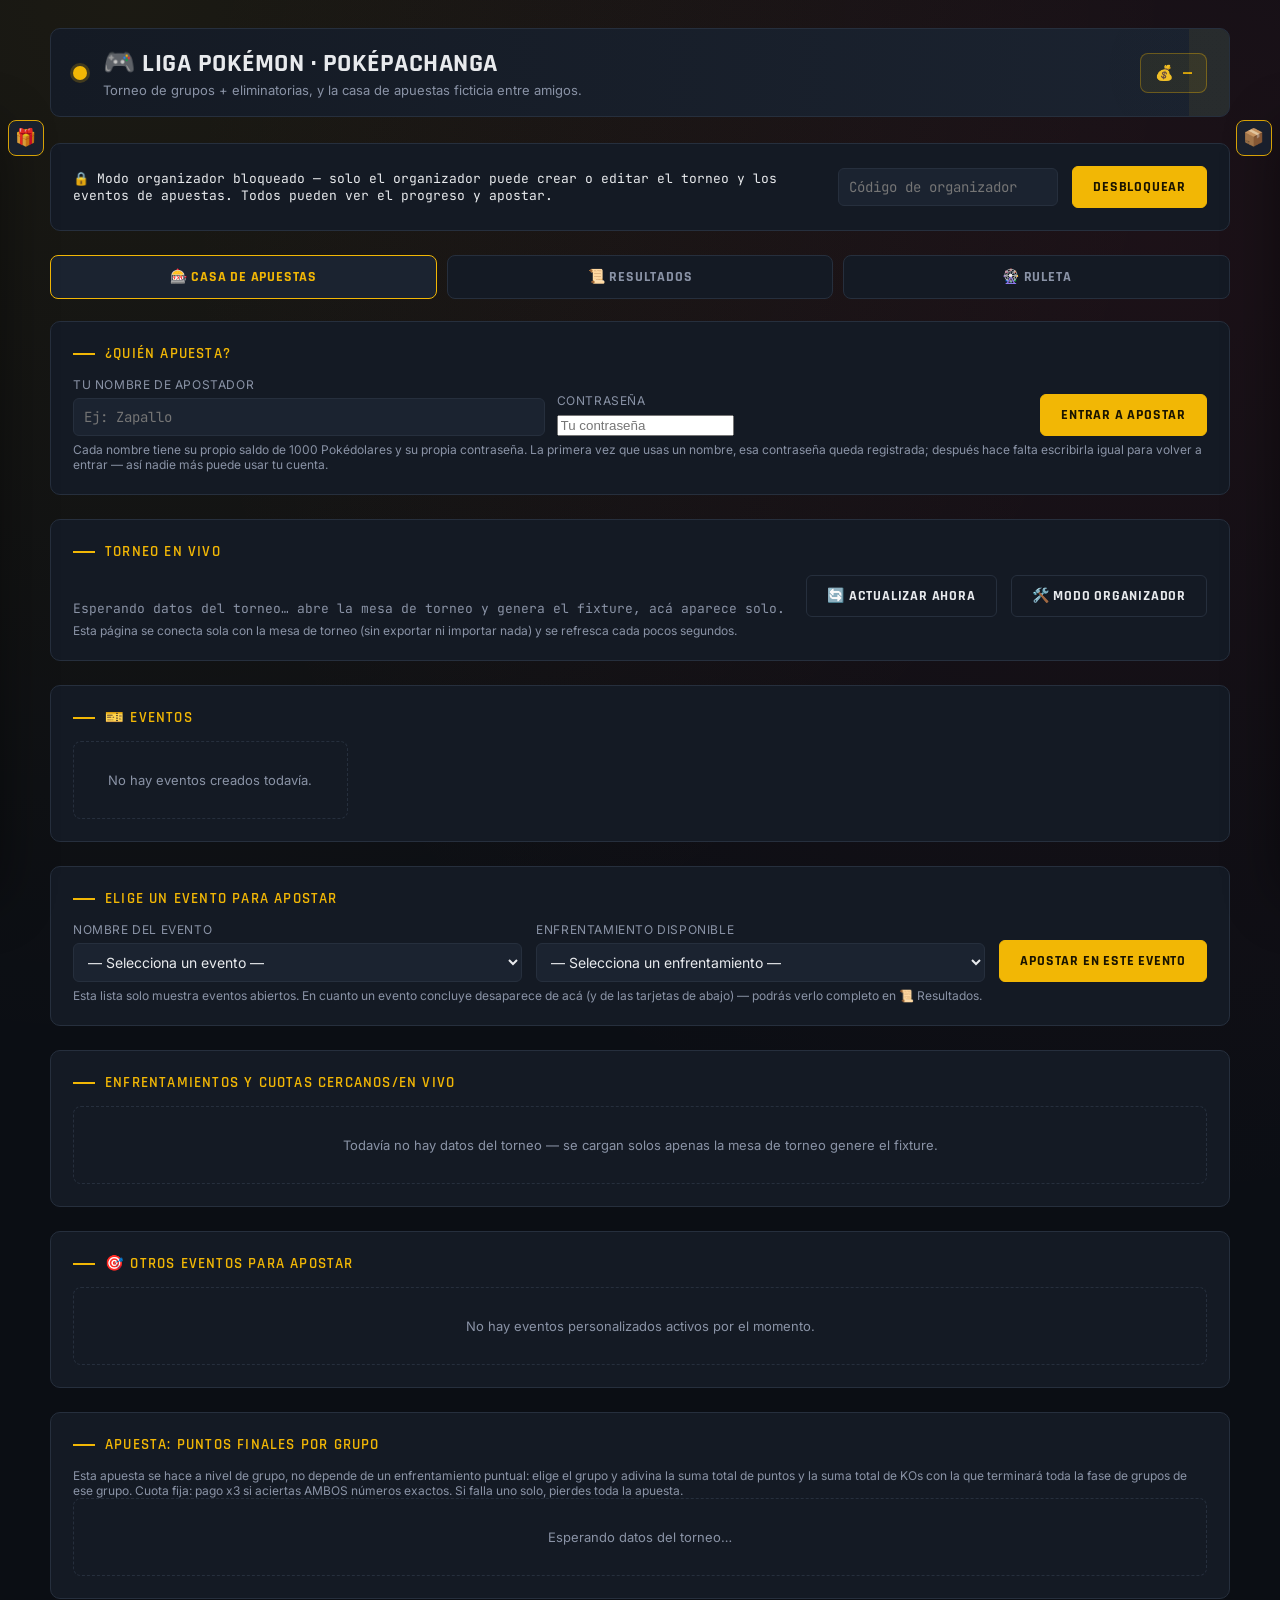
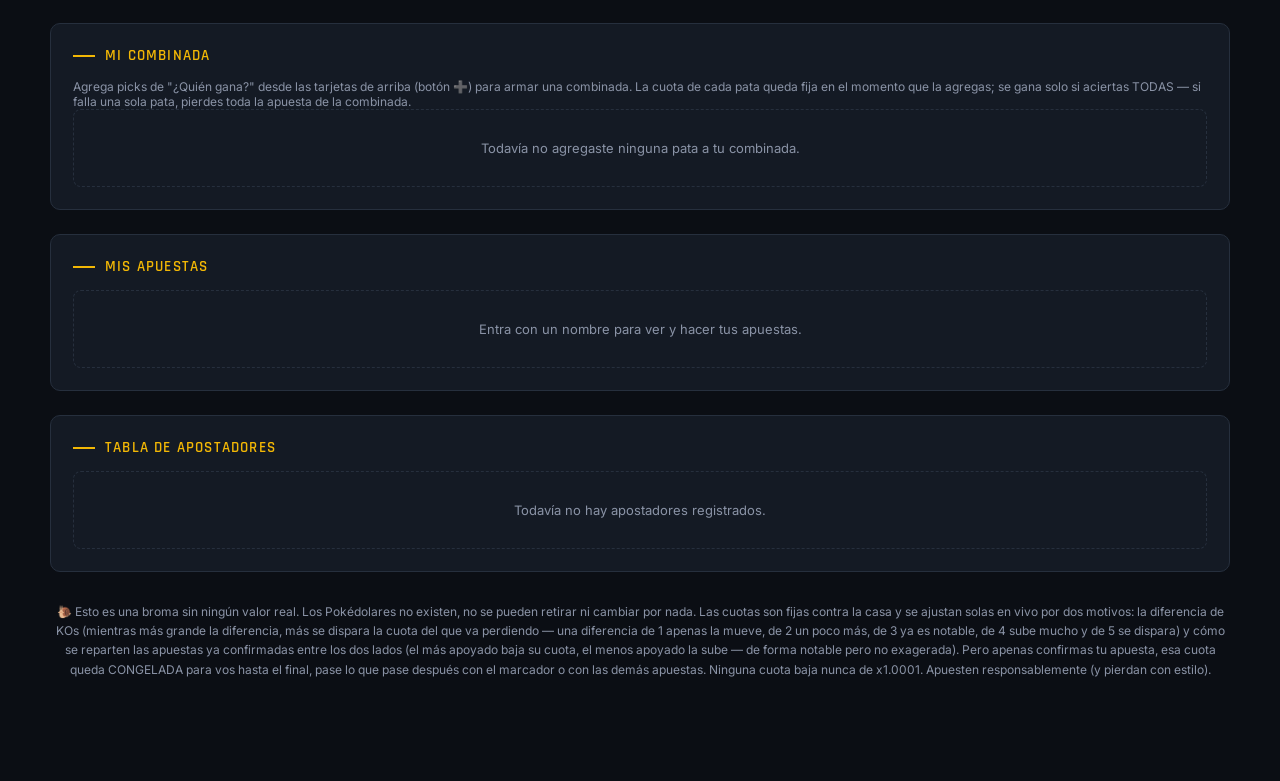
<file: index_v8_fixed.html>
<!DOCTYPE html>
<html lang="es">
<head>
<meta charset="UTF-8">
<meta name="viewport" content="width=device-width, initial-scale=1.0">
<title>Liga Pokémon · Poképachanga</title>
<link rel="preconnect" href="https://fonts.googleapis.com">
<link rel="preconnect" href="https://fonts.gstatic.com" crossorigin>
<link href="https://fonts.googleapis.com/css2?family=Rajdhani:wght@500;600;700&family=Inter:wght@400;500;600&family=JetBrains+Mono:wght@400;500;700&display=swap" rel="stylesheet">
<style>
  :root{
    --bg: #0B0E14;
    --panel: #141A24;
    --panel-2: #1B2330;
    --line: #262F3D;
    --text: #E8EAED;
    --muted: #8A93A6;
    --red: #E63946;
    --red-dim: #7A2229;
    --gold: #F2B705;
    --green: #2ED573;
    --blue: #4C8DFF;
    --purple: #A26BFA;
  }
  *{box-sizing:border-box;}
  html,body{margin:0;padding:0;background:var(--bg);color:var(--text);}
  body{
    font-family:'Inter',sans-serif;
    min-height:100vh;
    background:
      radial-gradient(circle at 10% 0%, rgba(242,183,5,0.07), transparent 40%),
      radial-gradient(circle at 90% 10%, rgba(230,57,70,0.08), transparent 40%),
      var(--bg);
    padding:28px 20px 90px;
  }
  .wrap{max-width:1180px;margin:0 auto;}

  .banner-local{
    background:rgba(230,57,70,0.1); border:1px solid var(--red-dim);
    color:#ffb3b8; font-size:12.5px; padding:10px 14px; border-radius:8px;
    margin-bottom:18px; line-height:1.5;
  }

  .stadium-bar{
    display:flex;align-items:center;gap:16px; flex-wrap:wrap;
    padding:18px 22px;
    background:linear-gradient(90deg, var(--panel), var(--panel-2));
    border:1px solid var(--line);
    border-radius:10px;
    margin-bottom:26px;
    position:relative;
    overflow:hidden;
  }
  .stadium-bar::after{
    content:"";
    position:absolute; right:-40px; top:-40px;
    width:160px;height:160px;border-radius:50%;
    background: conic-gradient(var(--gold) 0 50%, var(--panel) 50% 100%);
    opacity:0.06;
  }
  .ball-dot{
    width:14px;height:14px;border-radius:50%;
    background:var(--gold);
    box-shadow:0 0 0 3px rgba(242,183,5,0.2);
    flex-shrink:0;
  }
  .stadium-bar h1{
    font-family:'Rajdhani',sans-serif;
    font-weight:700;
    font-size:26px;
    letter-spacing:0.5px;
    margin:0;
    text-transform:uppercase;
  }
  .stadium-bar p{
    margin:2px 0 0;
    color:var(--muted);
    font-size:13px;
  }
  .wallet-chip{
    font-family:'JetBrains Mono',monospace;
    font-weight:700;
    font-size:15px;
    color:var(--gold);
    background:rgba(242,183,5,0.08);
    border:1px solid rgba(242,183,5,0.35);
    padding:9px 14px;
    border-radius:8px;
    white-space:nowrap;
  }
  .who-chip{
    font-family:'JetBrains Mono',monospace;
    font-size:12px; color:var(--muted);
    display:flex; align-items:center; gap:8px;
  }
  .who-chip button{padding:5px 10px; font-size:10px;}

  h2.section-title{
    font-family:'Rajdhani',sans-serif;
    font-weight:600;
    text-transform:uppercase;
    letter-spacing:1.2px;
    font-size:15px;
    color:var(--gold);
    margin:0 0 14px;
    display:flex; align-items:center; gap:10px;
  }
  h2.section-title::before{
    content:"";
    width:22px;height:2px;background:var(--gold);
    display:inline-block;
  }
  h3.group-title{
    font-family:'Rajdhani',sans-serif;
    font-weight:700;
    text-transform:uppercase;
    letter-spacing:0.8px;
    font-size:14px;
    color:var(--blue);
    margin:22px 0 10px;
    padding-top:14px;
    border-top:1px dashed var(--line);
  }
  h3.group-title:first-of-type{border-top:none; padding-top:0; margin-top:0;}

  .panel{
    background:var(--panel);
    border:1px solid var(--line);
    border-radius:10px;
    padding:22px;
    margin-bottom:24px;
  }

  .hint{font-size:12px; color:var(--muted); margin:6px 0 0;}
  .disclaimer{
    font-size:12px; color:var(--muted); text-align:center;
    margin-top:30px; line-height:1.6;
  }

  button{
    font-family:'Rajdhani',sans-serif;
    font-weight:700;
    text-transform:uppercase;
    letter-spacing:0.8px;
    font-size:14px;
    padding:11px 20px;
    border-radius:6px;
    border:1px solid var(--gold);
    background:var(--gold);
    color:#1a1400;
    cursor:pointer;
    transition:transform .08s ease, background .15s ease;
  }
  button:hover{background:#ffcb2e;}
  button:active{transform:scale(0.97);}
  button.secondary{
    background:transparent;
    border:1px solid var(--line);
    color:var(--text);
  }
  button.secondary:hover{border-color:var(--gold); color:var(--gold); background:transparent;}
  button.danger{border-color:var(--red); background:transparent; color:var(--red);}
  button.danger:hover{background:rgba(230,57,70,0.1);}
  button:disabled{opacity:0.35; cursor:not-allowed;}

  input[type=number], input[type=file], input[type=text], input[type=datetime-local]{
    width:100%;
    background:var(--panel-2);
    border:1px solid var(--line);
    color:var(--text);
    padding:9px 10px;
    border-radius:6px;
    font-family:'JetBrains Mono', monospace;
    font-size:14px;
  }
  input:focus{outline:none; border-color:var(--gold);}
  select{
    width:100%;
    background:var(--panel-2);
    border:1px solid var(--line);
    color:var(--text);
    padding:9px 10px;
    border-radius:6px;
    font-family:'Inter',sans-serif;
    font-size:14px;
  }
  label{
    font-size:12px;
    color:var(--muted);
    text-transform:uppercase;
    letter-spacing:0.6px;
    display:block;
    margin-bottom:6px;
  }

  .import-row{display:flex; gap:14px; align-items:flex-end; flex-wrap:wrap;}
  .import-row > div:first-child{flex:1; min-width:220px;}
  .import-status{
    margin-top:12px; font-size:13px; color:var(--muted);
    font-family:'JetBrains Mono',monospace;
  }
  .import-status.ok{color:var(--green);}

  .empty-state{
    color:var(--muted); font-size:13px; text-align:center;
    padding:30px 10px; border:1px dashed var(--line); border-radius:8px;
  }

  .name-gate{
    display:flex; gap:12px; align-items:flex-end; flex-wrap:wrap;
  }
  .name-gate > div{flex:1; min-width:180px;}

  .cards-grid{
    display:grid;
    grid-template-columns:repeat(auto-fill, minmax(250px,1fr));
    gap:12px;
  }
  .match-card{
    background:var(--panel-2);
    border:1px solid var(--line);
    border-radius:8px;
    padding:14px;
    cursor:pointer;
    transition:border-color .12s ease, transform .08s ease;
    position:relative;
  }
  .match-card:hover{border-color:var(--gold); transform:translateY(-2px);}
  .match-card.done{cursor:default; opacity:0.55;}
  .match-card.done:hover{border-color:var(--line); transform:none;}
  .match-card.is-live{border-color:var(--red);}
  .match-card.is-live:hover{border-color:var(--red);}
  @keyframes liveDotPulse{0%{opacity:1;}50%{opacity:0.3;}100%{opacity:1;}}
  .live-badge{
    display:inline-flex; align-items:center; gap:5px;
    color:var(--red); font-weight:700;
  }
  .live-badge::before{
    content:""; width:7px;height:7px;border-radius:50%;
    background:var(--red); animation:liveDotPulse 1.1s ease-in-out infinite;
  }
  .live-score-line{
    font-family:'JetBrains Mono',monospace; font-size:12.5px;
    color:var(--text); margin-top:6px; font-weight:600;
  }
  .match-status-buttons{display:flex; gap:6px; margin-top:6px;}
  .match-status-buttons button{padding:5px 9px; font-size:10.5px;}
  .match-card .tag{
    font-family:'JetBrains Mono',monospace;
    font-size:10px; color:var(--muted); text-transform:uppercase;
    letter-spacing:0.6px; margin-bottom:8px;
    display:flex; justify-content:space-between; gap:6px;
  }
  .match-card .vs-line{
    display:flex; align-items:center; justify-content:space-between;
    font-weight:600; font-size:14px; gap:8px;
  }
  .match-card .vs-line span.pn{overflow:hidden; text-overflow:ellipsis; white-space:nowrap; max-width:42%;}
  .match-card .vs-sep{color:var(--muted); font-size:11px; font-family:'Rajdhani',sans-serif; font-weight:700;}
  .odds-row{
    display:flex; justify-content:space-between; margin-top:10px;
    font-family:'JetBrains Mono',monospace; font-size:12px;
  }
  .odds-chip{
    background:rgba(242,183,5,0.1); border:1px solid rgba(242,183,5,0.3);
    color:var(--gold); padding:3px 8px; border-radius:5px;
  }
  .pool-line{font-size:10.5px; color:var(--muted); margin-top:6px; font-family:'JetBrains Mono',monospace;}
  .result-line{
    margin-top:10px; font-size:12px; color:var(--green); font-weight:600;
  }

  table.bets, table.board{
    width:100%; border-collapse:collapse; font-size:13px;
  }
  table.bets th, table.board th{
    text-align:left; color:var(--muted); font-family:'Inter',sans-serif;
    text-transform:uppercase; font-size:10px; letter-spacing:0.6px;
    padding:8px 10px; border-bottom:1px solid var(--line);
  }
  table.bets td, table.board td{padding:9px 10px; border-bottom:1px solid var(--line); font-size:13px;}
  .status-pill{
    font-size:11px; font-weight:700; padding:3px 9px; border-radius:20px;
    display:inline-block; text-transform:uppercase; letter-spacing:0.4px;
  }
  .status-pending{background:rgba(76,141,255,0.12); color:var(--blue);}
  .status-won{background:rgba(46,213,115,0.12); color:var(--green);}
  .status-lost{background:rgba(230,57,70,0.12); color:var(--red);}
  .status-refunded{background:rgba(138,147,166,0.15); color:var(--muted);}

  /* MODAL */
  .modal-overlay{
    position:fixed; inset:0; background:rgba(4,6,10,0.72);
    display:none; align-items:center; justify-content:center;
    z-index:100; padding:20px;
  }
  .modal-overlay.open{display:flex;}
  .modal-box{
    background:var(--panel); border:1px solid var(--line); border-radius:12px;
    max-width:480px; width:100%; max-height:88vh; overflow-y:auto;
    padding:24px; position:relative;
  }
  .modal-close{
    position:absolute; top:14px; right:14px;
    background:transparent; border:none; color:var(--muted);
    font-size:20px; padding:2px 8px; border-radius:6px;
  }
  .modal-close:hover{color:var(--text); background:var(--panel-2);}
  .modal-title{
    font-family:'Rajdhani',sans-serif; font-weight:700; font-size:22px;
    margin:0 0 2px; padding-right:30px;
  }
  .modal-sub{color:var(--muted); font-size:12px; margin:0 0 18px;}

  .bet-tabs{display:flex; gap:8px; margin-bottom:16px; flex-wrap:wrap;}
  .bet-tab{
    flex:1; min-width:100px; text-align:center; font-size:12px;
    padding:9px 8px;
  }
  .bet-tab.active{border-color:var(--gold); color:var(--gold);}
  .bet-tab:disabled{opacity:0.3;}

  .bet-form{display:none;}
  .bet-form.active{display:block;}
  .bet-form .field{margin-bottom:14px;}
  .winner-pick{display:flex; gap:10px; margin-bottom:14px; flex-wrap:wrap;}
  .winner-pick button{flex:1; padding:12px 8px; font-size:12px; min-width:100px;}
  .winner-pick button.picked{background:var(--gold); color:#1a1400; border-color:var(--gold);}
  .winner-pick button:not(.picked){background:transparent; color:var(--text);}
  .payout-preview{
    font-family:'JetBrains Mono',monospace; font-size:12.5px; color:var(--gold);
    background:rgba(242,183,5,0.06); border:1px solid rgba(242,183,5,0.2);
    padding:8px 10px; border-radius:6px; margin-bottom:14px; line-height:1.5;
  }
  .note-box{
    font-size:12px; color:var(--muted); background:var(--panel-2);
    border:1px solid var(--line); border-radius:6px; padding:10px 12px;
    margin-bottom:14px;
  }
  @media (max-width:640px){
    .stadium-bar{flex-wrap:wrap;}
  }

  /* ---------- TAB NAV ---------- */
  .tab-nav{display:flex; gap:10px; margin-bottom:22px; flex-wrap:wrap;}
  .tab-btn{
    flex:1;
    font-family:'Rajdhani',sans-serif; font-weight:700; text-transform:uppercase;
    letter-spacing:0.8px; font-size:14px; padding:12px 16px; border-radius:8px;
    border:1px solid var(--line); background:var(--panel); color:var(--muted);
    cursor:pointer; transition:border-color .12s ease, color .12s ease;
    min-width:130px;
  }
  .tab-btn.active{border-color:var(--gold); color:var(--gold); background:var(--panel-2);}
  .subtab-btn.active{border-color:var(--blue); color:var(--blue); background:var(--panel-2);}
  .view{display:none;}
  .view.active{display:block;}

  /* ---------- ORGANIZER GATE ---------- */
  #panelOrgGate .import-row{align-items:center;}
  #orgStatus{font-size:13px; font-family:'JetBrains Mono',monospace;}
  #orgCodeInput{max-width:220px;}

  /* hidden unless body.is-admin */
  .admin-only-block{display:none;}
  body.is-admin .admin-only-block{display:block;}
  .row-inline.admin-only-block{display:none;}
  body.is-admin .row-inline.admin-only-block{display:flex;}

  /* ---------- TORNEO: config / names / fixture ---------- */
  .grid-config{
    display:grid;
    grid-template-columns:repeat(auto-fit, minmax(180px,1fr));
    gap:16px;
    margin-bottom:18px;
  }
  .checkbox-row{
    display:flex; align-items:center; gap:8px;
    padding:9px 0 0;
  }
  .checkbox-row input[type=checkbox]{width:16px; height:16px; accent-color:var(--gold);}
  .checkbox-row label{margin:0; text-transform:none; font-size:13px; color:var(--text);}

  .wheel-stage{position:relative; display:flex; justify-content:center;}
  .wheel-pointer{
    position:absolute; top:-8px; left:50%; transform:translateX(-50%);
    font-size:26px; color:var(--gold); z-index:2;
    filter:drop-shadow(0 2px 3px rgba(0,0,0,0.6));
  }
  #nameWheelSvg{transition:transform 4.2s cubic-bezier(.13,.66,.14,1);}
  .name-chip{
    background:var(--panel-2); border:1px solid var(--line); border-radius:20px;
    padding:6px 6px 6px 14px; font-size:13px; display:flex; align-items:center; gap:8px;
  }
  .name-chip button{padding:2px 9px; font-size:10px; border-radius:12px;}
  .slot-display{
    font-family:'JetBrains Mono',monospace; font-weight:700; font-size:44px;
    text-align:center; letter-spacing:6px; color:var(--gold);
    background:var(--panel-2); border:1px solid var(--line); border-radius:10px;
    padding:22px 10px;
  }

  .prize-stage{
    background:var(--panel-2); border:1px solid var(--line); border-radius:10px;
    padding:34px 16px; text-align:center;
  }
  .prize-name{
    font-family:'Rajdhani',sans-serif; font-weight:700; font-size:34px;
    letter-spacing:0.5px; color:var(--text); line-height:1.15; word-break:break-word;
  }
  .prize-category{
    font-family:'JetBrains Mono',monospace; font-weight:700; font-size:13px;
    text-transform:uppercase; letter-spacing:0.8px; margin-top:10px;
    display:inline-block; padding:4px 12px; border-radius:20px;
  }
  .prize-stage.is-spinning .prize-name{opacity:0.5;}
  .prize-decision{display:flex;}
  .prize-jackpot .prize-name{
    background:linear-gradient(90deg, var(--gold), #ff8c42, var(--red), var(--purple), var(--blue), var(--gold));
    background-size:300% auto;
    -webkit-background-clip:text; background-clip:text; color:transparent;
    animation:jackpotShine 2.2s linear infinite;
  }
  @keyframes jackpotShine{ to{ background-position:300% center; } }
  .history-table{width:100%; border-collapse:collapse; font-size:12.5px;}
  .history-table th, .history-table td{
    padding:8px 9px; border-bottom:1px solid var(--line); text-align:left;
  }
  .history-table th{
    color:var(--muted); text-transform:uppercase; font-size:10.5px; letter-spacing:0.6px;
  }

  .name-card{
    background:var(--panel-2);
    border:1px solid var(--line);
    border-radius:8px;
    padding:10px;
    display:flex;
    flex-direction:column;
    gap:6px;
  }
  .names-grid{
    display:grid;
    grid-template-columns:repeat(auto-fill, minmax(190px,1fr));
    gap:10px;
    margin-bottom:18px;
  }
  .name-card input{font-family:'Inter',sans-serif;}
  .name-card select{font-size:12px; padding:6px 8px;}

  .match-row{
    display:grid;
    grid-template-columns: 30px 1fr 90px 24px 90px 1fr 140px;
    align-items:center;
    gap:10px;
    padding:10px 8px;
    border-bottom:1px solid var(--line);
    font-size:14px;
  }
  .match-row:last-child{border-bottom:none;}
  .match-row .rnd{
    font-family:'JetBrains Mono',monospace;
    color:var(--muted);
    font-size:11px;
  }
  .match-row .pname{
    font-weight:600;
    text-align:right;
    overflow:hidden;text-overflow:ellipsis; white-space:nowrap;
  }
  .match-row .pname.left-name{text-align:left;}
  .vs{
    text-align:center;color:var(--muted);font-family:'Rajdhani',sans-serif;font-weight:700;
  }
  .match-row input[type=number]{padding:6px 4px; text-align:center;}
  .match-status{
    font-size:11px;
    text-align:right;
    color:var(--muted);
  }
  .match-status.done{color:var(--green); font-weight:600;}

  /* ---------- TORNEO: standings ---------- */
  table.standings{
    width:100%;
    border-collapse:collapse;
    font-family:'JetBrains Mono', monospace;
    font-size:13px;
    margin-bottom:6px;
  }
  table.standings th{
    text-align:left;
    color:var(--muted);
    font-family:'Inter',sans-serif;
    text-transform:uppercase;
    font-size:11px;
    letter-spacing:0.6px;
    padding:8px 10px;
    border-bottom:1px solid var(--line);
  }
  table.standings td{
    padding:9px 10px;
    border-bottom:1px solid var(--line);
  }
  tr.rank-1 td:first-child{color:var(--gold);}
  tr.qualified{background:rgba(46,213,115,0.06);}
  .rank-badge{
    display:inline-flex; align-items:center; justify-content:center;
    width:22px;height:22px;border-radius:50%;
    background:var(--panel-2);
    font-size:12px; font-weight:700;
    border:1px solid var(--line);
  }
  tr.rank-1 .rank-badge{border-color:var(--gold); color:var(--gold);}
  tr.rank-2 .rank-badge{border-color:#c7cad1; color:#c7cad1;}
  td.name-cell{font-family:'Inter',sans-serif; font-weight:600;}
  .diff-pos{color:var(--green);}
  .diff-neg{color:var(--red);}

  /* ---------- TORNEO: bracket ---------- */
  .bracket-scroll{overflow-x:auto; padding-bottom:10px;}
  .bracket{
    display:flex;
    gap:46px;
    min-width:max-content;
    padding:10px 4px 20px;
  }
  .round-col{
    display:flex;
    flex-direction:column;
    justify-content:center;
    gap:22px;
    position:relative;
  }
  .round-label{
    text-align:center;
    color:var(--muted);
    font-family:'Rajdhani',sans-serif;
    text-transform:uppercase;
    letter-spacing:1px;
    font-size:12px;
    margin-bottom:8px;
  }
  .bracket-match{
    background:var(--panel-2);
    border:1px solid var(--line);
    border-radius:8px;
    width:190px;
    position:relative;
  }
  .bracket-slot{
    display:flex;
    align-items:center;
    justify-content:space-between;
    padding:9px 10px;
    font-size:13px;
    font-weight:600;
    cursor:pointer;
    border-bottom:1px solid var(--line);
  }
  .bracket-slot:last-child{border-bottom:none;}
  .bracket-slot:hover{background:rgba(242,183,5,0.08);}
  .bracket-slot.winner{color:var(--green);}
  .bracket-slot.loser{color:var(--muted); text-decoration:line-through; text-decoration-color:var(--red-dim);}
  .bracket-slot.empty{color:var(--muted); cursor:default; font-style:italic; font-weight:400;}
  .champion-box{
    display:flex; align-items:center; justify-content:center;
    flex-direction:column; gap:6px;
  }
  .champion-box .crown{font-size:26px;}
  .champion-name{
    font-family:'Rajdhani',sans-serif;
    font-weight:700;
    font-size:20px;
    color:var(--gold);
    text-align:center;
  }
  .third-place-box{border-color:var(--purple) !important;}

  .combat-counter{
    display:inline-block;
    font-family:'JetBrains Mono',monospace;
    font-size:12px;
    color:var(--gold);
    background:rgba(242,183,5,0.08);
    border:1px solid rgba(242,183,5,0.3);
    padding:4px 10px;
    border-radius:6px;
    margin-top:10px;
  }
  .row-inline{display:flex; gap:14px; align-items:flex-end; flex-wrap:wrap;}
  .row-inline > div{flex:1; min-width:160px;}

  @media (max-width:640px){
    .match-row{grid-template-columns: 24px 1fr 70px 18px 70px 1fr; grid-template-areas: none;}
    .match-status{grid-column:1/-1; text-align:left; margin-top:4px;}
  }

  .daily-wheel-wrap{position:relative;max-width:390px;margin:0 auto;}
  .daily-wheel{width:330px;height:330px;max-width:86vw;max-height:86vw;border-radius:50%;margin:0 auto;position:relative;border:8px solid var(--panel-2);box-shadow:0 0 0 2px var(--gold),0 18px 50px rgba(0,0,0,.35);transition:transform 4.5s cubic-bezier(.12,.68,.1,1);overflow:hidden;}
  .daily-wheel-center{position:absolute;left:50%;top:50%;transform:translate(-50%,-50%);width:82px;height:82px;border-radius:50%;display:flex;align-items:center;justify-content:center;background:var(--panel);border:4px solid var(--gold);font-family:'Rajdhani';font-weight:700;color:var(--gold);z-index:4;}
  .daily-slice-label{position:absolute;left:50%;top:50%;width:47%;transform-origin:0 0;font:700 10px 'Rajdhani';text-align:right;padding-right:12px;color:white;text-shadow:0 1px 3px #000;z-index:3;white-space:nowrap;overflow:hidden;text-overflow:ellipsis;}


  .reward-drawer{
    position:fixed; top:110px; bottom:20px; width:330px; max-width:88vw;
    background:var(--panel); border:1px solid var(--line); z-index:180;
    box-shadow:0 18px 55px rgba(0,0,0,.45); transition:transform .25s ease;
    overflow:auto; padding:18px;
  }
  .reward-drawer.left{left:0; transform:translateX(-100%); border-radius:0 12px 12px 0;}
  .reward-drawer.right{right:0; transform:translateX(100%); border-radius:12px 0 0 12px;}
  .reward-drawer.open{transform:translateX(0);}
  .drawer-toggle{
    position:fixed; top:120px; z-index:181;
    width:36px; height:36px; padding:0;
    display:flex; align-items:center; justify-content:center;
    font-size:17px; line-height:1;
    background:var(--panel-2); border:1px solid var(--gold); color:var(--gold);
    border-radius:8px; opacity:.88;
  }
  .drawer-toggle:hover{opacity:1; transform:scale(1.04);}
  .drawer-toggle.left{left:8px;}
  .drawer-toggle.right{right:8px;}
  .reward-item{
    background:var(--panel-2); border:1px solid var(--line); border-radius:8px;
    padding:12px; margin-bottom:10px;
  }
  .reward-item.claimed{opacity:.6;}

</style>
</head>
<body>

<button type="button" class="drawer-toggle left" id="btnUserRewardsDrawer" title="Mis recompensas" aria-label="Mis recompensas">🎁</button>
<div class="reward-drawer left" id="userRewardsDrawer">
  <button type="button" class="modal-close" id="closeUserRewardsDrawer">✕</button>
  <h2 class="section-title">🎁 Mis recompensas</h2>
  <p class="hint">Puedes solicitar una recompensa pendiente. El organizador confirmará cuál fue entregada.</p>
  <div id="userRewardsList"><div class="empty-state">Inicia sesión para ver tus recompensas.</div></div>
</div>

<button type="button" class="drawer-toggle right admin-only-block" id="btnAdminRewardsDrawer" title="Entregas" aria-label="Entregas">📦</button>
<div class="reward-drawer right" id="adminRewardsDrawer">
  <button type="button" class="modal-close" id="closeAdminRewardsDrawer">✕</button>
  <h2 class="section-title">📦 Entrega de recompensas</h2>
  <p class="hint">Selecciona una cuenta y confirma qué recompensa fue reclamada.</p>
  <div id="adminRewardClaimsList"><div class="empty-state">No hay solicitudes pendientes.</div></div>
</div>

<div class="wrap">


  <div class="stadium-bar">
    <div class="ball-dot"></div>
    <div style="flex:1;">
      <h1>🎮 Liga Pokémon · Poképachanga</h1>
      <p>Torneo de grupos + eliminatorias, y la casa de apuestas ficticia entre amigos.</p>
    </div>
    <div class="who-chip" id="whoChip"></div>
    <div class="wallet-chip" id="walletChip">💰 —</div>
  </div>

  <!-- ORGANIZER GATE (compartido: solo el organizador puede crear/editar el torneo y los eventos de apuestas) -->
  <div class="panel" id="panelOrgGate">
    <div class="import-row">
      <div style="flex:1;">
        <div id="orgStatus">🔒 Modo organizador bloqueado — solo el organizador puede crear o editar el torneo y los eventos de apuestas. Todos pueden ver el progreso y apostar.</div>
      </div>
      <input type="text" id="orgCodeInput" placeholder="Código de organizador">
      <button id="btnOrgUnlock">Desbloquear</button>
    </div>
  </div>

  <!-- TAB NAV -->
  <div class="tab-nav">
    <button type="button" class="tab-btn admin-only-block" data-view="torneo">🎪 Evento</button>
    <button type="button" class="tab-btn active" data-view="casino">🎰 Casa de Apuestas</button>
    <button type="button" class="tab-btn" data-view="resultados">📜 Resultados</button>
    <button type="button" class="tab-btn admin-only-block" data-view="bloqueos">🚫 Bloqueos</button>
    <button type="button" class="tab-btn admin-only-block" data-view="cuentas">👥 Cuentas</button>
    <button type="button" class="tab-btn admin-only-block" data-view="creditos">💳 Créditos</button>
    <button type="button" class="tab-btn" data-view="ruleta">🎡 Ruleta</button>
  </div>

  <div id="view-torneo" class="view">
  <div id="torneoLockedMsg" class="panel" style="display:none;">
    <h2 class="section-title">🎪 Evento</h2>
    <div class="empty-state">🔒 Todavía no hay ningún evento creado. Solo el organizador puede crearlo — desbloquea el "Modo organizador" arriba para empezar.</div>
  </div>


  <div class="panel admin-only-block" id="panelTournamentManager" style="display:none;">
    <h2 class="section-title">🏆 Torneos guardados</h2>
    <div class="row-inline">
      <div style="flex:2;">
        <label>Torneo actual</label>
        <select id="tournamentSelector"><option value="">— Ningún torneo —</option></select>
      </div>
      <div style="flex:2;">
        <label>Nombre del nuevo torneo</label>
        <input type="text" id="newTournamentName" placeholder="Ej: Copa Poképachanga II">
      </div>
      <button type="button" id="btnCreateTournament">➕ Crear torneo</button>
      <button type="button" class="secondary" id="btnSaveTournament">💾 Guardar actual</button>
      <button type="button" class="secondary danger" id="btnDeleteTournament">🗑️ Eliminar</button>
    </div>
    <p class="hint">Puedes guardar varios torneos y cambiar entre ellos. Solo el torneo seleccionado se muestra como torneo activo en la Casa de Apuestas.</p>
    <div id="tournamentManagerStatus" class="import-status"></div>
  </div>

  <!-- TIPO DE EVENTO (solo organizador) -->
  <div class="panel admin-only-block" id="panel-event-type" style="display:none;">
    <h2 class="section-title">🎪 Tipo de evento</h2>
    <p class="hint" style="margin-bottom:14px;">Elige qué tipo de evento quieres armar. "Torneo" habilita toda la configuración de grupos y eliminatorias de abajo. "1 vs 1" y "Encuesta" son eventos rápidos y livianos que aparecen listados en la Casa de Apuestas.</p>
    <div class="row-inline">
      <div>
        <label>Tipo de evento</label>
        <select id="simpleEventType">
          <option value="torneo">🏆 Torneo</option>
          <option value="1v1">⚔️ 1 vs 1 / 2 vs 2</option>
          <option value="encuesta">🗳️ Encuesta</option>
        </select>
      </div>
      <div style="flex:2;">
        <label id="simpleEventNameLabel">Nombre del evento</label>
        <input type="text" id="simpleEventName" placeholder="Ej: Torneo de verano">
      </div>
    </div>
    <div id="simpleEventFields" style="margin:14px 0; display:flex; flex-direction:column; gap:10px;"></div>
    <button type="button" id="btnCreateSimpleEvent">Crear evento</button>

    <h3 class="group-title" style="color:var(--blue);">Eventos creados</h3>
    <div id="simpleEventsAdminList"><div class="empty-state">Todavía no creaste ningún evento acá.</div></div>
  </div>

  <div id="torneoSyncRow" class="panel">
    <div class="import-row">
      <div style="flex:1;">
        <div id="syncBadge" style="font-size:13px; font-family:'JetBrains Mono',monospace; color:var(--muted);">🔄 Sincronizando con la Casa de Apuestas…</div>
      </div>
      <button id="btnExportBetting" class="secondary" style="white-space:nowrap;" title="Respaldo manual opcional: descarga un .json con el estado actual del torneo.">📤 Descargar respaldo .json</button>
    </div>
  </div>

  <!-- CONFIG (solo organizador) -->
  <div class="panel admin-only-block" id="panel-config" style="display:none;">
    <h2 class="section-title">1 · Configuración del torneo</h2>
    <div class="grid-config">
      <div>
        <label>Cantidad de participantes</label>
        <input type="number" id="numParticipants" min="2" max="32" value="8">
      </div>
      <div>
        <label>Número de grupos</label>
        <input type="number" id="numGroups" min="1" max="8" value="2">
      </div>
      <div>
        <label>Puntos por victoria</label>
        <input type="number" id="pointsWin" min="0" value="3">
      </div>
      <div>
        <label>Puntos por empate (si aplica)</label>
        <input type="number" id="pointsDraw" min="0" value="1">
      </div>

      <div>
        <label>Formato del torneo</label>
        <select id="tournamentFormat">
          <option value="1v1">1 vs 1</option>
          <option value="2v2">2 vs 2 (equipos de dos)</option>
          <option value="1v1-double">1 vs 1 doble (ida y vuelta)</option>
        </select>
      </div>

      <div>
        <label>¿Permitir empates?</label>
        <select id="allowDraw">
          <option value="no">No (Pokémon sin empate)</option>
          <option value="si">Sí</option>
        </select>
      </div>
    </div>
    <button id="btnGenNames">Generar campos de nombres</button>

    <div class="names-grid" id="namesGrid" style="margin-top:18px;"></div>
    <button type="button" id="btnSuggestOrder" class="secondary" style="display:none; margin-top:10px;" title="Usa el puntaje oculto (ranking) de cada mote ya escrito para reordenarlos y repartirlos parejo entre los grupos.">🔀 Sugerir orden y grupos según ranking</button>
    <p class="hint" id="suggestOrderHint" style="display:none;">Escribe los motes (autocompletan si ya tienen historial) y luego usa el botón de arriba para repartirlos parejo entre los grupos según su puntaje oculto actual. Podés seguir editando el resultado a mano.</p>
    <button id="btnGenFixture" style="display:none;">Generar fase de grupos</button>
    <p class="hint">Cada jugador queda asignado a un grupo (puedes cambiarlo con el selector de cada tarjeta). Dentro de cada grupo se juega todos-contra-todos.</p>
  </div>

  <!-- FIXTURE / MATCHES -->
  <div class="panel" id="panel-fixture" style="display:none;">
    <h2 class="section-title">2 · Partidas de fase de grupos</h2>
    <div id="matchesList"></div>
    <p class="hint admin-only-block" id="fixtureAdminHint">Como organizador, escribe los KOs de cada jugador para cerrar el partido.</p>
  </div>

  <!-- STANDINGS -->
  <div class="panel" id="panel-standings" style="display:none;">
    <h2 class="section-title">3 · Tablas de clasificación por grupo</h2>
    <p class="hint" style="margin-bottom:14px;">Criterio de desempate en este orden: puntos → resultado entre los empatados (enfrentamiento directo) → diferencia de KOs → KOs a favor → alfabético.</p>
    <div id="standingsContainer"></div>

    <div class="row-inline admin-only-block" id="standingsAdminRow" style="margin-top:22px;">
      <div>
        <label>Clasifican por grupo</label>
        <input type="number" id="perGroupQualify" min="1" value="2">
      </div>
      <div class="checkbox-row" style="margin-top:20px;">
        <input type="checkbox" id="includeThirdPlace" checked>
        <label for="includeThirdPlace">Incluir partido por el 3er puesto</label>
      </div>
      <div class="checkbox-row" style="margin-top:20px;">
        <input type="checkbox" id="includeRepechage">
        <label for="includeRepechage">Repechaje: el primero fuera de clasificación de cada grupo pelea por un cupo extra</label>
      </div>
    </div>
    <div id="qualifyHint" class="hint"></div>
  </div>

  <!-- REPECHAGE -->
  <div class="panel" id="panel-repechage" style="display:none;">
    <h2 class="section-title">3.5 · Repechaje (última oportunidad)</h2>
    <p class="hint" style="margin-bottom:14px;">Cuando el número de participantes es impar o no cierra perfecto, el primero que queda fuera de clasificación en cada grupo se enfrenta acá. El ganador se cuela como clasificado extra a las eliminatorias.</p>
    <div id="repechagePickers" style="margin-bottom:14px;"></div>
    <div id="repechageMatch"></div>
  </div>

  <!-- GENERATE BRACKET (solo organizador) -->
  <div class="panel admin-only-block" id="panel-generate-bracket" style="display:none;">
    <button type="button" id="btnGenBracket">Generar cruces / eliminatorias</button><div id="bracketGenerationStatus" class="import-status" style="margin-top:10px;"></div>
  </div>

  <!-- BRACKET -->
  <div class="panel" id="panel-bracket" style="display:none;">
    <h2 class="section-title">4 · Eliminatorias</h2>
    <div class="bracket-scroll">
      <div class="bracket" id="bracketContainer"></div>
    </div>
    <div id="thirdPlaceContainer"></div>
  </div>
  </div>

  <div id="view-casino" class="view active">
  <!-- NAME GATE -->
  <div class="panel" id="panelNameGate" style="display:none;">
    <h2 class="section-title">¿Quién apuesta?</h2>
    <div class="name-gate">
      <div>
        <label>Tu nombre de apostador</label>
        <input type="text" id="nameInput" placeholder="Ej: Zapallo">
      </div>
      <div>
        <label>Contraseña</label>
        <input type="password" id="passInput" placeholder="Tu contraseña">
      </div>
      <button id="btnEnter">Entrar a apostar</button>
    </div>
    <p class="hint">Cada nombre tiene su propio saldo de 1000 Pokédolares y su propia contraseña. La primera vez que usas un nombre, esa contraseña queda registrada; después hace falta escribirla igual para volver a entrar — así nadie más puede usar tu cuenta.</p>
  </div>


  <div class="panel" id="panelChangePassword" style="display:none;">
    <h2 class="section-title">🔐 Cambiar mi contraseña</h2>
    <div class="row-inline">
      <div><label>Contraseña actual</label><input type="password" id="currentPasswordInput"></div>
      <div><label>Nueva contraseña</label><input type="password" id="newPasswordInput"></div>
      <div><label>Repetir nueva contraseña</label><input type="password" id="repeatPasswordInput"></div>
      <button type="button" id="btnChangeOwnPassword">Cambiar contraseña</button>
    </div>
    <p class="hint">La nueva contraseña debe tener al menos 8 caracteres.</p>
  </div>

  <!-- SYNC STATUS -->
  <div class="panel">
    <h2 class="section-title">Torneo en vivo</h2>
    <div class="import-row">
      <div style="flex:2;">
        <div class="import-status" id="importStatus">No hay datos del torneo cargados todavía.</div>
      </div>
      <button id="btnRefresh" class="secondary">🔄 Actualizar ahora</button>
      <button id="btnAdminToggle" class="secondary">🛠️ Modo organizador</button>
    </div>
    <p class="hint">Esta página se conecta sola con la mesa de torneo (sin exportar ni importar nada) y se refresca cada pocos segundos.</p>
  </div>

  <!-- ADMIN PANEL (el desbloqueo es el "Modo organizador" compartido, arriba de todo) -->
  <div class="panel" id="panelAdmin" style="display:none;">
    <h2 class="section-title">Panel del organizador</h2>
    <p class="hint">Ajusta acá las cuotas iniciales de "¿Quién gana?" y la línea/cuotas de hándicap de cada cruce sin jugar. Se calculan solas según los resultados de cada jugador (puntos y diferencia de KOs en su grupo) — dejar el campo vacío usa ese valor automático; escribe un número para forzar tu propia cuota. Desde ahí se ajustan solas en vivo según la diferencia de KOs.</p>
    <div id="adminMatches"></div>

    <h3 class="group-title" style="color:var(--gold);">🏆 Cuotas: ¿quién ganará el torneo?</h3>
    <p class="hint">También salen solas de los resultados de cada jugador — dejar vacío usa el valor automático, escribe un número para ajustarlo manualmente.</p>
    <div id="adminChampionOdds"></div>

    <h3 class="group-title" style="color:var(--purple);">Apuesta opcional: tabla completa del grupo</h3>
    <p class="hint">Si la activas, los apostadores podrán armar una lista con TODOS los entrenadores de un grupo, asignando a cada uno los puntos y la diferencia de KOs con la que creen que terminará. Cuota fija: pago x7 si aciertan la lista completa (todos los puntos y todos los diff, para todos los entrenadores del grupo). Si falla uno solo, se pierde toda la apuesta.</p>
    <div class="checkbox-row" style="margin-bottom:6px;">
      <input type="checkbox" id="toggleGroupTableBet">
      <label for="toggleGroupTableBet">Activar apuesta de tabla completa por grupo (cuota 7x)</label>
    </div>

    

    
  </div>

  <!-- CUSTOM EVENTS ADMIN (1v1 / grupal) -->
  <div class="panel admin-only-block" id="panel-custom-admin" style="display:none;">
    <h2 class="section-title">🎯 Crear evento personalizado (1v1 o grupal)</h2>
    <p class="hint" style="margin-bottom:14px;">Crea apuestas fuera del fixture del torneo: un 1v1 directo, o un evento con 2 o más participantes. En modo "un solo ganador" solo uno gana entre todos (como un cruce normal); en modo "marcadores separados" cada participante se resuelve de forma INDEPENDIENTE (por ejemplo, varios retos sueltos al mismo tiempo, cada uno con su propio resultado).</p>
    <div class="row-inline">
      <div><label>Título del evento</label><input type="text" id="customEventTitle" placeholder="Ej: Reto amistoso Ash vs Gary"></div>
      <div>
        <label>Tipo de evento</label>
        <select id="customEventType">
          <option value="1v1">1 vs 1 (un ganador)</option>
          <option value="grupal-unido">Grupal — un solo ganador entre todos</option>
          <option value="grupal-separado">Grupal — marcadores separados (independientes)</option>
        </select>
      </div>
    </div>
    <div id="customContestantsFields" style="margin:14px 0; display:flex; flex-direction:column; gap:10px;"></div>
    <button type="button" id="btnAddCustomContestant" class="secondary">➕ Agregar participante</button>
    <button type="button" id="btnSuggestCustomOdds" class="secondary" title="Solo funciona con exactamente 2 participantes (tipo 1 vs 1): usa el puntaje oculto de cada mote.">🔮 Sugerir cuotas según ranking</button>
    <button type="button" id="btnCreateCustomEvent" style="width:100%; margin-top:14px;">Crear evento</button>

    <h3 class="group-title" style="color:var(--blue);">Eventos personalizados</h3>
    <div id="customEventsAdminList"><div class="empty-state">Todavía no creaste ningún evento personalizado.</div></div>
  </div>

  <!-- EVENTOS (torneo / 1v1 / encuesta, creados desde la pestaña Evento) -->
  <div class="panel" id="panel-simple-events">
    <h2 class="section-title">🎫 Eventos</h2>
    <div id="simpleEventsBoard" class="cards-grid"><div class="empty-state">No hay eventos creados todavía.</div></div>
  </div>

  <!-- EVENT SELECTOR -->
  <div class="panel" id="panel-event-selector">
    <h2 class="section-title">Elige un evento para apostar</h2>
    <div class="row-inline">
      <div style="flex:1;">
        <label>Nombre del evento</label>
        <select id="eventNameSelector"><option value="">— Selecciona un evento —</option></select>
      </div>
      <div style="flex:1;">
        <label>Enfrentamiento disponible</label>
        <select id="eventMatchSelector"><option value="">— Selecciona un enfrentamiento —</option></select>
      </div>
      <button type="button" id="btnOpenSelectedEvent">Apostar en este evento</button>
    </div>
    <p class="hint">Esta lista solo muestra eventos abiertos. En cuanto un evento concluye desaparece de acá (y de las tarjetas de abajo) — podrás verlo completo en 📜 Resultados.</p>
  </div>

  <!-- FIXTURE -->
  <div class="panel">
    <h2 class="section-title">Enfrentamientos y cuotas cercanos/en vivo</h2>
    <div id="fixtureBoard"><div class="empty-state">Conectando con la mesa de torneo…</div></div>
  </div>

  <!-- CHAMPION BET (solo aparece si hay un torneo activo) -->
  <div class="panel" id="panel-champion-bet" style="display:none;">
    <h2 class="section-title">🏆 ¿Quién creen que ganará el torneo?</h2>
    <p class="hint">Cuota fija por jugador, calculada automáticamente según su desempeño en la fase de grupos (el organizador puede ajustarla manualmente). Se paga cuando el torneo corona campeón. La cuota queda fija apenas confirmas tu apuesta.</p>
    <div id="championBetBoard"><div class="empty-state">Esperando datos del torneo…</div></div>
  </div>

  <!-- CUSTOM EVENTS BOARD (para todos) -->
  <div class="panel" id="panel-custom-bets">
    <h2 class="section-title">🎯 Otros eventos para apostar</h2>
    <div id="customEventsBoard"><div class="empty-state">No hay eventos personalizados activos por el momento.</div></div>
  </div>

  <!-- POINTS FINAL BET (por grupo, no por enfrentamiento) -->
  <div class="panel">
    <h2 class="section-title">Apuesta: puntos finales por grupo</h2>
    <p class="hint">Esta apuesta se hace a nivel de grupo, no depende de un enfrentamiento puntual: elige el grupo y adivina la suma total de puntos y la suma total de KOs con la que terminará toda la fase de grupos de ese grupo. Cuota fija: pago x3 si aciertas AMBOS números exactos. Si falla uno solo, pierdes toda la apuesta.</p>
    <div id="pointsBetBoard"><div class="empty-state">Esperando datos del torneo…</div></div>
  </div>

  <!-- GROUP TABLE BET (opcional, el admin la activa o no) -->
  <div class="panel" id="panel-groupTableBet" style="display:none;">
    <h2 class="section-title">Apuesta: tabla completa del grupo</h2>
    <p class="hint">Arma tu propia lista con todos los entrenadores de un grupo: para cada uno, adivina con cuántos puntos y con qué diferencia de KOs terminará la fase de grupos. Cuota fija: pago x7 si aciertas la lista COMPLETA (todos los puntos y todos los diff). Si falla uno solo, pierdes toda la apuesta.</p>
    <div id="groupTableBetBoard"><div class="empty-state">Esperando datos del torneo…</div></div>
  </div>

  <!-- PARLAY SLIP -->
  <div class="panel">
    <h2 class="section-title">Mi combinada</h2>
    <p class="hint">Agrega picks de "¿Quién gana?" desde las tarjetas de arriba (botón ➕) para armar una combinada. La cuota de cada pata queda fija en el momento que la agregas; se gana solo si aciertas TODAS — si falla una sola pata, pierdes toda la apuesta de la combinada.</p>
    <div id="parlayBoard"><div class="empty-state">Todavía no agregaste ninguna pata a tu combinada.</div></div>
  </div>

  <!-- MY BETS -->
  <div class="panel">
    <h2 class="section-title">Mis apuestas</h2>
    <div id="betsBoard"><div class="empty-state">Todavía no hiciste ninguna apuesta.</div></div>
  </div>

  <!-- LEADERBOARD -->
  <div class="panel">
    <h2 class="section-title">Tabla de apostadores</h2>
    <div id="leaderboardBoard"><div class="empty-state">Todavía no hay apostadores registrados.</div></div>
  </div>

  <p class="disclaimer">🐌 Esto es una broma sin ningún valor real. Los Pokédolares no existen, no se pueden retirar ni cambiar por nada. Las cuotas son fijas contra la casa y se ajustan solas en vivo por dos motivos: la diferencia de KOs (mientras más grande la diferencia, más se dispara la cuota del que va perdiendo — una diferencia de 1 apenas la mueve, de 2 un poco más, de 3 ya es notable, de 4 sube mucho y de 5 se dispara) y cómo se reparten las apuestas ya confirmadas entre los dos lados (el más apoyado baja su cuota, el menos apoyado la sube — de forma notable pero no exagerada). Pero apenas confirmas tu apuesta, esa cuota queda CONGELADA para vos hasta el final, pase lo que pase después con el marcador o con las demás apuestas. Ninguna cuota baja nunca de x1.0001. Apuesten responsablemente (y pierdan con estilo).</p>
  </div>

  <div id="view-resultados" class="view">
  <div class="panel">
    <h2 class="section-title">📜 Resultados</h2>
    <div class="row-inline" style="gap:8px; margin-bottom:16px; flex-wrap:wrap;">
      <button type="button" class="secondary subtab-btn active" data-subtab="generales">📊 Generales</button>
      <button type="button" class="secondary subtab-btn" data-subtab="torneos">🏆 Torneos</button>
      <button type="button" class="secondary subtab-btn" data-subtab="individuales">⚔️ Individuales</button>
    </div>

    <div id="subview-generales" class="subview">
      <p class="hint" style="margin-bottom:14px;">Estadísticas combinadas de cada entrenador (torneo + enfrentamientos individuales). Visible para todos.</p>
      <div class="row-inline" style="align-items:flex-end; gap:10px; margin-bottom:16px;">
        <div class="field" style="flex:1; min-width:200px;">
          <label>🔎 Ver estadísticas propias de:</label>
          <select id="ownStatsSelect"><option value="">— Elige un mote —</option></select>
        </div>
      </div>
      <div id="ownStatsBoard"></div>
      <h3 class="group-title" style="margin-top:18px;">Tabla general</h3>
      <div id="generalStatsBoard"><div class="empty-state">Esperando datos…</div></div>
    </div>

    <div id="subview-torneos" class="subview" style="display:none;">
      <p class="hint" style="margin-bottom:14px;">Acá quedan todos los combates ya finalizados (fase de grupos, repechaje, eliminatorias y eventos personalizados resueltos), aunque el torneo ya haya terminado y se hayan retirado de "Enfrentamientos y cuotas cercanos/en vivo".</p>
      <div id="resultsBoard"><div class="empty-state">Esperando datos del torneo…</div></div>
    </div>

    <div id="subview-individuales" class="subview" style="display:none;">
      <p class="hint" style="margin-bottom:14px;">Enfrentamientos 1 vs 1 y 2 vs 2 fuera del torneo oficial (amistosos, revanchas, etc). Sirven para calcular el ranking oculto que ayuda a armar cruces más parejos en los siguientes torneos.</p>
      <div id="individualAdminForm"></div>
      <div id="hiddenRankingBoard"></div>
      <h3 class="group-title">Historial de enfrentamientos individuales</h3>
      <div id="individualMatchesBoard"><div class="empty-state">Todavía no hay enfrentamientos individuales registrados.</div></div>
    </div>
  </div>
  </div>

  <div id="view-bloqueos" class="view">
  <div class="panel">
    <h2 class="section-title">🚫 Bloqueos de apuestas por cruce</h2>
    <p class="hint" style="margin-bottom:14px;">Bloquea a apostadores puntuales para que no puedan apostar en un cruce específico — útil si sospechas que dos jugadores se van a dejar ganar entre ellos para aprovecharse de las cuotas. Solo afecta ese cruce; el apostador sigue pudiendo apostar en los demás. Solo el organizador puede gestionar esto.</p>
    <div id="blocksBoard"><div class="empty-state">🔒 Solo el organizador puede gestionar bloqueos. Desbloquea el "Modo organizador" arriba de todo.</div></div>
  </div>
  </div>


  <div id="view-cuentas" class="view">
    <div class="panel">
      <h2 class="section-title">👥 Administración de cuentas</h2>
      <p class="hint" style="margin-bottom:14px;">Crea las cuentas que podrán iniciar sesión. Puedes generar una contraseña aleatoria y decidir cuáles aparecen públicamente en la tabla de apostadores.</p>
      <div class="row-inline">
        <div><label>Nombre del apostador</label><input type="text" id="adminNewAccountName" placeholder="Ej: Ñapi"></div>
        <div><label>Contraseña</label><input type="text" id="adminNewAccountPassword" placeholder="Generar o escribir"></div>
        <button type="button" class="secondary" id="btnGenerateAccountPassword">🎲 Generar</button>
        <button type="button" id="btnCreateAccount">Crear cuenta</button>
      </div>
      <div class="payout-preview" id="createdAccountInfo" style="display:none; margin-top:14px;"></div>
      <div id="adminAccountsBoard" style="margin-top:18px;"></div>
      <div style="margin-top:24px;">
<h3 class="group-title" style="color:var(--red);">Quitar cuentas</h3>
    <p class="hint">Elimina por completo una cuenta de apostador registrada (nombre, saldo e historial de apuestas de esa cuenta desaparecen). Esto no se puede deshacer.</p>
    <div id="adminDeleteAccountList"></div>
      </div>
    </div>
  </div>

  <div id="view-creditos" class="view">
    <div class="panel">
      <h2 class="section-title">💳 Administración de créditos</h2>
      <h3 class="group-title" style="color:var(--green);">Recargar créditos</h3>
    <p class="hint">Suma Pokédolares al saldo de un apostador registrado, o a todos a la vez.</p>
    <div class="row-inline" style="align-items:flex-end; gap:12px; margin-bottom:14px;">
      <div class="field" style="max-width:180px;">
        <label>Monto a recargar a TODOS</label>
        <input type="number" id="rechargeAllAmount" min="1" value="500">
      </div>
      <button id="btnRechargeAll" class="secondary">💰 Recargar a todos los registrados</button>
    </div>
    <div id="adminRechargeList"></div>

    <h3 class="group-title" style="color:var(--red);">Retirar créditos</h3>
    <p class="hint">Resta Pokédolares del saldo de un apostador registrado, o a todos a la vez. El saldo nunca baja de 0.</p>
    <div class="row-inline" style="align-items:flex-end; gap:12px; margin-bottom:14px;">
      <div class="field" style="max-width:180px;">
        <label>Monto a retirar a TODOS</label>
        <input type="number" id="withdrawAllAmount" min="1" value="500">
      </div>
      <button id="btnWithdrawAll" class="secondary danger">🏧 Retirar a todos los registrados</button>
    </div>
    <div id="adminWithdrawList"></div>
    </div>
  </div>

  <div id="view-ruleta" class="view">

  <div class="panel">
    <h2 class="section-title">🌞 Ruleta diaria</h2>
    <p class="hint" style="margin-bottom:14px;">Un giro gratuito por cuenta cada día. Los seis Pokémon cambian diariamente. El premio especial del día puede ser un legendario/mítico/evento o un pseudolegendario, nunca ambos.</p>
    <div class="daily-wheel-wrap">
      <div id="dailyWheel" class="daily-wheel"><div class="daily-wheel-center">GIRAR</div></div>
      <div class="wheel-pointer">▼</div>
    </div>
    <div id="dailyWheelLegend" class="cards-grid" style="margin-top:18px;"></div>
    <button type="button" id="btnDailySpin" style="width:100%; margin-top:16px;">🌞 Giro diario gratis</button>
    <div id="dailyWheelResult" class="payout-preview" style="margin-top:14px; text-align:center;">Disponible una vez al día.</div>
  </div>

  <div class="panel">
    <h2 class="section-title">🎡 Ruleta de personas</h2>
    <p class="hint" style="margin-bottom:14px;">Agrega los nombres de quienes van a participar y gira la ruleta para elegir a alguien al azar (misma probabilidad para todos). Esta lista vive solo en tu navegador — no se comparte con los demás.</p>
    <div class="row-inline" style="align-items:flex-end; gap:10px; margin-bottom:14px;">
      <div class="field" style="flex:1;">
        <label>Nombre a agregar</label>
        <input type="text" id="rouletteNameInput" placeholder="Ej: Ash">
      </div>
      <button id="btnAddRouletteName">➕ Agregar</button>
      <button id="btnClearRouletteNames" class="secondary danger">🗑️ Vaciar</button>
    </div>
    <div id="rouletteNamesList" style="display:flex; flex-wrap:wrap; gap:8px; margin-bottom:20px;"></div>

    <div class="wheel-stage">
      <div class="wheel-pointer">▼</div>
      <svg id="nameWheelSvg" viewBox="0 0 300 300" style="width:100%; max-width:320px; display:block; margin:0 auto;"></svg>
    </div>
    <button id="btnSpinNames" style="width:100%; margin-top:18px;" disabled>🎡 Girar ruleta</button>
    <div class="payout-preview" id="nameWheelResult" style="margin-top:14px; text-align:center;">Agrega al menos 2 personas para girar.</div>
  </div>

  <div class="panel">
    <h2 class="section-title">🎰 Ruleta de Pokémon</h2>
    <p class="hint" style="margin-bottom:14px;">Gira y te toca un premio: puede ser un Pokémon (según qué tan difícil es de conseguir) o una recompensa especial como créditos, un Caramelo Raro o una Piedra Mega. Debes aceptar o rechazar el premio antes de poder volver a girar. Si lo aceptas, queda guardado en el historial que solo puede ver el organizador.</p>

    <div class="empty-state" id="prizeNameGate" style="margin-bottom:14px;">
      🔒 Primero entra con tu nombre de apostador en la pestaña <strong>🎰 Casa de Apuestas</strong> — la ruleta usa esa misma cuenta para no crear entrenadores duplicados.
      <div style="margin-top:12px;"><button id="btnGoToCasino" class="secondary" type="button">Ir a Casa de Apuestas</button></div>
    </div>
    <div id="prizeWhoChip" style="font-size:12.5px; color:var(--muted); margin:6px 0 16px; display:none;"></div>

    <div class="prize-stage" id="prizeStage">
      <div class="prize-name" id="prizeNameDisplay">???</div>
      <div class="prize-category" id="prizeCategoryDisplay" style="background:rgba(138,147,166,0.12); color:var(--muted);">Presiona girar</div>
    </div>

    <div class="import-status" id="prizeWalletInfo" style="margin-bottom:14px;">💳 Costo por giro: 100 créditos</div>

    <button id="btnSpinPrize" style="width:100%; margin-top:0;">🎡 Girar ruleta (100 créditos)</button>

    <div class="prize-decision" id="prizeDecisionRow" style="display:none; gap:10px; margin-top:16px;">
      <button id="btnAcceptPrize" style="flex:1;">✅ Aceptar recompensa</button>
      <button id="btnRejectPrize" class="secondary danger" style="flex:1;">❌ Rechazar</button>
    </div>
    <div class="payout-preview" id="prizeResultMsg" style="margin-top:14px; text-align:center; display:none;"></div>
  </div>

  <div class="panel admin-only-block" id="panel-prize-history" style="display:none;">
    <h2 class="section-title">📖 Historial de recompensas (solo organizador)</h2>
    <p class="hint" style="margin-bottom:14px;">Acá quedan registradas todas las recompensas que los entrenadores aceptaron en la ruleta de Pokémon.</p>
    <div id="prizeHistoryBoard"><div class="empty-state">Todavía no se aceptó ninguna recompensa.</div></div>
  </div>
  </div>

</div>

<!-- MODAL -->
<!-- PARLAY PICK MODAL (elegir jugador para agregar a la combinada, sin prompt()) -->
<div class="modal-overlay" id="parlayPickOverlay">
  <div class="modal-box">
    <button class="modal-close" id="parlayPickClose">✕</button>
    <h3 class="modal-title">¿A quién agregas a la combinada?</h3>
    <p class="modal-sub" id="parlayPickSub">Grupo A · Ronda 1</p>
    <div class="winner-pick" id="parlayPickButtons"></div>
  </div>
</div>

<div class="modal-overlay" id="modalOverlay">
  <div class="modal-box">
    <button class="modal-close" id="modalClose">✕</button>
    <h3 class="modal-title" id="modalTitle">Jugador A vs Jugador B</h3>
    <p class="modal-sub" id="modalSub">Grupo A · Ronda 1</p>

    <div class="bet-tabs">
      <button type="button" class="secondary bet-tab active" data-tab="winner" id="tabBtnWinner">¿Quién gana?</button>
      <button type="button" class="secondary bet-tab" data-tab="margin" id="tabBtnMargin">Hándicap</button>
      <button type="button" class="secondary bet-tab" data-tab="score" id="tabBtnScore">Marcador exacto</button>
    </div>

    <!-- WINNER -->
    <div class="bet-form active" id="formWinner">
      <div class="note-box">La cuota que ves ahora queda FIJA apenas confirmas tu apuesta — aunque después siga cambiando (por el marcador en vivo o porque el organizador la ajuste), tu pago ya quedó calculado con la cuota de este momento.</div>
      <div class="winner-pick" id="winnerPick"></div>
      <div class="field">
        <label>Apuesta (Pokédolares)</label>
        <input type="number" id="stakeWinner" min="1" value="50">
      </div>
      <div class="payout-preview" id="payoutWinner">Elige un ganador para ver el pago estimado.</div>
      <button id="btnConfirmWinner" style="width:100%;">Confirmar apuesta</button><button type="button" class="secondary" id="btnParlayWinner" style="width:100%;margin-top:8px;">➕ Agregar a combinada</button>
    </div>

    <!-- HANDICAP -->
    <div class="bet-form" id="formMargin">
      <div id="marginNote"></div>
      <div id="handicapLines"></div>
      <div class="field">
        <label>Apuesta (Pokédolares)</label>
        <input type="number" id="stakeMargin" min="1" value="50">
      </div>
      <div class="payout-preview" id="payoutMargin"></div>
      <button id="btnConfirmMargin" style="width:100%;">Confirmar apuesta</button><button type="button" class="secondary" id="btnParlayMargin" style="width:100%;margin-top:8px;">➕ Agregar a combinada</button>
    </div>

    <!-- SCORE (marcador exacto) -->
    <div class="bet-form" id="formScore">
      <div id="scoreNote"></div>
      <div class="row-inline" id="scorePickerField">
        <div>
          <label id="scoreLabel1">KOs jugador 1</label>
          <input type="number" id="guessKo1" min="0" value="2">
        </div>
        <div>
          <label id="scoreLabel2">KOs jugador 2</label>
          <input type="number" id="guessKo2" min="0" value="1">
        </div>
      </div>
      <div class="field">
        <label>Apuesta (Pokédolares)</label>
        <input type="number" id="stakeScore" min="1" value="50">
      </div>
      <div class="note-box">La cuota se calcula según las estadísticas y la probabilidad estimada del marcador. Si no sale exactamente ese marcador, pierdes automáticamente toda la apuesta (no hay premio de consuelo por acertar solo el ganador o la diferencia).</div>
      <button id="btnConfirmScore" style="width:100%;">Confirmar apuesta</button><button type="button" class="secondary" id="btnParlayScore" style="width:100%;margin-top:8px;">➕ Agregar a combinada</button>
    </div>
  </div>
</div>

<!-- CUSTOM EVENT BET MODAL -->
<div class="modal-overlay" id="customBetOverlay">
  <div class="modal-box">
    <button class="modal-close" id="customBetClose">✕</button>
    <h3 class="modal-title" id="customBetTitle">Evento personalizado</h3>
    <p class="modal-sub" id="customBetSub"></p>
    <div class="note-box" id="customBetNote"></div>
    <div class="winner-pick" id="customBetPicks"></div>
    <div class="field">
      <label>Apuesta (Pokédolares)</label>
      <input type="number" id="stakeCustom" min="1" value="50">
    </div>
    <div class="payout-preview" id="payoutCustom">Elige un participante para ver el pago estimado.</div>
    <button id="btnConfirmCustom" style="width:100%;">Confirmar apuesta</button>
  </div>
</div>

<div class="modal-overlay" id="pollOverlay">
  <div class="modal-box">
    <button class="modal-close" id="pollClose">✕</button>
    <h3 class="modal-title" id="pollTitle">Encuesta</h3>
    <p class="modal-sub" id="pollSub">Elige una opción. Puedes cambiar tu voto cuando quieras.</p>
    <div class="winner-pick" id="pollOptions"></div>
    <div class="hint" id="pollYourVote" style="margin-top:10px;"></div>
  </div>
</div>


<!-- SUPABASE SHARED STORAGE ADAPTER -->
<script>
(function () {
  "use strict";

  const SUPABASE_URL = "https://vnwrzcsphqahqvgmroxv.supabase.co";
  const SUPABASE_KEY = "sb_publishable_u7bDGwS5Y3CmiA-Y7U1vHQ_1BK8EhHP";
  window.SUPABASE_URL = SUPABASE_URL;
  window.SUPABASE_KEY = SUPABASE_KEY;
  const TABLE_URL = SUPABASE_URL + "/rest/v1/shared_storage";

  const headers = {
    "apikey": SUPABASE_KEY,
    "Authorization": "Bearer " + SUPABASE_KEY,
    "Content-Type": "application/json"
  };

  function localKey(key) {
    return "local:" + key;
  }

  window.storage = {
    async get(key, shared) {
      if (!shared) {
        const value = localStorage.getItem(localKey(key));
        return value === null ? null : { value };
      }

      const response = await fetch(
        TABLE_URL + "?key=eq." + encodeURIComponent(key) + "&select=value",
        { headers, cache: "no-store" }
      );

      if (!response.ok) {
        throw new Error("Supabase GET failed: " + response.status + " " + await response.text());
      }

      const rows = await response.json();
      return rows.length ? { value: rows[0].value } : null;
    },

    async set(key, value, shared) {
      if (!shared) {
        localStorage.setItem(localKey(key), value);
        return { value };
      }

      const response = await fetch(TABLE_URL + "?on_conflict=key", {
        method: "POST",
        headers: {
          ...headers,
          "Prefer": "resolution=merge-duplicates,return=minimal"
        },
        body: JSON.stringify({
          key,
          value,
          updated_at: new Date().toISOString()
        })
      });

      if (!response.ok) {
        throw new Error("Supabase SET failed: " + response.status + " " + await response.text());
      }

      return { value };
    },

    async delete(key, shared) {
      if (!shared) {
        localStorage.removeItem(localKey(key));
        return;
      }

      const response = await fetch(
        TABLE_URL + "?key=eq." + encodeURIComponent(key),
        {
          method: "DELETE",
          headers: {
            ...headers,
            "Prefer": "return=minimal"
          }
        }
      );

      if (!response.ok) {
        throw new Error("Supabase DELETE failed: " + response.status + " " + await response.text());
      }
    }
  };

  window.addEventListener("online", function () {
    console.log("Conexión recuperada: Supabase disponible.");
  });
})();
</script>

<script>
// ---------- SHARED: organizer unlock module (used by both Torneo and Casino) ----------
window.PokeAdmin = (function () {
  const CODE = 'pktrn1907'; // mismo código para todo: crear/editar torneo + eventos de apuestas
  let unlocked = false;
  const subs = [];
  function notify() { subs.forEach(fn => { try { fn(unlocked); } catch (e) { console.error(e); } }); }
  function subscribe(fn) { subs.push(fn); }
  function tryUnlock(code) {
    if (code === CODE) { unlocked = true; notify(); return true; }
    return false;
  }
  return {
    subscribe,
    tryUnlock,
    get unlocked() { return unlocked; }
  };
})();

(function () {
  const codeInput = document.getElementById('orgCodeInput');
  const btn = document.getElementById('btnOrgUnlock');
  const status = document.getElementById('orgStatus');
  function refreshStatus() {
    if (window.PokeAdmin.unlocked) {
      status.textContent = '✅ Modo organizador activo — ya puedes crear/editar el torneo y los eventos de apuestas.';
      codeInput.style.display = 'none';
      btn.style.display = 'none';
    } else {
      status.textContent = '🔒 Modo organizador bloqueado — solo el organizador puede crear o editar el torneo y los eventos de apuestas. Todos pueden ver el progreso y apostar.';
    }
  }
  btn.addEventListener('click', () => {
    if (window.PokeAdmin.tryUnlock(codeInput.value.trim())) {
      refreshStatus();
    } else {
      alert('Código incorrecto.');
    }
  });
  codeInput.addEventListener('keydown', (e) => { if (e.key === 'Enter') btn.click(); });
  window.PokeAdmin.subscribe(refreshStatus);
  refreshStatus();

  // ---------- TAB SWITCHING ----------
  const tabBtns = Array.from(document.querySelectorAll('.tab-btn'));
  const views = {
    torneo: document.getElementById('view-torneo'),
    casino: document.getElementById('view-casino'),
    resultados: document.getElementById('view-resultados'),
    bloqueos: document.getElementById('view-bloqueos'),
    cuentas: document.getElementById('view-cuentas'),
    creditos: document.getElementById('view-creditos'),
    ruleta: document.getElementById('view-ruleta')
  };
  tabBtns.forEach(b => {
    b.addEventListener('click', async () => {
      tabBtns.forEach(x => x.classList.remove('active'));
      b.classList.add('active');
      Object.keys(views).forEach(k => views[k].classList.toggle('active', k === b.dataset.view));
      if ((b.dataset.view === 'cuentas' || b.dataset.view === 'creditos') && window.PokeAdmin.unlocked) {
        await refreshAdminAccountPanels();
      }
    });
  });

  // ---------- SUBTAB SWITCHING (dentro de 📜 Resultados) ----------
  const subtabBtns = Array.from(document.querySelectorAll('.subtab-btn'));
  const subviews = {
    generales: document.getElementById('subview-generales'),
    torneos: document.getElementById('subview-torneos'),
    individuales: document.getElementById('subview-individuales')
  };
  subtabBtns.forEach(b => {
    b.addEventListener('click', () => {
      subtabBtns.forEach(x => x.classList.remove('active'));
      b.classList.add('active');
      Object.keys(subviews).forEach(k => { subviews[k].style.display = (k === b.dataset.subtab) ? '' : 'none'; });
    });
  });
})();
</script>

<script>
(function(){
"use strict";
// ---------- STATE ----------
function emptyTournamentState(name = '') {
  return {
    players: [],
    config: { pointsWin: 3, pointsDraw: 1, allowDraw: false, numGroups: 2, format: '1v1' },
    matches: [],
    repechage: null,
    bracket: null,
    tournamentName: name
  };
}
let state = emptyTournamentState('');
let tournamentRegistry = { activeId: null, tournaments: [] };
let activeTournamentId = null;
// Si se define fecha/hora de inicio para un enfrentamiento y pasan 20 min sin que se
// juegue, el organizador puede asignar walkover: el rival gana con 3 puntos fijos (no
// se suman KOs, no depende de la config de puntos por victoria del torneo).
const WALKOVER_MINUTES = 20;
const WALKOVER_POINTS = 3;
// No usamos window.confirm() para el walkover: dentro de un Artifact (iframe) los diálogos
// nativos (confirm/alert/prompt) suelen venir bloqueados y la llamada simplemente no hace
// nada (ni error, ni diálogo) — por eso el botón "no hacía nada". En su lugar mostramos una
// confirmación en la propia página (dos pasos: elegir el lado, después confirmar).
let walkoverConfirmPending = null; // { matchId, loserSide } | null
let repWalkoverConfirmPending = null; // '1' | '2' | null

// ---------- RANKING OCULTO (solo lo ve el organizador) ----------
// Cada mote tiene un puntaje oculto tipo ELO que sube o baja según a quién le gana/pierde
// y qué tan grande era la diferencia de puntaje previa entre los dos (favorito gana poco/
// pierde mucho, el que va abajo gana mucho/pierde poco; diferencia chica = cambio normal
// para ambos). Las victorias de TORNEO valen más: además del ajuste normal, suman/restan
// un bono fijo. Se guarda en una clave de storage separada ('hidden-ranking') para que
// sobreviva aunque se genere un fixture nuevo (sirve para armar cruces parejos en los
// siguientes torneos). Ajustá estas constantes si querés otros valores.
const ELO_START = 1000;
const ELO_K = 32;
const ELO_TOURNEY_BONUS_WIN = 30;
const ELO_TOURNEY_BONUS_LOSE = 10; // se resta, además del ajuste normal

function eloExpected(rA, rB) { return 1 / (1 + Math.pow(10, (rB - rA) / 400)); }
function eloWinnerDelta(rWinner, rLoser) { return Math.round(ELO_K * (1 - eloExpected(rWinner, rLoser))); }
// Los KOs también influyen: una victoria más contundente (más diferencia de KOs a favor)
// mueve un poco más el puntaje oculto que una victoria muy ajustada, sin cambiar la lógica
// de favorito/no favorito (que ya la da eloExpected según el puntaje previo). Tope +50% para
// que un margen enorme no distorsione demasiado el ajuste.
function koMarginMultiplier(koWinner, koLoser) {
  const margin = Math.max(0, (koWinner || 0) - (koLoser || 0));
  return 1 + Math.min(0.5, margin * 0.08);
}

let rankingQueue = Promise.resolve();
function queueRanking(fn) { rankingQueue = rankingQueue.then(fn).catch(e => console.error('ranking error', e)); return rankingQueue; }

async function loadRanking() {
  const r = await storageGetObj('hidden-ranking', true);
  return r || { scores: {}, matches: [] };
}
async function saveRanking(r) { await storageSetObj('hidden-ranking', r, true); }
function rkScore(r, name) { return (name && r.scores[name] !== undefined) ? r.scores[name] : ELO_START; }
function rkAdd(r, name, amount) {
  if (!name || !amount) return;
  r.scores[name] = Math.round(rkScore(r, name) + amount);
}

// Aplica (y revierte lo anterior si corresponde) el ajuste de ranking oculto para un combate
// de TORNEO (grupos, repechaje o eliminatorias). matchObj guarda internamente lo que ya se
// aplicó (eloDeltaP1/eloDeltaP2) para poder revertirlo sin duplicar puntos si se reabre el
// combate, si cambia el ganador (eliminatorias) o si el resultado queda invalidado.
// outcome: {type:'win', winner:'p1'|'p2'} | {type:'draw'} | null (solo revertir)
function syncTournamentElo(matchObj, p1Name, p2Name, outcome) {
  if (!p1Name || !p2Name || p1Name === '???' || p2Name === '???') return;
  queueRanking(async () => {
    const r = await loadRanking();
    if (matchObj.eloDeltaP1 || matchObj.eloDeltaP2) {
      rkAdd(r, p1Name, -(matchObj.eloDeltaP1 || 0));
      rkAdd(r, p2Name, -(matchObj.eloDeltaP2 || 0));
    }
    matchObj.eloDeltaP1 = 0;
    matchObj.eloDeltaP2 = 0;

    if (outcome && outcome.type === 'win') {
      const winnerName = outcome.winner === 'p1' ? p1Name : p2Name;
      const loserName = outcome.winner === 'p1' ? p2Name : p1Name;
      const koWinner = outcome.winner === 'p1' ? (matchObj.ko1 || 0) : (matchObj.ko2 || 0);
      const koLoser = outcome.winner === 'p1' ? (matchObj.ko2 || 0) : (matchObj.ko1 || 0);
      const kMult = koMarginMultiplier(koWinner, koLoser);
      const base = Math.round(eloWinnerDelta(rkScore(r, winnerName), rkScore(r, loserName)) * kMult);
      const winnerAmt = base + ELO_TOURNEY_BONUS_WIN;
      const loserAmt = -base - ELO_TOURNEY_BONUS_LOSE;
      rkAdd(r, winnerName, winnerAmt);
      rkAdd(r, loserName, loserAmt);
      if (outcome.winner === 'p1') { matchObj.eloDeltaP1 = winnerAmt; matchObj.eloDeltaP2 = loserAmt; }
      else { matchObj.eloDeltaP1 = loserAmt; matchObj.eloDeltaP2 = winnerAmt; }
    } else if (outcome && outcome.type === 'draw') {
      const base1 = Math.round(ELO_K * (0.5 - eloExpected(rkScore(r, p1Name), rkScore(r, p2Name))));
      rkAdd(r, p1Name, base1);
      rkAdd(r, p2Name, -base1);
      matchObj.eloDeltaP1 = base1;
      matchObj.eloDeltaP2 = -base1;
    }
    await saveRanking(r);
    scheduleSync();
  });
}

const $ = (sel) => document.querySelector(sel);
const $$ = (sel) => Array.from(document.querySelectorAll(sel));

// ---------- SHARED STORAGE (syncs live with la Casa de Apuestas, sin exportar/importar nada) ----------
const hasSharedStorage = (typeof window.storage !== 'undefined');
const storageAdapter = hasSharedStorage ? window.storage : {
  async get(key, shared) {
    const raw = localStorage.getItem((shared ? 'shared:' : 'local:') + key);
    if (raw === null) throw new Error('not found');
    return { key, value: raw, shared: !!shared };
  },
  async set(key, value, shared) {
    localStorage.setItem((shared ? 'shared:' : 'local:') + key, value);
    return { key, value, shared: !!shared };
  }
};
async function storageGetObj(key, shared) {
  try { const res = await storageAdapter.get(key, shared); return res ? JSON.parse(res.value) : null; }
  catch (e) { return null; }
}
async function storageSetObj(key, value, shared) {
  try { await storageAdapter.set(key, JSON.stringify(value), shared); return true; }
  catch (e) { console.error('storage set failed', e); return false; }
}

let syncTimer = null;
function scheduleSync() {
  updateSyncBadge('pending');
  clearTimeout(syncTimer);
  syncTimer = setTimeout(doSync, 500);
}
async function doSync() {
  if (activeTournamentId) await saveActiveTournament(false);
  if (!state.players.length && !state.tournamentName) return;
  const payload = {
    exportedAt: new Date().toISOString(),
    source: 'Liga Pokémon · Mesa de Torneo',
    name: state.tournamentName,
    players: state.players,
    config: state.config,
    matches: state.matches,
    repechage: state.repechage,
    bracket: state.bracket
  };
  const ok = await storageSetObj('tournament-data', payload, true);
  updateSyncBadge(ok ? 'ok' : 'error');
}
function updateSyncBadge(status) {
  const el = $('#syncBadge');
  if (!el) return;
  if (!hasSharedStorage) {
    el.textContent = '⚠️ Viendo este archivo localmente: la Casa de Apuestas no verá estos datos a menos que abras esto como Artifact compartido de Claude.';
    el.style.color = 'var(--muted)';
    return;
  }
  if (status === 'pending') { el.textContent = '🔄 Sincronizando con la Casa de Apuestas…'; el.style.color = 'var(--muted)'; }
  else if (status === 'ok') { el.textContent = '✅ Sincronizado con la Casa de Apuestas — se actualiza sola, no hace falta exportar nada.'; el.style.color = 'var(--green)'; }
  else { el.textContent = '⚠️ No se pudo sincronizar, se reintentará.'; el.style.color = 'var(--red)'; }
}


function cloneTournamentState(value) {
  return JSON.parse(JSON.stringify(value || emptyTournamentState('')));
}
function tournamentRecordFromState(id, name) {
  return {
    id,
    name: name || state.tournamentName || 'Torneo sin nombre',
    updatedAt: new Date().toISOString(),
    state: cloneTournamentState(state)
  };
}
async function loadTournamentRegistry() {
  const saved = await storageGetObj('tournaments-v1', true);
  if (saved && Array.isArray(saved.tournaments)) {
    tournamentRegistry = saved;
  } else {
    tournamentRegistry = { activeId: null, tournaments: [] };
    if (state.players.length || state.matches.length || state.tournamentName) {
      const id = 'trn_' + Date.now().toString(36);
      tournamentRegistry.activeId = id;
      tournamentRegistry.tournaments.push(tournamentRecordFromState(id, state.tournamentName || 'Torneo principal'));
      await storageSetObj('tournaments-v1', tournamentRegistry, true);
    }
  }
  activeTournamentId = tournamentRegistry.activeId || (tournamentRegistry.tournaments[0] && tournamentRegistry.tournaments[0].id) || null;
  if (activeTournamentId) {
    const rec = tournamentRegistry.tournaments.find(t => t.id === activeTournamentId);
    if (rec && rec.state) state = cloneTournamentState(rec.state);
  }
  renderTournamentManager();
}
async function saveActiveTournament(showStatus = false) {
  if (!activeTournamentId) return false;
  const idx = tournamentRegistry.tournaments.findIndex(t => t.id === activeTournamentId);
  if (idx < 0) return false;
  tournamentRegistry.tournaments[idx] = tournamentRecordFromState(activeTournamentId, state.tournamentName || tournamentRegistry.tournaments[idx].name);
  tournamentRegistry.activeId = activeTournamentId;
  const ok = await storageSetObj('tournaments-v1', tournamentRegistry, true);
  if (showStatus) setTournamentManagerStatus(ok ? '✅ Torneo guardado.' : '❌ No se pudo guardar.', ok);
  renderTournamentManager();
  return ok;
}
function setTournamentManagerStatus(text, ok = true) {
  const el = $('#tournamentManagerStatus');
  if (!el) return;
  el.textContent = text;
  el.style.color = ok ? 'var(--green)' : 'var(--red)';
}
function renderTournamentManager() {
  const panel = $('#panelTournamentManager');
  const selector = $('#tournamentSelector');
  if (!panel || !selector) return;
  panel.style.display = isAdmin() ? 'block' : 'none';
  selector.innerHTML = tournamentRegistry.tournaments.length
    ? tournamentRegistry.tournaments.map(t => '<option value="' + escapeXml(t.id) + '"' + (t.id === activeTournamentId ? ' selected' : '') + '>' + escapeXml(t.name) + '</option>').join('')
    : '<option value="">— Ningún torneo —</option>';
}
async function createNewTournament() {
  if (!isAdmin()) return;
  const input = $('#newTournamentName');
  const name = (input.value || '').trim();
  if (!name) { alert('Escribe un nombre para el torneo.'); return; }
  if (activeTournamentId) await saveActiveTournament(false);
  const id = 'trn_' + Date.now().toString(36) + '_' + Math.random().toString(36).slice(2,6);
  state = emptyTournamentState(name);
  activeTournamentId = id;
  tournamentRegistry.activeId = id;
  tournamentRegistry.tournaments.push(tournamentRecordFromState(id, name));
  const savedOk = await storageSetObj('tournaments-v1', tournamentRegistry, true);
  if (!savedOk) { alert('No se pudo guardar el nuevo torneo en Supabase.'); return; }
  input.value = '';
  resetTournamentUiFromState();
  renderTournamentManager();
  scheduleSync();
  setTournamentManagerStatus('✅ Nuevo torneo creado y seleccionado.');
}
async function switchTournament(id) {
  if (!id || id === activeTournamentId) return;
  if (activeTournamentId) await saveActiveTournament(false);
  const rec = tournamentRegistry.tournaments.find(t => t.id === id);
  if (!rec) return;
  activeTournamentId = id;
  tournamentRegistry.activeId = id;
  state = cloneTournamentState(rec.state);
  await storageSetObj('tournaments-v1', tournamentRegistry, true);
  resetTournamentUiFromState();
  renderTournamentManager();
  scheduleSync();
  setTournamentManagerStatus('✅ Torneo cambiado a ' + rec.name + '.');
}
async function deleteActiveTournament() {
  if (!isAdmin() || !activeTournamentId) return;
  const rec = tournamentRegistry.tournaments.find(t => t.id === activeTournamentId);
  if (!rec) return;
  if (!confirm('¿Eliminar el torneo "' + rec.name + '"? Esta acción no se puede deshacer.')) return;
  tournamentRegistry.tournaments = tournamentRegistry.tournaments.filter(t => t.id !== activeTournamentId);
  activeTournamentId = tournamentRegistry.tournaments[0] ? tournamentRegistry.tournaments[0].id : null;
  tournamentRegistry.activeId = activeTournamentId;
  state = activeTournamentId
    ? cloneTournamentState(tournamentRegistry.tournaments.find(t => t.id === activeTournamentId).state)
    : emptyTournamentState('');
  await storageSetObj('tournaments-v1', tournamentRegistry, true);
  resetTournamentUiFromState();
  renderTournamentManager();
  scheduleSync();
  setTournamentManagerStatus('✅ Torneo eliminado.');
}
function resetTournamentUiFromState() {
  const nameInput = $('#simpleEventName');
  if (nameInput) nameInput.value = state.tournamentName || '';
  const n = $('#numParticipants');
  if (n) n.value = Math.max(2, state.players.length || 8);
  const g = $('#numGroups');
  if (g) g.value = state.config.numGroups || 2;
  if ($('#pointsWin')) $('#pointsWin').value = state.config.pointsWin ?? 3;
  if ($('#pointsDraw')) $('#pointsDraw').value = state.config.pointsDraw ?? 1;
  if ($('#allowDraw')) $('#allowDraw').value = state.config.allowDraw ? 'si' : 'no';
  if ($('#tournamentFormat')) $('#tournamentFormat').value = state.config.format || '1v1';
  $('#namesGrid').innerHTML = '';
  $('#btnGenFixture').style.display = 'none';
  updateVisibilityForRole();
  if (state.matches.length) renderMatches();
  if (state.players.length) renderStandings();
  if (state.repechage) renderRepechagePanel();
  if (state.bracket) renderBracket();
}

function groupLabel(g) {
  return 'Grupo ' + String.fromCharCode(65 + g); // 0 -> A, 1 -> B ...
}

// ---------- ADMIN / ROLE VISIBILITY ----------
// Solo el organizador (Modo organizador desbloqueado arriba) puede crear o editar
// el torneo. Todos los demás solo pueden ver el progreso (fixture, tablas, bracket).
function isAdmin() { return !!(window.PokeAdmin && window.PokeAdmin.unlocked); }

function updateVisibilityForRole() {
  const admin = isAdmin();
  document.body.classList.toggle('is-admin', admin);

  const hasPlayers = state.players && state.players.length > 0;
  const hasMatches = state.matches && state.matches.length > 0;
  const hasBracket = !!state.bracket;

  $('#torneoLockedMsg').style.display = (!admin && !hasPlayers) ? 'block' : 'none';
  $('#panel-event-type').style.display = admin ? 'block' : 'none';
  const tm = $('#panelTournamentManager');
  if (tm) tm.style.display = admin ? 'block' : 'none';
  const isTorneoType = ($('#simpleEventType') ? $('#simpleEventType').value : 'torneo') === 'torneo';
  $('#torneoSyncRow').style.display = isTorneoType ? 'block' : 'none';
  $('#panel-config').style.display = (admin && isTorneoType) ? 'block' : 'none';
  $('#panel-fixture').style.display = (hasMatches && isTorneoType) ? 'block' : 'none';
  $('#panel-standings').style.display = (hasMatches && isTorneoType) ? 'block' : 'none';
  $('#standingsAdminRow').style.display = (admin && isTorneoType) ? 'flex' : 'none';
  $('#panel-repechage').style.display = (state.repechage && isTorneoType) ? 'block' : 'none';
  $('#panel-generate-bracket').style.display = (admin && hasMatches && isTorneoType) ? 'block' : 'none';
  $('#panel-bracket').style.display = (hasBracket && isTorneoType) ? 'block' : 'none';
  const hint = $('#fixtureAdminHint');
  if (hint) hint.style.display = admin ? 'block' : 'none';
}

updateVisibilityForRole();

if (window.PokeAdmin) {
  window.PokeAdmin.subscribe(function () {
    updateVisibilityForRole();
    renderTournamentManager();
    if (state.matches && state.matches.length) renderMatches();
    if (state.players && state.players.length) renderStandings();
    if (state.repechage) renderRepechageMatch();
    if (state.bracket) renderBracket();
  });
}


const btnCreateTournament = $('#btnCreateTournament');
if (btnCreateTournament) btnCreateTournament.addEventListener('click', createNewTournament);
const btnSaveTournament = $('#btnSaveTournament');
if (btnSaveTournament) btnSaveTournament.addEventListener('click', () => saveActiveTournament(true));
const btnDeleteTournament = $('#btnDeleteTournament');
if (btnDeleteTournament) btnDeleteTournament.addEventListener('click', deleteActiveTournament);
const tournamentSelector = $('#tournamentSelector');
if (tournamentSelector) tournamentSelector.addEventListener('change', e => switchTournament(e.target.value));

// ---------- STEP 1: names (solo organizador) ----------
$('#btnGenNames').addEventListener('click', async () => {
  if (!isAdmin()) return;
  if (!activeTournamentId) { alert('Primero crea o selecciona un torneo.'); return; }

  const n = parseInt($('#numParticipants').value, 10);
  const g = parseInt($('#numGroups').value, 10);
  const format = $('#tournamentFormat').value || '1v1';
  if (!n || n < 2) { alert('Ingresa un número válido (mínimo 2).'); return; }
  if (n > 32) { alert('Máximo 32 participantes o equipos.'); return; }
  if (!g || g < 1 || g > n) { alert('La cantidad de grupos no es válida.'); return; }

  const casinoData = normalizeCasino((await storageGetObj('casino-state', true)) || {});
  const accountNames = Object.keys(casinoData.wallets || {}).sort((a,b) => a.localeCompare(b));
  const grid = $('#namesGrid');
  grid.innerHTML = '';

  const base = Math.floor(n / g), extra = n % g, groupOfIndex = [];
  let pos = 0;
  for (let gi = 0; gi < g; gi++) {
    const size = base + (gi < extra ? 1 : 0);
    for (let k = 0; k < size; k++) groupOfIndex[pos++] = gi;
  }

  function accountOptions() {
    return accountNames.length
      ? '<option value="">— Selecciona una cuenta —</option>' +
        accountNames.map(name => '<option value="' + escapeXml(name) + '">' + escapeXml(name) + '</option>').join('')
      : '<option value="">— No hay cuentas creadas —</option>';
  }

  function appendMember(card, participantIndex, memberIndex, title) {
    const member = document.createElement('div');
    member.className = 'team-member-field';
    member.style.cssText = 'border-top:1px dashed var(--line);padding-top:8px;margin-top:4px;';

    const titleEl = document.createElement('div');
    titleEl.className = 'hint';
    titleEl.style.marginBottom = '6px';
    titleEl.textContent = title;

    const typeLabel = document.createElement('label');
    typeLabel.textContent = 'Tipo';
    const typeSel = document.createElement('select');
    typeSel.dataset.memberType = participantIndex + '-' + memberIndex;
    typeSel.innerHTML = '<option value="account">Cuenta creada</option><option value="bot">Bot</option>';

    const accountLabel = document.createElement('label');
    accountLabel.textContent = 'Cuenta';
    const accountSel = document.createElement('select');
    accountSel.dataset.memberAccount = participantIndex + '-' + memberIndex;
    accountSel.innerHTML = accountOptions();

    const botLabel = document.createElement('label');
    botLabel.textContent = 'Nombre del bot';
    botLabel.style.display = 'none';
    const botInput = document.createElement('input');
    botInput.type = 'text';
    botInput.placeholder = 'Ej: Bot Brock';
    botInput.dataset.memberBot = participantIndex + '-' + memberIndex;
    botInput.style.display = 'none';

    typeSel.addEventListener('change', () => {
      const isBot = typeSel.value === 'bot';
      accountLabel.style.display = isBot ? 'none' : '';
      accountSel.style.display = isBot ? 'none' : '';
      botLabel.style.display = isBot ? '' : 'none';
      botInput.style.display = isBot ? '' : 'none';
    });

    member.append(titleEl, typeLabel, typeSel, accountLabel, accountSel, botLabel, botInput);
    card.appendChild(member);
  }

  for (let i = 0; i < n; i++) {
    const card = document.createElement('div');
    card.className = 'name-card';
    card.dataset.idx = i;

    const heading = document.createElement('strong');
    heading.textContent = format === '2v2' ? 'Equipo ' + (i + 1) : 'Participante ' + (i + 1);
    card.appendChild(heading);

    appendMember(card, i, 0, format === '2v2' ? 'Integrante 1' : 'Jugador');
    if (format === '2v2') appendMember(card, i, 1, 'Integrante 2');

    const groupLabelEl = document.createElement('label');
    groupLabelEl.textContent = 'Grupo';
    const groupSel = document.createElement('select');
    groupSel.dataset.groupSelect = i;
    for (let gi = 0; gi < g; gi++) {
      const opt = document.createElement('option');
      opt.value = gi;
      opt.textContent = groupLabel(gi);
      if (gi === groupOfIndex[i]) opt.selected = true;
      groupSel.appendChild(opt);
    }
    card.append(groupLabelEl, groupSel);
    grid.appendChild(card);
  }

  $('#btnGenFixture').style.display = 'inline-block';
  $('#btnSuggestOrder').style.display = 'inline-block';
  $('#suggestOrderHint').style.display = 'block';
  $('#suggestOrderHint').textContent = format === '2v2'
    ? 'Cada equipo debe tener dos cuentas o bots diferentes.'
    : 'Solo se permiten cuentas creadas o bots.';
});

// Datalist con los motes que ya tienen puntaje oculto/historial, para autocompletar al escribir
// los nombres de los participantes.
async function refreshRankedMoteDatalist() {
  let dl = document.getElementById('rankedMoteOptions');
  if (!dl) {
    dl = document.createElement('datalist');
    dl.id = 'rankedMoteOptions';
    document.body.appendChild(dl);
  }
  const r = await loadRanking();
  const names = Object.keys(r.scores || {}).sort((a, b) => a.localeCompare(b));
  dl.innerHTML = names.map(n => '<option value="' + n.replace(/"/g, '&quot;') + '">').join('');
}

// ---------- SUGERIR ORDEN Y GRUPOS SEGÚN EL RANKING OCULTO ----------
// Reordena las tarjetas ya escritas (mejor puntaje primero) y reparte los grupos en
// zigzag ("draft" tipo serpiente: A,B,C...C,B,A,A,B,C...) para que cada grupo quede
// parejo en nivel en vez de agrupar por casualidad a todos los favoritos juntos.
$('#btnSuggestOrder').addEventListener('click', async () => {
  if (!isAdmin()) return;
  const cardsEls = $$('#namesGrid .name-card');
  if (!cardsEls.length) { alert('Primero genera los campos.'); return; }
  const numGroups = parseInt($('#numGroups').value, 10) || 1;
  const r = await loadRanking();

  function cardMemberNames(card) {
    return $$('[data-member-type]', card).map(typeSel => {
      const key = typeSel.dataset.memberType;
      return typeSel.value === 'bot'
        ? card.querySelector('[data-member-bot="' + key + '"]').value.trim()
        : card.querySelector('[data-member-account="' + key + '"]').value.trim();
    }).filter(Boolean);
  }

  const cards = cardsEls.map(card => {
    const names = cardMemberNames(card);
    const score = names.length
      ? names.reduce((sum,n) => sum + (r.scores[n] ?? ELO_START), 0) / names.length
      : ELO_START;
    return { card, sel: card.querySelector('[data-group-select]'), names, score };
  });

  const filled = cards.filter(c => c.names.length).sort((a,b) => b.score-a.score);
  const empty = cards.filter(c => !c.names.length);
  let gi=0, dir=1;
  filled.forEach(c => {
    c.sel.value = gi;
    if (numGroups > 1) {
      gi += dir;
      if (gi >= numGroups) { gi=numGroups-1; dir=-1; }
      else if (gi < 0) { gi=0; dir=1; }
    }
  });
  filled.concat(empty).forEach(c => $('#namesGrid').appendChild(c.card));
  if (!filled.length) { alert('Completa primero las cuentas o bots.'); return; }
  alert('Orden sugerido aplicado según el ELO promedio.');
});

// ---------- STEP 2: build fixture per group (solo organizador) ----------
$('#btnGenFixture').addEventListener('click', () => {
  if (!isAdmin()) return;
  if (!activeTournamentId) { alert('Primero crea o selecciona un torneo.'); return; }
  const cards = $$('#namesGrid .name-card');
  if (!cards.length) { alert('Primero genera los campos.'); return; }

  const format = $('#tournamentFormat').value || '1v1';
  const usedNames = new Set();
  const players = [];

  for (let i=0; i<cards.length; i++) {
    const card = cards[i];
    const members = [];
    const memberTypes = $$('[data-member-type]', card);

    for (const typeSel of memberTypes) {
      const key = typeSel.dataset.memberType;
      const isBot = typeSel.value === 'bot';
      const memberName = isBot
        ? card.querySelector('[data-member-bot="' + key + '"]').value.trim()
        : card.querySelector('[data-member-account="' + key + '"]').value.trim();

      if (!memberName) {
        alert('Completa todos los integrantes del participante/equipo ' + (i+1) + '.');
        return;
      }
      const normalized = memberName.toLocaleLowerCase();
      if (usedNames.has(normalized)) {
        alert('La cuenta o bot "' + memberName + '" está repetido en el torneo.');
        return;
      }
      usedNames.add(normalized);
      members.push({ name: memberName, type: isBot ? 'bot' : 'account', isBot });
    }

    if (format === '2v2' && members.length !== 2) {
      alert('Cada equipo 2v2 debe tener exactamente dos integrantes.');
      return;
    }

    const displayName = format === '2v2'
      ? members.map(m => m.name).join(' + ')
      : members[0].name;

    players.push({
      id: i,
      name: displayName,
      group: parseInt(card.querySelector('[data-group-select]').value,10),
      participantType: format === '2v2' ? 'team' : members[0].type,
      members,
      isBot: members.every(m => m.isBot)
    });
  }

  const numGroups = parseInt($('#numGroups').value,10);
  for (let gi=0; gi<numGroups; gi++) {
    if (players.filter(p => p.group===gi).length < 2) {
      alert(groupLabel(gi) + ' necesita al menos 2 participantes/equipos.');
      return;
    }
  }

  state.players = players;
  state.config.pointsWin = parseInt($('#pointsWin').value,10)||0;
  state.config.pointsDraw = parseInt($('#pointsDraw').value,10)||0;
  state.config.allowDraw = $('#allowDraw').value === 'si';
  state.config.numGroups = numGroups;
  state.config.format = format;

  state.matches = [];
  let matchId=0;
  for (let gi=0; gi<numGroups; gi++) {
    const groupPlayers = players.filter(p=>p.group===gi);
    let groupMatches = buildRoundRobin(groupPlayers,gi,matchId);
    matchId += groupMatches.length;

    if (format === '1v1-double') {
      const returnLegs = groupMatches.map((m,idx) => ({
        id: matchId + idx,
        group: m.group,
        r: m.r + (groupPlayers.length % 2 === 0 ? groupPlayers.length - 1 : groupPlayers.length),
        p1: m.p2, p2: m.p1,
        played:false, started:false, winnerId:null, ko1:0, ko2:0, draw:false,
        scheduledAt:null, walkover:false, leg:2
      }));
      groupMatches.forEach(m => m.leg = 1);
      matchId += returnLegs.length;
      groupMatches = groupMatches.concat(returnLegs);
    }
    state.matches = state.matches.concat(groupMatches);
  }

  state.bracket=null;
  state.repechage=null;
  $('#includeRepechage').checked=false;
  renderMatches();
  renderStandings();
  updateQualifyHint();
  autoRefreshEliminations();
  scheduleSync();
  saveActiveTournament(false);
  updateVisibilityForRole();
  $('#panel-fixture').scrollIntoView({behavior:'smooth',block:'start'});
});

function buildRoundRobin(players, groupIdx, startId) {
  let ids = players.map(p => p.id);
  if (ids.length % 2 !== 0) ids.push(-1); // bye
  const n = ids.length;
  const rounds = n - 1;
  const half = n / 2;
  const matches = [];
  let arr = ids.slice();
  let matchId = startId;

  for (let r = 0; r < rounds; r++) {
    for (let i = 0; i < half; i++) {
      const a = arr[i], b = arr[n - 1 - i];
      if (a !== -1 && b !== -1) {
        matches.push({
          id: matchId++, group: groupIdx, r: r + 1, p1: a, p2: b,
          played: false, started: false, winnerId: null, ko1: 0, ko2: 0, draw: false,
          scheduledAt: null, walkover: false
        });
      }
    }
    const fixed = arr[0];
    const rest = arr.slice(1);
    rest.unshift(rest.pop());
    arr = [fixed, ...rest];
  }
  return matches;
}

function playerName(id) {
  const p = state.players.find(pl => pl.id === id);
  return p ? p.name : '???';
}

// ---------- PROGRAMACIÓN DE HORARIO Y WALKOVER (aplica a fase de grupos y repechaje) ----------
// <input type="datetime-local"> trabaja en hora LOCAL sin offset — estas dos funciones
// convierten entre eso y el ISO string (UTC) que guardamos en el estado.
function isoToDatetimeLocalValue(iso) {
  if (!iso) return '';
  const d = new Date(iso);
  if (isNaN(d.getTime())) return '';
  const pad = n => String(n).padStart(2, '0');
  return d.getFullYear() + '-' + pad(d.getMonth() + 1) + '-' + pad(d.getDate()) + 'T' + pad(d.getHours()) + ':' + pad(d.getMinutes());
}
function datetimeLocalValueToIso(val) {
  if (!val) return null;
  const d = new Date(val);
  return isNaN(d.getTime()) ? null : d.toISOString();
}
function minutesSinceScheduled(scheduledAt) {
  if (!scheduledAt) return null;
  return (Date.now() - new Date(scheduledAt).getTime()) / 60000;
}
function isWalkoverEligible(m) {
  if (!m || m.played) return false;
  const mins = minutesSinceScheduled(m.scheduledAt);
  return mins !== null && mins >= WALKOVER_MINUTES;
}
function scheduleFieldHtml(idAttr, scheduledAt) {
  return '<input type="datetime-local" data-schedule="' + idAttr + '" value="' + isoToDatetimeLocalValue(scheduledAt) + '" title="Fecha y hora programada de inicio" style="width:auto; max-width:220px;">';
}

function renderMatches() {
  const list = $('#matchesList');
  list.innerHTML = '';

  for (let gi = 0; gi < state.config.numGroups; gi++) {
    const groupTitle = document.createElement('h3');
    groupTitle.className = 'group-title';
    groupTitle.textContent = groupLabel(gi);
    list.appendChild(groupTitle);

    const groupMatches = state.matches.filter(m => m.group === gi);
    let currentRound = null;
    groupMatches.forEach(m => {
      if (m.r !== currentRound) {
        currentRound = m.r;
        const rTag = document.createElement('div');
        rTag.className = 'rnd';
        rTag.style.margin = '10px 2px 2px';
        rTag.textContent = 'RONDA ' + m.r;
        list.appendChild(rTag);
      }

      const row = document.createElement('div');
      row.className = 'match-row';
      const status = m.played
        ? (m.walkover ? 'Ganó ' + playerName(m.winnerId) + ' (W.O.)' : (m.draw ? 'Empate' : 'Ganó ' + playerName(m.winnerId)))
        : (m.started ? '<span class="live-badge">EN VIVO</span>' : 'Pendiente');

      const admin = isAdmin();
      const ko1Field = admin
        ? '<input type="number" min="0" value="' + m.ko1 + '" data-match="' + m.id + '" data-side="1" title="KOs de ' + playerName(m.p1) + '">'
        : '<div class="match-status" style="text-align:center;">' + m.ko1 + '</div>';
      const ko2Field = admin
        ? '<input type="number" min="0" value="' + m.ko2 + '" data-match="' + m.id + '" data-side="2" title="KOs de ' + playerName(m.p2) + '">'
        : '<div class="match-status" style="text-align:center;">' + m.ko2 + '</div>';

      row.innerHTML =
        '<div class="rnd">#' + (m.id + 1) + '</div>' +
        '<div class="pname left-name">' + playerName(m.p1) + '</div>' +
        ko1Field +
        '<div class="vs">vs</div>' +
        ko2Field +
        '<div class="pname">' + playerName(m.p2) + '</div>' +
        '<div class="match-status ' + (m.played ? 'done' : '') + '">' + status + '</div>';
      list.appendChild(row);

      if (admin) {
        if (!m.played) {
          const schedRow = document.createElement('div');
          schedRow.className = 'match-status-buttons';
          schedRow.style.cssText = 'padding:0 0 4px 38px; display:flex; align-items:center; gap:8px; flex-wrap:wrap;';
          schedRow.innerHTML = '<label class="hint" style="margin:0;">🕒 Fecha/hora de inicio:</label>' + scheduleFieldHtml(m.id, m.scheduledAt);
          list.appendChild(schedRow);
        }

        const controls = document.createElement('div');
        controls.className = 'match-status-buttons';
        controls.style.padding = '0 0 10px 38px';
        if (!m.played && !m.started) {
          controls.innerHTML = '<button type="button" class="secondary" data-start-match="' + m.id + '">▶ Iniciar combate</button>';
        } else if (!m.played && m.started) {
          controls.innerHTML = '<button type="button" class="danger" data-finish-match="' + m.id + '">🏁 Finalizar combate</button>';
        } else {
          controls.innerHTML = '<button type="button" class="secondary" data-reopen-match="' + m.id + '">↺ Reabrir combate</button>';
        }
        list.appendChild(controls);

        if (!m.played) {
          const woRow = document.createElement('div');
          woRow.className = 'match-status-buttons';
          woRow.style.cssText = 'padding:0 0 14px 38px;';
          if (walkoverConfirmPending && walkoverConfirmPending.matchId === m.id) {
            const loserSide = walkoverConfirmPending.loserSide;
            const loserName = loserSide === '1' ? playerName(m.p1) : playerName(m.p2);
            const winnerName = loserSide === '1' ? playerName(m.p2) : playerName(m.p1);
            woRow.innerHTML =
              '<div class="hint" style="color:var(--red); margin-bottom:6px;">⚠️ ¿Confirmás? ' + loserName + ' pierde por no presentarse y ' + winnerName + ' gana ' + WALKOVER_POINTS + ' puntos (sin marcador).</div>' +
              '<button type="button" class="danger" data-walkover-confirm="' + m.id + '">✅ Sí, asignar walkover</button> ' +
              '<button type="button" class="secondary" data-walkover-cancel="1">✖ Cancelar</button>';
          } else {
            const woHint = isWalkoverEligible(m)
              ? '<div class="hint" style="color:var(--red); margin-bottom:4px;">⏱️ Pasaron ' + WALKOVER_MINUTES + ' min desde el horario programado y el combate no se jugó. Puedes asignar walkover:</div>'
              : '<div class="hint" style="margin-bottom:4px;">🚫 Asignar walkover manualmente (el rival que no se presentó pierde):</div>';
            woRow.innerHTML = woHint +
              '<button type="button" class="danger secondary" data-walkover-match="' + m.id + '" data-loser="1">🚫 ' + playerName(m.p1) + ' no se presentó → gana ' + playerName(m.p2) + ' (+' + WALKOVER_POINTS + ' pts)</button> ' +
              '<button type="button" class="danger secondary" data-walkover-match="' + m.id + '" data-loser="2">🚫 ' + playerName(m.p2) + ' no se presentó → gana ' + playerName(m.p1) + ' (+' + WALKOVER_POINTS + ' pts)</button>';
          }
          list.appendChild(woRow);
        }
      }
    });
  }

  $$('#matchesList input[type=number]').forEach(inp => {
    inp.addEventListener('input', onMatchInputChange);
  });
  $$('#matchesList [data-schedule]').forEach(inp => {
    inp.addEventListener('change', onMatchScheduleChange);
  });
  $$('#matchesList [data-start-match]').forEach(btn => {
    btn.addEventListener('click', () => startGroupMatch(parseInt(btn.dataset.startMatch, 10)));
  });
  $$('#matchesList [data-finish-match]').forEach(btn => {
    btn.addEventListener('click', () => finalizeGroupMatch(parseInt(btn.dataset.finishMatch, 10)));
  });
  $$('#matchesList [data-reopen-match]').forEach(btn => {
    btn.addEventListener('click', () => reopenGroupMatch(parseInt(btn.dataset.reopenMatch, 10)));
  });
  $$('#matchesList [data-walkover-match]').forEach(btn => {
    btn.addEventListener('click', () => {
      walkoverConfirmPending = { matchId: parseInt(btn.dataset.walkoverMatch, 10), loserSide: btn.dataset.loser };
      renderMatches();
    });
  });
  $$('#matchesList [data-walkover-confirm]').forEach(btn => {
    btn.addEventListener('click', () => {
      const matchId = parseInt(btn.dataset.walkoverConfirm, 10);
      const loserSide = walkoverConfirmPending ? walkoverConfirmPending.loserSide : null;
      walkoverConfirmPending = null;
      if (loserSide) assignGroupMatchWalkover(matchId, loserSide);
    });
  });
  $$('#matchesList [data-walkover-cancel]').forEach(btn => {
    btn.addEventListener('click', () => { walkoverConfirmPending = null; renderMatches(); });
  });
}

function onMatchScheduleChange(e) {
  if (!isAdmin()) return;
  const matchId = parseInt(e.target.dataset.schedule, 10);
  const m = state.matches.find(mm => mm.id === matchId);
  if (!m) return;
  m.scheduledAt = datetimeLocalValueToIso(e.target.value);
  renderMatches();
  scheduleSync();
}
function assignGroupMatchWalkover(matchId, loserSide) {
  if (!isAdmin()) return;
  const m = state.matches.find(mm => mm.id === matchId);
  if (!m || m.played) return;
  // La confirmación ya se mostró en la propia página (ver walkoverConfirmPending en renderMatches);
  // no usamos window.confirm() acá porque dentro de un Artifact viene bloqueado.
  m.walkover = true;
  m.played = true;
  m.started = true;
  m.draw = false;
  m.ko1 = 0; m.ko2 = 0;
  m.winnerId = loserSide === '1' ? m.p2 : m.p1;
  syncTournamentElo(m, playerName(m.p1), playerName(m.p2), { type: 'win', winner: m.winnerId === m.p1 ? 'p1' : 'p2' });
  renderMatches();
  renderStandings();
  updateQualifyHint();
  scheduleSync();
}


function startGroupMatch(matchId) {
  if (!isAdmin()) return;
  const m = state.matches.find(mm => mm.id === matchId);
  if (!m || m.played) return;
  m.started = true;
  renderMatches();
  scheduleSync();
}
function finalizeGroupMatch(matchId) {
  if (!isAdmin()) return;
  const m = state.matches.find(mm => mm.id === matchId);
  if (!m) return;
  if (!m.started) { alert('Primero inicia el combate.'); return; }
  if (m.ko1 === 0 && m.ko2 === 0) { alert('Todavía no hay marcador para finalizar.'); return; }
  if (m.ko1 === m.ko2) {
    if (state.config.allowDraw) { m.played = true; m.draw = true; m.winnerId = null; }
    else { alert('Empate no permitido en este torneo — corrige el marcador antes de finalizar.'); return; }
  } else {
    m.played = true; m.draw = false;
    m.winnerId = m.ko1 > m.ko2 ? m.p1 : m.p2;
  }
  syncTournamentElo(m, playerName(m.p1), playerName(m.p2), m.draw ? { type: 'draw' } : { type: 'win', winner: m.winnerId === m.p1 ? 'p1' : 'p2' });
  renderMatches();
  renderStandings();
  updateQualifyHint();
  scheduleSync();
}
function reopenGroupMatch(matchId) {
  if (!isAdmin()) return;
  const m = state.matches.find(mm => mm.id === matchId);
  if (!m) return;
  m.played = false; m.winnerId = null; m.draw = false;
  if (m.walkover) { m.walkover = false; m.started = false; }
  syncTournamentElo(m, playerName(m.p1), playerName(m.p2), null);
  renderMatches();
  renderStandings();
  updateQualifyHint();
  scheduleSync();
}

function onMatchInputChange(e) {
  if (!isAdmin()) return;
  const matchId = parseInt(e.target.dataset.match, 10);
  const side = e.target.dataset.side;
  const val = Math.max(0, parseInt(e.target.value, 10) || 0);
  const m = state.matches.find(mm => mm.id === matchId);
  if (!m) return;

  if (side === '1') m.ko1 = val; else m.ko2 = val;

  renderMatches();
  scheduleSync();
}

// ---------- STEP 3: standings per group ----------
function computeStandingsForGroup(groupIdx) {
  const table = {};
  state.players.filter(p => p.group === groupIdx).forEach(p => {
    table[p.id] = { id: p.id, name: p.name, pj: 0, pg: 0, pts: 0, koFor: 0, koAgainst: 0 };
  });

  const groupMatches = state.matches.filter(m => m.group === groupIdx);
  groupMatches.forEach(m => {
    if (!m.played) return;
    const t1 = table[m.p1], t2 = table[m.p2];
    if (!t1 || !t2) return;
    t1.pj++; t2.pj++;
    // Walkover: no se juega de verdad, así que no suma KOs — solo se le dan 3 puntos fijos
    // al rival del que no se presentó (independiente de la config de puntos por victoria).
    if (m.walkover) {
      if (m.winnerId === m.p1) { t1.pg++; t1.pts += WALKOVER_POINTS; }
      else if (m.winnerId === m.p2) { t2.pg++; t2.pts += WALKOVER_POINTS; }
      return;
    }
    t1.koFor += m.ko1; t1.koAgainst += m.ko2;
    t2.koFor += m.ko2; t2.koAgainst += m.ko1;

    if (m.draw) {
      t1.pts += state.config.pointsDraw;
      t2.pts += state.config.pointsDraw;
    } else if (m.winnerId === m.p1) {
      t1.pg++; t1.pts += state.config.pointsWin;
    } else if (m.winnerId === m.p2) {
      t2.pg++; t2.pts += state.config.pointsWin;
    }
  });

  const arr = Object.values(table).map(t => ({...t, diff: t.koFor - t.koAgainst}));
  return sortStandingsWithHeadToHead(arr, groupMatches, state.config);
}
// Head-to-head tiebreak: within each cluster of players tied on points, re-rank
// using ONLY the matches they played against each other (mini points, mini diff,
// mini KOs a favor) before falling back to overall diff / KOs / name.
function headToHeadStats(playerId, clusterIds, groupMatches, config) {
  let pts = 0, diff = 0, koFor = 0;
  groupMatches.forEach(m => {
    if (!m.played) return;
    if (!clusterIds.includes(m.p1) || !clusterIds.includes(m.p2)) return;
    if (m.p1 !== playerId && m.p2 !== playerId) return;
    const isP1 = m.p1 === playerId;
    const forKo = isP1 ? m.ko1 : m.ko2;
    const againstKo = isP1 ? m.ko2 : m.ko1;
    koFor += forKo;
    diff += forKo - againstKo;
    if (m.draw) pts += config.pointsDraw;
    else if (m.winnerId === playerId) pts += config.pointsWin;
  });
  return { h2hPts: pts, h2hDiff: diff, h2hKoFor: koFor };
}
function sortStandingsWithHeadToHead(arr, groupMatches, config) {
  arr = [...arr].sort((a, b) => b.pts - a.pts);
  const result = [];
  let i = 0;
  while (i < arr.length) {
    let j = i + 1;
    while (j < arr.length && arr[j].pts === arr[i].pts) j++;
    const cluster = arr.slice(i, j);
    if (cluster.length > 1) {
      const clusterIds = cluster.map(c => c.id);
      const withH2H = cluster.map(t => ({ ...t, ...headToHeadStats(t.id, clusterIds, groupMatches, config) }));
      withH2H.sort((a, b) =>
        b.h2hPts - a.h2hPts ||
        b.h2hDiff - a.h2hDiff ||
        b.h2hKoFor - a.h2hKoFor ||
        b.diff - a.diff ||
        b.koFor - a.koFor ||
        a.name.localeCompare(b.name)
      );
      result.push(...withH2H);
    } else {
      result.push(cluster[0]);
    }
    i = j;
  }
  return result;
}

function renderStandings() {
  const container = $('#standingsContainer');
  container.innerHTML = '';
  const perGroupQualify = Math.max(1, parseInt($('#perGroupQualify').value, 10) || 1);

  for (let gi = 0; gi < state.config.numGroups; gi++) {
    const title = document.createElement('h3');
    title.className = 'group-title';
    title.textContent = groupLabel(gi);
    container.appendChild(title);

    const wrap = document.createElement('div');
    wrap.style.overflowX = 'auto';
    const table = document.createElement('table');
    table.className = 'standings';
    table.innerHTML =
      '<thead><tr><th>#</th><th>Entrenador</th><th>PJ</th><th>PG</th><th>Pts</th>' +
      '<th>KOs a favor</th><th>KOs en contra</th><th>Dif.</th></tr></thead><tbody></tbody>';
    const body = table.querySelector('tbody');

    const standings = computeStandingsForGroup(gi);
    standings.forEach((s, i) => {
      const tr = document.createElement('tr');
      tr.className = 'rank-' + (i + 1) + (i < perGroupQualify ? ' qualified' : '');
      const diffClass = s.diff > 0 ? 'diff-pos' : (s.diff < 0 ? 'diff-neg' : '');
      tr.innerHTML =
        '<td><span class="rank-badge">' + (i + 1) + '</span></td>' +
        '<td class="name-cell">' + s.name + '</td>' +
        '<td>' + s.pj + '</td>' +
        '<td>' + s.pg + '</td>' +
        '<td><strong>' + s.pts + '</strong></td>' +
        '<td>' + s.koFor + '</td>' +
        '<td>' + s.koAgainst + '</td>' +
        '<td class="' + diffClass + '">' + (s.diff > 0 ? '+' : '') + s.diff + '</td>';
      body.appendChild(tr);
    });

    wrap.appendChild(table);
    container.appendChild(wrap);
  }
}

$('#perGroupQualify').addEventListener('input', () => {
  if (!isAdmin()) return;
  renderStandings();
  updateQualifyHint();
  if (state.repechage) {
    const candidates = computeLastPlaceCandidates();
    if (candidates.length >= 2) {
      state.repechage.candidateIds = candidates.map(c => c.id);
      state.repechage.p1 = candidates[0].id;
      state.repechage.p2 = candidates[1].id;
      state.repechage.ko1 = 0; state.repechage.ko2 = 0;
      state.repechage.played = false; state.repechage.started = false;
      state.repechage.winnerId = null; state.repechage.walkover = false;
      renderRepechagePanel();
      scheduleSync();
    }
  }
});

function isPowerOfTwo(n) {
  return n >= 2 && (n & (n - 1)) === 0;
}

// Repechaje: participa el jugador inmediatamente debajo del último puesto clasificatorio.
function computeLastPlaceCandidates() {
  const candidates = [];
  const qualifyCount = Math.max(1, parseInt($('#perGroupQualify').value, 10) || 1);
  for (let gi = 0; gi < state.config.numGroups; gi++) {
    const standings = computeStandingsForGroup(gi);
    if (standings.length <= qualifyCount) continue;
    const candidate = standings[qualifyCount];
    candidates.push({ id: candidate.id, name: candidate.name, group: gi });
  }
  return candidates;
}

function updateQualifyHint() {
  const perGroupQualify = Math.max(1, parseInt($('#perGroupQualify').value, 10) || 1);
  const numGroups = state.config.numGroups || parseInt($('#numGroups').value, 10) || 1;
  const includeRepechage = $('#includeRepechage').checked;
  const baseTotal = perGroupQualify * numGroups;
  const total = baseTotal + (includeRepechage ? 1 : 0);
  const groupMatchesCount = state.matches.length;
  const isPow2 = isPowerOfTwo(total);

  let bracketMatches = 0;
  if (isPow2) {
    let m = total / 2;
    while (m >= 1) { bracketMatches += m; m = Math.floor(m / 2); if (m === 0) break; }
  }
  const includeThird = $('#includeThirdPlace').checked;
  const thirdOk = total >= 4;
  const repechageCombat = includeRepechage ? 1 : 0;
  const totalCombats = groupMatchesCount + repechageCombat + bracketMatches + (includeThird && thirdOk ? 1 : 0);

  const hint = $('#qualifyHint');
  if (!isPow2) {
    hint.innerHTML = '<span style="color:var(--red)">' + total + ' clasificados (' + baseTotal + (includeRepechage ? ' + 1 de repechaje' : '') + ') no es una potencia de 2 (2, 4, 8, 16...). Ajusta "clasifican por grupo", el número de grupos, o activa/desactiva el repechaje para poder armar el cruce.</span>';
  } else {
    hint.innerHTML = 'Clasifican ' + total + ' jugadores en total' + (includeRepechage ? ' (incluye el ganador del repechaje)' : '') + ' → ' + bracketMatches + ' combates de eliminatorias' + (includeThird && thirdOk ? ' + 1 por el 3er puesto' : '') + '.<br>' +
      '<span class="combat-counter">Total del torneo: ' + groupMatchesCount + ' (grupos)' + (includeRepechage ? ' + 1 (repechaje)' : '') + ' + ' + bracketMatches + ' (eliminatorias)' + (includeThird && thirdOk ? ' + 1 (3er puesto)' : '') + ' = ' + totalCombats + ' combates</span>';
  }
}

$('#includeThirdPlace').addEventListener('change', () => {
  if (!isAdmin()) return;
  updateQualifyHint();
});
$('#numGroups').addEventListener('input', () => {});

$('#includeRepechage').addEventListener('change', () => {
  if (!isAdmin()) return;
  const on = $('#includeRepechage').checked;
  if (on) {
    const candidates = computeLastPlaceCandidates();
    if (candidates.length < 2) {
      alert('Se necesitan al menos 2 grupos con primer puesto fuera de clasificación definido para el repechaje.');
      $('#includeRepechage').checked = false;
      updateQualifyHint();
      updateVisibilityForRole();
      return;
    }
    state.repechage = {
      candidateIds: candidates.map(c => c.id),
      p1: candidates[0].id,
      p2: candidates[1].id,
      ko1: 0, ko2: 0, winnerId: null, played: false, started: false,
      scheduledAt: null, walkover: false
    };
    renderRepechagePanel();
  } else {
    state.repechage = null;
  }
  updateQualifyHint();
  updateVisibilityForRole();
  scheduleSync();
});

function renderRepechagePanel() {
  const candidates = computeLastPlaceCandidates();
  const pickersDiv = $('#repechagePickers');
  const matchDiv = $('#repechageMatch');

  if (!state.repechage) { pickersDiv.innerHTML = ''; matchDiv.innerHTML = ''; return; }

  // If more than 2 groups, let the organizer pick which 2 last-place finishers face off
  if (candidates.length > 2 && !isAdmin()) {
    pickersDiv.innerHTML = '<p class="hint">El organizador todavía está eligiendo quiénes juegan el repechaje.</p>';
  } else if (candidates.length > 2) {
    pickersDiv.innerHTML =
      '<div class="row-inline">' +
      '<div><label>Competidor 1 (primero fuera de clasificación)</label><select id="repSel1"></select></div>' +
      '<div><label>Competidor 2 (primero fuera de clasificación)</label><select id="repSel2"></select></div>' +
      '</div>';
    const sel1 = $('#repSel1'), sel2 = $('#repSel2');
    candidates.forEach(c => {
      const o1 = document.createElement('option');
      o1.value = c.id; o1.textContent = c.name + ' (' + groupLabel(c.group) + ')';
      if (c.id === state.repechage.p1) o1.selected = true;
      sel1.appendChild(o1);

      const o2 = document.createElement('option');
      o2.value = c.id; o2.textContent = c.name + ' (' + groupLabel(c.group) + ')';
      if (c.id === state.repechage.p2) o2.selected = true;
      sel2.appendChild(o2);
    });
    sel1.addEventListener('change', () => {
      state.repechage.p1 = parseInt(sel1.value, 10);
      state.repechage.ko1 = 0; state.repechage.ko2 = 0; state.repechage.played = false; state.repechage.started = false; state.repechage.winnerId = null; state.repechage.walkover = false;
      renderRepechageMatch();
      updateQualifyHint();
      scheduleSync();
    });
    sel2.addEventListener('change', () => {
      state.repechage.p2 = parseInt(sel2.value, 10);
      state.repechage.ko1 = 0; state.repechage.ko2 = 0; state.repechage.played = false; state.repechage.started = false; state.repechage.winnerId = null; state.repechage.walkover = false;
      renderRepechageMatch();
      updateQualifyHint();
      scheduleSync();
    });
  } else {
    pickersDiv.innerHTML = '<p class="hint">Con 2 grupos, el repechaje enfrenta directamente al último de ' + groupLabel(candidates[0].group) + ' contra el último de ' + groupLabel(candidates[1].group) + '.</p>';
  }

  renderRepechageMatch();
}

function renderRepechageMatch() {
  const matchDiv = $('#repechageMatch');
  const rep = state.repechage;
  if (!rep || rep.p1 === rep.p2) {
    matchDiv.innerHTML = '<p class="hint" style="color:var(--red)">Elige dos competidores distintos.</p>';
    return;
  }
  const status = rep.played ? ('Ganó ' + playerName(rep.winnerId) + (rep.walkover ? ' (W.O.)' : '')) : (rep.started ? '<span class="live-badge">EN VIVO</span>' : 'Pendiente');
  const admin = isAdmin();
  const ko1Field = admin
    ? '<input type="number" min="0" value="' + rep.ko1 + '" id="repKo1" title="KOs de ' + playerName(rep.p1) + '">'
    : '<div class="match-status" style="text-align:center;">' + rep.ko1 + '</div>';
  const ko2Field = admin
    ? '<input type="number" min="0" value="' + rep.ko2 + '" id="repKo2" title="KOs de ' + playerName(rep.p2) + '">'
    : '<div class="match-status" style="text-align:center;">' + rep.ko2 + '</div>';
  let controlsHtml = '';
  if (admin) {
    if (!rep.played) {
      controlsHtml += '<div class="match-status-buttons" style="padding:0 0 4px 38px; display:flex; align-items:center; gap:8px; flex-wrap:wrap;">' +
        '<label class="hint" style="margin:0;">🕒 Fecha/hora de inicio:</label>' + scheduleFieldHtml('rep', rep.scheduledAt) + '</div>';
    }
    if (!rep.played && !rep.started) {
      controlsHtml += '<div class="match-status-buttons" style="padding:0 0 6px 38px;"><button type="button" class="secondary" id="btnStartRep">▶ Iniciar combate</button></div>';
    } else if (!rep.played && rep.started) {
      controlsHtml += '<div class="match-status-buttons" style="padding:0 0 6px 38px;"><button type="button" class="danger" id="btnFinishRep">🏁 Finalizar combate</button></div>';
    } else {
      controlsHtml += '<div class="match-status-buttons" style="padding:0 0 6px 38px;"><button type="button" class="secondary" id="btnReopenRep">↺ Reabrir combate</button></div>';
    }
    if (!rep.played) {
      if (repWalkoverConfirmPending) {
        const loserSide = repWalkoverConfirmPending;
        const loserName = loserSide === '1' ? playerName(rep.p1) : playerName(rep.p2);
        const winnerName = loserSide === '1' ? playerName(rep.p2) : playerName(rep.p1);
        controlsHtml += '<div class="match-status-buttons" style="padding:0 0 6px 38px;">' +
          '<div class="hint" style="color:var(--red); margin-bottom:6px;">⚠️ ¿Confirmás? ' + loserName + ' pierde por no presentarse y ' + winnerName + ' avanza directo.</div>' +
          '<button type="button" class="danger" id="btnWalkoverRepConfirm">✅ Sí, asignar walkover</button> ' +
          '<button type="button" class="secondary" id="btnWalkoverRepCancel">✖ Cancelar</button>' +
          '</div>';
      } else {
        const woHint = isWalkoverEligible(rep)
          ? '<div class="hint" style="color:var(--red); margin-bottom:4px;">⏱️ Pasaron ' + WALKOVER_MINUTES + ' min desde el horario programado y el combate no se jugó. Puedes asignar walkover:</div>'
          : '<div class="hint" style="margin-bottom:4px;">🚫 Asignar walkover manualmente (el rival que no se presentó pierde):</div>';
        controlsHtml += '<div class="match-status-buttons" style="padding:0 0 6px 38px;">' +
          woHint +
          '<button type="button" class="danger secondary" id="btnWalkoverRep1">🚫 ' + playerName(rep.p1) + ' no se presentó → gana ' + playerName(rep.p2) + '</button> ' +
          '<button type="button" class="danger secondary" id="btnWalkoverRep2">🚫 ' + playerName(rep.p2) + ' no se presentó → gana ' + playerName(rep.p1) + '</button>' +
          '</div>';
      }
    }
  }
  matchDiv.innerHTML =
    '<div class="match-row">' +
    '<div class="rnd">REP</div>' +
    '<div class="pname left-name">' + playerName(rep.p1) + '</div>' +
    ko1Field +
    '<div class="vs">vs</div>' +
    ko2Field +
    '<div class="pname">' + playerName(rep.p2) + '</div>' +
    '<div class="match-status ' + (rep.played ? 'done' : '') + '">' + status + '</div>' +
    '</div>' + controlsHtml;

  if (admin) {
    $('#repKo1').addEventListener('input', onRepechageInputChange);
    $('#repKo2').addEventListener('input', onRepechageInputChange);
    if ($('[data-schedule="rep"]')) $('[data-schedule="rep"]').addEventListener('change', onRepechageScheduleChange);
    if ($('#btnStartRep')) $('#btnStartRep').addEventListener('click', startRepechage);
    if ($('#btnFinishRep')) $('#btnFinishRep').addEventListener('click', finalizeRepechage);
    if ($('#btnReopenRep')) $('#btnReopenRep').addEventListener('click', reopenRepechage);
    if ($('#btnWalkoverRep1')) $('#btnWalkoverRep1').addEventListener('click', () => { repWalkoverConfirmPending = '1'; renderRepechageMatch(); });
    if ($('#btnWalkoverRep2')) $('#btnWalkoverRep2').addEventListener('click', () => { repWalkoverConfirmPending = '2'; renderRepechageMatch(); });
    if ($('#btnWalkoverRepConfirm')) $('#btnWalkoverRepConfirm').addEventListener('click', () => {
      const loserSide = repWalkoverConfirmPending;
      repWalkoverConfirmPending = null;
      if (loserSide) assignRepechageWalkover(loserSide);
    });
    if ($('#btnWalkoverRepCancel')) $('#btnWalkoverRepCancel').addEventListener('click', () => { repWalkoverConfirmPending = null; renderRepechageMatch(); });
  }
}

function onRepechageScheduleChange(e) {
  if (!isAdmin()) return;
  const rep = state.repechage;
  if (!rep) return;
  rep.scheduledAt = datetimeLocalValueToIso(e.target.value);
  renderRepechageMatch();
  scheduleSync();
}
function assignRepechageWalkover(loserSide) {
  if (!isAdmin()) return;
  const rep = state.repechage;
  if (!rep || rep.played) return;
  // La confirmación ya se mostró en la propia página (ver repWalkoverConfirmPending arriba);
  // no usamos window.confirm() acá porque dentro de un Artifact viene bloqueado.
  rep.walkover = true;
  rep.played = true;
  rep.started = true;
  rep.ko1 = 0; rep.ko2 = 0;
  rep.winnerId = loserSide === '1' ? rep.p2 : rep.p1;
  syncTournamentElo(rep, playerName(rep.p1), playerName(rep.p2), { type: 'win', winner: rep.winnerId === rep.p1 ? 'p1' : 'p2' });
  renderRepechageMatch();
  updateQualifyHint();
  scheduleSync();
}

function startRepechage() {
  if (!isAdmin()) return;
  const rep = state.repechage;
  if (!rep || rep.played) return;
  rep.started = true;
  renderRepechageMatch();
  scheduleSync();
}
function finalizeRepechage() {
  if (!isAdmin()) return;
  const rep = state.repechage;
  if (!rep) return;
  if (!rep.started) { alert('Primero inicia el combate.'); return; }
  if (rep.ko1 === 0 && rep.ko2 === 0) { alert('Todavía no hay marcador para finalizar.'); return; }
  if (rep.ko1 === rep.ko2) { alert('El repechaje necesita un ganador, no puede terminar empatado — corrige el marcador.'); return; }
  rep.played = true;
  rep.winnerId = rep.ko1 > rep.ko2 ? rep.p1 : rep.p2;
  syncTournamentElo(rep, playerName(rep.p1), playerName(rep.p2), { type: 'win', winner: rep.winnerId === rep.p1 ? 'p1' : 'p2' });
  renderRepechageMatch();
  updateQualifyHint();
  scheduleSync();
}
function reopenRepechage() {
  if (!isAdmin()) return;
  const rep = state.repechage;
  if (!rep) return;
  rep.played = false; rep.winnerId = null;
  if (rep.walkover) { rep.walkover = false; rep.started = false; }
  syncTournamentElo(rep, playerName(rep.p1), playerName(rep.p2), null);
  renderRepechageMatch();
  updateQualifyHint();
  scheduleSync();
}

function onRepechageInputChange(e) {
  if (!isAdmin()) return;
  const rep = state.repechage;
  if (!rep) return;
  const val = Math.max(0, parseInt(e.target.value, 10) || 0);
  if (e.target.id === 'repKo1') rep.ko1 = val; else rep.ko2 = val;

  renderRepechageMatch();
  scheduleSync();
}

// ---------- STEP 4: bracket ----------

function matchHasFinalScore(m) {
  const k1 = Number(m.ko1 || 0), k2 = Number(m.ko2 || 0);
  return !!m.played || !!m.walkover || m.winnerId !== null ||
    ((k1 > 0 || k2 > 0) && (state.config.allowDraw || k1 !== k2));
}
function normalizeScoredGroupMatches() {
  (state.matches || []).forEach(m => {
    if (m.played || m.walkover) return;
    const k1 = Number(m.ko1 || 0), k2 = Number(m.ko2 || 0);
    if ((k1 > 0 || k2 > 0) && (state.config.allowDraw || k1 !== k2)) {
      m.started = true;
      m.played = true;
      m.draw = k1 === k2;
      m.winnerId = m.draw ? null : (k1 > k2 ? m.p1 : m.p2);
    }
  });
}
function allGroupMatchesFinished() {
  normalizeScoredGroupMatches();
  return Array.isArray(state.matches) && state.matches.length > 0 && state.matches.every(matchHasFinalScore);
}
function pendingGroupMatchNames() {
  return (state.matches || []).filter(m => !matchHasFinalScore(m)).map(m => {
    const a = state.players.find(p => p.id === m.p1);
    const b = state.players.find(p => p.id === m.p2);
    return (a ? a.name : '???') + ' vs ' + (b ? b.name : '???');
  });
}
function buildEliminationBracket(showMessages = true) {
  if (!isAdmin()) return false;

  const perGroupQualify = Math.max(1, parseInt($('#perGroupQualify').value, 10) || 1);
  const numGroups = state.config.numGroups;
  const includeRepechage = $('#includeRepechage').checked;
  const baseTotal = perGroupQualify * numGroups;
  const total = baseTotal + (includeRepechage ? 1 : 0);

  if (!allGroupMatchesFinished()) {
    if (showMessages) alert('Primero deben finalizar todas las partidas de la fase de grupos.');
    return false;
  }
  if (includeRepechage && (!state.repechage || !state.repechage.played)) {
    if (showMessages) alert('Primero define al ganador del repechaje.');
    return false;
  }
  if (!isPowerOfTwo(total)) {
    if (showMessages) alert('El total de clasificados (' + total + ') debe ser 2, 4, 8, 16...');
    return false;
  }

  const groupStandings = [];
  for (let gi = 0; gi < numGroups; gi++) {
    const st = computeStandingsForGroup(gi);
    if (st.length < perGroupQualify) {
      if (showMessages) alert(groupLabel(gi) + ' no tiene suficientes participantes.');
      return false;
    }
    groupStandings.push(st);
  }

  const qualifiersList = [];
  for (let rank = 0; rank < perGroupQualify; rank++) {
    for (let gi = 0; gi < numGroups; gi++) qualifiersList.push(groupStandings[gi][rank]);
  }

  if (includeRepechage) {
    const p = state.players.find(pl => pl.id === state.repechage.winnerId);
    if (!p) {
      if (showMessages) alert('No se encontró al ganador del repechaje.');
      return false;
    }
    qualifiersList.push({ id: p.id, name: p.name });
  }

  const seedOrder = generateSeedOrder(total);
  const seededPlayers = seedOrder.map(seedIdx => qualifiersList[seedIdx - 1]).filter(Boolean);
  if (seededPlayers.length !== total) {
    if (showMessages) alert('No se pudieron calcular correctamente todos los clasificados.');
    return false;
  }

  const rounds = [];
  let current = [];
  for (let i = 0; i < seededPlayers.length; i += 2) {
    current.push({
      p1: seededPlayers[i].id,
      p2: seededPlayers[i + 1].id,
      winnerId: null,
      scheduledAt: null,
      walkover: false
    });
  }
  rounds.push(current);

  let matchesInRound = current.length;
  while (matchesInRound > 1) {
    const nextRound = [];
    for (let i = 0; i < matchesInRound / 2; i++) {
      nextRound.push({ p1: null, p2: null, winnerId: null, scheduledAt: null, walkover: false });
    }
    rounds.push(nextRound);
    matchesInRound = nextRound.length;
  }

  state.bracket = {
    rounds,
    thirdPlace: $('#includeThirdPlace').checked
      ? { p1: null, p2: null, winnerId: null, scheduledAt: null, walkover: false }
      : null
  };

  renderBracket();
  scheduleSync();
  updateVisibilityForRole();
  $('#panel-bracket').style.display = 'block';
  if (showMessages) $('#panel-bracket').scrollIntoView({behavior:'smooth', block:'start'});
  return true;
}
const btnGenBracket = $('#btnGenBracket');
if (btnGenBracket) {
  btnGenBracket.onclick = () => {
    const status = $('#bracketGenerationStatus');
    try {
      const generated = buildEliminationBracket(true);
      if (status) {
        status.textContent = generated
          ? '✅ Cruces eliminatorios generados correctamente.'
          : '❌ No se pudieron generar. Revisa el aviso y la cantidad de clasificados.';
        status.style.color = generated ? 'var(--green)' : 'var(--red)';
      }
    } catch (error) {
      console.error('Error al generar eliminatorias:', error);
      if (status) {
        status.textContent = '❌ Error: ' + (error.message || error);
        status.style.color = 'var(--red)';
      }
      alert('Ocurrió un error al generar las eliminatorias.');
    }
  };
}


function generateSeedOrder(n) {
  let seeds = [1, 2];
  while (seeds.length < n) {
    const total = seeds.length * 2 + 1;
    const next = [];
    seeds.forEach(s => {
      next.push(s);
      next.push(total - s);
    });
    seeds = next;
  }
  return seeds;
}


function autoRefreshEliminations() {
  if (!isAdmin()) return;
  const buttonPanel = $('#panel-generate-bracket');
  const finished = allGroupMatchesFinished();
  if (buttonPanel) buttonPanel.style.display = 'block';
  const status = $('#bracketGenerationStatus');
  if (status) {
    status.textContent = finished
      ? '✅ La fase de grupos está completa. Ya puedes generar las eliminatorias.'
      : '⚠️ Faltan: ' + (pendingGroupMatchNames().join(', ') || 'partidas sin cerrar') + '.';
    status.style.color = finished ? 'var(--green)' : 'var(--gold)';
  }
}

function renderBracket() {
  const container = $('#bracketContainer');
  if (!container || !state.bracket || !Array.isArray(state.bracket.rounds)) return;
  container.innerHTML = '';
  const rounds = state.bracket.rounds;

  rounds.forEach((round, rIdx) => {
    const col = document.createElement('div');
    col.className = 'round-col';

    const label = document.createElement('div');
    label.className = 'round-label';
    label.textContent = roundLabel(rIdx, rounds.length);
    col.appendChild(label);

    const inner = document.createElement('div');
    inner.style.display = 'flex';
    inner.style.flexDirection = 'column';
    inner.style.gap = '22px';
    inner.style.height = '100%';
    inner.style.justifyContent = 'space-around';

    round.forEach((m, mIdx) => {
      const box = document.createElement('div');
      box.className = 'bracket-match';
      box.appendChild(bracketSlot(m, 'p1', rIdx, mIdx));
      box.appendChild(bracketSlot(m, 'p2', rIdx, mIdx));
      box.appendChild(bracketScheduleControls(m, rIdx, mIdx));
      inner.appendChild(box);
    });

    col.appendChild(inner);
    container.appendChild(col);
  });

  const lastRound = rounds[rounds.length - 1];
  if (lastRound.length === 1 && lastRound[0].winnerId !== null) {
    const champCol = document.createElement('div');
    champCol.className = 'round-col';
    const label = document.createElement('div');
    label.className = 'round-label';
    label.textContent = 'Campeón';
    champCol.appendChild(label);

    const box = document.createElement('div');
    box.className = 'bracket-match champion-box';
    box.style.padding = '18px 10px';
    box.innerHTML = '<div class="crown">🏆</div><div class="champion-name">' + playerName(lastRound[0].winnerId) + '</div>';
    champCol.appendChild(box);
    container.appendChild(champCol);
  }

  renderThirdPlace();
}

function renderThirdPlace() {
  const holder = $('#thirdPlaceContainer');
  holder.innerHTML = '';
  const tp = state.bracket.thirdPlace;
  if (!tp) return;

  const title = document.createElement('h3');
  title.className = 'group-title';
  title.style.color = 'var(--purple)';
  title.textContent = 'Partido por el 3er puesto';
  holder.appendChild(title);

  const box = document.createElement('div');
  box.className = 'bracket-match third-place-box';
  box.style.width = '220px';

  const mkSlot = (side) => {
    const pid = tp[side];
    const slot = document.createElement('div');
    const isEmpty = pid === null;
    slot.className = 'bracket-slot' + (isEmpty ? ' empty' : '');
    if (tp.winnerId !== null) slot.classList.add(pid === tp.winnerId ? 'winner' : 'loser');
    slot.innerHTML = '<span>' + (isEmpty ? 'Por definir' : playerName(pid)) + '</span>';
    if (!isEmpty && isAdmin()) {
      slot.addEventListener('click', () => {
        if (tp.p1 === null || tp.p2 === null) return;
        tp.winnerId = pid;
        syncTournamentElo(tp, playerName(tp.p1), playerName(tp.p2), { type: 'win', winner: pid === tp.p1 ? 'p1' : 'p2' });
        renderThirdPlace();
        scheduleSync();
      });
    } else if (!isEmpty) {
      slot.style.cursor = 'default';
    }
    return slot;
  };

  box.appendChild(mkSlot('p1'));
  box.appendChild(mkSlot('p2'));
  holder.appendChild(box);

  if (tp.winnerId !== null) {
    const medal = document.createElement('p');
    medal.className = 'hint';
    medal.innerHTML = '🥉 ' + playerName(tp.winnerId) + ' obtiene el tercer puesto.';
    holder.appendChild(medal);
  }
}

function roundLabel(rIdx, totalRounds) {
  const remaining = totalRounds - rIdx;
  if (remaining === 1) return 'Final';
  if (remaining === 2) return 'Semifinal';
  if (remaining === 3) return 'Cuartos de final';
  if (remaining === 4) return 'Octavos de final';
  return 'Ronda ' + (rIdx + 1);
}


function bracketScheduleControls(match, rIdx, mIdx) {
  const wrap = document.createElement('div');
  wrap.style.padding = '8px';
  wrap.style.borderTop = '1px solid var(--line)';
  wrap.style.fontSize = '11px';

  if (!isAdmin()) {
    wrap.innerHTML = match.scheduledAt
      ? ('🕒 ' + new Date(match.scheduledAt).toLocaleString('es-BO'))
      : '<span style="color:var(--muted)">Sin horario asignado</span>';
    return wrap;
  }

  const input = document.createElement('input');
  const dateLabel = document.createElement('div');
  dateLabel.textContent = '📅 Fecha y hora';
  dateLabel.style.color = 'var(--muted)';
  dateLabel.style.marginBottom = '5px';
  wrap.appendChild(dateLabel);
  input.type = 'datetime-local';
  input.value = isoToDatetimeLocalValue(match.scheduledAt);
  input.style.padding = '5px';
  input.style.fontSize = '11px';
  input.addEventListener('change', () => {
    match.scheduledAt = datetimeLocalValueToIso(input.value);
    scheduleSync();
    renderBracket();
  });
  wrap.appendChild(input);

  if (match.p1 !== null && match.p2 !== null && match.winnerId === null && isWalkoverEligible(match)) {
    const buttons = document.createElement('div');
    buttons.style.display = 'flex';
    buttons.style.gap = '5px';
    buttons.style.marginTop = '6px';
    [
      { id: match.p1, label: 'WO ' + playerName(match.p1) },
      { id: match.p2, label: 'WO ' + playerName(match.p2) }
    ].forEach(item => {
      const b = document.createElement('button');
      b.type = 'button';
      b.className = 'secondary danger';
      b.style.padding = '4px 6px';
      b.style.fontSize = '9px';
      b.textContent = item.label;
      b.addEventListener('click', () => {
        if (!confirm('¿Asignar victoria por walkover a ' + playerName(item.id) + '?')) return;
        match.walkover = true;
        if (rIdx === 'third') {
          match.winnerId = item.id;
          renderThirdPlace();
          scheduleSync();
        } else {
          setBracketWinner(rIdx, mIdx, item.id);
        }
      });
      buttons.appendChild(b);
    });
    wrap.appendChild(buttons);
  } else if (match.scheduledAt && match.winnerId === null) {
    const mins = minutesSinceScheduled(match.scheduledAt);
    const left = Math.max(0, Math.ceil(WALKOVER_MINUTES - (mins || 0)));
    const hint = document.createElement('div');
    hint.style.color = 'var(--muted)';
    hint.style.marginTop = '5px';
    hint.textContent = left > 0 ? ('Walkover disponible en ' + left + ' min') : '';
    wrap.appendChild(hint);
  }
  return wrap;
}

function bracketSlot(match, side, rIdx, mIdx) {
  const slot = document.createElement('div');
  const pid = match[side];
  const isWinnerSet = match.winnerId !== null;
  const isEmpty = pid === null;

  slot.className = 'bracket-slot' + (isEmpty ? ' empty' : '');
  if (isWinnerSet) {
    slot.classList.add(pid === match.winnerId ? 'winner' : 'loser');
  }
  slot.innerHTML = '<span>' + (isEmpty ? 'Por definir' : playerName(pid)) + '</span>';

  if (!isEmpty && isAdmin()) {
    slot.addEventListener('click', () => setBracketWinner(rIdx, mIdx, pid));
  } else if (!isEmpty) {
    slot.style.cursor = 'default';
  }
  return slot;
}

function setBracketWinner(rIdx, mIdx, winnerId) {
  if (!isAdmin()) return;
  const rounds = state.bracket.rounds;
  const match = rounds[rIdx][mIdx];
  if (match.p1 === null || match.p2 === null) return;
  match.winnerId = winnerId;
  syncTournamentElo(match, playerName(match.p1), playerName(match.p2), { type: 'win', winner: winnerId === match.p1 ? 'p1' : 'p2' });

  if (rIdx + 1 < rounds.length) {
    const nextMatchIdx = Math.floor(mIdx / 2);
    const nextMatch = rounds[rIdx + 1][nextMatchIdx];
    const slotKey = (mIdx % 2 === 0) ? 'p1' : 'p2';
    if (nextMatch[slotKey] !== winnerId) {
      nextMatch[slotKey] = winnerId;
      clearDownstream(rIdx + 1, nextMatchIdx);
    }
  }

  // third place: semifinal round is always rounds.length - 2
  const semiIdx = rounds.length - 2;
  if (state.bracket.thirdPlace && rIdx === semiIdx) {
    const tp = state.bracket.thirdPlace;
    const loserId = (winnerId === match.p1) ? match.p2 : match.p1;
    const slotKey = (mIdx === 0) ? 'p1' : 'p2';
    // si el 3er puesto ya tenía resultado y este cambio lo va a invalidar, revertir su ranking oculto
    if (tp.p1 !== null && tp.p2 !== null) syncTournamentElo(tp, playerName(tp.p1), playerName(tp.p2), null);
    tp[slotKey] = loserId;
    if (tp.winnerId !== null && tp.winnerId !== tp.p1 && tp.winnerId !== tp.p2) {
      tp.winnerId = null;
    }
  }

  renderBracket();
  scheduleSync();
}

// ---------- EXPORT FOR CASA DE APUESTAS ----------
$('#btnExportBetting').addEventListener('click', () => {
  if (!state.players.length) {
    alert('Primero genera el fixture (nombres + fase de grupos) antes de exportar.');
    return;
  }
  const payload = {
    exportedAt: new Date().toISOString(),
    source: 'Liga Pokémon · Mesa de Torneo',
    players: state.players,
    config: state.config,
    matches: state.matches,
    repechage: state.repechage,
    bracket: state.bracket
  };
  const blob = new Blob([JSON.stringify(payload, null, 2)], { type: 'application/json' });
  const url = URL.createObjectURL(blob);
  const a = document.createElement('a');
  a.href = url;
  a.download = 'torneo_datos.json';
  document.body.appendChild(a);
  a.click();
  document.body.removeChild(a);
  URL.revokeObjectURL(url);
});

// ---------- INIT: restore progress from shared storage (survives reloads, syncs with la Casa) ----------
(async function initFromStorage() {
  updateSyncBadge('pending');
  if (!hasSharedStorage) { updateSyncBadge('none'); updateVisibilityForRole(); return; }
  try {
    const saved = await storageGetObj('tournament-data', true);
    if (saved && saved.players && saved.players.length) {
      state = saved;
      // Normaliza torneos guardados antes de que existiera programación de horario/walkover.
      (state.matches || []).forEach(m => {
        if (typeof m.scheduledAt === 'undefined') m.scheduledAt = null;
        if (typeof m.walkover === 'undefined') m.walkover = false;
      });
      if (state.repechage) {
        if (typeof state.repechage.scheduledAt === 'undefined') state.repechage.scheduledAt = null;
        if (typeof state.repechage.walkover === 'undefined') state.repechage.walkover = false;
      }
      if (state.bracket && Array.isArray(state.bracket.rounds)) {
        state.bracket.rounds.forEach(round => round.forEach(m => {
          if (typeof m.scheduledAt === 'undefined') m.scheduledAt = null;
          if (typeof m.walkover === 'undefined') m.walkover = false;
        }));
        if (state.bracket.thirdPlace) {
          if (typeof state.bracket.thirdPlace.scheduledAt === 'undefined') state.bracket.thirdPlace.scheduledAt = null;
          if (typeof state.bracket.thirdPlace.walkover === 'undefined') state.bracket.thirdPlace.walkover = false;
        }
      }
      $('#numParticipants').value = state.players.length;
      $('#numGroups').value = state.config.numGroups;
      $('#pointsWin').value = state.config.pointsWin;
      $('#pointsDraw').value = state.config.pointsDraw;
      $('#allowDraw').value = state.config.allowDraw ? 'si' : 'no';

      renderMatches();
      renderStandings();
      updateQualifyHint();

      if (state.repechage) {
        $('#includeRepechage').checked = true;
        renderRepechagePanel();
      }
      if (state.bracket) {
        renderBracket();
      }
      updateVisibilityForRole();
      updateSyncBadge('ok');
    } else {
      if (saved && saved.name) state.tournamentName = saved.name;
      updateVisibilityForRole();
      updateSyncBadge('ok');
    }
    if (typeof renderSimpleEventFields === 'function') renderSimpleEventFields();
    if (typeof renderSimpleEventsAdminList === 'function' && isAdmin()) renderSimpleEventsAdminList();
  } catch (e) {
    console.error(e);
  }
})();

function clearDownstream(rIdx, mIdx) {
  const rounds = state.bracket.rounds;
  if (rIdx >= rounds.length) return;
  const match = rounds[rIdx][mIdx];
  if (match.winnerId !== null && match.p1 !== null && match.p2 !== null) {
    syncTournamentElo(match, playerName(match.p1), playerName(match.p2), null);
  }
  match.winnerId = null;

  const semiIdx = rounds.length - 2;
  if (state.bracket.thirdPlace && rIdx === semiIdx) {
    const slotKey = (mIdx === 0) ? 'p1' : 'p2';
    state.bracket.thirdPlace[slotKey] = null;
    state.bracket.thirdPlace.winnerId = null;
  }

  if (rIdx + 1 < rounds.length) {
    const nextMatchIdx = Math.floor(mIdx / 2);
    const slotKey = (mIdx % 2 === 0) ? 'p1' : 'p2';
    rounds[rIdx + 1][nextMatchIdx][slotKey] = null;
    clearDownstream(rIdx + 1, nextMatchIdx);
  }
}

// ---------- TIPO DE EVENTO (torneo / 1v1 / encuesta) — se guarda dentro del mismo estado de la casa de apuestas ----------
function escapeXml(s) {
  return String(s == null ? '' : s).replace(/[&<>"']/g, c => ({ '&': '&amp;', '<': '&lt;', '>': '&gt;', '"': '&quot;', "'": '&#39;' }[c]));
}
async function loadCasinoForSimpleEvents() {
  const c = (await storageGetObj('casino-state', true)) || {};
  if (!Array.isArray(c.simpleEvents)) c.simpleEvents = [];
  return c;
}
async function saveCasinoForSimpleEvents(c) {
  await storageSetObj('casino-state', c, true);
}

let simpleEventOptionSeq = 0;
function addSimpleEventOptionRow(prefill) {
  const wrap = $('#simpleEventFields');
  if (!wrap) return;
  const row = document.createElement('div');
  row.className = 'row-inline';
  row.innerHTML =
    '<div style="flex:1;"><label>Opción</label><input type="text" class="se-option" value="' + (prefill ? escapeXml(prefill) : '') + '" placeholder="Ej: Opción ' + (++simpleEventOptionSeq) + '"></div>' +
    '<div style="flex:0 0 auto;"><label>&nbsp;</label><button type="button" class="secondary danger" data-removeopt>✕</button></div>';
  wrap.appendChild(row);
  row.querySelector('[data-removeopt]').addEventListener('click', () => row.remove());
}

function renderSimpleEventFields() {
  const type = $('#simpleEventType').value;
  const wrap = $('#simpleEventFields');
  const nameLabel = $('#simpleEventNameLabel');
  const nameInput = $('#simpleEventName');
  const createBtn = $('#btnCreateSimpleEvent');
  wrap.innerHTML = '';
  if (type === 'torneo') {
    nameLabel.textContent = 'Nombre del torneo';
    if (nameInput) nameInput.value = state.tournamentName || '';
    if (createBtn) createBtn.textContent = 'Guardar nombre del torneo';
  } else if (type === '1v1') {
    nameLabel.textContent = 'Nombre del enfrentamiento';
    if (nameInput) nameInput.value = '';
    if (createBtn) createBtn.textContent = 'Crear enfrentamiento';
    wrap.innerHTML =
      '<div class="row-inline">' +
      '<div><label>Formato</label><select id="simple1v1Format"><option value="1v1">1 vs 1</option><option value="2v2">2 vs 2</option></select></div>' +
      '</div>' +
      '<div class="row-inline">' +
      '<div><label>Participante/Equipo A</label><input type="text" id="simple1v1A" placeholder="Ej: Ash (o Ash y Misty)"></div>' +
      '<div><label>Cuota A</label><input type="number" id="simple1v1OddsA" min="1.0001" step="0.05" value="1.9"></div>' +
      '</div>' +
      '<div class="row-inline">' +
      '<div><label>Participante/Equipo B</label><input type="text" id="simple1v1B" placeholder="Ej: Gary (o Gary y Dawn)"></div>' +
      '<div><label>Cuota B</label><input type="number" id="simple1v1OddsB" min="1.0001" step="0.05" value="1.9"></div>' +
      '</div>' +
      '<button type="button" id="btnSuggestSimple1v1Odds" class="secondary" title="Usa el puntaje oculto de cada mote (en 2v2, el promedio del equipo).">🔮 Sugerir cuotas según ranking</button>';
    const btnSuggestSimple1v1 = $('#btnSuggestSimple1v1Odds');
    if (btnSuggestSimple1v1) btnSuggestSimple1v1.addEventListener('click', async () => {
      const parseTeam = txt => txt.split(/\s+y\s+|,/i).map(s => s.trim()).filter(Boolean);
      const a = parseTeam($('#simple1v1A').value);
      const b = parseTeam($('#simple1v1B').value);
      if (!a.length || !b.length) { alert('Escribe los motes de ambos lados primero.'); return; }
      const r = await loadRanking();
      const avg = names => names.reduce((s, n) => s + rkScore(r, n), 0) / names.length;
      const diff = avg(a) - avg(b);
      const pA = 1 / (1 + Math.pow(10, -diff / 400));
      const pB = 1 - pA;
      $('#simple1v1OddsA').value = Math.max(1.0001, Math.min(50, 1 / pA / 0.9)).toFixed(2);
      $('#simple1v1OddsB').value = Math.max(1.0001, Math.min(50, 1 / pB / 0.9)).toFixed(2);
    });
  } else if (type === 'encuesta') {
    nameLabel.textContent = 'Pregunta de la encuesta';
    if (nameInput) nameInput.value = '';
    if (createBtn) createBtn.textContent = 'Crear evento';
    simpleEventOptionSeq = 0;
    addSimpleEventOptionRow();
    addSimpleEventOptionRow();
    const addBtn = document.createElement('button');
    addBtn.type = 'button';
    addBtn.className = 'secondary';
    addBtn.textContent = '➕ Agregar opción';
    addBtn.addEventListener('click', () => addSimpleEventOptionRow());
    wrap.appendChild(addBtn);
  }
}
const simpleEventTypeSel = $('#simpleEventType');
if (simpleEventTypeSel) simpleEventTypeSel.addEventListener('change', () => { renderSimpleEventFields(); updateVisibilityForRole(); });

function simpleEventTypeLabel(type) {
  return type === 'torneo' ? '🏆 Torneo' : type === '1v1' ? '⚔️ 1 vs 1' : '🗳️ Encuesta';
}

async function renderSimpleEventsAdminList() {
  const box = $('#simpleEventsAdminList');
  if (!box || !isAdmin()) return;
  const c = await loadCasinoForSimpleEvents();
  const events = (c.simpleEvents || []).filter(e => e.type !== 'torneo');
  const matchups = (c.customEvents || []).filter(e => e.type === '1v1');
  const items = [];
  if (state.tournamentName) items.push('<div class="panel" style="padding:14px; margin-bottom:10px;"><div style="font-weight:600; margin-bottom:4px;">' + escapeXml(state.tournamentName) + ' <span style="color:var(--muted); font-weight:400;">(🏆 Torneo)</span></div><div class="hint" style="margin:0;">Este nombre se sincroniza solo con el torneo — no se puede eliminar acá, solo cambiar arriba.</div></div>');
  if (!items.length && !events.length && !matchups.length) { box.innerHTML = '<div class="empty-state">Todavía no creaste ningún evento acá.</div>'; return; }
  let html = items.join('');
  matchups.slice().reverse().forEach(evt => {
    const a = evt.contestants[0], b = evt.contestants[1];
    html += '<div class="panel" style="padding:14px; margin-bottom:10px;">' +
      '<div style="font-weight:600; margin-bottom:4px;">' + escapeXml(evt.title) + ' <span style="color:var(--muted); font-weight:400;">(⚔️ ' + (evt.format === '2v2' ? '2 vs 2' : '1 vs 1') + (evt.resolved ? ' · Resuelto' : '') + ')</span></div>' +
      '<div class="hint" style="margin:0;">' + escapeXml(a.name) + ' (' + a.odds.toFixed(2) + 'x) vs ' + escapeXml(b.name) + ' (' + b.odds.toFixed(2) + 'x) — se gestiona/resuelve desde "🎯 Crear evento personalizado" en la Casa de Apuestas.</div>' +
      '</div>';
  });
  events.slice().reverse().forEach(evt => {
    let detail = '';
    if (evt.type === '1v1') detail = escapeXml(evt.participantA) + ' vs ' + escapeXml(evt.participantB);
    else if (evt.type === 'encuesta') {
      const tally = {};
      (evt.options || []).forEach(o => tally[o] = 0);
      Object.values(evt.votes || {}).forEach(v => { if (tally[v] !== undefined) tally[v]++; });
      detail = (evt.options || []).map(o => escapeXml(o) + ' (' + tally[o] + ')').join(' · ');
    }
    const pollToggleBtn = evt.type === 'encuesta'
      ? ('<button type="button" class="secondary' + (evt.closed ? '' : ' danger') + '" data-toggle-poll="' + evt.id + '" style="margin-right:8px;">' +
         (evt.closed ? '↺ Reabrir encuesta' : '🏁 Finalizar encuesta') + '</button>')
      : '';
    html += '<div class="panel" style="padding:14px; margin-bottom:10px;">' +
      '<div style="font-weight:600; margin-bottom:4px;">' + escapeXml(evt.name) + ' <span style="color:var(--muted); font-weight:400;">(' + simpleEventTypeLabel(evt.type) + ')</span>' +
      (evt.type === 'encuesta' && evt.closed ? ' <span class="status-pill status-won">Finalizada</span>' : '') + '</div>' +
      (detail ? '<div class="hint" style="margin:0 0 8px;">' + detail + '</div>' : '') +
      pollToggleBtn +
      '<button type="button" class="secondary danger" data-delete-simple-event="' + evt.id + '">🗑️ Eliminar</button>' +
      '</div>';
  });
  box.innerHTML = html;
  $$('[data-toggle-poll]').forEach(btn => btn.addEventListener('click', async () => {
    const c2 = await loadCasinoForSimpleEvents();
    const evt = (c2.simpleEvents || []).find(e => e.id === btn.dataset.togglePoll);
    if (!evt) return;
    if (!evt.closed && !confirm('¿Finalizar esta encuesta? Nadie más podrá votar, pero los resultados quedan visibles.')) return;
    evt.closed = !evt.closed;
    await saveCasinoForSimpleEvents(c2);
    renderSimpleEventsAdminList();
  }));
  $$('[data-delete-simple-event]').forEach(btn => btn.addEventListener('click', async () => {
    if (!confirm('¿Eliminar este evento?')) return;
    const c2 = await loadCasinoForSimpleEvents();
    c2.simpleEvents = (c2.simpleEvents || []).filter(e => e.id !== btn.dataset.deleteSimpleEvent);
    await saveCasinoForSimpleEvents(c2);
    renderSimpleEventsAdminList();
  }));
}

const btnCreateSimpleEvent = $('#btnCreateSimpleEvent');
if (btnCreateSimpleEvent) btnCreateSimpleEvent.addEventListener('click', async () => {
  if (!isAdmin()) return;
  const type = $('#simpleEventType').value;
  const name = $('#simpleEventName').value.trim();
  if (!name) { alert('Escribe un nombre para el evento.'); return; }
  if (type === 'torneo') {
    state.tournamentName = name;
    if (activeTournamentId) {
      const rec = tournamentRegistry.tournaments.find(t => t.id === activeTournamentId);
      if (rec) rec.name = name;
    }
    scheduleSync();
    alert('Nombre del torneo guardado — ya aparece sincronizado en "🎫 Eventos" dentro de la Casa de Apuestas.');
    renderSimpleEventsAdminList();
    return;
  }
  if (type === '1v1') {
    const format = $('#simple1v1Format') ? $('#simple1v1Format').value : '1v1';
    const a = $('#simple1v1A').value.trim();
    const b = $('#simple1v1B').value.trim();
    if (!a || !b) { alert('Completa los dos participantes/equipos.'); return; }
    const oddsA = Math.max(1.0001, parseFloat($('#simple1v1OddsA').value) || 1.9);
    const oddsB = Math.max(1.0001, parseFloat($('#simple1v1OddsB').value) || 1.9);
    const c = await loadCasinoForSimpleEvents();
    if (!Array.isArray(c.customEvents)) c.customEvents = [];
    c.customEvents.push({
      id: 'evt_' + Date.now() + '_' + Math.random().toString(36).slice(2, 6),
      title: name, type: '1v1', format,
      contestants: [
        { id: 'c_' + Date.now() + '_a', name: a, odds: oddsA },
        { id: 'c_' + Date.now() + '_b', name: b, odds: oddsB }
      ],
      resolved: false, winnerContestantId: null, results: {}, createdAt: Date.now()
    });
    await saveCasinoForSimpleEvents(c);
    $('#simpleEventName').value = '';
    renderSimpleEventFields();
    renderSimpleEventsAdminList();
    alert('Enfrentamiento creado — ya aparece en "🎫 Eventos" y en "Enfrentamientos y cuotas cercanos/en vivo". Se resuelve desde "🎯 Crear evento personalizado" en la Casa de Apuestas.');
    return;
  }
  const evt = { id: 'sevt_' + Date.now() + '_' + Math.random().toString(36).slice(2, 6), type, name, createdAt: Date.now() };
  if (type === 'encuesta') {
    const opts = $$('.se-option').map(i => i.value.trim()).filter(Boolean);
    if (opts.length < 2) { alert('Agrega al menos 2 opciones.'); return; }
    evt.options = opts;
  }
  const c = await loadCasinoForSimpleEvents();
  c.simpleEvents.push(evt);
  await saveCasinoForSimpleEvents(c);
  $('#simpleEventName').value = '';
  renderSimpleEventFields();
  renderSimpleEventsAdminList();
  alert('Evento creado — ya aparece en "🎫 Eventos" dentro de la Casa de Apuestas.');
});

renderSimpleEventFields();
if (window.PokeAdmin) window.PokeAdmin.subscribe(() => { if (isAdmin()) renderSimpleEventsAdminList(); });
if (isAdmin()) renderSimpleEventsAdminList();

// Re-renderiza cada cierto tiempo para que el botón de walkover aparezca solo apenas se
// cumplen los 20 min desde el horario programado, sin que el organizador tenga que tocar nada.
setInterval(() => {
  if (!isAdmin()) return;
  if (state.matches && state.matches.length) renderMatches();
  if (state.repechage) renderRepechageMatch();
}, 30000);

})();
</script>

<script>
(function(){
"use strict";
const $ = (sel, root) => (root || document).querySelector(sel);
const $$ = (sel, root) => Array.from((root || document).querySelectorAll(sel));

const STARTING_WALLET = 1000;
// Escalada de cuotas según diferencia de KOs en vivo: diff 1 apenas mueve la cuota,
// diff 2 un poco más, diff 3 ya es notable, diff 4 sube mucho, diff 5 se dispara.
const DIFF_CURVE = [1, 1.18, 1.45, 2.0, 3.2, 5.5];
function diffCurveMultiplier(diff) {
  const d = Math.abs(diff);
  if (d === 0) return 1;
  if (d < DIFF_CURVE.length) return DIFF_CURVE[d];
  return DIFF_CURVE[DIFF_CURVE.length - 1] * Math.pow(2, d - (DIFF_CURVE.length - 1));
}
const POLL_MS = 6000;
// Debe coincidir con la constante del mismo nombre en la Mesa de Torneo: un walkover
// le da 3 puntos fijos al rival, sin importar la config de puntos por victoria del torneo.
const WALKOVER_POINTS = 3;
function isAdmin() { return !!(window.PokeAdmin && window.PokeAdmin.unlocked); }
let parlaySlip = []; // legs the current user is building, not persisted until confirmed

function escHtml(s) {
  return String(s).replace(/&/g, '&amp;').replace(/</g, '&lt;').replace(/>/g, '&gt;').replace(/"/g, '&quot;');
}

// ---------- STORAGE ADAPTER (falls back to localStorage if this isn't running as a shared Artifact) ----------
const hasSharedStorage = (typeof window.storage !== 'undefined');
const storageAdapter = hasSharedStorage ? window.storage : {
  async get(key, shared) {
    const raw = localStorage.getItem((shared ? 'shared:' : 'local:') + key);
    if (raw === null) throw new Error('not found');
    return { key, value: raw, shared: !!shared };
  },
  async set(key, value, shared) {
    localStorage.setItem((shared ? 'shared:' : 'local:') + key, value);
    return { key, value, shared: !!shared };
  },
  async delete(key, shared) {
    localStorage.removeItem((shared ? 'shared:' : 'local:') + key);
    return { key, deleted: true, shared: !!shared };
  }
};
async function storageGetObj(key, shared) {
  try {
    const res = await storageAdapter.get(key, shared);
    return res ? JSON.parse(res.value) : null;
  } catch (e) { return null; }
}
async function storageSetObj(key, value, shared) {
  try {
    await storageAdapter.set(key, JSON.stringify(value), shared);
    return true;
  } catch (e) { console.error('storage set failed', e); return false; }
}

// ---------- STATE ----------
let myName = null;
let tData = null;
let casinoTournamentRegistry = { activeId: null, tournaments: [] };
let selectedCasinoTournamentId = null;
let casino = { wallets: {}, passwords: {}, bets: [], adminOdds: {}, adminHandicap: {}, blocks: {}, settings: { groupTableBetEnabled: false }, customEvents: [] }; // shared across everyone
let ranking = { scores: {}, matches: [] };  // { scores: {mote: puntajeOculto}, matches: [enfrentamientos individuales 1v1/2v2] }
function normalizeCasino(c) {
  c = c || {};
  if (!c.wallets) c.wallets = {};
  if (!c.passwords) c.passwords = {};
  if (!c.accountMeta) c.accountMeta = {}; // { name: { visible, passwordHint } }
  if (!c.bets) c.bets = [];
  if (!c.adminOdds) c.adminOdds = {};
  if (!c.adminHandicap) c.adminHandicap = {};
  if (!c.blocks) c.blocks = {}; // { matchKey: [bettorName, ...] } — apostadores bloqueados para ese cruce puntual
  if (!c.settings) c.settings = {};
  if (typeof c.settings.groupTableBetEnabled !== 'boolean') c.settings.groupTableBetEnabled = false;
  if (!Array.isArray(c.customEvents)) c.customEvents = [];
  c.customEvents.forEach(evt => { if (!evt.results) evt.results = {}; });
  if (!Array.isArray(c.simpleEvents)) c.simpleEvents = [];
  c.simpleEvents.forEach(evt => { if (evt.type === 'encuesta') { if (!evt.votes) evt.votes = {}; if (typeof evt.closed !== 'boolean') evt.closed = false; } });
  // Migrate legacy handicap formats to the new independent-lines format:
  // {lines: [{lineA, oddsA, lineB, oddsB}, ...]} — lineA/oddsA belong to p1, lineB/oddsB to p2,
  // and they no longer have to be mirror opposites of each other.
  Object.keys(c.adminHandicap).forEach(key => {
    const h = c.adminHandicap[key];
    if (!h) { c.adminHandicap[key] = { lines: [] }; return; }
    if (Array.isArray(h.lines)) {
      h.lines = h.lines.map(l => {
        if (l && typeof l.lineA === 'number') return l; // already new format
        const line = (l && typeof l.line === 'number') ? l.line : 0;
        return { lineA: line, oddsA: (l && l.oddsA) || 1.9, lineB: -line, oddsB: (l && l.oddsB) || 1.9 };
      });
    } else if (typeof h.line === 'number') {
      c.adminHandicap[key] = { lines: [{ lineA: h.line, oddsA: h.oddsA || 1.9, lineB: -h.line, oddsB: h.oddsB || 1.9 }] };
    } else {
      c.adminHandicap[key] = { lines: [] };
    }
  });
  return c;
}
let currentEntry = null;
let pointsBoardSignature = null;
let groupTableBoardSignature = null;
let currentTab = 'winner';
let currentCustomEvent = null;
let customPickedId = null;
let customContestantRowSeq = 0;

// ---------- ODDS (base fijas del organizador, ajustadas en vivo según el marcador) ----------
function computeStandingsForGroup(groupIdx) {
  const table = {};
  tData.players.filter(p => p.group === groupIdx).forEach(p => {
    table[p.id] = { id: p.id, name: p.name, pj: 0, pg: 0, pts: 0, koFor: 0, koAgainst: 0 };
  });
  const groupMatches = tData.matches.filter(m => m.group === groupIdx);
  groupMatches.forEach(m => {
    if (!m.played) return;
    const t1 = table[m.p1], t2 = table[m.p2];
    if (!t1 || !t2) return;
    t1.pj++; t2.pj++;
    if (m.walkover) {
      if (m.winnerId === m.p1) { t1.pg++; t1.pts += WALKOVER_POINTS; }
      else if (m.winnerId === m.p2) { t2.pg++; t2.pts += WALKOVER_POINTS; }
      return;
    }
    t1.koFor += m.ko1; t1.koAgainst += m.ko2;
    t2.koFor += m.ko2; t2.koAgainst += m.ko1;
    if (m.draw) {
      t1.pts += tData.config.pointsDraw; t2.pts += tData.config.pointsDraw;
    } else if (m.winnerId === m.p1) {
      t1.pg++; t1.pts += tData.config.pointsWin;
    } else if (m.winnerId === m.p2) {
      t2.pg++; t2.pts += tData.config.pointsWin;
    }
  });
  const arr = Object.values(table).map(t => ({ ...t, diff: t.koFor - t.koAgainst }));
  return sortStandingsWithHeadToHead(arr, groupMatches, tData.config);
}
// Head-to-head tiebreak: within each cluster of players tied on points, re-rank
// using ONLY the matches they played against each other (mini points, mini diff,
// mini KOs a favor) before falling back to overall diff / KOs / name.
function headToHeadStats(playerId, clusterIds, groupMatches, config) {
  let pts = 0, diff = 0, koFor = 0;
  groupMatches.forEach(m => {
    if (!m.played) return;
    if (!clusterIds.includes(m.p1) || !clusterIds.includes(m.p2)) return;
    if (m.p1 !== playerId && m.p2 !== playerId) return;
    const isP1 = m.p1 === playerId;
    const forKo = isP1 ? m.ko1 : m.ko2;
    const againstKo = isP1 ? m.ko2 : m.ko1;
    koFor += forKo;
    diff += forKo - againstKo;
    if (m.draw) pts += config.pointsDraw;
    else if (m.winnerId === playerId) pts += config.pointsWin;
  });
  return { h2hPts: pts, h2hDiff: diff, h2hKoFor: koFor };
}
function sortStandingsWithHeadToHead(arr, groupMatches, config) {
  arr = [...arr].sort((a, b) => b.pts - a.pts);
  const result = [];
  let i = 0;
  while (i < arr.length) {
    let j = i + 1;
    while (j < arr.length && arr[j].pts === arr[i].pts) j++;
    const cluster = arr.slice(i, j);
    if (cluster.length > 1) {
      const clusterIds = cluster.map(c => c.id);
      const withH2H = cluster.map(t => ({ ...t, ...headToHeadStats(t.id, clusterIds, groupMatches, config) }));
      withH2H.sort((a, b) =>
        b.h2hPts - a.h2hPts ||
        b.h2hDiff - a.h2hDiff ||
        b.h2hKoFor - a.h2hKoFor ||
        b.diff - a.diff ||
        b.koFor - a.koFor ||
        a.name.localeCompare(b.name)
      );
      result.push(...withH2H);
    } else {
      result.push(cluster[0]);
    }
    i = j;
  }
  return result;
}
function isGroupComplete(groupIdx) {
  const ms = tData.matches.filter(m => m.group === groupIdx);
  return ms.length > 0 && ms.every(m => m.played);
}
function playerById(id) { return tData.players.find(p => p.id === id) || null; }
function groupLabel(g) { return 'Grupo ' + String.fromCharCode(65 + g); }
// Cuotas nunca bajan de x1.0001 — se guardan con 4 decimales para respetar ese piso.
function clampOdds(x) { return Math.max(1.0001, Math.min(50, Math.round(x * 10000) / 10000)); }
// Cuánta plata real (apuestas pendientes de tipo "winner") hay puesta en cada jugador de un cruce.
function poolsForWinner(matchKey) {
  const pools = {};
  casino.bets.filter(b => b.type === 'winner' && b.matchKey === matchKey && b.status === 'pending')
    .forEach(b => { pools[b.pickedPlayerId] = (pools[b.pickedPlayerId] || 0) + b.stake; });
  return pools;
}
// Ajuste de cuota según qué tan repartida está la plata apostada entre los dos lados: el lado
// más apoyado baja su cuota, el menos apoyado la sube. CROWD_MAX_MULT topea el efecto (con todo
// el dinero de un solo lado, ese lado nunca baja/sube más de este factor) para que sea notable
// pero no exagerado.
const CROWD_MAX_MULT = 1.35;
function crowdFactor(share) {
  // share = proporción (0 a 1) de la plata real de este cruce que está puesta en este lado.
  // share 0.5 (parejo) => factor 1 (sin cambio).
  return Math.pow(CROWD_MAX_MULT, 1 - 2 * share);
}

// ---------- BLOQUEOS (organizador bloquea apostadores puntuales por cruce) ----------
function isBlocked(matchKey, name) {
  return !!(name && casino.blocks && Array.isArray(casino.blocks[matchKey]) && casino.blocks[matchKey].includes(name));
}

// ---------- TORNEO TERMINADO (se corona un campeón en la última ronda del bracket) ----------
function isTournamentFinished() {
  if (!tData || !tData.bracket || !Array.isArray(tData.bracket.rounds) || !tData.bracket.rounds.length) return false;
  const lastRound = tData.bracket.rounds[tData.bracket.rounds.length - 1];
  return !!(lastRound.length === 1 && lastRound[0].winnerId !== null && lastRound[0].winnerId !== undefined);
}

// Cuota sugerida = principalmente el puntaje oculto (persistente, incluye todo: torneos en
// curso/terminados + enfrentamientos 1v1/2v2). Se le suma un empujoncito menor según la
// posición actual EN ESTE torneo, sobre todo útil para motes nuevos sin historial (arrancan
// en la base ELO_START y todavía no tienen puntaje oculto que los distinga).
function estimateStrength(playerId) {
  const p = playerById(playerId);
  if (!p) return ELO_START;
  let score = rkScore(p.name);
  const standings = computeStandingsForGroup(p.group);
  const entry = standings.find(s => s.id === playerId);
  if (entry) score += (entry.pts * 10 + entry.diff) * 0.5;
  return score;
}
function fallbackWinnerOdds(p1Id, p2Id, matchKey) {
  const admin = matchKey && casino.adminOdds ? casino.adminOdds[matchKey] : null;
  if (admin && admin.oddsA && admin.oddsB) {
    return { oddsA: clampOdds(admin.oddsA), oddsB: clampOdds(admin.oddsB) };
  }
  const sA = estimateStrength(p1Id), sB = estimateStrength(p2Id);
  const diff = sA - sB;
  const pA = 1 / (1 + Math.pow(10, -diff / 400));
  const pB = 1 - pA;
  return { oddsA: clampOdds(1 / pA / 0.9), oddsB: clampOdds(1 / pB / 0.9) };
}
// Live winner odds: parte de la cuota base (del organizador o estimada por la tabla), la ajusta
// según la diferencia de KOs EN VIVO usando la curva escalonada, y además según cómo está
// repartida la plata ya apostada entre los dos lados (el más apoyado baja, el menos apoyado
// sube). Siguen siendo cuotas fijas contra la casa: quedan congeladas apenas alguien apuesta.
function liveWinnerOdds(entry) {
  const fb = fallbackWinnerOdds(entry.p1, entry.p2, entry.key);
  let oddsA = fb.oddsA, oddsB = fb.oddsB;
  if (entry.started && entry.hasScore) {
    const diff = (entry.ko1 || 0) - (entry.ko2 || 0);
    if (diff !== 0) {
      const mult = diffCurveMultiplier(diff);
      if (diff > 0) { oddsA = oddsA / mult; oddsB = oddsB * mult; }
      else { oddsB = oddsB / mult; oddsA = oddsA * mult; }
    }
  }
  const pools = poolsForWinner(entry.key);
  const realA = pools[entry.p1] || 0, realB = pools[entry.p2] || 0;
  const realTotal = realA + realB;
  if (realTotal > 0) {
    const shareA = realA / realTotal;
    oddsA = oddsA * crowdFactor(shareA);
    oddsB = oddsB * crowdFactor(1 - shareA);
  }
  return { oddsA: clampOdds(oddsA), oddsB: clampOdds(oddsB) };
}
// Returns the list of selectable handicap lines for a match. Each option has an INDEPENDENT
// line + odds per side — p1's line/odds have no required relationship to p2's (no mirrored +/-).
// If the admin hasn't configured any, falls back to a single "línea pareja" (0/0) option.
function handicapLinesFor(matchKey) {
  const admin = matchKey && casino.adminHandicap ? casino.adminHandicap[matchKey] : null;
  if (admin && Array.isArray(admin.lines) && admin.lines.length) {
    return admin.lines.map(l => ({
      lineA: typeof l.lineA === 'number' ? l.lineA : 0,
      oddsA: clampOdds(l.oddsA || 1.9),
      lineB: typeof l.lineB === 'number' ? l.lineB : 0,
      oddsB: clampOdds(l.oddsB || 1.9)
    }));
  }
  return [{ lineA: 0, oddsA: 1.9, lineB: 0, oddsB: 1.9 }];
}

// ---------- BETTABLE ENTRIES ----------
function buildEntries() {
  const entries = [];
  if (!tData) return entries;

  tData.matches.forEach(m => {
    entries.push({
      key: 'g-' + m.id, section: 'group', groupIdx: m.group,
      label: groupLabel(m.group) + ' · Ronda ' + m.r,
      p1: m.p1, p2: m.p2, played: m.played, started: !!m.started, draw: !!m.draw, winnerId: m.winnerId,
      ko1: m.ko1, ko2: m.ko2, hasScore: true, walkover: !!m.walkover
    });
  });

  if (tData.repechage && tData.repechage.p1 !== undefined && tData.repechage.p1 !== tData.repechage.p2) {
    const rep = tData.repechage;
    entries.push({
      key: 'rep', section: 'repechage', groupIdx: null, label: 'Repechaje',
      p1: rep.p1, p2: rep.p2, played: rep.played, started: !!rep.started, draw: false, winnerId: rep.winnerId,
      ko1: rep.ko1, ko2: rep.ko2, hasScore: true, walkover: !!rep.walkover
    });
  }

  if (tData.bracket && tData.bracket.rounds) {
    const rounds = tData.bracket.rounds;
    rounds.forEach((round, rIdx) => {
      const remaining = rounds.length - rIdx;
      const label = remaining === 1 ? 'Final' : remaining === 2 ? 'Semifinal' : remaining === 3 ? 'Cuartos de final' : remaining === 4 ? 'Octavos de final' : ('Ronda ' + (rIdx + 1));
      round.forEach((m, mIdx) => {
        if (m.p1 === null || m.p2 === null) return;
        entries.push({
          key: 'b-' + rIdx + '-' + mIdx, section: 'bracket', groupIdx: null, label,
          p1: m.p1, p2: m.p2, played: m.winnerId !== null, draw: false, winnerId: m.winnerId,
          ko1: null, ko2: null, hasScore: false
        });
      });
    });
    if (tData.bracket.thirdPlace && tData.bracket.thirdPlace.p1 !== null && tData.bracket.thirdPlace.p2 !== null) {
      const tp = tData.bracket.thirdPlace;
      entries.push({
        key: 'third', section: 'bracket', groupIdx: null, label: 'Tercer puesto',
        p1: tp.p1, p2: tp.p2, played: tp.winnerId !== null, draw: false, winnerId: tp.winnerId,
        ko1: null, ko2: null, hasScore: false
      });
    }
  }
  return entries;
}

// ---------- SETTLEMENT (cuotas fijas por apuesta, se pagan según lo bloqueado al confirmar) ----------
function settleAll() {
  if (!tData) return false;
  let changed = false;
  const entries = buildEntries();
  const byKey = {};
  entries.forEach(e => byKey[e.key] = e);

  // "¿Quién gana?": cuota fija bloqueada al momento de apostar. Se paga stake*odds si acierta,
  // se pierde todo si no, se reembolsa si hay empate.
  casino.bets.forEach(bet => {
    if (bet.status !== 'pending' || bet.type !== 'winner') return;
    const entry = byKey[bet.matchKey];
    if (!entry || !entry.played) return;
    changed = true;
    if (entry.draw) {
      bet.status = 'refunded'; bet.payout = bet.stake;
      casino.wallets[bet.bettor] = (casino.wallets[bet.bettor] || 0) + bet.stake;
      return;
    }
    if (bet.pickedPlayerId === entry.winnerId) {
      bet.payout = Math.round(bet.stake * bet.odds);
      bet.status = 'won';
      casino.wallets[bet.bettor] = (casino.wallets[bet.bettor] || 0) + bet.payout;
    } else {
      bet.payout = 0; bet.status = 'lost';
    }
  });

  // margin ("hándicap") bets: independent fixed-odds props, one per side/line. Since side A's line
  // and side B's line no longer have to be mirror opposites, both sides (or neither) can cover at
  // once — so each bet settles on its own against its own locked odds, no shared pool with the other side.
  // No hay empate/reembolso: si no cubres tu línea (diffAdj <= 0), pierdes toda la apuesta.
  casino.bets.forEach(bet => {
    if (bet.status !== 'pending' || bet.type !== 'margin') return;
    const entry = byKey[bet.matchKey];
    if (!entry || !entry.played || !entry.hasScore) return;
    changed = true;
    const line = bet.handicapSide === 'A'
      ? (typeof bet.handicapLineA === 'number' ? bet.handicapLineA : 0)
      : (typeof bet.handicapLineB === 'number' ? bet.handicapLineB : 0);
    const diffAdj = bet.handicapSide === 'A'
      ? ((entry.ko1 || 0) + line) - (entry.ko2 || 0)
      : ((entry.ko2 || 0) + line) - (entry.ko1 || 0);
    if (diffAdj > 0) {
      bet.payout = Math.round(bet.stake * bet.odds);
      bet.status = 'won';
      casino.wallets[bet.bettor] = (casino.wallets[bet.bettor] || 0) + bet.payout;
    } else {
      bet.payout = 0; bet.status = 'lost';
    }
  });

  // score bets ("marcador exacto"): fixed-odds prop bet on the exact KO score of a match
  casino.bets.forEach(bet => {
    if (bet.status !== 'pending' || bet.type !== 'score') return;
    const entry = byKey[bet.matchKey];
    if (!entry || !entry.played || !entry.hasScore) return;
    changed = true;
    const actual1 = entry.ko1 || 0, actual2 = entry.ko2 || 0;
    const guess1 = bet.guessKo1, guess2 = bet.guessKo2;
    if (guess1 === actual1 && guess2 === actual2) {
      bet.odds = bet.odds || 4; bet.payout = Math.round(bet.stake * bet.odds); bet.status = 'won';
    } else {
      bet.payout = 0; bet.status = 'lost';
    }
    if (bet.status === 'won') casino.wallets[bet.bettor] = (casino.wallets[bet.bettor] || 0) + bet.payout;
  });

  // points bets: fixed-odds prop bet a nivel de grupo (no depende de un enfrentamiento puntual),
  // se liquida individualmente cuando el grupo correspondiente termina. Adivina la suma total de
  // puntos y la suma total de KOs de todo el grupo. Solo paga si ACIERTA AMBOS exactos;
  // cualquier otra cosa pierde toda la apuesta (sin premio de consuelo).
  casino.bets.forEach(bet => {
    if (bet.status !== 'pending' || bet.type !== 'points') return;
    if (bet.groupIdx === null || bet.groupIdx === undefined) return;
    if (!isGroupComplete(bet.groupIdx)) return;
    const standings = computeStandingsForGroup(bet.groupIdx);
    if (!standings.length) return;
    changed = true;
    const totalPoints = standings.reduce((sum, s) => sum + s.pts, 0);
    const totalKos = standings.reduce((sum, s) => sum + s.koFor, 0);
    if (totalPoints === bet.guessedTotalPoints && totalKos === bet.guessedTotalKos) {
      bet.odds = 3; bet.payout = Math.round(bet.stake * 3); bet.status = 'won';
    } else { bet.payout = 0; bet.status = 'lost'; }
    if (bet.status === 'won') casino.wallets[bet.bettor] = (casino.wallets[bet.bettor] || 0) + bet.payout;
  });

  // group table bets (opcional, el admin la activa o no): el apostador arma una lista con TODOS
  // los entrenadores de un grupo, adivinando puntos y diff de KOs de cada uno. Cuota fija x7 si
  // acierta la lista COMPLETA (todos los puntos y todos los diff); si falla uno solo, pierde todo.
  casino.bets.forEach(bet => {
    if (bet.status !== 'pending' || bet.type !== 'groupTable') return;
    if (bet.groupIdx === null || bet.groupIdx === undefined) return;
    if (!isGroupComplete(bet.groupIdx)) return;
    if (!Array.isArray(bet.guesses) || !bet.guesses.length) return;
    const standings = computeStandingsForGroup(bet.groupIdx);
    changed = true;
    const allCorrect = bet.guesses.every(g => {
      const entryS = standings.find(s => s.id === g.playerId);
      return entryS && entryS.pts === g.points && entryS.diff === g.diff;
    });
    if (allCorrect) { bet.odds = 7; bet.payout = Math.round(bet.stake * 7); bet.status = 'won'; }
    else { bet.payout = 0; bet.status = 'lost'; }
    if (bet.status === 'won') casino.wallets[bet.bettor] = (casino.wallets[bet.bettor] || 0) + bet.payout;
  });

  // parlays ("combinadas"): fixed odds locked at placement, all legs must win — si falla una sola
  // pata, se pierde toda la combinada.
  casino.bets.forEach(bet => {
    if (bet.status !== 'pending' || bet.type !== 'parlay') return;
    const legStatuses = bet.legs.map(leg => {
      const entry = byKey[leg.matchKey];
      if (!entry || !entry.played) return 'pending';
      if (leg.type === 'margin') {
        if (!entry.hasScore) return 'lost';
        const line = leg.handicapSide === 'A' ? (leg.handicapLineA || 0) : (leg.handicapLineB || 0);
        const diffAdj = leg.handicapSide === 'A'
          ? ((entry.ko1 || 0) + line) - (entry.ko2 || 0)
          : ((entry.ko2 || 0) + line) - (entry.ko1 || 0);
        return diffAdj > 0 ? 'won' : 'lost';
      }
      if (leg.type === 'score') {
        if (!entry.hasScore) return 'lost';
        return ((entry.ko1 || 0) === leg.guessKo1 && (entry.ko2 || 0) === leg.guessKo2) ? 'won' : 'lost';
      }
      if (entry.draw) return 'lost';
      return entry.winnerId === leg.pickedPlayerId ? 'won' : 'lost';
    });
    if (legStatuses.includes('lost')) {
      changed = true;
      bet.status = 'lost'; bet.payout = 0;
    } else if (legStatuses.every(s => s === 'won')) {
      changed = true;
      bet.payout = Math.round(bet.stake * bet.odds);
      bet.status = 'won';
      casino.wallets[bet.bettor] = (casino.wallets[bet.bettor] || 0) + bet.payout;
    }
    // else: still pending, some legs undecided
  });

  // custom events (1v1 / grupal): cuota fija asignada por el organizador, bloqueada al apostar.
  casino.bets.forEach(bet => {
    if (bet.status !== 'pending' || bet.type !== 'custom') return;
    const evt = (casino.customEvents || []).find(e => e.id === bet.customEventId);
    if (!evt) return;
    if (evt.type === 'grupal-separado') {
      const r = evt.results ? evt.results[bet.contestantId] : undefined;
      if (r === 'won') {
        changed = true;
        bet.payout = Math.round(bet.stake * bet.odds);
        bet.status = 'won';
        casino.wallets[bet.bettor] = (casino.wallets[bet.bettor] || 0) + bet.payout;
      } else if (r === 'lost') {
        changed = true;
        bet.payout = 0; bet.status = 'lost';
      }
      // si no está definido para ese participante, sigue pendiente
    } else {
      if (!evt.resolved) return;
      changed = true;
      if (bet.contestantId === evt.winnerContestantId) {
        bet.payout = Math.round(bet.stake * bet.odds);
        bet.status = 'won';
        casino.wallets[bet.bettor] = (casino.wallets[bet.bettor] || 0) + bet.payout;
      } else {
        bet.payout = 0; bet.status = 'lost';
      }
    }
  });

  return changed;
}

// ---------- LOAD / SAVE ----------
async function hashPassword(pw) {
  const enc = new TextEncoder().encode(pw);
  const buf = await crypto.subtle.digest('SHA-256', enc);
  return Array.from(new Uint8Array(buf)).map(b => b.toString(16).padStart(2, '0')).join('');
}
async function loadEverything() {
  myName = await storageGetObj('bettor-name', false);
  const localPassHash = await storageGetObj('bettor-passhash', false);
  casinoTournamentRegistry = (await storageGetObj('tournaments-v1', true)) || { activeId:null, tournaments:[] };
  selectedCasinoTournamentId = casinoTournamentRegistry.activeId || (casinoTournamentRegistry.tournaments[0] && casinoTournamentRegistry.tournaments[0].id) || null;
  const selectedRec = casinoTournamentRegistry.tournaments.find(t => t.id === selectedCasinoTournamentId);
  tData = selectedRec ? { ...cloneTournamentState(selectedRec.state), name:selectedRec.name, tournamentId:selectedRec.id } : await storageGetObj('tournament-data', true);
  casino = normalizeCasino(await storageGetObj('casino-state', true));
  ranking = (await storageGetObj('hidden-ranking', true)) || { scores: {}, matches: [] };
  if (myName) {
    const storedHash = casino.passwords[myName];
    if (storedHash && storedHash !== localPassHash) {
      // Esta cuenta tiene una contraseña registrada que no coincide con la de este navegador: cerrar sesión.
      myName = null;
      await storageAdapter.delete('bettor-name', false).catch(() => {});
      await storageAdapter.delete('bettor-passhash', false).catch(() => {});
    }
  }
  if (myName && casino.wallets[myName] === undefined) {
    casino.wallets[myName] = STARTING_WALLET;
    await storageSetObj('casino-state', casino, true);
  }
}
async function saveCasino() {
  const ok = await storageSetObj('casino-state', casino, true);
  if (!ok) throw new Error('Supabase no confirmó el guardado de las cuentas.');
  return true;
}
async function saveTData() { await storageSetObj('tournament-data', tData, true); }

async function refreshFromServer() {
  const freshRegistry = (await storageGetObj('tournaments-v1', true)) || { activeId:null, tournaments:[] };
  casinoTournamentRegistry = freshRegistry;
  if (!selectedCasinoTournamentId || !freshRegistry.tournaments.some(t => t.id === selectedCasinoTournamentId)) {
    selectedCasinoTournamentId = freshRegistry.activeId || (freshRegistry.tournaments[0] && freshRegistry.tournaments[0].id) || null;
  }
  const selectedRec = freshRegistry.tournaments.find(t => t.id === selectedCasinoTournamentId);
  const freshTData = selectedRec ? { ...cloneTournamentState(selectedRec.state), name:selectedRec.name, tournamentId:selectedRec.id } : await storageGetObj('tournament-data', true);
  const freshCasino = normalizeCasino(await storageGetObj('casino-state', true));
  const freshRanking = await storageGetObj('hidden-ranking', true);
  tData = freshTData;
  casino = freshCasino;
  ranking = freshRanking || { scores: {}, matches: [] };
  const changed = settleAll();
  if (changed) await saveCasino();
  renderAll();
}

// ---------- NAME GATE ----------
function renderNameGate() {
  $('#panelNameGate').style.display = myName ? 'none' : 'block';
  const changePassPanel = $('#panelChangePassword');
  if (changePassPanel) changePassPanel.style.display = myName ? 'block' : 'none';
  $('#whoChip').innerHTML = myName
    ? '👤 ' + myName + ' <button type="button" class="secondary" id="btnSwitch">Cambiar</button>'
    : '';
  const sw = $('#btnSwitch');
  if (sw) sw.addEventListener('click', async () => {
    await storageAdapter.delete('bettor-name', false).catch(() => {});
    await storageAdapter.delete('bettor-passhash', false).catch(() => {});
    myName = null;
    renderAll();
  });
}
$('#btnEnter').addEventListener('click', async () => {
  const typedName = $('#nameInput').value.trim();
  const pass = $('#passInput').value;
  if (!typedName || !pass) { alert('Escribe tu nombre y contraseña.'); return; }

  try {
    casino = normalizeCasino((await storageGetObj('casino-state', true)) || {});
    const realName = Object.keys(casino.wallets || {}).find(
      n => n.toLocaleLowerCase() === typedName.toLocaleLowerCase()
    );

    if (!realName || casino.wallets[realName] === undefined || !casino.passwords[realName]) {
      alert('Esa cuenta no existe. Revisa el nombre o pídele al organizador que la cree.');
      return;
    }

    const hash = await hashPassword(pass);
    if (casino.passwords[realName] !== hash) {
      alert('Contraseña incorrecta para la cuenta "' + realName + '".');
      return;
    }

    myName = realName;
    await storageSetObj('bettor-name', myName, false);
    await storageSetObj('bettor-passhash', hash, false);
    $('#passInput').value = '';
    renderAll();
  } catch (error) {
    console.error('Error al iniciar sesión:', error);
    alert('No se pudo consultar la cuenta en Supabase: ' + (error.message || error));
  }
});

$('#btnRefresh').addEventListener('click', refreshFromServer);

// ---------- ADMIN (el desbloqueo es compartido: "Modo organizador" arriba de todo) ----------
$('#btnAdminToggle').addEventListener('click', () => {
  const panel = $('#panelAdmin');
  panel.style.display = panel.style.display === 'none' ? 'block' : 'none';
  if (panel.style.display === 'block') { renderAdminBoard(); renderAdminRecharge(); renderAdminWithdraw(); renderAdminDeleteAccounts(); }
});
if (window.PokeAdmin) {
  window.PokeAdmin.subscribe(() => {
    const panel = $('#panelAdmin');
    if (panel.style.display === 'block') { renderAdminBoard(); renderAdminRecharge(); renderAdminWithdraw(); renderAdminDeleteAccounts(); }
    renderCustomEventsAdminList();
    if (customContestantRowSeq === 0 && isAdmin()) { addCustomContestantRow(); addCustomContestantRow(); }
  });
}

// ---------- ADMIN: activar/desactivar la apuesta opcional de tabla completa por grupo ----------
$('#toggleGroupTableBet').addEventListener('change', async (e) => {
  if (!isAdmin()) { e.target.checked = casino.settings.groupTableBetEnabled; return; }
  const fresh = normalizeCasino((await storageGetObj('casino-state', true)) || casino);
  casino = fresh;
  casino.settings.groupTableBetEnabled = e.target.checked;
  await saveCasino();
  renderAll();
});

// ---------- ADMIN: recargar créditos a los registrados ----------
$('#btnRechargeAll').addEventListener('click', async () => {
  if (!isAdmin()) return;
  const amount = Math.round(parseFloat($('#rechargeAllAmount').value));
  if (!amount || amount <= 0) { alert('Escribe un monto válido mayor a 0.'); return; }
  const fresh = normalizeCasino((await storageGetObj('casino-state', true)) || casino);
  casino = fresh;
  const names = visibleAccountNames();
  if (!names.length) { alert('Todavía no hay apostadores registrados.'); return; }
  names.forEach(n => { casino.wallets[n] = (casino.wallets[n] || 0) + amount; });
  await saveCasino();
  renderAll();
  await refreshAdminAccountPanels();
  alert('Se recargaron ' + amount.toLocaleString('es-BO') + ' Pokédolares a ' + names.length + ' apostador(es).');
});


async function refreshAdminAccountPanels() {
  if (!isAdmin()) return;
  try {
    casino = normalizeCasino((await storageGetObj('casino-state', true)) || {});
    renderAdminAccountsBoard();
    renderAdminDeleteAccounts();
    renderAdminRecharge();
    renderAdminWithdraw();
    renderLeaderboard();
  } catch (error) {
    console.error('No se pudieron refrescar las cuentas:', error);
  }
}

// ---------- ADMIN: retirar créditos a los registrados ----------
$('#btnWithdrawAll').addEventListener('click', async () => {
  if (!isAdmin()) return;
  const amount = Math.round(parseFloat($('#withdrawAllAmount').value));
  if (!amount || amount <= 0) { alert('Escribe un monto válido mayor a 0.'); return; }
  const fresh = normalizeCasino((await storageGetObj('casino-state', true)) || casino);
  casino = fresh;
  const names = Object.keys(casino.wallets || {});
  if (!names.length) { alert('Todavía no hay apostadores registrados.'); return; }
  names.forEach(n => { casino.wallets[n] = Math.max(0, (casino.wallets[n] || 0) - amount); });
  await saveCasino();
  renderAll();
  await refreshAdminAccountPanels();
  alert('Se retiraron hasta ' + amount.toLocaleString('es-BO') + ' Pokédolares a ' + names.length + ' apostador(es).');
});

function renderAdminWithdraw() {
  const box = $('#adminWithdrawList');
  if (!box) return;
  if (!isAdmin()) { box.innerHTML = ''; return; }
  const names = Object.keys(casino.wallets || {}).sort((a, b) => a.localeCompare(b));
  if (!names.length) { box.innerHTML = '<div class="empty-state">Todavía no hay apostadores registrados.</div>'; return; }
  let html = '<table class="admin-recharge-table" style="width:100%; border-collapse:collapse;">';
  names.forEach(n => {
    html += '<tr style="border-top:1px solid var(--line);">' +
      '<td style="padding:8px 6px;">' + n + '</td>' +
      '<td style="padding:8px 6px; color:var(--gold); font-family:JetBrains Mono,monospace;">' + (casino.wallets[n] || 0).toLocaleString('es-BO') + '</td>' +
      '<td style="padding:8px 6px; width:140px;"><input type="number" class="withdraw-amount" data-name="' + n + '" placeholder="monto" min="1" style="width:100%;"></td>' +
      '<td style="padding:8px 6px; width:120px;"><button type="button" class="secondary danger withdraw-one" data-name="' + n + '" style="width:100%;">Retirar</button></td>' +
      '</tr>';
  });
  html += '</table>';
  box.innerHTML = html;
  $$('.withdraw-one', box).forEach(btn => {
    btn.addEventListener('click', async () => {
      const name = btn.dataset.name;
      const input = box.querySelector('.withdraw-amount[data-name="' + CSS.escape(name) + '"]');
      const amount = Math.round(parseFloat(input.value));
      if (!amount || amount <= 0) { alert('Escribe un monto válido mayor a 0.'); return; }
      const fresh = normalizeCasino((await storageGetObj('casino-state', true)) || casino);
      casino = fresh;
      casino.wallets[name] = Math.max(0, (casino.wallets[name] || 0) - amount);
      await saveCasino();
      renderAll();
      await refreshAdminAccountPanels();
    });
  });
}

function renderAdminDeleteAccounts() {
  const box = $('#adminDeleteAccountList');
  if (!box) return;
  if (!isAdmin()) { box.innerHTML = ''; return; }
  const names = Object.keys(casino.wallets || {}).sort((a, b) => a.localeCompare(b));
  if (!names.length) { box.innerHTML = '<div class="empty-state">Todavía no hay apostadores registrados.</div>'; return; }
  let html = '<table class="admin-recharge-table" style="width:100%; border-collapse:collapse;">';
  names.forEach(n => {
    html += '<tr style="border-top:1px solid var(--line);">' +
      '<td style="padding:8px 6px;">' + n + '</td>' +
      '<td style="padding:8px 6px; color:var(--gold); font-family:JetBrains Mono,monospace;">' + (casino.wallets[n] || 0).toLocaleString('es-BO') + '</td>' +
      '<td style="padding:8px 6px; width:150px;"><button type="button" class="secondary danger delete-account" data-name="' + n + '" style="width:100%;">🗑️ Quitar cuenta</button></td>' +
      '</tr>';
  });
  html += '</table>';
  box.innerHTML = html;
  $$('.delete-account', box).forEach(btn => {
    btn.addEventListener('click', async () => {
      const name = btn.dataset.name;
      if (!confirm('¿Seguro que quieres quitar la cuenta de "' + name + '"? Se borra su saldo y sus apuestas.')) return;

      try {
        casino = normalizeCasino((await storageGetObj('casino-state', true)) || {});
        delete casino.wallets[name];
        delete casino.passwords[name];
        delete casino.accountMeta[name];
        casino.bets = (casino.bets || []).filter(b => b.bettor !== name);
        Object.keys(casino.blocks || {}).forEach(key => {
          if (Array.isArray(casino.blocks[key])) {
            casino.blocks[key] = casino.blocks[key].filter(b => b !== name);
          }
        });

        await saveCasino();
        const verified = normalizeCasino((await storageGetObj('casino-state', true)) || {});
        if (verified.wallets[name] !== undefined || verified.passwords[name]) {
          throw new Error('Supabase todavía devuelve la cuenta después del borrado.');
        }
        casino = verified;

        if (myName && myName.toLocaleLowerCase() === name.toLocaleLowerCase()) {
          myName = null;
          await storageAdapter.delete('bettor-name', false).catch(() => {});
          await storageAdapter.delete('bettor-passhash', false).catch(() => {});
        }

        renderAll();
        await refreshAdminAccountPanels();
        alert('Cuenta "' + name + '" eliminada correctamente.');
      } catch (error) {
        console.error('Error borrando cuenta:', error);
        alert('No se pudo eliminar la cuenta: ' + (error.message || error));
      }
    });
  });
}
function renderAdminRecharge() {
  const box = $('#adminRechargeList');
  if (!box) return;
  if (!isAdmin()) { box.innerHTML = ''; return; }
  const names = Object.keys(casino.wallets || {}).sort((a, b) => a.localeCompare(b));
  if (!names.length) { box.innerHTML = '<div class="empty-state">Todavía no hay apostadores registrados.</div>'; return; }
  let html = '<table class="admin-recharge-table" style="width:100%; border-collapse:collapse;">';
  names.forEach(n => {
    html += '<tr style="border-top:1px solid var(--line);">' +
      '<td style="padding:8px 6px;">' + n + '</td>' +
      '<td style="padding:8px 6px; color:var(--gold); font-family:JetBrains Mono,monospace;">' + (casino.wallets[n] || 0).toLocaleString('es-BO') + '</td>' +
      '<td style="padding:8px 6px; width:140px;"><input type="number" class="recharge-amount" data-name="' + n + '" placeholder="monto" min="1" style="width:100%;"></td>' +
      '<td style="padding:8px 6px; width:120px;"><button type="button" class="secondary recharge-one" data-name="' + n + '" style="width:100%;">Recargar</button></td>' +
      '</tr>';
  });
  html += '</table>';
  box.innerHTML = html;
  $$('.recharge-one', box).forEach(btn => {
    btn.addEventListener('click', async () => {
      const name = btn.dataset.name;
      const input = box.querySelector('.recharge-amount[data-name="' + CSS.escape(name) + '"]');
      const amount = Math.round(parseFloat(input.value));
      if (!amount || amount <= 0) { alert('Escribe un monto válido mayor a 0.'); return; }
      const fresh = normalizeCasino((await storageGetObj('casino-state', true)) || casino);
      casino = fresh;
      casino.wallets[name] = (casino.wallets[name] || 0) + amount;
      await saveCasino();
      renderAll();
      await refreshAdminAccountPanels();
    });
  });
}
function renderAdminBoard() {
  const toggle = $('#toggleGroupTableBet');
  if (toggle) toggle.checked = !!(casino.settings && casino.settings.groupTableBetEnabled);
  const box = $('#adminMatches');
  if (!isAdmin()) { box.innerHTML = '<div class="empty-state">🔒 Solo el organizador puede crear o ajustar los eventos de apuestas. Desbloquea el "Modo organizador" arriba de todo.</div>'; return; }
  if (!tData) { box.innerHTML = '<div class="empty-state">Todavía no hay datos del torneo.</div>'; return; }
  const entries = buildEntries().filter(e => !e.played);
  if (!entries.length) { box.innerHTML = '<div class="empty-state">No hay cruces pendientes para ajustar.</div>'; return; }
  let html = '';
  entries.forEach(entry => {
    const p1 = playerById(entry.p1), p2 = playerById(entry.p2);
    const wo = casino.adminOdds[entry.key] || {};
    const ho = (casino.adminHandicap[entry.key] && casino.adminHandicap[entry.key].lines && casino.adminHandicap[entry.key].lines[0]) || {};
    html += '<div class="panel" style="padding:14px; margin-bottom:12px;">' +
      '<div style="font-weight:600; margin-bottom:8px;">' + (p1 ? p1.name : '???') + ' vs ' + (p2 ? p2.name : '???') + ' <span style="color:var(--muted); font-weight:400;">(' + entry.label + ')</span></div>' +
      '<div style="display:grid; grid-template-columns:repeat(auto-fit,minmax(120px,1fr)); gap:10px;">' +
      '<div><label>Cuota inicial ' + (p1 ? p1.name : 'P1') + '</label><input type="number" step="0.05" min="1.0001" data-admin="oddsA" data-key="' + entry.key + '" value="' + (wo.oddsA || '') + '"></div>' +
      '<div><label>Cuota inicial ' + (p2 ? p2.name : 'P2') + '</label><input type="number" step="0.05" min="1.0001" data-admin="oddsB" data-key="' + entry.key + '" value="' + (wo.oddsB || '') + '"></div>' +
      (entry.hasScore ?
        '<div><label>Línea hándicap ' + (p1 ? p1.name : 'P1') + '</label><input type="number" step="0.5" data-admin="hlineA" data-key="' + entry.key + '" value="' + (ho.lineA !== undefined ? ho.lineA : '') + '"></div>' +
        '<div><label>Cuota hándicap ' + (p1 ? p1.name : 'P1') + '</label><input type="number" step="0.05" min="1.0001" data-admin="hoddsA" data-key="' + entry.key + '" value="' + (ho.oddsA || '') + '"></div>' +
        '<div><label>Línea hándicap ' + (p2 ? p2.name : 'P2') + '</label><input type="number" step="0.5" data-admin="hlineB" data-key="' + entry.key + '" value="' + (ho.lineB !== undefined ? ho.lineB : '') + '"></div>' +
        '<div><label>Cuota hándicap ' + (p2 ? p2.name : 'P2') + '</label><input type="number" step="0.05" min="1.0001" data-admin="hoddsB" data-key="' + entry.key + '" value="' + (ho.oddsB || '') + '"></div>'
        : '') +
      '</div>' +
      (entry.hasScore ? '<p class="hint" style="margin-top:8px;">Las líneas de ' + (p1 ? p1.name : 'P1') + ' y ' + (p2 ? p2.name : 'P2') + ' son independientes: no hace falta que sean opuestas. Si no cubres tu línea, pierdes toda la apuesta.</p>' : '') +
      '</div>';
  });
  html += '<button id="btnSaveAdminOdds" style="width:100%;">Guardar cuotas iniciales</button>';
  box.innerHTML = html;
  $('#btnSaveAdminOdds').addEventListener('click', async () => {
    const fresh = normalizeCasino((await storageGetObj('casino-state', true)) || casino);
    casino = fresh;
    $$('input[data-admin]', box).forEach(inp => {
      const key = inp.dataset.key;
      const val = parseFloat(inp.value);
      if (inp.dataset.admin === 'oddsA' || inp.dataset.admin === 'oddsB') {
        if (!casino.adminOdds[key]) casino.adminOdds[key] = {};
        if (!isNaN(val) && val >= 1.0001) casino.adminOdds[key][inp.dataset.admin] = val;
      } else {
        if (!casino.adminHandicap[key] || !Array.isArray(casino.adminHandicap[key].lines) || !casino.adminHandicap[key].lines.length) {
          casino.adminHandicap[key] = { lines: [{ lineA: 0, oddsA: 1.9, lineB: 0, oddsB: 1.9 }] };
        }
        const line0 = casino.adminHandicap[key].lines[0];
        const field = inp.dataset.admin === 'hlineA' ? 'lineA' : inp.dataset.admin === 'hlineB' ? 'lineB' : inp.dataset.admin === 'hoddsA' ? 'oddsA' : 'oddsB';
        if (!isNaN(val)) line0[field] = val;
      }
    });
    await saveCasino();
    renderAll();
    alert('Cuotas iniciales guardadas.');
  });
}

// ---------- CUSTOM EVENTS (1v1 / grupal, creados por el organizador) ----------
function addCustomContestantRow(prefillName, prefillOdds) {
  const wrap = $('#customContestantsFields');
  if (!wrap) return;
  const rowId = 'ccrow_' + (customContestantRowSeq++);
  const row = document.createElement('div');
  row.className = 'row-inline';
  row.id = rowId;
  row.innerHTML =
    '<div><label>Nombre participante</label><input type="text" class="cc-name" value="' + escHtml(prefillName || '') + '" placeholder="Nombre"></div>' +
    '<div><label>Cuota</label><input type="number" class="cc-odds" min="1.0001" step="0.05" value="' + (prefillOdds || 1.9) + '"></div>' +
    '<div style="flex:0 0 auto;"><label>&nbsp;</label><button type="button" class="secondary danger" data-removerow>✕ Quitar</button></div>';
  wrap.appendChild(row);
  row.querySelector('[data-removerow]').addEventListener('click', () => row.remove());
}
const btnAddCC = $('#btnAddCustomContestant');
if (btnAddCC) btnAddCC.addEventListener('click', () => addCustomContestantRow());

// Sugiere cuotas de mercado (con margen de casa) a partir del puntaje oculto de cada mote.
// Solo tiene sentido para exactamente 2 participantes — para eventos grupales de 3+ el
// organizador sigue definiendo las cuotas a mano.
function suggestedOddsFromNames(nameA, nameB) {
  const diff = rkScore(nameA) - rkScore(nameB);
  const pA = 1 / (1 + Math.pow(10, -diff / 400));
  const pB = 1 - pA;
  return { oddsA: clampOdds(1 / pA / 0.9), oddsB: clampOdds(1 / pB / 0.9) };
}
const btnSuggestCustomOdds = $('#btnSuggestCustomOdds');
if (btnSuggestCustomOdds) btnSuggestCustomOdds.addEventListener('click', () => {
  const nameInputs = $$('.cc-name');
  const oddsInputs = $$('.cc-odds');
  if (nameInputs.length !== 2 || !nameInputs[0].value.trim() || !nameInputs[1].value.trim()) {
    alert('La sugerencia automática solo funciona con exactamente 2 participantes con nombre (tipo "1 vs 1"). Para eventos grupales, define las cuotas a mano.');
    return;
  }
  const { oddsA, oddsB } = suggestedOddsFromNames(nameInputs[0].value.trim(), nameInputs[1].value.trim());
  oddsInputs[0].value = oddsA.toFixed(2);
  oddsInputs[1].value = oddsB.toFixed(2);
});

const btnCreateCustom = $('#btnCreateCustomEvent');
if (btnCreateCustom) btnCreateCustom.addEventListener('click', async () => {
  if (!isAdmin()) return;
  const title = $('#customEventTitle').value.trim();
  const type = $('#customEventType').value;
  const nameInputs = $$('.cc-name');
  const oddsInputs = $$('.cc-odds');
  if (!title) { alert('Escribe un título para el evento.'); return; }
  const contestants = [];
  nameInputs.forEach((inp, i) => {
    const name = inp.value.trim();
    if (!name) return;
    const oddsRaw = parseFloat(oddsInputs[i].value);
    const odds = clampOdds(!isNaN(oddsRaw) ? oddsRaw : 1.9);
    contestants.push({ id: 'c_' + Date.now() + '_' + i + '_' + Math.random().toString(36).slice(2, 6), name, odds });
  });
  if (contestants.length < 2) { alert('Agrega al menos 2 participantes con nombre.'); return; }
  if (type === '1v1' && contestants.length !== 2) { alert('El tipo "1 vs 1" necesita exactamente 2 participantes.'); return; }
  const fresh = normalizeCasino((await storageGetObj('casino-state', true)) || casino);
  casino = fresh;
  casino.customEvents.push({
    id: 'evt_' + Date.now() + '_' + Math.random().toString(36).slice(2, 6),
    title, type, contestants, resolved: false, winnerContestantId: null, results: {}, createdAt: Date.now()
  });
  await saveCasino();
  $('#customEventTitle').value = '';
  $('#customContestantsFields').innerHTML = '';
  customContestantRowSeq = 0;
  addCustomContestantRow(); addCustomContestantRow();
  renderAll();
  alert('Evento personalizado creado — ya aparece en "Otros eventos para apostar".');
});

function customTypeLabel(type) {
  return type === '1v1' ? '1 vs 1' : type === 'grupal-unido' ? 'Grupal — un ganador' : 'Grupal — marcadores separados';
}

function renderCustomEventsAdminList() {
  const box = $('#customEventsAdminList');
  if (!box) return;
  if (!isAdmin()) { box.innerHTML = ''; return; }
  const events = casino.customEvents || [];
  if (!events.length) { box.innerHTML = '<div class="empty-state">Todavía no creaste ningún evento personalizado.</div>'; return; }
  let html = '';
  events.slice().reverse().forEach(evt => {
    html += '<div class="panel" style="padding:14px; margin-bottom:12px;">' +
      '<div style="font-weight:600; margin-bottom:8px;">' + escHtml(evt.title) + ' <span style="color:var(--muted); font-weight:400;">(' + customTypeLabel(evt.type) + ')</span> ' +
      (evt.resolved ? '<span class="status-pill status-won">Resuelto</span>' : '<span class="status-pill status-pending">Activo</span>') + '</div>';
    if (!evt.resolved) {
      if (evt.type === 'grupal-separado') {
        html += '<div style="display:flex; flex-wrap:wrap; gap:10px; margin-bottom:10px;">' +
          evt.contestants.map(c => {
            const r = (evt.results || {})[c.id];
            return '<div class="name-card" style="min-width:170px;">' +
              '<div>' + escHtml(c.name) + ' (' + c.odds.toFixed(2) + 'x)</div>' +
              '<select data-resolve-separado="' + evt.id + '" data-contestant="' + c.id + '">' +
              '<option value=""' + (!r ? ' selected' : '') + '>Sin definir</option>' +
              '<option value="won"' + (r === 'won' ? ' selected' : '') + '>Ganó</option>' +
              '<option value="lost"' + (r === 'lost' ? ' selected' : '') + '>Perdió</option>' +
              '</select></div>';
          }).join('') + '</div>' +
          '<button type="button" class="secondary" data-finish-separado="' + evt.id + '">✅ Marcar evento como resuelto</button>';
      } else {
        if (evt.type === '1v1') {
          const scoreA = (evt.score && evt.score[evt.contestants[0].id]) || 0;
          const scoreB = (evt.score && evt.score[evt.contestants[1].id]) || 0;
          html += '<div class="hint" style="margin-bottom:6px;">Puntaje (opcional, se guarda junto con el ganador):</div>' +
            '<div class="row-inline" style="margin-bottom:10px;">' +
            '<div><label>' + escHtml(evt.contestants[0].name) + '</label><input type="number" min="0" value="' + scoreA + '" data-score-contestant="' + evt.contestants[0].id + '" data-score-event="' + evt.id + '"></div>' +
            '<div><label>' + escHtml(evt.contestants[1].name) + '</label><input type="number" min="0" value="' + scoreB + '" data-score-contestant="' + evt.contestants[1].id + '" data-score-event="' + evt.id + '"></div>' +
            '</div>';
        }
        html += '<div class="winner-pick">' +
          evt.contestants.map(c => '<button type="button" class="secondary" data-resolve-winner="' + evt.id + '" data-contestant="' + c.id + '">' + escHtml(c.name) + '<br><span style="color:var(--gold)">' + c.odds.toFixed(2) + 'x</span></button>').join('') +
          '</div>';
      }
      html += '<button type="button" class="danger secondary" data-delete-event="' + evt.id + '" style="margin-top:8px;">🗑️ Eliminar evento (reembolsa apuestas)</button>';
    } else {
      let resultText;
      if (evt.type === 'grupal-separado') {
        resultText = evt.contestants.map(c => escHtml(c.name) + ': ' + ((evt.results || {})[c.id] === 'won' ? 'Ganó' : (evt.results || {})[c.id] === 'lost' ? 'Perdió' : '—')).join(' · ');
      } else {
        const w = evt.contestants.find(c => c.id === evt.winnerContestantId);
        resultText = 'Ganó: ' + (w ? escHtml(w.name) : '???');
        if (evt.type === '1v1' && evt.score) {
          const a = evt.contestants[0], b = evt.contestants[1];
          const sa = evt.score[a.id], sb = evt.score[b.id];
          if (sa !== undefined && sb !== undefined) resultText += ' (' + escHtml(a.name) + ' ' + sa + ' - ' + sb + ' ' + escHtml(b.name) + ')';
        }
      }
      html += '<div class="hint">' + resultText + '</div>';
    }
    html += '</div>';
  });
  box.innerHTML = html;

  $$('[data-resolve-winner]', box).forEach(btn => btn.addEventListener('click', async () => {
    const evtId = btn.dataset.resolveWinner, cId = btn.dataset.contestant;
    if (!confirm('¿Confirmar este ganador? Esto liquida todas las apuestas de este evento.')) return;
    // Se lee el puntaje (si lo hay) de los inputs tal como están en pantalla ANTES de traer
    // el estado fresco de storage, para no perder lo que el organizador acaba de escribir.
    const scoreInputs = $$('[data-score-event="' + evtId + '"]', box);
    const scoreNow = {};
    scoreInputs.forEach(inp => { scoreNow[inp.dataset.scoreContestant] = Math.max(0, parseInt(inp.value, 10) || 0); });
    const fresh = normalizeCasino((await storageGetObj('casino-state', true)) || casino);
    casino = fresh;
    const evt = (casino.customEvents || []).find(e => e.id === evtId);
    if (!evt) return;
    evt.winnerContestantId = cId;
    if (evt.type === '1v1' && Object.keys(scoreNow).length) evt.score = scoreNow;
    evt.resolved = true;
    settleAll();
    await saveCasino();
    renderAll();
  }));
  $$('[data-resolve-separado]', box).forEach(sel => sel.addEventListener('change', async () => {
    const evtId = sel.dataset.resolveSeparado, cId = sel.dataset.contestant;
    const fresh = normalizeCasino((await storageGetObj('casino-state', true)) || casino);
    casino = fresh;
    const evt = (casino.customEvents || []).find(e => e.id === evtId);
    if (!evt) return;
    if (!evt.results) evt.results = {};
    if (sel.value) evt.results[cId] = sel.value; else delete evt.results[cId];
    settleAll();
    await saveCasino();
    renderAll();
  }));
  $$('[data-finish-separado]', box).forEach(btn => btn.addEventListener('click', async () => {
    const evtId = btn.dataset.finishSeparado;
    if (!confirm('¿Marcar este evento como resuelto? Ya nadie podrá apostar en él (los participantes sin definir se consideran no ganados).')) return;
    const fresh = normalizeCasino((await storageGetObj('casino-state', true)) || casino);
    casino = fresh;
    const evt = (casino.customEvents || []).find(e => e.id === evtId);
    if (!evt) return;
    if (!evt.results) evt.results = {};
    evt.contestants.forEach(c => { if (!evt.results[c.id]) evt.results[c.id] = 'lost'; });
    evt.resolved = true;
    settleAll();
    await saveCasino();
    renderAll();
  }));
  $$('[data-delete-event]', box).forEach(btn => btn.addEventListener('click', async () => {
    const evtId = btn.dataset.deleteEvent;
    if (!confirm('¿Eliminar este evento? Las apuestas pendientes relacionadas se reembolsan.')) return;
    const fresh = normalizeCasino((await storageGetObj('casino-state', true)) || casino);
    casino = fresh;
    (casino.bets || []).forEach(b => {
      if (b.type === 'custom' && b.customEventId === evtId && b.status === 'pending') {
        casino.wallets[b.bettor] = (casino.wallets[b.bettor] || 0) + b.stake;
        b.status = 'refunded'; b.payout = b.stake;
      }
    });
    casino.customEvents = (casino.customEvents || []).filter(e => e.id !== evtId);
    await saveCasino();
    renderAll();
  }));
}

function renderCustomEventsBoard() {
  const box = $('#customEventsBoard');
  if (!box) return;
  const events = (casino.customEvents || []).filter(e => !e.resolved);
  if (!events.length) { box.innerHTML = '<div class="empty-state">No hay eventos personalizados activos por el momento.</div>'; return; }
  const grid = document.createElement('div');
  grid.className = 'cards-grid';
  events.forEach(evt => {
    const card = document.createElement('div');
    card.className = 'match-card';
    card.innerHTML = '<div class="tag"><span>' + customTypeLabel(evt.type) + '</span></div>' +
      '<div style="font-weight:600; margin-bottom:8px;">' + escHtml(evt.title) + '</div>' +
      '<div style="display:flex; flex-direction:column; gap:4px;">' +
      evt.contestants.map(c => '<div class="odds-row"><span>' + escHtml(c.name) + '</span><span class="odds-chip">' + c.odds.toFixed(2) + 'x</span></div>').join('') +
      '</div>';
    card.addEventListener('click', () => openCustomBetModal(evt));
    grid.appendChild(card);
  });
  box.innerHTML = '';
  box.appendChild(grid);
}

function openCustomBetModal(evt) {
  if (!myName) { alert('Primero entra con un nombre de apostador (arriba de todo).'); return; }
  currentCustomEvent = evt; customPickedId = null;
  $('#customBetTitle').textContent = evt.title;
  $('#customBetSub').textContent = customTypeLabel(evt.type);
  $('#customBetNote').textContent = evt.type === 'grupal-separado'
    ? 'Cada participante se resuelve de forma independiente: apuestas a que ESE participante en concreto gane su reto/resultado, según lo marque el organizador. La cuota queda fija apenas confirmas.'
    : 'Elige quién crees que gana. La cuota queda fija apenas confirmas tu apuesta.';
  const picks = $('#customBetPicks');
  picks.innerHTML = evt.contestants.map(c => '<button type="button" class="secondary" data-pick="' + c.id + '">' + escHtml(c.name) + '<br><span style="color:var(--gold)">' + c.odds.toFixed(2) + 'x</span></button>').join('');
  $$('button[data-pick]', picks).forEach(b => b.addEventListener('click', () => {
    customPickedId = b.dataset.pick;
    $$('button', picks).forEach(x => x.classList.remove('picked'));
    b.classList.add('picked');
    updateCustomPreview();
  }));
  $('#stakeCustom').oninput = updateCustomPreview;
  updateCustomPreview();
  $('#customBetOverlay').classList.add('open');
}
function updateCustomPreview() {
  const prev = $('#payoutCustom');
  if (!customPickedId || !currentCustomEvent) { prev.textContent = 'Elige un participante para ver el pago estimado.'; return; }
  const c = currentCustomEvent.contestants.find(x => x.id === customPickedId);
  if (!c) return;
  const stake = Math.max(1, parseInt($('#stakeCustom').value, 10) || 0);
  prev.textContent = 'Cuota: ' + c.odds.toFixed(2) + 'x → si ganás, tu pago queda fijo en ' + Math.round(stake * c.odds) + ' Pokédolares.';
}
$('#customBetClose').addEventListener('click', () => $('#customBetOverlay').classList.remove('open'));
$('#customBetOverlay').addEventListener('click', (e) => { if (e.target.id === 'customBetOverlay') $('#customBetOverlay').classList.remove('open'); });
$('#btnConfirmCustom').addEventListener('click', async () => {
  if (!currentCustomEvent || !myName) return;
  if (!customPickedId) { alert('Elige un participante primero.'); return; }
  const stake = Math.max(1, parseInt($('#stakeCustom').value, 10) || 0);
  const fresh = normalizeCasino((await storageGetObj('casino-state', true)) || casino);
  casino = fresh;
  const evt = (casino.customEvents || []).find(e => e.id === currentCustomEvent.id);
  if (!evt || evt.resolved) { alert('Este evento ya no está disponible.'); $('#customBetOverlay').classList.remove('open'); renderAll(); return; }
  const c = evt.contestants.find(x => x.id === customPickedId);
  if (!c) return;
  if (casino.wallets[myName] === undefined) casino.wallets[myName] = STARTING_WALLET;
  if (stake > casino.wallets[myName]) { alert('No tienes suficientes Pokédolares para esa apuesta.'); return; }
  casino.wallets[myName] -= stake;
  casino.bets.push({
    id: 'bet_' + Date.now() + '_' + Math.random().toString(36).slice(2, 7),
    bettor: myName, type: 'custom', matchKey: null,
    matchLabel: evt.title, predictionText: 'Gana ' + c.name,
    customEventId: evt.id, contestantId: c.id, groupIdx: null,
    stake, odds: c.odds, status: 'pending', payout: null, placedAt: Date.now()
  });
  await saveCasino();
  $('#customBetOverlay').classList.remove('open');
  renderAll();
});


function tournamentStateFinished(data) {
  if (!data || !data.players || !data.players.length) return false;
  if (data.bracket && data.bracket.rounds && data.bracket.rounds.length) {
    const finalRound = data.bracket.rounds[data.bracket.rounds.length-1];
    return !!(finalRound && finalRound[0] && finalRound[0].winnerId !== null);
  }
  return false;
}
function selectCasinoTournament(id) {
  const rec = (casinoTournamentRegistry.tournaments || []).find(t => t.id === id);
  if (!rec) return false;
  selectedCasinoTournamentId = id;
  tData = { ...cloneTournamentState(rec.state), name:rec.name, tournamentId:rec.id };
  renderAll();
  return true;
}

// ---------- EVENT SELECTOR (elegir evento y luego el enfrentamiento antes de apostar) ----------
function renderEventNameSelector() {
  const sel = $('#eventNameSelector');
  if (!sel) return;
  const prevVal = sel.value;
  sel.innerHTML = '<option value="">— Selecciona un evento —</option>';

  (casinoTournamentRegistry.tournaments || []).forEach(rec => {
    if (!rec.state || tournamentStateFinished(rec.state)) return;
    const opt = document.createElement('option');
    opt.value = 'tournament:' + rec.id;
    opt.textContent = '🏆 ' + (rec.name || 'Torneo');
    sel.appendChild(opt);
  });

  (casino.customEvents || []).filter(e => !e.resolved).forEach(evt => {
    const opt = document.createElement('option');
    opt.value = 'custom:' + evt.id;
    opt.textContent = '🎯 ' + evt.title;
    sel.appendChild(opt);
  });

  if ($$('option',sel).some(o=>o.value===prevVal)) sel.value=prevVal;
  renderEventMatchSelector();
}
function renderEventMatchSelector() {
  const nameSel = $('#eventNameSelector');
  const matchSel = $('#eventMatchSelector');
  if (!nameSel || !matchSel) return;
  const prevVal = matchSel.value;
  matchSel.innerHTML = '<option value="">— Selecciona un enfrentamiento —</option>';
  const val = nameSel.value;
  if (val.indexOf('tournament:') === 0) {
    const tournamentId = val.slice(11);
    selectCasinoTournament(tournamentId);
    buildEntries().filter(e => !e.played).forEach(e => {
      const p1 = playerById(e.p1), p2 = playerById(e.p2);
      const opt = document.createElement('option');
      opt.value = 'match:' + e.key;
      opt.textContent = (p1 ? p1.name : '???') + ' vs ' + (p2 ? p2.name : '???') + ' — ' + e.label;
      matchSel.appendChild(opt);
    });
  } else if (val.indexOf('custom:') === 0) {
    const evt = (casino.customEvents || []).find(e => 'custom:' + e.id === val && !e.resolved);
    if (evt) {
      const opt = document.createElement('option');
      opt.value = val;
      opt.textContent = '🎯 ' + evt.title;
      matchSel.appendChild(opt);
    }
  }
  if ($$('option', matchSel).some(o => o.value === prevVal)) matchSel.value = prevVal;
  else if (matchSel.options.length === 2) matchSel.value = matchSel.options[1].value;
}
const eventNameSelectorEl = $('#eventNameSelector');
if (eventNameSelectorEl) eventNameSelectorEl.addEventListener('change', renderEventMatchSelector);

const btnOpenSelectedEvent = $('#btnOpenSelectedEvent');
if (btnOpenSelectedEvent) btnOpenSelectedEvent.addEventListener('click', () => {
  const val = $('#eventMatchSelector').value;
  if (!val) { alert('Selecciona un evento y un enfrentamiento primero.'); return; }
  const eventValue = $('#eventNameSelector').value;
  if (eventValue.indexOf('tournament:') === 0) {
    selectCasinoTournament(eventValue.slice(11));
  }
  if (val.indexOf('match:') === 0) {
    const key = val.slice(6);
    const entry = buildEntries().find(e => e.key === key && !e.played);
    if (entry) openModal(entry); else { alert('Ese evento ya no está disponible.'); renderAll(); }
  } else if (val.indexOf('custom:') === 0) {
    const id = val.slice(7);
    const evt = (casino.customEvents || []).find(e => e.id === id && !e.resolved);
    if (evt) openCustomBetModal(evt); else { alert('Ese evento ya no está disponible.'); renderAll(); }
  }
});

// ---------- EVENTOS (torneo / 1v1 / encuesta, creados desde la pestaña Evento) ----------
function simpleEventTypeLabelCasino(type) {
  return type === 'torneo' ? '🏆 Torneo' : type === '1v1' ? '⚔️ 1 vs 1' : '🗳️ Encuesta';
}
function renderSimpleEventsBoard() {
  const box = $('#simpleEventsBoard');
  const tournamentCards = (casinoTournamentRegistry.tournaments || [])
    .filter(rec => rec.state && !tournamentStateFinished(rec.state))
    .map(rec => {
      const openMatches = (() => {
        const old = tData;
        tData = { ...cloneTournamentState(rec.state), name:rec.name, tournamentId:rec.id };
        const count = buildEntries().filter(e => !e.played).length;
        tData = old;
        return count;
      })();
      return '<div class="match-card" data-open-tournament="' + escapeXml(rec.id) + '">' +
        '<div class="tag"><span>🏆 TORNEO</span><span>' + escapeXml(rec.state.config?.format || '1v1') + '</span></div>' +
        '<div class="vs-line"><span class="pn">' + escapeXml(rec.name) + '</span></div>' +
        '<div class="pool-line">' + openMatches + ' enfrentamientos disponibles</div></div>';
    }).join('');

  if (!box) return;
  const events = (casino.simpleEvents || []).filter(e => e.type !== 'torneo' && e.type !== '1v1'); // encuestas (el torneo y los enfrentamientos 1v1/2v2 se muestran aparte)
  const matchups = (casino.customEvents || []).filter(e => e.type === '1v1' && !e.resolved);
  const hasTorneoCard = !!(tData && !isTournamentFinished());
  if (!hasTorneoCard && !events.length && !matchups.length) { box.innerHTML = '<div class="empty-state">No hay eventos creados todavía.</div>'; return; }
  let html = '';
  if (hasTorneoCard) {
    html += '<div class="match-card" data-simple-id="torneo" data-simple-type="torneo" style="cursor:pointer;">' +
      '<div style="font-weight:700; margin-bottom:4px;">' + escHtml(tData.name || 'Torneo') + '</div>' +
      '<div class="hint" style="margin-bottom:8px;">🏆 Torneo</div>' +
      '<div class="hint">Toca para ir a apostar en el torneo</div>' +
      '</div>';
  }
  matchups.slice().reverse().forEach(evt => {
    const a = evt.contestants[0], b = evt.contestants[1];
    html += '<div class="match-card" data-simple-id="' + evt.id + '" data-simple-type="matchup" style="cursor:pointer;">' +
      '<div style="font-weight:700; margin-bottom:4px;">' + escHtml(evt.title) + '</div>' +
      '<div class="hint" style="margin-bottom:8px;">⚔️ ' + (evt.format === '2v2' ? '2 vs 2' : '1 vs 1') + '</div>' +
      '<div style="font-size:14px;">' + escHtml(a.name) + ' <span style="color:var(--muted);">vs</span> ' + escHtml(b.name) + '</div>' +
      '<div class="hint">Toca para ir a apostar en este enfrentamiento</div>' +
      '</div>';
  });
  events.slice().reverse().forEach(evt => {
    html += '<div class="match-card" data-simple-id="' + evt.id + '" data-simple-type="' + evt.type + '" style="cursor:pointer;">' +
      '<div style="font-weight:700; margin-bottom:4px;">' + escHtml(evt.name) + '</div>' +
      '<div class="hint" style="margin-bottom:8px;">' + simpleEventTypeLabelCasino(evt.type) + (evt.closed ? ' · Finalizada' : '') + '</div>';
    const totalVotes = Object.keys(evt.votes || {}).length;
    html += '<div style="display:flex; flex-wrap:wrap; gap:6px; margin-bottom:6px;">' +
      (evt.options || []).map(o => '<span class="status-pill status-pending">' + escHtml(o) + '</span>').join('') +
      '</div><div class="hint">' + totalVotes + ' voto(s) · ' + (evt.closed ? 'toca para ver el resultado' : 'toca para votar') + '</div>';
    html += '</div>';
  });
  box.innerHTML = html;
  $$('.match-card[data-simple-id]', box).forEach(card => {
    card.addEventListener('click', () => {
      const id = card.dataset.simpleId, type = card.dataset.simpleType;
      if (type === 'torneo') {
        const nameSel = $('#eventNameSelector');
        if (nameSel) { nameSel.value = 'torneo'; renderEventMatchSelector(); }
        const target = document.querySelector('#fixtureBoard');
        if (target) target.scrollIntoView({ behavior: 'smooth', block: 'start' });
      } else if (type === 'matchup') {
        const target = document.querySelector('#fixtureBoard');
        if (target) target.scrollIntoView({ behavior: 'smooth', block: 'start' });
      } else if (type === 'encuesta') {
        const evt = (casino.simpleEvents || []).find(e => e.id === id);
        if (evt) openPollModal(evt);
      }
    });
  });
}

// ---------- ENCUESTAS: votación (sin créditos) ----------
let currentPollId = null;
function renderPollModal(evt) {
  $('#pollTitle').textContent = evt.name;
  const myVote = myName ? (evt.votes || {})[myName] : null;
  const tally = {};
  (evt.options || []).forEach(o => tally[o] = 0);
  Object.values(evt.votes || {}).forEach(v => { if (tally[v] !== undefined) tally[v]++; });
  const picks = $('#pollOptions');
  picks.innerHTML = (evt.options || []).map(o =>
    '<button type="button" class="secondary' + (o === myVote ? ' picked' : '') + '"' + (evt.closed ? ' disabled' : '') + ' data-poll-opt="' + escHtml(o) + '">' +
    escHtml(o) + '<br><span style="color:var(--gold)">' + tally[o] + ' voto(s)</span></button>'
  ).join('');
  if (!evt.closed) {
    $$('[data-poll-opt]', picks).forEach(btn => btn.addEventListener('click', async () => {
      if (!myName) { alert('Primero entra con un nombre de apostador (arriba de todo).'); return; }
      const fresh = normalizeCasino((await storageGetObj('casino-state', true)) || casino);
      casino = fresh;
      const freshEvt = (casino.simpleEvents || []).find(e => e.id === evt.id);
      if (!freshEvt) return;
      if (freshEvt.closed) { alert('El organizador ya finalizó esta encuesta.'); renderPollModal(freshEvt); return; }
      if (!freshEvt.votes) freshEvt.votes = {};
      freshEvt.votes[myName] = btn.dataset.pollOpt;
      await saveCasino();
      renderPollModal(freshEvt);
      renderSimpleEventsBoard();
    }));
  }
  $('#pollYourVote').textContent = evt.closed
    ? ('🏁 Esta encuesta ya fue finalizada por el organizador.' + (myVote ? (' Tu voto fue: ' + myVote) : ''))
    : (myName ? (myVote ? ('Tu voto actual: ' + myVote) : 'Todavía no votaste.') : 'Entra con un nombre de apostador para poder votar.');
}
function openPollModal(evt) {
  currentPollId = evt.id;
  renderPollModal(evt);
  $('#pollOverlay').classList.add('open');
}
function closePollModal() { $('#pollOverlay').classList.remove('open'); currentPollId = null; }
const pollCloseBtn = $('#pollClose');
if (pollCloseBtn) pollCloseBtn.addEventListener('click', closePollModal);
const pollOverlayEl = $('#pollOverlay');
if (pollOverlayEl) pollOverlayEl.addEventListener('click', (e) => { if (e.target === pollOverlayEl) closePollModal(); });


function randomAccountPassword(len = 10) {
  const chars = 'ABCDEFGHJKLMNPQRSTUVWXYZabcdefghijkmnopqrstuvwxyz23456789';
  const bytes = crypto.getRandomValues(new Uint32Array(len));
  return Array.from(bytes, n => chars[n % chars.length]).join('');
}
function visibleAccountNames() {
  return Object.keys(casino.wallets || {}).filter(n => !casino.accountMeta[n] || casino.accountMeta[n].visible !== false);
}
async function createAdminAccount() {
  if (!isAdmin()) return;
  const name = $('#adminNewAccountName').value.trim();
  const password = $('#adminNewAccountPassword').value.trim() || randomAccountPassword();
  if (!name) { alert('Escribe un nombre.'); return; }
  if (password.length < 6) { alert('La contraseña debe tener al menos 6 caracteres.'); return; }

  try {
    casino = normalizeCasino((await storageGetObj('casino-state', true)) || {});
    const duplicate = Object.keys(casino.wallets || {}).find(
      n => n.toLocaleLowerCase() === name.toLocaleLowerCase()
    );
    if (duplicate) { alert('Ya existe una cuenta llamada "' + duplicate + '".'); return; }

    casino.wallets[name] = STARTING_WALLET;
    casino.passwords[name] = await hashPassword(password);
    casino.accountMeta[name] = { visible: true, passwordHint: password };
    await saveCasino();

    const verified = normalizeCasino((await storageGetObj('casino-state', true)) || {});
    if (verified.wallets[name] === undefined || !verified.passwords[name]) {
      throw new Error('La cuenta no apareció después de guardarla.');
    }
    casino = verified;

    $('#createdAccountInfo').style.display = 'block';
    $('#createdAccountInfo').innerHTML =
      '✅ Cuenta creada: <strong>' + escapeXml(name) +
      '</strong> · Contraseña: <strong>' + escapeXml(password) + '</strong>';
    $('#adminNewAccountName').value = '';
    $('#adminNewAccountPassword').value = '';
    renderAll();
    await refreshAdminAccountPanels();
  } catch (error) {
    console.error('Error creando cuenta:', error);
    alert('No se pudo crear la cuenta en Supabase: ' + (error.message || error));
  }
}
function renderAdminAccountsBoard() {
  const box = $('#adminAccountsBoard');
  if (!box || !isAdmin()) return;
  const names = Object.keys(casino.wallets || {}).sort();
  if (!names.length) { box.innerHTML = '<div class="empty-state">Todavía no hay cuentas.</div>'; return; }
  let h = '<div style="overflow:auto"><table class="board"><thead><tr><th>Cuenta</th><th>Contraseña asignada</th><th>Saldo</th><th>Visible</th><th>Acciones</th></tr></thead><tbody>';
  names.forEach(n => {
    const meta = casino.accountMeta[n] || { visible: true, passwordHint: '—' };
    h += '<tr><td><strong>' + escapeXml(n) + '</strong></td><td><code>' + escapeXml(meta.passwordHint || 'No disponible') + '</code></td><td>' + (casino.wallets[n] || 0) + '</td>' +
      '<td><input type="checkbox" data-account-visible="' + escapeXml(n) + '"' + (meta.visible !== false ? ' checked' : '') + '></td>' +
      '<td><button type="button" class="secondary" data-reset-pass="' + escapeXml(n) + '">Nueva contraseña</button></td></tr>';
  });
  h += '</tbody></table></div>';
  box.innerHTML = h;
  $$('[data-account-visible]', box).forEach(cb => cb.addEventListener('change', async () => {
    const n = cb.dataset.accountVisible;
    casino.accountMeta[n] = casino.accountMeta[n] || {};
    casino.accountMeta[n].visible = cb.checked;
    await saveCasino(); renderLeaderboard();
  }));
  $$('[data-reset-pass]', box).forEach(btn => btn.addEventListener('click', async () => {
    const n = btn.dataset.resetPass;
    const pw = randomAccountPassword();
    casino.passwords[n] = await hashPassword(pw);
    casino.accountMeta[n] = casino.accountMeta[n] || { visible: true };
    casino.accountMeta[n].passwordHint = pw;
    await saveCasino();
    alert('Nueva contraseña de ' + n + ': ' + pw);
    renderAdminAccountsBoard();
  }));
}
function renderCreditsAccountsBoard() {
  const box = $('#creditsAccountsBoard');
  if (!box || !isAdmin()) return;
  const names = Object.keys(casino.wallets || {}).sort();
  if (!names.length) { box.innerHTML = '<div class="empty-state">Todavía no hay cuentas.</div>'; return; }
  let h = '<div style="overflow:auto"><table class="board"><thead><tr><th>Cuenta</th><th>Saldo</th><th>Monto</th><th>Acciones</th></tr></thead><tbody>';
  names.forEach(n => {
    h += '<tr><td>' + escapeXml(n) + '</td><td>' + (casino.wallets[n] || 0) + '</td><td><input type="number" min="1" value="100" data-credit-amount="' + escapeXml(n) + '"></td>' +
      '<td><button type="button" class="secondary" data-credit-add="' + escapeXml(n) + '">Sumar</button> <button type="button" class="secondary danger" data-credit-remove="' + escapeXml(n) + '">Retirar</button></td></tr>';
  });
  h += '</tbody></table></div>'; box.innerHTML = h;
  $$('[data-credit-add]', box).forEach(b => b.addEventListener('click', async () => {
    const n=b.dataset.creditAdd, input=box.querySelector('[data-credit-amount="'+CSS.escape(n)+'"]'), amount=Math.max(1,parseInt(input.value)||0);
    casino.wallets[n]=(casino.wallets[n]||0)+amount; await saveCasino(); renderAll(); renderCreditsAccountsBoard();
  }));
  $$('[data-credit-remove]', box).forEach(b => b.addEventListener('click', async () => {
    const n=b.dataset.creditRemove, input=box.querySelector('[data-credit-amount="'+CSS.escape(n)+'"]'), amount=Math.max(1,parseInt(input.value)||0);
    casino.wallets[n]=Math.max(0,(casino.wallets[n]||0)-amount); await saveCasino(); renderAll(); renderCreditsAccountsBoard();
  }));
}
const genPwBtn = $('#btnGenerateAccountPassword');
if (genPwBtn) genPwBtn.addEventListener('click', () => { $('#adminNewAccountPassword').value = randomAccountPassword(); });
const createAccBtn = $('#btnCreateAccount');
if (createAccBtn) createAccBtn.addEventListener('click', createAdminAccount);
const addAllBtn = $('#btnCreditsAddAll');
if (addAllBtn) addAllBtn.addEventListener('click', async () => {
  const amount=Math.max(1,parseInt($('#creditsAllAmount').value)||0);
  Object.keys(casino.wallets||{}).forEach(n=>casino.wallets[n]=(casino.wallets[n]||0)+amount);
  await saveCasino(); renderAll(); renderCreditsAccountsBoard();
});
const remAllBtn = $('#btnCreditsRemoveAll');
if (remAllBtn) remAllBtn.addEventListener('click', async () => {
  const amount=Math.max(1,parseInt($('#creditsAllAmount').value)||0);
  Object.keys(casino.wallets||{}).forEach(n=>casino.wallets[n]=Math.max(0,(casino.wallets[n]||0)-amount));
  await saveCasino(); renderAll(); renderCreditsAccountsBoard();
});


async function changeOwnPassword() {
  if (!myName) { alert('Primero inicia sesión.'); return; }
  const current = $('#currentPasswordInput').value;
  const next = $('#newPasswordInput').value;
  const repeat = $('#repeatPasswordInput').value;
  if (!current || !next || !repeat) { alert('Completa los tres campos.'); return; }
  if (next.length < 8) { alert('La nueva contraseña debe tener al menos 8 caracteres.'); return; }
  if (next !== repeat) { alert('Las nuevas contraseñas no coinciden.'); return; }

  casino = normalizeCasino((await storageGetObj('casino-state', true)) || casino);
  const currentHash = await hashPassword(current);
  if (casino.passwords[myName] !== currentHash) {
    alert('La contraseña actual es incorrecta.');
    return;
  }

  const nextHash = await hashPassword(next);
  casino.passwords[myName] = nextHash;
  casino.accountMeta[myName] = casino.accountMeta[myName] || { visible: true };
  casino.accountMeta[myName].passwordHint = 'Cambiada por el usuario';
  await saveCasino();
  await storageSetObj('bettor-passhash', nextHash, false);

  $('#currentPasswordInput').value = '';
  $('#newPasswordInput').value = '';
  $('#repeatPasswordInput').value = '';
  alert('Contraseña actualizada correctamente.');
}
const btnChangeOwnPassword = $('#btnChangeOwnPassword');
if (btnChangeOwnPassword) btnChangeOwnPassword.addEventListener('click', changeOwnPassword);

// ---------- RENDER ----------
function renderAll() {
  renderNameGate();
  renderImportStatus();
  renderWallet();
  renderSimpleEventsBoard();
  renderEventNameSelector();
  renderFixtureBoard();
  renderCustomEventsAdminList();
  renderCustomEventsBoard();
  renderPointsBetBoard();
  renderGroupTableBetBoard();
  renderParlayBoard();
  renderBetsBoard();
  renderLeaderboard();
  renderResultsBoard();
  renderBlocksBoard();
  renderGeneralesBoard();
  renderIndividualesBoard();
  renderAdminAccountsBoard();
  renderAdminDeleteAccounts();
  renderAdminRecharge();
  renderAdminWithdraw();
  updateDailySpinButton();
  renderRewardDrawers();
}

// ---------- RESULTADOS (historial de combates finalizados; incluye el campeón y eventos personalizados resueltos) ----------
function renderResultsBoard() {
  const board = $('#resultsBoard');
  if (!board) return;
  board.innerHTML = '';
  if (!tData) { board.innerHTML = '<div class="empty-state">Esperando datos del torneo…</div>'; return; }

  if (isTournamentFinished()) {
    const lastRound = tData.bracket.rounds[tData.bracket.rounds.length - 1];
    const champ = playerById(lastRound[0].winnerId);
    const champBox = document.createElement('div');
    champBox.className = 'panel';
    champBox.style.cssText = 'border-color:var(--gold); margin-bottom:20px;';
    champBox.innerHTML = '<div class="champion-box" style="padding:8px 0;"><div class="crown">🏆</div><div class="champion-name">Campeón del torneo: ' + (champ ? champ.name : '???') + '</div></div>';
    board.appendChild(champBox);
  }

  const entries = buildEntries();
  const played = entries.filter(e => e.played);
  const resolvedCustom = (casino.customEvents || []).filter(e => e.resolved);

  if (!played.length && !resolvedCustom.length) {
    const empty = document.createElement('div');
    empty.className = 'empty-state';
    empty.textContent = 'Todavía no hay combates finalizados.';
    board.appendChild(empty);
    return;
  }

  const groupPlayed = played.filter(e => e.section === 'group');
  const repPlayed = played.filter(e => e.section === 'repechage');
  const bracketPlayed = played.filter(e => e.section === 'bracket');

  const numGroups = tData.config.numGroups || 0;
  for (let gi = 0; gi < numGroups; gi++) {
    const gEntries = groupPlayed.filter(e => e.groupIdx === gi);
    if (!gEntries.length) continue;
    const title = document.createElement('h3');
    title.className = 'group-title';
    title.textContent = groupLabel(gi);
    board.appendChild(title);
    board.appendChild(cardsGridFor(gEntries));
  }
  if (repPlayed.length) {
    const title = document.createElement('h3');
    title.className = 'group-title'; title.style.color = 'var(--purple)'; title.textContent = 'Repechaje';
    board.appendChild(title);
    board.appendChild(cardsGridFor(repPlayed));
  }
  if (bracketPlayed.length) {
    const title = document.createElement('h3');
    title.className = 'group-title'; title.style.color = 'var(--gold)'; title.textContent = 'Eliminatorias';
    board.appendChild(title);
    board.appendChild(cardsGridFor(bracketPlayed));
  }
  if (resolvedCustom.length) {
    const title = document.createElement('h3');
    title.className = 'group-title'; title.style.color = 'var(--blue)'; title.textContent = '🎯 Eventos personalizados';
    board.appendChild(title);
    const grid = document.createElement('div');
    grid.className = 'cards-grid';
    resolvedCustom.forEach(evt => {
      const card = document.createElement('div');
      card.className = 'match-card done';
      let resultText;
      if (evt.type === 'grupal-separado') {
        resultText = evt.contestants.map(c => escHtml(c.name) + ': ' + ((evt.results || {})[c.id] === 'won' ? 'Ganó' : 'Perdió')).join('<br>');
      } else {
        const w = evt.contestants.find(c => c.id === evt.winnerContestantId);
        resultText = 'Ganó: ' + (w ? escHtml(w.name) : '???');
        if (evt.type === '1v1' && evt.score) {
          const a = evt.contestants[0], b = evt.contestants[1];
          const sa = evt.score[a.id], sb = evt.score[b.id];
          if (sa !== undefined && sb !== undefined) resultText += ' (' + escHtml(a.name) + ' ' + sa + ' - ' + sb + ' ' + escHtml(b.name) + ')';
        }
      }
      card.innerHTML = '<div class="tag"><span>' + customTypeLabel(evt.type) + '</span></div>' +
        '<div style="font-weight:600; margin-bottom:6px;">' + escHtml(evt.title) + '</div>' +
        '<div class="result-line">✔ ' + resultText + '</div>';
      grid.appendChild(card);
    });
    board.appendChild(grid);
  }
}

// ---------- RANKING OCULTO Y ENFRENTAMIENTOS INDIVIDUALES (1v1 / 2v2 fuera del torneo) ----------
// Copia local de las constantes/funciones ELO (la Mesa de Torneo tiene las suyas para las
// victorias de torneo). Acá solo se usa el ajuste normal por diferencia de puntaje — los
// enfrentamientos individuales NO llevan el bono fijo de torneo. El 2v2 usa un factor K más
// bajo que el 1v1 (ELO_K_2V2 < ELO_K) para que, a igualdad de diferencia de puntaje, un 2v2
// mueva menos el puntaje oculto que un 1v1 — tal como pesa menos que una victoria de torneo.
const ELO_START = 1000;
const ELO_K = 32;
const ELO_K_2V2 = 20; // 2v2 reparte menos puntos que 1v1 (mismo cálculo, factor más chico)
function eloExpected(rA, rB) { return 1 / (1 + Math.pow(10, (rB - rA) / 400)); }
function eloWinnerDelta(rWinner, rLoser, k) { return Math.round((k || ELO_K) * (1 - eloExpected(rWinner, rLoser))); }
// Los KOs también influyen acá (igual que en la Mesa de Torneo): una victoria más contundente
// mueve un poco más el puntaje oculto. Tope +50%.
function koMarginMultiplier(koWinner, koLoser) {
  const margin = Math.max(0, (koWinner || 0) - (koLoser || 0));
  return 1 + Math.min(0.5, margin * 0.08);
}
function rkScore(name) { return (name && ranking.scores[name] !== undefined) ? ranking.scores[name] : ELO_START; }
function avgScore(names) { const arr = names.filter(Boolean); if (!arr.length) return ELO_START; return arr.reduce((s, n) => s + rkScore(n), 0) / arr.length; }

// Junta todos los motes conocidos: jugadores del torneo actual + quienes ya tienen puntaje o
// aparecen en el historial de enfrentamientos individuales.
function knownMoteNames() {
  const set = new Set();
  if (tData && tData.players) tData.players.forEach(p => set.add(p.name));
  Object.keys(ranking.scores || {}).forEach(n => set.add(n));
  (ranking.matches || []).forEach(m => { (m.team1 || []).forEach(n => set.add(n)); (m.team2 || []).forEach(n => set.add(n)); });
  return Array.from(set).filter(Boolean).sort((a, b) => a.localeCompare(b));
}

// ---- Estadísticas combinadas (torneo + individuales) por mote ----
function buildCombinedStats() {
  const stats = {}; // name -> {tW,tL,tD,iW,iL}
  const bump = (name, field) => { if (!name) return; if (!stats[name]) stats[name] = { tW: 0, tL: 0, tD: 0, iW: 0, iL: 0 }; stats[name][field]++; };

  buildEntries().filter(e => e.played).forEach(e => {
    const n1 = playerById(e.p1) ? playerById(e.p1).name : null;
    const n2 = playerById(e.p2) ? playerById(e.p2).name : null;
    if (e.draw) { bump(n1, 'tD'); bump(n2, 'tD'); }
    else if (e.winnerId === e.p1) { bump(n1, 'tW'); bump(n2, 'tL'); }
    else if (e.winnerId === e.p2) { bump(n2, 'tW'); bump(n1, 'tL'); }
  });

  (ranking.matches || []).forEach(m => {
    const winners = m.winnerSide === 1 ? m.team1 : m.team2;
    const losers = m.winnerSide === 1 ? m.team2 : m.team1;
    (winners || []).forEach(n => bump(n, 'iW'));
    (losers || []).forEach(n => bump(n, 'iL'));
  });

  return stats;
}

function renderGeneralesBoard() {
  const sel = $('#ownStatsSelect');
  const board = $('#generalStatsBoard');
  const ownBoard = $('#ownStatsBoard');
  if (!board || !sel || !ownBoard) return;

  const names = Object.keys(casino.wallets || {}).sort((a,b) => a.localeCompare(b));
  const prevVal = sel.value;
  sel.innerHTML = '<option value="">— Elige un mote —</option>' + names.map(n => '<option value="' + escHtml(n) + '">' + escHtml(n) + '</option>').join('');
  if (names.includes(prevVal)) sel.value = prevVal;
  if (!sel.dataset.bound) {
    sel.dataset.bound = '1';
    sel.addEventListener('change', renderGeneralesBoard);
  }

  const stats = buildCombinedStats();

  // tabla general
  if (!names.length) {
    board.innerHTML = '<div class="empty-state">Todavía no hay entrenadores registrados.</div>';
  } else {
    const rows = names.map(n => {
      const s = stats[n] || { tW: 0, tL: 0, tD: 0, iW: 0, iL: 0 };
      return { n, s, total: s.tW + s.iW };
    }).sort((a, b) => b.total - a.total || a.n.localeCompare(b.n));
    let html = '<table style="width:100%; border-collapse:collapse;"><thead><tr>' +
      '<th style="text-align:left; padding:6px;">Entrenador</th>' +
      '<th style="padding:6px;">🏆 Victorias torneo</th><th style="padding:6px;">Derrotas torneo</th>' +
      '<th style="padding:6px;">⚔️ Victorias individuales</th><th style="padding:6px;">Derrotas individuales</th>' +
      '</tr></thead><tbody>';
    rows.forEach(r => {
      html += '<tr style="border-top:1px solid var(--line);">' +
        '<td style="padding:6px; font-weight:600;">' + escHtml(r.n) + '</td>' +
        '<td style="padding:6px; text-align:center;">' + r.s.tW + '</td>' +
        '<td style="padding:6px; text-align:center;">' + r.s.tL + '</td>' +
        '<td style="padding:6px; text-align:center;">' + r.s.iW + '</td>' +
        '<td style="padding:6px; text-align:center;">' + r.s.iL + '</td>' +
        '</tr>';
    });
    html += '</tbody></table>';
    board.innerHTML = html;
  }

  // estadísticas propias (mote elegido)
  const chosen = sel.value;
  if (!chosen) { ownBoard.innerHTML = ''; return; }
  const s = stats[chosen] || { tW: 0, tL: 0, tD: 0, iW: 0, iL: 0 };
  ownBoard.innerHTML = '<div class="panel" style="padding:14px; margin-bottom:4px;">' +
    '<div style="font-weight:700; margin-bottom:8px;">📋 ' + escHtml(chosen) + '</div>' +
    '<div class="hint">Torneo: ' + s.tW + ' victorias, ' + s.tL + ' derrotas' + (s.tD ? ', ' + s.tD + ' empates' : '') + '.<br>' +
    'Individuales: ' + s.iW + ' victorias, ' + s.iL + ' derrotas.</div></div>';
}

// ---- Formulario admin para registrar enfrentamientos individuales + ranking oculto ----
function renderIndividualesBoard() {
  const formBox = $('#individualAdminForm');
  const rankBox = $('#hiddenRankingBoard');
  const histBox = $('#individualMatchesBoard');
  if (!formBox || !rankBox || !histBox) return;

  const admin = isAdmin();
  const names = knownMoteNames();
  const datalistHtml = '<datalist id="moteOptions">' + names.map(n => '<option value="' + escHtml(n) + '">').join('') + '</datalist>';

  if (!admin) {
    formBox.innerHTML = '';
    rankBox.innerHTML = '';
  } else {
    formBox.innerHTML = datalistHtml +
      '<div class="panel" style="padding:14px; margin-bottom:16px;">' +
      '<div style="font-weight:700; margin-bottom:10px;">➕ Registrar enfrentamiento individual</div>' +
      '<div class="row-inline" style="gap:10px; margin-bottom:10px; flex-wrap:wrap;">' +
      '<div class="field"><label>Tipo</label><select id="indType"><option value="1v1">1 vs 1</option><option value="2v2">2 vs 2</option></select></div>' +
      '<div class="field"><label>Modo de cuota</label><select id="indMode"><option value="auto">Automático (según ranking)</option><option value="manual">Manual</option></select></div>' +
      '</div>' +
      '<div id="indTeamsBox"></div>' +
      '<div class="row-inline" style="gap:10px; margin:10px 0; flex-wrap:wrap;">' +
      '<div class="field"><label>¿Quién ganó?</label><select id="indWinner"><option value="1">Lado / Equipo 1</option><option value="2">Lado / Equipo 2</option></select></div>' +
      '<div class="field"><label>KOs lado/equipo 1</label><input type="number" id="indKo1" value="0" min="0"></div>' +
      '<div class="field"><label>KOs lado/equipo 2</label><input type="number" id="indKo2" value="0" min="0"></div>' +
      '</div>' +
      '<div id="indManualBox" style="display:none;" class="row-inline" style="gap:10px; margin-bottom:10px; flex-wrap:wrap;">' +
      '<div class="field"><label>Puntos que gana el ganador</label><input type="number" id="indManualWin" value="16" min="0"></div>' +
      '<div class="field"><label>Puntos que pierde el perdedor</label><input type="number" id="indManualLose" value="16" min="0"></div>' +
      '</div>' +
      '<div id="indPreview" class="hint" style="margin-bottom:10px;"></div>' +
      '<button type="button" id="btnRegisterIndividual">✅ Registrar resultado</button>' +
      '</div>';

    const typeSel = $('#indType'), teamsBox = $('#indTeamsBox'), modeSel = $('#indMode'), manualBox = $('#indManualBox'), winnerSel = $('#indWinner'), ko1Input = $('#indKo1'), ko2Input = $('#indKo2');

    function renderTeamFields() {
      const is2v2 = typeSel.value === '2v2';
      teamsBox.innerHTML = is2v2
        ? '<div class="row-inline" style="gap:10px; flex-wrap:wrap;">' +
          '<div class="field"><label>Equipo 1 — jugador A</label><input list="moteOptions" id="indT1A" placeholder="Mote"></div>' +
          '<div class="field"><label>Equipo 1 — jugador B</label><input list="moteOptions" id="indT1B" placeholder="Mote"></div>' +
          '<div class="field"><label>Equipo 2 — jugador A</label><input list="moteOptions" id="indT2A" placeholder="Mote"></div>' +
          '<div class="field"><label>Equipo 2 — jugador B</label><input list="moteOptions" id="indT2B" placeholder="Mote"></div>' +
          '</div>'
        : '<div class="row-inline" style="gap:10px; flex-wrap:wrap;">' +
          '<div class="field"><label>Jugador 1</label><input list="moteOptions" id="indT1A" placeholder="Mote"></div>' +
          '<div class="field"><label>Jugador 2</label><input list="moteOptions" id="indT2A" placeholder="Mote"></div>' +
          '</div>';
      $$('#indTeamsBox input').forEach(inp => inp.addEventListener('input', updatePreview));
    }

    function currentTeams() {
      const is2v2 = typeSel.value === '2v2';
      const team1 = is2v2 ? [$('#indT1A').value.trim(), $('#indT1B').value.trim()] : [$('#indT1A').value.trim()];
      const team2 = is2v2 ? [$('#indT2A').value.trim(), $('#indT2B').value.trim()] : [$('#indT2A').value.trim()];
      return { team1: team1.filter(Boolean), team2: team2.filter(Boolean), is2v2 };
    }

    function currentKos() {
      return { ko1: Math.max(0, parseInt(ko1Input.value, 10) || 0), ko2: Math.max(0, parseInt(ko2Input.value, 10) || 0) };
    }

    function updatePreview() {
      manualBox.style.display = modeSel.value === 'manual' ? 'flex' : 'none';
      const preview = $('#indPreview');
      if (modeSel.value !== 'auto') { preview.textContent = ''; return; }
      const { team1, team2, is2v2 } = currentTeams();
      const needed = is2v2 ? 2 : 1;
      if (team1.length < needed || team2.length < needed) { preview.textContent = 'Completa los motes para ver la vista previa.'; return; }
      const r1 = avgScore(team1), r2 = avgScore(team2);
      const winnerSide = winnerSel.value;
      const k = is2v2 ? ELO_K_2V2 : ELO_K;
      const { ko1, ko2 } = currentKos();
      const kMult1 = winnerSide === '1' ? koMarginMultiplier(ko1, ko2) : 1;
      const kMult2 = winnerSide === '2' ? koMarginMultiplier(ko2, ko1) : 1;
      const d1 = winnerSide === '1' ? Math.round(eloWinnerDelta(r1, r2, k) * kMult1) : -Math.round(eloWinnerDelta(r2, r1, k) * kMult2);
      const d2 = winnerSide === '2' ? Math.round(eloWinnerDelta(r2, r1, k) * kMult2) : -Math.round(eloWinnerDelta(r1, r2, k) * kMult1);
      const koNote = (ko1 || ko2) ? ' (KOs ' + ko1 + '-' + ko2 + ' influyen en el margen)' : '';
      preview.innerHTML = '🔒 Vista previa (solo la ves tú): equipo 1 ' + (d1 >= 0 ? '+' : '') + d1 + ' pts, equipo 2 ' + (d2 >= 0 ? '+' : '') + d2 + ' pts' + (is2v2 ? ' (2v2: factor reducido)' : '') + koNote + '.';
    }

    typeSel.addEventListener('change', () => { renderTeamFields(); updatePreview(); });
    modeSel.addEventListener('change', updatePreview);
    winnerSel.addEventListener('change', updatePreview);
    ko1Input.addEventListener('input', updatePreview);
    ko2Input.addEventListener('input', updatePreview);
    renderTeamFields();
    updatePreview();

    $('#btnRegisterIndividual').addEventListener('click', async () => {
      const { team1, team2, is2v2 } = currentTeams();
      const needed = is2v2 ? 2 : 1;
      if (team1.length < needed || team2.length < needed) { alert('Completa los motes de los ' + (is2v2 ? '4 jugadores' : '2 jugadores') + '.'); return; }
      const winnerSide = parseInt(winnerSel.value, 10);
      const { ko1, ko2 } = currentKos();
      let deltaWinner, deltaLoser;
      if (modeSel.value === 'manual') {
        const wPts = parseInt($('#indManualWin').value, 10) || 0;
        const lPts = parseInt($('#indManualLose').value, 10) || 0;
        deltaWinner = wPts; deltaLoser = -lPts;
      } else {
        const rW = avgScore(winnerSide === 1 ? team1 : team2);
        const rL = avgScore(winnerSide === 1 ? team2 : team1);
        const k = is2v2 ? ELO_K_2V2 : ELO_K;
        const koWinner = winnerSide === 1 ? ko1 : ko2;
        const koLoser = winnerSide === 1 ? ko2 : ko1;
        const base = Math.round(eloWinnerDelta(rW, rL, k) * koMarginMultiplier(koWinner, koLoser));
        deltaWinner = base; deltaLoser = -base;
      }

      // recargar fresco justo antes de guardar, para no pisar cambios de otra pestaña
      const fresh = (await storageGetObj('hidden-ranking', true)) || { scores: {}, matches: [] };
      const winners = winnerSide === 1 ? team1 : team2;
      const losers = winnerSide === 1 ? team2 : team1;
      winners.forEach(n => { fresh.scores[n] = Math.round((fresh.scores[n] !== undefined ? fresh.scores[n] : ELO_START) + deltaWinner); });
      losers.forEach(n => { fresh.scores[n] = Math.round((fresh.scores[n] !== undefined ? fresh.scores[n] : ELO_START) + deltaLoser); });
      fresh.matches = fresh.matches || [];
      fresh.matches.push({
        id: (fresh.matches.length ? Math.max(...fresh.matches.map(m => m.id)) + 1 : 1),
        ts: new Date().toISOString(),
        matchType: is2v2 ? '2v2' : '1v1',
        team1, team2, winnerSide, ko1, ko2,
        mode: modeSel.value,
        deltaWinner, deltaLoser
      });
      await storageSetObj('hidden-ranking', fresh, true);
      ranking = fresh;
      renderAll();
    });
  }

  // ranking oculto (solo admin)
  if (admin) {
    const names2 = knownMoteNames();
    if (!names2.length) {
      rankBox.innerHTML = '';
    } else {
      const sorted = names2.map(n => ({ n, s: rkScore(n) })).sort((a, b) => b.s - a.s);
      let html = '<h3 class="group-title">🔒 Ranking oculto (solo tú lo ves)</h3>' +
        '<table style="width:100%; border-collapse:collapse; margin-bottom:18px;"><thead><tr>' +
        '<th style="text-align:left; padding:6px;">Entrenador</th><th style="padding:6px;">Puntaje oculto</th></tr></thead><tbody>';
      sorted.forEach(r => {
        html += '<tr style="border-top:1px solid var(--line);"><td style="padding:6px; font-weight:600;">' + escHtml(r.n) + '</td><td style="padding:6px; text-align:center;">' + r.s + '</td></tr>';
      });
      html += '</tbody></table>';
      rankBox.innerHTML = html;
    }
  }

  // historial de enfrentamientos individuales (público; sin puntos si no eres admin)
  const matches = (ranking.matches || []).slice().sort((a, b) => new Date(b.ts) - new Date(a.ts));
  if (!matches.length) {
    histBox.innerHTML = '<div class="empty-state">Todavía no hay enfrentamientos individuales registrados.</div>';
    return;
  }
  const grid = document.createElement('div');
  grid.className = 'cards-grid';
  matches.forEach(m => {
    const winners = m.winnerSide === 1 ? m.team1 : m.team2;
    const losers = m.winnerSide === 1 ? m.team2 : m.team1;
    const card = document.createElement('div');
    card.className = 'match-card done';
    const when = new Date(m.ts).toLocaleDateString();
    let pointsLine = '';
    if (admin) pointsLine = '<div class="hint" style="margin-top:4px;">🔒 ' + winners.join(' + ') + ' ' + (m.deltaWinner >= 0 ? '+' : '') + m.deltaWinner + ' pts · ' + losers.join(' + ') + ' ' + m.deltaLoser + ' pts (' + (m.mode === 'manual' ? 'manual' : 'automático') + ')</div>';
    const koLine = (m.ko1 || m.ko2) ? (' <span style="color:var(--muted);">(KOs ' + m.ko1 + '-' + m.ko2 + ')</span>') : '';
    card.innerHTML = '<div class="tag"><span>' + (m.matchType === '2v2' ? '🛡️ 2 vs 2' : '⚔️ 1 vs 1') + '</span></div>' +
      '<div style="font-weight:600; margin-bottom:6px;">' + escHtml(m.team1.join(' + ')) + ' vs ' + escHtml(m.team2.join(' + ')) + '</div>' +
      '<div class="result-line">✔ Ganó: ' + escHtml(winners.join(' + ')) + koLine + '</div>' +
      '<div class="hint">' + when + '</div>' + pointsLine;
    grid.appendChild(card);
  });
  histBox.innerHTML = '';
  histBox.appendChild(grid);
}

// ---------- BLOQUEOS (solo organizador: bloquea apostadores puntuales por cruce) ----------
function renderBlocksBoard() {
  const board = $('#blocksBoard');
  if (!board) return;
  if (!isAdmin()) { board.innerHTML = '<div class="empty-state">🔒 Solo el organizador puede gestionar bloqueos. Desbloquea el "Modo organizador" arriba de todo.</div>'; return; }
  if (!tData) { board.innerHTML = '<div class="empty-state">Todavía no hay datos del torneo.</div>'; return; }
  const entries = buildEntries().filter(e => !e.played);
  const names = Object.keys(casino.wallets || {});
  if (!entries.length) { board.innerHTML = '<div class="empty-state">No hay cruces pendientes para bloquear (el torneo terminó o todavía no hay fixture).</div>'; return; }
  if (!names.length) { board.innerHTML = '<div class="empty-state">Todavía no hay apostadores registrados para bloquear.</div>'; return; }
  let html = '';
  entries.forEach(entry => {
    const p1 = playerById(entry.p1), p2 = playerById(entry.p2);
    const blockedList = (casino.blocks && casino.blocks[entry.key]) || [];
    html += '<div class="panel" style="padding:14px; margin-bottom:12px;">' +
      '<div style="font-weight:600; margin-bottom:10px;">' + (p1 ? p1.name : '???') + ' vs ' + (p2 ? p2.name : '???') + ' <span style="color:var(--muted); font-weight:400;">(' + entry.label + ')</span></div>' +
      '<div style="display:flex; flex-wrap:wrap; gap:14px;">' +
      names.map(n => {
        const checked = blockedList.includes(n) ? 'checked' : '';
        return '<label class="checkbox-row" style="margin:0;"><input type="checkbox" data-block-key="' + entry.key + '" data-block-name="' + n.replace(/"/g, '&quot;') + '" ' + checked + '> ' + n + '</label>';
      }).join('') +
      '</div></div>';
  });
  board.innerHTML = html;
  $$('input[data-block-key]', board).forEach(cb => {
    cb.addEventListener('change', async () => {
      const key = cb.dataset.blockKey, name = cb.dataset.blockName;
      const fresh = normalizeCasino((await storageGetObj('casino-state', true)) || casino);
      casino = fresh;
      if (!casino.blocks[key]) casino.blocks[key] = [];
      const idx = casino.blocks[key].indexOf(name);
      if (cb.checked) { if (idx === -1) casino.blocks[key].push(name); }
      else { if (idx !== -1) casino.blocks[key].splice(idx, 1); }
      await saveCasino();
      renderAll();
    });
  });
}
if (window.PokeAdmin) { window.PokeAdmin.subscribe(() => { renderBlocksBoard(); }); }

function renderImportStatus() {
  const box = $('#importStatus');
  if (!tData) { box.textContent = 'Esperando datos del torneo… abre la mesa de torneo y genera el fixture, acá aparece solo.'; box.classList.remove('ok'); return; }
  const numGroups = tData.config.numGroups || 0;
  const when = tData.exportedAt ? new Date(tData.exportedAt).toLocaleString() : 'fecha desconocida';
  box.innerHTML = '✅ Torneo conectado: ' + tData.players.length + ' entrenadores en ' + numGroups + ' grupo(s). Última actualización: ' + when + '.';
  box.classList.add('ok');
}
function renderWallet() {
  $('#walletChip').textContent = myName ? ('💰 ' + (casino.wallets[myName] || 0).toLocaleString('es-BO') + ' Pokédolares') : '💰 —';
}

function renderFixtureBoard() {
  const board = $('#fixtureBoard');
  board.innerHTML = '';
  if (!tData) { board.innerHTML = '<div class="empty-state">Todavía no hay datos del torneo — se cargan solos apenas la mesa de torneo genere el fixture.</div>'; return; }
  if (isTournamentFinished()) {
    board.innerHTML = '<div class="empty-state">🏆 Este torneo ya terminó — ya no se puede apostar en ningún cruce. Mira el resumen completo en la pestaña 📜 Resultados.</div>';
    return;
  }
  const entries = buildEntries();
  if (!entries.length) { board.innerHTML = '<div class="empty-state">El torneo todavía no tiene enfrentamientos generados.</div>'; return; }

  // Los cruces ya finalizados desaparecen de acá — quedan solo en 📜 Resultados.
  const groupEntries = entries.filter(e => e.section === 'group' && !e.played);
  const repEntries = entries.filter(e => e.section === 'repechage' && !e.played);
  const bracketEntries = entries.filter(e => e.section === 'bracket' && !e.played);

  if (!groupEntries.length && !repEntries.length && !bracketEntries.length) {
    board.innerHTML = '<div class="empty-state">No hay enfrentamientos abiertos para apostar en este momento.</div>';
    return;
  }

  const numGroups = tData.config.numGroups || 0;
  for (let gi = 0; gi < numGroups; gi++) {
    const gEntries = groupEntries.filter(e => e.groupIdx === gi);
    if (!gEntries.length) continue;
    const title = document.createElement('h3');
    title.className = 'group-title';
    title.textContent = groupLabel(gi);
    board.appendChild(title);
    board.appendChild(cardsGridFor(gEntries));
  }
  if (repEntries.length) {
    const title = document.createElement('h3');
    title.className = 'group-title'; title.style.color = 'var(--purple)'; title.textContent = 'Repechaje';
    board.appendChild(title);
    board.appendChild(cardsGridFor(repEntries));
  }
  if (bracketEntries.length) {
    const title = document.createElement('h3');
    title.className = 'group-title'; title.style.color = 'var(--gold)'; title.textContent = 'Eliminatorias';
    board.appendChild(title);
    board.appendChild(cardsGridFor(bracketEntries));
  }
}
function cardsGridFor(entries) {
  const grid = document.createElement('div');
  grid.className = 'cards-grid';
  entries.forEach(entry => grid.appendChild(matchCard(entry)));
  return grid;
}
function matchCard(entry) {
  const p1 = playerById(entry.p1), p2 = playerById(entry.p2);
  const card = document.createElement('div');
  const isLive = !entry.played && entry.started && entry.hasScore;
  card.className = 'match-card' + (entry.played ? ' done' : '') + (isLive ? ' is-live' : '');

  let inner = '<div class="tag"><span>' + entry.label + '</span>' + (isLive ? '<span class="live-badge">EN VIVO</span>' : '') + '</div>' +
    '<div class="vs-line"><span class="pn">' + (p1 ? p1.name : '???') + '</span><span class="vs-sep">VS</span><span class="pn">' + (p2 ? p2.name : '???') + '</span></div>';

  if (isLive) {
    inner += '<div class="live-score-line">🔴 ' + (entry.ko1 || 0) + ' - ' + (entry.ko2 || 0) + ' (marcador provisional)</div>';
  }

  if (entry.played) {
    let resultText;
    if (entry.draw) resultText = 'Empate';
    else {
      const w = playerById(entry.winnerId);
      resultText = 'Ganó ' + (w ? w.name : '???') + (entry.walkover ? ' (W.O.)' : (entry.hasScore ? (' (' + entry.ko1 + '-' + entry.ko2 + ')') : ''));
    }
    inner += '<div class="result-line">✔ ' + resultText + '</div>';
  } else {
    const odds = liveWinnerOdds(entry);
    inner += '<div class="odds-row"><span class="odds-chip">' + odds.oddsA.toFixed(2) + 'x</span><span class="odds-chip">' + odds.oddsB.toFixed(2) + 'x</span></div>' +
      '<div class="pool-line">' + (isLive ? 'Cuota ajustada en vivo según la diferencia de KOs — se congela apenas apuestas' : 'Cuota fija del organizador — se congela apenas apuestas') + '</div>';
  }

  card.innerHTML = inner;
  if (!entry.played) {
    const blocked = myName && isBlocked(entry.key, myName);
    if (blocked) {
      const warn = document.createElement('div');
      warn.className = 'hint';
      warn.style.cssText = 'color:var(--red); margin-top:8px;';
      warn.textContent = '🚫 El organizador te bloqueó de apostar en este cruce.';
      card.appendChild(warn);
      card.style.opacity = '0.6';
    } else {
      card.addEventListener('click', (e) => { if (e.target.closest('.add-parlay-btn')) return; openModal(entry); });
      if (p1 && p2) {
        const addBtn = document.createElement('button');
        addBtn.type = 'button';
        addBtn.className = 'secondary add-parlay-btn';
        addBtn.style.cssText = 'margin-top:8px; width:100%; font-size:11px; padding:6px 8px;';
        addBtn.textContent = '➕ Agregar a combinada';
        addBtn.addEventListener('click', (e) => { e.stopPropagation(); openParlayPicker(entry, p1, p2); });
        card.appendChild(addBtn);
      }
    }
  }
  return card;
}

function openParlayPicker(entry, p1, p2) {
  if (!myName) { alert('Primero entra con un nombre de apostador (arriba de todo).'); return; }
  if (isBlocked(entry.key, myName)) { alert('El organizador te bloqueó de apostar en este cruce.'); return; }
  if (parlaySlip.some(l => l.matchKey === entry.key)) { alert('Ese cruce ya está en tu combinada.'); return; }
  const odds = liveWinnerOdds(entry);
  $('#parlayPickSub').textContent = entry.label;
  const box = $('#parlayPickButtons');
  box.innerHTML =
    '<button type="button" class="secondary" data-pick="1">' + p1.name + '<br><span style="color:var(--gold)">' + odds.oddsA.toFixed(2) + 'x</span></button>' +
    '<button type="button" class="secondary" data-pick="2">' + p2.name + '<br><span style="color:var(--gold)">' + odds.oddsB.toFixed(2) + 'x</span></button>';
  $$('button[data-pick]', box).forEach(b => {
    b.addEventListener('click', () => {
      const choice = b.dataset.pick;
      const pickedId = choice === '1' ? p1.id : p2.id;
      const odd = choice === '1' ? odds.oddsA : odds.oddsB;
      parlaySlip.push({
        matchKey: entry.key,
        matchLabel: p1.name + ' vs ' + p2.name + ' (' + entry.label + ')',
        pickedPlayerId: pickedId,
        pickedPlayerName: choice === '1' ? p1.name : p2.name,
        odds: odd
      });
      renderParlayBoard();
      closeParlayPicker();
    });
  });
  $('#parlayPickOverlay').classList.add('open');
}
function closeParlayPicker() { $('#parlayPickOverlay').classList.remove('open'); }
$('#parlayPickClose').addEventListener('click', closeParlayPicker);
$('#parlayPickOverlay').addEventListener('click', (e) => { if (e.target.id === 'parlayPickOverlay') closeParlayPicker(); });

// ---------- POINTS BET (por grupo, no por enfrentamiento) ----------
function renderPointsBetBoard() {
  const board = $('#pointsBetBoard');
  if (!board) return;
  if (!tData) { board.innerHTML = '<div class="empty-state">Esperando datos del torneo…</div>'; return; }
  const numGroups = tData.config.numGroups || 0;
  if (!numGroups) { board.innerHTML = '<div class="empty-state">El torneo todavía no tiene grupos generados.</div>'; return; }
  const groupOptions = [];
  for (let gi = 0; gi < numGroups; gi++) {
    if (!tData.players.some(p => p.group === gi)) continue;
    groupOptions.push(gi);
  }
  if (!groupOptions.length) { board.innerHTML = '<div class="empty-state">No hay grupos disponibles todavía.</div>'; return; }

  const signature = JSON.stringify(groupOptions) + '|' + tData.players.map(p => p.id + ':' + p.group).join(',');
  if (signature === pointsBoardSignature && board.dataset.built === '1') return;
  pointsBoardSignature = signature;
  board.dataset.built = '1';

  const optionsHtml = groupOptions.map(gi =>
    '<option value="' + gi + '">' + groupLabel(gi) + (isGroupComplete(gi) ? ' (ya terminado)' : '') + '</option>'
  ).join('');

  board.innerHTML =
    '<div class="row-inline">' +
    '<div><label>Grupo</label><select id="pointsGroupSelect">' + optionsHtml + '</select></div>' +
    '<div><label>Puntos totales del grupo</label><input type="number" id="pointsTotalGuess" min="0" value="30"></div>' +
    '<div><label>KOs totales del grupo</label><input type="number" id="pointsTotalKoGuess" min="0" value="30"></div>' +
    '<div><label>Apuesta (Pokédolares)</label><input type="number" id="pointsGroupStake" min="1" value="50"></div>' +
    '</div>' +
    '<button type="button" id="btnConfirmPointsGroup" style="width:100%; margin-top:8px;">Confirmar apuesta de puntos y KOs totales</button>';

  $('#btnConfirmPointsGroup').addEventListener('click', async () => {
    if (!myName) { alert('Primero entra con un nombre de apostador (arriba de todo).'); return; }
    const gi = parseInt($('#pointsGroupSelect').value, 10);
    const guessPoints = Math.max(0, parseInt($('#pointsTotalGuess').value, 10) || 0);
    const guessKos = Math.max(0, parseInt($('#pointsTotalKoGuess').value, 10) || 0);
    const stake = Math.max(1, parseInt($('#pointsGroupStake').value, 10) || 0);
    const fresh = normalizeCasino((await storageGetObj('casino-state', true)) || casino);
    casino = fresh;
    if (casino.wallets[myName] === undefined) casino.wallets[myName] = STARTING_WALLET;
    if (stake > casino.wallets[myName]) { alert('No tienes suficientes Pokédolares para esa apuesta.'); return; }
    casino.wallets[myName] -= stake;
    casino.bets.push({
      id: 'bet_' + Date.now() + '_' + Math.random().toString(36).slice(2, 7),
      bettor: myName, type: 'points', matchKey: null,
      matchLabel: groupLabel(gi) + ' · Puntos y KOs totales',
      predictionText: groupLabel(gi) + ' termina con ' + guessPoints + ' pts totales y ' + guessKos + ' KOs totales',
      guessedTotalPoints: guessPoints, guessedTotalKos: guessKos, groupIdx: gi,
      stake, odds: null, status: 'pending', payout: null, placedAt: Date.now()
    });
    await saveCasino();
    board.dataset.built = '0';
    renderAll();
  });
}

// ---------- GROUP TABLE BET (opcional, el admin la activa o no) ----------
function renderGroupTableBetBoard() {
  const panel = $('#panel-groupTableBet');
  const board = $('#groupTableBetBoard');
  if (!panel || !board) return;
  if (!casino.settings || !casino.settings.groupTableBetEnabled) { panel.style.display = 'none'; board.dataset.built = '0'; return; }
  panel.style.display = 'block';
  if (!tData) { board.innerHTML = '<div class="empty-state">Esperando datos del torneo…</div>'; return; }
  const numGroups = tData.config.numGroups || 0;
  if (!numGroups) { board.innerHTML = '<div class="empty-state">El torneo todavía no tiene grupos generados.</div>'; return; }

  const signature = tData.players.map(p => p.id + ':' + p.group).join(',');
  if (signature === groupTableBoardSignature && board.dataset.built === '1') return;
  groupTableBoardSignature = signature;
  board.dataset.built = '1';

  let html = '';
  for (let gi = 0; gi < numGroups; gi++) {
    const groupPlayers = tData.players.filter(p => p.group === gi);
    if (!groupPlayers.length) continue;
    const complete = isGroupComplete(gi);
    html += '<div style="margin-bottom:22px;">' +
      '<h3 class="group-title">' + groupLabel(gi) + (complete ? ' <span style="color:var(--muted); font-weight:400; font-size:12px;">(fase de grupos ya terminada — igual puedes "apostar" en broma, pero sin suspenso 😄)</span>' : '') + '</h3>' +
      '<div style="overflow-x:auto;"><table class="bets"><thead><tr><th>Entrenador</th><th>Puntos con los que termina</th><th>Diff de KOs con la que termina</th></tr></thead><tbody>' +
      groupPlayers.map(p =>
        '<tr><td>' + p.name + '</td>' +
        '<td><input type="number" class="grouptable-points" data-group="' + gi + '" data-player="' + p.id + '" min="0" value="6" style="width:90px;"></td>' +
        '<td><input type="number" class="grouptable-diff" data-group="' + gi + '" data-player="' + p.id + '" value="0" style="width:90px;"></td></tr>'
      ).join('') +
      '</tbody></table></div>' +
      '<div class="field" style="max-width:220px; margin-top:10px;"><label>Apuesta (Pokédolares)</label><input type="number" class="grouptable-stake" data-group="' + gi + '" min="1" value="50"></div>' +
      '<div class="payout-preview" id="grouptablePreview-' + gi + '"></div>' +
      '<button type="button" class="secondary grouptable-confirm" data-group="' + gi + '" style="width:100%; margin-top:8px;">Confirmar apuesta de tabla completa — ' + groupLabel(gi) + '</button>' +
      '</div>';
  }
  board.innerHTML = html || '<div class="empty-state">No hay grupos disponibles todavía.</div>';

  for (let gi = 0; gi < numGroups; gi++) {
    const stakeInp = board.querySelector('.grouptable-stake[data-group="' + gi + '"]');
    const preview = board.querySelector('#grouptablePreview-' + gi);
    if (!stakeInp || !preview) continue;
    const updatePreview = () => {
      const stake = Math.max(1, parseInt(stakeInp.value, 10) || 0);
      preview.textContent = 'Pago si aciertas la lista completa: ' + Math.round(stake * 7) + ' Pokédolares. Si falla uno solo, pierdes los ' + stake + '.';
    };
    stakeInp.addEventListener('input', updatePreview);
    updatePreview();
  }

  $$('.grouptable-confirm', board).forEach(btn => {
    btn.addEventListener('click', async () => {
      if (!myName) { alert('Primero entra con un nombre de apostador (arriba de todo).'); return; }
      const gi = parseInt(btn.dataset.group, 10);
      const pointsInputs = $$('.grouptable-points[data-group="' + gi + '"]', board);
      const diffInputs = $$('.grouptable-diff[data-group="' + gi + '"]', board);
      const stakeInp = board.querySelector('.grouptable-stake[data-group="' + gi + '"]');
      const guesses = pointsInputs.map(pi => {
        const playerId = parseInt(pi.dataset.player, 10);
        const diffInp = diffInputs.find(di => parseInt(di.dataset.player, 10) === playerId);
        return {
          playerId,
          points: Math.max(0, parseInt(pi.value, 10) || 0),
          diff: parseInt(diffInp ? diffInp.value : 0, 10) || 0
        };
      });
      if (!guesses.length) { alert('Este grupo no tiene entrenadores.'); return; }
      const stake = Math.max(1, parseInt(stakeInp.value, 10) || 0);
      const fresh = normalizeCasino((await storageGetObj('casino-state', true)) || casino);
      casino = fresh;
      if (!casino.settings || !casino.settings.groupTableBetEnabled) { alert('El organizador desactivó esta apuesta.'); renderAll(); return; }
      if (casino.wallets[myName] === undefined) casino.wallets[myName] = STARTING_WALLET;
      if (stake > casino.wallets[myName]) { alert('No tienes suficientes Pokédolares para esa apuesta.'); return; }
      casino.wallets[myName] -= stake;
      const summary = guesses.map(g => {
        const p = playerById(g.playerId);
        return (p ? p.name : '???') + ' ' + g.points + 'pts/' + (g.diff > 0 ? '+' : '') + g.diff;
      }).join(', ');
      casino.bets.push({
        id: 'bet_' + Date.now() + '_' + Math.random().toString(36).slice(2, 7),
        bettor: myName, type: 'groupTable', matchKey: null,
        matchLabel: groupLabel(gi) + ' · Tabla completa',
        predictionText: summary,
        guesses, groupIdx: gi,
        stake, odds: null, status: 'pending', payout: null, placedAt: Date.now()
      });
      await saveCasino();
      board.dataset.built = '0';
      renderAll();
    });
  });
}

function renderParlayBoard() {
  const board = $('#parlayBoard');
  if (!parlaySlip.length) { board.innerHTML = '<div class="empty-state">Todavía no agregaste ninguna pata a tu combinada.</div>'; return; }
  const combinedOdds = parlaySlip.reduce((acc, l) => acc * l.odds, 1);
  let html = '<div style="overflow-x:auto;"><table class="bets"><thead><tr><th>Cruce</th><th>Pick</th><th>Cuota</th><th></th></tr></thead><tbody>';
  parlaySlip.forEach((leg, i) => {
    html += '<tr><td>' + leg.matchLabel + '</td><td>' + leg.pickedPlayerName + '</td><td>' + leg.odds.toFixed(2) + 'x</td>' +
      '<td><button type="button" class="danger" data-removeleg="' + i + '" style="padding:4px 10px; font-size:11px;">Quitar</button></td></tr>';
  });
  html += '</tbody></table></div>' +
    '<div class="payout-preview" style="margin-top:14px;">Cuota combinada: <strong>' + combinedOdds.toFixed(2) + 'x</strong>. Si falla una sola pata, se pierde toda la apuesta.</div>' +
    '<div class="field" style="max-width:220px; margin-top:10px;"><label>Apuesta (Pokédolares)</label><input type="number" id="stakeParlay" min="1" value="50"></div>' +
    '<div class="payout-preview" id="payoutParlay"></div>' +
    '<button id="btnConfirmParlay" style="width:100%;">Confirmar combinada</button>';
  board.innerHTML = html;
  $$('button[data-removeleg]', board).forEach(b => b.addEventListener('click', () => {
    parlaySlip.splice(parseInt(b.dataset.removeleg, 10), 1);
    renderParlayBoard();
  }));
  const stakeInp = $('#stakeParlay');
  const updatePreview = () => {
    const stake = Math.max(1, parseInt(stakeInp.value, 10) || 0);
    $('#payoutParlay').textContent = 'Pago si aciertas todas: ' + Math.round(stake * combinedOdds) + ' Pokédolares.';
  };
  stakeInp.addEventListener('input', updatePreview);
  updatePreview();
  $('#btnConfirmParlay').addEventListener('click', async () => {
    if (!myName) { alert('Primero entra con un nombre de apostador.'); return; }
    if (parlaySlip.length < 2) { alert('Una combinada necesita al menos 2 patas. Para una sola apuesta usa "¿Quién gana?".'); return; }
    const fresh0 = normalizeCasino((await storageGetObj('casino-state', true)) || casino);
    casino = fresh0;
    const blockedLeg = parlaySlip.find(l => isBlocked(l.matchKey, myName));
    if (blockedLeg) { alert('El organizador te bloqueó de apostar en "' + blockedLeg.matchLabel + '". Quítala de la combinada para poder confirmar.'); return; }
    const stake = Math.max(1, parseInt(stakeInp.value, 10) || 0);
    if (casino.wallets[myName] === undefined) casino.wallets[myName] = STARTING_WALLET;
    if (stake > casino.wallets[myName]) { alert('No tienes suficientes Pokédolares para esa apuesta.'); return; }
    casino.wallets[myName] -= stake;
    casino.bets.push({
      id: 'bet_' + Date.now() + '_' + Math.random().toString(36).slice(2, 7),
      bettor: myName, type: 'parlay', matchKey: null,
      matchLabel: parlaySlip.length + ' patas combinadas',
      predictionText: parlaySlip.map(l => l.pickedPlayerName).join(' + '),
      legs: parlaySlip.map(l => ({ ...l, label: l.matchLabel + ': ' + l.pickedPlayerName })),
      groupIdx: null,
      stake, odds: +combinedOdds.toFixed(2), status: 'pending', payout: null, placedAt: Date.now()
    });
    await saveCasino();
    parlaySlip = [];
    renderAll();
  });
}

function renderBetsBoard() {
  const board = $('#betsBoard');
  if (!myName) { board.innerHTML = '<div class="empty-state">Entra con un nombre para ver y hacer tus apuestas.</div>'; return; }
  const mine = casino.bets.filter(b => b.bettor === myName);
  if (!mine.length) { board.innerHTML = '<div class="empty-state">Todavía no hiciste ninguna apuesta.</div>'; return; }
  const sorted = [...mine].sort((a, b) => b.placedAt - a.placedAt);
  let html = '<div style="overflow-x:auto;"><table class="bets"><thead><tr>' +
    '<th>Enfrentamiento</th><th>Tipo</th><th>Predicción</th><th>Apuesta</th><th>Cuota</th><th>Estado</th><th>Pago</th>' +
    '</tr></thead><tbody>';
  sorted.forEach(bet => {
    const statusClass = 'status-' + bet.status;
    const statusLabel = { pending: 'Pendiente', won: 'Ganada', lost: 'Perdida', refunded: 'Reembolsada' }[bet.status];
    const typeLabel = { winner: '¿Quién gana?', margin: 'Hándicap', score: 'Marcador exacto', points: 'Puntos finales', groupTable: 'Tabla completa', parlay: 'Combinada', custom: 'Evento personalizado' }[bet.type];
    const predictionCell = bet.type === 'parlay'
      ? bet.legs.map(l => l.label).join('<br>')
      : bet.predictionText;
    html += '<tr>' +
      '<td>' + bet.matchLabel + '</td>' +
      '<td>' + typeLabel + '</td>' +
      '<td>' + predictionCell + '</td>' +
      '<td>' + bet.stake + '</td>' +
      '<td>' + (bet.odds ? bet.odds.toFixed(2) + 'x' : 'Se define al cierre') + '</td>' +
      '<td><span class="status-pill ' + statusClass + '">' + statusLabel + '</span></td>' +
      '<td>' + (bet.payout !== null && bet.payout !== undefined ? bet.payout : '—') + '</td>' +
      '</tr>';
  });
  html += '</tbody></table></div>';
  board.innerHTML = html;
}

function renderLeaderboard() {
  const board = $('#leaderboardBoard');
  const names = visibleAccountNames();
  if (!names.length) { board.innerHTML = '<div class="empty-state">Todavía no hay apostadores registrados.</div>'; return; }
  const rows = names.map(n => ({ name: n, wallet: casino.wallets[n] })).sort((a, b) => b.wallet - a.wallet);
  let html = '<div style="overflow-x:auto;"><table class="board"><thead><tr><th>#</th><th>Apostador</th><th>Pokédolares</th></tr></thead><tbody>';
  rows.forEach((r, i) => {
    html += '<tr><td>' + (i + 1) + '</td><td>' + r.name + (r.name === myName ? ' (tú)' : '') + '</td><td>' + r.wallet.toLocaleString('es-BO') + '</td></tr>';
  });
  html += '</tbody></table></div>';
  board.innerHTML = html;
}

// ---------- MODAL ----------
let winnerPickedId = null;
function openModal(entry) {
  if (!myName) { alert('Primero entra con un nombre de apostador (arriba de todo).'); return; }
  if (isBlocked(entry.key, myName)) { alert('El organizador te bloqueó de apostar en este cruce.'); return; }
  currentEntry = entry;
  const p1 = playerById(entry.p1), p2 = playerById(entry.p2);
  $('#modalTitle').textContent = (p1 ? p1.name : '???') + ' vs ' + (p2 ? p2.name : '???');
  $('#modalSub').textContent = entry.label;
  setTab('winner');
  $('#tabBtnMargin').disabled = !entry.hasScore;
  $('#tabBtnScore').disabled = !entry.hasScore;
  buildWinnerForm(entry, p1, p2);
  buildMarginForm(entry);
  buildScoreForm(entry, p1, p2);
  $('#modalOverlay').classList.add('open');
}
function closeModal() { $('#modalOverlay').classList.remove('open'); currentEntry = null; }
$('#modalClose').addEventListener('click', closeModal);
$('#modalOverlay').addEventListener('click', (e) => { if (e.target.id === 'modalOverlay') closeModal(); });

function setTab(tab) {
  currentTab = tab;
  $$('.bet-tab').forEach(b => b.classList.toggle('active', b.dataset.tab === tab));
  $$('.bet-form').forEach(f => f.classList.remove('active'));
  $('#form' + tab.charAt(0).toUpperCase() + tab.slice(1)).classList.add('active');
}
$$('.bet-tab').forEach(btn => btn.addEventListener('click', () => { if (!btn.disabled) setTab(btn.dataset.tab); }));
$('#btnParlayWinner').addEventListener('click',()=>addCurrentBetToParlay('winner'));
$('#btnParlayMargin').addEventListener('click',()=>addCurrentBetToParlay('margin'));
$('#btnParlayScore').addEventListener('click',()=>addCurrentBetToParlay('score'));

function buildWinnerForm(entry, p1, p2) {
  winnerPickedId = null;
  const odds = liveWinnerOdds(entry);
  const pickDiv = $('#winnerPick');
  pickDiv.innerHTML =
    '<button type="button" class="secondary" data-pick="' + entry.p1 + '">' + (p1 ? p1.name : '???') + '<br><span style="color:var(--gold)">' + odds.oddsA.toFixed(2) + 'x</span></button>' +
    '<button type="button" class="secondary" data-pick="' + entry.p2 + '">' + (p2 ? p2.name : '???') + '<br><span style="color:var(--gold)">' + odds.oddsB.toFixed(2) + 'x</span></button>';
  $$('button', pickDiv).forEach(b => b.addEventListener('click', () => {
    winnerPickedId = parseInt(b.dataset.pick, 10);
    $$('button', pickDiv).forEach(x => x.classList.remove('picked'));
    b.classList.add('picked');
    updateWinnerPreview(entry);
  }));
  $('#stakeWinner').oninput = () => updateWinnerPreview(entry);
  updateWinnerPreview(entry);
}
function updateWinnerPreview(entry) {
  const preview = $('#payoutWinner');
  if (winnerPickedId === null) { preview.textContent = 'Elige un ganador para ver el pago estimado.'; return; }
  const odds = liveWinnerOdds(entry);
  const odd = winnerPickedId === entry.p1 ? odds.oddsA : odds.oddsB;
  const stake = Math.max(1, parseInt($('#stakeWinner').value, 10) || 0);
  preview.textContent = 'Cuota ahora: ' + odd.toFixed(2) + 'x → si confirmas, tu pago queda fijo en ' + Math.round(stake * odd) + ' Pokédolares (ya no cambia después, aunque el marcador siga).';
}
$('#btnConfirmWinner').addEventListener('click', async () => {
  if (!currentEntry || !myName) return;
  if (isBlocked(currentEntry.key, myName)) { alert('El organizador te bloqueó de apostar en este cruce.'); closeModal(); return; }
  if (winnerPickedId === null) { alert('Elige a un jugador primero.'); return; }
  const stake = Math.max(1, parseInt($('#stakeWinner').value, 10) || 0);
  const fresh = normalizeCasino((await storageGetObj('casino-state', true)) || casino);
  casino = fresh;
  if (casino.wallets[myName] === undefined) casino.wallets[myName] = STARTING_WALLET;
  if (stake > casino.wallets[myName]) { alert('No tienes suficientes Pokédolares para esa apuesta.'); return; }
  const picked = playerById(winnerPickedId);
  const p1 = playerById(currentEntry.p1), p2 = playerById(currentEntry.p2);
  // La cuota se recalcula justo al confirmar (para reflejar el último marcador) y queda CONGELADA para esta apuesta.
  const oddsNow = liveWinnerOdds(currentEntry);
  const lockedOdds = winnerPickedId === currentEntry.p1 ? oddsNow.oddsA : oddsNow.oddsB;
  casino.wallets[myName] -= stake;
  casino.bets.push({
    id: 'bet_' + Date.now() + '_' + Math.random().toString(36).slice(2, 7),
    bettor: myName, type: 'winner', matchKey: currentEntry.key,
    matchLabel: (p1 ? p1.name : '???') + ' vs ' + (p2 ? p2.name : '???') + ' (' + currentEntry.label + ')',
    predictionText: 'Gana ' + (picked ? picked.name : '???'),
    pickedPlayerId: winnerPickedId, groupIdx: currentEntry.groupIdx,
    stake, odds: lockedOdds, status: 'pending', payout: null, placedAt: Date.now()
  });
  await saveCasino();
  closeModal();
  renderAll();
});

// handicapPicked = { lineIdx, side } once the bettor picks one of the (possibly several) handicap options
let handicapPicked = null;
function buildMarginForm(entry) {
  handicapPicked = null;
  const note = $('#marginNote');
  const p1 = playerById(entry.p1), p2 = playerById(entry.p2);
  const linesDiv = $('#handicapLines');
  if (!entry.hasScore) {
    note.innerHTML = '<div class="note-box">Este cruce no registra marcador de KOs, solo el ganador. No se puede apostar a hándicap.</div>';
    linesDiv.innerHTML = '';
    return;
  }
  const lines = liveHandicapLines(entry.key, entry);
  note.innerHTML = '<div class="note-box">Cada lado tiene su propia línea y cuota, de forma independiente — no hace falta que sean opuestas. Se evalúan por separado sobre el marcador final de KOs: si no cubres tu línea, pierdes toda la apuesta (no hay reembolso por empate justo en la línea). La cuota queda fija apenas confirmas.</div>';
  linesDiv.innerHTML = '';
  lines.forEach((h, idx) => {
    const lineTxtA = h.lineA === 0 ? 'línea pareja' : (h.lineA > 0 ? ('+' + h.lineA) : String(h.lineA));
    const lineTxtB = h.lineB === 0 ? 'línea pareja' : (h.lineB > 0 ? ('+' + h.lineB) : String(h.lineB));
    const row = document.createElement('div');
    row.className = 'field';
    row.innerHTML =
      '<label>Opción ' + (idx + 1) + '</label>' +
      '<div class="winner-pick">' +
      '<button type="button" class="secondary" data-lineidx="' + idx + '" data-side="A">' + p1.name + ' (' + lineTxtA + ')<br><span style="color:var(--gold)">' + h.oddsA.toFixed(2) + 'x</span></button>' +
      '<button type="button" class="secondary" data-lineidx="' + idx + '" data-side="B">' + p2.name + ' (' + lineTxtB + ')<br><span style="color:var(--gold)">' + h.oddsB.toFixed(2) + 'x</span></button>' +
      '</div>';
    linesDiv.appendChild(row);
  });
  $$('button[data-lineidx]', linesDiv).forEach(b => b.addEventListener('click', () => {
    $$('button[data-lineidx]', linesDiv).forEach(x => x.classList.remove('picked'));
    b.classList.add('picked');
    handicapPicked = { lineIdx: parseInt(b.dataset.lineidx, 10), side: b.dataset.side };
    updateMarginPreview(entry);
  }));
  $('#stakeMargin').oninput = () => updateMarginPreview(entry);
  updateMarginPreview(entry);
}
function updateMarginPreview(entry) {
  const preview = $('#payoutMargin');
  if (!entry.hasScore) { preview.textContent = ''; return; }
  if (!handicapPicked) { preview.textContent = 'Elige una línea y un lado del hándicap para ver el pago estimado.'; return; }
  const lines = liveHandicapLines(entry.key, entry);
  const h = lines[handicapPicked.lineIdx];
  const odd = handicapPicked.side === 'A' ? h.oddsA : h.oddsB;
  const stake = Math.max(1, parseInt($('#stakeMargin').value, 10) || 0);
  preview.textContent = 'Cuota' + (h.live ? ' ajustada al marcador en vivo' : '') + ': ' + odd.toFixed(2) + 'x → pago si ganás ' + Math.round(stake * odd) + ' Pokédolares (esta cuota queda fija al confirmar tu apuesta). Si no cubres la línea, pierdes toda la apuesta.';
}
$('#btnConfirmMargin').addEventListener('click', async () => {
  if (!currentEntry || !myName) return;
  if (isBlocked(currentEntry.key, myName)) { alert('El organizador te bloqueó de apostar en este cruce.'); closeModal(); return; }
  if (!currentEntry.hasScore) { alert('Este cruce no tiene marcador, elige otro tipo de apuesta.'); return; }
  if (!handicapPicked) { alert('Elige una línea y un lado del hándicap primero.'); return; }
  const stake = Math.max(1, parseInt($('#stakeMargin').value, 10) || 0);
  const fresh = normalizeCasino((await storageGetObj('casino-state', true)) || casino);
  casino = fresh;
  if (casino.wallets[myName] === undefined) casino.wallets[myName] = STARTING_WALLET;
  if (stake > casino.wallets[myName]) { alert('No tienes suficientes Pokédolares para esa apuesta.'); return; }
  const p1 = playerById(currentEntry.p1), p2 = playerById(currentEntry.p2);
  const lines = liveHandicapLines(currentEntry.key, currentEntry);
  const h = lines[handicapPicked.lineIdx];
  const lockedOdds = handicapPicked.side === 'A' ? h.oddsA : h.oddsB;
  const lineTxt = handicapPicked.side === 'A'
    ? (h.lineA > 0 ? ('+' + h.lineA) : h.lineA)
    : (h.lineB > 0 ? ('+' + h.lineB) : h.lineB);
  casino.wallets[myName] -= stake;
  casino.bets.push({
    id: 'bet_' + Date.now() + '_' + Math.random().toString(36).slice(2, 7),
    bettor: myName, type: 'margin', matchKey: currentEntry.key,
    matchLabel: (p1 ? p1.name : '???') + ' vs ' + (p2 ? p2.name : '???') + ' (' + currentEntry.label + ')',
    predictionText: 'Hándicap: ' + (handicapPicked.side === 'A' ? p1.name : p2.name) + ' (línea ' + lineTxt + ')',
    handicapSide: handicapPicked.side, handicapLineA: h.lineA, handicapLineB: h.lineB, groupIdx: currentEntry.groupIdx,
    stake, odds: lockedOdds, status: 'pending', payout: null, placedAt: Date.now()
  });
  await saveCasino();
  closeModal();
  renderAll();
});
// Live odds for every configured handicap line of a match — usa la curva escalonada según diferencia de KOs.
function liveHandicapOddsForLine(base, entry) {
  let oddsA = base.oddsA, oddsB = base.oddsB;
  const live = !!(entry && entry.started && entry.hasScore);
  if (live) {
    const diffA = ((entry.ko1 || 0) + base.lineA) - (entry.ko2 || 0);
    const diffB = ((entry.ko2 || 0) + base.lineB) - (entry.ko1 || 0);
    oddsA = diffA === 0 ? base.oddsA : (diffA > 0 ? clampOdds(base.oddsA / diffCurveMultiplier(diffA)) : clampOdds(base.oddsA * diffCurveMultiplier(diffA)));
    oddsB = diffB === 0 ? base.oddsB : (diffB > 0 ? clampOdds(base.oddsB / diffCurveMultiplier(diffB)) : clampOdds(base.oddsB * diffCurveMultiplier(diffB)));
  }
  return { lineA: base.lineA, oddsA, lineB: base.lineB, oddsB, live };
}
function liveHandicapLines(matchKey, entry) {
  return handicapLinesFor(matchKey).map(base => liveHandicapOddsForLine(base, entry));
}


function exactScoreOdds(entry, g1, g2) {
  const s1 = estimateStrength(entry.p1), s2 = estimateStrength(entry.p2);
  const expectedDiff = Math.max(-4, Math.min(4, (s1 - s2) / 110));
  const guessedDiff = g1 - g2;
  const distance = Math.abs(guessedDiff - expectedDiff);
  const totalKos = g1 + g2;
  const extremity = Math.abs(totalKos - 6) * 0.18;
  return clampOdds(2.6 + distance * 0.9 + extremity);
}
function addCurrentBetToParlay(type) {
  if (!currentEntry) return;
  if (parlaySlip.some(l => l.matchKey === currentEntry.key && l.type === type)) {
    alert('Esa selección ya está en tu combinada.'); return;
  }
  const p1=playerById(currentEntry.p1),p2=playerById(currentEntry.p2);
  if(type==='winner'){
    if(winnerPickedId===null){alert('Elige un ganador.');return;}
    const o=liveWinnerOdds(currentEntry), odds=winnerPickedId===currentEntry.p1?o.oddsA:o.oddsB;
    parlaySlip.push({type:'winner',matchKey:currentEntry.key,matchLabel:currentEntry.label,odds,pickedPlayerId:winnerPickedId,pickedPlayerName:'Gana '+playerName(winnerPickedId)});
  } else if(type==='margin'){
    if(!handicapPicked){alert('Elige un hándicap.');return;}
    const h=liveHandicapLines(currentEntry.key,currentEntry)[handicapPicked.lineIdx],side=handicapPicked.side;
    const odds=side==='A'?h.oddsA:h.oddsB,line=side==='A'?h.lineA:h.lineB,pid=side==='A'?currentEntry.p1:currentEntry.p2;
    parlaySlip.push({type:'margin',matchKey:currentEntry.key,matchLabel:currentEntry.label,odds,handicapSide:side,handicapLineA:h.lineA,handicapLineB:h.lineB,pickedPlayerName:'Hándicap '+playerName(pid)+' '+(line>=0?'+':'')+line});
  } else if(type==='score'){
    const g1=Math.max(0,parseInt($('#guessKo1').value)||0),g2=Math.max(0,parseInt($('#guessKo2').value)||0),odds=exactScoreOdds(currentEntry,g1,g2);
    parlaySlip.push({type:'score',matchKey:currentEntry.key,matchLabel:currentEntry.label,odds,guessKo1:g1,guessKo2:g2,pickedPlayerName:'Marcador '+g1+'-'+g2});
  }
  renderParlayBoard(); closeModal();
}

// ---------- SCORE (marcador exacto) ----------
function buildScoreForm(entry, p1, p2) {
  const note = $('#scoreNote');
  const field = $('#scorePickerField');
  if (!entry.hasScore) {
    note.innerHTML = '<div class="note-box">Este cruce no registra marcador de KOs, solo el ganador. No se puede apostar al marcador exacto.</div>';
    field.style.display = 'none';
    return;
  }
  field.style.display = 'flex';
  note.innerHTML = '';
  $('#scoreLabel1').textContent = 'KOs de ' + (p1 ? p1.name : '???');
  $('#scoreLabel2').textContent = 'KOs de ' + (p2 ? p2.name : '???');
  const refreshScoreOdds = () => {
    const g1=Math.max(0,parseInt($('#guessKo1').value)||0), g2=Math.max(0,parseInt($('#guessKo2').value)||0);
    const odd=exactScoreOdds(entry,g1,g2);
    note.innerHTML='<div class="payout-preview">Cuota estimada según estadísticas: <strong>'+odd.toFixed(2)+'x</strong>. Marcadores menos probables pagan más.</div>';
  };
  $('#guessKo1').oninput=refreshScoreOdds; $('#guessKo2').oninput=refreshScoreOdds; refreshScoreOdds();
}
$('#btnConfirmScore').addEventListener('click', async () => {
  if (!currentEntry || !myName) return;
  if (isBlocked(currentEntry.key, myName)) { alert('El organizador te bloqueó de apostar en este cruce.'); closeModal(); return; }
  if (!currentEntry.hasScore) { alert('Este cruce no tiene marcador, elige otro tipo de apuesta.'); return; }
  const guessKo1 = Math.max(0, parseInt($('#guessKo1').value, 10) || 0);
  const guessKo2 = Math.max(0, parseInt($('#guessKo2').value, 10) || 0);
  const stake = Math.max(1, parseInt($('#stakeScore').value, 10) || 0);
  const fresh = normalizeCasino((await storageGetObj('casino-state', true)) || casino);
  casino = fresh;
  if (casino.wallets[myName] === undefined) casino.wallets[myName] = STARTING_WALLET;
  if (stake > casino.wallets[myName]) { alert('No tienes suficientes Pokédolares para esa apuesta.'); return; }
  const p1 = playerById(currentEntry.p1), p2 = playerById(currentEntry.p2);
  casino.wallets[myName] -= stake;
  casino.bets.push({
    id: 'bet_' + Date.now() + '_' + Math.random().toString(36).slice(2, 7),
    bettor: myName, type: 'score', matchKey: currentEntry.key,
    matchLabel: (p1 ? p1.name : '???') + ' vs ' + (p2 ? p2.name : '???') + ' (' + currentEntry.label + ')',
    predictionText: 'Marcador ' + (p1 ? p1.name : '???') + ' ' + guessKo1 + ' - ' + guessKo2 + ' ' + (p2 ? p2.name : '???'),
    guessKo1, guessKo2, groupIdx: currentEntry.groupIdx,
    stake, odds: exactScoreOdds(currentEntry, guessKo1, guessKo2), status: 'pending', payout: null, placedAt: Date.now()
  });
  await saveCasino();
  closeModal();
  renderAll();
});

// ---------- INIT ----------
(async function init() {
  if (!hasSharedStorage) {
    const lb = $('#localBanner'); if (lb) lb.innerHTML = '<div class="banner-local">⚠️ Estás viendo este archivo de forma local (no como un Artifact compartido de Claude), así que los datos NO se comparten con nadie más — cada quien tendría su propia copia. Para que todos entren al mismo link y vean las mismas apuestas y cuotas, abre esta página como Artifact en Claude y usa el botón de compartir/publicar para generar el link.</div>';
  }
  await loadEverything();
  const changed = tData ? settleAll() : false;
  if (changed) await saveCasino();
  if (isAdmin() && customContestantRowSeq === 0) { addCustomContestantRow(); addCustomContestantRow(); }
  renderAll();
  setInterval(refreshFromServer, POLL_MS);
})();

})();
</script>

<script>
(function(){
"use strict";
const $ = (sel, root) => (root || document).querySelector(sel);
const $$ = (sel, root) => Array.from((root || document).querySelectorAll(sel));

function escapeXml(s) {
  return String(s).replace(/&/g, '&amp;').replace(/</g, '&lt;').replace(/>/g, '&gt;').replace(/"/g, '&quot;');
}

// ---------- STORAGE ADAPTER (mismo patrón usado en el resto de la app) ----------
const hasSharedStorage = (typeof window.storage !== 'undefined');
const storageAdapter = hasSharedStorage ? window.storage : {
  async get(key, shared) {
    const raw = localStorage.getItem((shared ? 'shared:' : 'local:') + key);
    if (raw === null) throw new Error('not found');
    return { key, value: raw, shared: !!shared };
  },
  async set(key, value, shared) {
    localStorage.setItem((shared ? 'shared:' : 'local:') + key, value);
    return { key, value, shared: !!shared };
  },
  async delete(key, shared) {
    localStorage.removeItem((shared ? 'shared:' : 'local:') + key);
    return { key, deleted: true, shared: !!shared };
  }
};
async function storageGetObj(key, shared) {
  try { const res = await storageAdapter.get(key, shared); return res ? JSON.parse(res.value) : null; }
  catch (e) { return null; }
}
async function storageSetObj(key, value, shared) {
  try { await storageAdapter.set(key, JSON.stringify(value), shared); return true; }
  catch (e) { console.error('storage set failed', e); return false; }
}
function isAdmin() { return !!(window.PokeAdmin && window.PokeAdmin.unlocked); }

// ============================================================
// RULETA DE PERSONAS (lista local, solo en este navegador)
// ============================================================
let rouletteNames = [];
const wheelPalette = ['#E63946', '#4C8DFF', '#2ED573', '#F2B705', '#A26BFA', '#1B2330'];

function renderRouletteNamesList() {
  const box = $('#rouletteNamesList');
  if (!box) return;
  box.innerHTML = '';
  if (!rouletteNames.length) {
    const hint = document.createElement('div');
    hint.className = 'hint';
    hint.textContent = 'Todavía no agregaste a nadie.';
    box.appendChild(hint);
    renderNameWheel();
    return;
  }
  rouletteNames.forEach((n, i) => {
    const chip = document.createElement('span');
    chip.className = 'name-chip';
    chip.appendChild(document.createTextNode(n));
    const btn = document.createElement('button');
    btn.type = 'button';
    btn.className = 'secondary';
    btn.textContent = '✕';
    btn.addEventListener('click', () => { rouletteNames.splice(i, 1); renderRouletteNamesList(); });
    chip.appendChild(btn);
    box.appendChild(chip);
  });
  renderNameWheel();
}

// angulo medido desde arriba (12 en punto), aumentando en sentido horario
function polarPoint(cx, cy, r, angleDeg) {
  const rad = angleDeg * Math.PI / 180;
  return { x: cx + r * Math.sin(rad), y: cy - r * Math.cos(rad) };
}

let currentWheelRotation = 0; // acumulado entre giros, para que cada uno sume vueltas nuevas
function renderNameWheel() {
  const svg = $('#nameWheelSvg');
  const spinBtn = $('#btnSpinNames');
  if (!svg) return;
  const n = rouletteNames.length;
  if (n < 2) {
    svg.innerHTML =
      '<circle cx="150" cy="150" r="140" style="fill:var(--panel-2); stroke:var(--line);" stroke-width="2"></circle>' +
      '<text x="150" y="155" text-anchor="middle" style="fill:var(--muted);" font-size="14" font-family="Inter,sans-serif">Agrega 2+ personas</text>';
    if (spinBtn) spinBtn.disabled = true;
    return;
  }
  if (spinBtn) spinBtn.disabled = false;
  const cx = 150, cy = 150, r = 140;
  const sectorAngle = 360 / n;
  let html = '';
  rouletteNames.forEach((name, i) => {
    const startA = i * sectorAngle, endA = (i + 1) * sectorAngle;
    const p1 = polarPoint(cx, cy, r, startA), p2 = polarPoint(cx, cy, r, endA);
    const largeArc = sectorAngle > 180 ? 1 : 0;
    const color = wheelPalette[i % wheelPalette.length];
    html += '<path d="M ' + cx + ' ' + cy + ' L ' + p1.x.toFixed(2) + ' ' + p1.y.toFixed(2) +
      ' A ' + r + ' ' + r + ' 0 ' + largeArc + ' 1 ' + p2.x.toFixed(2) + ' ' + p2.y.toFixed(2) + ' Z" ' +
      'fill="' + color + '" style="stroke:var(--bg);" stroke-width="2"></path>';
    const midA = startA + sectorAngle / 2;
    const labelP = polarPoint(cx, cy, r * 0.62, midA);
    const shortName = name.length > 12 ? name.slice(0, 11) + '…' : name;
    html += '<text x="' + labelP.x.toFixed(2) + '" y="' + labelP.y.toFixed(2) + '" text-anchor="middle" dominant-baseline="middle" ' +
      'transform="rotate(' + midA.toFixed(2) + ' ' + labelP.x.toFixed(2) + ' ' + labelP.y.toFixed(2) + ')" ' +
      'font-family="Rajdhani,sans-serif" font-weight="700" font-size="13" fill="#fff" stroke="#0B0E14" stroke-width="2" paint-order="stroke">' +
      escapeXml(shortName) + '</text>';
  });
  html += '<circle cx="150" cy="150" r="14" style="fill:var(--bg); stroke:var(--gold);" stroke-width="3"></circle>';
  svg.innerHTML = html;
}

const addNameBtn = $('#btnAddRouletteName');
if (addNameBtn) addNameBtn.addEventListener('click', () => {
  const input = $('#rouletteNameInput');
  const val = input.value.trim();
  if (!val) return;
  rouletteNames.push(val);
  input.value = '';
  renderRouletteNamesList();
});
const nameInputEl = $('#rouletteNameInput');
if (nameInputEl) nameInputEl.addEventListener('keydown', (e) => { if (e.key === 'Enter') { e.preventDefault(); $('#btnAddRouletteName').click(); } });
const clearNamesBtn = $('#btnClearRouletteNames');
if (clearNamesBtn) clearNamesBtn.addEventListener('click', () => {
  if (!rouletteNames.length) return;
  if (!confirm('¿Vaciar toda la lista de personas?')) return;
  rouletteNames = [];
  renderRouletteNamesList();
});

let spinningNames = false;
const spinNamesBtn = $('#btnSpinNames');
if (spinNamesBtn) spinNamesBtn.addEventListener('click', () => {
  const n = rouletteNames.length;
  if (n < 2 || spinningNames) return;
  spinningNames = true;
  spinNamesBtn.disabled = true;
  const winnerIdx = Math.floor(Math.random() * n);
  const sectorAngle = 360 / n;
  const winnerCenter = winnerIdx * sectorAngle + sectorAngle / 2;
  const extraSpins = 5 + Math.floor(Math.random() * 3); // 5-7 vueltas completas, solo por espectáculo
  // Tras rotar, el centro del sector ganador debe quedar en 0° (arriba, bajo el puntero fijo):
  // (winnerCenter + rotaciónTotal) mod 360 == 0
  const targetMod = (360 - (winnerCenter % 360)) % 360;
  const deltaFromCurrent = (targetMod - (currentWheelRotation % 360) + 360) % 360;
  currentWheelRotation += 360 * extraSpins + deltaFromCurrent;
  const svg = $('#nameWheelSvg');
  svg.style.transform = 'rotate(' + currentWheelRotation + 'deg)';
  $('#nameWheelResult').textContent = 'Girando…';
  setTimeout(() => {
    $('#nameWheelResult').innerHTML = '🎉 Le tocó a <strong style="color:var(--gold);">' + escapeXml(rouletteNames[winnerIdx]) + '</strong>';
    spinningNames = false;
    spinNamesBtn.disabled = false;
  }, 4300);
});

renderRouletteNamesList();

// ============================================================
// RULETA DE POKÉMON (premios: pokémon por categoría de rareza + recompensas especiales)
// ============================================================
const PRIZE_CATS = {
  comun: { label: "Común", color: "#8A93A6" },
  inicial: { label: "Inicial", color: "#8BE58B" },
  pseudolegendario: { label: "Pseudolegendario", color: "#FF9FD1" },
  legendario: { label: "Legendario", color: "#F2B705" },
  sublegendario: { label: "Sublegendario", color: "#FF8C42" },
  mitico: { label: "Mítico", color: "#E63946" },
  ultraente: { label: "Ultraente", color: "#A26BFA" },
  paradoja: { label: "Paradoja", color: "#4DD9E8" },
};

// Pool de premios: cada entrada = { name, catKey, weight, isPokemon, isJackpot }
const PRIZE_POOL = [];
["Pidgey", "Rattata", "Spearow", "Ekans", "Sandshrew", "Nidoran♀", "Nidoran♂", "Vulpix", "Zubat", "Oddish", "Paras", "Venonat", "Diglett", "Meowth", "Psyduck", "Mankey", "Growlithe", "Poliwag", "Abra", "Machop", "Bellsprout", "Tentacool", "Geodude", "Ponyta", "Slowpoke", "Magnemite", "Farfetch'd", "Doduo", "Seel", "Grimer", "Shellder", "Gastly", "Onix", "Drowzee", "Krabby", "Voltorb", "Exeggcute", "Cubone", "Lickitung", "Koffing", "Rhyhorn", "Tangela", "Horsea", "Goldeen", "Staryu", "Scyther", "Jynx", "Electabuzz", "Magmar", "Pinsir", "Tauros", "Magikarp", "Lapras", "Eevee", "Porygon", "Omanyte", "Kabuto", "Sentret", "Ledyba", "Spinarak", "Chinchou", "Pichu", "Cleffa", "Igglybuff", "Togepi", "Natu", "Mareep", "Sudowoodo", "Hoppip", "Aipom", "Sunkern", "Yanma", "Wooper", "Murkrow", "Misdreavus", "Wobbuffet", "Girafarig", "Pineco", "Dunsparce", "Gligar", "Snubbull", "Qwilfish", "Shuckle", "Heracross", "Teddiursa", "Slugma", "Swinub", "Corsola", "Remoraid", "Delibird", "Skarmory", "Houndour", "Phanpy", "Stantler", "Smeargle", "Smoochum", "Elekid", "Magby", "Miltank", "Poochyena", "Zigzagoon", "Wurmple", "Lotad", "Seedot", "Taillow", "Wingull", "Ralts", "Surskit", "Shroomish", "Slakoth", "Nincada", "Whismur", "Makuhita", "Nosepass", "Skitty", "Sableye", "Mawile", "Aron", "Meditite", "Electrike", "Plusle", "Minun", "Volbeat", "Illumise", "Roselia", "Gulpin", "Carvanha", "Wailmer", "Numel", "Spoink", "Cacnea", "Swablu", "Corphish", "Baltoy", "Lileep", "Anorith", "Feebas", "Castform", "Kecleon", "Shuppet", "Duskull", "Tropius", "Chimecho", "Absol", "Wynaut", "Snorunt", "Spheal", "Clamperl", "Relicanth", "Luvdisc", "Bidoof", "Kricketot", "Shinx", "Cranidos", "Shieldon", "Burmy", "Combee", "Pachirisu", "Buizel", "Cherubi", "Shellos", "Drifloon", "Buneary", "Glameow", "Stunky", "Bronzor", "Chatot", "Spiritomb", "Gible", "Riolu", "Hippopotas", "Skorupi", "Croagunk", "Carnivine", "Finneon", "Mantyke", "Snover", "Rotom", "Patrat", "Lillipup", "Purrloin", "Pansage", "Pansear", "Panpour", "Munna", "Pidove", "Blitzle", "Roggenrola", "Woobat", "Drilbur", "Audino", "Timburr", "Tympole", "Throh", "Sawk", "Sewaddle", "Venipede", "Cottonee", "Petilil", "Basculin", "Sandile", "Darumaka", "Maractus", "Dwebble", "Scraggy", "Sigilyph", "Yamask", "Tirtouga", "Archen", "Trubbish", "Minccino", "Gothita", "Solosis", "Ducklett", "Vanillite", "Deerling", "Emolga", "Karrablast", "Foongus", "Frillish", "Alomomola", "Joltik", "Ferroseed", "Klink", "Tynamo", "Elgyem", "Litwick", "Axew", "Cubchoo", "Cryogonal", "Shelmet", "Stunfisk", "Mienfoo", "Druddigon", "Golett", "Pawniard", "Bouffalant", "Rufflet", "Vullaby", "Heatmor", "Durant", "Bunnelby", "Fletchling", "Scatterbug", "Litleo", "Flabébé", "Skiddo", "Pancham", "Furfrou", "Espurr", "Honedge", "Spritzee", "Swirlix", "Inkay", "Binacle", "Skrelp", "Clauncher", "Helioptile", "Amaura", "Hawlucha", "Carbink", "Phantump", "Pumpkaboo", "Bergmite", "Noibat", "Grubbin", "Crabrawler", "Oricorio", "Cutiefly", "Rockruff", "Wishiwashi", "Mareanie", "Mudbray", "Dewpider", "Fomantis", "Morelull", "Salandit", "Stufful", "Bounsweet", "Comfey", "Oranguru", "Passimian", "Wimpod", "Sandygast", "Pyukumuku", "Togedemaru", "Bruxish", "Drampa", "Dhelmise", "Skwovet", "Rookidee", "Blipbug", "Nickit", "Gossifleur", "Wooloo", "Chewtle", "Yamper", "Rolycoly", "Applin", "Silicobra", "Cramorant", "Arrokuda", "Toxel", "Sizzlipede", "Clobbopus", "Sinistea", "Hatenna", "Impidimp", "Milcery", "Falinks", "Pincurchin", "Snom", "Stonjourner", "Eiscue", "Indeedee", "Morpeko", "Cufant", "Dracozolt", "Arctozolt", "Dracovish", "Arctovish", "Lechonk", "Tarountula", "Nymble", "Pawmi", "Tandemaus", "Fidough", "Smoliv", "Squawkabilly", "Nacli", "Charcadet", "Tadbulb", "Wattrel", "Maschiff", "Shroodle", "Bramblin", "Toedscool", "Klawf", "Capsakid", "Rellor", "Flittle", "Tinkatink", "Wiglett", "Bombirdier", "Finizen", "Varoom", "Cyclizar", "Orthworm", "Glimmet", "Greavard", "Flamigo", "Cetoddle", "Veluza", "Dondozo", "Tatsugiri"].forEach(n => PRIZE_POOL.push({ name: n, catKey: "comun", weight: 1000, isPokemon: true, isJackpot: false }));
["Articuno", "Zapdos", "Moltres", "Mewtwo", "Raikou", "Entei", "Suicune", "Lugia", "Ho-Oh", "Regirock", "Regice", "Registeel", "Latias", "Latios", "Kyogre", "Groudon", "Rayquaza", "Uxie", "Mesprit", "Azelf", "Dialga", "Palkia", "Giratina", "Cobalion", "Terrakion", "Virizion", "Tornadus", "Thundurus", "Landorus", "Reshiram", "Zekrom", "Kyurem", "Xerneas", "Yveltal", "Zygarde", "Tapu Koko", "Tapu Lele", "Tapu Bulu", "Tapu Fini", "Solgaleo", "Lunala", "Necrozma", "Zacian", "Zamazenta", "Eternatus", "Calyrex", "Glastrier", "Spectrier", "Enamorus", "Ogerpon", "Koraidon", "Miraidon", "Cosmog", "Tipo Cero"].forEach(n => PRIZE_POOL.push({ name: n, catKey: "legendario", weight: 0.5, isPokemon: true, isJackpot: false }));
["Kubfu", "Wo-Chien", "Chien-Pao", "Ting-Lu", "Chi-Yu", "Okidogi", "Munkidori", "Fezandipiti"].forEach(n => PRIZE_POOL.push({ name: n, catKey: "sublegendario", weight: 0.5, isPokemon: true, isJackpot: false }));
["Mew", "Celebi", "Jirachi", "Deoxys", "Phione", "Manaphy", "Darkrai", "Shaymin", "Arceus", "Victini", "Keldeo", "Meloetta", "Genesect", "Diancie", "Hoopa", "Volcanion", "Magearna", "Marshadow", "Zeraora", "Meltan", "Zarude", "Pecharunt"].forEach(n => PRIZE_POOL.push({ name: n, catKey: "mitico", weight: 0.5, isPokemon: true, isJackpot: false }));
["Nihilego", "Buzzwole", "Pheromosa", "Xurkitree", "Celesteela", "Kartana", "Guzzlord", "Poipole", "Stakataka", "Blacephalon"].forEach(n => PRIZE_POOL.push({ name: n, catKey: "ultraente", weight: 0.5, isPokemon: true, isJackpot: false }));
["Gran Colmillo", "Ferrodada", "Colagrito", "Ferropolilla", "Furioseta", "Ferrocuello", "Melenaleteo", "Ferropaladín", "Colmilargo", "Ferropúas", "Pelarena", "Ferromano", "Melenatrueno", "Ferrocanto", "Electrofuria", "Ferroverdor", "Trepamuros", "Ferromole"].forEach(n => PRIZE_POOL.push({ name: n, catKey: "paradoja", weight: 0.5, isPokemon: true, isJackpot: false }));
["Dratini", "Larvitar", "Bagon", "Beldum", "Gible", "Deino", "Goomy", "Jangmo-o", "Dreepy", "Frigibax"].forEach(n => PRIZE_POOL.push({ name: n, catKey: "pseudolegendario", weight: 15, isPokemon: true, isJackpot: false }));
["Bulbasaur", "Ivysaur", "Venusaur", "Charmander", "Charmeleon", "Charizard", "Squirtle", "Wartortle", "Blastoise", "Chikorita", "Bayleef", "Meganium", "Cyndaquil", "Quilava", "Typhlosion", "Totodile", "Croconaw", "Feraligatr", "Treecko", "Grovyle", "Sceptile", "Torchic", "Combusken", "Blaziken", "Mudkip", "Marshtomp", "Swampert", "Turtwig", "Grotle", "Torterra", "Chimchar", "Monferno", "Infernape", "Piplup", "Prinplup", "Empoleon", "Snivy", "Servine", "Serperior", "Tepig", "Pignite", "Emboar", "Oshawott", "Dewott", "Samurott", "Chespin", "Quilladin", "Chesnaught", "Fennekin", "Braixen", "Delphox", "Froakie", "Frogadier", "Greninja", "Rowlet", "Dartrix", "Decidueye", "Litten", "Torracat", "Incineroar", "Popplio", "Brionne", "Primarina", "Grookey", "Thwackey", "Rillaboom", "Scorbunny", "Raboot", "Cinderace", "Sobble", "Drizzile", "Inteleon", "Sprigatito", "Floragato", "Meowscarada", "Fuecoco", "Crocalor", "Skeledirge", "Quaxly", "Quaxwell", "Quaquaval"].forEach(n => PRIZE_POOL.push({ name: n, catKey: "inicial", weight: 80, isPokemon: true, isJackpot: false }));

// Recompensas especiales (no son Pokémon)
PRIZE_POOL.push({ name: "x5 Caramelo Raro", catKey: null, catLabelOverride: "Poco común", catColorOverride: "#4C8DFF", weight: 150, isPokemon: false, isJackpot: false });
PRIZE_POOL.push({ name: "x50 Créditos", catKey: null, catLabelOverride: "Muy común", catColorOverride: "#2ED573", weight: 1500, isPokemon: false, isJackpot: false });
PRIZE_POOL.push({ name: "x100 Créditos", catKey: null, catLabelOverride: "Común", catColorOverride: "#8A93A6", weight: 1000, isPokemon: false, isJackpot: false });
PRIZE_POOL.push({ name: "x10000 Créditos", catKey: null, catLabelOverride: "Extremadamente poco común", catColorOverride: "#F2B705", weight: 0.05, isPokemon: false, isJackpot: true });
PRIZE_POOL.push({ name: "x1 Piedra Mega", catKey: null, catLabelOverride: "Muy poco común (elección libre)", catColorOverride: "#C9A6FF", weight: 3, isPokemon: false, isJackpot: false });
let prizeTotalWeight = 0;
PRIZE_POOL.forEach(p => { prizeTotalWeight += p.weight; });

function pickWeightedPrize() {
  let r = Math.random() * prizeTotalWeight;
  for (let i = 0; i < PRIZE_POOL.length; i++) {
    r -= PRIZE_POOL[i].weight;
    if (r <= 0) return PRIZE_POOL[i];
  }
  return PRIZE_POOL[PRIZE_POOL.length - 1];
}

function catInfoFor(prize) {
  if (prize.catKey) return PRIZE_CATS[prize.catKey];
  return { label: prize.catLabelOverride, color: prize.catColorOverride };
}

// ---------- nombre del entrenador (reutiliza la misma clave que la Casa de Apuestas) ----------
const SPIN_COST = 100;
const PRIZE_STARTING_WALLET = 1000;
let prizeMyName = null;

async function getCasinoStateForWallet() {
  const casino = (await storageGetObj('casino-state', true)) || {};
  if (!casino.wallets) casino.wallets = {};
  return casino;
}
async function getPrizeBalance(name) {
  const casino = await getCasinoStateForWallet();
  if (casino.wallets[name] === undefined) return PRIZE_STARTING_WALLET;
  return casino.wallets[name];
}
// Devuelve true si logró cobrar el costo del giro (saldo suficiente), false si no.
async function chargeSpinCost(name) {
  const casino = await getCasinoStateForWallet();
  if (casino.wallets[name] === undefined) casino.wallets[name] = PRIZE_STARTING_WALLET;
  if (casino.wallets[name] < SPIN_COST) return false;
  casino.wallets[name] -= SPIN_COST;
  await storageSetObj('casino-state', casino, true);
  return true;
}

function renderPrizeNameGate() {
  const gate = $('#prizeNameGate');
  const chip = $('#prizeWhoChip');
  if (!gate || !chip) return;
  gate.style.display = prizeMyName ? 'none' : 'block';
  chip.style.display = prizeMyName ? 'block' : 'none';
  chip.textContent = prizeMyName ? ('👤 Girando como: ' + prizeMyName) : '';
}
async function renderPrizeWallet() {
  const info = $('#prizeWalletInfo');
  if (!info) return;
  if (!prizeMyName) { info.textContent = '💳 Costo por giro: ' + SPIN_COST + ' créditos.'; return; }
  const balance = await getPrizeBalance(prizeMyName);
  info.textContent = '💳 Costo por giro: ' + SPIN_COST + ' créditos · Tu saldo: ' + balance.toLocaleString('es-BO') + ' créditos';
}
async function loadVerifiedPrizeName() {
  const name = await storageGetObj('bettor-name', false);
  if (!name) return null;
  const localPassHash = await storageGetObj('bettor-passhash', false);
  const casino = await getCasinoStateForWallet();
  const storedHash = (casino.passwords || {})[name];
  if (storedHash && storedHash !== localPassHash) {
    // La contraseña de esta cuenta no coincide con la de este navegador: no confiamos en el nombre guardado.
    return null;
  }
  return name;
}
(async function loadPrizeName() {
  prizeMyName = await loadVerifiedPrizeName();
  renderPrizeNameGate();
  renderPrizeWallet();
})();
// La cuenta se registra únicamente desde la pestaña Casa de Apuestas (misma clave 'bettor-name'),
// así no se pueden crear entrenadores duplicados. Acá solo la leemos y la refrescamos al cambiar de pestaña.
const btnGoToCasino = $('#btnGoToCasino');
if (btnGoToCasino) btnGoToCasino.addEventListener('click', () => {
  const casinoTabBtn = document.querySelector('.tab-btn[data-view="casino"]');
  if (casinoTabBtn) casinoTabBtn.click();
});
const ruletaTabBtn = document.querySelector('.tab-btn[data-view="ruleta"]');
if (ruletaTabBtn) ruletaTabBtn.addEventListener('click', async () => {
  prizeMyName = await loadVerifiedPrizeName();
  renderPrizeNameGate();
  renderPrizeWallet();
});



async function loadRewardInventory() {
  return (await storageGetObj('reward-inventory', true)) || [];
}
async function saveRewardInventory(items) {
  const ok = await storageSetObj('reward-inventory', items, true);
  if (!ok) throw new Error('Supabase no confirmó el guardado de recompensas.');
  return true;
}
async function addRewardToInventory(account, prize, source) {
  const items = await loadRewardInventory();
  items.unshift({
    id: 'rw_' + Date.now() + '_' + Math.random().toString(36).slice(2,8),
    account,
    prize,
    source: source || 'Ruleta',
    status: 'available',
    wonAt: Date.now(),
    requestedAt: null,
    claimedAt: null
  });
  await saveRewardInventory(items);
  await renderRewardDrawers();
}
async function renderRewardDrawers() {
  const userBox = $('#userRewardsList');
  const adminBox = $('#adminRewardClaimsList');
  const items = await loadRewardInventory();

  if (userBox) {
    if (!myName) {
      userBox.innerHTML = '<div class="empty-state">Inicia sesión para ver tus recompensas.</div>';
    } else {
      const mine = items.filter(x => x.account === myName);
      if (!mine.length) {
        userBox.innerHTML = '<div class="empty-state">Todavía no tienes recompensas.</div>';
      } else {
        userBox.innerHTML = mine.map(x => {
          const statusText = x.status === 'available' ? 'Disponible'
            : x.status === 'requested' ? 'Solicitud enviada'
            : 'Reclamada';
          const action = x.status === 'available'
            ? '<button type="button" data-request-reward="' + escapeXml(x.id) + '">Reclamar</button>'
            : '';
          return '<div class="reward-item ' + (x.status === 'claimed' ? 'claimed' : '') + '">' +
            '<strong>' + escapeXml(x.prize) + '</strong>' +
            '<div class="hint">' + escapeXml(x.source) + ' · ' + statusText + '</div>' +
            '<div style="margin-top:8px;">' + action + '</div></div>';
        }).join('');
        $$('[data-request-reward]', userBox).forEach(btn => btn.addEventListener('click', async () => {
          const list = await loadRewardInventory();
          const item = list.find(x => x.id === btn.dataset.requestReward && x.account === myName);
          if (!item || item.status !== 'available') return;
          item.status = 'requested';
          item.requestedAt = Date.now();
          await saveRewardInventory(list);
          await renderRewardDrawers();
        }));
      }
    }
  }

  if (adminBox && isAdmin()) {
    const requests = items.filter(x => x.status === 'requested');
    if (!requests.length) {
      adminBox.innerHTML = '<div class="empty-state">No hay solicitudes pendientes.</div>';
    } else {
      adminBox.innerHTML = requests.map(x =>
        '<div class="reward-item"><strong>' + escapeXml(x.account) + '</strong>' +
        '<div>' + escapeXml(x.prize) + '</div>' +
        '<div class="hint">' + escapeXml(x.source) + '</div>' +
        '<button type="button" data-confirm-reward="' + escapeXml(x.id) + '" style="margin-top:8px;">✅ Confirmar entrega</button></div>'
      ).join('');
      $$('[data-confirm-reward]', adminBox).forEach(btn => btn.addEventListener('click', async () => {
        const list = await loadRewardInventory();
        const item = list.find(x => x.id === btn.dataset.confirmReward);
        if (!item || item.status !== 'requested') return;
        item.status = 'claimed';
        item.claimedAt = Date.now();
        item.confirmedByAdmin = true;
        await saveRewardInventory(list);
        await renderRewardDrawers();
      }));
    }
  }
}
function setupRewardDrawers() {
  const u = $('#userRewardsDrawer'), a = $('#adminRewardsDrawer');
  const bu = $('#btnUserRewardsDrawer'), ba = $('#btnAdminRewardsDrawer');
  const cu = $('#closeUserRewardsDrawer'), ca = $('#closeAdminRewardsDrawer');
  if (bu && u) bu.addEventListener('click', async () => {
    await renderRewardDrawers();
    u.classList.toggle('open');
  });
  if (cu && u) cu.addEventListener('click', () => u.classList.remove('open'));
  if (ba && a) ba.addEventListener('click', async () => {
    await renderRewardDrawers();
    a.classList.toggle('open');
  });
  if (ca && a) ca.addEventListener('click', () => a.classList.remove('open'));
}
setupRewardDrawers();


let serverTimeOffsetMs = 0;
let serverClockReady = false;
async function syncServerClock() {
  try {
    const started = Date.now();
    const response = await fetch(window.SUPABASE_URL + '/rest/v1/shared_storage?select=updated_at&limit=1&clock=' + Date.now(), {
      headers: {
        apikey: window.SUPABASE_KEY,
        Authorization: 'Bearer ' + window.SUPABASE_KEY
      },
      cache: 'no-store'
    });
    if (!response.ok) throw new Error('HTTP ' + response.status);
    const dateHeader = response.headers.get('date');
    if (!dateHeader) throw new Error('El servidor no devolvió fecha.');
    const serverMs = new Date(dateHeader).getTime();
    const midpoint = started + (Date.now() - started) / 2;
    if (Number.isNaN(serverMs)) throw new Error('Fecha del servidor inválida.');
    serverTimeOffsetMs = serverMs - midpoint;
    serverClockReady = true;
    return true;
  } catch (e) {
    serverClockReady = false;
    console.warn('No se pudo consultar la hora de Supabase. Se usa la hora local solo como respaldo.', e);
    return false;
  }
}
function serverNow() {
  return new Date(Date.now() + serverTimeOffsetMs);
}

// ---------- RULETA DIARIA ----------
const DAILY_POKEMON_COMMON = ['Pikachu','Lucario','Greninja','Garchomp','Gengar','Charizard','Metagross','Dragonite','Tyranitar','Gardevoir','Scizor','Blaziken','Milotic','Zoroark','Mimikyu','Volcarona','Aegislash','Salamence'];
const DAILY_POKEMON_LEGEND = ['Mew','Celebi','Jirachi','Victini','Darkrai','Shaymin','Marshadow','Zeraora','Mewtwo','Lugia','Rayquaza'];
const DAILY_POKEMON_PSEUDO = ['Dragonite','Tyranitar','Salamence','Metagross','Garchomp','Hydreigon','Goodra','Kommo-o','Dragapult','Baxcalibur'];
function dailyDateKey(){ return serverNow().toLocaleDateString('en-CA'); }
function seededRandom(seed){ let x=0; for(let i=0;i<seed.length;i++) x=(x*31+seed.charCodeAt(i))>>>0; return ()=>{x=(1664525*x+1013904223)>>>0;return x/4294967296;};}
function buildDailyPrizes(){
  const rnd=seededRandom(dailyDateKey());
  const pool=[...DAILY_POKEMON_COMMON].sort(()=>rnd()-.5).slice(0,6).map(n=>({name:n,type:'pokemon',weight:8}));
  const useLegend=rnd()<0.5;
  pool.push({name:(useLegend?DAILY_POKEMON_LEGEND:DAILY_POKEMON_PSEUDO)[Math.floor(rnd()*(useLegend?DAILY_POKEMON_LEGEND.length:DAILY_POKEMON_PSEUDO.length))],type:useLegend?'legend':'pseudo',weight:useLegend?0.05:0.25});
  pool.push({name:'500 créditos',type:'credits500',weight:30});
  pool.push({name:'1000 créditos',type:'credits1000',weight:8});
  pool.push({name:'10 Caramelos Raros',type:'candy',weight:16});
  pool.push({name:'Pokémon shiny aleatorio',type:'shiny',weight:1});
  return pool;
}
let dailyPrizes=buildDailyPrizes(), dailyRotation=0;
function renderDailyWheel(){
  const wheel=$('#dailyWheel'), legend=$('#dailyWheelLegend'); if(!wheel||!legend)return;
  const n=dailyPrizes.length, step=360/n;
  const colors=['#E63946','#4C8DFF','#2ED573','#A26BFA','#F2B705','#ff7f50','#008b8b','#d2691e','#6a5acd','#3cb371','#c71585'];
  wheel.style.background='conic-gradient('+dailyPrizes.map((p,i)=>colors[i%colors.length]+' '+(i*step)+'deg '+((i+1)*step)+'deg').join(',')+')';
  $$('.daily-slice-label',wheel).forEach(x=>x.remove());
  dailyPrizes.forEach((p,i)=>{const s=document.createElement('div');s.className='daily-slice-label';s.textContent=p.name;s.style.transform='rotate('+(i*step+step/2)+'deg) translateY(-5px)';wheel.appendChild(s);});
  legend.innerHTML=dailyPrizes.map(p=>'<div class="match-card" style="cursor:default"><strong>'+escapeXml(p.name)+'</strong></div>').join('');
}
async function dailyAlreadySpun(){
  if(!myName)return false;
  const spins=(await storageGetObj('daily-spins',true))||{};
  return spins[myName]===dailyDateKey();
}
async function spinDailyWheel(){
  await syncServerClock();
  if(!myName){ alert('Primero inicia sesión en Casa de Apuestas.'); return; }
  if(await dailyAlreadySpun()){ alert('Ya usaste tu giro diario. Vuelve mañana.'); return; }

  const button = $('#btnDailySpin');
  try {
    const total = dailyPrizes.reduce((a,p)=>a+p.weight,0);
    let r = Math.random()*total, pick = dailyPrizes[0], idx = 0;
    for(let i=0;i<dailyPrizes.length;i++){
      r -= dailyPrizes[i].weight;
      if(r <= 0){ pick=dailyPrizes[i]; idx=i; break; }
    }

    const step=360/dailyPrizes.length;
    dailyRotation += 1440 + (360 - (idx*step+step/2));
    $('#dailyWheel').style.transform='rotate('+dailyRotation+'deg)';
    if(button) button.disabled=true;

    await new Promise(resolve => setTimeout(resolve, 4700));

    casino = normalizeCasino((await storageGetObj('casino-state',true)) || casino);
    if(casino.wallets[myName] === undefined) {
      throw new Error('La cuenta activa ya no existe. Cierra sesión y vuelve a entrar.');
    }

    if(pick.type==='credits500') casino.wallets[myName]=(casino.wallets[myName]||0)+500;
    if(pick.type==='credits1000') casino.wallets[myName]=(casino.wallets[myName]||0)+1000;
    if(!['credits500','credits1000'].includes(pick.type)) {
      await addRewardToInventory(myName, pick.name, 'Ruleta diaria');
    }

    const hist=(await storageGetObj('prize-history',true))||[];
    hist.unshift({name:myName,prize:'Ruleta diaria: '+pick.name,acceptedAt:Date.now()});
    await storageSetObj('prize-history',hist,true);

    const spins=(await storageGetObj('daily-spins',true))||{};
    spins[myName]=dailyDateKey();
    await storageSetObj('daily-spins',spins,true);

    await saveCasino();
    $('#dailyWheelResult').innerHTML='🎉 Premio diario: <strong>'+escapeXml(pick.name)+'</strong>';
    renderAll();
    await updateDailySpinButton();
  } catch (error) {
    console.error('Error en ruleta diaria:', error);
    if(button) button.disabled=false;
    alert('No se pudo completar el giro diario: ' + (error.message || error));
  }
}
async function updateDailySpinButton(){
  const b=$('#btnDailySpin');if(!b)return;
  const used=await dailyAlreadySpun();b.disabled=!myName||used;b.textContent=used?'✅ Giro diario usado':'🌞 Giro diario gratis';
}
const dailyBtn=$('#btnDailySpin');if(dailyBtn)dailyBtn.addEventListener('click',spinDailyWheel);
syncServerClock().finally(() => { dailyPrizes = buildDailyPrizes(); renderDailyWheel(); updateDailySpinButton(); });

// ---------- historial de recompensas aceptadas (compartido, solo visible para el organizador) ----------
async function loadPrizeHistory() { return (await storageGetObj('prize-history', true)) || []; }
async function savePrizeHistory(list) { await storageSetObj('prize-history', list, true); }

async function renderPrizeHistory() {
  const panel = $('#panel-prize-history');
  const box = $('#prizeHistoryBoard');
  if (!panel || !box) return;
  if (!isAdmin()) return;
  const history = await loadPrizeHistory();
  if (!history.length) { box.innerHTML = '<div class="empty-state">Todavía no se aceptó ninguna recompensa.</div>'; return; }
  let html = '<table class="history-table"><thead><tr><th>Entrenador</th><th>Premio</th><th>Categoría</th><th>Fecha</th></tr></thead><tbody>';
  history.slice().reverse().forEach(h => {
    const when = new Date(h.at);
    const whenStr = isNaN(when.getTime()) ? h.at : when.toLocaleString('es-BO');
    html += '<tr><td>' + escapeXml(h.name) + '</td><td>' + escapeXml(h.prize) +
      '</td><td><span style="color:' + h.color + ';">' + escapeXml(h.category) + '</span></td><td>' + escapeXml(whenStr) + '</td></tr>';
  });
  html += '</tbody></table>';
  box.innerHTML = html;
}
if (window.PokeAdmin) {
  window.PokeAdmin.subscribe(function () {
    const panel = $('#panel-prize-history');
    if (panel) panel.style.display = isAdmin() ? 'block' : 'none';
    const adminDrawerButton = $('#btnAdminRewardsDrawer');
    if (adminDrawerButton) adminDrawerButton.style.display = isAdmin() ? 'block' : 'none';
    if (isAdmin()) {
      renderPrizeHistory();
      renderRewardDrawers();
    }
  });
}

// ---------- girar / aceptar / rechazar ----------
let spinningPrize = false;
let pendingPrize = null; // premio actual esperando decisión de aceptar/rechazar
const spinPrizeBtn = $('#btnSpinPrize');
const prizeStage = $('#prizeStage');
const prizeNameDisplay = $('#prizeNameDisplay');
const prizeCategoryDisplay = $('#prizeCategoryDisplay');
const prizeDecisionRow = $('#prizeDecisionRow');
const prizeResultMsg = $('#prizeResultMsg');

function setPrizeDisplay(name, cat) {
  prizeNameDisplay.textContent = name;
  prizeCategoryDisplay.textContent = cat.label;
  prizeCategoryDisplay.style.background = cat.color + '22';
  prizeCategoryDisplay.style.color = cat.color;
}

if (spinPrizeBtn) spinPrizeBtn.addEventListener('click', async () => {
  if (spinningPrize || pendingPrize) return;
  if (!prizeMyName) { alert('Primero entra con tu nombre en la pestaña Casa de Apuestas.'); return; }
  spinPrizeBtn.disabled = true;
  const charged = await chargeSpinCost(prizeMyName);
  await renderPrizeWallet();
  if (!charged) {
    alert('No tienes suficientes créditos para girar (necesitas ' + SPIN_COST + ').');
    spinPrizeBtn.disabled = false;
    return;
  }
  spinningPrize = true;
  prizeStage.classList.add('is-spinning');
  prizeStage.classList.remove('prize-jackpot');
  prizeResultMsg.style.display = 'none';
  prizeDecisionRow.style.display = 'none';
  const finalPrize = pickWeightedPrize();
  let elapsed = 0;
  const totalDuration = 2600;
  let delay = 45;
  function tick() {
    const randomPrize = PRIZE_POOL[Math.floor(Math.random() * PRIZE_POOL.length)];
    setPrizeDisplay(randomPrize.name, catInfoFor(randomPrize));
    elapsed += delay;
    delay = Math.min(delay * 1.16, 240);
    if (elapsed < totalDuration) {
      setTimeout(tick, delay);
    } else {
      prizeStage.classList.remove('is-spinning');
      const cat = catInfoFor(finalPrize);
      setPrizeDisplay(finalPrize.name, cat);
      if (finalPrize.isJackpot) prizeStage.classList.add('prize-jackpot');
      pendingPrize = finalPrize;
      prizeDecisionRow.style.display = 'flex';
      spinningPrize = false;
      spinPrizeBtn.disabled = true; // se reactiva solo tras aceptar o rechazar
    }
  }
  tick();
});

const btnAcceptPrize = $('#btnAcceptPrize');
if (btnAcceptPrize) btnAcceptPrize.addEventListener('click', async () => {
  if (!pendingPrize || !prizeMyName) return;
  btnAcceptPrize.disabled = true;
  try {
    const acceptedPrizeName = pendingPrize.name;
    const cat = catInfoFor(pendingPrize);
    const history = await loadPrizeHistory();
    history.push({
      name: prizeMyName,
      prize: acceptedPrizeName,
      category: cat.label,
      color: cat.color,
      at: new Date().toISOString()
    });
    await savePrizeHistory(history);
    await addRewardToInventory(prizeMyName, acceptedPrizeName, 'Ruleta Pokémon');
    await renderRewardDrawers();

    prizeResultMsg.style.display = 'block';
    prizeResultMsg.innerHTML = '✅ Recompensa añadida a <strong>Mis recompensas</strong>: <strong style="color:' + cat.color + ';">' + escapeXml(acceptedPrizeName) + '</strong>';
    prizeDecisionRow.style.display = 'none';
    pendingPrize = null;
    spinPrizeBtn.disabled = false;
    if (isAdmin()) renderPrizeHistory();
    renderPrizeWallet();
  } catch (error) {
    console.error('Error aceptando recompensa:', error);
    alert('No se pudo guardar la recompensa: ' + (error.message || error));
  } finally {
    btnAcceptPrize.disabled = false;
  }
});

const btnRejectPrize = $('#btnRejectPrize');
if (btnRejectPrize) btnRejectPrize.addEventListener('click', () => {
  if (!pendingPrize) return;
  prizeResultMsg.style.display = 'block';
  prizeResultMsg.innerHTML = '❌ Rechazaste ese premio. Puedes girar de nuevo.';
  prizeDecisionRow.style.display = 'none';
  prizeStage.classList.remove('prize-jackpot');
  pendingPrize = null;
  spinPrizeBtn.disabled = false;
  renderPrizeWallet();
});

if (isAdmin()) renderPrizeHistory();
const prizeHistoryPanel = $('#panel-prize-history');
if (prizeHistoryPanel) prizeHistoryPanel.style.display = isAdmin() ? 'block' : 'none';

})();
</script>
</body>
</html>
</file>
<file: styles.css>
:root{
  --bg:#090d14;--panel:#121a26;--panel2:#192434;--line:#293548;
  --text:#edf2f7;--muted:#94a3b8;--gold:#f5bd16;--red:#ef476f;
  --green:#33d17a;--blue:#4d8dff;--purple:#ad7cff;
}
*{box-sizing:border-box} html,body{margin:0;background:var(--bg);color:var(--text)}
body{font-family:Inter,system-ui,sans-serif;min-height:100vh}
button,input,select{font:inherit}
button{cursor:pointer;border:1px solid var(--gold);background:var(--gold);color:#171200;
  font-weight:800;padding:10px 14px;border-radius:8px}
button.secondary{background:transparent;color:var(--text);border-color:var(--line)}
button.danger{background:transparent;color:var(--red);border-color:var(--red)}
button:disabled{opacity:.4;cursor:not-allowed}
input,select{width:100%;background:var(--panel2);border:1px solid var(--line);color:var(--text);
  padding:10px;border-radius:8px}
label{display:block;color:var(--muted);font-size:12px;margin-bottom:5px;text-transform:uppercase}
header{position:sticky;top:0;z-index:10;background:rgba(9,13,20,.94);backdrop-filter:blur(12px);
  border-bottom:1px solid var(--line)}
.header-inner{max-width:1280px;margin:auto;padding:14px 18px;display:flex;align-items:center;gap:14px}
.brand{font-size:21px;font-weight:900;flex:1}.wallet{color:var(--gold);font-weight:900}
main{max-width:1280px;margin:auto;padding:22px 18px 90px}
.nav{display:flex;gap:8px;flex-wrap:wrap;margin-bottom:18px}
.nav button{flex:1;min-width:120px;background:var(--panel);color:var(--muted);border-color:var(--line)}
.nav button.active{color:var(--gold);border-color:var(--gold)}
/* Cada pestaña ocupa su propio bloque. Las no activas nunca deben mezclarse. */
[hidden]{display:none !important}
.view{display:none !important}
.view.active{display:block !important}
.panel{background:var(--panel);border:1px solid var(--line);border-radius:12px;padding:18px;margin-bottom:18px}
h2{font-size:16px;color:var(--gold);margin:0 0 14px;text-transform:uppercase}
h3{font-size:14px;color:var(--blue);margin:20px 0 10px;text-transform:uppercase}
.grid{display:grid;grid-template-columns:repeat(auto-fit,minmax(210px,1fr));gap:12px}
.row{display:flex;gap:10px;align-items:end;flex-wrap:wrap}.row>*{flex:1;min-width:150px}
.card{background:var(--panel2);border:1px solid var(--line);border-radius:10px;padding:14px}
.card.clickable:hover{border-color:var(--gold)}
.muted{color:var(--muted);font-size:12px}.ok{color:var(--green)}.bad{color:var(--red)}
table{width:100%;border-collapse:collapse}th,td{text-align:left;padding:9px;border-bottom:1px solid var(--line)}
th{color:var(--muted);font-size:11px;text-transform:uppercase}
.pill{display:inline-block;border-radius:99px;padding:3px 8px;font-size:11px;background:var(--panel2)}
.modal{position:fixed;inset:0;background:rgba(0,0,0,.72);display:none;align-items:center;justify-content:center;
  z-index:100;padding:16px}.modal.open{display:flex}
.modal-box{width:min(560px,100%);max-height:88vh;overflow:auto;background:var(--panel);border:1px solid var(--line);
  border-radius:14px;padding:20px}
.drawer-button{position:fixed;top:110px;width:38px;height:38px;padding:0;border-radius:9px;z-index:20}
.drawer-button.left{left:8px}.drawer-button.right{right:8px}
.drawer{position:fixed;top:90px;bottom:20px;width:340px;max-width:90vw;background:var(--panel);
  border:1px solid var(--line);z-index:19;padding:18px;overflow:auto;transition:.25s}
.drawer.left{left:0;transform:translateX(-100%)}.drawer.right{right:0;transform:translateX(100%)}
.drawer.open{transform:none}
.wheel-wrap{display:grid;place-items:center;position:relative}
.wheel{width:320px;height:320px;max-width:80vw;max-height:80vw;border-radius:50%;
  border:8px solid var(--panel2);box-shadow:0 0 0 2px var(--gold);transition:transform 4.2s cubic-bezier(.12,.72,.08,1)}
.wheel-center{position:absolute;width:82px;height:82px;border-radius:50%;background:var(--panel);
  border:4px solid var(--gold);display:grid;place-items:center;font-weight:900;color:var(--gold)}
.match{display:grid;gap:8px}.teams{display:flex;justify-content:space-between;gap:10px;font-weight:800}
.odds{display:flex;justify-content:space-between;color:var(--gold);font-family:monospace}
/* La visibilidad del modo organizador se controla también desde JS. */
.admin-only{display:none !important}
body.admin .admin-only:not(.view):not([hidden]){display:block !important}
body.admin .view.admin-only.active:not([hidden]){display:block !important}

/* Evita que tablas y controles deformen las pestañas en pantallas pequeñas. */
.panel{overflow:hidden}
.panel > div:not(.grid):not(.row):not(.wheel-wrap):not(.card){max-width:100%;overflow-x:auto}
table{min-width:620px}
#leaderboard table,#betStandings table,#myBets table{min-width:520px}
.row button{min-height:40px}

@media(max-width:700px){
  .header-inner{flex-wrap:wrap}
  .brand{width:100%}
  main{padding:14px 10px 70px}
  .panel{padding:13px;margin-bottom:12px}
  .nav{display:grid;grid-template-columns:repeat(2,minmax(0,1fr));gap:7px}
  .nav button{min-width:0;width:100%}
  .row{display:grid;grid-template-columns:1fr}
  .row>*{min-width:0;width:100%}
}


.participant-slot{
  position:relative;
  min-height:235px;
}
.participant-slot .slot-number{
  position:absolute;right:12px;top:10px;
  font-family:'JetBrains Mono',monospace;color:var(--gold);font-weight:700;
}
.participant-slot .member-block{
  padding-top:9px;margin-top:9px;border-top:1px dashed var(--line);
}
.fight-card{
  margin-bottom:12px;
  border-left:3px solid var(--gold);
}
.fight-header{
  display:flex;justify-content:space-between;gap:12px;align-items:center;margin-bottom:10px;
}
.fight-vs{
  display:grid;grid-template-columns:1fr auto 1fr;align-items:center;gap:14px;
  font-family:'Rajdhani',sans-serif;font-size:18px;font-weight:700;text-align:center;
}
.fight-vs .vs{color:var(--gold)}
.fight-controls{margin-top:12px}
.score-box{display:flex;gap:8px;align-items:center}
.score-box input{text-align:center;font-size:18px;font-weight:700}
.phase-title{
  color:var(--blue);font-family:'Rajdhani',sans-serif;text-transform:uppercase;
  letter-spacing:.8px;margin:18px 0 10px;
}
.standings-group{margin-bottom:18px}
.qualifier-row{background:rgba(56,215,122,.045)}
.knockout-card{border-top:3px solid var(--purple)}

/* Selector de nombres para la Ruleta Pokémon de 100 créditos. */
.pokemon-reel{
  width:min(620px,100%);margin:18px auto 0;padding:18px 16px;
  border:2px solid var(--line);border-radius:14px;background:#0b111b;
  position:relative;overflow:hidden;text-align:center;
  box-shadow:inset 0 0 28px rgba(0,0,0,.55);
}
.pokemon-reel::before,.pokemon-reel::after{
  content:"";position:absolute;left:0;right:0;height:42px;z-index:2;pointer-events:none;
}
.pokemon-reel::before{top:0;background:linear-gradient(#0b111b,transparent)}
.pokemon-reel::after{bottom:0;background:linear-gradient(transparent,#0b111b)}
.reel-line{min-height:34px;display:grid;place-items:center;font-weight:700}
.reel-line-faded{color:var(--muted);opacity:.45;font-size:14px}
.reel-selector{
  min-height:104px;margin:4px 0;display:flex;flex-direction:column;align-items:center;justify-content:center;gap:9px;
  border-top:2px solid var(--gold);border-bottom:2px solid var(--gold);position:relative;z-index:3;
}
.reel-selector strong{font-size:clamp(24px,5vw,42px);line-height:1.05;letter-spacing:.01em}
.pokemon-category,.category-legend-item{
  display:inline-flex;align-items:center;justify-content:center;border-radius:999px;
  padding:5px 11px;font-size:11px;font-weight:900;letter-spacing:.06em;text-transform:uppercase;
  border:1px solid currentColor;
}
.category-legend{display:flex;justify-content:center;flex-wrap:wrap;gap:7px;margin-top:14px}
.category-legend-item{font-size:9px;padding:4px 8px}
.category-legendary{color:#ffd43b;background:rgba(255,212,59,.12)}
.category-mythical{color:#ff4d5e;background:rgba(255,77,94,.12)}
.category-sublegendary{color:#ff922b;background:rgba(255,146,43,.12)}
.category-ultrabeast{color:#c77dff;background:rgba(199,125,255,.12)}
.category-paradox{color:#56cfe1;background:rgba(86,207,225,.12)}
.category-special{color:#ffd43b;background:rgba(255,212,59,.12)}
.category-pseudo{color:#4d8dff;background:rgba(77,141,255,.12)}
.category-starter{color:#33d17a;background:rgba(51,209,122,.12)}
.category-fossil{color:#d6a86e;background:rgba(214,168,110,.12)}
.category-common{color:#adb5bd;background:rgba(173,181,189,.12)}
.reel-badges{display:flex;align-items:center;justify-content:center;flex-wrap:wrap;gap:8px}
.pokemon-form{display:inline-flex;align-items:center;justify-content:center;border-radius:999px;padding:5px 11px;font-size:11px;font-weight:900;letter-spacing:.06em;text-transform:uppercase;border:1px solid currentColor}
.form-normal{color:#adb5bd;background:rgba(173,181,189,.12)}
.form-alola{color:#40e0d0;background:rgba(64,224,208,.14)}
.form-galar{color:#d7aefb;background:rgba(215,174,251,.14)}
.form-hisui{color:#fff;background:rgba(255,255,255,.12)}
.pokemon-reel.spinning .reel-selector strong{filter:blur(.5px)}
.pokemon-reel.finished{border-color:var(--gold);box-shadow:0 0 0 2px rgba(245,189,22,.14),inset 0 0 28px rgba(0,0,0,.55)}
@media(max-width:700px){.pokemon-reel{padding:13px 10px}.reel-selector{min-height:92px}.category-legend{gap:5px}}

/* v12: ajustes exclusivos de torneos */
.group-accordion{border:1px solid var(--border);border-radius:12px;margin-bottom:10px;overflow:hidden;background:rgba(255,255,255,.02)}
.group-accordion summary{cursor:pointer;padding:13px 15px;font-weight:800;list-style:none;display:flex;align-items:center;justify-content:space-between}
.group-accordion summary::-webkit-details-marker{display:none}
.group-accordion summary::after{content:"＋";font-size:20px;line-height:1}
.group-accordion[open] summary::after{content:"−"}
.group-table-wrap{padding:0 10px 10px;overflow-x:auto}
.live-score{display:block;margin-top:4px;font-size:1.25rem;font-weight:900;text-align:center}
.live-label{color:#ef4444;font-size:.72rem;animation:tournamentLivePulse 1.25s ease-in-out infinite}
@keyframes tournamentLivePulse{0%,100%{opacity:.35}50%{opacity:1}}
.odds-admin-row{display:grid;grid-template-columns:repeat(2,minmax(120px,1fr)) auto auto;gap:8px;align-items:end;margin:10px 0;padding:10px;border:1px solid var(--line);border-radius:12px}
.odds-admin-row label{margin:0}.odds-admin-row small{grid-column:1/-1}
@media(max-width:760px){.odds-admin-row{grid-template-columns:1fr 1fr}.odds-admin-row button{width:100%}}

.locked-user-odds{margin-top:8px;padding:7px 10px;border:1px solid rgba(255,255,255,.16);border-radius:10px;font-size:.82rem;font-weight:700;opacity:.9}

/* v15: estados de apuestas en español */
.bet-status{display:inline-flex;align-items:center;justify-content:center;padding:4px 9px;border-radius:999px;font-size:.78rem;font-weight:900;border:1px solid currentColor}
.bet-status-pending{color:#f5bd16;background:rgba(245,189,22,.10)}
.bet-status-won{color:#38d77a;background:rgba(56,215,122,.12)}
.bet-status-lost{color:#ff5c68;background:rgba(255,92,104,.12)}
.bet-status-refunded{color:#8fb7ff;background:rgba(143,183,255,.12)}
tr.bet-status-won td{background:rgba(56,215,122,.035)}
tr.bet-status-lost td{background:rgba(255,92,104,.035)}


/* Etiquetas de los siete premios semanales dentro de la ruleta diaria */
.wheel{position:relative;overflow:hidden}
.daily-wheel-label{position:absolute;left:50%;top:50%;width:43%;transform-origin:0 0;pointer-events:none}
.daily-wheel-label span{display:block;max-width:118px;margin-left:12px;transform:translateY(-50%) rotate(90deg);font-size:10px;line-height:1.05;font-weight:900;color:#fff;text-align:center;text-shadow:0 1px 3px #000,0 0 2px #000;overflow-wrap:anywhere}
.daily-prize-list{display:grid;grid-template-columns:repeat(auto-fit,minmax(150px,1fr));gap:7px;margin-top:14px}
.daily-prize-chip{padding:7px 9px;border:1px solid var(--line);border-radius:8px;background:var(--panel2);font-size:11px;color:var(--text)}

/* Constructor de apuestas combinadas */
.parlay-builder{margin-top:16px;border:1px solid var(--gold);border-radius:12px;padding:14px;background:rgba(245,189,22,.045)}
.parlay-builder h3{margin:0 0 10px;color:var(--gold)}
.parlay-leg{display:grid;grid-template-columns:1fr auto;gap:10px;align-items:center;padding:9px 0;border-bottom:1px solid var(--line)}
.parlay-leg:last-of-type{border-bottom:0}
.parlay-leg small{display:block;color:var(--muted);margin-top:3px}
.parlay-remove{padding:6px 9px;min-height:auto}
.parlay-summary{display:grid;grid-template-columns:1fr 1fr;gap:10px;margin-top:12px}
.parlay-summary .card{padding:10px}
.parlay-actions{display:flex;gap:9px;flex-wrap:wrap;margin-top:12px;align-items:end}
.parlay-actions>div{flex:1;min-width:150px}
.parlay-actions button{align-self:end}
.bet-detail{font-size:11px;color:var(--muted);margin-top:4px;max-width:340px;white-space:normal}
@media(max-width:700px){.daily-wheel-label span{font-size:8px;max-width:88px;margin-left:7px}.parlay-summary{grid-template-columns:1fr}.parlay-actions{display:grid;grid-template-columns:1fr}.parlay-actions>div{min-width:0}}

/* La ruleta diaria usa el mismo selector visual de nombres que la ruleta de 100 créditos. */
.daily-prize-reel .reel-selector{min-height:104px}
.daily-prize-reel .reel-selector strong{max-width:100%;overflow-wrap:anywhere}

/* Lista semanal junto a la ruleta diaria. */
.daily-wheel-layout{display:grid;grid-template-columns:minmax(0,1.55fr) minmax(220px,.75fr);gap:18px;align-items:start}
.daily-wheel-layout .pokemon-reel{margin-top:18px}
.weekly-daily-prizes{margin-top:18px;padding:14px;border:1px solid var(--line);border-radius:12px;background:var(--panel2);position:sticky;top:16px;align-self:start}
.weekly-daily-prizes h3{margin:0 0 10px;color:var(--gold);font-size:16px}
.weekly-daily-prizes .daily-prize-list{grid-template-columns:1fr;margin-top:0}
.weekly-daily-prizes .daily-prize-chip{font-size:12px;padding:9px 10px}
@media(max-width:780px){.daily-wheel-layout{grid-template-columns:1fr}.weekly-daily-prizes{margin-top:0;position:static}}

.reward-actions{display:flex;gap:8px;flex-wrap:wrap;margin-top:10px}


/* Filtro de entregas por cuenta */
.delivery-filter-label{display:block;margin:4px 0 6px;font-size:.9rem;font-weight:700}
#deliveryAccountFilter{width:100%;margin-bottom:12px}

/* v27: minijuego Adivina el número */
.number-game-layout{display:grid;grid-template-columns:minmax(0,1.25fr) minmax(260px,.75fr);gap:16px;margin-top:16px}
.margin-options{display:flex;gap:7px;flex-wrap:wrap}
.margin-choice{border:1px solid var(--line);background:var(--panel2);color:var(--text);padding:9px 12px;border-radius:10px;font-weight:800}
.margin-choice.active{border-color:var(--gold);box-shadow:0 0 0 2px rgba(245,189,22,.12);color:var(--gold)}
.margin-choice:disabled{opacity:.35;cursor:not-allowed;text-decoration:line-through}
.number-game-preview{display:grid;grid-template-columns:repeat(auto-fit,minmax(145px,1fr));gap:8px;margin-top:14px}
.number-game-preview .mini-stat{padding:10px;border:1px solid var(--line);border-radius:10px;background:rgba(255,255,255,.025)}
.number-game-preview strong{display:block;margin-top:3px;font-size:1.08rem}
.number-machine{display:flex;flex-direction:column;align-items:center;justify-content:center;text-align:center;min-height:300px}
#numberGameMachine{font-size:clamp(4rem,10vw,7.5rem);font-weight:1000;line-height:1;color:var(--gold);margin:20px 0;text-shadow:0 0 25px rgba(245,189,22,.18)}
.number-game-result{line-height:1.55;width:100%}.number-game-result.win{color:#38d77a}.number-game-result.lose{color:#ff5c68}
.decision-box{display:flex;gap:10px;margin-top:12px}.decision-box button{flex:1}
.number-game-active{border-color:var(--gold)}
.number-game-admin-grid{display:grid;grid-template-columns:repeat(auto-fit,minmax(170px,1fr));gap:10px}
.number-game-admin-table input{min-width:82px}
.danger-text{color:#ff7b84;margin-top:12px}
@media(max-width:780px){.number-game-layout{grid-template-columns:1fr}.number-machine{min-height:220px}.decision-box{flex-direction:column}}


/* v29 · Subpestañas internas de Minijuegos */
.minigame-subtabs{display:flex;gap:8px;margin-bottom:18px}
body.admin .minigame-subtabs:not([hidden]){display:flex !important}
.minigame-subtabs button{min-width:150px;background:var(--panel);color:var(--muted);border-color:var(--line)}
.minigame-subtabs button.active{color:var(--gold);border-color:var(--gold)}
@media(max-width:700px){.minigame-subtabs{display:grid;grid-template-columns:1fr 1fr}.minigame-subtabs button{min-width:0;width:100%}}


/* v30 · Campo Minado */
.mine-game-layout{display:grid;grid-template-columns:minmax(260px,.75fr) minmax(320px,1.25fr);gap:16px;margin-top:16px}
.mine-board{display:grid;grid-template-columns:repeat(6,1fr);gap:7px;max-width:520px;margin:0 auto}
.mine-cell{aspect-ratio:1;border:1px solid var(--line);border-radius:10px;background:var(--panel2);color:var(--text);font-size:clamp(1rem,3vw,1.5rem);font-weight:1000;padding:0}
.mine-cell:not(:disabled):hover{border-color:var(--gold);transform:translateY(-1px)}
.mine-cell.revealed{background:rgba(255,255,255,.06)}
.mine-cell.safe-hit{color:#38d77a;border-color:#38d77a}
.mine-cell.mine-hit{color:#ff5c68;border-color:#ff5c68;background:rgba(255,92,104,.12)}
.mine-message{margin-top:14px;text-align:center;line-height:1.5}.mine-message.win{color:#38d77a}.mine-message.lose{color:#ff5c68}
@media(max-width:780px){.mine-game-layout{grid-template-columns:1fr}.mine-board{max-width:100%;gap:5px}.mine-cell{border-radius:8px}}

/* v32 · Pestañas de Caja */
.cashier-subtabs{display:flex;gap:8px;margin-bottom:18px}
.cashier-subtabs button{min-width:190px;background:var(--panel);color:var(--muted);border-color:var(--line)}
.cashier-subtabs button.active{color:var(--gold);border-color:var(--gold)}
@media(max-width:700px){.cashier-subtabs{display:grid;grid-template-columns:1fr 1fr}.cashier-subtabs button{min-width:0;width:100%}}
.handicap-choice-grid{display:grid;grid-template-columns:repeat(2,minmax(0,1fr));gap:10px;margin-top:8px}
.handicap-choice{display:flex;flex-direction:column;align-items:center;justify-content:center;gap:4px;min-height:68px;background:var(--panel2);border:1px solid var(--line);color:var(--text)}
.handicap-choice span{font-size:.9rem;opacity:.8}
.handicap-choice.selected{outline:2px solid currentColor;transform:translateY(-1px)}
@media(max-width:520px){.handicap-choice-grid{grid-template-columns:1fr}}

/* v40 · Comunicados y encuestas en Inicio */
.home-admin-actions{display:flex;gap:10px;flex-wrap:wrap}
#communityFeed{display:grid;gap:14px}
.community-card{position:relative}
.community-card h3{margin:5px 0 10px}
.community-type{font-size:.82rem;font-weight:900;color:var(--gold);text-transform:uppercase;letter-spacing:.04em}
.community-body{line-height:1.6;margin-bottom:10px;overflow-wrap:anywhere}
.community-replies{margin-top:14px;padding-top:12px;border-top:1px solid var(--line);display:grid;gap:8px}
.community-reply{display:grid;grid-template-columns:auto 1fr auto;gap:8px;align-items:start;padding:9px;border-radius:9px;background:rgba(255,255,255,.025)}
.community-reply small{color:var(--muted)}
.community-reply-form{display:grid;grid-template-columns:1fr auto;gap:8px}
.community-delete{margin-top:12px}
.poll-options{display:grid;gap:9px;margin:12px 0}
.poll-option{position:relative;overflow:hidden;display:grid;grid-template-columns:1fr auto;gap:4px 10px;text-align:left;background:var(--panel2);border:1px solid var(--line);color:var(--text);padding:11px}
.poll-option.selected{border-color:var(--gold)}
.poll-option span,.poll-option strong,.poll-option small{position:relative;z-index:2}
.poll-option small{grid-column:1/-1;color:var(--muted)}
.poll-bar{grid-column:1/-1;height:8px;border-radius:999px;background:rgba(255,255,255,.08);overflow:hidden;position:relative;z-index:2}
.poll-bar i{display:block;height:100%;background:var(--gold);border-radius:inherit}
.poll-option-editor-row{display:grid;grid-template-columns:1fr auto;gap:8px;margin-bottom:8px}
.inline-check{display:flex;gap:8px;align-items:center}
.inline-check input{width:auto}
@media(max-width:650px){.community-reply{grid-template-columns:1fr}.community-reply-form{grid-template-columns:1fr}.home-admin-actions{display:grid}.home-admin-actions button{width:100%}}


.pokemon-search-box{margin-top:18px;padding-top:16px;border-top:1px solid var(--border)}
.pokemon-search-box h3{margin:0 0 6px}
.pokemon-search-box input{width:100%;margin-top:8px}
.pokemon-search-results{display:grid;gap:8px;margin-top:10px;max-height:320px;overflow:auto}
.pokemon-search-result{display:flex;align-items:center;justify-content:space-between;gap:12px;padding:10px 12px;border:1px solid var(--border);border-radius:10px;background:var(--card)}
.pokemon-search-result span{white-space:nowrap;color:var(--muted)}
@media(max-width:600px){.pokemon-search-result{align-items:flex-start;flex-direction:column;gap:4px}.pokemon-search-result span{white-space:normal}}

/* v49 · gestión múltiple de recompensas */
.reward-tabs{display:grid;grid-template-columns:1fr 1fr;gap:8px;margin:0 0 12px}
.reward-tab{background:#141b27;border:1px solid #2b3749;color:#b9c5d6}
.reward-tab.active{background:#29486f;color:#fff;border-color:#5e91cf}
.reward-bulk-actions{padding:10px;margin-bottom:12px;border:1px solid #273346;border-radius:12px;background:#0d131d}
.reward-select-all{display:flex;align-items:center;gap:8px;margin-bottom:9px;cursor:pointer}
.reward-select-all input{width:18px;height:18px}
.reward-bulk-buttons{display:grid;grid-template-columns:1fr 1fr;gap:8px;margin-bottom:7px}
.reward-card-main{display:flex;justify-content:space-between;align-items:center;gap:12px}
.reward-check{display:grid;place-items:center;min-width:34px;min-height:34px;cursor:pointer}
.reward-check input{width:22px;height:22px;cursor:pointer;accent-color:#66a8ff}
.pending-reward{border-left:4px solid #e7b84e}
@media(max-width:480px){.reward-bulk-buttons{grid-template-columns:1fr}.reward-card-main{align-items:flex-start}}


/* v51: notificaciones de Inicio y copiado de comandos de entrega */
.home-nav-button{position:relative}
.nav-notification-badge{display:inline-flex;align-items:center;justify-content:center;min-width:21px;height:21px;padding:0 6px;margin-left:4px;border-radius:999px;background:#e52535;color:#fff;font-size:12px;font-weight:900;line-height:1;box-shadow:0 0 0 2px rgba(229,37,53,.18)}
.nav-notification-badge[hidden]{display:none!important}
.delivery-card-actions{display:flex;gap:8px;align-items:center;margin-top:10px}
.delivery-card-actions button{margin-top:0}
.copy-pokegive-button{width:38px;min-width:38px;padding:8px 0;font-weight:1000}
.copy-pokegive-button.copied{background:#2cab64;border-color:#2cab64;color:#fff}

/* v52: comando agrupado de entrega */
.delivery-command-actions{margin:0 0 12px;padding:10px;border:1px solid var(--line);border-radius:12px;background:var(--panel2)}
.delivery-command-actions button{width:100%;margin-bottom:6px}
.delivery-command-actions .muted{font-size:.82rem;overflow-wrap:anywhere}

.delivery-level-label{display:flex;align-items:center;justify-content:space-between;gap:10px;margin-bottom:8px;font-weight:700}
.delivery-level-label input{width:88px;margin:0;text-align:center}

/* v54 · entrega por lotes de 15 */
.delivery-batch-actions{display:grid;gap:7px;margin:8px 0}
.delivery-batch-actions button{margin:0}
.delivery-reward-row{display:flex;align-items:flex-start;gap:10px}
.delivery-reward-card{padding:10px}

/* v67 · enlaces de navegación externos */
.nav .nav-link{appearance:none;text-decoration:none;color:inherit;background:#121d2d;border:1px solid #2b3b53;border-radius:8px;padding:10px 14px;font-weight:700;display:inline-flex;align-items:center;justify-content:center}.nav .nav-link:hover{border-color:#facc15;color:#facc15}
</file>
<file: live.css>
.button-link{display:inline-flex;align-items:center;justify-content:center;text-decoration:none;padding:10px 14px;border-radius:8px;font-weight:700}.live-main{max-width:1180px;margin:0 auto;padding:18px}.live-heading{display:flex;gap:16px;align-items:center;justify-content:space-between}.live-heading select{max-width:520px}.battle-scoreboard{text-align:center}.live-pill{display:inline-block;padding:7px 12px;border-radius:999px;background:#7f1d1d;color:#fecaca;font-weight:900;margin-bottom:8px}.live-pill.ended{background:#253044;color:#cbd5e1}.battle-title{font-weight:800;color:#facc15;margin-bottom:12px}.battle-columns{display:grid;grid-template-columns:1fr auto 1fr;gap:18px;align-items:start}.trainer-side h2{font-size:1.7rem}.big-score{font-size:3rem;font-weight:900;color:#facc15}.versus{align-self:center;font-size:1.5rem;font-weight:900;color:#94a3b8}.pokemon-live-grid{display:grid;gap:8px;margin-top:12px}.pokemon-live-card{position:relative;text-align:left;background:#172235;border:1px solid #2b3b53;border-radius:10px;padding:10px 12px}.pokemon-live-card.active{outline:2px solid #facc15}.pokemon-live-card.fainted{opacity:.55}.active-tag,.ko-tag{display:block;font-size:.72rem;margin-top:4px}.active-tag{color:#facc15}.ko-tag{color:#fda4af}.hpbar{height:7px;background:#0b1220;border-radius:999px;overflow:hidden;margin-top:7px}.hpbar i{display:block;height:100%;background:#22c55e}.battle-timeline{display:grid;gap:6px}.timeline-row{display:grid;grid-template-columns:86px 1fr;gap:12px;padding:9px 10px;border-bottom:1px solid #243047}.timeline-row time{color:#93c5fd;font-size:.85rem}.admin-box{border-color:#92400e}.trainer-roster-grid{display:grid;grid-template-columns:repeat(auto-fit,minmax(300px,1fr));gap:12px}.pokemon-slot-grid{display:grid;grid-template-columns:repeat(3,1fr);gap:8px}.pokemon-slot{min-height:58px;border-radius:9px;border:1px solid #334155;display:flex;align-items:center;justify-content:center;padding:8px}.pokemon-slot.revealed{background:#1e293b;color:#fff;cursor:pointer}.pokemon-slot.hidden-pokemon{background:#020617;color:#64748b;font-weight:900}.stat-grid{display:grid;grid-template-columns:repeat(auto-fit,minmax(130px,1fr));gap:8px;margin:10px 0}.stat-grid span{background:#111c2d;border:1px solid #2b3b53;border-radius:8px;padding:9px}.stat-grid b{display:block;color:#facc15;font-size:1.1rem}.card.compact{padding:9px;margin:6px 0}.wide{grid-column:1/-1}.wide textarea{width:100%;resize:vertical}@media(max-width:720px){.battle-columns{grid-template-columns:1fr}.versus{margin:2px 0}.live-heading{align-items:stretch;flex-direction:column}.pokemon-slot-grid{grid-template-columns:repeat(2,1fr)}}
</file>
